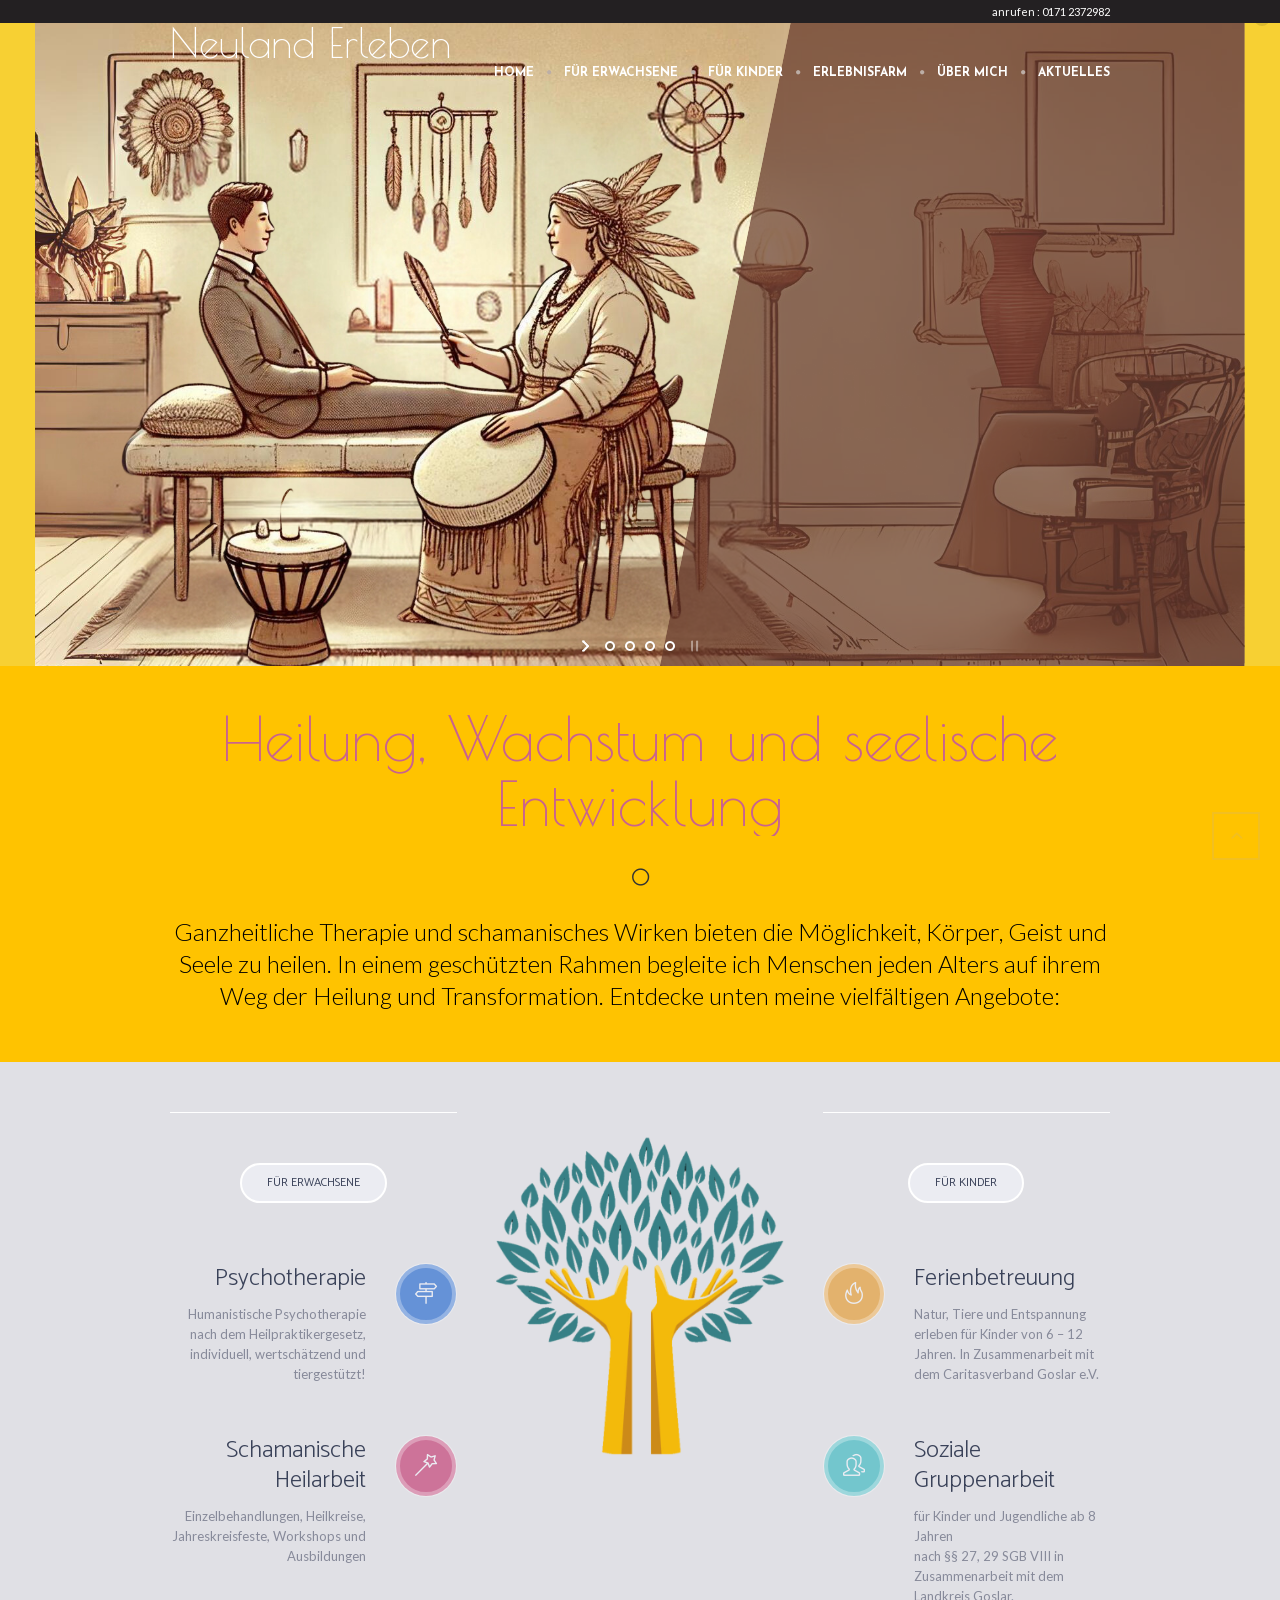
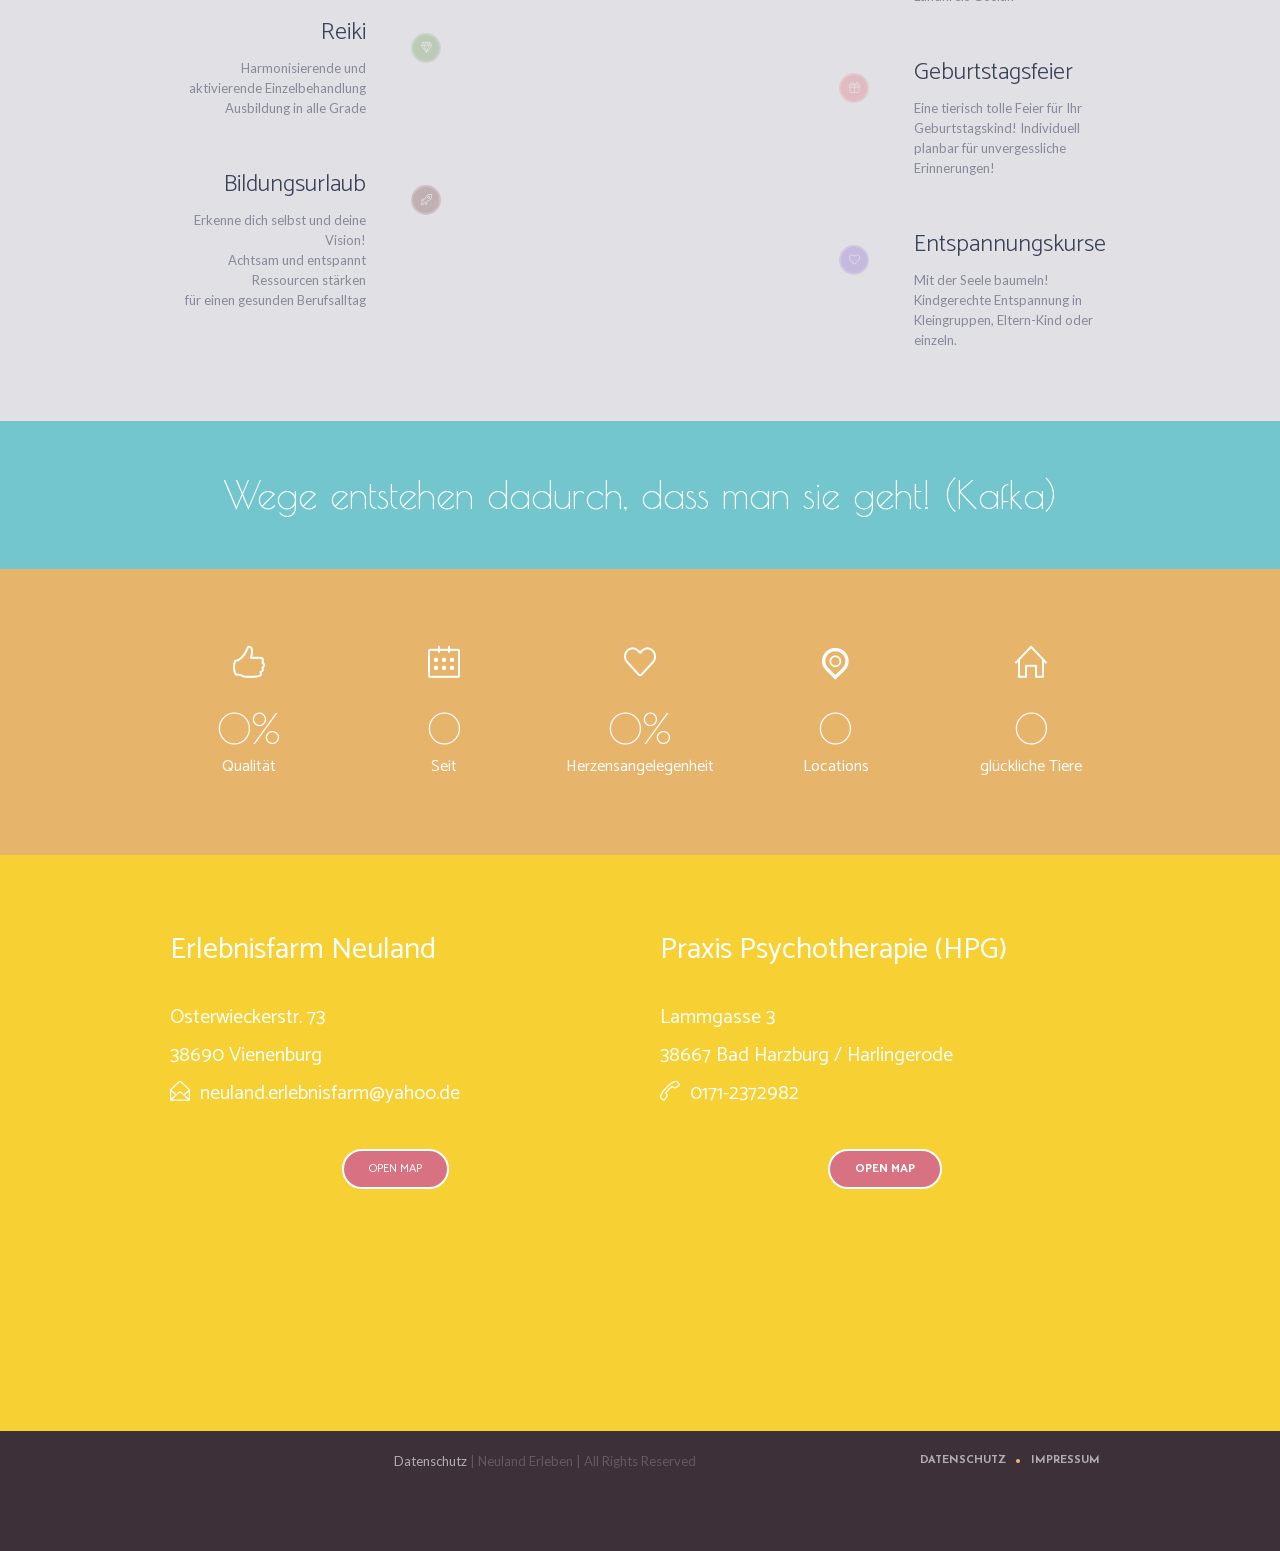
<file: index.html>
<!DOCTYPE html>
<html lang="de" class="cmsms_html">
<head>
<meta charset="UTF-8">
<meta name="viewport" content="width=device-width, initial-scale=1, maximum-scale=1">
<title>Neuland Erleben – Psychotherapie (HPG), Schamanische Heilarbeit &amp; Erlebnisfarm</title>
<meta name="description" content="Nicole Görtz: Psychotherapie nach dem Heilpraktikergesetz in Bad Harzburg, schamanische Heilarbeit, Reiki und die Erlebnisfarm Neuland in Vienenburg für Kinder und Erwachsene.">
<meta name="robots" content="index, follow">
<link rel="canonical" href="https://neuland-erleben.de/">
<meta property="og:type" content="website">
<meta property="og:locale" content="de_DE">
<meta property="og:site_name" content="Neuland Erleben">
<meta property="og:title" content="Neuland Erleben – Psychotherapie (HPG), Schamanische Heilarbeit &amp; Erlebnisfarm">
<meta property="og:description" content="Nicole Görtz: Psychotherapie nach dem Heilpraktikergesetz in Bad Harzburg, schamanische Heilarbeit, Reiki und die Erlebnisfarm Neuland in Vienenburg für Kinder und Erwachsene.">
<meta property="og:url" content="https://neuland-erleben.de/">
<meta property="og:image" content="https://neuland-erleben.de/wp-content/uploads/2024/08/Copy-of-Nicole-Website-Slider-1800-x-1000-px-1200-x-1800-px-1160x655.png">
<meta name="twitter:card" content="summary_large_image">
<script type="application/ld+json">{"@context": "https://schema.org", "@type": "LocalBusiness", "@id": "https://neuland-erleben.de/#business", "name": "Neuland Erleben – Nicole Görtz", "description": "Psychotherapie nach dem Heilpraktikergesetz, schamanische Heilarbeit, Reiki und Erlebnisfarm für Kinder und Erwachsene.", "url": "https://neuland-erleben.de/", "telephone": "+49 171 2372982", "email": "neuland.erlebnisfarm@yahoo.de", "founder": {"@type": "Person", "name": "Nicole Görtz", "jobTitle": "Heilpraktikerin, beschränkt auf das Gebiet der Psychotherapie"}, "address": {"@type": "PostalAddress", "streetAddress": "Lammgasse 3", "postalCode": "38667", "addressLocality": "Bad Harzburg", "addressCountry": "DE"}, "geo": {"@type": "GeoCoordinates", "latitude": 51.9113074, "longitude": 10.5195136}, "location": [{"@type": "Place", "name": "Praxis Psychotherapie (HPG)", "address": {"@type": "PostalAddress", "streetAddress": "Lammgasse 3", "postalCode": "38667", "addressLocality": "Bad Harzburg / Harlingerode", "addressCountry": "DE"}}, {"@type": "Place", "name": "Erlebnisfarm Neuland", "address": {"@type": "PostalAddress", "streetAddress": "Osterwieckerstr. 73", "postalCode": "38690", "addressLocality": "Vienenburg", "addressCountry": "DE"}, "geo": {"@type": "GeoCoordinates", "latitude": 51.9506136, "longitude": 10.5816297}}], "areaServed": "Goslar"}</script>
<base href="./">
<link rel="icon" href="wp-content/uploads/favicon/favicon-32x32.webp" sizes="32x32">
<link rel="icon" href="wp-content/uploads/favicon/favicon-192x192.webp" sizes="192x192">
<link rel="apple-touch-icon" href="wp-content/uploads/favicon/favicon-180x180.webp">
<link rel="stylesheet" href="fonts/fonts.css">
<link rel="stylesheet" href="wp-content/plugins/LayerSlider/assets/static/layerslider/css/layerslider.css" media="all">
<link rel="stylesheet" href="wp-content/themes/yoga-fit/style.css" media="screen, print">
<link rel="stylesheet" href="wp-content/themes/yoga-fit/css/style.css" media="screen, print">
<link rel="stylesheet" href="wp-content/themes/yoga-fit/css/adaptive.css" media="screen, print">
<link rel="stylesheet" href="wp-content/themes/yoga-fit/css/retina.css" media="screen">
<link rel="stylesheet" href="wp-content/themes/yoga-fit/css/fontello.css" media="screen">
<link rel="stylesheet" href="wp-content/themes/yoga-fit/css/cmsms-theme-icons-set.css" media="screen">
<link rel="stylesheet" href="wp-content/themes/yoga-fit/css/animate.css" media="screen">
<link rel="stylesheet" href="wp-content/themes/yoga-fit/css/ilightbox.css" media="screen">
<link rel="stylesheet" href="wp-content/themes/yoga-fit/css/ilightbox-skins/dark-skin.css" media="screen">
<link rel="stylesheet" href="wp-content/uploads/cmsms_styles/yoga-fit.css" media="screen">
<link rel="stylesheet" href="wp-content/themes/yoga-fit/gutenberg/css/frontend-style.css" media="screen">
<style id="wp-img-auto-sizes-contain-inline-css" type="text/css">
img:is([sizes=auto i],[sizes^="auto," i]){contain-intrinsic-size:3000px 1500px}
/*# sourceURL=wp-img-auto-sizes-contain-inline-css */
</style>
<style id="global-styles-inline-css" type="text/css">
:root{--wp--preset--aspect-ratio--square: 1;--wp--preset--aspect-ratio--4-3: 4/3;--wp--preset--aspect-ratio--3-4: 3/4;--wp--preset--aspect-ratio--3-2: 3/2;--wp--preset--aspect-ratio--2-3: 2/3;--wp--preset--aspect-ratio--16-9: 16/9;--wp--preset--aspect-ratio--9-16: 9/16;--wp--preset--color--black: #000000;--wp--preset--color--cyan-bluish-gray: #abb8c3;--wp--preset--color--white: #ffffff;--wp--preset--color--pale-pink: #f78da7;--wp--preset--color--vivid-red: #cf2e2e;--wp--preset--color--luminous-vivid-orange: #ff6900;--wp--preset--color--luminous-vivid-amber: #fcb900;--wp--preset--color--light-green-cyan: #7bdcb5;--wp--preset--color--vivid-green-cyan: #00d084;--wp--preset--color--pale-cyan-blue: #8ed1fc;--wp--preset--color--vivid-cyan-blue: #0693e3;--wp--preset--color--vivid-purple: #9b51e0;--wp--preset--color--color-1: #000000;--wp--preset--color--color-2: #ffffff;--wp--preset--color--color-3: #d43c18;--wp--preset--color--color-4: #5173a6;--wp--preset--color--color-5: #959595;--wp--preset--color--color-6: #c0c0c0;--wp--preset--color--color-7: #f4f4f4;--wp--preset--color--color-8: #e1e1e1;--wp--preset--gradient--vivid-cyan-blue-to-vivid-purple: linear-gradient(135deg,rgb(6,147,227) 0%,rgb(155,81,224) 100%);--wp--preset--gradient--light-green-cyan-to-vivid-green-cyan: linear-gradient(135deg,rgb(122,220,180) 0%,rgb(0,208,130) 100%);--wp--preset--gradient--luminous-vivid-amber-to-luminous-vivid-orange: linear-gradient(135deg,rgb(252,185,0) 0%,rgb(255,105,0) 100%);--wp--preset--gradient--luminous-vivid-orange-to-vivid-red: linear-gradient(135deg,rgb(255,105,0) 0%,rgb(207,46,46) 100%);--wp--preset--gradient--very-light-gray-to-cyan-bluish-gray: linear-gradient(135deg,rgb(238,238,238) 0%,rgb(169,184,195) 100%);--wp--preset--gradient--cool-to-warm-spectrum: linear-gradient(135deg,rgb(74,234,220) 0%,rgb(151,120,209) 20%,rgb(207,42,186) 40%,rgb(238,44,130) 60%,rgb(251,105,98) 80%,rgb(254,248,76) 100%);--wp--preset--gradient--blush-light-purple: linear-gradient(135deg,rgb(255,206,236) 0%,rgb(152,150,240) 100%);--wp--preset--gradient--blush-bordeaux: linear-gradient(135deg,rgb(254,205,165) 0%,rgb(254,45,45) 50%,rgb(107,0,62) 100%);--wp--preset--gradient--luminous-dusk: linear-gradient(135deg,rgb(255,203,112) 0%,rgb(199,81,192) 50%,rgb(65,88,208) 100%);--wp--preset--gradient--pale-ocean: linear-gradient(135deg,rgb(255,245,203) 0%,rgb(182,227,212) 50%,rgb(51,167,181) 100%);--wp--preset--gradient--electric-grass: linear-gradient(135deg,rgb(202,248,128) 0%,rgb(113,206,126) 100%);--wp--preset--gradient--midnight: linear-gradient(135deg,rgb(2,3,129) 0%,rgb(40,116,252) 100%);--wp--preset--font-size--small: 13px;--wp--preset--font-size--medium: 20px;--wp--preset--font-size--large: 36px;--wp--preset--font-size--x-large: 42px;--wp--preset--font-family--inter: "Inter", sans-serif;--wp--preset--font-family--cardo: Cardo;--wp--preset--spacing--20: 0.44rem;--wp--preset--spacing--30: 0.67rem;--wp--preset--spacing--40: 1rem;--wp--preset--spacing--50: 1.5rem;--wp--preset--spacing--60: 2.25rem;--wp--preset--spacing--70: 3.38rem;--wp--preset--spacing--80: 5.06rem;--wp--preset--shadow--natural: 6px 6px 9px rgba(0, 0, 0, 0.2);--wp--preset--shadow--deep: 12px 12px 50px rgba(0, 0, 0, 0.4);--wp--preset--shadow--sharp: 6px 6px 0px rgba(0, 0, 0, 0.2);--wp--preset--shadow--outlined: 6px 6px 0px -3px rgb(255, 255, 255), 6px 6px rgb(0, 0, 0);--wp--preset--shadow--crisp: 6px 6px 0px rgb(0, 0, 0);}:where(.is-layout-flex){gap: 0.5em;}:where(.is-layout-grid){gap: 0.5em;}body .is-layout-flex{display: flex;}.is-layout-flex{flex-wrap: wrap;align-items: center;}.is-layout-flex > :is(*, div){margin: 0;}body .is-layout-grid{display: grid;}.is-layout-grid > :is(*, div){margin: 0;}:where(.wp-block-columns.is-layout-flex){gap: 2em;}:where(.wp-block-columns.is-layout-grid){gap: 2em;}:where(.wp-block-post-template.is-layout-flex){gap: 1.25em;}:where(.wp-block-post-template.is-layout-grid){gap: 1.25em;}.has-black-color{color: var(--wp--preset--color--black) !important;}.has-cyan-bluish-gray-color{color: var(--wp--preset--color--cyan-bluish-gray) !important;}.has-white-color{color: var(--wp--preset--color--white) !important;}.has-pale-pink-color{color: var(--wp--preset--color--pale-pink) !important;}.has-vivid-red-color{color: var(--wp--preset--color--vivid-red) !important;}.has-luminous-vivid-orange-color{color: var(--wp--preset--color--luminous-vivid-orange) !important;}.has-luminous-vivid-amber-color{color: var(--wp--preset--color--luminous-vivid-amber) !important;}.has-light-green-cyan-color{color: var(--wp--preset--color--light-green-cyan) !important;}.has-vivid-green-cyan-color{color: var(--wp--preset--color--vivid-green-cyan) !important;}.has-pale-cyan-blue-color{color: var(--wp--preset--color--pale-cyan-blue) !important;}.has-vivid-cyan-blue-color{color: var(--wp--preset--color--vivid-cyan-blue) !important;}.has-vivid-purple-color{color: var(--wp--preset--color--vivid-purple) !important;}.has-black-background-color{background-color: var(--wp--preset--color--black) !important;}.has-cyan-bluish-gray-background-color{background-color: var(--wp--preset--color--cyan-bluish-gray) !important;}.has-white-background-color{background-color: var(--wp--preset--color--white) !important;}.has-pale-pink-background-color{background-color: var(--wp--preset--color--pale-pink) !important;}.has-vivid-red-background-color{background-color: var(--wp--preset--color--vivid-red) !important;}.has-luminous-vivid-orange-background-color{background-color: var(--wp--preset--color--luminous-vivid-orange) !important;}.has-luminous-vivid-amber-background-color{background-color: var(--wp--preset--color--luminous-vivid-amber) !important;}.has-light-green-cyan-background-color{background-color: var(--wp--preset--color--light-green-cyan) !important;}.has-vivid-green-cyan-background-color{background-color: var(--wp--preset--color--vivid-green-cyan) !important;}.has-pale-cyan-blue-background-color{background-color: var(--wp--preset--color--pale-cyan-blue) !important;}.has-vivid-cyan-blue-background-color{background-color: var(--wp--preset--color--vivid-cyan-blue) !important;}.has-vivid-purple-background-color{background-color: var(--wp--preset--color--vivid-purple) !important;}.has-black-border-color{border-color: var(--wp--preset--color--black) !important;}.has-cyan-bluish-gray-border-color{border-color: var(--wp--preset--color--cyan-bluish-gray) !important;}.has-white-border-color{border-color: var(--wp--preset--color--white) !important;}.has-pale-pink-border-color{border-color: var(--wp--preset--color--pale-pink) !important;}.has-vivid-red-border-color{border-color: var(--wp--preset--color--vivid-red) !important;}.has-luminous-vivid-orange-border-color{border-color: var(--wp--preset--color--luminous-vivid-orange) !important;}.has-luminous-vivid-amber-border-color{border-color: var(--wp--preset--color--luminous-vivid-amber) !important;}.has-light-green-cyan-border-color{border-color: var(--wp--preset--color--light-green-cyan) !important;}.has-vivid-green-cyan-border-color{border-color: var(--wp--preset--color--vivid-green-cyan) !important;}.has-pale-cyan-blue-border-color{border-color: var(--wp--preset--color--pale-cyan-blue) !important;}.has-vivid-cyan-blue-border-color{border-color: var(--wp--preset--color--vivid-cyan-blue) !important;}.has-vivid-purple-border-color{border-color: var(--wp--preset--color--vivid-purple) !important;}.has-vivid-cyan-blue-to-vivid-purple-gradient-background{background: var(--wp--preset--gradient--vivid-cyan-blue-to-vivid-purple) !important;}.has-light-green-cyan-to-vivid-green-cyan-gradient-background{background: var(--wp--preset--gradient--light-green-cyan-to-vivid-green-cyan) !important;}.has-luminous-vivid-amber-to-luminous-vivid-orange-gradient-background{background: var(--wp--preset--gradient--luminous-vivid-amber-to-luminous-vivid-orange) !important;}.has-luminous-vivid-orange-to-vivid-red-gradient-background{background: var(--wp--preset--gradient--luminous-vivid-orange-to-vivid-red) !important;}.has-very-light-gray-to-cyan-bluish-gray-gradient-background{background: var(--wp--preset--gradient--very-light-gray-to-cyan-bluish-gray) !important;}.has-cool-to-warm-spectrum-gradient-background{background: var(--wp--preset--gradient--cool-to-warm-spectrum) !important;}.has-blush-light-purple-gradient-background{background: var(--wp--preset--gradient--blush-light-purple) !important;}.has-blush-bordeaux-gradient-background{background: var(--wp--preset--gradient--blush-bordeaux) !important;}.has-luminous-dusk-gradient-background{background: var(--wp--preset--gradient--luminous-dusk) !important;}.has-pale-ocean-gradient-background{background: var(--wp--preset--gradient--pale-ocean) !important;}.has-electric-grass-gradient-background{background: var(--wp--preset--gradient--electric-grass) !important;}.has-midnight-gradient-background{background: var(--wp--preset--gradient--midnight) !important;}.has-small-font-size{font-size: var(--wp--preset--font-size--small) !important;}.has-medium-font-size{font-size: var(--wp--preset--font-size--medium) !important;}.has-large-font-size{font-size: var(--wp--preset--font-size--large) !important;}.has-x-large-font-size{font-size: var(--wp--preset--font-size--x-large) !important;}
/*# sourceURL=global-styles-inline-css */
</style>
<style id="classic-theme-styles-inline-css" type="text/css">
/*! This file is auto-generated */
.wp-block-button__link{color:#fff;background-color:#32373c;border-radius:9999px;box-shadow:none;text-decoration:none;padding:calc(.667em + 2px) calc(1.333em + 2px);font-size:1.125em}.wp-block-file__button{background:#32373c;color:#fff;text-decoration:none}
/*# sourceURL=/wp-includes/css/classic-themes.min.css */
</style>
<style type="text/css">
	.header_top,
	.header_top_outer,
	.header_top_inner, 
	.header_top_aligner {
		height : 23px;
	}
	
	.header_mid,
	.header_mid_outer,
	.header_mid .header_mid_inner .social_wrap,
	.header_mid .header_mid_inner .social_but_wrap,
	.header_mid .header_mid_inner .search_wrap_in_inner,
	.header_mid .header_mid_inner .slogan_wrap_inner,
	.header_mid .header_mid_inner .side_logo_nav_wrap,
	.header_mid .header_mid_inner .logo,
	.header_mid .header_mid_inner .resp_nav_wrap_inner {
		height : 100px;
	}
	
	.enable_logo_side #header.navi_scrolled .header_mid,
	.enable_logo_side #header.navi_scrolled .header_mid_outer,
	.enable_logo_side #header.navi_scrolled .header_mid .header_mid_inner .social_wrap,
	.enable_logo_side #header.navi_scrolled .header_mid .header_mid_inner .social_but_wrap,
	.enable_logo_side #header.navi_scrolled .header_mid .header_mid_inner .search_wrap_in_inner,
	.enable_logo_side #header.navi_scrolled .header_mid .header_mid_inner .side_logo_nav_wrap,
	
	#header.navi_scrolled .search_wrap,
	#header.navi_scrolled .logo_wrap,
	.navi_scrolled nav > div > ul,
	.navi_scrolled nav > div > ul > li,
	.navi_scrolled nav > div > ul > li > a,
	.header_bot,
	.header_line_wrap,
	.header_line,
	.search_but_align,
	.header_bot_outer,
	.enable_logo_side #header #navigation > li > a,
	.header_bot .header_bot_inner nav > div > ul,
	.header_bot .header_bot_inner nav > div > ul > li,
	.header_bot .header_bot_inner nav > div > ul > li > a {
		height : 60px;
	}
	
	.enable_logo_side #header.navi_scrolled {
		padding-top : 100px !important;
	}
	
	#page .top_img_height {
		height : 100px;
	}
	
	#page.enable_header_top .top_img_height {
		height : 123px;
	}
	
	#page.enable_header_bottom .top_img_height {
		height : 160px;
	}
	
	#page.enable_header_top.enable_header_bottom .top_img_height {
		height : 183px;
	}
	
	#page .headline.cmsms_headline_disabled {
		padding-top : 100px;
	}
	
	#page.enable_header_top .error_inner, 
	#page.enable_header_top .headline.cmsms_headline_disabled {
		padding-top : 123px;
	}
	
	#page.enable_header_bottom .error_inner, 
	#page.enable_header_bottom .headline.cmsms_headline_disabled {
		padding-top : 160px;
	}
	
	#page.enable_header_top.enable_header_bottom .error_inner, 
	#page.enable_header_top.enable_header_bottom .headline.cmsms_headline_disabled {
		padding-top : 183px;
	}@media only screen and (max-width: 1024px) {
		.header_top,
		.header_top_outer,
		.header_top_inner,
		.header_top_aligner,
		.header_mid,
		.header_mid_outer,
		.header_mid .header_mid_inner .social_wrap,
		.header_mid .header_mid_inner .social_but_wrap,
		.header_mid .header_mid_inner .search_wrap_in_inner,
		.header_mid .header_mid_inner .slogan_wrap_inner,
		.header_mid .header_mid_inner .side_logo_nav_wrap,
		.header_bot,
		.header_line_wrap,
		.header_line,
		.search_but_align,
		.header_bot_outer,
		.enable_logo_side #header #navigation > li > a,
		.header_bot .header_bot_inner nav > div > ul,
		.header_bot .header_bot_inner nav > div > ul > li,
		.header_bot .header_bot_inner nav > div > ul > li > a {
			height : auto;
		}
		
		#page.fixed_header #middle,
		#page.fixed_header.enable_header_top #middle,
		#page.fixed_header.enable_header_bottom #middle,
		#page.fixed_header.enable_header_top.enable_header_bottom #middle {
			padding-top : 0px !important;
		}
	}
	
	@media only screen and (max-width: 767px) {
		.header_mid .header_mid_inner .resp_nav_wrap_inner {
			height : auto;
		}
	}
	#footer.cmsms_footer_default .footer_inner {
		min-height:520px;
	}
	
	.fixed_footer #main {
		margin-bottom:520px;
	}
</style>
<script>var LS_Meta = {"v":"7.11.1","fixGSAP":"1"};</script>
<script src="wp-includes/js/jquery/jquery.min.js"></script>
<script src="wp-includes/js/jquery/jquery-migrate.min.js"></script>
<script src="wp-content/plugins/LayerSlider/assets/static/layerslider/js/layerslider.utils.js"></script>
<script src="wp-content/plugins/LayerSlider/assets/static/layerslider/js/layerslider.kreaturamedia.jquery.js"></script>
<script src="wp-content/plugins/LayerSlider/assets/static/layerslider/js/layerslider.transitions.js"></script>
</head>
<body class="home page-template-default page wp-theme-yoga-fit theme-yoga-fit">

<!-- _________________________ Start Page _________________________ -->
<div id="page" class="csstransition cmsms_responsive cmsms_liquid fixed_header enable_header_top enable_logo_side hfeed site">
<!-- _________________________ Start Main _________________________ -->
<div id="main">
<!-- _________________________ Start Header _________________________ -->
<header id="header">
			<div class="header_top" data-height="23">
			<div class="header_top_outer">
				<div class="header_top_inner">
				<div class="header_top_right"><div class="header_top_aligner"></div><div class="nav_wrap"><a class="responsive_top_nav cmsms_theme_icon_resp_nav" href="javascript:void(0);"></a><nav><div class="menu-top-line-navigation-container"><ul id="top_line_nav" class="top_line_nav"><li id="menu-item-8465" class="menu-item menu-item-type-custom menu-item-object-custom menu-item-8465"><a><span>anrufen : 0171 2372982</span></a></li>
</ul></div></nav></div></div>					<div class="cl"></div>
				</div>
			</div>
			<div class="cl"></div>
			<div class="header_top_but closed">
				<div class="header_top_but_arrow"></div>
			</div>
		</div>
		<div class="header_mid" data-height="100">
		<div class="header_mid_outer">
			<div class="header_mid_inner">
				<div class="logo_wrap"><a href="./" title="Neuland Erleben" class="logo">
	<span class="logo_aligner"></span><span class="logo_text_wrap"><span class="title">Neuland Erleben</span>
</span></a></div>
					<div class="resp_nav_wrap">
						<div class="resp_nav_wrap_inner">
							<a class="responsive_nav cmsms_theme_icon_resp_nav" href="javascript:void(0);"></a>
													</div>
					</div>
				<div class="resp_cl"></div><div class="side_logo_nav_wrap"><div class="side_logo_nav"><!-- _________________________ Start Navigation _________________________ -->
<nav role="navigation">	<div class="menu-main-menu-created-by-varun-container"><ul id="navigation" class="navigation"><li id="menu-item-8749" class="menu-item menu-item-type-post_type menu-item-object-page menu-item-home current-menu-item page_item page-item-20 current_page_item menu-item-8749 menu-item-depth-0"><a href="./"><span class="nav_bg_clr"></span><span>Home</span></a></li>
<li id="menu-item-8745" class="menu-item menu-item-type-post_type menu-item-object-page menu-item-8745 menu-item-depth-0"><a href="for-adults/"><span class="nav_bg_clr"></span><span>für Erwachsene</span></a></li>
<li id="menu-item-8746" class="menu-item menu-item-type-post_type menu-item-object-page menu-item-8746 menu-item-depth-0"><a href="for-children/"><span class="nav_bg_clr"></span><span>für Kinder</span></a></li>
<li id="menu-item-8840" class="menu-item menu-item-type-post_type menu-item-object-page menu-item-8840 menu-item-depth-0"><a href="the-farm/"><span class="nav_bg_clr"></span><span>Erlebnisfarm</span></a></li>
<li id="menu-item-8747" class="menu-item menu-item-type-post_type menu-item-object-page menu-item-8747 menu-item-depth-0"><a href="about/"><span class="nav_bg_clr"></span><span>über mich</span></a></li>
<li id="menu-item-9305" class="menu-item menu-item-type-post_type menu-item-object-page menu-item-9305 menu-item-depth-0"><a href="aktuelles/"><span class="nav_bg_clr"></span><span>Aktuelles</span></a></li>
</ul></div>
</nav>
<!-- _________________________ Finish Navigation _________________________ -->
</div></div>				<div class="cl"></div>
			</div>
		</div>
	</div>
	</header>
<!-- _________________________ Finish Header _________________________ -->
	<style type="text/css">
		@media only screen and (min-width: 768px) {
			.headline_inner {
				min-height:70px;
			}
		}
	</style>
<!-- _________________________ Start Middle _________________________ -->
<div id="middle">
<div class="middle_inner">
<div class="content_wrap fullwidth">
<!-- Start Content -->
<div class="middle_content entry"></div></div><style type="text/css"> 
#cmsms_row_69658d38a5a141_03391404 .cmsms_row_outer_parent { 
	padding-top: 0px; 
} 
#cmsms_row_69658d38a5a141_03391404 .cmsms_row_outer_parent { 
	padding-bottom: 0px; 
} 
#cmsms_row_69658d38a5a141_03391404 .cmsms_row_inner.cmsms_row_fullwidth { 
	padding-left:0%; 
} 
#cmsms_row_69658d38a5a141_03391404 .cmsms_row_inner.cmsms_row_fullwidth { 
	padding-right:0%; 
} 
#cmsms_row_69658d38b08200_94675054 { 
	background-color:#ffc300;
} 
#cmsms_row_69658d38b08200_94675054 .cmsms_row_outer_parent { 
	padding-top: 40px; 
} 
#cmsms_row_69658d38b08200_94675054 .cmsms_row_outer_parent { 
	padding-bottom: 30px; 
} 
#cmsms_heading_69658d38b0bf11_34539969 { 
	text-align:center; 
	margin-top:0px; 
	margin-bottom:10px; 
} 
#cmsms_heading_69658d38b0bf11_34539969 .cmsms_heading { 
	text-align:center; 
} 
#cmsms_heading_69658d38b0bf11_34539969 .cmsms_heading, #cmsms_heading_69658d38b0bf11_34539969 .cmsms_heading a { 
	font-size:60px; 
	line-height:65px; 
	font-weight:300; 
	font-style:normal; 
	color:#c9638e;
} 
#cmsms_heading_69658d38b0bf11_34539969 .cmsms_heading_divider { 
} 
#cmsms_icon_69658d38b0c4c3_75563220 { 
	display:block; 
	text-align:center; } 
#cmsms_icon_69658d38b0c4c3_75563220 .cmsms_simple_icon { 
	border-width:0px; 
	width:60px; 
	height:60px; 
	font-size:20px; 
	line-height:60px; 
	text-align:center; 
	-webkit-border-radius:50%; 
	border-radius:50%; } 
#cmsms_heading_69658d38b0d9a0_46260461 { 
	text-align:center; 
	margin-top:10px; 
	margin-bottom:20px; 
} 
#cmsms_heading_69658d38b0d9a0_46260461 .cmsms_heading { 
	text-align:center; 
} 
#cmsms_heading_69658d38b0d9a0_46260461 .cmsms_heading, #cmsms_heading_69658d38b0d9a0_46260461 .cmsms_heading a { 
	font-family:'Lato'; 
	font-size:24px; 
	line-height:32px; 
	font-weight:300; 
	font-style:normal; 
	color:242528;
} 
#cmsms_heading_69658d38b0d9a0_46260461 .cmsms_heading_divider { 
} 
#cmsms_row_69658d38b0e209_45564721 { 
	background-color:#e0e0e5;
} 
#cmsms_row_69658d38b0e209_45564721 .cmsms_row_outer_parent { 
	padding-top: 0px; 
} 
#cmsms_row_69658d38b0e209_45564721 .cmsms_row_outer_parent { 
	padding-bottom: 50px; 
} 
#cmsms_row_69658d38b0e209_45564721 .cmsms_row_overlay { 
	background-color:#e0e0e5;
} 
#cmsms_divider_69658d38b11267_21519728 { 
	border-bottom-width:1px; 
	border-bottom-style:solid; 
	padding-top:50px; 
	margin-bottom:50px; 
} 
#cmsms_button_69658d38b11648_40806819 { 
	text-align:center; 
} 
#cmsms_button_69658d38b11648_40806819 .cmsms_button:before { 
	margin-right:.5em; 
	margin-left:0; 
	vertical-align:baseline; 
} 
#cmsms_button_69658d38b11648_40806819 .cmsms_button { 
	font-weight:normal; 
	font-style:normal; 
	border-style:solid; 
} 
#cmsms_button_69658d38b11648_40806819 .cmsms_button:hover { 
} 
#cmsms_divider_69658d38b119b3_73626686 { 
	border-bottom-width:0px; 
	border-bottom-style:solid; 
	padding-top:60px; 
	margin-bottom:0px; 
} 
 #cmsms_icon_list_items_69658d38b11d41_44448670.cmsms_icon_list_pos_right .cmsms_icon_list_item:before { 
	left:auto; 
	right:29.5px; 
	top:60px; 
} 
#cmsms_icon_list_items_69658d38b11d41_44448670.cmsms_icon_list_type_block .cmsms_icon_list_item:before { 
	width:1px; 
} 
#cmsms_icon_list_items_69658d38b11d41_44448670 .cmsms_icon_list_icon { 
	width:60px; 
	height:60px; 
	-webkit-border-radius:50%; 
	border-radius:50%; 
} 
#cmsms_icon_list_items_69658d38b11d41_44448670 .cmsms_icon_list_icon:before { 
	font-size:22px; 
	line-height:60px; 
} 
#cmsms_icon_list_items_69658d38b11d41_44448670 .cmsms_icon_list_icon:after { 
	border-width:5px; 
	width:62px; 
	height:62px; 
	-webkit-border-radius:50%; 
	border-radius:50%; 
} 
.cmsms_icon_list_items.cmsms_color_type_bg #cmsms_icon_list_item_69658d38b12da1_32712779 .cmsms_icon_list_icon { 
	background-color:#6592d7;
} 
.cmsms_icon_list_items.cmsms_color_type_bg #cmsms_icon_list_item_69658d38b12da1_32712779:hover .cmsms_icon_list_icon:after { 
	border-color:transparent; 
	border-width:0; 
} 
#cmsms_divider_69658d38b13571_43517981 { 
	border-bottom-width:0px; 
	border-bottom-style:solid; 
	padding-top:10px; 
	margin-bottom:20px; 
} 
 #cmsms_icon_list_items_69658d38b13892_70811354.cmsms_icon_list_pos_right .cmsms_icon_list_item:before { 
	left:auto; 
	right:29.5px; 
	top:60px; 
} 
#cmsms_icon_list_items_69658d38b13892_70811354.cmsms_icon_list_type_block .cmsms_icon_list_item:before { 
	width:1px; 
} 
#cmsms_icon_list_items_69658d38b13892_70811354 .cmsms_icon_list_icon { 
	width:60px; 
	height:60px; 
	-webkit-border-radius:50%; 
	border-radius:50%; 
} 
#cmsms_icon_list_items_69658d38b13892_70811354 .cmsms_icon_list_icon:before { 
	font-size:22px; 
	line-height:60px; 
} 
#cmsms_icon_list_items_69658d38b13892_70811354 .cmsms_icon_list_icon:after { 
	border-width:5px; 
	width:62px; 
	height:62px; 
	-webkit-border-radius:50%; 
	border-radius:50%; 
} 
.cmsms_icon_list_items.cmsms_color_type_bg #cmsms_icon_list_item_69658d38b14198_55073581 .cmsms_icon_list_icon { 
	background-color:#cd7399;
} 
.cmsms_icon_list_items.cmsms_color_type_bg #cmsms_icon_list_item_69658d38b14198_55073581:hover .cmsms_icon_list_icon:after { 
	border-color:transparent; 
	border-width:0; 
} 
#cmsms_divider_69658d38b14799_95868146 { 
	border-bottom-width:0px; 
	border-bottom-style:solid; 
	padding-top:10px; 
	margin-bottom:20px; 
} 
 #cmsms_icon_list_items_69658d38b14a92_24947439.cmsms_icon_list_pos_right .cmsms_icon_list_item:before { 
	left:auto; 
	right:29.5px; 
	top:60px; 
} 
#cmsms_icon_list_items_69658d38b14a92_24947439.cmsms_icon_list_type_block .cmsms_icon_list_item:before { 
	width:1px; 
} 
#cmsms_icon_list_items_69658d38b14a92_24947439 .cmsms_icon_list_icon { 
	width:60px; 
	height:60px; 
	-webkit-border-radius:50%; 
	border-radius:50%; 
} 
#cmsms_icon_list_items_69658d38b14a92_24947439 .cmsms_icon_list_icon:before { 
	font-size:22px; 
	line-height:60px; 
} 
#cmsms_icon_list_items_69658d38b14a92_24947439 .cmsms_icon_list_icon:after { 
	border-width:5px; 
	width:62px; 
	height:62px; 
	-webkit-border-radius:50%; 
	border-radius:50%; 
} 
.cmsms_icon_list_items.cmsms_color_type_bg #cmsms_icon_list_item_69658d38b15262_39540949 .cmsms_icon_list_icon { 
	background-color:#6c9e4b;
} 
.cmsms_icon_list_items.cmsms_color_type_bg #cmsms_icon_list_item_69658d38b15262_39540949:hover .cmsms_icon_list_icon:after { 
	border-color:transparent; 
	border-width:0; 
} 
#cmsms_divider_69658d38b15820_47860372 { 
	border-bottom-width:0px; 
	border-bottom-style:solid; 
	padding-top:10px; 
	margin-bottom:20px; 
} 
 #cmsms_icon_list_items_69658d38b15b20_15331548.cmsms_icon_list_pos_right .cmsms_icon_list_item:before { 
	left:auto; 
	right:29.5px; 
	top:60px; 
} 
#cmsms_icon_list_items_69658d38b15b20_15331548.cmsms_icon_list_type_block .cmsms_icon_list_item:before { 
	width:1px; 
} 
#cmsms_icon_list_items_69658d38b15b20_15331548 .cmsms_icon_list_icon { 
	width:60px; 
	height:60px; 
	-webkit-border-radius:50%; 
	border-radius:50%; 
} 
#cmsms_icon_list_items_69658d38b15b20_15331548 .cmsms_icon_list_icon:before { 
	font-size:22px; 
	line-height:60px; 
} 
#cmsms_icon_list_items_69658d38b15b20_15331548 .cmsms_icon_list_icon:after { 
	border-width:5px; 
	width:62px; 
	height:62px; 
	-webkit-border-radius:50%; 
	border-radius:50%; 
} 
.cmsms_icon_list_items.cmsms_color_type_bg #cmsms_icon_list_item_69658d38b163d0_89238568 .cmsms_icon_list_icon { 
	background-color:#7c443b;
} 
.cmsms_icon_list_items.cmsms_color_type_bg #cmsms_icon_list_item_69658d38b163d0_89238568:hover .cmsms_icon_list_icon:after { 
	border-color:transparent; 
	border-width:0; 
} 
#cmsms_divider_69658d38b1e155_09912772 { 
	border-bottom-width:1px; 
	border-bottom-style:solid; 
	padding-top:50px; 
	margin-bottom:50px; 
} 
#cmsms_button_69658d38b1e4b1_07891712 { 
	text-align:center; 
} 
#cmsms_button_69658d38b1e4b1_07891712 .cmsms_button:before { 
	margin-right:.5em; 
	margin-left:0; 
	vertical-align:baseline; 
} 
#cmsms_button_69658d38b1e4b1_07891712 .cmsms_button { 
	font-weight:normal; 
	font-style:normal; 
	border-style:solid; 
} 
#cmsms_button_69658d38b1e4b1_07891712 .cmsms_button:hover { 
} 
#cmsms_divider_69658d38b1e7e9_72254014 { 
	border-bottom-width:0px; 
	border-bottom-style:solid; 
	padding-top:60px; 
	margin-bottom:0px; 
} 
#cmsms_icon_list_items_69658d38b1eb11_29090683.cmsms_icon_list_items .cmsms_icon_list_item:before { 
	left:29.5px; 
	top:60px; 
} 
#cmsms_icon_list_items_69658d38b1eb11_29090683.cmsms_icon_list_type_block .cmsms_icon_list_item:before { 
	width:1px; 
} 
#cmsms_icon_list_items_69658d38b1eb11_29090683 .cmsms_icon_list_icon { 
	width:60px; 
	height:60px; 
	-webkit-border-radius:50%; 
	border-radius:50%; 
} 
#cmsms_icon_list_items_69658d38b1eb11_29090683 .cmsms_icon_list_icon:before { 
	font-size:22px; 
	line-height:60px; 
} 
#cmsms_icon_list_items_69658d38b1eb11_29090683 .cmsms_icon_list_icon:after { 
	border-width:5px; 
	width:62px; 
	height:62px; 
	-webkit-border-radius:50%; 
	border-radius:50%; 
} 
.cmsms_icon_list_items.cmsms_color_type_bg #cmsms_icon_list_item_69658d38b1f399_31000755 .cmsms_icon_list_icon { 
	background-color:#e3b26d;
} 
.cmsms_icon_list_items.cmsms_color_type_bg #cmsms_icon_list_item_69658d38b1f399_31000755:hover .cmsms_icon_list_icon:after { 
	border-color:transparent; 
	border-width:0; 
} 
#cmsms_divider_69658d38b1fae9_01627262 { 
	border-bottom-width:0px; 
	border-bottom-style:solid; 
	padding-top:10px; 
	margin-bottom:20px; 
} 
#cmsms_icon_list_items_69658d38b1fdf6_46739923.cmsms_icon_list_items .cmsms_icon_list_item:before { 
	left:29.5px; 
	top:60px; 
} 
#cmsms_icon_list_items_69658d38b1fdf6_46739923.cmsms_icon_list_type_block .cmsms_icon_list_item:before { 
	width:1px; 
} 
#cmsms_icon_list_items_69658d38b1fdf6_46739923 .cmsms_icon_list_icon { 
	width:60px; 
	height:60px; 
	-webkit-border-radius:50%; 
	border-radius:50%; 
} 
#cmsms_icon_list_items_69658d38b1fdf6_46739923 .cmsms_icon_list_icon:before { 
	font-size:22px; 
	line-height:60px; 
} 
#cmsms_icon_list_items_69658d38b1fdf6_46739923 .cmsms_icon_list_icon:after { 
	border-width:5px; 
	width:62px; 
	height:62px; 
	-webkit-border-radius:50%; 
	border-radius:50%; 
} 
.cmsms_icon_list_items.cmsms_color_type_bg #cmsms_icon_list_item_69658d38b20619_28705144 .cmsms_icon_list_icon { 
	background-color:#73c6cd;
} 
.cmsms_icon_list_items.cmsms_color_type_bg #cmsms_icon_list_item_69658d38b20619_28705144:hover .cmsms_icon_list_icon:after { 
	border-color:transparent; 
	border-width:0; 
} 
#cmsms_divider_69658d38b20c54_29993555 { 
	border-bottom-width:0px; 
	border-bottom-style:solid; 
	padding-top:10px; 
	margin-bottom:20px; 
} 
#cmsms_icon_list_items_69658d38b20f45_62023694.cmsms_icon_list_items .cmsms_icon_list_item:before { 
	left:29.5px; 
	top:60px; 
} 
#cmsms_icon_list_items_69658d38b20f45_62023694.cmsms_icon_list_type_block .cmsms_icon_list_item:before { 
	width:1px; 
} 
#cmsms_icon_list_items_69658d38b20f45_62023694 .cmsms_icon_list_icon { 
	width:60px; 
	height:60px; 
	-webkit-border-radius:50%; 
	border-radius:50%; 
} 
#cmsms_icon_list_items_69658d38b20f45_62023694 .cmsms_icon_list_icon:before { 
	font-size:22px; 
	line-height:60px; 
} 
#cmsms_icon_list_items_69658d38b20f45_62023694 .cmsms_icon_list_icon:after { 
	border-width:5px; 
	width:62px; 
	height:62px; 
	-webkit-border-radius:50%; 
	border-radius:50%; 
} 
.cmsms_icon_list_items.cmsms_color_type_bg #cmsms_icon_list_item_69658d38b21704_06064046 .cmsms_icon_list_icon { 
	background-color:#e26872;
} 
.cmsms_icon_list_items.cmsms_color_type_bg #cmsms_icon_list_item_69658d38b21704_06064046:hover .cmsms_icon_list_icon:after { 
	border-color:transparent; 
	border-width:0; 
} 
#cmsms_divider_69658d38b21da7_23462975 { 
	border-bottom-width:0px; 
	border-bottom-style:solid; 
	padding-top:10px; 
	margin-bottom:20px; 
} 
#cmsms_icon_list_items_69658d38b220a7_12748002.cmsms_icon_list_items .cmsms_icon_list_item:before { 
	left:29.5px; 
	top:60px; 
} 
#cmsms_icon_list_items_69658d38b220a7_12748002.cmsms_icon_list_type_block .cmsms_icon_list_item:before { 
	width:1px; 
} 
#cmsms_icon_list_items_69658d38b220a7_12748002 .cmsms_icon_list_icon { 
	width:60px; 
	height:60px; 
	-webkit-border-radius:50%; 
	border-radius:50%; 
} 
#cmsms_icon_list_items_69658d38b220a7_12748002 .cmsms_icon_list_icon:before { 
	font-size:22px; 
	line-height:60px; 
} 
#cmsms_icon_list_items_69658d38b220a7_12748002 .cmsms_icon_list_icon:after { 
	border-width:5px; 
	width:62px; 
	height:62px; 
	-webkit-border-radius:50%; 
	border-radius:50%; 
} 
.cmsms_icon_list_items.cmsms_color_type_bg #cmsms_icon_list_item_69658d38b22862_06244479 .cmsms_icon_list_icon { 
	background-color:#8d60d1;
} 
.cmsms_icon_list_items.cmsms_color_type_bg #cmsms_icon_list_item_69658d38b22862_06244479:hover .cmsms_icon_list_icon:after { 
	border-color:transparent; 
	border-width:0; 
} 
#cmsms_row_69658d38b235c5_86510750 { 
	background-color:#73c6cd;
} 
#cmsms_row_69658d38b235c5_86510750 .cmsms_row_outer_parent { 
	padding-top: 50px; 
} 
#cmsms_row_69658d38b235c5_86510750 .cmsms_row_outer_parent { 
	padding-bottom: 30px; 
} 
#cmsms_heading_69658d38b267b9_97766169 { 
	text-align:center; 
	margin-top:0px; 
	margin-bottom:20px; 
} 
#cmsms_heading_69658d38b267b9_97766169 .cmsms_heading { 
	text-align:center; 
} 
#cmsms_heading_69658d38b267b9_97766169 .cmsms_heading, #cmsms_heading_69658d38b267b9_97766169 .cmsms_heading a { 
	font-family:'Poiret One'; 
	font-size:38px; 
	line-height:48px; 
	font-weight:normal; 
	font-style:normal; 
} 
#cmsms_heading_69658d38b267b9_97766169 .cmsms_heading_divider { 
} 
#cmsms_row_69658d38b26e16_26474368 { 
	background-color:#e7b46c;
} 
#cmsms_row_69658d38b26e16_26474368 .cmsms_row_outer_parent { 
	padding-top: 60px; 
} 
#cmsms_row_69658d38b26e16_26474368 .cmsms_row_outer_parent { 
	padding-bottom: 60px; 
} 
#cmsms_counters_69658d38b28d74_38504865 .cmsms_counter.counter_has_icon .cmsms_counter_inner, 
#cmsms_counters_69658d38b28d74_38504865 .cmsms_counter.counter_has_icon .cmsms_counter_inner, #cmsms_counters_69658d38b28d74_38504865 .cmsms_counter.counter_has_image .cmsms_counter_inner { 
	padding-top:80px; 
} 
#cmsms_counters_69658d38b28d74_38504865.counters_type_vertical .cmsms_counter .cmsms_counter_inner:before { 
	margin-left:-35px; 
} 
#cmsms_counters_69658d38b28d74_38504865.counters_type_horizontal .cmsms_counter .cmsms_counter_inner .cmsms_counter_counter_wrap { 
	line-height:70px; 
} 
#cmsms_counters_69658d38b28d74_38504865 .cmsms_counter .cmsms_counter_inner:before { 
	font-size:32px; 
	line-height:70px; 
	width:70px; 
	height:70px; 
	border-width:0px; 
	-webkit-border-radius:50%; 
	border-radius:50%; 
} 
#cmsms_counter_69658d38b2b316_67312798 .cmsms_counter_inner:before { 
} 
#cmsms_counter_69658d38b2c925_84898699 .cmsms_counter_inner:before { 
} 
#cmsms_counter_69658d38b2de61_90914269 .cmsms_counter_inner:before { 
} 
#cmsms_counter_69658d38b2f328_85445445 .cmsms_counter_inner:before { 
} 
#cmsms_counter_69658d38b306c2_37108955 .cmsms_counter_inner:before { 
} 
#cmsms_row_69658d38b31018_29126273 { 
	background-position: bottom center; 
	background-repeat: no-repeat; 
	background-attachment: scroll; 
	background-size: cover; 
} 
#cmsms_row_69658d38b31018_29126273 .cmsms_row_outer_parent { 
	padding-top: 80px; 
} 
#cmsms_row_69658d38b31018_29126273 .cmsms_row_outer_parent { 
	padding-bottom: 80px; 
} 
#cmsms_heading_69658d38b3a859_77788887 { 
	text-align:left; 
	margin-top:0px; 
	margin-bottom:40px; 
} 
#cmsms_heading_69658d38b3a859_77788887 .cmsms_heading { 
	text-align:left; 
} 
#cmsms_heading_69658d38b3a859_77788887 .cmsms_heading, #cmsms_heading_69658d38b3a859_77788887 .cmsms_heading a { 
	font-size:30px; 
	font-weight:normal; 
	font-style:normal; 
	color:#ffffff;
} 
#cmsms_heading_69658d38b3a859_77788887 .cmsms_heading_divider { 
} 
#cmsms_heading_69658d38b3beb9_10045500 { 
	text-align:left; 
	margin-top:0px; 
	margin-bottom:12px; 
} 
#cmsms_heading_69658d38b3beb9_10045500 .cmsms_heading { 
	text-align:left; 
} 
#cmsms_heading_69658d38b3beb9_10045500 .cmsms_heading, #cmsms_heading_69658d38b3beb9_10045500 .cmsms_heading a { 
	font-size:20px; 
	font-weight:normal; 
	font-style:normal; 
	color:#ffffff;
} 
#cmsms_heading_69658d38b3beb9_10045500 .cmsms_heading_divider { 
} 
#cmsms_heading_69658d38b3d3f0_84647925 { 
	text-align:left; 
	margin-top:0px; 
	margin-bottom:12px; 
} 
#cmsms_heading_69658d38b3d3f0_84647925 .cmsms_heading { 
	text-align:left; 
} 
#cmsms_heading_69658d38b3d3f0_84647925 .cmsms_heading, #cmsms_heading_69658d38b3d3f0_84647925 .cmsms_heading a { 
	font-size:20px; 
	font-weight:normal; 
	font-style:normal; 
	color:#ffffff;
} 
#cmsms_heading_69658d38b3d3f0_84647925 .cmsms_heading_divider { 
} 
#cmsms_heading_69658d38b3e880_41861596 { 
	text-align:left; 
	margin-top:0px; 
	margin-bottom:12px; 
} 
#cmsms_heading_69658d38b3e880_41861596 .cmsms_heading { 
	text-align:left; 
} 
#cmsms_heading_69658d38b3e880_41861596 .cmsms_heading, #cmsms_heading_69658d38b3e880_41861596 .cmsms_heading a { 
	font-size:20px; 
	font-weight:normal; 
	font-style:normal; 
	color:#ffffff;
} 
#cmsms_heading_69658d38b3e880_41861596 .cmsms_heading_divider { 
} 
#cmsms_divider_69658d38b3ed62_78468210 { 
	border-bottom-width:0px; 
	border-bottom-style:solid; 
	padding-top:20px; 
	margin-bottom:10px; 
} 
#cmsms_button_69658d38b3f127_30241144 { 
	text-align:center; 
} 
#cmsms_button_69658d38b3f127_30241144 .cmsms_button:before { 
	margin-right:.5em; 
	margin-left:0; 
	vertical-align:baseline; 
} 
#cmsms_button_69658d38b3f127_30241144 .cmsms_button { 
	font-weight:normal; 
	font-style:normal; 
	border-style:solid; 
	background-color:#d87283;
} 
#cmsms_button_69658d38b3f127_30241144 .cmsms_button:hover { 
	background-color:#ffffff;
	color:#638fd3;
} 
#cmsms_heading_69658d38b40593_29180093 { 
	text-align:left; 
	margin-top:0px; 
	margin-bottom:40px; 
} 
#cmsms_heading_69658d38b40593_29180093 .cmsms_heading { 
	text-align:left; 
} 
#cmsms_heading_69658d38b40593_29180093 .cmsms_heading, #cmsms_heading_69658d38b40593_29180093 .cmsms_heading a { 
	font-size:30px; 
	font-weight:normal; 
	font-style:normal; 
	color:#ffffff;
} 
#cmsms_heading_69658d38b40593_29180093 .cmsms_heading_divider { 
} 
#cmsms_heading_69658d38b42a84_99511853 { 
	text-align:left; 
	margin-top:0px; 
	margin-bottom:40px; 
} 
#cmsms_heading_69658d38b42a84_99511853 .cmsms_heading { 
	text-align:left; 
} 
#cmsms_heading_69658d38b42a84_99511853 .cmsms_heading, #cmsms_heading_69658d38b42a84_99511853 .cmsms_heading a { 
	font-size:30px; 
	font-weight:normal; 
	font-style:normal; 
	color:#ffffff;
} 
#cmsms_heading_69658d38b42a84_99511853 .cmsms_heading_divider { 
} 
#cmsms_heading_69658d38b43f97_95470654 { 
	text-align:left; 
	margin-top:0px; 
	margin-bottom:12px; 
} 
#cmsms_heading_69658d38b43f97_95470654 .cmsms_heading { 
	text-align:left; 
} 
#cmsms_heading_69658d38b43f97_95470654 .cmsms_heading, #cmsms_heading_69658d38b43f97_95470654 .cmsms_heading a { 
	font-size:20px; 
	font-weight:normal; 
	font-style:normal; 
	color:#ffffff;
} 
#cmsms_heading_69658d38b43f97_95470654 .cmsms_heading_divider { 
} 
#cmsms_heading_69658d38b454b9_33680870 { 
	text-align:left; 
	margin-top:0px; 
	margin-bottom:12px; 
} 
#cmsms_heading_69658d38b454b9_33680870 .cmsms_heading { 
	text-align:left; 
} 
#cmsms_heading_69658d38b454b9_33680870 .cmsms_heading, #cmsms_heading_69658d38b454b9_33680870 .cmsms_heading a { 
	font-size:20px; 
	font-weight:normal; 
	font-style:normal; 
	color:#ffffff;
} 
#cmsms_heading_69658d38b454b9_33680870 .cmsms_heading_divider { 
} 
#cmsms_heading_69658d38b46a09_81949157 { 
	text-align:left; 
	margin-top:0px; 
	margin-bottom:12px; 
} 
#cmsms_heading_69658d38b46a09_81949157 .cmsms_heading { 
	text-align:left; 
} 
#cmsms_heading_69658d38b46a09_81949157 .cmsms_heading, #cmsms_heading_69658d38b46a09_81949157 .cmsms_heading a { 
	font-size:20px; 
	font-weight:normal; 
	font-style:normal; 
	color:#ffffff;
} 
#cmsms_heading_69658d38b46a09_81949157 .cmsms_heading_divider { 
} 
#cmsms_divider_69658d38b46e34_13877686 { 
	border-bottom-width:0px; 
	border-bottom-style:solid; 
	padding-top:20px; 
	margin-bottom:10px; 
} 
#cmsms_button_69658d38b47252_14441771 { 
	text-align:center; 
} 
#cmsms_button_69658d38b47252_14441771 .cmsms_button:before { 
	margin-right:.5em; 
	margin-left:0; 
	vertical-align:baseline; 
} 
#cmsms_button_69658d38b47252_14441771 .cmsms_button { 
	font-size:12px; 
	line-height:36px; 
	font-weight:700; 
	font-style:normal; 
	padding-right:25px; 
	padding-left:25px; 
	border-style:solid; 
	background-color:#d87283;
	color:#ffffff;
	border-color:#ffffff;
} 
#cmsms_button_69658d38b47252_14441771 .cmsms_button:hover { 
	background-color:#ffffff;
	color:#638fd3;
	border-color:#ffffff;
} 
#cmsms_divider_69658d38b475d5_70750196 { 
	border-bottom-width:0px; 
	border-bottom-style:solid; 
	padding-top:20px; 
	margin-bottom:10px; 
} 
#cmsms_heading_69658d38b4a0a8_19000480 { 
	text-align:center; 
	margin-top:0px; 
	margin-bottom:40px; 
} 
#cmsms_heading_69658d38b4a0a8_19000480 .cmsms_heading { 
	text-align:center; 
} 
#cmsms_heading_69658d38b4a0a8_19000480 .cmsms_heading, #cmsms_heading_69658d38b4a0a8_19000480 .cmsms_heading a { 
	font-size:30px; 
	font-weight:normal; 
	font-style:normal; 
	color:#ffffff;
} 
#cmsms_heading_69658d38b4a0a8_19000480 .cmsms_heading_divider { 
} 
#cmsms_button_69658d38b4a6b1_96244326 { 
	text-align:center; 
} 
#cmsms_button_69658d38b4a6b1_96244326 .cmsms_button:before { 
	margin-right:.5em; 
	margin-left:0; 
	vertical-align:baseline; 
} 
#cmsms_button_69658d38b4a6b1_96244326 .cmsms_button { 
	font-size:12px; 
	line-height:36px; 
	font-weight:normal; 
	font-style:normal; 
	border-style:solid; 
	background-color:#d87283;
	color:#ffffff;
} 
#cmsms_button_69658d38b4a6b1_96244326 .cmsms_button:hover { 
	background-color:#ffffff;
	color:#638fd3;
} 
#cmsms_row_69658d38b4bd98_71966019 .cmsms_row_outer_parent { 
	padding-top: 0px; 
} 
#cmsms_row_69658d38b4bd98_71966019 .cmsms_row_outer_parent { 
	padding-bottom: 50px; 
} 
#cmsms_row_69658d38b4fdc6_34975243 .cmsms_row_outer_parent { 
	padding-top: 0px; 
} 
#cmsms_row_69658d38b4fdc6_34975243 .cmsms_row_outer_parent { 
	padding-bottom: 50px; 
} 
</style><div id="cmsms_row_69658d38a5a141_03391404" class="cmsms_row cmsms_color_scheme_default">
<div class="cmsms_row_outer_parent">
<div class="cmsms_row_outer">
<div class="cmsms_row_inner cmsms_row_fullwidth">
<div class="cmsms_row_margin cmsms_11">
<div class="cmsms_column one_first">
<div class="cmsms_slider"><script type="text/javascript">jQuery(function() { _initLayerSlider( '#layerslider_3_1l5y2tc0rah7q', {sliderVersion: '7.11.1', responsiveUnder: 0, layersContainer: 0, slideBGSize: 'auto', hideUnder: 0, hideOver: 100000, pauseOnHover: 1, skin: 'v5', sliderFadeInDuration: 350, useSrcset: true, skinsPath: 'wp-content/plugins/LayerSlider/assets/static/layerslider/skins/', performanceMode: true}); });</script><div id="layerslider_3_1l5y2tc0rah7q" class="ls-wp-container fitvidsignore ls-selectable" style="width:1903px;height:991px;margin:0 auto;margin-bottom: 0px;"><div class="ls-slide" data-ls="duration:4000;transition2d:104;"><img decoding="async" src="wp-content/uploads/2024/08/Nicole-Website-Slider-2.svg" class="ls-bg" alt="Schamanische Heilweisen"><p style="font-weight: 300;font-family:Josefin Sans;font-size:98px;line-height:100px;top:166px;left:1178px;opacity:0.95;box-shadow:0px 0px 0px 0px;text-align:right;font-weight:700;text-shadow:2px 0px 13px;color:#f5edf1;white-space:normal;" class="ls-l ls-text-layer" data-ls="delayin:200;durationout:400;parallaxlevel:0;">Schamanische<br>
Heilweisen</p><p style="font-weight: 300;font-family:Josefin Sans;font-size:28px;line-height:36px;top:853px;left:1495px;font-weight:700;text-align:right;color:#d9d9d9;font-style:italic;" class="ls-l ls-text-layer" data-ls="offsetyin:40;delayin:600;offsetyout:-40;durationout:400;parallaxlevel:0;">Thomas (Führungskraft)</p><ls-layer style="text-align:right;font-size:49px;top:471px;left:1160px;font-family:'Josefin Sans';color:#cfcbcb;font-style:italic;" class="ls-l ls-text-layer">"Vollkommen überfordert und <br>
ausgebrannt vom Leben, half<br>
mir Nicole mit schamanischen <br>
Formaten, mich wieder mit mir<br>
selbst zu verbinden und in<br>
meine Kraft zu kommen."</ls-layer></div><div class="ls-slide" data-ls="duration:4000;transition2d:104;"><img decoding="async" src="wp-content/uploads/2024/08/Nicole-Website-Slider-3.svg" class="ls-bg" alt="Tiergestützte Therapie"><p style="font-weight: 300;font-family:Josefin Sans;font-size:127px;line-height:111px;top:63px;left:85px;color:#fcf2f6;text-shadow:2px 0px 13px;font-weight:700;" class="ls-l ls-text-layer" data-ls="delayin:200;durationout:400;parallaxlevel:0;">Tierge-<br>
stützte<br>
Therapie</p><ls-layer style="top:510px;left:74px;font-size:44px;font-family:'Josefin Sans';color:#f7eded;font-style:italic;" class="ls-l ls-text-layer">"Schulangst belastete meinen<br>
Sohn sehr stark. Der Kontakt zu <br>
den Tieren und Nicole´s Unter-<br>
stützung schafften einen ruhigen<br>
Raum, in dem er lernen konnte, <br>
seine Gefühle zu managen und <br>
wieder Mut zu fassen"</ls-layer><p style="font-weight: 300;font-family:Josefin Sans;font-size:28px;line-height:36px;top:922px;left:68px;font-weight:700;text-align:right;color:#d9d9d9;font-style:italic;" class="ls-l ls-text-layer" data-ls="offsetyin:40;delayin:600;offsetyout:-40;durationout:400;parallaxlevel:0;">Maria (Mutter)</p></div><div class="ls-slide" data-ls="duration:4000;transition2d:104;"><img decoding="async" src="wp-content/uploads/2024/08/Nicole-Website-Slider-4.svg" class="ls-bg" alt="Reiki Heilung"><ls-layer style="text-align:right;font-size:53px;top:502px;left:1147px;font-family:'Josefin Sans';color:#cfcbcb;font-style:italic;" class="ls-l ls-text-layer">"Die Reiki- Sitzungen bei <br>
Nicole haben mein Energie<br>
System neu sortiert, so dass<br>
ich mich und meine Grenzen<br>
wieder bewusst wahrnehmen<br>
kann"</ls-layer><p style="font-weight: 300;font-family:Josefin Sans;font-size:28px;line-height:36px;top:884px;left:1489px;font-weight:700;text-align:right;color:#d9d9d9;font-style:italic;" class="ls-l ls-text-layer" data-ls="offsetyin:40;delayin:600;offsetyout:-40;durationout:400;parallaxlevel:0;">Sophie (Sozialarbeiterin)</p><p style="font-weight: 300;font-family:Josefin Sans;font-size:137px;line-height:140px;top:176px;left:1308px;opacity:0.95;box-shadow:0px 0px 0px 0px;text-align:right;font-weight:700;text-shadow:2px 0px 13px;color:#f5edf1;white-space:normal;" class="ls-l ls-text-layer" data-ls="delayin:200;durationout:400;parallaxlevel:0;">Reiki <br>
Heilung</p></div><div class="ls-slide" data-ls="duration:4000;transition2d:104;"><img decoding="async" src="wp-content/uploads/2024/08/Nicole-Website-Slider-5.svg" class="ls-bg" alt="Ich bin Nicole"><ls-layer style="top:312px;left:839px;font-size:118px;font-family:'Josefin Sans';font-weight:700;text-shadow:0px 0px 100px;line-height:96px;color:#fcf9dd;" class="ls-l ls-text-layer">Ich bin Nicole</ls-layer></div></div></div>
</div>
</div>
</div>
</div>
</div>
</div>
<div id="cmsms_row_69658d38b08200_94675054" class="cmsms_row cmsms_color_scheme_default">
<div class="cmsms_row_outer_parent">
<div class="cmsms_row_outer">
<div class="cmsms_row_inner">
<div class="cmsms_row_margin cmsms_11">
<div class="cmsms_column one_first">
<div id="cmsms_heading_69658d38b0bf11_34539969" class="cmsms_heading_wrap cmsms_heading_align_center">
	<h1 class="cmsms_heading">Heilung, Wachstum und seelische Entwicklung</h1>
</div>
<div id="cmsms_icon_69658d38b0c4c3_75563220" class="cmsms_icon_wrap"><span class="cmsms_simple_icon cmsms-icon-circle-thin"></span></div>
<div id="cmsms_heading_69658d38b0d9a0_46260461" class="cmsms_heading_wrap cmsms_heading_align_center">
	<h3 class="cmsms_heading">Ganzheitliche Therapie und schamanisches Wirken bieten die Möglichkeit, Körper, Geist und Seele zu heilen. In einem geschützten Rahmen begleite ich Menschen jeden Alters auf ihrem Weg der Heilung und Transformation. Entdecke unten meine vielfältigen Angebote: </h3>
</div>
</div>
</div>
</div>
</div>
</div>
</div>
<div id="cmsms_row_69658d38b0e209_45564721" class="cmsms_row cmsms_color_scheme_second">
<div class="cmsms_row_outer_parent">
<div class="cmsms_row_overlay"></div>
<div class="cmsms_row_outer">
<div class="cmsms_row_inner">
<div class="cmsms_row_margin cmsms_131313">
<div class="cmsms_column one_third">
<div id="cmsms_divider_69658d38b11267_21519728" class="cmsms_divider cmsms_divider_width_long cmsms_divider_pos_center"></div>
<div id="cmsms_button_69658d38b11648_40806819" class="button_wrap"><a href="for-adults/" class="cmsms_button"><span>Für Erwachsene</span></a></div>
<div id="cmsms_divider_69658d38b119b3_73626686" class="cl"></div>
<ul id="cmsms_icon_list_items_69658d38b11d41_44448670" class="cmsms_icon_list_items cmsms_icon_list_type_block cmsms_icon_list_pos_right cmsms_color_type_bg"><li id="cmsms_icon_list_item_69658d38b12da1_32712779" class="cmsms_icon_list_item">
<div class="cmsms_icon_list_item_inner">
<div class="cmsms_icon_list_icon_wrap">
<span class="cmsms_icon_list_icon cmsms-icon-sign-alt"></span>
</div>
<div class="cmsms_icon_list_item_content">
<h3 class="cmsms_icon_list_item_title">Psychotherapie</h3>
<div class="cmsms_icon_list_item_text">
<p><span class="Stil29">Humanistische Psychotherapie nach dem Heilpraktikergesetz,<br>
individuell, wertschätzend und tiergestützt! </span></p>
</div>
</div>
</div>
</li></ul>
<div id="cmsms_divider_69658d38b13571_43517981" class="cl"></div>
<ul id="cmsms_icon_list_items_69658d38b13892_70811354" class="cmsms_icon_list_items cmsms_icon_list_type_block cmsms_icon_list_pos_right cmsms_color_type_bg"><li id="cmsms_icon_list_item_69658d38b14198_55073581" class="cmsms_icon_list_item">
<div class="cmsms_icon_list_item_inner">
<div class="cmsms_icon_list_icon_wrap">
<span class="cmsms_icon_list_icon cmsms-icon-magic-1"></span>
</div>
<div class="cmsms_icon_list_item_content">
<h3 class="cmsms_icon_list_item_title">Schamanische Heilarbeit</h3>
<div class="cmsms_icon_list_item_text">
<p>Einzelbehandlungen, Heilkreise, Jahreskreisfeste, Workshops und<br>
Ausbildungen</p>
</div>
</div>
</div>
</li></ul>
<div id="cmsms_divider_69658d38b14799_95868146" class="cl"></div>
<ul id="cmsms_icon_list_items_69658d38b14a92_24947439" class="cmsms_icon_list_items cmsms_icon_list_type_block cmsms_icon_list_pos_right cmsms_color_type_bg"><li id="cmsms_icon_list_item_69658d38b15262_39540949" class="cmsms_icon_list_item">
<div class="cmsms_icon_list_item_inner">
<div class="cmsms_icon_list_icon_wrap">
<span class="cmsms_icon_list_icon cmsms-icon-diamond-1"></span>
</div>
<div class="cmsms_icon_list_item_content">
<h3 class="cmsms_icon_list_item_title">Reiki</h3>
<div class="cmsms_icon_list_item_text">
<p>Harmonisierende und aktivierende Einzelbehandlung<br>
Ausbildung in alle Grade</p>
</div>
</div>
</div>
</li></ul>
<div id="cmsms_divider_69658d38b15820_47860372" class="cl"></div>
<ul id="cmsms_icon_list_items_69658d38b15b20_15331548" class="cmsms_icon_list_items cmsms_icon_list_type_block cmsms_icon_list_pos_right cmsms_color_type_bg"><li id="cmsms_icon_list_item_69658d38b163d0_89238568" class="cmsms_icon_list_item">
<div class="cmsms_icon_list_item_inner">
<div class="cmsms_icon_list_icon_wrap">
<span class="cmsms_icon_list_icon cmsms-icon-rocket-2"></span>
</div>
<div class="cmsms_icon_list_item_content">
<h3 class="cmsms_icon_list_item_title">Bildungsurlaub</h3>
<div class="cmsms_icon_list_item_text">
<p>Erkenne dich selbst und deine Vision!<br>
Achtsam und entspannt Ressourcen stärken<br>
für einen gesunden Berufsalltag</p>
</div>
</div>
</div>
</li></ul>
</div>
<div class="cmsms_column one_third">
<div class="aligncenter">
<div class="cmsms_img  cmsms_image_c" data-animation="pulse" data-delay="400">
<img decoding="async" src="wp-content/uploads/2024/11/vertical-photos-Nicole-Website-683x1024.png" alt="Nicole Görtz mit Trommel und Hund">
</div>
</div>
</div>
<div class="cmsms_column one_third">
<div id="cmsms_divider_69658d38b1e155_09912772" class="cmsms_divider cmsms_divider_width_long cmsms_divider_pos_center"></div>
<div id="cmsms_button_69658d38b1e4b1_07891712" class="button_wrap"><a href="for-children/" class="cmsms_button"><span>Für Kinder</span></a></div>
<div id="cmsms_divider_69658d38b1e7e9_72254014" class="cl"></div>
<ul id="cmsms_icon_list_items_69658d38b1eb11_29090683" class="cmsms_icon_list_items cmsms_icon_list_type_block cmsms_icon_list_pos_left cmsms_color_type_bg"><li id="cmsms_icon_list_item_69658d38b1f399_31000755" class="cmsms_icon_list_item">
<div class="cmsms_icon_list_item_inner">
<div class="cmsms_icon_list_icon_wrap">
<span class="cmsms_icon_list_icon cmsms-icon-fire-4"></span>
</div>
<div class="cmsms_icon_list_item_content">
<h3 class="cmsms_icon_list_item_title">Ferienbetreuung</h3>
<div class="cmsms_icon_list_item_text">
<p><span class="Stil65">Natur, Tiere und Entspannung erleben für Kinder von 6 – 12 Jahren. In Zusammenarbeit mit dem Caritasverband Goslar e.V.<br>
</span></p>
</div>
</div>
</div>
</li></ul>
<div id="cmsms_divider_69658d38b1fae9_01627262" class="cl"></div>
<ul id="cmsms_icon_list_items_69658d38b1fdf6_46739923" class="cmsms_icon_list_items cmsms_icon_list_type_block cmsms_icon_list_pos_left cmsms_color_type_bg"><li id="cmsms_icon_list_item_69658d38b20619_28705144" class="cmsms_icon_list_item">
<div class="cmsms_icon_list_item_inner">
<div class="cmsms_icon_list_icon_wrap">
<span class="cmsms_icon_list_icon cmsms-icon-user-group"></span>
</div>
<div class="cmsms_icon_list_item_content">
<h3 class="cmsms_icon_list_item_title">Soziale Gruppenarbeit</h3>
<div class="cmsms_icon_list_item_text">
<p>für Kinder und Jugendliche<span class="Stil38"> ab 8 Jahren</span><br>
<span class="Stil38">nach §§ 27, 29 SGB VIII in Zusammenarbeit mit dem Landkreis Goslar.<br>
</span></p>
</div>
</div>
</div>
</li></ul>
<div id="cmsms_divider_69658d38b20c54_29993555" class="cl"></div>
<ul id="cmsms_icon_list_items_69658d38b20f45_62023694" class="cmsms_icon_list_items cmsms_icon_list_type_block cmsms_icon_list_pos_left cmsms_color_type_bg"><li id="cmsms_icon_list_item_69658d38b21704_06064046" class="cmsms_icon_list_item">
<div class="cmsms_icon_list_item_inner">
<div class="cmsms_icon_list_icon_wrap">
<span class="cmsms_icon_list_icon cmsms-icon-gift-3"></span>
</div>
<div class="cmsms_icon_list_item_content">
<h3 class="cmsms_icon_list_item_title">Geburtstagsfeier</h3>
<div class="cmsms_icon_list_item_text">
<p><span class="Stil45">Eine tierisch tolle Feier für Ihr Geburtstagskind</span>! Individuell planbar für unvergessliche Erinnerungen!</p>
</div>
</div>
</div>
</li></ul>
<div id="cmsms_divider_69658d38b21da7_23462975" class="cl"></div>
<ul id="cmsms_icon_list_items_69658d38b220a7_12748002" class="cmsms_icon_list_items cmsms_icon_list_type_block cmsms_icon_list_pos_left cmsms_color_type_bg"><li id="cmsms_icon_list_item_69658d38b22862_06244479" class="cmsms_icon_list_item">
<div class="cmsms_icon_list_item_inner">
<div class="cmsms_icon_list_icon_wrap">
<span class="cmsms_icon_list_icon cmsms-icon-heart-3"></span>
</div>
<div class="cmsms_icon_list_item_content">
<h3 class="cmsms_icon_list_item_title">Entspannungskurse</h3>
<div class="cmsms_icon_list_item_text">
<p><span class="Stil45">Mit der Seele baumeln! Kindgerechte Entspannung in Kleingruppen, Eltern-Kind oder einzeln.<br>
</span></p>
</div>
</div>
</div>
</li></ul>
</div>
</div>
</div>
</div>
</div>
</div>
<div id="cmsms_row_69658d38b235c5_86510750" class="cmsms_row cmsms_color_scheme_fifth">
<div class="cmsms_row_outer_parent">
<div class="cmsms_row_outer">
<div class="cmsms_row_inner">
<div class="cmsms_row_margin cmsms_11">
<div class="cmsms_column one_first">
<div id="cmsms_heading_69658d38b267b9_97766169" class="cmsms_heading_wrap cmsms_heading_align_center">
	<h1 class="cmsms_heading">Wege entstehen dadurch, dass man sie geht! (Kafka) </h1>
</div>
</div>
</div>
</div>
</div>
</div>
</div>
<div id="cmsms_row_69658d38b26e16_26474368" class="cmsms_row cmsms_color_scheme_fifth">
<div class="cmsms_row_outer_parent">
<div class="cmsms_row_outer">
<div class="cmsms_row_inner">
<div class="cmsms_row_margin cmsms_11">
<div class="cmsms_column one_first">
<div id="cmsms_counters_69658d38b28d74_38504865" class="cmsms_counters counters_type_vertical"><div class="cmsms_counter_wrap one_fifth">
<div id="cmsms_counter_69658d38b2b316_67312798" class="cmsms_counter counter_has_icon" data-percent="100">
<div class="cmsms_counter_inner cmsms-icon-thumbs-up-3">
<span class="cmsms_counter_counter_wrap">
<span class="cmsms_counter_prefix"></span><span class="cmsms_counter_counter">0</span><span class="cmsms_counter_suffix">%</span>
</span>
<span class="cmsms_counter_title">Qualität</span>
</div>
</div>
</div><div class="cmsms_counter_wrap one_fifth">
<div id="cmsms_counter_69658d38b2c925_84898699" class="cmsms_counter counter_has_icon" data-percent="2010">
<div class="cmsms_counter_inner cmsms-icon-calendar-3">
<span class="cmsms_counter_counter_wrap">
<span class="cmsms_counter_prefix"></span><span class="cmsms_counter_counter">0</span><span class="cmsms_counter_suffix"></span>
</span>
<span class="cmsms_counter_title">Seit</span>
</div>
</div>
</div><div class="cmsms_counter_wrap one_fifth">
<div id="cmsms_counter_69658d38b2de61_90914269" class="cmsms_counter counter_has_icon" data-percent="100">
<div class="cmsms_counter_inner cmsms-icon-heart-3">
<span class="cmsms_counter_counter_wrap">
<span class="cmsms_counter_prefix"></span><span class="cmsms_counter_counter">0</span><span class="cmsms_counter_suffix">%</span>
</span>
<span class="cmsms_counter_title">Herzensangelegenheit</span>
</div>
</div>
</div><div class="cmsms_counter_wrap one_fifth">
<div id="cmsms_counter_69658d38b2f328_85445445" class="cmsms_counter counter_has_icon" data-percent="2">
<div class="cmsms_counter_inner cmsms-icon-location-outline">
<span class="cmsms_counter_counter_wrap">
<span class="cmsms_counter_prefix"></span><span class="cmsms_counter_counter">0</span><span class="cmsms_counter_suffix"></span>
</span>
<span class="cmsms_counter_title">Locations</span>
</div>
</div>
</div><div class="cmsms_counter_wrap one_fifth">
<div id="cmsms_counter_69658d38b306c2_37108955" class="cmsms_counter counter_has_icon" data-percent="22">
<div class="cmsms_counter_inner cmsms-icon-home-3">
<span class="cmsms_counter_counter_wrap">
<span class="cmsms_counter_prefix"></span><span class="cmsms_counter_counter">0</span><span class="cmsms_counter_suffix"></span>
</span>
<span class="cmsms_counter_title">glückliche Tiere</span>
</div>
</div>
</div></div>
</div>
</div>
</div>
</div>
</div>
</div>
<div id="cmsms_row_69658d38b31018_29126273" class="cmsms_row cmsms_color_scheme_fifth" data-stellar-background-ratio="0.9">
<div class="cmsms_row_outer_parent">
<div class="cmsms_row_outer">
<div class="cmsms_row_inner">
<div class="cmsms_row_margin cmsms_1212">
<div class="cmsms_column one_half">
<div id="cmsms_heading_69658d38b3a859_77788887" class="cmsms_heading_wrap cmsms_heading_align_left">
	<h3 class="cmsms_heading">Erlebnisfarm Neuland</h3>
</div>
<div id="cmsms_heading_69658d38b3beb9_10045500" class="cmsms_heading_wrap cmsms_heading_align_left">
	<h4 class="cmsms_heading">Osterwieckerstr. 73</h4>
</div>
<div id="cmsms_heading_69658d38b3d3f0_84647925" class="cmsms_heading_wrap cmsms_heading_align_left">
	<h4 class="cmsms_heading">38690 Vienenburg</h4>
</div>
<div id="cmsms_heading_69658d38b3e880_41861596" class="cmsms_heading_wrap cmsms_heading_align_left">
	<h4 class="cmsms_heading cmsms-icon-envelope-empty">neuland.erlebnisfarm@yahoo.de</h4>
</div>
<div id="cmsms_divider_69658d38b3ed62_78468210" class="cl"></div>
<div id="cmsms_button_69658d38b3f127_30241144" class="button_wrap"><a href="https://www.google.com/maps/place/Erlebnisfarm+Neuland/@51.9506169,10.5790548,17z/data=!3m1!4b1!4m6!3m5!1s0x47a56b0b767e731f:0x6ad6162560645404!8m2!3d51.9506136!4d10.5816297!16s%2Fg%2F11h5mdjrp4?entry=ttu&amp;g_ep=EgoyMDI0MTExMC4wIKXMDSoASAFQAw%3D%3D" class="cmsms_button"><span>Open Map</span></a></div>
<div id="cmsms_heading_69658d38b40593_29180093" class="cmsms_heading_wrap cmsms_heading_align_left">
	<h3 class="cmsms_heading"></h3>
</div>
</div>
<div class="cmsms_column one_half">
<div id="cmsms_heading_69658d38b42a84_99511853" class="cmsms_heading_wrap cmsms_heading_align_left">
	<h3 class="cmsms_heading">Praxis Psychotherapie (HPG)</h3>
</div>
<div id="cmsms_heading_69658d38b43f97_95470654" class="cmsms_heading_wrap cmsms_heading_align_left">
	<h4 class="cmsms_heading">Lammgasse 3</h4>
</div>
<div id="cmsms_heading_69658d38b454b9_33680870" class="cmsms_heading_wrap cmsms_heading_align_left">
	<h4 class="cmsms_heading">38667 Bad Harzburg / Harlingerode</h4>
</div>
<div id="cmsms_heading_69658d38b46a09_81949157" class="cmsms_heading_wrap cmsms_heading_align_left">
	<h4 class="cmsms_heading cmsms-icon-phone-alt">0171-2372982</h4>
</div>
<div id="cmsms_divider_69658d38b46e34_13877686" class="cl"></div>
<div id="cmsms_button_69658d38b47252_14441771" class="button_wrap"><a href="https://www.google.com/maps/place/Heilpraktikerin+f%C3%BCr+Psychotherapie+Nicole+G%C3%B6rtz/@51.9113107,10.5169387,17z/data=!3m1!4b1!4m6!3m5!1s0x47a56aa2bd6e9245:0x36a21fb810f0acbd!8m2!3d51.9113074!4d10.5195136!16s%2Fg%2F11f2wcx20y?entry=ttu&amp;g_ep=EgoyMDI0MTExMC4wIKXMDSoASAFQAw%3D%3D" class="cmsms_button"><span>Open Map</span></a></div>
<div id="cmsms_divider_69658d38b475d5_70750196" class="cl"></div>
</div>
</div>
</div>
</div>
</div>
</div>
<div id="cmsms_row_69658d38b4bd98_71966019" class="cmsms_row cmsms_color_scheme_default">
<div class="cmsms_row_outer_parent">
<div class="cmsms_row_outer">
<div class="cmsms_row_inner">
<div class="cmsms_row_margin cmsms_1212">
<div class="cmsms_column one_half">
<div class="cmsms_sidebar sidebar_layout_11"><div class="cl"></div>
</div>
</div>
<div class="cmsms_column one_half">
<div class="cmsms_sidebar sidebar_layout_11"><div class="cl"></div>
</div>
</div>
</div>
</div>
</div>
</div>
</div>
<div id="cmsms_row_69658d38b4fdc6_34975243" class="cmsms_row cmsms_color_scheme_default">
<div class="cmsms_row_outer_parent">
<div class="cmsms_row_outer">
<div class="cmsms_row_inner">
<div class="cmsms_row_margin cmsms_11">
<div class="cmsms_column one_first">
</div>
</div>
</div>
</div>
</div>
</div>
<div class="cl"></div><div class="content_wrap fullwidth">
<div class="middle_content entry"></div>
<!-- Finish Content -->
</div>
</div>
</div>
<!-- _________________________ Finish Middle _________________________ -->
<a href="javascript:void(0);" id="slide_top" class="cmsms_theme_icon_slide_top" style="display: none;"></a>
<div class="cl"></div>
</div>
<!-- _________________________ Finish Main _________________________ -->
<!-- _________________________ Start Footer _________________________ -->
	<footer id="footer" role="contentinfo" class="cmsms_color_scheme_footer cmsms_footer_small">
		<div class="footer_bg">
			<div class="footer_inner">
		<nav><div class="menu-footer-navigation-container"><ul id="footer_nav" class="footer_nav"><li id="menu-item-8838" class="menu-item menu-item-type-post_type menu-item-object-page menu-item-privacy-policy menu-item-8838"><a rel="privacy-policy" href="datenschutz/">Datenschutz</a></li>
<li id="menu-item-8839" class="menu-item menu-item-type-post_type menu-item-object-page menu-item-8839"><a href="impressum/">Impressum</a></li>
</ul></div></nav><span class="footer_copyright copyright"><a class="privacy-policy-link" href="datenschutz/" rel="privacy-policy">Datenschutz</a> | Neuland Erleben | All Rights Reserved</span>
			</div>
		</div>
	</footer>
<!-- _________________________ Finish Footer _________________________ -->
</div>
<span class="cmsms_responsive_width"></span>
<script>var cmsms_script = {"theme_url":"wp-content/themes/yoga-fit","site_url":"","ajaxurl":"","nonce_ajax_like":"3b337c7930","ilightbox_skin":"dark","ilightbox_path":"vertical","ilightbox_infinite":"0","ilightbox_aspect_ratio":"1","ilightbox_mobile_optimizer":"1","ilightbox_max_scale":"1","ilightbox_min_scale":"0.2","ilightbox_inner_toolbar":"0","ilightbox_smart_recognition":"0","ilightbox_fullscreen_one_slide":"0","ilightbox_fullscreen_viewport":"center","ilightbox_controls_toolbar":"1","ilightbox_controls_arrows":"0","ilightbox_controls_fullscreen":"1","ilightbox_controls_thumbnail":"1","ilightbox_controls_keyboard":"1","ilightbox_controls_mousewheel":"1","ilightbox_controls_swipe":"1","ilightbox_controls_slideshow":"0","ilightbox_close_text":"Close","ilightbox_enter_fullscreen_text":"Enter Fullscreen (Shift+Enter)","ilightbox_exit_fullscreen_text":"Exit Fullscreen (Shift+Enter)","ilightbox_slideshow_text":"Slideshow","ilightbox_next_text":"Next","ilightbox_previous_text":"Previous","ilightbox_load_image_error":"An error occurred when trying to load photo.","ilightbox_load_contents_error":"An error occurred when trying to load contents.","ilightbox_missing_plugin_error":"The content your are attempting to view requires the \u003Ca href='{pluginspage}' target='_blank'\u003E{type} plugin\u003C\\/a\u003E."};</script>
<script src="wp-content/plugins/cmsms-mega-menu/js/jquery.megaMenu.js"></script>
<script src="wp-content/themes/yoga-fit/js/jsLibraries.min.js"></script>
<script src="wp-content/themes/yoga-fit/js/jquery.iLightBox.min.js"></script>
<script src="wp-content/themes/yoga-fit/js/jqueryLibraries.min.js"></script>
<script src="wp-content/themes/yoga-fit/js/scrollspy.js"></script>
<script src="wp-content/themes/yoga-fit/js/jquery.script.js"></script>
</body>
</html>
</file>
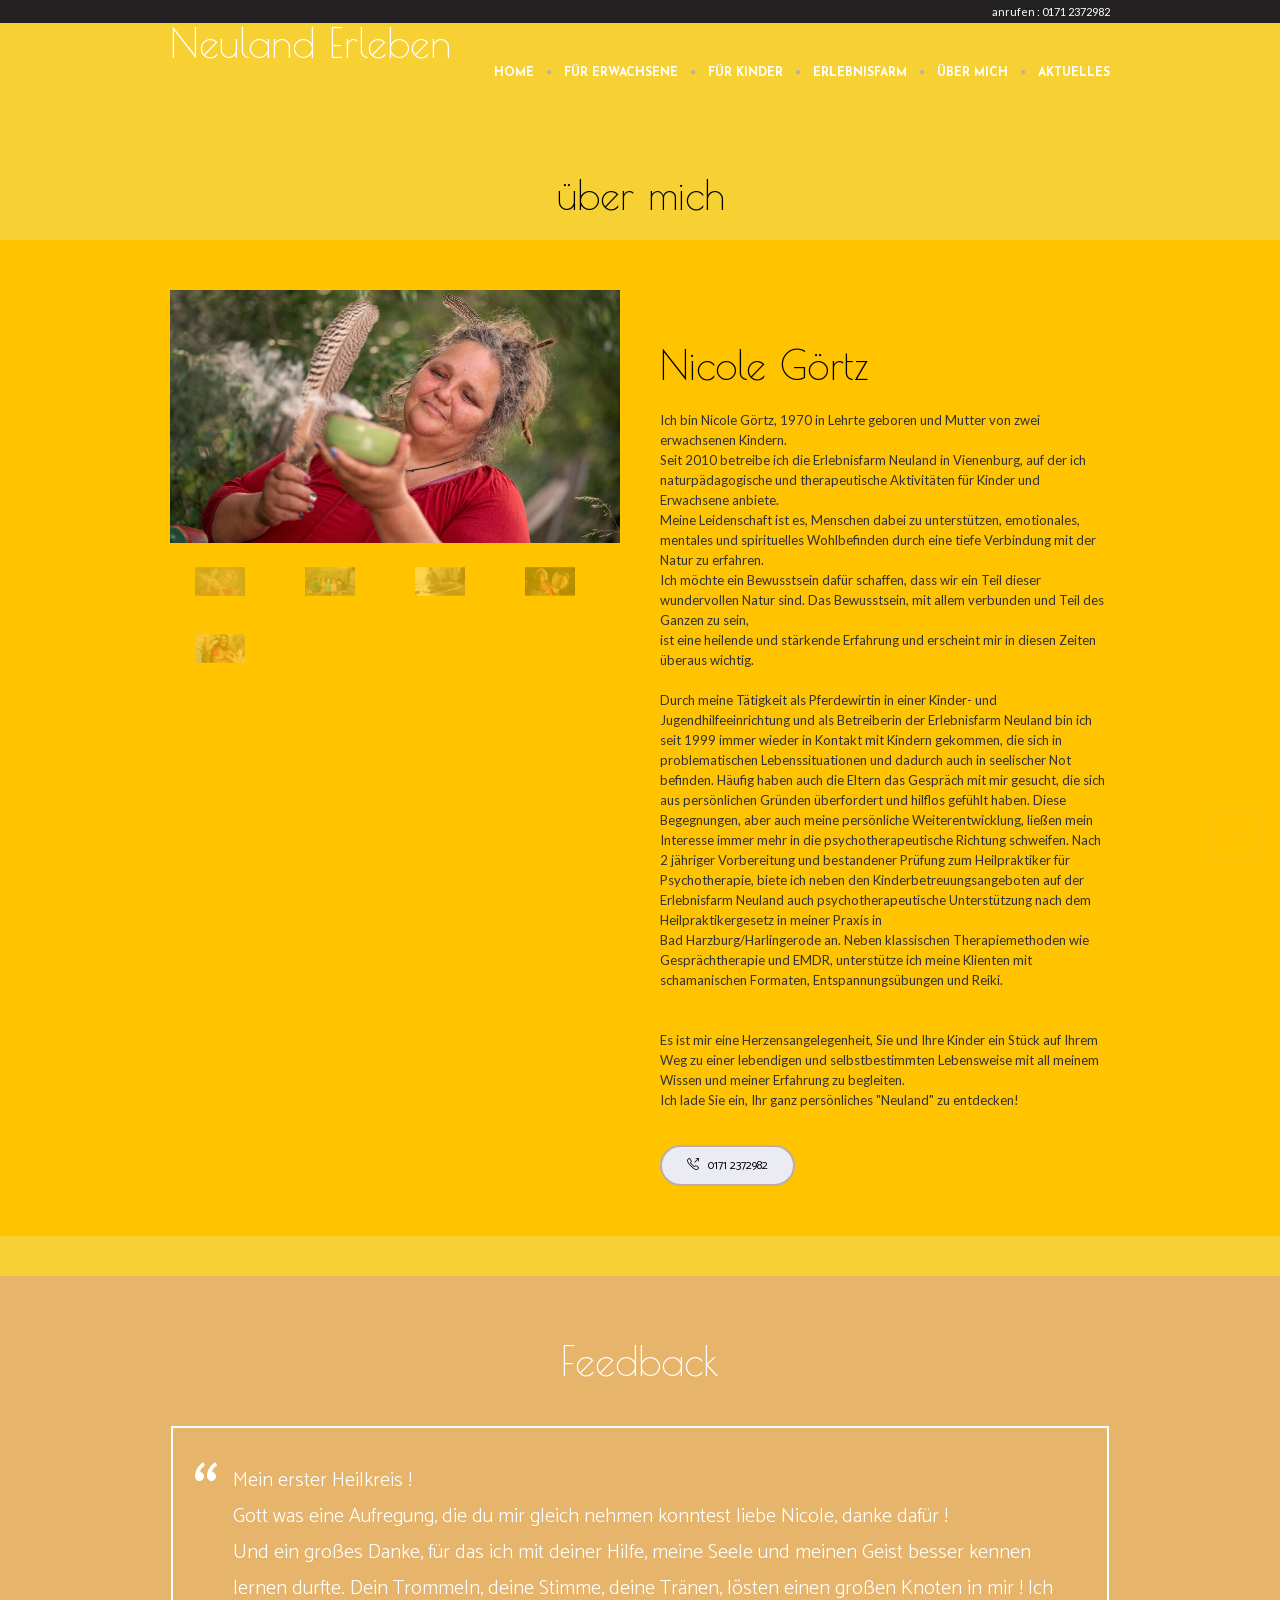
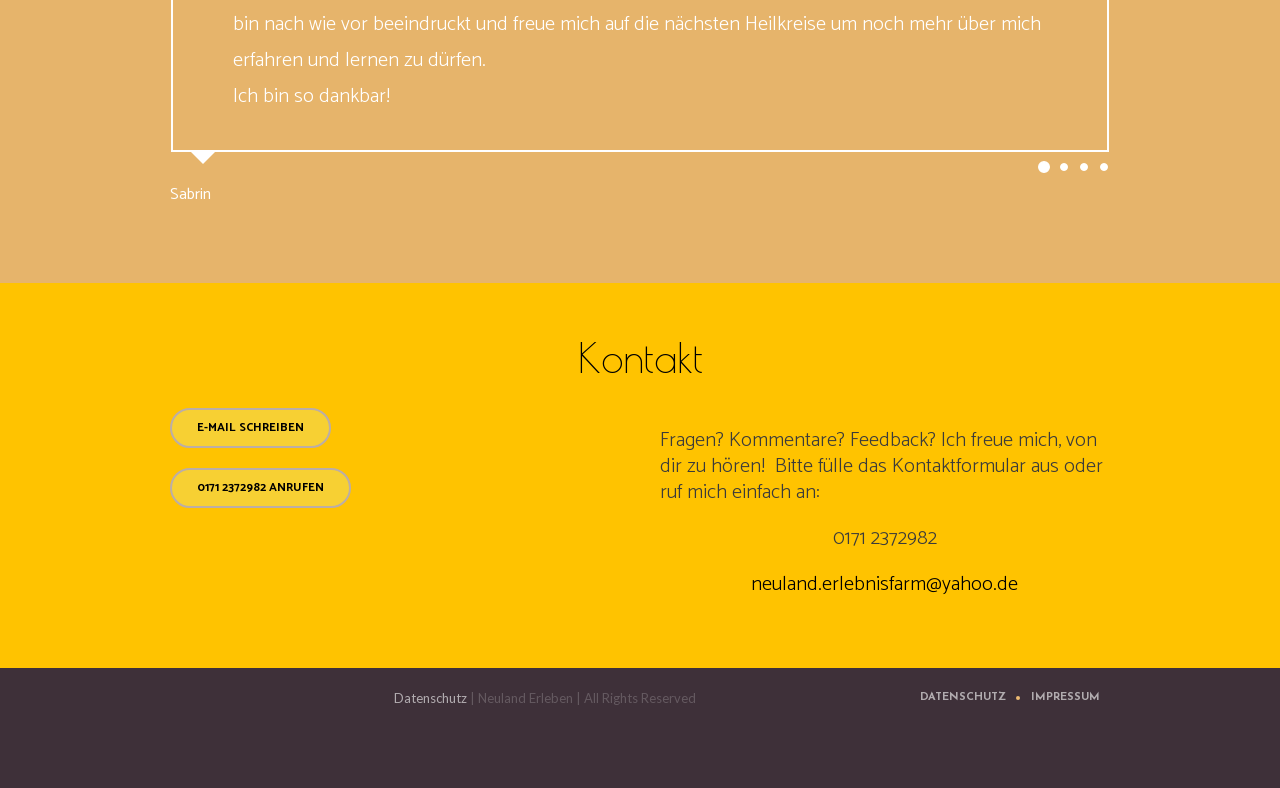
<file: about/index.html>
<!DOCTYPE html>
<html lang="de" class="cmsms_html">
<head>
<meta charset="UTF-8">
<meta name="viewport" content="width=device-width, initial-scale=1, maximum-scale=1">
<title>Über mich – Nicole Görtz, Heilpraktikerin für Psychotherapie | Neuland Erleben</title>
<meta name="description" content="Nicole Görtz, Heilpraktikerin für Psychotherapie und Betreiberin der Erlebnisfarm Neuland seit 2010: Gesprächstherapie, EMDR, schamanische Formate und Reiki.">
<meta name="robots" content="index, follow">
<link rel="canonical" href="https://neuland-erleben.de/about/">
<meta property="og:type" content="website">
<meta property="og:locale" content="de_DE">
<meta property="og:site_name" content="Neuland Erleben">
<meta property="og:title" content="Über mich – Nicole Görtz, Heilpraktikerin für Psychotherapie | Neuland Erleben">
<meta property="og:description" content="Nicole Görtz, Heilpraktikerin für Psychotherapie und Betreiberin der Erlebnisfarm Neuland seit 2010: Gesprächstherapie, EMDR, schamanische Formate und Reiki.">
<meta property="og:url" content="https://neuland-erleben.de/about/">
<meta property="og:image" content="https://neuland-erleben.de/wp-content/uploads/2024/08/Copy-of-Nicole-Website-Slider-1800-x-1000-px-1200-x-1800-px-1160x655.png">
<meta name="twitter:card" content="summary_large_image">
<base href="../">
<link rel="icon" href="wp-content/uploads/favicon/favicon-32x32.webp" sizes="32x32">
<link rel="icon" href="wp-content/uploads/favicon/favicon-192x192.webp" sizes="192x192">
<link rel="apple-touch-icon" href="wp-content/uploads/favicon/favicon-180x180.webp">
<link rel="stylesheet" href="fonts/fonts.css">
<link rel="stylesheet" href="wp-content/plugins/LayerSlider/assets/static/layerslider/css/layerslider.css" media="all">
<link rel="stylesheet" href="wp-content/themes/yoga-fit/style.css" media="screen, print">
<link rel="stylesheet" href="wp-content/themes/yoga-fit/css/style.css" media="screen, print">
<link rel="stylesheet" href="wp-content/themes/yoga-fit/css/adaptive.css" media="screen, print">
<link rel="stylesheet" href="wp-content/themes/yoga-fit/css/retina.css" media="screen">
<link rel="stylesheet" href="wp-content/themes/yoga-fit/css/fontello.css" media="screen">
<link rel="stylesheet" href="wp-content/themes/yoga-fit/css/cmsms-theme-icons-set.css" media="screen">
<link rel="stylesheet" href="wp-content/themes/yoga-fit/css/animate.css" media="screen">
<link rel="stylesheet" href="wp-content/themes/yoga-fit/css/ilightbox.css" media="screen">
<link rel="stylesheet" href="wp-content/themes/yoga-fit/css/ilightbox-skins/dark-skin.css" media="screen">
<link rel="stylesheet" href="wp-content/uploads/cmsms_styles/yoga-fit.css" media="screen">
<link rel="stylesheet" href="wp-content/themes/yoga-fit/gutenberg/css/frontend-style.css" media="screen">
<style id="wp-img-auto-sizes-contain-inline-css" type="text/css">
img:is([sizes=auto i],[sizes^="auto," i]){contain-intrinsic-size:3000px 1500px}
/*# sourceURL=wp-img-auto-sizes-contain-inline-css */
</style>
<style id="global-styles-inline-css" type="text/css">
:root{--wp--preset--aspect-ratio--square: 1;--wp--preset--aspect-ratio--4-3: 4/3;--wp--preset--aspect-ratio--3-4: 3/4;--wp--preset--aspect-ratio--3-2: 3/2;--wp--preset--aspect-ratio--2-3: 2/3;--wp--preset--aspect-ratio--16-9: 16/9;--wp--preset--aspect-ratio--9-16: 9/16;--wp--preset--color--black: #000000;--wp--preset--color--cyan-bluish-gray: #abb8c3;--wp--preset--color--white: #ffffff;--wp--preset--color--pale-pink: #f78da7;--wp--preset--color--vivid-red: #cf2e2e;--wp--preset--color--luminous-vivid-orange: #ff6900;--wp--preset--color--luminous-vivid-amber: #fcb900;--wp--preset--color--light-green-cyan: #7bdcb5;--wp--preset--color--vivid-green-cyan: #00d084;--wp--preset--color--pale-cyan-blue: #8ed1fc;--wp--preset--color--vivid-cyan-blue: #0693e3;--wp--preset--color--vivid-purple: #9b51e0;--wp--preset--color--color-1: #000000;--wp--preset--color--color-2: #ffffff;--wp--preset--color--color-3: #d43c18;--wp--preset--color--color-4: #5173a6;--wp--preset--color--color-5: #959595;--wp--preset--color--color-6: #c0c0c0;--wp--preset--color--color-7: #f4f4f4;--wp--preset--color--color-8: #e1e1e1;--wp--preset--gradient--vivid-cyan-blue-to-vivid-purple: linear-gradient(135deg,rgb(6,147,227) 0%,rgb(155,81,224) 100%);--wp--preset--gradient--light-green-cyan-to-vivid-green-cyan: linear-gradient(135deg,rgb(122,220,180) 0%,rgb(0,208,130) 100%);--wp--preset--gradient--luminous-vivid-amber-to-luminous-vivid-orange: linear-gradient(135deg,rgb(252,185,0) 0%,rgb(255,105,0) 100%);--wp--preset--gradient--luminous-vivid-orange-to-vivid-red: linear-gradient(135deg,rgb(255,105,0) 0%,rgb(207,46,46) 100%);--wp--preset--gradient--very-light-gray-to-cyan-bluish-gray: linear-gradient(135deg,rgb(238,238,238) 0%,rgb(169,184,195) 100%);--wp--preset--gradient--cool-to-warm-spectrum: linear-gradient(135deg,rgb(74,234,220) 0%,rgb(151,120,209) 20%,rgb(207,42,186) 40%,rgb(238,44,130) 60%,rgb(251,105,98) 80%,rgb(254,248,76) 100%);--wp--preset--gradient--blush-light-purple: linear-gradient(135deg,rgb(255,206,236) 0%,rgb(152,150,240) 100%);--wp--preset--gradient--blush-bordeaux: linear-gradient(135deg,rgb(254,205,165) 0%,rgb(254,45,45) 50%,rgb(107,0,62) 100%);--wp--preset--gradient--luminous-dusk: linear-gradient(135deg,rgb(255,203,112) 0%,rgb(199,81,192) 50%,rgb(65,88,208) 100%);--wp--preset--gradient--pale-ocean: linear-gradient(135deg,rgb(255,245,203) 0%,rgb(182,227,212) 50%,rgb(51,167,181) 100%);--wp--preset--gradient--electric-grass: linear-gradient(135deg,rgb(202,248,128) 0%,rgb(113,206,126) 100%);--wp--preset--gradient--midnight: linear-gradient(135deg,rgb(2,3,129) 0%,rgb(40,116,252) 100%);--wp--preset--font-size--small: 13px;--wp--preset--font-size--medium: 20px;--wp--preset--font-size--large: 36px;--wp--preset--font-size--x-large: 42px;--wp--preset--font-family--inter: "Inter", sans-serif;--wp--preset--font-family--cardo: Cardo;--wp--preset--spacing--20: 0.44rem;--wp--preset--spacing--30: 0.67rem;--wp--preset--spacing--40: 1rem;--wp--preset--spacing--50: 1.5rem;--wp--preset--spacing--60: 2.25rem;--wp--preset--spacing--70: 3.38rem;--wp--preset--spacing--80: 5.06rem;--wp--preset--shadow--natural: 6px 6px 9px rgba(0, 0, 0, 0.2);--wp--preset--shadow--deep: 12px 12px 50px rgba(0, 0, 0, 0.4);--wp--preset--shadow--sharp: 6px 6px 0px rgba(0, 0, 0, 0.2);--wp--preset--shadow--outlined: 6px 6px 0px -3px rgb(255, 255, 255), 6px 6px rgb(0, 0, 0);--wp--preset--shadow--crisp: 6px 6px 0px rgb(0, 0, 0);}:where(.is-layout-flex){gap: 0.5em;}:where(.is-layout-grid){gap: 0.5em;}body .is-layout-flex{display: flex;}.is-layout-flex{flex-wrap: wrap;align-items: center;}.is-layout-flex > :is(*, div){margin: 0;}body .is-layout-grid{display: grid;}.is-layout-grid > :is(*, div){margin: 0;}:where(.wp-block-columns.is-layout-flex){gap: 2em;}:where(.wp-block-columns.is-layout-grid){gap: 2em;}:where(.wp-block-post-template.is-layout-flex){gap: 1.25em;}:where(.wp-block-post-template.is-layout-grid){gap: 1.25em;}.has-black-color{color: var(--wp--preset--color--black) !important;}.has-cyan-bluish-gray-color{color: var(--wp--preset--color--cyan-bluish-gray) !important;}.has-white-color{color: var(--wp--preset--color--white) !important;}.has-pale-pink-color{color: var(--wp--preset--color--pale-pink) !important;}.has-vivid-red-color{color: var(--wp--preset--color--vivid-red) !important;}.has-luminous-vivid-orange-color{color: var(--wp--preset--color--luminous-vivid-orange) !important;}.has-luminous-vivid-amber-color{color: var(--wp--preset--color--luminous-vivid-amber) !important;}.has-light-green-cyan-color{color: var(--wp--preset--color--light-green-cyan) !important;}.has-vivid-green-cyan-color{color: var(--wp--preset--color--vivid-green-cyan) !important;}.has-pale-cyan-blue-color{color: var(--wp--preset--color--pale-cyan-blue) !important;}.has-vivid-cyan-blue-color{color: var(--wp--preset--color--vivid-cyan-blue) !important;}.has-vivid-purple-color{color: var(--wp--preset--color--vivid-purple) !important;}.has-black-background-color{background-color: var(--wp--preset--color--black) !important;}.has-cyan-bluish-gray-background-color{background-color: var(--wp--preset--color--cyan-bluish-gray) !important;}.has-white-background-color{background-color: var(--wp--preset--color--white) !important;}.has-pale-pink-background-color{background-color: var(--wp--preset--color--pale-pink) !important;}.has-vivid-red-background-color{background-color: var(--wp--preset--color--vivid-red) !important;}.has-luminous-vivid-orange-background-color{background-color: var(--wp--preset--color--luminous-vivid-orange) !important;}.has-luminous-vivid-amber-background-color{background-color: var(--wp--preset--color--luminous-vivid-amber) !important;}.has-light-green-cyan-background-color{background-color: var(--wp--preset--color--light-green-cyan) !important;}.has-vivid-green-cyan-background-color{background-color: var(--wp--preset--color--vivid-green-cyan) !important;}.has-pale-cyan-blue-background-color{background-color: var(--wp--preset--color--pale-cyan-blue) !important;}.has-vivid-cyan-blue-background-color{background-color: var(--wp--preset--color--vivid-cyan-blue) !important;}.has-vivid-purple-background-color{background-color: var(--wp--preset--color--vivid-purple) !important;}.has-black-border-color{border-color: var(--wp--preset--color--black) !important;}.has-cyan-bluish-gray-border-color{border-color: var(--wp--preset--color--cyan-bluish-gray) !important;}.has-white-border-color{border-color: var(--wp--preset--color--white) !important;}.has-pale-pink-border-color{border-color: var(--wp--preset--color--pale-pink) !important;}.has-vivid-red-border-color{border-color: var(--wp--preset--color--vivid-red) !important;}.has-luminous-vivid-orange-border-color{border-color: var(--wp--preset--color--luminous-vivid-orange) !important;}.has-luminous-vivid-amber-border-color{border-color: var(--wp--preset--color--luminous-vivid-amber) !important;}.has-light-green-cyan-border-color{border-color: var(--wp--preset--color--light-green-cyan) !important;}.has-vivid-green-cyan-border-color{border-color: var(--wp--preset--color--vivid-green-cyan) !important;}.has-pale-cyan-blue-border-color{border-color: var(--wp--preset--color--pale-cyan-blue) !important;}.has-vivid-cyan-blue-border-color{border-color: var(--wp--preset--color--vivid-cyan-blue) !important;}.has-vivid-purple-border-color{border-color: var(--wp--preset--color--vivid-purple) !important;}.has-vivid-cyan-blue-to-vivid-purple-gradient-background{background: var(--wp--preset--gradient--vivid-cyan-blue-to-vivid-purple) !important;}.has-light-green-cyan-to-vivid-green-cyan-gradient-background{background: var(--wp--preset--gradient--light-green-cyan-to-vivid-green-cyan) !important;}.has-luminous-vivid-amber-to-luminous-vivid-orange-gradient-background{background: var(--wp--preset--gradient--luminous-vivid-amber-to-luminous-vivid-orange) !important;}.has-luminous-vivid-orange-to-vivid-red-gradient-background{background: var(--wp--preset--gradient--luminous-vivid-orange-to-vivid-red) !important;}.has-very-light-gray-to-cyan-bluish-gray-gradient-background{background: var(--wp--preset--gradient--very-light-gray-to-cyan-bluish-gray) !important;}.has-cool-to-warm-spectrum-gradient-background{background: var(--wp--preset--gradient--cool-to-warm-spectrum) !important;}.has-blush-light-purple-gradient-background{background: var(--wp--preset--gradient--blush-light-purple) !important;}.has-blush-bordeaux-gradient-background{background: var(--wp--preset--gradient--blush-bordeaux) !important;}.has-luminous-dusk-gradient-background{background: var(--wp--preset--gradient--luminous-dusk) !important;}.has-pale-ocean-gradient-background{background: var(--wp--preset--gradient--pale-ocean) !important;}.has-electric-grass-gradient-background{background: var(--wp--preset--gradient--electric-grass) !important;}.has-midnight-gradient-background{background: var(--wp--preset--gradient--midnight) !important;}.has-small-font-size{font-size: var(--wp--preset--font-size--small) !important;}.has-medium-font-size{font-size: var(--wp--preset--font-size--medium) !important;}.has-large-font-size{font-size: var(--wp--preset--font-size--large) !important;}.has-x-large-font-size{font-size: var(--wp--preset--font-size--x-large) !important;}
/*# sourceURL=global-styles-inline-css */
</style>
<style id="classic-theme-styles-inline-css" type="text/css">
/*! This file is auto-generated */
.wp-block-button__link{color:#fff;background-color:#32373c;border-radius:9999px;box-shadow:none;text-decoration:none;padding:calc(.667em + 2px) calc(1.333em + 2px);font-size:1.125em}.wp-block-file__button{background:#32373c;color:#fff;text-decoration:none}
/*# sourceURL=/wp-includes/css/classic-themes.min.css */
</style>
<style type="text/css">
	.header_top,
	.header_top_outer,
	.header_top_inner, 
	.header_top_aligner {
		height : 23px;
	}
	
	.header_mid,
	.header_mid_outer,
	.header_mid .header_mid_inner .social_wrap,
	.header_mid .header_mid_inner .social_but_wrap,
	.header_mid .header_mid_inner .search_wrap_in_inner,
	.header_mid .header_mid_inner .slogan_wrap_inner,
	.header_mid .header_mid_inner .side_logo_nav_wrap,
	.header_mid .header_mid_inner .logo,
	.header_mid .header_mid_inner .resp_nav_wrap_inner {
		height : 100px;
	}
	
	.enable_logo_side #header.navi_scrolled .header_mid,
	.enable_logo_side #header.navi_scrolled .header_mid_outer,
	.enable_logo_side #header.navi_scrolled .header_mid .header_mid_inner .social_wrap,
	.enable_logo_side #header.navi_scrolled .header_mid .header_mid_inner .social_but_wrap,
	.enable_logo_side #header.navi_scrolled .header_mid .header_mid_inner .search_wrap_in_inner,
	.enable_logo_side #header.navi_scrolled .header_mid .header_mid_inner .side_logo_nav_wrap,
	
	#header.navi_scrolled .search_wrap,
	#header.navi_scrolled .logo_wrap,
	.navi_scrolled nav > div > ul,
	.navi_scrolled nav > div > ul > li,
	.navi_scrolled nav > div > ul > li > a,
	.header_bot,
	.header_line_wrap,
	.header_line,
	.search_but_align,
	.header_bot_outer,
	.enable_logo_side #header #navigation > li > a,
	.header_bot .header_bot_inner nav > div > ul,
	.header_bot .header_bot_inner nav > div > ul > li,
	.header_bot .header_bot_inner nav > div > ul > li > a {
		height : 60px;
	}
	
	.enable_logo_side #header.navi_scrolled {
		padding-top : 100px !important;
	}
	
	#page .top_img_height {
		height : 100px;
	}
	
	#page.enable_header_top .top_img_height {
		height : 123px;
	}
	
	#page.enable_header_bottom .top_img_height {
		height : 160px;
	}
	
	#page.enable_header_top.enable_header_bottom .top_img_height {
		height : 183px;
	}
	
	#page .headline.cmsms_headline_disabled {
		padding-top : 100px;
	}
	
	#page.enable_header_top .error_inner, 
	#page.enable_header_top .headline.cmsms_headline_disabled {
		padding-top : 123px;
	}
	
	#page.enable_header_bottom .error_inner, 
	#page.enable_header_bottom .headline.cmsms_headline_disabled {
		padding-top : 160px;
	}
	
	#page.enable_header_top.enable_header_bottom .error_inner, 
	#page.enable_header_top.enable_header_bottom .headline.cmsms_headline_disabled {
		padding-top : 183px;
	}@media only screen and (max-width: 1024px) {
		.header_top,
		.header_top_outer,
		.header_top_inner,
		.header_top_aligner,
		.header_mid,
		.header_mid_outer,
		.header_mid .header_mid_inner .social_wrap,
		.header_mid .header_mid_inner .social_but_wrap,
		.header_mid .header_mid_inner .search_wrap_in_inner,
		.header_mid .header_mid_inner .slogan_wrap_inner,
		.header_mid .header_mid_inner .side_logo_nav_wrap,
		.header_bot,
		.header_line_wrap,
		.header_line,
		.search_but_align,
		.header_bot_outer,
		.enable_logo_side #header #navigation > li > a,
		.header_bot .header_bot_inner nav > div > ul,
		.header_bot .header_bot_inner nav > div > ul > li,
		.header_bot .header_bot_inner nav > div > ul > li > a {
			height : auto;
		}
		
		#page.fixed_header #middle,
		#page.fixed_header.enable_header_top #middle,
		#page.fixed_header.enable_header_bottom #middle,
		#page.fixed_header.enable_header_top.enable_header_bottom #middle {
			padding-top : 0px !important;
		}
	}
	
	@media only screen and (max-width: 767px) {
		.header_mid .header_mid_inner .resp_nav_wrap_inner {
			height : auto;
		}
	}
	#footer.cmsms_footer_default .footer_inner {
		min-height:520px;
	}
	
	.fixed_footer #main {
		margin-bottom:520px;
	}
</style>
<script>var LS_Meta = {"v":"7.11.1","fixGSAP":"1"};</script>
<script src="wp-includes/js/jquery/jquery.min.js"></script>
<script src="wp-includes/js/jquery/jquery-migrate.min.js"></script>
<script src="wp-content/plugins/LayerSlider/assets/static/layerslider/js/layerslider.utils.js"></script>
<script src="wp-content/plugins/LayerSlider/assets/static/layerslider/js/layerslider.kreaturamedia.jquery.js"></script>
<script src="wp-content/plugins/LayerSlider/assets/static/layerslider/js/layerslider.transitions.js"></script>
</head>
<body class="page-about page-template-default page wp-theme-yoga-fit theme-yoga-fit">

<!-- _________________________ Start Page _________________________ -->
<div id="page" class="csstransition cmsms_responsive cmsms_liquid fixed_header enable_header_top enable_logo_side hfeed site">
<!-- _________________________ Start Main _________________________ -->
<div id="main">
<!-- _________________________ Start Header _________________________ -->
<header id="header">
			<div class="header_top" data-height="23">
			<div class="header_top_outer">
				<div class="header_top_inner">
				<div class="header_top_right"><div class="header_top_aligner"></div><div class="nav_wrap"><a class="responsive_top_nav cmsms_theme_icon_resp_nav" href="javascript:void(0);"></a><nav><div class="menu-top-line-navigation-container"><ul id="top_line_nav" class="top_line_nav"><li id="menu-item-8465" class="menu-item menu-item-type-custom menu-item-object-custom menu-item-8465"><a><span>anrufen : 0171 2372982</span></a></li>
</ul></div></nav></div></div>					<div class="cl"></div>
				</div>
			</div>
			<div class="cl"></div>
			<div class="header_top_but closed">
				<div class="header_top_but_arrow"></div>
			</div>
		</div>
		<div class="header_mid" data-height="100">
		<div class="header_mid_outer">
			<div class="header_mid_inner">
				<div class="logo_wrap"><a href="./" title="Neuland Erleben" class="logo">
	<span class="logo_aligner"></span><span class="logo_text_wrap"><span class="title">Neuland Erleben</span>
</span></a></div>
					<div class="resp_nav_wrap">
						<div class="resp_nav_wrap_inner">
							<a class="responsive_nav cmsms_theme_icon_resp_nav" href="javascript:void(0);"></a>
													</div>
					</div>
				<div class="resp_cl"></div><div class="side_logo_nav_wrap"><div class="side_logo_nav"><!-- _________________________ Start Navigation _________________________ -->
<nav role="navigation">	<div class="menu-main-menu-created-by-varun-container"><ul id="navigation" class="navigation"><li id="menu-item-8749" class="menu-item menu-item-type-post_type menu-item-object-page menu-item-home menu-item-8749 menu-item-depth-0"><a href="./"><span class="nav_bg_clr"></span><span>Home</span></a></li>
<li id="menu-item-8745" class="menu-item menu-item-type-post_type menu-item-object-page menu-item-8745 menu-item-depth-0"><a href="for-adults/"><span class="nav_bg_clr"></span><span>für Erwachsene</span></a></li>
<li id="menu-item-8746" class="menu-item menu-item-type-post_type menu-item-object-page menu-item-8746 menu-item-depth-0"><a href="for-children/"><span class="nav_bg_clr"></span><span>für Kinder</span></a></li>
<li id="menu-item-8840" class="menu-item menu-item-type-post_type menu-item-object-page menu-item-8840 menu-item-depth-0"><a href="the-farm/"><span class="nav_bg_clr"></span><span>Erlebnisfarm</span></a></li>
<li id="menu-item-8747" class="menu-item menu-item-type-post_type menu-item-object-page menu-item-8747 menu-item-depth-0 current-menu-item current_page_item"><a href="about/"><span class="nav_bg_clr"></span><span>über mich</span></a></li>
<li id="menu-item-9305" class="menu-item menu-item-type-post_type menu-item-object-page menu-item-9305 menu-item-depth-0"><a href="aktuelles/"><span class="nav_bg_clr"></span><span>Aktuelles</span></a></li>
</ul></div>
</nav>
<!-- _________________________ Finish Navigation _________________________ -->
</div></div>				<div class="cl"></div>
			</div>
		</div>
	</div>
	</header>
<!-- _________________________ Finish Header _________________________ -->
	<style type="text/css">
		@media only screen and (min-width: 768px) {
			.headline_inner {
				min-height:70px;
			}
		}
	</style>
<!-- _________________________ Start Middle _________________________ -->
<div id="middle">
<div class="middle_inner">
<div class="content_wrap fullwidth">
<!-- Start Content -->
<div class="middle_content entry">
</div></div>
<div class="cmsms_row cmsms_color_scheme_default page_title_row">
<div class="cmsms_row_outer_parent" style="padding-top:50px; padding-bottom:20px;">
<div class="cmsms_row_outer">
<div class="cmsms_row_inner">
<div class="cmsms_row_margin">
<div class="cmsms_column one_first">
<div class="cmsms_heading_wrap cmsms_heading_align_center" style="text-align:center;">
	<h1 class="cmsms_heading" style="font-weight:normal;">über mich</h1>
</div>
</div>
</div>
</div>
</div>
</div>
</div>
<style type="text/css"> 
#cmsms_row_0000000000002_00000002 { 
	background-color:#ffc300;
} 

#cmsms_row_0000000000002_00000002 .cmsms_row_outer_parent { 
	padding-top: 30px; 
} 

#cmsms_row_0000000000002_00000002 .cmsms_row_outer_parent { 
	padding-bottom: 50px; 
} 

</style><div id="cmsms_row_0000000000002_00000002" class="cmsms_row cmsms_color_scheme_default">
<div class="cmsms_row_outer_parent">
<div class="cmsms_row_outer">
<div class="cmsms_row_inner">
<div class="cmsms_row_margin">
<div class="cmsms_column one_half">
<p><script type="text/javascript">jQuery(document).ready(function () { jQuery("#cmsms_hover_slider_0000000000003_00000003").cmsmsHoverSlider( { sliderBlock : "#cmsms_hover_slider_0000000000003_00000003", sliderItems : ".cmsms_hover_slider_items", thumbWidth : "100", thumbHeight : "60", activeSlide : 1, pauseTime : 5000, pauseOnHover : true } );} );</script><div id="cmsms_hover_slider_0000000000003_00000003" class="cmsms_hover_slider">
<ul class="cmsms_hover_slider_items">
<li><figure class="cmsms_hover_slider_full_img"><img width="820" height="466" src="wp-content/uploads/2024/11/ng_farm_web_res_-18-820x466.jpg" class="attachment-post-thumbnail size-post-thumbnail" decoding="async" loading="lazy" alt="Nicole Görtz auf der Erlebnisfarm" /></figure></li><li><figure class="cmsms_hover_slider_full_img"><img width="820" height="466" src="wp-content/uploads/2024/08/20240404_085606-820x466.jpg" class="attachment-post-thumbnail size-post-thumbnail" decoding="async" loading="lazy" alt="Erlebnisfarm Neuland in Vienenburg" /></figure></li><li><figure class="cmsms_hover_slider_full_img"><img width="820" height="466" src="wp-content/uploads/2024/09/IMG-20240314-WA0001-820x466.jpg" class="attachment-post-thumbnail size-post-thumbnail" decoding="async" loading="lazy" alt="Reiki-Behandlung" /></figure></li><li><figure class="cmsms_hover_slider_full_img"><img width="820" height="466" src="wp-content/uploads/2024/08/1-396-820x466.jpg" class="attachment-post-thumbnail size-post-thumbnail" decoding="async" loading="lazy" alt="Erlebnisfarm Neuland" /></figure></li><li><figure class="cmsms_hover_slider_full_img"><img width="820" height="466" src="wp-content/uploads/2024/08/1-123-820x466.jpg" class="attachment-post-thumbnail size-post-thumbnail" decoding="async" loading="lazy" alt="Tiere auf der Erlebnisfarm Neuland" /></figure></li></ul>
</div>
</div>
<div class="cmsms_column one_half">
<style type="text/css"> 
#cmsms_heading_0000000000004_00000004 { 
	text-align:left; 
	margin-top:70px; 
	margin-bottom:20px; 
} 

#cmsms_heading_0000000000004_00000004 .cmsms_heading { 
	text-align:left; 
} 

#cmsms_heading_0000000000004_00000004 .cmsms_heading, #cmsms_heading_0000000000004_00000004 .cmsms_heading a { 
	font-weight:300; 
	font-style:normal; 
} 

</style>
<div id="cmsms_heading_0000000000004_00000004" class="cmsms_heading_wrap cmsms_heading_align_left">
	<h1 class="cmsms_heading">Nicole Görtz</h1>
</div><div class="cmsms_text">
<p>Ich bin Nicole Görtz, 1970 in Lehrte geboren und Mutter von zwei erwachsenen Kindern.<br />
Seit 2010 betreibe ich die Erlebnisfarm Neuland in Vienenburg, auf der ich naturpädagogische und therapeutische Aktivitäten für Kinder und Erwachsene anbiete.<br />
Meine Leidenschaft ist es, Menschen dabei zu unterstützen, emotionales, mentales und spirituelles Wohlbefinden durch eine tiefe Verbindung mit der Natur zu erfahren.<br />
Ich möchte ein Bewusstsein dafür schaffen, dass wir ein Teil dieser wundervollen Natur sind. Das Bewusstsein, mit allem verbunden und Teil des Ganzen zu sein,<br />
ist eine heilende und stärkende Erfahrung und erscheint mir in diesen Zeiten überaus wichtig.</p>
<p><span class="Stil35">Durch meine Tätigkeit als Pferdewirtin in einer Kinder- und Jugendhilfeeinrichtung und als Betreiberin der Erlebnisfarm Neuland bin ich seit 1999 immer wieder in Kontakt mit Kindern gekommen, die sich in problematischen Lebenssituationen und dadurch auch in seelischer Not befinden. Häufig haben auch die Eltern das Gespräch mit mir gesucht, die sich aus persönlichen Gründen überfordert und hilflos gefühlt haben. Diese Begegnungen, aber auch meine persönliche Weiterentwicklung, ließen mein Interesse immer mehr in die psychotherapeutische Richtung schweifen. Nach 2 jähriger Vorbereitung und bestandener Prüfung zum Heilpraktiker für Psychotherapie, biete ich neben den Kinderbetreuungsangeboten auf der Erlebnisfarm Neuland auch psychotherapeutische Unterstützung nach dem Heilpraktikergesetz in meiner Praxis in<br />
Bad Harzburg/Harlingerode an. Neben klassischen Therapiemethoden wie Gesprächtherapie und EMDR, unterstütze ich meine Klienten mit schamanischen Formaten, Entspannungsübungen und Reiki.</span></p>
<p><span class="Stil35"><br />
Es ist mir eine Herzensangelegenheit, Sie und Ihre Kinder ein Stück auf Ihrem Weg zu einer lebendigen und selbstbestimmten Lebensweise mit all meinem Wissen und meiner Erfahrung zu begleiten.<br />
Ich lade Sie ein, Ihr ganz persönliches "Neuland" zu entdecken!<br />
</span></p>
</div>
<style type="text/css"> 
#cmsms_divider_0000000000005_00000005 { 
	border-bottom-width:0px; 
	border-bottom-style:solid; 
	padding-top:15px; 
	margin-bottom:0px; 
} 
</style>
<div id="cmsms_divider_0000000000005_00000005" class="cl"></div>
<style type="text/css">
#cmsms_button_0000000000006_00000006 { 
	float:left; 
} 

#cmsms_button_0000000000006_00000006 .cmsms_button:before { 
	margin-right:.5em; 
	margin-left:0; 
	vertical-align:baseline; 
} 

#cmsms_button_0000000000006_00000006 .cmsms_button { 
	font-weight:normal; 
	font-style:normal; 
	border-style:solid; 
	background-color:#ebebf3;
} 
#cmsms_button_0000000000006_00000006 .cmsms_button:hover { 
	background-color:#cd7399;
	color:#ffffff;
} 
</style>
<div id="cmsms_button_0000000000006_00000006" class="button_wrap"><a href="#" class="cmsms_button cmsms-icon-call-out"><span> 0171 2372982</span></a></div>
</div>
</div>
</div>
</div>
</div>
</div>
<div id="cmsms_row_0000000000007_00000007" class="cmsms_row cmsms_color_scheme_default">
<div class="cmsms_row_outer_parent">
<div class="cmsms_row_outer">
<div class="cmsms_row_inner">
<div class="cmsms_row_margin">
<div class="cmsms_column one_first">
<div class="cmsms_text">
<p>&nbsp;</p>
</div>
</div>
</div>
</div>
</div>
</div>
</div>
<style type="text/css"> 
#cmsms_row_0000000000008_00000008 { 
	background-color:#e6b46b;
} 

#cmsms_row_0000000000008_00000008 .cmsms_row_outer_parent { 
	padding-top: 60px; 
} 

#cmsms_row_0000000000008_00000008 .cmsms_row_outer_parent { 
	padding-bottom: 20px; 
} 

</style><div id="cmsms_row_0000000000008_00000008" class="cmsms_row cmsms_color_scheme_default">
<div class="cmsms_row_outer_parent">
<div class="cmsms_row_outer">
<div class="cmsms_row_inner">
<div class="cmsms_row_margin">
<div class="cmsms_column one_first">
<style type="text/css"> 
#cmsms_heading_0000000000009_00000009 { 
	text-align:center; 
	margin-top:0px; 
	margin-bottom:0px; 
} 

#cmsms_heading_0000000000009_00000009 .cmsms_heading { 
	text-align:center; 
} 

#cmsms_heading_0000000000009_00000009 .cmsms_heading, #cmsms_heading_0000000000009_00000009 .cmsms_heading a { 
	font-weight:300; 
	font-style:normal; 
	color:#ffffff;
} 

</style>
<div id="cmsms_heading_0000000000009_00000009" class="cmsms_heading_wrap cmsms_heading_align_center">
	<h1 class="cmsms_heading">Feedback</h1>
</div>
</div>
</div>
</div>
</div>
</div>
</div>
<style type="text/css"> 
#cmsms_row_000000000000a_00000010 { 
	background-color:#e6b46b;
} 

#cmsms_row_000000000000a_00000010 .cmsms_row_outer_parent { 
	padding-top: 0px; 
} 

#cmsms_row_000000000000a_00000010 .cmsms_row_outer_parent { 
	padding-bottom: 60px; 
} 

</style><div id="cmsms_row_000000000000a_00000010" class="cmsms_row cmsms_color_scheme_fifth">
<div class="cmsms_row_outer_parent">
<div class="cmsms_row_outer">
<div class="cmsms_row_inner">
<div class="cmsms_row_margin">
<div class="cmsms_column one_first">
<div class="cmsms_quotes_slider_wrap">
<script type="text/javascript">jQuery(document).ready(function () { jQuery("#cmsms_quotes_slider_000000000000b_00000011").owlCarousel( { singleItem : true, autoPlay : 5000,stopOnHover: true, pagination: true, autoHeight : true, navigation : false, navigationText : 	[ "<span class=\"cmsms_prev_arrow\"><span></span></span>", "<span class=\"cmsms_next_arrow\"><span></span></span>" ] } );} );</script>
<div id="cmsms_quotes_slider_000000000000b_00000011" class="cmsms_quotes cmsms_quotes_slider owl-carousel">
<div class="cmsms_quote">
<!--_________________________ Start Slider Article _________________________ -->
<article class="cmsms_quote_inner">
	<div class="quote_content">
<div class="quote_content_inner">
<p>Mein erster Heilkreis !<br />
Gott was eine Aufregung, die du mir gleich nehmen konntest liebe Nicole, danke dafür !<br />
Und ein großes Danke, für das ich mit deiner Hilfe, meine Seele und meinen Geist besser kennen lernen durfte. Dein Trommeln, deine Stimme, deine Tränen, lösten einen großen Knoten in mir ! Ich bin nach wie vor beeindruckt und freue mich auf die nächsten Heilkreise um noch mehr über mich erfahren und lernen zu dürfen.</p>
<p>Ich bin so dankbar!</p>
</div>
</div>
	<div class="wrap_quote_title">
<h5 class="quote_title">Sabrin</h5>
	</div>
</article>
</div>
<div class="cmsms_quote">
<!--_________________________ Start Slider Article _________________________ -->
<article class="cmsms_quote_inner">
	<div class="quote_content">
<div class="quote_content_inner">
<p>Ein toller Ort für Kinder, sie sind immer so begeistern da zu sein. Auf der Farm gibt es zwei Esel, ein Pony, Hühner, Enten und zwei Katzen. Öfter ist auch der Hund da. Es kann gebastelt und gemalt werden und es gibt viele Möglichkeiten zu spielen.<br />
Hier wird den Kindern noch die Natur und Respekt voreinander beigebracht</p>
</div>
</div>
	<div class="wrap_quote_title">
<h5 class="quote_title">TS</h5>
	</div>
</article>
</div>
<div class="cmsms_quote">
<!--_________________________ Start Slider Article _________________________ -->
<article class="cmsms_quote_inner">
	<div class="quote_content">
<div class="quote_content_inner">
<p>Die Ferienbetreuung für Kinder ist hier absolut toll. Die Kinder haben viel Platz zum Toben und können naturnah spielen. Es gibt einige Tiere, die dort ein ruhiges und gutes Leben führen dürfen. Es wird ein sehr respektvolles Miteinander zwischen allen Lebewesen gefördert.<br />
In der Ferienbetreuung stehen abwechslungsreiche Angebote auf dem Plan: basteln, Esel striegeln, Stockbrot, Wissensvermittlung etc.Wenn dort noch etwas verbessert werden könnte, dann die Abholzeit für die Kinder. Diese ist aktuell um 14 Uhr und nicht ganz leicht in den Berufsalltag vieler Eltern zu integrieren.Wir kommen sehr gerne in den nächsten Ferien wieder!<br />
Ganz lieben Dank an alle Beteiligten, speziell Nicole! 🌻💚</p>
</div>
</div>
	<div class="wrap_quote_title">
<h5 class="quote_title">Marina</h5>
<span class="quote_subtitle">Mutter</span>
	</div>
</article>
</div>
<div class="cmsms_quote">
<!--_________________________ Start Slider Article _________________________ -->
<article class="cmsms_quote_inner">
	<div class="quote_content">
<div class="quote_content_inner">
<p>Nicole hat mich bei meinen ersten schamanischen Reisen geführt, wodurch ich sehr spannende Begegnungen hatte und wichtige Themen lösen konnte. Darüber hinaus hat sie mir auch mit energetischer Körperarbeit geholfen, alte, blockierende Bindungen zu lösen. Ich bin ihr für ihre Arbeit sehr dankbar und nehme sie gerne wieder in Anspruch. Auch ihre Heilkreise sind eine tolle Initiative; sie führen Menschen zusammen und eröffnen einen besonders schönen Raum der Heilung:</p>
</div>
</div>
	<div class="wrap_quote_title">
<h5 class="quote_title">Viviane</h5>
	</div>
</article>
</div>
</div>
</div>
</div>
</div>
</div>
</div>
</div>
</div>
<style type="text/css"> 
#cmsms_row_000000000000c_00000012 { 
	background-color:#ffc300;
} 

#cmsms_row_000000000000c_00000012 .cmsms_row_outer_parent { 
	padding-top: 50px; 
} 

#cmsms_row_000000000000c_00000012 .cmsms_row_outer_parent { 
	padding-bottom: 25px; 
} 

</style><div id="cmsms_row_000000000000c_00000012" class="cmsms_row cmsms_color_scheme_default">
<div class="cmsms_row_outer_parent">
<div class="cmsms_row_outer">
<div class="cmsms_row_inner">
<div class="cmsms_row_margin">
<div class="cmsms_column one_first">
<style type="text/css"> 
#cmsms_heading_000000000000d_00000013 { 
	text-align:center; 
	margin-top:0px; 
	margin-bottom:0px; 
} 

#cmsms_heading_000000000000d_00000013 .cmsms_heading { 
	text-align:center; 
} 

#cmsms_heading_000000000000d_00000013 .cmsms_heading, #cmsms_heading_000000000000d_00000013 .cmsms_heading a { 
	font-weight:300; 
	font-style:normal; 
} 

</style>
<div id="cmsms_heading_000000000000d_00000013" class="cmsms_heading_wrap cmsms_heading_align_center">
	<h1 class="cmsms_heading">Kontakt</h1>
</div>
</div>
</div>
</div>
</div>
</div>
</div>
<style type="text/css"> 
#cmsms_row_000000000000e_00000014 { 
	background-color:#ffc300;
} 

#cmsms_row_000000000000e_00000014 .cmsms_row_outer_parent { 
	padding-bottom: 50px; 
} 

</style><div id="cmsms_row_000000000000e_00000014" class="cmsms_row cmsms_color_scheme_default">
<div class="cmsms_row_outer_parent">
<div class="cmsms_row_outer">
<div class="cmsms_row_inner">
<div class="cmsms_row_margin">
<div class="cmsms_column one_half">
<div class="cmsms_contact_static">
<p><a class="cmsms_button" href="mailto:neuland.erlebnisfarm@yahoo.de"><span>E-Mail schreiben</span></a></p>
<p><a class="cmsms_button" href="tel:+491712372982"><span>0171 2372982 anrufen</span></a></p>
</div>
</div>
<div class="cmsms_column one_half">
<style type="text/css"> 
#cmsms_divider_000000000000f_00000015 { 
	border-bottom-width:0px; 
	border-bottom-style:solid; 
	padding-top:20px; 
	margin-bottom:0px; 
} 
</style>
<div id="cmsms_divider_000000000000f_00000015" class="cl"></div>
<div class="cmsms_text">
<h4><span style="color: #3b3b3b;">Fragen? Kommentare? Feedback? Ich freue mich, von dir zu hören!  Bitte fülle das Kontaktformular aus oder ruf mich einfach an: </span></h4>
<h4 style="text-align: center;"><span style="color: #3b3b3b;">0171 2372982</span></h4>
<h4 style="text-align: center;">neuland.erlebnisfarm@yahoo.de</h4>
</div>
</div>
</div>
</div>
</div>
</div>
</div>

<div class="cl"></div><div class="content_wrap fullwidth">
<div class="middle_content entry"></div>
<!-- Finish Content -->
</div>
</div>
</div>
<!-- _________________________ Finish Middle _________________________ -->
<a href="javascript:void(0);" id="slide_top" class="cmsms_theme_icon_slide_top" style="display: none;"></a>
<div class="cl"></div>
</div>
<!-- _________________________ Finish Main _________________________ -->
<!-- _________________________ Start Footer _________________________ -->
	<footer id="footer" role="contentinfo" class="cmsms_color_scheme_footer cmsms_footer_small">
		<div class="footer_bg">
			<div class="footer_inner">
		<nav><div class="menu-footer-navigation-container"><ul id="footer_nav" class="footer_nav"><li id="menu-item-8838" class="menu-item menu-item-type-post_type menu-item-object-page menu-item-privacy-policy menu-item-8838"><a rel="privacy-policy" href="datenschutz/">Datenschutz</a></li>
<li id="menu-item-8839" class="menu-item menu-item-type-post_type menu-item-object-page menu-item-8839"><a href="impressum/">Impressum</a></li>
</ul></div></nav><span class="footer_copyright copyright"><a class="privacy-policy-link" href="datenschutz/" rel="privacy-policy">Datenschutz</a> | Neuland Erleben | All Rights Reserved</span>
			</div>
		</div>
	</footer>
<!-- _________________________ Finish Footer _________________________ -->
</div>
<span class="cmsms_responsive_width"></span>
<script>var cmsms_script = {"theme_url":"wp-content/themes/yoga-fit","site_url":"","ajaxurl":"","nonce_ajax_like":"3b337c7930","ilightbox_skin":"dark","ilightbox_path":"vertical","ilightbox_infinite":"0","ilightbox_aspect_ratio":"1","ilightbox_mobile_optimizer":"1","ilightbox_max_scale":"1","ilightbox_min_scale":"0.2","ilightbox_inner_toolbar":"0","ilightbox_smart_recognition":"0","ilightbox_fullscreen_one_slide":"0","ilightbox_fullscreen_viewport":"center","ilightbox_controls_toolbar":"1","ilightbox_controls_arrows":"0","ilightbox_controls_fullscreen":"1","ilightbox_controls_thumbnail":"1","ilightbox_controls_keyboard":"1","ilightbox_controls_mousewheel":"1","ilightbox_controls_swipe":"1","ilightbox_controls_slideshow":"0","ilightbox_close_text":"Close","ilightbox_enter_fullscreen_text":"Enter Fullscreen (Shift+Enter)","ilightbox_exit_fullscreen_text":"Exit Fullscreen (Shift+Enter)","ilightbox_slideshow_text":"Slideshow","ilightbox_next_text":"Next","ilightbox_previous_text":"Previous","ilightbox_load_image_error":"An error occurred when trying to load photo.","ilightbox_load_contents_error":"An error occurred when trying to load contents.","ilightbox_missing_plugin_error":"The content your are attempting to view requires the \u003Ca href='{pluginspage}' target='_blank'\u003E{type} plugin\u003C\\/a\u003E."};</script>
<script src="wp-content/plugins/cmsms-mega-menu/js/jquery.megaMenu.js"></script>
<script src="wp-content/themes/yoga-fit/js/jsLibraries.min.js"></script>
<script src="wp-content/themes/yoga-fit/js/jquery.iLightBox.min.js"></script>
<script src="wp-content/themes/yoga-fit/js/jqueryLibraries.min.js"></script>
<script src="wp-content/themes/yoga-fit/js/scrollspy.js"></script>
<script src="wp-content/themes/yoga-fit/js/jquery.script.js"></script>
</body>
</html>
</file>
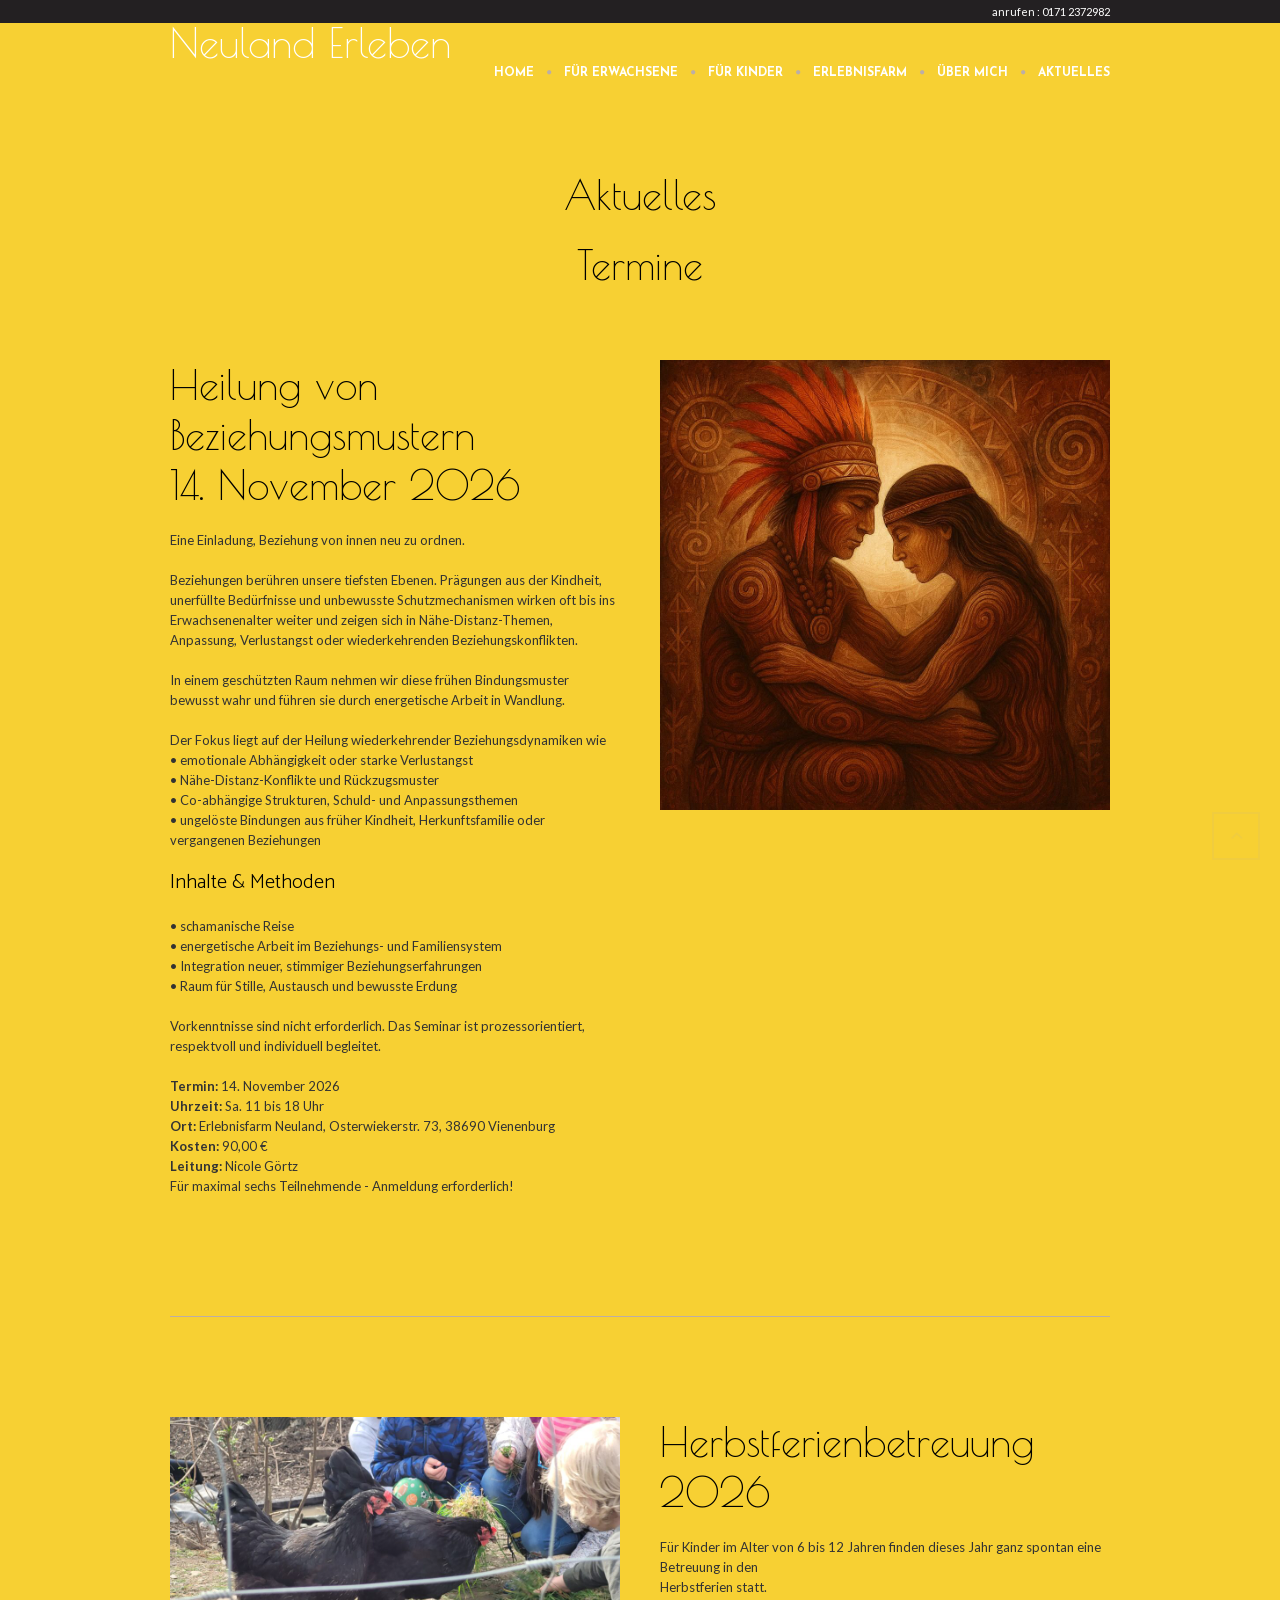
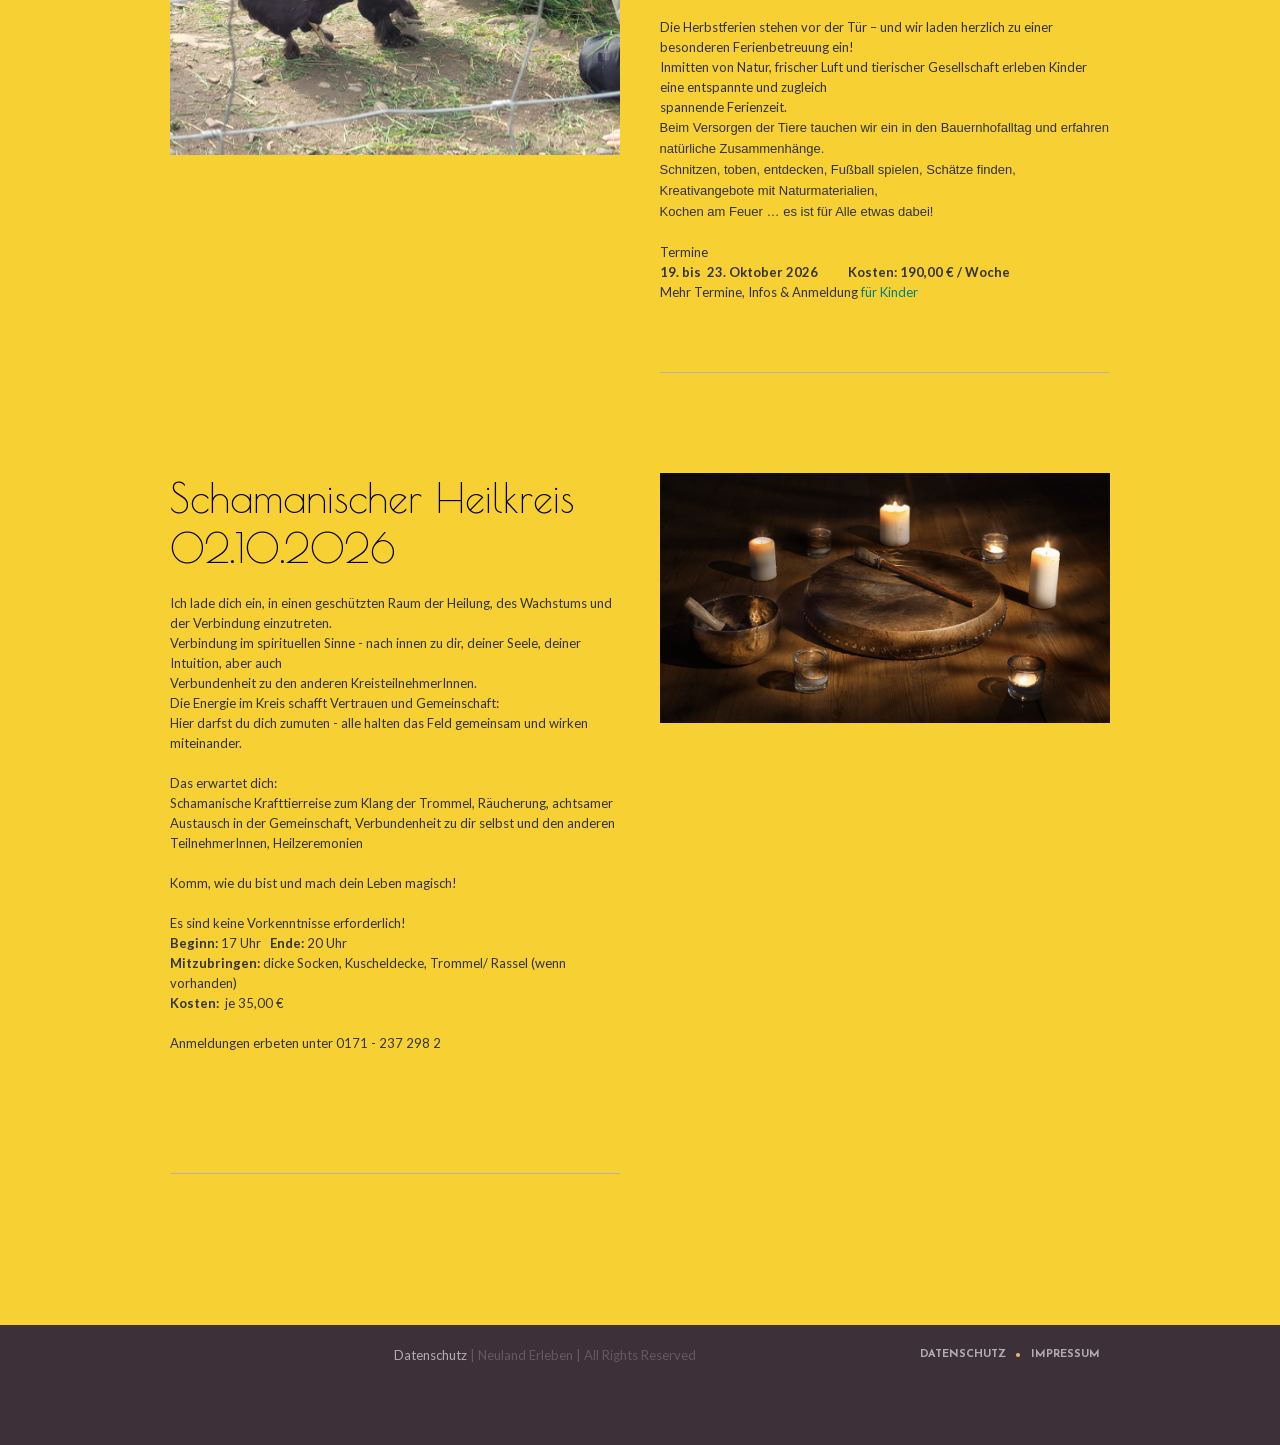
<file: aktuelles/index.html>
<!DOCTYPE html>
<html lang="de" class="cmsms_html">
<head>
<meta charset="UTF-8">
<meta name="viewport" content="width=device-width, initial-scale=1, maximum-scale=1">
<title>Aktuelles &amp; Termine – Seminare, Heilkreise und Ferienbetreuung | Neuland Erleben</title>
<meta name="description" content="Aktuelle Termine von Neuland Erleben: schamanische Heilkreise, Seminare und Ferienbetreuung für Kinder auf der Erlebnisfarm Neuland in Vienenburg.">
<meta name="robots" content="index, follow">
<link rel="canonical" href="https://neuland-erleben.de/aktuelles/">
<meta property="og:type" content="website">
<meta property="og:locale" content="de_DE">
<meta property="og:site_name" content="Neuland Erleben">
<meta property="og:title" content="Aktuelles &amp; Termine – Seminare, Heilkreise und Ferienbetreuung | Neuland Erleben">
<meta property="og:description" content="Aktuelle Termine von Neuland Erleben: schamanische Heilkreise, Seminare und Ferienbetreuung für Kinder auf der Erlebnisfarm Neuland in Vienenburg.">
<meta property="og:url" content="https://neuland-erleben.de/aktuelles/">
<meta property="og:image" content="https://neuland-erleben.de/wp-content/uploads/2024/08/Copy-of-Nicole-Website-Slider-1800-x-1000-px-1200-x-1800-px-1160x655.png">
<meta name="twitter:card" content="summary_large_image">
<base href="../">
<link rel="icon" href="wp-content/uploads/favicon/favicon-32x32.webp" sizes="32x32">
<link rel="icon" href="wp-content/uploads/favicon/favicon-192x192.webp" sizes="192x192">
<link rel="apple-touch-icon" href="wp-content/uploads/favicon/favicon-180x180.webp">
<link rel="stylesheet" href="fonts/fonts.css">
<link rel="stylesheet" href="wp-content/plugins/LayerSlider/assets/static/layerslider/css/layerslider.css" media="all">
<link rel="stylesheet" href="wp-content/themes/yoga-fit/style.css" media="screen, print">
<link rel="stylesheet" href="wp-content/themes/yoga-fit/css/style.css" media="screen, print">
<link rel="stylesheet" href="wp-content/themes/yoga-fit/css/adaptive.css" media="screen, print">
<link rel="stylesheet" href="wp-content/themes/yoga-fit/css/retina.css" media="screen">
<link rel="stylesheet" href="wp-content/themes/yoga-fit/css/fontello.css" media="screen">
<link rel="stylesheet" href="wp-content/themes/yoga-fit/css/cmsms-theme-icons-set.css" media="screen">
<link rel="stylesheet" href="wp-content/themes/yoga-fit/css/animate.css" media="screen">
<link rel="stylesheet" href="wp-content/themes/yoga-fit/css/ilightbox.css" media="screen">
<link rel="stylesheet" href="wp-content/themes/yoga-fit/css/ilightbox-skins/dark-skin.css" media="screen">
<link rel="stylesheet" href="wp-content/uploads/cmsms_styles/yoga-fit.css" media="screen">
<link rel="stylesheet" href="wp-content/themes/yoga-fit/gutenberg/css/frontend-style.css" media="screen">
<style id="wp-img-auto-sizes-contain-inline-css" type="text/css">
img:is([sizes=auto i],[sizes^="auto," i]){contain-intrinsic-size:3000px 1500px}
/*# sourceURL=wp-img-auto-sizes-contain-inline-css */
</style>
<style id="global-styles-inline-css" type="text/css">
:root{--wp--preset--aspect-ratio--square: 1;--wp--preset--aspect-ratio--4-3: 4/3;--wp--preset--aspect-ratio--3-4: 3/4;--wp--preset--aspect-ratio--3-2: 3/2;--wp--preset--aspect-ratio--2-3: 2/3;--wp--preset--aspect-ratio--16-9: 16/9;--wp--preset--aspect-ratio--9-16: 9/16;--wp--preset--color--black: #000000;--wp--preset--color--cyan-bluish-gray: #abb8c3;--wp--preset--color--white: #ffffff;--wp--preset--color--pale-pink: #f78da7;--wp--preset--color--vivid-red: #cf2e2e;--wp--preset--color--luminous-vivid-orange: #ff6900;--wp--preset--color--luminous-vivid-amber: #fcb900;--wp--preset--color--light-green-cyan: #7bdcb5;--wp--preset--color--vivid-green-cyan: #00d084;--wp--preset--color--pale-cyan-blue: #8ed1fc;--wp--preset--color--vivid-cyan-blue: #0693e3;--wp--preset--color--vivid-purple: #9b51e0;--wp--preset--color--color-1: #000000;--wp--preset--color--color-2: #ffffff;--wp--preset--color--color-3: #d43c18;--wp--preset--color--color-4: #5173a6;--wp--preset--color--color-5: #959595;--wp--preset--color--color-6: #c0c0c0;--wp--preset--color--color-7: #f4f4f4;--wp--preset--color--color-8: #e1e1e1;--wp--preset--gradient--vivid-cyan-blue-to-vivid-purple: linear-gradient(135deg,rgb(6,147,227) 0%,rgb(155,81,224) 100%);--wp--preset--gradient--light-green-cyan-to-vivid-green-cyan: linear-gradient(135deg,rgb(122,220,180) 0%,rgb(0,208,130) 100%);--wp--preset--gradient--luminous-vivid-amber-to-luminous-vivid-orange: linear-gradient(135deg,rgb(252,185,0) 0%,rgb(255,105,0) 100%);--wp--preset--gradient--luminous-vivid-orange-to-vivid-red: linear-gradient(135deg,rgb(255,105,0) 0%,rgb(207,46,46) 100%);--wp--preset--gradient--very-light-gray-to-cyan-bluish-gray: linear-gradient(135deg,rgb(238,238,238) 0%,rgb(169,184,195) 100%);--wp--preset--gradient--cool-to-warm-spectrum: linear-gradient(135deg,rgb(74,234,220) 0%,rgb(151,120,209) 20%,rgb(207,42,186) 40%,rgb(238,44,130) 60%,rgb(251,105,98) 80%,rgb(254,248,76) 100%);--wp--preset--gradient--blush-light-purple: linear-gradient(135deg,rgb(255,206,236) 0%,rgb(152,150,240) 100%);--wp--preset--gradient--blush-bordeaux: linear-gradient(135deg,rgb(254,205,165) 0%,rgb(254,45,45) 50%,rgb(107,0,62) 100%);--wp--preset--gradient--luminous-dusk: linear-gradient(135deg,rgb(255,203,112) 0%,rgb(199,81,192) 50%,rgb(65,88,208) 100%);--wp--preset--gradient--pale-ocean: linear-gradient(135deg,rgb(255,245,203) 0%,rgb(182,227,212) 50%,rgb(51,167,181) 100%);--wp--preset--gradient--electric-grass: linear-gradient(135deg,rgb(202,248,128) 0%,rgb(113,206,126) 100%);--wp--preset--gradient--midnight: linear-gradient(135deg,rgb(2,3,129) 0%,rgb(40,116,252) 100%);--wp--preset--font-size--small: 13px;--wp--preset--font-size--medium: 20px;--wp--preset--font-size--large: 36px;--wp--preset--font-size--x-large: 42px;--wp--preset--font-family--inter: "Inter", sans-serif;--wp--preset--font-family--cardo: Cardo;--wp--preset--spacing--20: 0.44rem;--wp--preset--spacing--30: 0.67rem;--wp--preset--spacing--40: 1rem;--wp--preset--spacing--50: 1.5rem;--wp--preset--spacing--60: 2.25rem;--wp--preset--spacing--70: 3.38rem;--wp--preset--spacing--80: 5.06rem;--wp--preset--shadow--natural: 6px 6px 9px rgba(0, 0, 0, 0.2);--wp--preset--shadow--deep: 12px 12px 50px rgba(0, 0, 0, 0.4);--wp--preset--shadow--sharp: 6px 6px 0px rgba(0, 0, 0, 0.2);--wp--preset--shadow--outlined: 6px 6px 0px -3px rgb(255, 255, 255), 6px 6px rgb(0, 0, 0);--wp--preset--shadow--crisp: 6px 6px 0px rgb(0, 0, 0);}:where(.is-layout-flex){gap: 0.5em;}:where(.is-layout-grid){gap: 0.5em;}body .is-layout-flex{display: flex;}.is-layout-flex{flex-wrap: wrap;align-items: center;}.is-layout-flex > :is(*, div){margin: 0;}body .is-layout-grid{display: grid;}.is-layout-grid > :is(*, div){margin: 0;}:where(.wp-block-columns.is-layout-flex){gap: 2em;}:where(.wp-block-columns.is-layout-grid){gap: 2em;}:where(.wp-block-post-template.is-layout-flex){gap: 1.25em;}:where(.wp-block-post-template.is-layout-grid){gap: 1.25em;}.has-black-color{color: var(--wp--preset--color--black) !important;}.has-cyan-bluish-gray-color{color: var(--wp--preset--color--cyan-bluish-gray) !important;}.has-white-color{color: var(--wp--preset--color--white) !important;}.has-pale-pink-color{color: var(--wp--preset--color--pale-pink) !important;}.has-vivid-red-color{color: var(--wp--preset--color--vivid-red) !important;}.has-luminous-vivid-orange-color{color: var(--wp--preset--color--luminous-vivid-orange) !important;}.has-luminous-vivid-amber-color{color: var(--wp--preset--color--luminous-vivid-amber) !important;}.has-light-green-cyan-color{color: var(--wp--preset--color--light-green-cyan) !important;}.has-vivid-green-cyan-color{color: var(--wp--preset--color--vivid-green-cyan) !important;}.has-pale-cyan-blue-color{color: var(--wp--preset--color--pale-cyan-blue) !important;}.has-vivid-cyan-blue-color{color: var(--wp--preset--color--vivid-cyan-blue) !important;}.has-vivid-purple-color{color: var(--wp--preset--color--vivid-purple) !important;}.has-black-background-color{background-color: var(--wp--preset--color--black) !important;}.has-cyan-bluish-gray-background-color{background-color: var(--wp--preset--color--cyan-bluish-gray) !important;}.has-white-background-color{background-color: var(--wp--preset--color--white) !important;}.has-pale-pink-background-color{background-color: var(--wp--preset--color--pale-pink) !important;}.has-vivid-red-background-color{background-color: var(--wp--preset--color--vivid-red) !important;}.has-luminous-vivid-orange-background-color{background-color: var(--wp--preset--color--luminous-vivid-orange) !important;}.has-luminous-vivid-amber-background-color{background-color: var(--wp--preset--color--luminous-vivid-amber) !important;}.has-light-green-cyan-background-color{background-color: var(--wp--preset--color--light-green-cyan) !important;}.has-vivid-green-cyan-background-color{background-color: var(--wp--preset--color--vivid-green-cyan) !important;}.has-pale-cyan-blue-background-color{background-color: var(--wp--preset--color--pale-cyan-blue) !important;}.has-vivid-cyan-blue-background-color{background-color: var(--wp--preset--color--vivid-cyan-blue) !important;}.has-vivid-purple-background-color{background-color: var(--wp--preset--color--vivid-purple) !important;}.has-black-border-color{border-color: var(--wp--preset--color--black) !important;}.has-cyan-bluish-gray-border-color{border-color: var(--wp--preset--color--cyan-bluish-gray) !important;}.has-white-border-color{border-color: var(--wp--preset--color--white) !important;}.has-pale-pink-border-color{border-color: var(--wp--preset--color--pale-pink) !important;}.has-vivid-red-border-color{border-color: var(--wp--preset--color--vivid-red) !important;}.has-luminous-vivid-orange-border-color{border-color: var(--wp--preset--color--luminous-vivid-orange) !important;}.has-luminous-vivid-amber-border-color{border-color: var(--wp--preset--color--luminous-vivid-amber) !important;}.has-light-green-cyan-border-color{border-color: var(--wp--preset--color--light-green-cyan) !important;}.has-vivid-green-cyan-border-color{border-color: var(--wp--preset--color--vivid-green-cyan) !important;}.has-pale-cyan-blue-border-color{border-color: var(--wp--preset--color--pale-cyan-blue) !important;}.has-vivid-cyan-blue-border-color{border-color: var(--wp--preset--color--vivid-cyan-blue) !important;}.has-vivid-purple-border-color{border-color: var(--wp--preset--color--vivid-purple) !important;}.has-vivid-cyan-blue-to-vivid-purple-gradient-background{background: var(--wp--preset--gradient--vivid-cyan-blue-to-vivid-purple) !important;}.has-light-green-cyan-to-vivid-green-cyan-gradient-background{background: var(--wp--preset--gradient--light-green-cyan-to-vivid-green-cyan) !important;}.has-luminous-vivid-amber-to-luminous-vivid-orange-gradient-background{background: var(--wp--preset--gradient--luminous-vivid-amber-to-luminous-vivid-orange) !important;}.has-luminous-vivid-orange-to-vivid-red-gradient-background{background: var(--wp--preset--gradient--luminous-vivid-orange-to-vivid-red) !important;}.has-very-light-gray-to-cyan-bluish-gray-gradient-background{background: var(--wp--preset--gradient--very-light-gray-to-cyan-bluish-gray) !important;}.has-cool-to-warm-spectrum-gradient-background{background: var(--wp--preset--gradient--cool-to-warm-spectrum) !important;}.has-blush-light-purple-gradient-background{background: var(--wp--preset--gradient--blush-light-purple) !important;}.has-blush-bordeaux-gradient-background{background: var(--wp--preset--gradient--blush-bordeaux) !important;}.has-luminous-dusk-gradient-background{background: var(--wp--preset--gradient--luminous-dusk) !important;}.has-pale-ocean-gradient-background{background: var(--wp--preset--gradient--pale-ocean) !important;}.has-electric-grass-gradient-background{background: var(--wp--preset--gradient--electric-grass) !important;}.has-midnight-gradient-background{background: var(--wp--preset--gradient--midnight) !important;}.has-small-font-size{font-size: var(--wp--preset--font-size--small) !important;}.has-medium-font-size{font-size: var(--wp--preset--font-size--medium) !important;}.has-large-font-size{font-size: var(--wp--preset--font-size--large) !important;}.has-x-large-font-size{font-size: var(--wp--preset--font-size--x-large) !important;}
/*# sourceURL=global-styles-inline-css */
</style>
<style id="classic-theme-styles-inline-css" type="text/css">
/*! This file is auto-generated */
.wp-block-button__link{color:#fff;background-color:#32373c;border-radius:9999px;box-shadow:none;text-decoration:none;padding:calc(.667em + 2px) calc(1.333em + 2px);font-size:1.125em}.wp-block-file__button{background:#32373c;color:#fff;text-decoration:none}
/*# sourceURL=/wp-includes/css/classic-themes.min.css */
</style>
<style type="text/css">
	.header_top,
	.header_top_outer,
	.header_top_inner, 
	.header_top_aligner {
		height : 23px;
	}
	
	.header_mid,
	.header_mid_outer,
	.header_mid .header_mid_inner .social_wrap,
	.header_mid .header_mid_inner .social_but_wrap,
	.header_mid .header_mid_inner .search_wrap_in_inner,
	.header_mid .header_mid_inner .slogan_wrap_inner,
	.header_mid .header_mid_inner .side_logo_nav_wrap,
	.header_mid .header_mid_inner .logo,
	.header_mid .header_mid_inner .resp_nav_wrap_inner {
		height : 100px;
	}
	
	.enable_logo_side #header.navi_scrolled .header_mid,
	.enable_logo_side #header.navi_scrolled .header_mid_outer,
	.enable_logo_side #header.navi_scrolled .header_mid .header_mid_inner .social_wrap,
	.enable_logo_side #header.navi_scrolled .header_mid .header_mid_inner .social_but_wrap,
	.enable_logo_side #header.navi_scrolled .header_mid .header_mid_inner .search_wrap_in_inner,
	.enable_logo_side #header.navi_scrolled .header_mid .header_mid_inner .side_logo_nav_wrap,
	
	#header.navi_scrolled .search_wrap,
	#header.navi_scrolled .logo_wrap,
	.navi_scrolled nav > div > ul,
	.navi_scrolled nav > div > ul > li,
	.navi_scrolled nav > div > ul > li > a,
	.header_bot,
	.header_line_wrap,
	.header_line,
	.search_but_align,
	.header_bot_outer,
	.enable_logo_side #header #navigation > li > a,
	.header_bot .header_bot_inner nav > div > ul,
	.header_bot .header_bot_inner nav > div > ul > li,
	.header_bot .header_bot_inner nav > div > ul > li > a {
		height : 60px;
	}
	
	.enable_logo_side #header.navi_scrolled {
		padding-top : 100px !important;
	}
	
	#page .top_img_height {
		height : 100px;
	}
	
	#page.enable_header_top .top_img_height {
		height : 123px;
	}
	
	#page.enable_header_bottom .top_img_height {
		height : 160px;
	}
	
	#page.enable_header_top.enable_header_bottom .top_img_height {
		height : 183px;
	}
	
	#page .headline.cmsms_headline_disabled {
		padding-top : 100px;
	}
	
	#page.enable_header_top .error_inner, 
	#page.enable_header_top .headline.cmsms_headline_disabled {
		padding-top : 123px;
	}
	
	#page.enable_header_bottom .error_inner, 
	#page.enable_header_bottom .headline.cmsms_headline_disabled {
		padding-top : 160px;
	}
	
	#page.enable_header_top.enable_header_bottom .error_inner, 
	#page.enable_header_top.enable_header_bottom .headline.cmsms_headline_disabled {
		padding-top : 183px;
	}@media only screen and (max-width: 1024px) {
		.header_top,
		.header_top_outer,
		.header_top_inner,
		.header_top_aligner,
		.header_mid,
		.header_mid_outer,
		.header_mid .header_mid_inner .social_wrap,
		.header_mid .header_mid_inner .social_but_wrap,
		.header_mid .header_mid_inner .search_wrap_in_inner,
		.header_mid .header_mid_inner .slogan_wrap_inner,
		.header_mid .header_mid_inner .side_logo_nav_wrap,
		.header_bot,
		.header_line_wrap,
		.header_line,
		.search_but_align,
		.header_bot_outer,
		.enable_logo_side #header #navigation > li > a,
		.header_bot .header_bot_inner nav > div > ul,
		.header_bot .header_bot_inner nav > div > ul > li,
		.header_bot .header_bot_inner nav > div > ul > li > a {
			height : auto;
		}
		
		#page.fixed_header #middle,
		#page.fixed_header.enable_header_top #middle,
		#page.fixed_header.enable_header_bottom #middle,
		#page.fixed_header.enable_header_top.enable_header_bottom #middle {
			padding-top : 0px !important;
		}
	}
	
	@media only screen and (max-width: 767px) {
		.header_mid .header_mid_inner .resp_nav_wrap_inner {
			height : auto;
		}
	}
	#footer.cmsms_footer_default .footer_inner {
		min-height:520px;
	}
	
	.fixed_footer #main {
		margin-bottom:520px;
	}
</style>
<script>var LS_Meta = {"v":"7.11.1","fixGSAP":"1"};</script>
<script src="wp-includes/js/jquery/jquery.min.js"></script>
<script src="wp-includes/js/jquery/jquery-migrate.min.js"></script>
<script src="wp-content/plugins/LayerSlider/assets/static/layerslider/js/layerslider.utils.js"></script>
<script src="wp-content/plugins/LayerSlider/assets/static/layerslider/js/layerslider.kreaturamedia.jquery.js"></script>
<script src="wp-content/plugins/LayerSlider/assets/static/layerslider/js/layerslider.transitions.js"></script>
</head>
<body class="page-aktuelles page-template-default page wp-theme-yoga-fit theme-yoga-fit">

<!-- _________________________ Start Page _________________________ -->
<div id="page" class="csstransition cmsms_responsive cmsms_liquid fixed_header enable_header_top enable_logo_side hfeed site">
<!-- _________________________ Start Main _________________________ -->
<div id="main">
<!-- _________________________ Start Header _________________________ -->
<header id="header">
			<div class="header_top" data-height="23">
			<div class="header_top_outer">
				<div class="header_top_inner">
				<div class="header_top_right"><div class="header_top_aligner"></div><div class="nav_wrap"><a class="responsive_top_nav cmsms_theme_icon_resp_nav" href="javascript:void(0);"></a><nav><div class="menu-top-line-navigation-container"><ul id="top_line_nav" class="top_line_nav"><li id="menu-item-8465" class="menu-item menu-item-type-custom menu-item-object-custom menu-item-8465"><a><span>anrufen : 0171 2372982</span></a></li>
</ul></div></nav></div></div>					<div class="cl"></div>
				</div>
			</div>
			<div class="cl"></div>
			<div class="header_top_but closed">
				<div class="header_top_but_arrow"></div>
			</div>
		</div>
		<div class="header_mid" data-height="100">
		<div class="header_mid_outer">
			<div class="header_mid_inner">
				<div class="logo_wrap"><a href="./" title="Neuland Erleben" class="logo">
	<span class="logo_aligner"></span><span class="logo_text_wrap"><span class="title">Neuland Erleben</span>
</span></a></div>
					<div class="resp_nav_wrap">
						<div class="resp_nav_wrap_inner">
							<a class="responsive_nav cmsms_theme_icon_resp_nav" href="javascript:void(0);"></a>
													</div>
					</div>
				<div class="resp_cl"></div><div class="side_logo_nav_wrap"><div class="side_logo_nav"><!-- _________________________ Start Navigation _________________________ -->
<nav role="navigation">	<div class="menu-main-menu-created-by-varun-container"><ul id="navigation" class="navigation"><li id="menu-item-8749" class="menu-item menu-item-type-post_type menu-item-object-page menu-item-home menu-item-8749 menu-item-depth-0"><a href="./"><span class="nav_bg_clr"></span><span>Home</span></a></li>
<li id="menu-item-8745" class="menu-item menu-item-type-post_type menu-item-object-page menu-item-8745 menu-item-depth-0"><a href="for-adults/"><span class="nav_bg_clr"></span><span>für Erwachsene</span></a></li>
<li id="menu-item-8746" class="menu-item menu-item-type-post_type menu-item-object-page menu-item-8746 menu-item-depth-0"><a href="for-children/"><span class="nav_bg_clr"></span><span>für Kinder</span></a></li>
<li id="menu-item-8840" class="menu-item menu-item-type-post_type menu-item-object-page menu-item-8840 menu-item-depth-0"><a href="the-farm/"><span class="nav_bg_clr"></span><span>Erlebnisfarm</span></a></li>
<li id="menu-item-8747" class="menu-item menu-item-type-post_type menu-item-object-page menu-item-8747 menu-item-depth-0"><a href="about/"><span class="nav_bg_clr"></span><span>über mich</span></a></li>
<li id="menu-item-9305" class="menu-item menu-item-type-post_type menu-item-object-page menu-item-9305 menu-item-depth-0 current-menu-item current_page_item"><a href="aktuelles/"><span class="nav_bg_clr"></span><span>Aktuelles</span></a></li>
</ul></div>
</nav>
<!-- _________________________ Finish Navigation _________________________ -->
</div></div>				<div class="cl"></div>
			</div>
		</div>
	</div>
	</header>
<!-- _________________________ Finish Header _________________________ -->
	<style type="text/css">
		@media only screen and (min-width: 768px) {
			.headline_inner {
				min-height:70px;
			}
		}
	</style>
<!-- _________________________ Start Middle _________________________ -->
<div id="middle">
<div class="middle_inner">
<div class="content_wrap fullwidth">
<!-- Start Content -->
<div class="middle_content entry">
</div></div>
<div class="cmsms_row cmsms_color_scheme_default page_title_row">
<div class="cmsms_row_outer_parent" style="padding-top:50px; padding-bottom:20px;">
<div class="cmsms_row_outer">
<div class="cmsms_row_inner">
<div class="cmsms_row_margin">
<div class="cmsms_column one_first">
<div class="cmsms_heading_wrap cmsms_heading_align_center" style="text-align:center;">
	<h1 class="cmsms_heading" style="font-weight:normal;">Aktuelles</h1>
</div>
</div>
</div>
</div>
</div>
</div>
</div>
<style type="text/css"> 
#cmsms_row_000000000005c_00000092 .cmsms_row_outer_parent { 
	padding-top: 0px; 
} 

#cmsms_row_000000000005c_00000092 .cmsms_row_outer_parent { 
	padding-bottom: 50px; 
} 

</style><div id="cmsms_row_000000000005c_00000092" class="cmsms_row cmsms_color_scheme_default">
<div class="cmsms_row_outer_parent">
<div class="cmsms_row_outer">
<div class="cmsms_row_inner">
<div class="cmsms_row_margin">
<div class="cmsms_column one_first">
<div class="cmsms_text">
<h1 style="text-align: center;">Termine</h1>
</div>
</div>
</div>
</div>
</div>
</div>
</div>
<style type="text/css"> 
#cmsms_row_000000000005d_00000093 .cmsms_row_outer_parent { 
	padding-top: 0px; 
} 

#cmsms_row_000000000005d_00000093 .cmsms_row_outer_parent { 
	padding-bottom: 50px; 
} 

</style><div id="cmsms_row_000000000005d_00000093" class="cmsms_row cmsms_color_scheme_default">
<div class="cmsms_row_outer_parent">
<div class="cmsms_row_outer">
<div class="cmsms_row_inner">
<div class="cmsms_row_margin">
<div class="cmsms_column one_half">
<div class="cmsms_text">
<h1 class="western">Heilung von Beziehungsmustern<br />
14. November 2026</h1>
<p class="western">Eine Einladung, Beziehung von innen neu zu ordnen.</p>
</div>
<div class="cmsms_text">
<p>Beziehungen berühren unsere tiefsten Ebenen. Prägungen aus der Kindheit, unerfüllte Bedürfnisse und unbewusste Schutzmechanismen wirken oft bis ins Erwachsenenalter weiter und zeigen sich in Nähe-Distanz-Themen, Anpassung, Verlustangst oder wiederkehrenden Beziehungskonflikten.</p>
<p>In einem geschützten Raum nehmen wir diese frühen Bindungsmuster bewusst wahr und führen sie durch energetische Arbeit in Wandlung.</p>
<p>Der Fokus liegt auf der Heilung wiederkehrender Beziehungsdynamiken wie<br />
• emotionale Abhängigkeit oder starke Verlustangst<br />
• Nähe-Distanz-Konflikte und Rückzugsmuster<br />
• Co-abhängige Strukturen, Schuld- und Anpassungsthemen<br />
• ungelöste Bindungen aus früher Kindheit, Herkunftsfamilie oder vergangenen Beziehungen</p>
<h4 class="western">Inhalte &amp; Methoden</h4>
<p class="western">• schamanische Reise<br />
• energetische Arbeit im Beziehungs- und Familiensystem<br />
• Integration neuer, stimmiger Beziehungserfahrungen<br />
• Raum für Stille, Austausch und bewusste Erdung</p>
<p>Vorkenntnisse sind nicht erforderlich. Das Seminar ist prozessorientiert, respektvoll und individuell begleitet.</p>
<p><strong>Termin:</strong> 14. November 2026<br />
<strong>Uhrzeit: </strong>Sa. 11 bis 18 Uhr<br />
<strong>Ort:</strong> Erlebnisfarm Neuland, Osterwiekerstr. 73, 38690 Vienenburg<br />
<strong>Kosten:</strong> 90,00 €<br />
<strong>Leitung: </strong>Nicole Görtz<br />
Für maximal sechs Teilnehmende - Anmeldung erforderlich!</p>
</div>
</div>
<div class="cmsms_column one_half">
<div class="aligncenter">
<div class="cmsms_img  cmsms_image_c">
<img src="wp-content/uploads/2025/12/707537e0-a8d2-4b66-8fbe-e541aa004722.jpg" alt="Seminar Heilung von Beziehungsmustern" />
</div>
</div>
</div>
</div>
</div>
</div>
</div>
</div>
<style type="text/css"> 
#cmsms_row_000000000005e_00000094 .cmsms_row_outer_parent { 
	padding-top: 0px; 
} 

#cmsms_row_000000000005e_00000094 .cmsms_row_outer_parent { 
	padding-bottom: 50px; 
} 

</style><div id="cmsms_row_000000000005e_00000094" class="cmsms_row cmsms_color_scheme_default">
<div class="cmsms_row_outer_parent">
<div class="cmsms_row_outer">
<div class="cmsms_row_inner">
<div class="cmsms_row_margin">
<div class="cmsms_column one_first">
<style type="text/css"> 
#cmsms_divider_000000000005f_00000095 { 
	border-bottom-width:1px; 
	border-bottom-style:solid; 
	padding-top:50px; 
	margin-bottom:50px; 
} 
</style>
<div id="cmsms_divider_000000000005f_00000095" class="cmsms_divider cmsms_divider_width_long cmsms_divider_pos_center"></div>
</div>
</div>
</div>
</div>
</div>
</div>
<style type="text/css"> 
#cmsms_row_0000000000060_00000096 .cmsms_row_outer_parent { 
	padding-top: 0px; 
} 

#cmsms_row_0000000000060_00000096 .cmsms_row_outer_parent { 
	padding-bottom: 50px; 
} 

</style><div id="cmsms_row_0000000000060_00000096" class="cmsms_row cmsms_color_scheme_default">
<div class="cmsms_row_outer_parent">
<div class="cmsms_row_outer">
<div class="cmsms_row_inner">
<div class="cmsms_row_margin">
<div class="cmsms_column one_half">
<div class="aligncenter">
<div class="cmsms_img  cmsms_image_c">
<img src="wp-content/uploads/2024/09/20240319_105247-1024x768.jpg" alt="Ferienbetreuung für Kinder auf der Erlebnisfarm" />
</div>
</div>
</div>
<div class="cmsms_column one_half">
<div class="cmsms_text">
<h1>Herbstferienbetreuung 2026</h1>
<p>Für Kinder im Alter von 6 bis 12 Jahren finden dieses Jahr ganz spontan eine Betreuung in den<br />
Herbstferien statt.</p>
<p>Die Herbstferien stehen vor der Tür – und wir laden herzlich zu einer besonderen Ferienbetreuung ein!<br />
Inmitten von Natur, frischer Luft und tierischer Gesellschaft erleben Kinder eine entspannte und zugleich<br />
spannende Ferienzeit.<br />
<span style="font-family: Arial, sans-serif;">Beim Versorgen der Tiere tauchen wir ein in den Bauernhofalltag und erfahren natürliche Zusammenhänge.<br />
Schnitzen, toben, entdecken, Fußball spielen, Schätze finden, Kreativangebote mit Naturmaterialien,<br />
</span><span style="font-family: Arial, sans-serif;">Kochen am Feuer</span><span style="font-family: Arial, sans-serif;"> … es ist für Alle etwas dabei!</span></p>
<p>Termine<br />
<strong>19. bis  23. Oktober 2026          Kosten: 190,00 € / Woche</strong><br />
Mehr Termine, Infos &amp; Anmeldung <a href="for-children/" data-type="page" data-id="8594">für Kinder</a></p>
</div>
<style type="text/css"> 
#cmsms_divider_0000000000061_00000097 { 
	border-bottom-width:1px; 
	border-bottom-style:solid; 
	padding-top:50px; 
	margin-bottom:50px; 
} 
</style>
<div id="cmsms_divider_0000000000061_00000097" class="cmsms_divider cmsms_divider_width_long cmsms_divider_pos_center"></div>
</div>
</div>
</div>
</div>
</div>
</div>
<style type="text/css"> 
#cmsms_row_0000000000062_00000098 .cmsms_row_outer_parent { 
	padding-top: 0px; 
} 

#cmsms_row_0000000000062_00000098 .cmsms_row_outer_parent { 
	padding-bottom: 50px; 
} 

</style><div id="cmsms_row_0000000000062_00000098" class="cmsms_row cmsms_color_scheme_default">
<div class="cmsms_row_outer_parent">
<div class="cmsms_row_outer">
<div class="cmsms_row_inner">
<div class="cmsms_row_margin">
<div class="cmsms_column one_half">
<div class="cmsms_text">
<h1>Schamanischer Heilkreis<br />
02.10.2026</h1>
<p>Ich lade dich ein, in einen geschützten Raum der Heilung, des Wachstums und der Verbindung einzutreten.<br />
Verbindung im spirituellen Sinne - nach innen zu dir, deiner Seele, deiner Intuition, aber auch<br />
Verbundenheit zu den anderen KreisteilnehmerInnen.<br />
Die Energie im Kreis schafft Vertrauen und Gemeinschaft:<br />
Hier darfst du dich zumuten - alle halten das Feld gemeinsam und wirken miteinander.</p>
<p>Das erwartet dich:<br />
Schamanische Krafttierreise zum Klang der Trommel, Räucherung, achtsamer Austausch in der Gemeinschaft, Verbundenheit zu dir selbst und den anderen TeilnehmerInnen, Heilzeremonien</p>
<p>Komm, wie du bist und mach dein Leben magisch!</p>
<p>Es sind keine Vorkenntnisse erforderlich!<br />
<strong>Beginn:</strong> 17 Uhr   <strong>Ende:</strong> 20 Uhr<br />
<strong>Mitzubringen:</strong> dicke Socken, Kuscheldecke, Trommel/ Rassel (wenn vorhanden)<br />
<strong>Kosten:</strong>  je 35,00 €</p>
<p>Anmeldungen erbeten unter 0171 - 237 298 2</p>
</div>
</div>
<div class="cmsms_column one_half">
<div class="aligncenter">
<div class="cmsms_img  cmsms_image_c">
<img src="wp-content/uploads/2024/08/shamanic-heilkreise-2-1024x569.png" alt="Schamanischer Heilkreis" />
</div>
</div>
</div>
</div>
</div>
</div>
</div>
</div>
<style type="text/css"> 
#cmsms_row_0000000000063_00000099 .cmsms_row_outer_parent { 
	padding-top: 0px; 
} 

#cmsms_row_0000000000063_00000099 .cmsms_row_outer_parent { 
	padding-bottom: 50px; 
} 

</style><div id="cmsms_row_0000000000063_00000099" class="cmsms_row cmsms_color_scheme_default">
<div class="cmsms_row_outer_parent">
<div class="cmsms_row_outer">
<div class="cmsms_row_inner">
<div class="cmsms_row_margin">
<div class="cmsms_column one_half">
<p></p>
<style type="text/css"> 
#cmsms_divider_0000000000064_00000100 { 
	border-bottom-width:1px; 
	border-bottom-style:solid; 
	padding-top:50px; 
	margin-bottom:50px; 
} 
</style>
<div id="cmsms_divider_0000000000064_00000100" class="cmsms_divider cmsms_divider_width_long cmsms_divider_pos_center"></div>
<p></p>
</div>
<div class="cmsms_column one_half">
<div class="cmsms_text">
<p></p>
</div>
</div>
</div>
</div>
</div>
</div>
</div>
<style type="text/css"> 
#cmsms_row_0000000000065_00000101 .cmsms_row_outer_parent { 
	padding-top: 0px; 
} 

#cmsms_row_0000000000065_00000101 .cmsms_row_outer_parent { 
	padding-bottom: 50px; 
} 

</style><div id="cmsms_row_0000000000065_00000101" class="cmsms_row cmsms_color_scheme_default">
<div class="cmsms_row_outer_parent">
<div class="cmsms_row_outer">
<div class="cmsms_row_inner">
<div class="cmsms_row_margin">
<div class="cmsms_column one_first">
</div>
</div>
</div>
</div>
</div>
</div>

<div class="cl"></div><div class="content_wrap fullwidth">
<div class="middle_content entry"></div>
<!-- Finish Content -->
</div>
</div>
</div>
<!-- _________________________ Finish Middle _________________________ -->
<a href="javascript:void(0);" id="slide_top" class="cmsms_theme_icon_slide_top" style="display: none;"></a>
<div class="cl"></div>
</div>
<!-- _________________________ Finish Main _________________________ -->
<!-- _________________________ Start Footer _________________________ -->
	<footer id="footer" role="contentinfo" class="cmsms_color_scheme_footer cmsms_footer_small">
		<div class="footer_bg">
			<div class="footer_inner">
		<nav><div class="menu-footer-navigation-container"><ul id="footer_nav" class="footer_nav"><li id="menu-item-8838" class="menu-item menu-item-type-post_type menu-item-object-page menu-item-privacy-policy menu-item-8838"><a rel="privacy-policy" href="datenschutz/">Datenschutz</a></li>
<li id="menu-item-8839" class="menu-item menu-item-type-post_type menu-item-object-page menu-item-8839"><a href="impressum/">Impressum</a></li>
</ul></div></nav><span class="footer_copyright copyright"><a class="privacy-policy-link" href="datenschutz/" rel="privacy-policy">Datenschutz</a> | Neuland Erleben | All Rights Reserved</span>
			</div>
		</div>
	</footer>
<!-- _________________________ Finish Footer _________________________ -->
</div>
<span class="cmsms_responsive_width"></span>
<script>var cmsms_script = {"theme_url":"wp-content/themes/yoga-fit","site_url":"","ajaxurl":"","nonce_ajax_like":"3b337c7930","ilightbox_skin":"dark","ilightbox_path":"vertical","ilightbox_infinite":"0","ilightbox_aspect_ratio":"1","ilightbox_mobile_optimizer":"1","ilightbox_max_scale":"1","ilightbox_min_scale":"0.2","ilightbox_inner_toolbar":"0","ilightbox_smart_recognition":"0","ilightbox_fullscreen_one_slide":"0","ilightbox_fullscreen_viewport":"center","ilightbox_controls_toolbar":"1","ilightbox_controls_arrows":"0","ilightbox_controls_fullscreen":"1","ilightbox_controls_thumbnail":"1","ilightbox_controls_keyboard":"1","ilightbox_controls_mousewheel":"1","ilightbox_controls_swipe":"1","ilightbox_controls_slideshow":"0","ilightbox_close_text":"Close","ilightbox_enter_fullscreen_text":"Enter Fullscreen (Shift+Enter)","ilightbox_exit_fullscreen_text":"Exit Fullscreen (Shift+Enter)","ilightbox_slideshow_text":"Slideshow","ilightbox_next_text":"Next","ilightbox_previous_text":"Previous","ilightbox_load_image_error":"An error occurred when trying to load photo.","ilightbox_load_contents_error":"An error occurred when trying to load contents.","ilightbox_missing_plugin_error":"The content your are attempting to view requires the \u003Ca href='{pluginspage}' target='_blank'\u003E{type} plugin\u003C\\/a\u003E."};</script>
<script src="wp-content/plugins/cmsms-mega-menu/js/jquery.megaMenu.js"></script>
<script src="wp-content/themes/yoga-fit/js/jsLibraries.min.js"></script>
<script src="wp-content/themes/yoga-fit/js/jquery.iLightBox.min.js"></script>
<script src="wp-content/themes/yoga-fit/js/jqueryLibraries.min.js"></script>
<script src="wp-content/themes/yoga-fit/js/scrollspy.js"></script>
<script src="wp-content/themes/yoga-fit/js/jquery.script.js"></script>
</body>
</html>
</file>
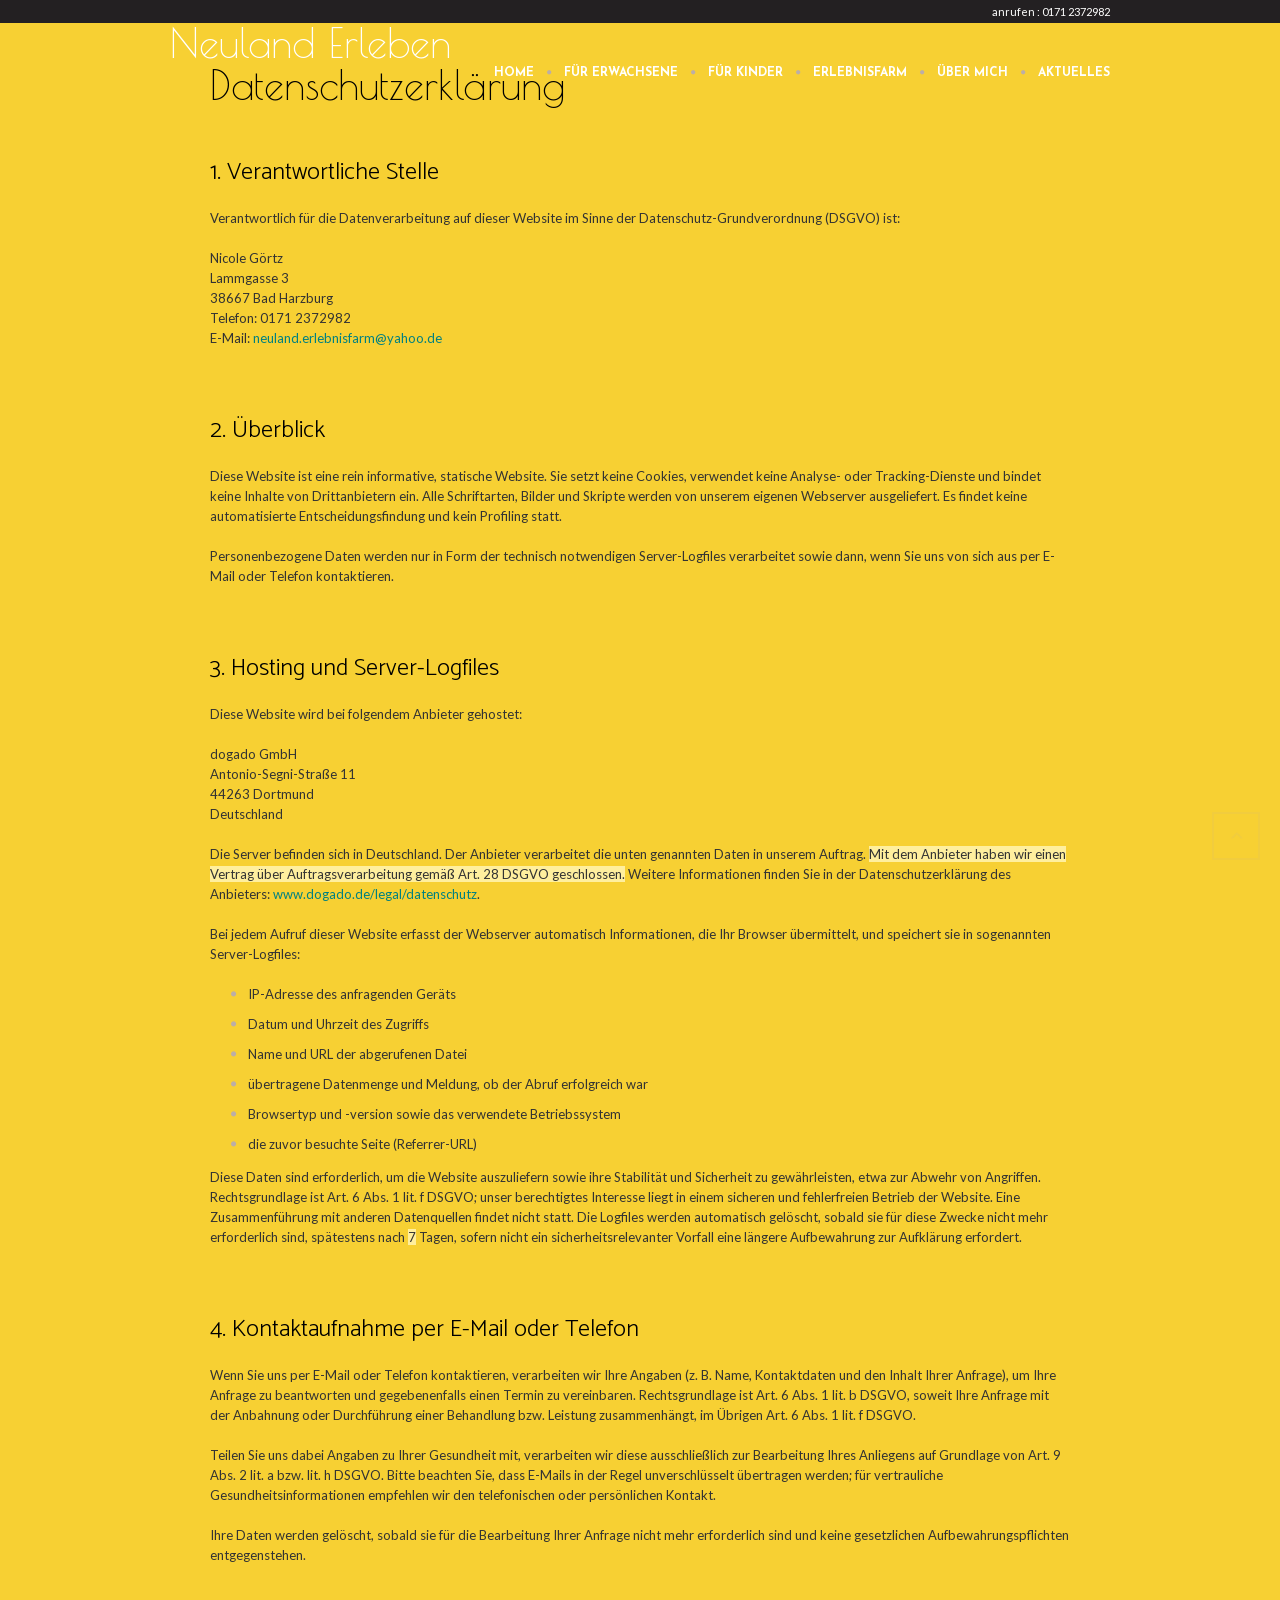
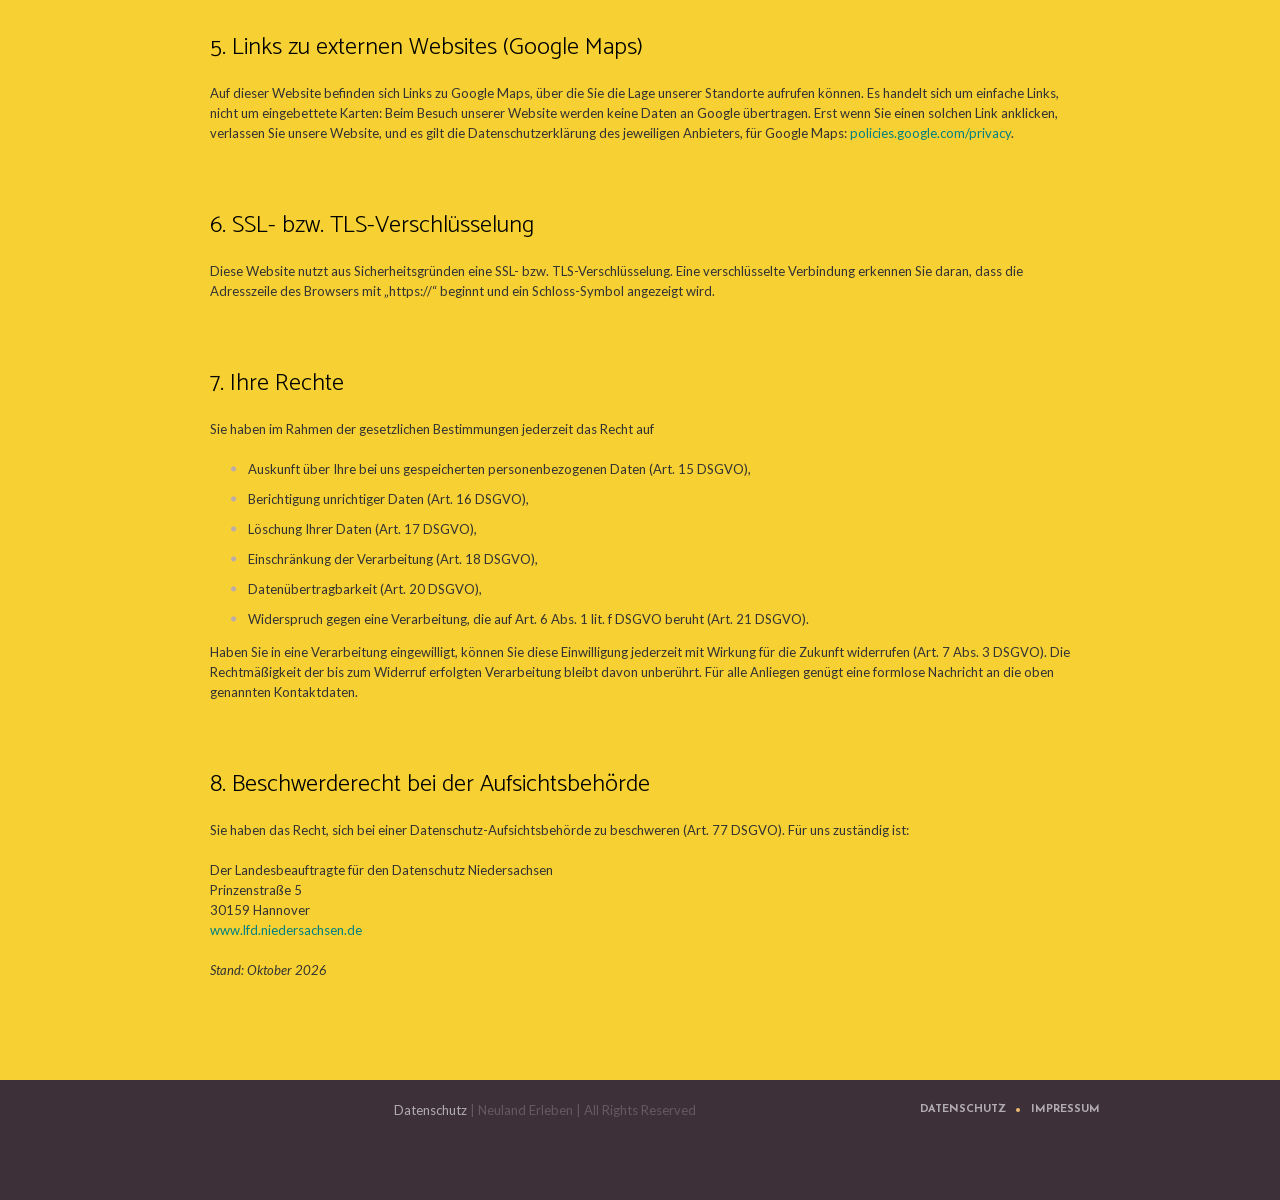
<file: datenschutz/index.html>
<!DOCTYPE html>
<html lang="de" class="cmsms_html">
<head>
<meta charset="UTF-8">
<meta name="viewport" content="width=device-width, initial-scale=1, maximum-scale=1">
<title>Datenschutzerklärung | Neuland Erleben</title>
<meta name="description" content="Datenschutzerklärung von Neuland Erleben: keine Cookies, kein Tracking – Informationen zu Server-Logfiles, Kontaktaufnahme und Ihren Rechten.">
<meta name="robots" content="index, follow">
<link rel="canonical" href="https://neuland-erleben.de/datenschutz/">
<meta property="og:type" content="website">
<meta property="og:locale" content="de_DE">
<meta property="og:site_name" content="Neuland Erleben">
<meta property="og:title" content="Datenschutzerklärung | Neuland Erleben">
<meta property="og:description" content="Datenschutzerklärung von Neuland Erleben: keine Cookies, kein Tracking – Informationen zu Server-Logfiles, Kontaktaufnahme und Ihren Rechten.">
<meta property="og:url" content="https://neuland-erleben.de/datenschutz/">
<meta property="og:image" content="https://neuland-erleben.de/wp-content/uploads/2024/08/Copy-of-Nicole-Website-Slider-1800-x-1000-px-1200-x-1800-px-1160x655.png">
<meta name="twitter:card" content="summary_large_image">
<base href="../">
<link rel="icon" href="wp-content/uploads/favicon/favicon-32x32.webp" sizes="32x32">
<link rel="icon" href="wp-content/uploads/favicon/favicon-192x192.webp" sizes="192x192">
<link rel="apple-touch-icon" href="wp-content/uploads/favicon/favicon-180x180.webp">
<link rel="stylesheet" href="fonts/fonts.css">
<link rel="stylesheet" href="wp-content/plugins/LayerSlider/assets/static/layerslider/css/layerslider.css" media="all">
<link rel="stylesheet" href="wp-content/themes/yoga-fit/style.css" media="screen, print">
<link rel="stylesheet" href="wp-content/themes/yoga-fit/css/style.css" media="screen, print">
<link rel="stylesheet" href="wp-content/themes/yoga-fit/css/adaptive.css" media="screen, print">
<link rel="stylesheet" href="wp-content/themes/yoga-fit/css/retina.css" media="screen">
<link rel="stylesheet" href="wp-content/themes/yoga-fit/css/fontello.css" media="screen">
<link rel="stylesheet" href="wp-content/themes/yoga-fit/css/cmsms-theme-icons-set.css" media="screen">
<link rel="stylesheet" href="wp-content/themes/yoga-fit/css/animate.css" media="screen">
<link rel="stylesheet" href="wp-content/themes/yoga-fit/css/ilightbox.css" media="screen">
<link rel="stylesheet" href="wp-content/themes/yoga-fit/css/ilightbox-skins/dark-skin.css" media="screen">
<link rel="stylesheet" href="wp-content/uploads/cmsms_styles/yoga-fit.css" media="screen">
<link rel="stylesheet" href="wp-content/themes/yoga-fit/gutenberg/css/frontend-style.css" media="screen">
<style id="wp-img-auto-sizes-contain-inline-css" type="text/css">
img:is([sizes=auto i],[sizes^="auto," i]){contain-intrinsic-size:3000px 1500px}
/*# sourceURL=wp-img-auto-sizes-contain-inline-css */
</style>
<style id="global-styles-inline-css" type="text/css">
:root{--wp--preset--aspect-ratio--square: 1;--wp--preset--aspect-ratio--4-3: 4/3;--wp--preset--aspect-ratio--3-4: 3/4;--wp--preset--aspect-ratio--3-2: 3/2;--wp--preset--aspect-ratio--2-3: 2/3;--wp--preset--aspect-ratio--16-9: 16/9;--wp--preset--aspect-ratio--9-16: 9/16;--wp--preset--color--black: #000000;--wp--preset--color--cyan-bluish-gray: #abb8c3;--wp--preset--color--white: #ffffff;--wp--preset--color--pale-pink: #f78da7;--wp--preset--color--vivid-red: #cf2e2e;--wp--preset--color--luminous-vivid-orange: #ff6900;--wp--preset--color--luminous-vivid-amber: #fcb900;--wp--preset--color--light-green-cyan: #7bdcb5;--wp--preset--color--vivid-green-cyan: #00d084;--wp--preset--color--pale-cyan-blue: #8ed1fc;--wp--preset--color--vivid-cyan-blue: #0693e3;--wp--preset--color--vivid-purple: #9b51e0;--wp--preset--color--color-1: #000000;--wp--preset--color--color-2: #ffffff;--wp--preset--color--color-3: #d43c18;--wp--preset--color--color-4: #5173a6;--wp--preset--color--color-5: #959595;--wp--preset--color--color-6: #c0c0c0;--wp--preset--color--color-7: #f4f4f4;--wp--preset--color--color-8: #e1e1e1;--wp--preset--gradient--vivid-cyan-blue-to-vivid-purple: linear-gradient(135deg,rgb(6,147,227) 0%,rgb(155,81,224) 100%);--wp--preset--gradient--light-green-cyan-to-vivid-green-cyan: linear-gradient(135deg,rgb(122,220,180) 0%,rgb(0,208,130) 100%);--wp--preset--gradient--luminous-vivid-amber-to-luminous-vivid-orange: linear-gradient(135deg,rgb(252,185,0) 0%,rgb(255,105,0) 100%);--wp--preset--gradient--luminous-vivid-orange-to-vivid-red: linear-gradient(135deg,rgb(255,105,0) 0%,rgb(207,46,46) 100%);--wp--preset--gradient--very-light-gray-to-cyan-bluish-gray: linear-gradient(135deg,rgb(238,238,238) 0%,rgb(169,184,195) 100%);--wp--preset--gradient--cool-to-warm-spectrum: linear-gradient(135deg,rgb(74,234,220) 0%,rgb(151,120,209) 20%,rgb(207,42,186) 40%,rgb(238,44,130) 60%,rgb(251,105,98) 80%,rgb(254,248,76) 100%);--wp--preset--gradient--blush-light-purple: linear-gradient(135deg,rgb(255,206,236) 0%,rgb(152,150,240) 100%);--wp--preset--gradient--blush-bordeaux: linear-gradient(135deg,rgb(254,205,165) 0%,rgb(254,45,45) 50%,rgb(107,0,62) 100%);--wp--preset--gradient--luminous-dusk: linear-gradient(135deg,rgb(255,203,112) 0%,rgb(199,81,192) 50%,rgb(65,88,208) 100%);--wp--preset--gradient--pale-ocean: linear-gradient(135deg,rgb(255,245,203) 0%,rgb(182,227,212) 50%,rgb(51,167,181) 100%);--wp--preset--gradient--electric-grass: linear-gradient(135deg,rgb(202,248,128) 0%,rgb(113,206,126) 100%);--wp--preset--gradient--midnight: linear-gradient(135deg,rgb(2,3,129) 0%,rgb(40,116,252) 100%);--wp--preset--font-size--small: 13px;--wp--preset--font-size--medium: 20px;--wp--preset--font-size--large: 36px;--wp--preset--font-size--x-large: 42px;--wp--preset--font-family--inter: "Inter", sans-serif;--wp--preset--font-family--cardo: Cardo;--wp--preset--spacing--20: 0.44rem;--wp--preset--spacing--30: 0.67rem;--wp--preset--spacing--40: 1rem;--wp--preset--spacing--50: 1.5rem;--wp--preset--spacing--60: 2.25rem;--wp--preset--spacing--70: 3.38rem;--wp--preset--spacing--80: 5.06rem;--wp--preset--shadow--natural: 6px 6px 9px rgba(0, 0, 0, 0.2);--wp--preset--shadow--deep: 12px 12px 50px rgba(0, 0, 0, 0.4);--wp--preset--shadow--sharp: 6px 6px 0px rgba(0, 0, 0, 0.2);--wp--preset--shadow--outlined: 6px 6px 0px -3px rgb(255, 255, 255), 6px 6px rgb(0, 0, 0);--wp--preset--shadow--crisp: 6px 6px 0px rgb(0, 0, 0);}:where(.is-layout-flex){gap: 0.5em;}:where(.is-layout-grid){gap: 0.5em;}body .is-layout-flex{display: flex;}.is-layout-flex{flex-wrap: wrap;align-items: center;}.is-layout-flex > :is(*, div){margin: 0;}body .is-layout-grid{display: grid;}.is-layout-grid > :is(*, div){margin: 0;}:where(.wp-block-columns.is-layout-flex){gap: 2em;}:where(.wp-block-columns.is-layout-grid){gap: 2em;}:where(.wp-block-post-template.is-layout-flex){gap: 1.25em;}:where(.wp-block-post-template.is-layout-grid){gap: 1.25em;}.has-black-color{color: var(--wp--preset--color--black) !important;}.has-cyan-bluish-gray-color{color: var(--wp--preset--color--cyan-bluish-gray) !important;}.has-white-color{color: var(--wp--preset--color--white) !important;}.has-pale-pink-color{color: var(--wp--preset--color--pale-pink) !important;}.has-vivid-red-color{color: var(--wp--preset--color--vivid-red) !important;}.has-luminous-vivid-orange-color{color: var(--wp--preset--color--luminous-vivid-orange) !important;}.has-luminous-vivid-amber-color{color: var(--wp--preset--color--luminous-vivid-amber) !important;}.has-light-green-cyan-color{color: var(--wp--preset--color--light-green-cyan) !important;}.has-vivid-green-cyan-color{color: var(--wp--preset--color--vivid-green-cyan) !important;}.has-pale-cyan-blue-color{color: var(--wp--preset--color--pale-cyan-blue) !important;}.has-vivid-cyan-blue-color{color: var(--wp--preset--color--vivid-cyan-blue) !important;}.has-vivid-purple-color{color: var(--wp--preset--color--vivid-purple) !important;}.has-black-background-color{background-color: var(--wp--preset--color--black) !important;}.has-cyan-bluish-gray-background-color{background-color: var(--wp--preset--color--cyan-bluish-gray) !important;}.has-white-background-color{background-color: var(--wp--preset--color--white) !important;}.has-pale-pink-background-color{background-color: var(--wp--preset--color--pale-pink) !important;}.has-vivid-red-background-color{background-color: var(--wp--preset--color--vivid-red) !important;}.has-luminous-vivid-orange-background-color{background-color: var(--wp--preset--color--luminous-vivid-orange) !important;}.has-luminous-vivid-amber-background-color{background-color: var(--wp--preset--color--luminous-vivid-amber) !important;}.has-light-green-cyan-background-color{background-color: var(--wp--preset--color--light-green-cyan) !important;}.has-vivid-green-cyan-background-color{background-color: var(--wp--preset--color--vivid-green-cyan) !important;}.has-pale-cyan-blue-background-color{background-color: var(--wp--preset--color--pale-cyan-blue) !important;}.has-vivid-cyan-blue-background-color{background-color: var(--wp--preset--color--vivid-cyan-blue) !important;}.has-vivid-purple-background-color{background-color: var(--wp--preset--color--vivid-purple) !important;}.has-black-border-color{border-color: var(--wp--preset--color--black) !important;}.has-cyan-bluish-gray-border-color{border-color: var(--wp--preset--color--cyan-bluish-gray) !important;}.has-white-border-color{border-color: var(--wp--preset--color--white) !important;}.has-pale-pink-border-color{border-color: var(--wp--preset--color--pale-pink) !important;}.has-vivid-red-border-color{border-color: var(--wp--preset--color--vivid-red) !important;}.has-luminous-vivid-orange-border-color{border-color: var(--wp--preset--color--luminous-vivid-orange) !important;}.has-luminous-vivid-amber-border-color{border-color: var(--wp--preset--color--luminous-vivid-amber) !important;}.has-light-green-cyan-border-color{border-color: var(--wp--preset--color--light-green-cyan) !important;}.has-vivid-green-cyan-border-color{border-color: var(--wp--preset--color--vivid-green-cyan) !important;}.has-pale-cyan-blue-border-color{border-color: var(--wp--preset--color--pale-cyan-blue) !important;}.has-vivid-cyan-blue-border-color{border-color: var(--wp--preset--color--vivid-cyan-blue) !important;}.has-vivid-purple-border-color{border-color: var(--wp--preset--color--vivid-purple) !important;}.has-vivid-cyan-blue-to-vivid-purple-gradient-background{background: var(--wp--preset--gradient--vivid-cyan-blue-to-vivid-purple) !important;}.has-light-green-cyan-to-vivid-green-cyan-gradient-background{background: var(--wp--preset--gradient--light-green-cyan-to-vivid-green-cyan) !important;}.has-luminous-vivid-amber-to-luminous-vivid-orange-gradient-background{background: var(--wp--preset--gradient--luminous-vivid-amber-to-luminous-vivid-orange) !important;}.has-luminous-vivid-orange-to-vivid-red-gradient-background{background: var(--wp--preset--gradient--luminous-vivid-orange-to-vivid-red) !important;}.has-very-light-gray-to-cyan-bluish-gray-gradient-background{background: var(--wp--preset--gradient--very-light-gray-to-cyan-bluish-gray) !important;}.has-cool-to-warm-spectrum-gradient-background{background: var(--wp--preset--gradient--cool-to-warm-spectrum) !important;}.has-blush-light-purple-gradient-background{background: var(--wp--preset--gradient--blush-light-purple) !important;}.has-blush-bordeaux-gradient-background{background: var(--wp--preset--gradient--blush-bordeaux) !important;}.has-luminous-dusk-gradient-background{background: var(--wp--preset--gradient--luminous-dusk) !important;}.has-pale-ocean-gradient-background{background: var(--wp--preset--gradient--pale-ocean) !important;}.has-electric-grass-gradient-background{background: var(--wp--preset--gradient--electric-grass) !important;}.has-midnight-gradient-background{background: var(--wp--preset--gradient--midnight) !important;}.has-small-font-size{font-size: var(--wp--preset--font-size--small) !important;}.has-medium-font-size{font-size: var(--wp--preset--font-size--medium) !important;}.has-large-font-size{font-size: var(--wp--preset--font-size--large) !important;}.has-x-large-font-size{font-size: var(--wp--preset--font-size--x-large) !important;}
/*# sourceURL=global-styles-inline-css */
</style>
<style id="classic-theme-styles-inline-css" type="text/css">
/*! This file is auto-generated */
.wp-block-button__link{color:#fff;background-color:#32373c;border-radius:9999px;box-shadow:none;text-decoration:none;padding:calc(.667em + 2px) calc(1.333em + 2px);font-size:1.125em}.wp-block-file__button{background:#32373c;color:#fff;text-decoration:none}
/*# sourceURL=/wp-includes/css/classic-themes.min.css */
</style>
<style type="text/css">
	.header_top,
	.header_top_outer,
	.header_top_inner, 
	.header_top_aligner {
		height : 23px;
	}
	
	.header_mid,
	.header_mid_outer,
	.header_mid .header_mid_inner .social_wrap,
	.header_mid .header_mid_inner .social_but_wrap,
	.header_mid .header_mid_inner .search_wrap_in_inner,
	.header_mid .header_mid_inner .slogan_wrap_inner,
	.header_mid .header_mid_inner .side_logo_nav_wrap,
	.header_mid .header_mid_inner .logo,
	.header_mid .header_mid_inner .resp_nav_wrap_inner {
		height : 100px;
	}
	
	.enable_logo_side #header.navi_scrolled .header_mid,
	.enable_logo_side #header.navi_scrolled .header_mid_outer,
	.enable_logo_side #header.navi_scrolled .header_mid .header_mid_inner .social_wrap,
	.enable_logo_side #header.navi_scrolled .header_mid .header_mid_inner .social_but_wrap,
	.enable_logo_side #header.navi_scrolled .header_mid .header_mid_inner .search_wrap_in_inner,
	.enable_logo_side #header.navi_scrolled .header_mid .header_mid_inner .side_logo_nav_wrap,
	
	#header.navi_scrolled .search_wrap,
	#header.navi_scrolled .logo_wrap,
	.navi_scrolled nav > div > ul,
	.navi_scrolled nav > div > ul > li,
	.navi_scrolled nav > div > ul > li > a,
	.header_bot,
	.header_line_wrap,
	.header_line,
	.search_but_align,
	.header_bot_outer,
	.enable_logo_side #header #navigation > li > a,
	.header_bot .header_bot_inner nav > div > ul,
	.header_bot .header_bot_inner nav > div > ul > li,
	.header_bot .header_bot_inner nav > div > ul > li > a {
		height : 60px;
	}
	
	.enable_logo_side #header.navi_scrolled {
		padding-top : 100px !important;
	}
	
	#page .top_img_height {
		height : 100px;
	}
	
	#page.enable_header_top .top_img_height {
		height : 123px;
	}
	
	#page.enable_header_bottom .top_img_height {
		height : 160px;
	}
	
	#page.enable_header_top.enable_header_bottom .top_img_height {
		height : 183px;
	}
	
	#page .headline.cmsms_headline_disabled {
		padding-top : 100px;
	}
	
	#page.enable_header_top .error_inner, 
	#page.enable_header_top .headline.cmsms_headline_disabled {
		padding-top : 123px;
	}
	
	#page.enable_header_bottom .error_inner, 
	#page.enable_header_bottom .headline.cmsms_headline_disabled {
		padding-top : 160px;
	}
	
	#page.enable_header_top.enable_header_bottom .error_inner, 
	#page.enable_header_top.enable_header_bottom .headline.cmsms_headline_disabled {
		padding-top : 183px;
	}@media only screen and (max-width: 1024px) {
		.header_top,
		.header_top_outer,
		.header_top_inner,
		.header_top_aligner,
		.header_mid,
		.header_mid_outer,
		.header_mid .header_mid_inner .social_wrap,
		.header_mid .header_mid_inner .social_but_wrap,
		.header_mid .header_mid_inner .search_wrap_in_inner,
		.header_mid .header_mid_inner .slogan_wrap_inner,
		.header_mid .header_mid_inner .side_logo_nav_wrap,
		.header_bot,
		.header_line_wrap,
		.header_line,
		.search_but_align,
		.header_bot_outer,
		.enable_logo_side #header #navigation > li > a,
		.header_bot .header_bot_inner nav > div > ul,
		.header_bot .header_bot_inner nav > div > ul > li,
		.header_bot .header_bot_inner nav > div > ul > li > a {
			height : auto;
		}
		
		#page.fixed_header #middle,
		#page.fixed_header.enable_header_top #middle,
		#page.fixed_header.enable_header_bottom #middle,
		#page.fixed_header.enable_header_top.enable_header_bottom #middle {
			padding-top : 0px !important;
		}
	}
	
	@media only screen and (max-width: 767px) {
		.header_mid .header_mid_inner .resp_nav_wrap_inner {
			height : auto;
		}
	}
	#footer.cmsms_footer_default .footer_inner {
		min-height:520px;
	}
	
	.fixed_footer #main {
		margin-bottom:520px;
	}
</style>
<script>var LS_Meta = {"v":"7.11.1","fixGSAP":"1"};</script>
<script src="wp-includes/js/jquery/jquery.min.js"></script>
<script src="wp-includes/js/jquery/jquery-migrate.min.js"></script>
<script src="wp-content/plugins/LayerSlider/assets/static/layerslider/js/layerslider.utils.js"></script>
<script src="wp-content/plugins/LayerSlider/assets/static/layerslider/js/layerslider.kreaturamedia.jquery.js"></script>
<script src="wp-content/plugins/LayerSlider/assets/static/layerslider/js/layerslider.transitions.js"></script>
</head>
<body class="page-datenschutz page-template-default page wp-theme-yoga-fit theme-yoga-fit">

<!-- _________________________ Start Page _________________________ -->
<div id="page" class="csstransition cmsms_responsive cmsms_liquid fixed_header enable_header_top enable_logo_side hfeed site">
<!-- _________________________ Start Main _________________________ -->
<div id="main">
<!-- _________________________ Start Header _________________________ -->
<header id="header">
			<div class="header_top" data-height="23">
			<div class="header_top_outer">
				<div class="header_top_inner">
				<div class="header_top_right"><div class="header_top_aligner"></div><div class="nav_wrap"><a class="responsive_top_nav cmsms_theme_icon_resp_nav" href="javascript:void(0);"></a><nav><div class="menu-top-line-navigation-container"><ul id="top_line_nav" class="top_line_nav"><li id="menu-item-8465" class="menu-item menu-item-type-custom menu-item-object-custom menu-item-8465"><a><span>anrufen : 0171 2372982</span></a></li>
</ul></div></nav></div></div>					<div class="cl"></div>
				</div>
			</div>
			<div class="cl"></div>
			<div class="header_top_but closed">
				<div class="header_top_but_arrow"></div>
			</div>
		</div>
		<div class="header_mid" data-height="100">
		<div class="header_mid_outer">
			<div class="header_mid_inner">
				<div class="logo_wrap"><a href="./" title="Neuland Erleben" class="logo">
	<span class="logo_aligner"></span><span class="logo_text_wrap"><span class="title">Neuland Erleben</span>
</span></a></div>
					<div class="resp_nav_wrap">
						<div class="resp_nav_wrap_inner">
							<a class="responsive_nav cmsms_theme_icon_resp_nav" href="javascript:void(0);"></a>
													</div>
					</div>
				<div class="resp_cl"></div><div class="side_logo_nav_wrap"><div class="side_logo_nav"><!-- _________________________ Start Navigation _________________________ -->
<nav role="navigation">	<div class="menu-main-menu-created-by-varun-container"><ul id="navigation" class="navigation"><li id="menu-item-8749" class="menu-item menu-item-type-post_type menu-item-object-page menu-item-home menu-item-8749 menu-item-depth-0"><a href="./"><span class="nav_bg_clr"></span><span>Home</span></a></li>
<li id="menu-item-8745" class="menu-item menu-item-type-post_type menu-item-object-page menu-item-8745 menu-item-depth-0"><a href="for-adults/"><span class="nav_bg_clr"></span><span>für Erwachsene</span></a></li>
<li id="menu-item-8746" class="menu-item menu-item-type-post_type menu-item-object-page menu-item-8746 menu-item-depth-0"><a href="for-children/"><span class="nav_bg_clr"></span><span>für Kinder</span></a></li>
<li id="menu-item-8840" class="menu-item menu-item-type-post_type menu-item-object-page menu-item-8840 menu-item-depth-0"><a href="the-farm/"><span class="nav_bg_clr"></span><span>Erlebnisfarm</span></a></li>
<li id="menu-item-8747" class="menu-item menu-item-type-post_type menu-item-object-page menu-item-8747 menu-item-depth-0"><a href="about/"><span class="nav_bg_clr"></span><span>über mich</span></a></li>
<li id="menu-item-9305" class="menu-item menu-item-type-post_type menu-item-object-page menu-item-9305 menu-item-depth-0"><a href="aktuelles/"><span class="nav_bg_clr"></span><span>Aktuelles</span></a></li>
</ul></div>
</nav>
<!-- _________________________ Finish Navigation _________________________ -->
</div></div>				<div class="cl"></div>
			</div>
		</div>
	</div>
	</header>
<!-- _________________________ Finish Header _________________________ -->
	<style type="text/css">
		@media only screen and (min-width: 768px) {
			.headline_inner {
				min-height:70px;
			}
		}
	</style>
<!-- _________________________ Start Middle _________________________ -->
<div id="middle">
<div class="middle_inner">
<div class="content_wrap fullwidth">
<!-- Start Content -->
<div class="middle_content entry">
<style>
.middle_content.entry { padding: 60px 0 80px; max-width: 860px; margin: 0 auto; }
.middle_content.entry h3 { margin-top: 2em; }
.middle_content.entry ul { margin: 0 0 1em 1.5em; list-style: disc; }
.todo { background: #ffef9e; }
</style>
<h1>Datenschutzerklärung</h1>

<h3>1. Verantwortliche Stelle</h3>
<p>Verantwortlich für die Datenverarbeitung auf dieser Website im Sinne der Datenschutz-Grundverordnung (DSGVO) ist:</p>
<p>Nicole Görtz<br>
Lammgasse 3<br>
38667 Bad Harzburg<br>
Telefon: 0171 2372982<br>
E-Mail: <a href="mailto:neuland.erlebnisfarm@yahoo.de">neuland.erlebnisfarm@yahoo.de</a></p>

<h3>2. Überblick</h3>
<p>Diese Website ist eine rein informative, statische Website. Sie setzt keine Cookies, verwendet keine
Analyse- oder Tracking-Dienste und bindet keine Inhalte von Drittanbietern ein. Alle Schriftarten, Bilder
und Skripte werden von unserem eigenen Webserver ausgeliefert. Es findet keine automatisierte
Entscheidungsfindung und kein Profiling statt.</p>
<p>Personenbezogene Daten werden nur in Form der technisch notwendigen Server-Logfiles verarbeitet sowie dann,
wenn Sie uns von sich aus per E-Mail oder Telefon kontaktieren.</p>

<h3>3. Hosting und Server-Logfiles</h3>
<p>Diese Website wird bei folgendem Anbieter gehostet:</p>
<p>dogado GmbH<br>
Antonio-Segni-Straße 11<br>
44263 Dortmund<br>
Deutschland</p>
<p>Die Server befinden sich in Deutschland. Der Anbieter verarbeitet die unten genannten Daten in unserem Auftrag.
<span class="todo">Mit dem Anbieter haben wir einen Vertrag über Auftragsverarbeitung gemäß Art. 28 DSGVO geschlossen.</span>
Weitere Informationen finden Sie in der Datenschutzerklärung des Anbieters:
<a href="https://www.dogado.de/legal/datenschutz" target="_blank" rel="noopener">www.dogado.de/legal/datenschutz</a>.</p>
<p>Bei jedem Aufruf dieser Website erfasst der Webserver automatisch Informationen, die Ihr Browser übermittelt,
und speichert sie in sogenannten Server-Logfiles:</p>
<ul>
<li>IP-Adresse des anfragenden Geräts</li>
<li>Datum und Uhrzeit des Zugriffs</li>
<li>Name und URL der abgerufenen Datei</li>
<li>übertragene Datenmenge und Meldung, ob der Abruf erfolgreich war</li>
<li>Browsertyp und -version sowie das verwendete Betriebssystem</li>
<li>die zuvor besuchte Seite (Referrer-URL)</li>
</ul>
<p>Diese Daten sind erforderlich, um die Website auszuliefern sowie ihre Stabilität und Sicherheit zu gewährleisten,
etwa zur Abwehr von Angriffen. Rechtsgrundlage ist Art. 6 Abs. 1 lit. f DSGVO; unser berechtigtes Interesse liegt in
einem sicheren und fehlerfreien Betrieb der Website. Eine Zusammenführung mit anderen Datenquellen findet nicht statt.
Die Logfiles werden automatisch gelöscht, sobald sie für diese Zwecke nicht mehr erforderlich sind, spätestens
nach <span class="todo">7</span> Tagen, sofern nicht ein sicherheitsrelevanter Vorfall eine längere Aufbewahrung
zur Aufklärung erfordert.</p>

<h3>4. Kontaktaufnahme per E-Mail oder Telefon</h3>
<p>Wenn Sie uns per E-Mail oder Telefon kontaktieren, verarbeiten wir Ihre Angaben (z.&nbsp;B. Name, Kontaktdaten
und den Inhalt Ihrer Anfrage), um Ihre Anfrage zu beantworten und gegebenenfalls einen Termin zu vereinbaren.
Rechtsgrundlage ist Art. 6 Abs. 1 lit. b DSGVO, soweit Ihre Anfrage mit der Anbahnung oder Durchführung einer
Behandlung bzw. Leistung zusammenhängt, im Übrigen Art. 6 Abs. 1 lit. f DSGVO.</p>
<p>Teilen Sie uns dabei Angaben zu Ihrer Gesundheit mit, verarbeiten wir diese ausschließlich zur Bearbeitung Ihres
Anliegens auf Grundlage von Art. 9 Abs. 2 lit. a bzw. lit. h DSGVO. Bitte beachten Sie, dass E-Mails in der Regel
unverschlüsselt übertragen werden; für vertrauliche Gesundheitsinformationen empfehlen wir den telefonischen
oder persönlichen Kontakt.</p>
<p>Ihre Daten werden gelöscht, sobald sie für die Bearbeitung Ihrer Anfrage nicht mehr erforderlich sind und keine
gesetzlichen Aufbewahrungspflichten entgegenstehen.</p>

<h3>5. Links zu externen Websites (Google Maps)</h3>
<p>Auf dieser Website befinden sich Links zu Google Maps, über die Sie die Lage unserer Standorte aufrufen können.
Es handelt sich um einfache Links, nicht um eingebettete Karten: Beim Besuch unserer Website werden keine Daten an
Google übertragen. Erst wenn Sie einen solchen Link anklicken, verlassen Sie unsere Website, und es gilt die
Datenschutzerklärung des jeweiligen Anbieters, für Google Maps:
<a href="https://policies.google.com/privacy?hl=de" target="_blank" rel="noopener">policies.google.com/privacy</a>.</p>

<h3>6. SSL- bzw. TLS-Verschlüsselung</h3>
<p>Diese Website nutzt aus Sicherheitsgründen eine SSL- bzw. TLS-Verschlüsselung. Eine verschlüsselte Verbindung
erkennen Sie daran, dass die Adresszeile des Browsers mit „https://“ beginnt und ein Schloss-Symbol angezeigt wird.</p>

<h3>7. Ihre Rechte</h3>
<p>Sie haben im Rahmen der gesetzlichen Bestimmungen jederzeit das Recht auf</p>
<ul>
<li>Auskunft über Ihre bei uns gespeicherten personenbezogenen Daten (Art. 15 DSGVO),</li>
<li>Berichtigung unrichtiger Daten (Art. 16 DSGVO),</li>
<li>Löschung Ihrer Daten (Art. 17 DSGVO),</li>
<li>Einschränkung der Verarbeitung (Art. 18 DSGVO),</li>
<li>Datenübertragbarkeit (Art. 20 DSGVO),</li>
<li>Widerspruch gegen eine Verarbeitung, die auf Art. 6 Abs. 1 lit. f DSGVO beruht (Art. 21 DSGVO).</li>
</ul>
<p>Haben Sie in eine Verarbeitung eingewilligt, können Sie diese Einwilligung jederzeit mit Wirkung für die Zukunft
widerrufen (Art. 7 Abs. 3 DSGVO). Die Rechtmäßigkeit der bis zum Widerruf erfolgten Verarbeitung bleibt davon
unberührt. Für alle Anliegen genügt eine formlose Nachricht an die oben genannten Kontaktdaten.</p>

<h3>8. Beschwerderecht bei der Aufsichtsbehörde</h3>
<p>Sie haben das Recht, sich bei einer Datenschutz-Aufsichtsbehörde zu beschweren (Art. 77 DSGVO). Für uns
zuständig ist:</p>
<p>Der Landesbeauftragte für den Datenschutz Niedersachsen<br>
Prinzenstraße 5<br>
30159 Hannover<br>
<a href="https://www.lfd.niedersachsen.de" target="_blank" rel="noopener">www.lfd.niedersachsen.de</a></p>

<p><em>Stand: Oktober 2026</em></p>

</div></div>
<div class="cl"></div><div class="content_wrap fullwidth">
<div class="middle_content entry"></div>
<!-- Finish Content -->
</div>
</div>
</div>
<!-- _________________________ Finish Middle _________________________ -->
<a href="javascript:void(0);" id="slide_top" class="cmsms_theme_icon_slide_top" style="display: none;"></a>
<div class="cl"></div>
</div>
<!-- _________________________ Finish Main _________________________ -->
<!-- _________________________ Start Footer _________________________ -->
	<footer id="footer" role="contentinfo" class="cmsms_color_scheme_footer cmsms_footer_small">
		<div class="footer_bg">
			<div class="footer_inner">
		<nav><div class="menu-footer-navigation-container"><ul id="footer_nav" class="footer_nav"><li id="menu-item-8838" class="menu-item menu-item-type-post_type menu-item-object-page menu-item-privacy-policy menu-item-8838"><a rel="privacy-policy" href="datenschutz/">Datenschutz</a></li>
<li id="menu-item-8839" class="menu-item menu-item-type-post_type menu-item-object-page menu-item-8839"><a href="impressum/">Impressum</a></li>
</ul></div></nav><span class="footer_copyright copyright"><a class="privacy-policy-link" href="datenschutz/" rel="privacy-policy">Datenschutz</a> | Neuland Erleben | All Rights Reserved</span>
			</div>
		</div>
	</footer>
<!-- _________________________ Finish Footer _________________________ -->
</div>
<span class="cmsms_responsive_width"></span>
<script>var cmsms_script = {"theme_url":"wp-content/themes/yoga-fit","site_url":"","ajaxurl":"","nonce_ajax_like":"3b337c7930","ilightbox_skin":"dark","ilightbox_path":"vertical","ilightbox_infinite":"0","ilightbox_aspect_ratio":"1","ilightbox_mobile_optimizer":"1","ilightbox_max_scale":"1","ilightbox_min_scale":"0.2","ilightbox_inner_toolbar":"0","ilightbox_smart_recognition":"0","ilightbox_fullscreen_one_slide":"0","ilightbox_fullscreen_viewport":"center","ilightbox_controls_toolbar":"1","ilightbox_controls_arrows":"0","ilightbox_controls_fullscreen":"1","ilightbox_controls_thumbnail":"1","ilightbox_controls_keyboard":"1","ilightbox_controls_mousewheel":"1","ilightbox_controls_swipe":"1","ilightbox_controls_slideshow":"0","ilightbox_close_text":"Close","ilightbox_enter_fullscreen_text":"Enter Fullscreen (Shift+Enter)","ilightbox_exit_fullscreen_text":"Exit Fullscreen (Shift+Enter)","ilightbox_slideshow_text":"Slideshow","ilightbox_next_text":"Next","ilightbox_previous_text":"Previous","ilightbox_load_image_error":"An error occurred when trying to load photo.","ilightbox_load_contents_error":"An error occurred when trying to load contents.","ilightbox_missing_plugin_error":"The content your are attempting to view requires the \u003Ca href='{pluginspage}' target='_blank'\u003E{type} plugin\u003C\\/a\u003E."};</script>
<script src="wp-content/plugins/cmsms-mega-menu/js/jquery.megaMenu.js"></script>
<script src="wp-content/themes/yoga-fit/js/jsLibraries.min.js"></script>
<script src="wp-content/themes/yoga-fit/js/jquery.iLightBox.min.js"></script>
<script src="wp-content/themes/yoga-fit/js/jqueryLibraries.min.js"></script>
<script src="wp-content/themes/yoga-fit/js/scrollspy.js"></script>
<script src="wp-content/themes/yoga-fit/js/jquery.script.js"></script>
</body>
</html>
</file>
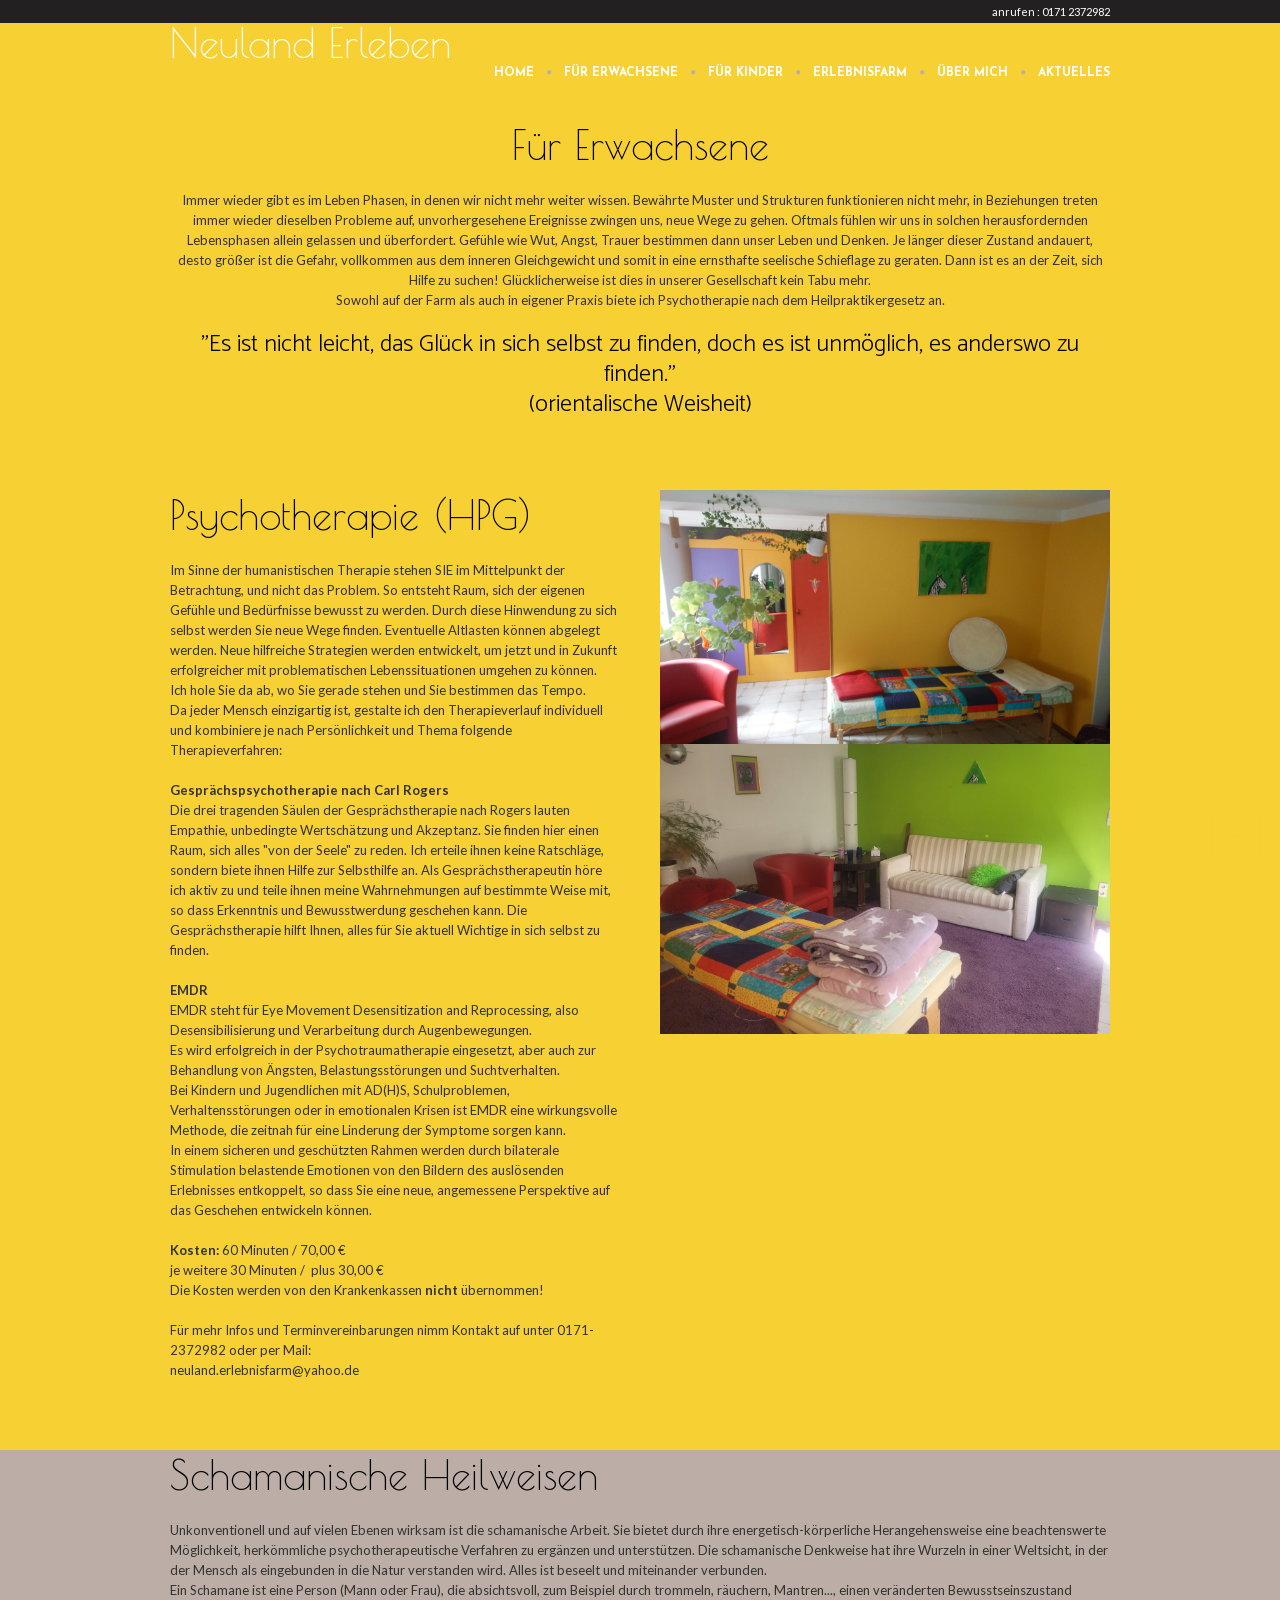
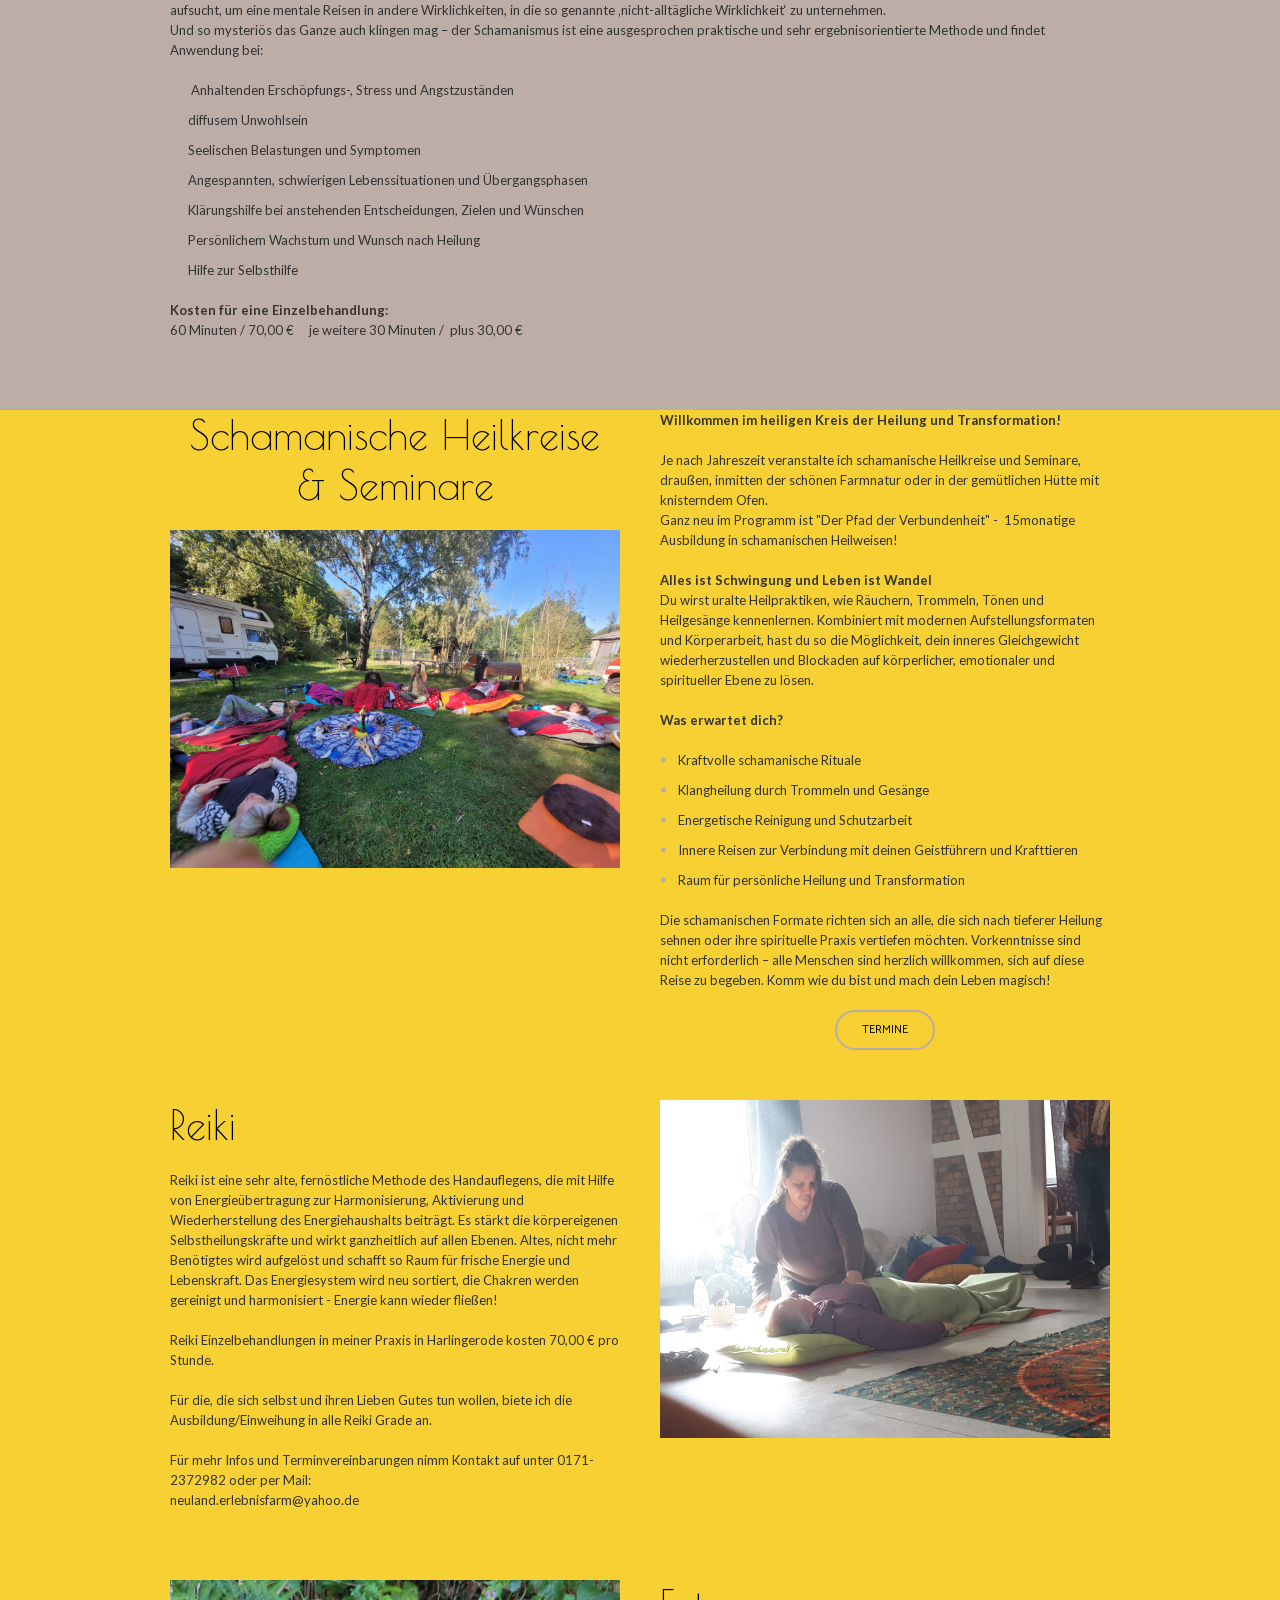
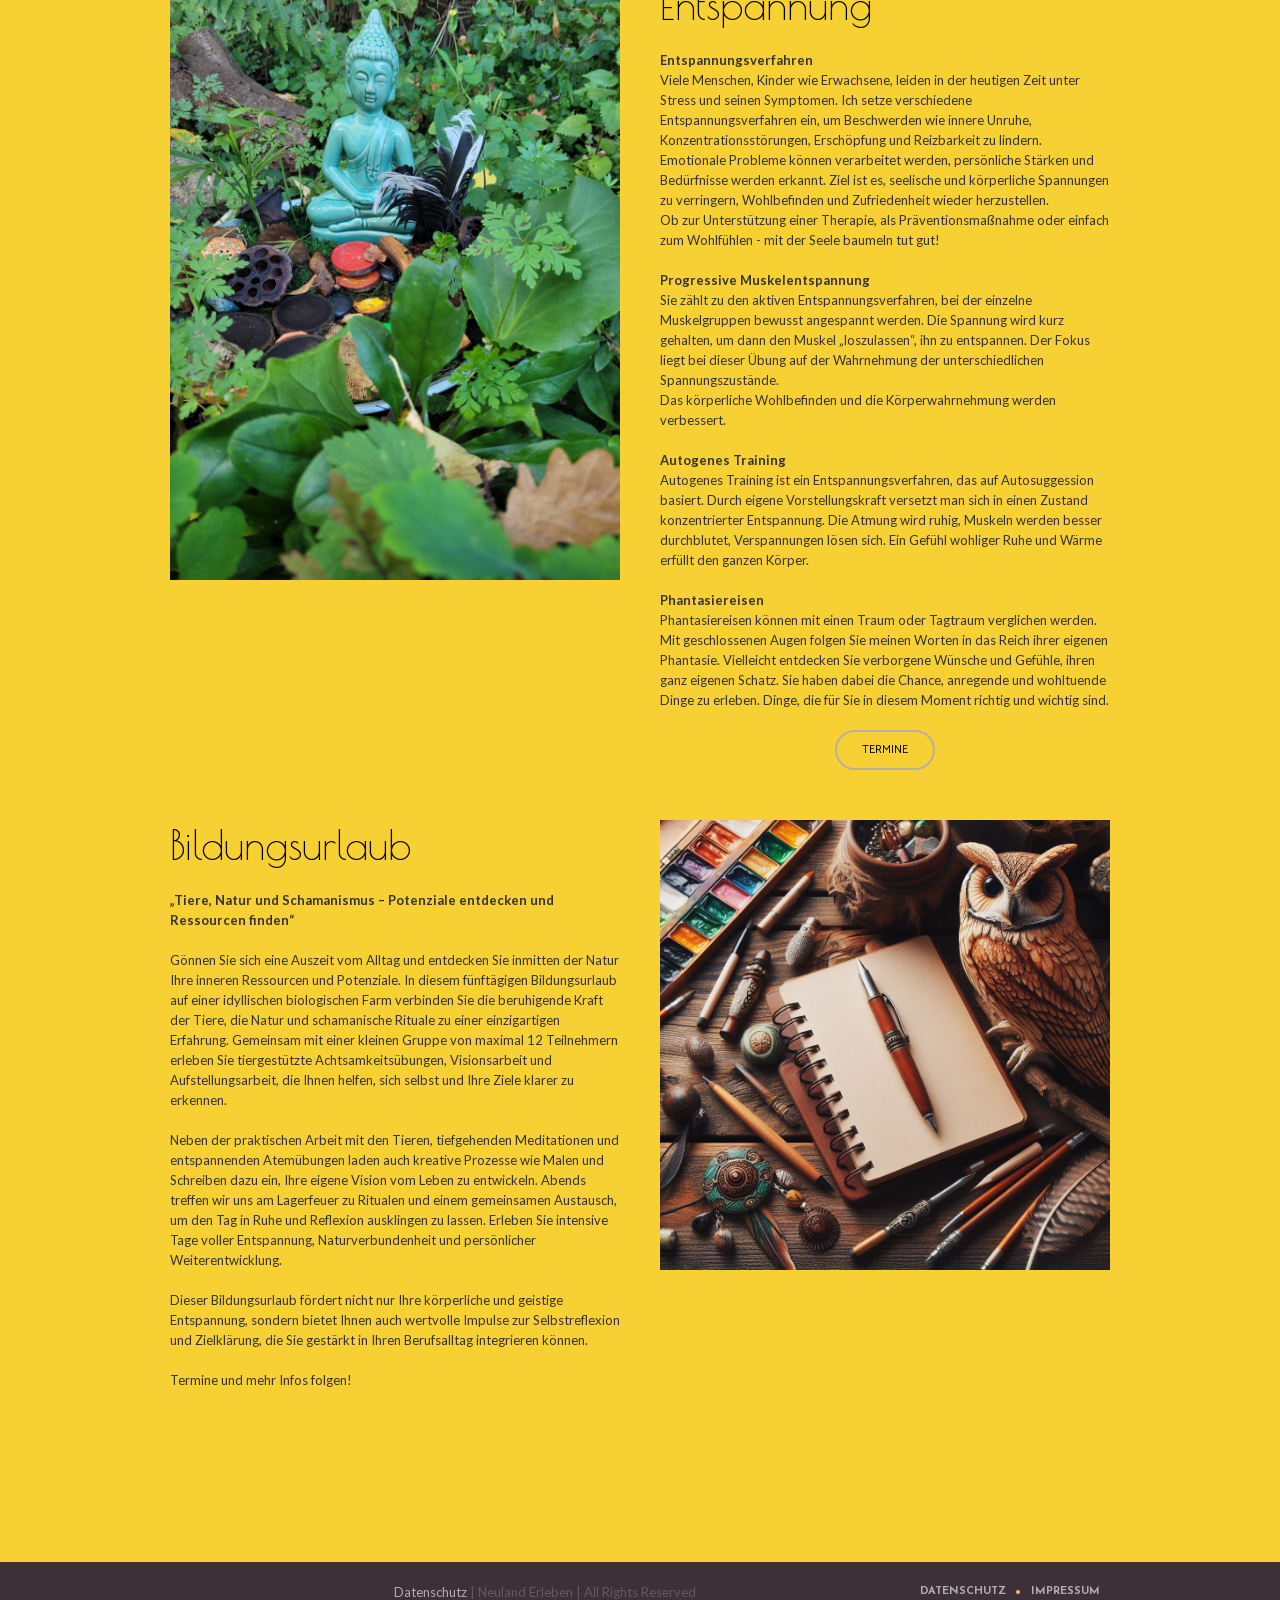
<file: for-adults/index.html>
<!DOCTYPE html>
<html lang="de" class="cmsms_html">
<head>
<meta charset="UTF-8">
<meta name="viewport" content="width=device-width, initial-scale=1, maximum-scale=1">
<title>Für Erwachsene – Psychotherapie, Schamanische Heilweisen &amp; Reiki | Neuland Erleben</title>
<meta name="description" content="Humanistische Psychotherapie (HPG), EMDR, schamanische Heilweisen, Heilkreise, Reiki, Entspannung und Bildungsurlaub bei Nicole Görtz in Bad Harzburg und Vienenburg.">
<meta name="robots" content="index, follow">
<link rel="canonical" href="https://neuland-erleben.de/for-adults/">
<meta property="og:type" content="website">
<meta property="og:locale" content="de_DE">
<meta property="og:site_name" content="Neuland Erleben">
<meta property="og:title" content="Für Erwachsene – Psychotherapie, Schamanische Heilweisen &amp; Reiki | Neuland Erleben">
<meta property="og:description" content="Humanistische Psychotherapie (HPG), EMDR, schamanische Heilweisen, Heilkreise, Reiki, Entspannung und Bildungsurlaub bei Nicole Görtz in Bad Harzburg und Vienenburg.">
<meta property="og:url" content="https://neuland-erleben.de/for-adults/">
<meta property="og:image" content="https://neuland-erleben.de/wp-content/uploads/2024/08/Copy-of-Nicole-Website-Slider-1800-x-1000-px-1200-x-1800-px-1160x655.png">
<meta name="twitter:card" content="summary_large_image">
<base href="../">
<link rel="icon" href="wp-content/uploads/favicon/favicon-32x32.webp" sizes="32x32">
<link rel="icon" href="wp-content/uploads/favicon/favicon-192x192.webp" sizes="192x192">
<link rel="apple-touch-icon" href="wp-content/uploads/favicon/favicon-180x180.webp">
<link rel="stylesheet" href="fonts/fonts.css">
<link rel="stylesheet" href="wp-content/plugins/LayerSlider/assets/static/layerslider/css/layerslider.css" media="all">
<link rel="stylesheet" href="wp-content/themes/yoga-fit/style.css" media="screen, print">
<link rel="stylesheet" href="wp-content/themes/yoga-fit/css/style.css" media="screen, print">
<link rel="stylesheet" href="wp-content/themes/yoga-fit/css/adaptive.css" media="screen, print">
<link rel="stylesheet" href="wp-content/themes/yoga-fit/css/retina.css" media="screen">
<link rel="stylesheet" href="wp-content/themes/yoga-fit/css/fontello.css" media="screen">
<link rel="stylesheet" href="wp-content/themes/yoga-fit/css/cmsms-theme-icons-set.css" media="screen">
<link rel="stylesheet" href="wp-content/themes/yoga-fit/css/animate.css" media="screen">
<link rel="stylesheet" href="wp-content/themes/yoga-fit/css/ilightbox.css" media="screen">
<link rel="stylesheet" href="wp-content/themes/yoga-fit/css/ilightbox-skins/dark-skin.css" media="screen">
<link rel="stylesheet" href="wp-content/uploads/cmsms_styles/yoga-fit.css" media="screen">
<link rel="stylesheet" href="wp-content/themes/yoga-fit/gutenberg/css/frontend-style.css" media="screen">
<style id="wp-img-auto-sizes-contain-inline-css" type="text/css">
img:is([sizes=auto i],[sizes^="auto," i]){contain-intrinsic-size:3000px 1500px}
/*# sourceURL=wp-img-auto-sizes-contain-inline-css */
</style>
<style id="global-styles-inline-css" type="text/css">
:root{--wp--preset--aspect-ratio--square: 1;--wp--preset--aspect-ratio--4-3: 4/3;--wp--preset--aspect-ratio--3-4: 3/4;--wp--preset--aspect-ratio--3-2: 3/2;--wp--preset--aspect-ratio--2-3: 2/3;--wp--preset--aspect-ratio--16-9: 16/9;--wp--preset--aspect-ratio--9-16: 9/16;--wp--preset--color--black: #000000;--wp--preset--color--cyan-bluish-gray: #abb8c3;--wp--preset--color--white: #ffffff;--wp--preset--color--pale-pink: #f78da7;--wp--preset--color--vivid-red: #cf2e2e;--wp--preset--color--luminous-vivid-orange: #ff6900;--wp--preset--color--luminous-vivid-amber: #fcb900;--wp--preset--color--light-green-cyan: #7bdcb5;--wp--preset--color--vivid-green-cyan: #00d084;--wp--preset--color--pale-cyan-blue: #8ed1fc;--wp--preset--color--vivid-cyan-blue: #0693e3;--wp--preset--color--vivid-purple: #9b51e0;--wp--preset--color--color-1: #000000;--wp--preset--color--color-2: #ffffff;--wp--preset--color--color-3: #d43c18;--wp--preset--color--color-4: #5173a6;--wp--preset--color--color-5: #959595;--wp--preset--color--color-6: #c0c0c0;--wp--preset--color--color-7: #f4f4f4;--wp--preset--color--color-8: #e1e1e1;--wp--preset--gradient--vivid-cyan-blue-to-vivid-purple: linear-gradient(135deg,rgb(6,147,227) 0%,rgb(155,81,224) 100%);--wp--preset--gradient--light-green-cyan-to-vivid-green-cyan: linear-gradient(135deg,rgb(122,220,180) 0%,rgb(0,208,130) 100%);--wp--preset--gradient--luminous-vivid-amber-to-luminous-vivid-orange: linear-gradient(135deg,rgb(252,185,0) 0%,rgb(255,105,0) 100%);--wp--preset--gradient--luminous-vivid-orange-to-vivid-red: linear-gradient(135deg,rgb(255,105,0) 0%,rgb(207,46,46) 100%);--wp--preset--gradient--very-light-gray-to-cyan-bluish-gray: linear-gradient(135deg,rgb(238,238,238) 0%,rgb(169,184,195) 100%);--wp--preset--gradient--cool-to-warm-spectrum: linear-gradient(135deg,rgb(74,234,220) 0%,rgb(151,120,209) 20%,rgb(207,42,186) 40%,rgb(238,44,130) 60%,rgb(251,105,98) 80%,rgb(254,248,76) 100%);--wp--preset--gradient--blush-light-purple: linear-gradient(135deg,rgb(255,206,236) 0%,rgb(152,150,240) 100%);--wp--preset--gradient--blush-bordeaux: linear-gradient(135deg,rgb(254,205,165) 0%,rgb(254,45,45) 50%,rgb(107,0,62) 100%);--wp--preset--gradient--luminous-dusk: linear-gradient(135deg,rgb(255,203,112) 0%,rgb(199,81,192) 50%,rgb(65,88,208) 100%);--wp--preset--gradient--pale-ocean: linear-gradient(135deg,rgb(255,245,203) 0%,rgb(182,227,212) 50%,rgb(51,167,181) 100%);--wp--preset--gradient--electric-grass: linear-gradient(135deg,rgb(202,248,128) 0%,rgb(113,206,126) 100%);--wp--preset--gradient--midnight: linear-gradient(135deg,rgb(2,3,129) 0%,rgb(40,116,252) 100%);--wp--preset--font-size--small: 13px;--wp--preset--font-size--medium: 20px;--wp--preset--font-size--large: 36px;--wp--preset--font-size--x-large: 42px;--wp--preset--font-family--inter: "Inter", sans-serif;--wp--preset--font-family--cardo: Cardo;--wp--preset--spacing--20: 0.44rem;--wp--preset--spacing--30: 0.67rem;--wp--preset--spacing--40: 1rem;--wp--preset--spacing--50: 1.5rem;--wp--preset--spacing--60: 2.25rem;--wp--preset--spacing--70: 3.38rem;--wp--preset--spacing--80: 5.06rem;--wp--preset--shadow--natural: 6px 6px 9px rgba(0, 0, 0, 0.2);--wp--preset--shadow--deep: 12px 12px 50px rgba(0, 0, 0, 0.4);--wp--preset--shadow--sharp: 6px 6px 0px rgba(0, 0, 0, 0.2);--wp--preset--shadow--outlined: 6px 6px 0px -3px rgb(255, 255, 255), 6px 6px rgb(0, 0, 0);--wp--preset--shadow--crisp: 6px 6px 0px rgb(0, 0, 0);}:where(.is-layout-flex){gap: 0.5em;}:where(.is-layout-grid){gap: 0.5em;}body .is-layout-flex{display: flex;}.is-layout-flex{flex-wrap: wrap;align-items: center;}.is-layout-flex > :is(*, div){margin: 0;}body .is-layout-grid{display: grid;}.is-layout-grid > :is(*, div){margin: 0;}:where(.wp-block-columns.is-layout-flex){gap: 2em;}:where(.wp-block-columns.is-layout-grid){gap: 2em;}:where(.wp-block-post-template.is-layout-flex){gap: 1.25em;}:where(.wp-block-post-template.is-layout-grid){gap: 1.25em;}.has-black-color{color: var(--wp--preset--color--black) !important;}.has-cyan-bluish-gray-color{color: var(--wp--preset--color--cyan-bluish-gray) !important;}.has-white-color{color: var(--wp--preset--color--white) !important;}.has-pale-pink-color{color: var(--wp--preset--color--pale-pink) !important;}.has-vivid-red-color{color: var(--wp--preset--color--vivid-red) !important;}.has-luminous-vivid-orange-color{color: var(--wp--preset--color--luminous-vivid-orange) !important;}.has-luminous-vivid-amber-color{color: var(--wp--preset--color--luminous-vivid-amber) !important;}.has-light-green-cyan-color{color: var(--wp--preset--color--light-green-cyan) !important;}.has-vivid-green-cyan-color{color: var(--wp--preset--color--vivid-green-cyan) !important;}.has-pale-cyan-blue-color{color: var(--wp--preset--color--pale-cyan-blue) !important;}.has-vivid-cyan-blue-color{color: var(--wp--preset--color--vivid-cyan-blue) !important;}.has-vivid-purple-color{color: var(--wp--preset--color--vivid-purple) !important;}.has-black-background-color{background-color: var(--wp--preset--color--black) !important;}.has-cyan-bluish-gray-background-color{background-color: var(--wp--preset--color--cyan-bluish-gray) !important;}.has-white-background-color{background-color: var(--wp--preset--color--white) !important;}.has-pale-pink-background-color{background-color: var(--wp--preset--color--pale-pink) !important;}.has-vivid-red-background-color{background-color: var(--wp--preset--color--vivid-red) !important;}.has-luminous-vivid-orange-background-color{background-color: var(--wp--preset--color--luminous-vivid-orange) !important;}.has-luminous-vivid-amber-background-color{background-color: var(--wp--preset--color--luminous-vivid-amber) !important;}.has-light-green-cyan-background-color{background-color: var(--wp--preset--color--light-green-cyan) !important;}.has-vivid-green-cyan-background-color{background-color: var(--wp--preset--color--vivid-green-cyan) !important;}.has-pale-cyan-blue-background-color{background-color: var(--wp--preset--color--pale-cyan-blue) !important;}.has-vivid-cyan-blue-background-color{background-color: var(--wp--preset--color--vivid-cyan-blue) !important;}.has-vivid-purple-background-color{background-color: var(--wp--preset--color--vivid-purple) !important;}.has-black-border-color{border-color: var(--wp--preset--color--black) !important;}.has-cyan-bluish-gray-border-color{border-color: var(--wp--preset--color--cyan-bluish-gray) !important;}.has-white-border-color{border-color: var(--wp--preset--color--white) !important;}.has-pale-pink-border-color{border-color: var(--wp--preset--color--pale-pink) !important;}.has-vivid-red-border-color{border-color: var(--wp--preset--color--vivid-red) !important;}.has-luminous-vivid-orange-border-color{border-color: var(--wp--preset--color--luminous-vivid-orange) !important;}.has-luminous-vivid-amber-border-color{border-color: var(--wp--preset--color--luminous-vivid-amber) !important;}.has-light-green-cyan-border-color{border-color: var(--wp--preset--color--light-green-cyan) !important;}.has-vivid-green-cyan-border-color{border-color: var(--wp--preset--color--vivid-green-cyan) !important;}.has-pale-cyan-blue-border-color{border-color: var(--wp--preset--color--pale-cyan-blue) !important;}.has-vivid-cyan-blue-border-color{border-color: var(--wp--preset--color--vivid-cyan-blue) !important;}.has-vivid-purple-border-color{border-color: var(--wp--preset--color--vivid-purple) !important;}.has-vivid-cyan-blue-to-vivid-purple-gradient-background{background: var(--wp--preset--gradient--vivid-cyan-blue-to-vivid-purple) !important;}.has-light-green-cyan-to-vivid-green-cyan-gradient-background{background: var(--wp--preset--gradient--light-green-cyan-to-vivid-green-cyan) !important;}.has-luminous-vivid-amber-to-luminous-vivid-orange-gradient-background{background: var(--wp--preset--gradient--luminous-vivid-amber-to-luminous-vivid-orange) !important;}.has-luminous-vivid-orange-to-vivid-red-gradient-background{background: var(--wp--preset--gradient--luminous-vivid-orange-to-vivid-red) !important;}.has-very-light-gray-to-cyan-bluish-gray-gradient-background{background: var(--wp--preset--gradient--very-light-gray-to-cyan-bluish-gray) !important;}.has-cool-to-warm-spectrum-gradient-background{background: var(--wp--preset--gradient--cool-to-warm-spectrum) !important;}.has-blush-light-purple-gradient-background{background: var(--wp--preset--gradient--blush-light-purple) !important;}.has-blush-bordeaux-gradient-background{background: var(--wp--preset--gradient--blush-bordeaux) !important;}.has-luminous-dusk-gradient-background{background: var(--wp--preset--gradient--luminous-dusk) !important;}.has-pale-ocean-gradient-background{background: var(--wp--preset--gradient--pale-ocean) !important;}.has-electric-grass-gradient-background{background: var(--wp--preset--gradient--electric-grass) !important;}.has-midnight-gradient-background{background: var(--wp--preset--gradient--midnight) !important;}.has-small-font-size{font-size: var(--wp--preset--font-size--small) !important;}.has-medium-font-size{font-size: var(--wp--preset--font-size--medium) !important;}.has-large-font-size{font-size: var(--wp--preset--font-size--large) !important;}.has-x-large-font-size{font-size: var(--wp--preset--font-size--x-large) !important;}
/*# sourceURL=global-styles-inline-css */
</style>
<style id="classic-theme-styles-inline-css" type="text/css">
/*! This file is auto-generated */
.wp-block-button__link{color:#fff;background-color:#32373c;border-radius:9999px;box-shadow:none;text-decoration:none;padding:calc(.667em + 2px) calc(1.333em + 2px);font-size:1.125em}.wp-block-file__button{background:#32373c;color:#fff;text-decoration:none}
/*# sourceURL=/wp-includes/css/classic-themes.min.css */
</style>
<style type="text/css">
	.header_top,
	.header_top_outer,
	.header_top_inner, 
	.header_top_aligner {
		height : 23px;
	}
	
	.header_mid,
	.header_mid_outer,
	.header_mid .header_mid_inner .social_wrap,
	.header_mid .header_mid_inner .social_but_wrap,
	.header_mid .header_mid_inner .search_wrap_in_inner,
	.header_mid .header_mid_inner .slogan_wrap_inner,
	.header_mid .header_mid_inner .side_logo_nav_wrap,
	.header_mid .header_mid_inner .logo,
	.header_mid .header_mid_inner .resp_nav_wrap_inner {
		height : 100px;
	}
	
	.enable_logo_side #header.navi_scrolled .header_mid,
	.enable_logo_side #header.navi_scrolled .header_mid_outer,
	.enable_logo_side #header.navi_scrolled .header_mid .header_mid_inner .social_wrap,
	.enable_logo_side #header.navi_scrolled .header_mid .header_mid_inner .social_but_wrap,
	.enable_logo_side #header.navi_scrolled .header_mid .header_mid_inner .search_wrap_in_inner,
	.enable_logo_side #header.navi_scrolled .header_mid .header_mid_inner .side_logo_nav_wrap,
	
	#header.navi_scrolled .search_wrap,
	#header.navi_scrolled .logo_wrap,
	.navi_scrolled nav > div > ul,
	.navi_scrolled nav > div > ul > li,
	.navi_scrolled nav > div > ul > li > a,
	.header_bot,
	.header_line_wrap,
	.header_line,
	.search_but_align,
	.header_bot_outer,
	.enable_logo_side #header #navigation > li > a,
	.header_bot .header_bot_inner nav > div > ul,
	.header_bot .header_bot_inner nav > div > ul > li,
	.header_bot .header_bot_inner nav > div > ul > li > a {
		height : 60px;
	}
	
	.enable_logo_side #header.navi_scrolled {
		padding-top : 100px !important;
	}
	
	#page .top_img_height {
		height : 100px;
	}
	
	#page.enable_header_top .top_img_height {
		height : 123px;
	}
	
	#page.enable_header_bottom .top_img_height {
		height : 160px;
	}
	
	#page.enable_header_top.enable_header_bottom .top_img_height {
		height : 183px;
	}
	
	#page .headline.cmsms_headline_disabled {
		padding-top : 100px;
	}
	
	#page.enable_header_top .error_inner, 
	#page.enable_header_top .headline.cmsms_headline_disabled {
		padding-top : 123px;
	}
	
	#page.enable_header_bottom .error_inner, 
	#page.enable_header_bottom .headline.cmsms_headline_disabled {
		padding-top : 160px;
	}
	
	#page.enable_header_top.enable_header_bottom .error_inner, 
	#page.enable_header_top.enable_header_bottom .headline.cmsms_headline_disabled {
		padding-top : 183px;
	}@media only screen and (max-width: 1024px) {
		.header_top,
		.header_top_outer,
		.header_top_inner,
		.header_top_aligner,
		.header_mid,
		.header_mid_outer,
		.header_mid .header_mid_inner .social_wrap,
		.header_mid .header_mid_inner .social_but_wrap,
		.header_mid .header_mid_inner .search_wrap_in_inner,
		.header_mid .header_mid_inner .slogan_wrap_inner,
		.header_mid .header_mid_inner .side_logo_nav_wrap,
		.header_bot,
		.header_line_wrap,
		.header_line,
		.search_but_align,
		.header_bot_outer,
		.enable_logo_side #header #navigation > li > a,
		.header_bot .header_bot_inner nav > div > ul,
		.header_bot .header_bot_inner nav > div > ul > li,
		.header_bot .header_bot_inner nav > div > ul > li > a {
			height : auto;
		}
		
		#page.fixed_header #middle,
		#page.fixed_header.enable_header_top #middle,
		#page.fixed_header.enable_header_bottom #middle,
		#page.fixed_header.enable_header_top.enable_header_bottom #middle {
			padding-top : 0px !important;
		}
	}
	
	@media only screen and (max-width: 767px) {
		.header_mid .header_mid_inner .resp_nav_wrap_inner {
			height : auto;
		}
	}
	#footer.cmsms_footer_default .footer_inner {
		min-height:520px;
	}
	
	.fixed_footer #main {
		margin-bottom:520px;
	}
</style>
<script>var LS_Meta = {"v":"7.11.1","fixGSAP":"1"};</script>
<script src="wp-includes/js/jquery/jquery.min.js"></script>
<script src="wp-includes/js/jquery/jquery-migrate.min.js"></script>
<script src="wp-content/plugins/LayerSlider/assets/static/layerslider/js/layerslider.utils.js"></script>
<script src="wp-content/plugins/LayerSlider/assets/static/layerslider/js/layerslider.kreaturamedia.jquery.js"></script>
<script src="wp-content/plugins/LayerSlider/assets/static/layerslider/js/layerslider.transitions.js"></script>
</head>
<body class="page-for-adults page-template-default page wp-theme-yoga-fit theme-yoga-fit">

<!-- _________________________ Start Page _________________________ -->
<div id="page" class="csstransition cmsms_responsive cmsms_liquid fixed_header enable_header_top enable_logo_side hfeed site">
<!-- _________________________ Start Main _________________________ -->
<div id="main">
<!-- _________________________ Start Header _________________________ -->
<header id="header">
			<div class="header_top" data-height="23">
			<div class="header_top_outer">
				<div class="header_top_inner">
				<div class="header_top_right"><div class="header_top_aligner"></div><div class="nav_wrap"><a class="responsive_top_nav cmsms_theme_icon_resp_nav" href="javascript:void(0);"></a><nav><div class="menu-top-line-navigation-container"><ul id="top_line_nav" class="top_line_nav"><li id="menu-item-8465" class="menu-item menu-item-type-custom menu-item-object-custom menu-item-8465"><a><span>anrufen : 0171 2372982</span></a></li>
</ul></div></nav></div></div>					<div class="cl"></div>
				</div>
			</div>
			<div class="cl"></div>
			<div class="header_top_but closed">
				<div class="header_top_but_arrow"></div>
			</div>
		</div>
		<div class="header_mid" data-height="100">
		<div class="header_mid_outer">
			<div class="header_mid_inner">
				<div class="logo_wrap"><a href="./" title="Neuland Erleben" class="logo">
	<span class="logo_aligner"></span><span class="logo_text_wrap"><span class="title">Neuland Erleben</span>
</span></a></div>
					<div class="resp_nav_wrap">
						<div class="resp_nav_wrap_inner">
							<a class="responsive_nav cmsms_theme_icon_resp_nav" href="javascript:void(0);"></a>
													</div>
					</div>
				<div class="resp_cl"></div><div class="side_logo_nav_wrap"><div class="side_logo_nav"><!-- _________________________ Start Navigation _________________________ -->
<nav role="navigation">	<div class="menu-main-menu-created-by-varun-container"><ul id="navigation" class="navigation"><li id="menu-item-8749" class="menu-item menu-item-type-post_type menu-item-object-page menu-item-home menu-item-8749 menu-item-depth-0"><a href="./"><span class="nav_bg_clr"></span><span>Home</span></a></li>
<li id="menu-item-8745" class="menu-item menu-item-type-post_type menu-item-object-page menu-item-8745 menu-item-depth-0 current-menu-item current_page_item"><a href="for-adults/"><span class="nav_bg_clr"></span><span>für Erwachsene</span></a></li>
<li id="menu-item-8746" class="menu-item menu-item-type-post_type menu-item-object-page menu-item-8746 menu-item-depth-0"><a href="for-children/"><span class="nav_bg_clr"></span><span>für Kinder</span></a></li>
<li id="menu-item-8840" class="menu-item menu-item-type-post_type menu-item-object-page menu-item-8840 menu-item-depth-0"><a href="the-farm/"><span class="nav_bg_clr"></span><span>Erlebnisfarm</span></a></li>
<li id="menu-item-8747" class="menu-item menu-item-type-post_type menu-item-object-page menu-item-8747 menu-item-depth-0"><a href="about/"><span class="nav_bg_clr"></span><span>über mich</span></a></li>
<li id="menu-item-9305" class="menu-item menu-item-type-post_type menu-item-object-page menu-item-9305 menu-item-depth-0"><a href="aktuelles/"><span class="nav_bg_clr"></span><span>Aktuelles</span></a></li>
</ul></div>
</nav>
<!-- _________________________ Finish Navigation _________________________ -->
</div></div>				<div class="cl"></div>
			</div>
		</div>
	</div>
	</header>
<!-- _________________________ Finish Header _________________________ -->
	<style type="text/css">
		@media only screen and (min-width: 768px) {
			.headline_inner {
				min-height:70px;
			}
		}
	</style>
<!-- _________________________ Start Middle _________________________ -->
<div id="middle">
<div class="middle_inner">
<div class="content_wrap fullwidth">
<!-- Start Content -->
<div class="middle_content entry">
</div></div>
<style type="text/css"> 
#cmsms_row_0000000000021_00000033 { 
	background-color:#f7d033;
} 

#cmsms_row_0000000000021_00000033 .cmsms_row_outer_parent { 
	padding-top: 0px; 
} 

#cmsms_row_0000000000021_00000033 .cmsms_row_outer_parent { 
	padding-bottom: 50px; 
} 

</style><div id="cmsms_row_0000000000021_00000033" class="cmsms_row cmsms_color_scheme_default">
<div class="cmsms_row_outer_parent">
<div class="cmsms_row_outer">
<div class="cmsms_row_inner">
<div class="cmsms_row_margin">
<div class="cmsms_column one_first">
<style type="text/css"> 
#cmsms_heading_0000000000022_00000034 { 
	text-align:center; 
	margin-top:0px; 
	margin-bottom:20px; 
} 

#cmsms_heading_0000000000022_00000034 .cmsms_heading { 
	text-align:center; 
} 

#cmsms_heading_0000000000022_00000034 .cmsms_heading, #cmsms_heading_0000000000022_00000034 .cmsms_heading a { 
	font-weight:normal; 
	font-style:normal; 
} 

</style>
<div id="cmsms_heading_0000000000022_00000034" class="cmsms_heading_wrap cmsms_heading_align_center">
	<h1 class="cmsms_heading">Für Erwachsene</h1>
</div><div class="cmsms_text">
<p style="text-align: center;"><span class="Stil29">Immer wieder gibt es im Leben Phasen, in denen wir nicht mehr weiter wissen. Bewährte Muster und Strukturen funktionieren nicht mehr, in Beziehungen treten immer wieder dieselben Probleme auf, unvorhergesehene Ereignisse zwingen uns, neue Wege zu gehen. Oftmals fühlen wir uns in solchen herausfordernden Lebensphasen allein gelassen und überfordert. Gefühle wie Wut, Angst, Trauer bestimmen dann unser Leben und Denken. Je länger dieser Zustand andauert, desto größer ist die Gefahr, vollkommen aus dem inneren Gleichgewicht und somit in eine ernsthafte seelische Schieflage zu geraten. Dann ist es an der Zeit, sich Hilfe zu suchen! </span><span class="Stil29">Glücklicherweise ist dies in unserer Gesellschaft kein Tabu mehr.<br />
</span><span class="Stil29">Sowohl auf der Farm als auch in eigener Praxis biete ich Psychotherapie nach dem Heilpraktikergesetz an.<br />
</span></p>
</div>
<div class="cmsms_text">
<h3 style="text-align: center;">"Es ist nicht leicht, das Glück in sich selbst zu finden, doch es ist unmöglich, es anderswo zu finden."<br />
<span class="Stil34">(orientalische Weisheit)</span></h3>
</div>
</div>
</div>
</div>
</div>
</div>
</div>
<style type="text/css"> 
#cmsms_row_0000000000023_00000035 { 
	background-color:#f7d033;
} 

#cmsms_row_0000000000023_00000035 .cmsms_row_outer_parent { 
	padding-top: 0px; 
} 

#cmsms_row_0000000000023_00000035 .cmsms_row_outer_parent { 
	padding-bottom: 50px; 
} 

</style><div id="cmsms_row_0000000000023_00000035" class="cmsms_row cmsms_color_scheme_default">
<div class="cmsms_row_outer_parent">
<div class="cmsms_row_outer">
<div class="cmsms_row_inner">
<div class="cmsms_row_margin">
<div class="cmsms_column one_half">
<style type="text/css"> 
#cmsms_heading_0000000000024_00000036 { 
	text-align:left; 
	margin-top:0px; 
	margin-bottom:20px; 
} 

#cmsms_heading_0000000000024_00000036 .cmsms_heading { 
	text-align:left; 
} 

#cmsms_heading_0000000000024_00000036 .cmsms_heading, #cmsms_heading_0000000000024_00000036 .cmsms_heading a { 
	font-weight:normal; 
	font-style:normal; 
} 

</style>
<div id="cmsms_heading_0000000000024_00000036" class="cmsms_heading_wrap cmsms_heading_align_left">
	<h1 class="cmsms_heading">Psychotherapie (HPG)</h1>
</div><div class="cmsms_text">
<p>Im Sinne der humanistischen Therapie stehen SIE im Mittelpunkt der Betrachtung, und nicht das Problem. So entsteht Raum, sich der eigenen Gefühle und Bedürfnisse bewusst zu werden. Durch diese Hinwendung zu sich selbst werden Sie neue Wege finden. Eventuelle Altlasten können abgelegt werden. Neue hilfreiche Strategien werden entwickelt, um jetzt und in Zukunft erfolgreicher mit problematischen Lebenssituationen umgehen zu können.<br />
Ich hole Sie da ab, wo Sie gerade stehen und Sie bestimmen das Tempo.<br />
Da jeder Mensch einzigartig ist, gestalte ich den Therapieverlauf individuell und kombiniere je nach Persönlichkeit und Thema folgende Therapieverfahren:</p>
<p><strong>Gesprächspsychotherapie nach Carl Rogers</strong><br />
<span class="Stil34">Die drei tragenden Säulen der Gesprächstherapie nach Rogers lauten Empathie, unbedingte Wertschätzung und Akzeptanz. Sie finden hier einen Raum, sich alles "von der Seele" zu reden. Ich erteile ihnen keine Ratschläge, sondern biete ihnen Hilfe zur Selbsthilfe an. Als Gesprächstherapeutin höre ich aktiv zu und teile ihnen meine Wahrnehmungen auf bestimmte Weise mit, so dass Erkenntnis und Bewusstwerdung geschehen kann. Die Gesprächstherapie hilft Ihnen, alles für Sie aktuell Wichtige in sich selbst zu finden.</span></p>
<p><strong>EMDR</strong><br />
<span class="Stil34">EMDR steht für Eye Movement Desensitization and Reprocessing, also Desensibilisierung und Verarbeitung durch Augenbewegungen.<br />
Es wird erfolgreich in der Psychotraumatherapie eingesetzt, aber auch zur Behandlung von Ängsten, Belastungsstörungen und Suchtverhalten.<br />
Bei Kindern und Jugendlichen mit AD(H)S, Schulproblemen, Verhaltensstörungen oder in emotionalen Krisen ist EMDR eine wirkungsvolle Methode, die zeitnah für eine Linderung der Symptome sorgen kann.<br />
In einem sicheren und geschützten Rahmen werden durch bilaterale Stimulation belastende Emotionen von den Bildern des auslösenden Erlebnisses entkoppelt, so dass Sie eine neue, angemessene Perspektive auf das Geschehen entwickeln können.</span></p>
<p><strong>Kosten:</strong> 60 Minuten / 70,00 €<br />
je weitere 30 Minuten /  plus 30,00 €<br />
Die Kosten werden von den Krankenkassen <strong>nicht</strong> übernommen!</p>
<p>Für mehr Infos und Terminvereinbarungen nimm Kontakt auf unter 0171-2372982 oder per Mail:<br />
neuland.erlebnisfarm@yahoo.de</p>
</div>
</div>
<div class="cmsms_column one_half">
<div class="cmsms_img  cmsms_image_n" data-animation="bounceIn" data-delay="0">
<img src="wp-content/uploads/2024/09/DSC_0899-scaled.jpg" alt="Psychotherapie (HPG) bei Nicole Görtz" />
</div>
<div class="cmsms_img  cmsms_image_n" data-animation="bounceIn" data-delay="0">
<img src="wp-content/uploads/2024/09/20240417_151858-scaled.jpg" alt="Praxis für Psychotherapie in Bad Harzburg" />
</div>
</div>
</div>
</div>
</div>
</div>
</div>
<style type="text/css"> 
#cmsms_row_0000000000025_00000037 { 
	background-color:#bcaea6;
} 

#cmsms_row_0000000000025_00000037 .cmsms_row_outer_parent { 
	padding-top: 0px; 
} 

#cmsms_row_0000000000025_00000037 .cmsms_row_outer_parent { 
	padding-bottom: 50px; 
} 

</style><div id="cmsms_row_0000000000025_00000037" class="cmsms_row cmsms_color_scheme_default">
<div class="cmsms_row_outer_parent">
<div class="cmsms_row_outer">
<div class="cmsms_row_inner">
<div class="cmsms_row_margin">
<div class="cmsms_column one_first">
<style type="text/css"> 
#cmsms_heading_0000000000026_00000038 { 
	text-align:left; 
	margin-top:0px; 
	margin-bottom:20px; 
} 

#cmsms_heading_0000000000026_00000038 .cmsms_heading { 
	text-align:left; 
} 

#cmsms_heading_0000000000026_00000038 .cmsms_heading, #cmsms_heading_0000000000026_00000038 .cmsms_heading a { 
	font-weight:normal; 
	font-style:normal; 
} 

</style>
<div id="cmsms_heading_0000000000026_00000038" class="cmsms_heading_wrap cmsms_heading_align_left">
	<h1 class="cmsms_heading">Schamanische Heilweisen</h1>
</div><div class="cmsms_text">
<p>Unkonventionell und auf vielen Ebenen wirksam ist die schamanische Arbeit. Sie bietet durch ihre energetisch-körperliche Herangehensweise eine beachtenswerte Möglichkeit, herkömmliche psychotherapeutische Verfahren zu ergänzen und unterstützen. Die schamanische Denkweise hat ihre Wurzeln in einer Weltsicht, in der der Mensch als eingebunden in die Natur verstanden wird. Alles ist beseelt und miteinander verbunden.<br />
Ein Schamane ist eine Person (Mann oder Frau), die absichtsvoll, zum Beispiel durch trommeln, räuchern, Mantren..., einen veränderten Bewusstseinszustand aufsucht, um eine mentale Reisen in andere Wirklichkeiten, in die so genannte ‚nicht-alltägliche Wirklichkeit‘ zu unternehmen.<br />
Und so mysteriös das Ganze auch klingen mag – der Schamanismus ist eine ausgesprochen praktische und sehr ergebnisorientierte Methode und findet Anwendung bei:</p>
<ul>
<li class="Stil30" style="text-align: left;"> Anhaltenden Erschöpfungs-, Stress und Angstzuständen</li>
<li class="Stil30" style="text-align: left;">diffusem Unwohlsein</li>
<li class="Stil30" style="text-align: left;">Seelischen Belastungen und Symptomen</li>
<li class="Stil30" style="text-align: left;">Angespannten, schwierigen Lebenssituationen und Übergangsphasen</li>
<li class="Stil30" style="text-align: left;">Klärungshilfe bei anstehenden Entscheidungen, Zielen und Wünschen</li>
<li class="Stil30" style="text-align: left;">Persönlichem Wachstum und Wunsch nach Heilung</li>
<li class="Stil30" style="text-align: left;">Hilfe zur Selbsthilfe</li>
</ul>
<p><span class="Stil34"><strong>Kosten für eine Einzelbehandlung:</strong><br />
60 Minuten / 70,00 €     je weitere 30 Minuten /  plus 30,00 €</span></p>
</div>
</div>
</div>
</div>
</div>
</div>
</div>
<style type="text/css"> 
#cmsms_row_0000000000027_00000039 { 
	background-color:#f7d033;
} 

#cmsms_row_0000000000027_00000039 .cmsms_row_outer_parent { 
	padding-top: 0px; 
} 

#cmsms_row_0000000000027_00000039 .cmsms_row_outer_parent { 
	padding-bottom: 50px; 
} 

</style><div id="cmsms_row_0000000000027_00000039" class="cmsms_row cmsms_color_scheme_default">
<div class="cmsms_row_outer_parent">
<div class="cmsms_row_outer">
<div class="cmsms_row_inner">
<div class="cmsms_row_margin">
<div class="cmsms_column one_half">
<style type="text/css"> 
#cmsms_heading_0000000000028_00000040 { 
	text-align:center; 
	margin-top:0px; 
	margin-bottom:20px; 
} 

#cmsms_heading_0000000000028_00000040 .cmsms_heading { 
	text-align:center; 
} 

#cmsms_heading_0000000000028_00000040 .cmsms_heading, #cmsms_heading_0000000000028_00000040 .cmsms_heading a { 
	font-weight:normal; 
	font-style:normal; 
} 

</style>
<div id="cmsms_heading_0000000000028_00000040" class="cmsms_heading_wrap cmsms_heading_align_center">
	<h1 class="cmsms_heading">Schamanische Heilkreise &amp; Seminare</h1>
</div><div class="cmsms_img  cmsms_image_n" data-animation="bounceIn" data-delay="0">
<img src="wp-content/uploads/2024/09/20240921_122035-scaled.jpg" alt="Schamanischer Heilkreis" />
</div>
</div>
<div class="cmsms_column one_half">
<div class="cmsms_text">
<p><strong>Willkommen im heiligen Kreis der Heilung und Transformation!</strong></p>
<p>Je nach Jahreszeit veranstalte ich schamanische Heilkreise und Seminare, draußen, inmitten der schönen Farmnatur oder in der gemütlichen Hütte mit knisterndem Ofen.<br />
Ganz neu im Programm ist "Der Pfad der Verbundenheit" -  15monatige Ausbildung in schamanischen Heilweisen!</p>
<p><strong>Alles ist Schwingung und Leben ist Wandel</strong><br />
Du wirst uralte Heilpraktiken, wie Räuchern, Trommeln, Tönen und Heilgesänge kennenlernen. Kombiniert mit modernen Aufstellungsformaten und Körperarbeit, hast du so die Möglichkeit, dein inneres Gleichgewicht wiederherzustellen und Blockaden auf körperlicher, emotionaler und spiritueller Ebene zu lösen.</p>
<p><strong>Was erwartet dich?</strong></p>
<ul>
<li>Kraftvolle schamanische Rituale</li>
<li>Klangheilung durch Trommeln und Gesänge</li>
<li>Energetische Reinigung und Schutzarbeit</li>
<li>Innere Reisen zur Verbindung mit deinen Geistführern und Krafttieren</li>
<li>Raum für persönliche Heilung und Transformation</li>
</ul>
<p>Die schamanischen Formate richten sich an alle, die sich nach tieferer Heilung sehnen oder ihre spirituelle Praxis vertiefen möchten. Vorkenntnisse sind nicht erforderlich – alle Menschen sind herzlich willkommen, sich auf diese Reise zu begeben. Komm wie du bist und mach dein Leben magisch!</p>
</div>
<style type="text/css">
#cmsms_button_0000000000029_00000041 { 
	text-align:center; 
} 

#cmsms_button_0000000000029_00000041 .cmsms_button:before { 
	margin-right:.5em; 
	margin-left:0; 
	vertical-align:baseline; 
} 

#cmsms_button_0000000000029_00000041 .cmsms_button { 
	font-weight:normal; 
	font-style:normal; 
	border-style:solid; 
} 
#cmsms_button_0000000000029_00000041 .cmsms_button:hover { 
} 
</style>
<div id="cmsms_button_0000000000029_00000041" class="button_wrap"><a href="aktuelles/" class="cmsms_button"><span>Termine</span></a></div>
</div>
</div>
</div>
</div>
</div>
</div>
<style type="text/css"> 
#cmsms_row_000000000002a_00000042 { 
	background-color:#f7d033;
} 

#cmsms_row_000000000002a_00000042 .cmsms_row_outer_parent { 
	padding-top: 0px; 
} 

#cmsms_row_000000000002a_00000042 .cmsms_row_outer_parent { 
	padding-bottom: 50px; 
} 

</style><div id="cmsms_row_000000000002a_00000042" class="cmsms_row cmsms_color_scheme_default">
<div class="cmsms_row_outer_parent">
<div class="cmsms_row_outer">
<div class="cmsms_row_inner">
<div class="cmsms_row_margin">
<div class="cmsms_column one_half">
<style type="text/css"> 
#cmsms_heading_000000000002b_00000043 { 
	text-align:left; 
	margin-top:0px; 
	margin-bottom:20px; 
} 

#cmsms_heading_000000000002b_00000043 .cmsms_heading { 
	text-align:left; 
} 

#cmsms_heading_000000000002b_00000043 .cmsms_heading, #cmsms_heading_000000000002b_00000043 .cmsms_heading a { 
	font-weight:normal; 
	font-style:normal; 
} 

</style>
<div id="cmsms_heading_000000000002b_00000043" class="cmsms_heading_wrap cmsms_heading_align_left">
	<h1 class="cmsms_heading">Reiki</h1>
</div><div class="cmsms_text">
<p><span class="Stil30">Reiki ist eine sehr alte, fernöstliche Methode des Handauflegens, die mit Hilfe von Energieübertragung zur Harmonisierung, Aktivierung und Wiederherstellung des Energiehaushalts beiträgt. Es stärkt die körpereigenen Selbstheilungskräfte und wirkt ganzheitlich auf allen Ebenen. Altes, nicht mehr Benötigtes wird aufgelöst und schafft so Raum für frische Energie und Lebenskraft. Das Energiesystem wird neu sortiert, die Chakren werden gereinigt und harmonisiert - Energie kann wieder fließen!<br />
</span></p>
<p>Reiki Einzelbehandlungen in meiner Praxis in Harlingerode kosten 70,00 € pro Stunde.</p>
<p><span class="Stil30"><span class="Stil35">Für die, die sich selbst und ihren Lieben Gutes tun wollen, biete ich die Ausbildung/Einweihung in alle Reiki Grade an.</span></span></p>
<p>Für mehr Infos und Terminvereinbarungen nimm Kontakt auf unter 0171-2372982 oder per Mail:<br />
neuland.erlebnisfarm@yahoo.de</p>
</div>
</div>
<div class="cmsms_column one_half">
<div class="cmsms_img  cmsms_image_n" data-animation="bounceIn" data-delay="0">
<img src="wp-content/uploads/2024/09/IMG-20240314-WA0001.jpg" alt="Reiki-Behandlung" />
</div>
</div>
</div>
</div>
</div>
</div>
</div>
<style type="text/css"> 
#cmsms_row_000000000002c_00000044 { 
	background-color:#f7d033;
} 

#cmsms_row_000000000002c_00000044 .cmsms_row_outer_parent { 
	padding-top: 0px; 
} 

#cmsms_row_000000000002c_00000044 .cmsms_row_outer_parent { 
	padding-bottom: 50px; 
} 

</style><div id="cmsms_row_000000000002c_00000044" class="cmsms_row cmsms_color_scheme_default">
<div class="cmsms_row_outer_parent">
<div class="cmsms_row_outer">
<div class="cmsms_row_inner">
<div class="cmsms_row_margin">
<div class="cmsms_column one_half">
<div class="cmsms_img  cmsms_image_n" data-animation="bounceIn" data-delay="0">
<img src="wp-content/uploads/2024/09/20230914_134813-scaled.jpg" alt="Entspannung in der Natur" />
</div>
</div>
<div class="cmsms_column one_half">
<style type="text/css"> 
#cmsms_heading_000000000002d_00000045 { 
	text-align:left; 
	margin-top:0px; 
	margin-bottom:20px; 
} 

#cmsms_heading_000000000002d_00000045 .cmsms_heading { 
	text-align:left; 
} 

#cmsms_heading_000000000002d_00000045 .cmsms_heading, #cmsms_heading_000000000002d_00000045 .cmsms_heading a { 
	font-weight:normal; 
	font-style:normal; 
} 

</style>
<div id="cmsms_heading_000000000002d_00000045" class="cmsms_heading_wrap cmsms_heading_align_left">
	<h1 class="cmsms_heading">Entspannung</h1>
</div><div class="cmsms_text">
<p><span class="Stil19"><strong>Entspannungsverfahren</strong><br />
<span class="Stil29">Viele Menschen, Kinder wie Erwachsene, leiden in der heutigen Zeit unter Stress und seinen Symptomen. Ich setze verschiedene Entspannungsverfahren ein, um Beschwerden wie innere Unruhe, Konzentrationsstörungen, Erschöpfung und Reizbarkeit zu lindern. Emotionale Probleme können verarbeitet werden, persönliche Stärken und Bedürfnisse werden erkannt. Ziel ist es, seelische und körperliche Spannungen zu verringern, Wohlbefinden und Zufriedenheit wieder herzustellen.<br />
Ob zur Unterstützung einer Therapie, als Präventionsmaßnahme oder einfach zum Wohlfühlen - mit der Seele baumeln tut gut! </span></span></p>
<p><span class="Stil19"><span class="Stil29"><strong>Progressive Muskelentspannung</strong><br />
Sie zählt zu den aktiven Entspannungsverfahren, bei der einzelne Muskelgruppen bewusst angespannt werden. Die Spannung wird kurz gehalten, um dann den Muskel „loszulassen“, ihn zu entspannen. Der Fokus liegt bei dieser Übung auf der Wahrnehmung der unterschiedlichen Spannungszustände.<br />
Das körperliche Wohlbefinden und die Körperwahrnehmung werden verbessert.</span></span></p>
<p><strong>Autogenes Training</strong><br />
Autogenes Training ist ein Entspannungsverfahren, das auf Autosuggession basiert. Durch eigene Vorstellungskraft versetzt man sich in einen Zustand konzentrierter Entspannung. Die Atmung wird ruhig, Muskeln werden besser durchblutet, Verspannungen lösen sich. Ein Gefühl wohliger Ruhe und Wärme erfüllt den ganzen Körper.</p>
<p><strong>Phantasiereisen</strong><br />
Phantasiereisen können mit einen Traum oder Tagtraum verglichen werden.<br />
Mit geschlossenen Augen folgen Sie meinen Worten in das Reich ihrer eigenen Phantasie. Vielleicht entdecken Sie verborgene Wünsche und Gefühle, ihren ganz eigenen Schatz. Sie haben dabei die Chance, anregende und wohltuende Dinge zu erleben. Dinge, die für Sie in diesem Moment richtig und wichtig sind.</p>
</div>
<style type="text/css">
#cmsms_button_000000000002e_00000046 { 
	text-align:center; 
} 

#cmsms_button_000000000002e_00000046 .cmsms_button:before { 
	margin-right:.5em; 
	margin-left:0; 
	vertical-align:baseline; 
} 

#cmsms_button_000000000002e_00000046 .cmsms_button { 
	font-weight:normal; 
	font-style:normal; 
	border-style:solid; 
} 
#cmsms_button_000000000002e_00000046 .cmsms_button:hover { 
} 
</style>
<div id="cmsms_button_000000000002e_00000046" class="button_wrap"><a href="aktuelles/" class="cmsms_button"><span>Termine</span></a></div>
</div>
</div>
</div>
</div>
</div>
</div>
<style type="text/css"> 
#cmsms_row_000000000002f_00000047 { 
	background-color:#f7d033;
} 

#cmsms_row_000000000002f_00000047 .cmsms_row_outer_parent { 
	padding-top: 0px; 
} 

#cmsms_row_000000000002f_00000047 .cmsms_row_outer_parent { 
	padding-bottom: 50px; 
} 

</style><div id="cmsms_row_000000000002f_00000047" class="cmsms_row cmsms_color_scheme_default">
<div class="cmsms_row_outer_parent">
<div class="cmsms_row_outer">
<div class="cmsms_row_inner">
<div class="cmsms_row_margin">
<div class="cmsms_column one_half">
<style type="text/css"> 
#cmsms_heading_0000000000030_00000048 { 
	text-align:left; 
	margin-top:0px; 
	margin-bottom:20px; 
} 

#cmsms_heading_0000000000030_00000048 .cmsms_heading { 
	text-align:left; 
} 

#cmsms_heading_0000000000030_00000048 .cmsms_heading, #cmsms_heading_0000000000030_00000048 .cmsms_heading a { 
	font-weight:normal; 
	font-style:normal; 
} 

</style>
<div id="cmsms_heading_0000000000030_00000048" class="cmsms_heading_wrap cmsms_heading_align_left">
	<h1 class="cmsms_heading">Bildungsurlaub</h1>
</div><div class="cmsms_text">
<div class="innerContent">
<div>
<p><strong>„Tiere, Natur und Schamanismus – Potenziale entdecken und Ressourcen finden“</strong></p>
<p>Gönnen Sie sich eine Auszeit vom Alltag und entdecken Sie inmitten der Natur Ihre inneren Ressourcen und Potenziale. In diesem fünftägigen Bildungsurlaub auf einer idyllischen biologischen Farm verbinden Sie die beruhigende Kraft der Tiere, die Natur und schamanische Rituale zu einer einzigartigen Erfahrung. Gemeinsam mit einer kleinen Gruppe von maximal 12 Teilnehmern erleben Sie tiergestützte Achtsamkeitsübungen, Visionsarbeit und Aufstellungsarbeit, die Ihnen helfen, sich selbst und Ihre Ziele klarer zu erkennen.</p>
<p>Neben der praktischen Arbeit mit den Tieren, tiefgehenden Meditationen und entspannenden Atemübungen laden auch kreative Prozesse wie Malen und Schreiben dazu ein, Ihre eigene Vision vom Leben zu entwickeln. Abends treffen wir uns am Lagerfeuer zu Ritualen und einem gemeinsamen Austausch, um den Tag in Ruhe und Reflexion ausklingen zu lassen. Erleben Sie intensive Tage voller Entspannung, Naturverbundenheit und persönlicher Weiterentwicklung.</p>
<p>Dieser Bildungsurlaub fördert nicht nur Ihre körperliche und geistige Entspannung, sondern bietet Ihnen auch wertvolle Impulse zur Selbstreflexion und Zielklärung, die Sie gestärkt in Ihren Berufsalltag integrieren können.</p>
<p>Termine und mehr Infos folgen!</p>
</div>
</div>
</div>
</div>
<div class="cmsms_column one_half">
<div class="cmsms_img  cmsms_image_n" data-animation="bounceIn" data-delay="0">
<img src="wp-content/uploads/2024/08/Bildungsurlaub-Eule.jpg" alt="Bildungsurlaub" />
</div>
</div>
</div>
</div>
</div>
</div>
</div>
<style type="text/css"> 
#cmsms_row_0000000000031_00000049 { 
	background-color:#f7d033;
} 

#cmsms_row_0000000000031_00000049 .cmsms_row_outer_parent { 
	padding-top: 0px; 
} 

#cmsms_row_0000000000031_00000049 .cmsms_row_outer_parent { 
	padding-bottom: 50px; 
} 

</style><div id="cmsms_row_0000000000031_00000049" class="cmsms_row cmsms_color_scheme_default">
<div class="cmsms_row_outer_parent">
<div class="cmsms_row_outer">
<div class="cmsms_row_inner">
<div class="cmsms_row_margin">
<div class="cmsms_column one_half">
<div class="cmsms_text">
<p></p>
</div>
</div>
<div class="cmsms_column one_half">
</div>
</div>
</div>
</div>
</div>
</div>
<style type="text/css"> 
#cmsms_row_0000000000032_00000050 .cmsms_row_outer_parent { 
	padding-top: 0px; 
} 

#cmsms_row_0000000000032_00000050 .cmsms_row_outer_parent { 
	padding-bottom: 50px; 
} 

</style><div id="cmsms_row_0000000000032_00000050" class="cmsms_row cmsms_color_scheme_default">
<div class="cmsms_row_outer_parent">
<div class="cmsms_row_outer">
<div class="cmsms_row_inner">
<div class="cmsms_row_margin">
<div class="cmsms_column one_first">
</div>
</div>
</div>
</div>
</div>
</div>

<div class="cl"></div><div class="content_wrap fullwidth">
<div class="middle_content entry"></div>
<!-- Finish Content -->
</div>
</div>
</div>
<!-- _________________________ Finish Middle _________________________ -->
<a href="javascript:void(0);" id="slide_top" class="cmsms_theme_icon_slide_top" style="display: none;"></a>
<div class="cl"></div>
</div>
<!-- _________________________ Finish Main _________________________ -->
<!-- _________________________ Start Footer _________________________ -->
	<footer id="footer" role="contentinfo" class="cmsms_color_scheme_footer cmsms_footer_small">
		<div class="footer_bg">
			<div class="footer_inner">
		<nav><div class="menu-footer-navigation-container"><ul id="footer_nav" class="footer_nav"><li id="menu-item-8838" class="menu-item menu-item-type-post_type menu-item-object-page menu-item-privacy-policy menu-item-8838"><a rel="privacy-policy" href="datenschutz/">Datenschutz</a></li>
<li id="menu-item-8839" class="menu-item menu-item-type-post_type menu-item-object-page menu-item-8839"><a href="impressum/">Impressum</a></li>
</ul></div></nav><span class="footer_copyright copyright"><a class="privacy-policy-link" href="datenschutz/" rel="privacy-policy">Datenschutz</a> | Neuland Erleben | All Rights Reserved</span>
			</div>
		</div>
	</footer>
<!-- _________________________ Finish Footer _________________________ -->
</div>
<span class="cmsms_responsive_width"></span>
<script>var cmsms_script = {"theme_url":"wp-content/themes/yoga-fit","site_url":"","ajaxurl":"","nonce_ajax_like":"3b337c7930","ilightbox_skin":"dark","ilightbox_path":"vertical","ilightbox_infinite":"0","ilightbox_aspect_ratio":"1","ilightbox_mobile_optimizer":"1","ilightbox_max_scale":"1","ilightbox_min_scale":"0.2","ilightbox_inner_toolbar":"0","ilightbox_smart_recognition":"0","ilightbox_fullscreen_one_slide":"0","ilightbox_fullscreen_viewport":"center","ilightbox_controls_toolbar":"1","ilightbox_controls_arrows":"0","ilightbox_controls_fullscreen":"1","ilightbox_controls_thumbnail":"1","ilightbox_controls_keyboard":"1","ilightbox_controls_mousewheel":"1","ilightbox_controls_swipe":"1","ilightbox_controls_slideshow":"0","ilightbox_close_text":"Close","ilightbox_enter_fullscreen_text":"Enter Fullscreen (Shift+Enter)","ilightbox_exit_fullscreen_text":"Exit Fullscreen (Shift+Enter)","ilightbox_slideshow_text":"Slideshow","ilightbox_next_text":"Next","ilightbox_previous_text":"Previous","ilightbox_load_image_error":"An error occurred when trying to load photo.","ilightbox_load_contents_error":"An error occurred when trying to load contents.","ilightbox_missing_plugin_error":"The content your are attempting to view requires the \u003Ca href='{pluginspage}' target='_blank'\u003E{type} plugin\u003C\\/a\u003E."};</script>
<script src="wp-content/plugins/cmsms-mega-menu/js/jquery.megaMenu.js"></script>
<script src="wp-content/themes/yoga-fit/js/jsLibraries.min.js"></script>
<script src="wp-content/themes/yoga-fit/js/jquery.iLightBox.min.js"></script>
<script src="wp-content/themes/yoga-fit/js/jqueryLibraries.min.js"></script>
<script src="wp-content/themes/yoga-fit/js/scrollspy.js"></script>
<script src="wp-content/themes/yoga-fit/js/jquery.script.js"></script>
</body>
</html>
</file>
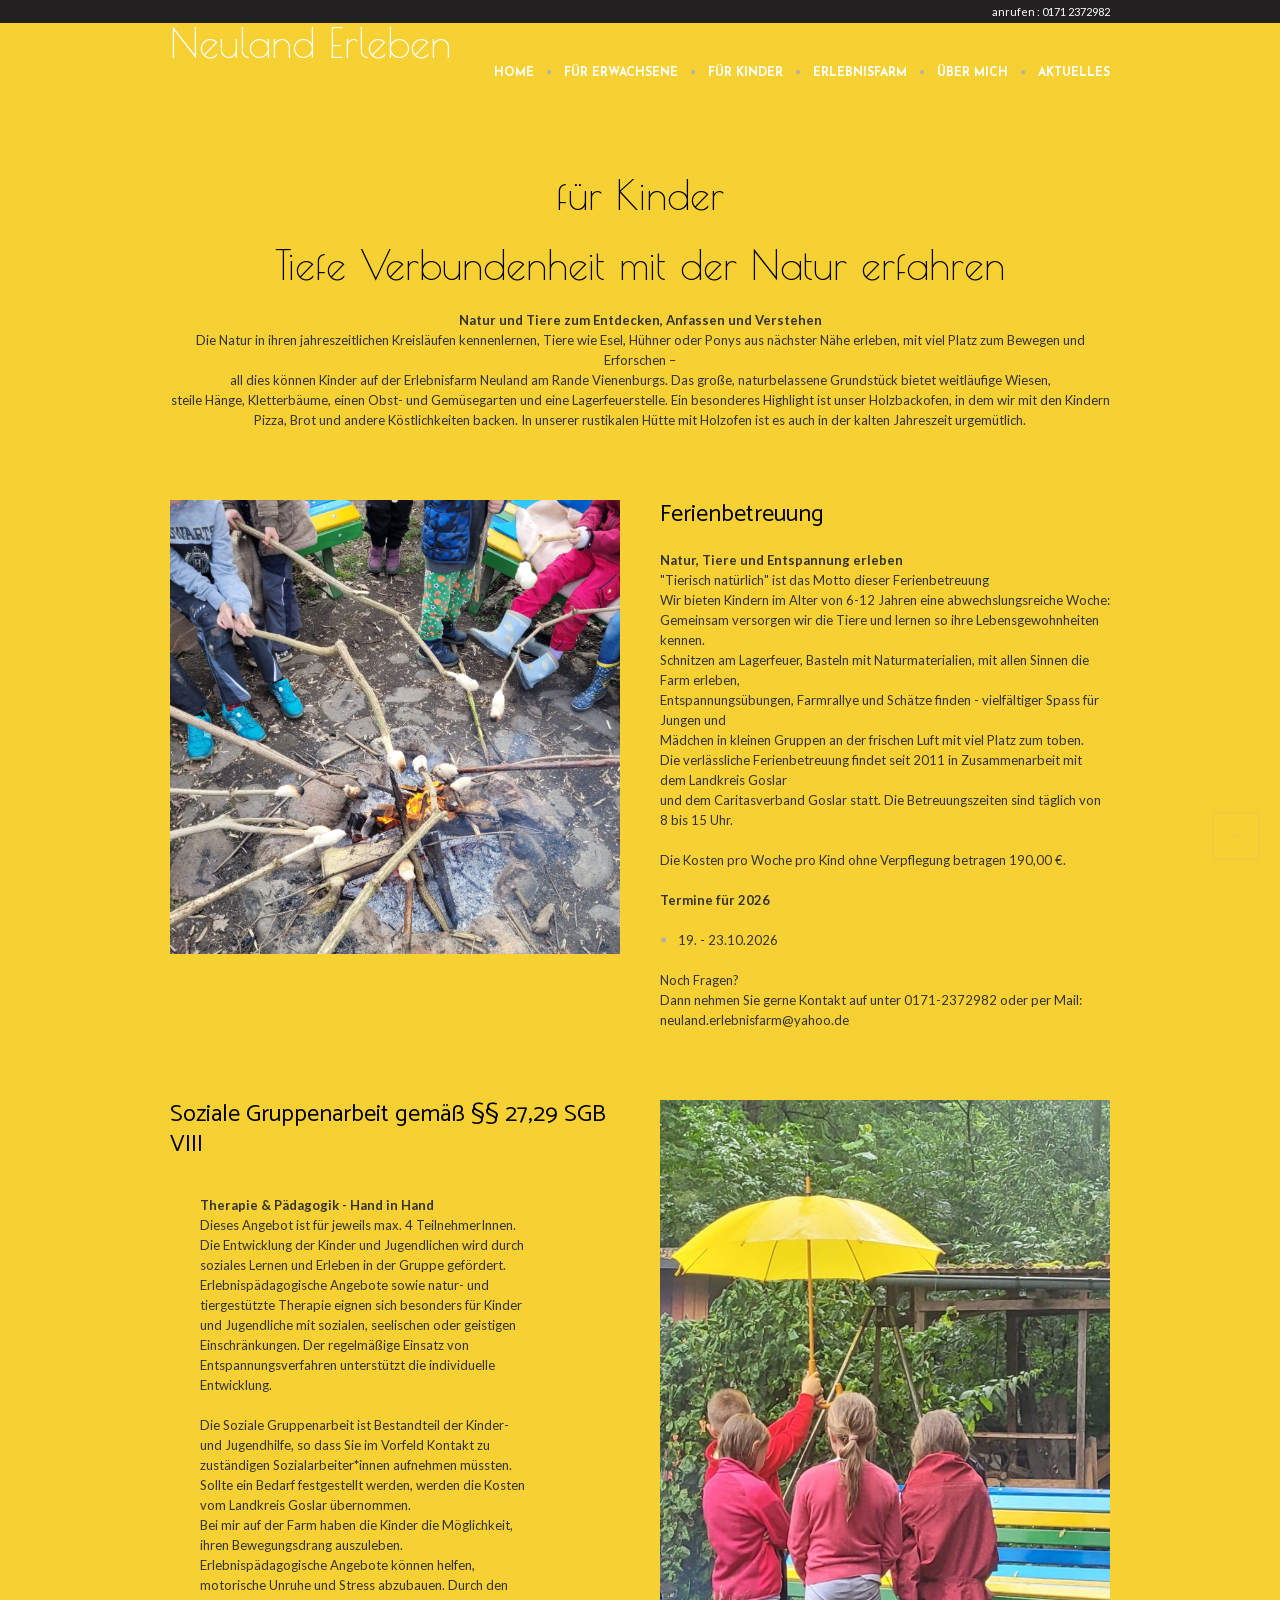
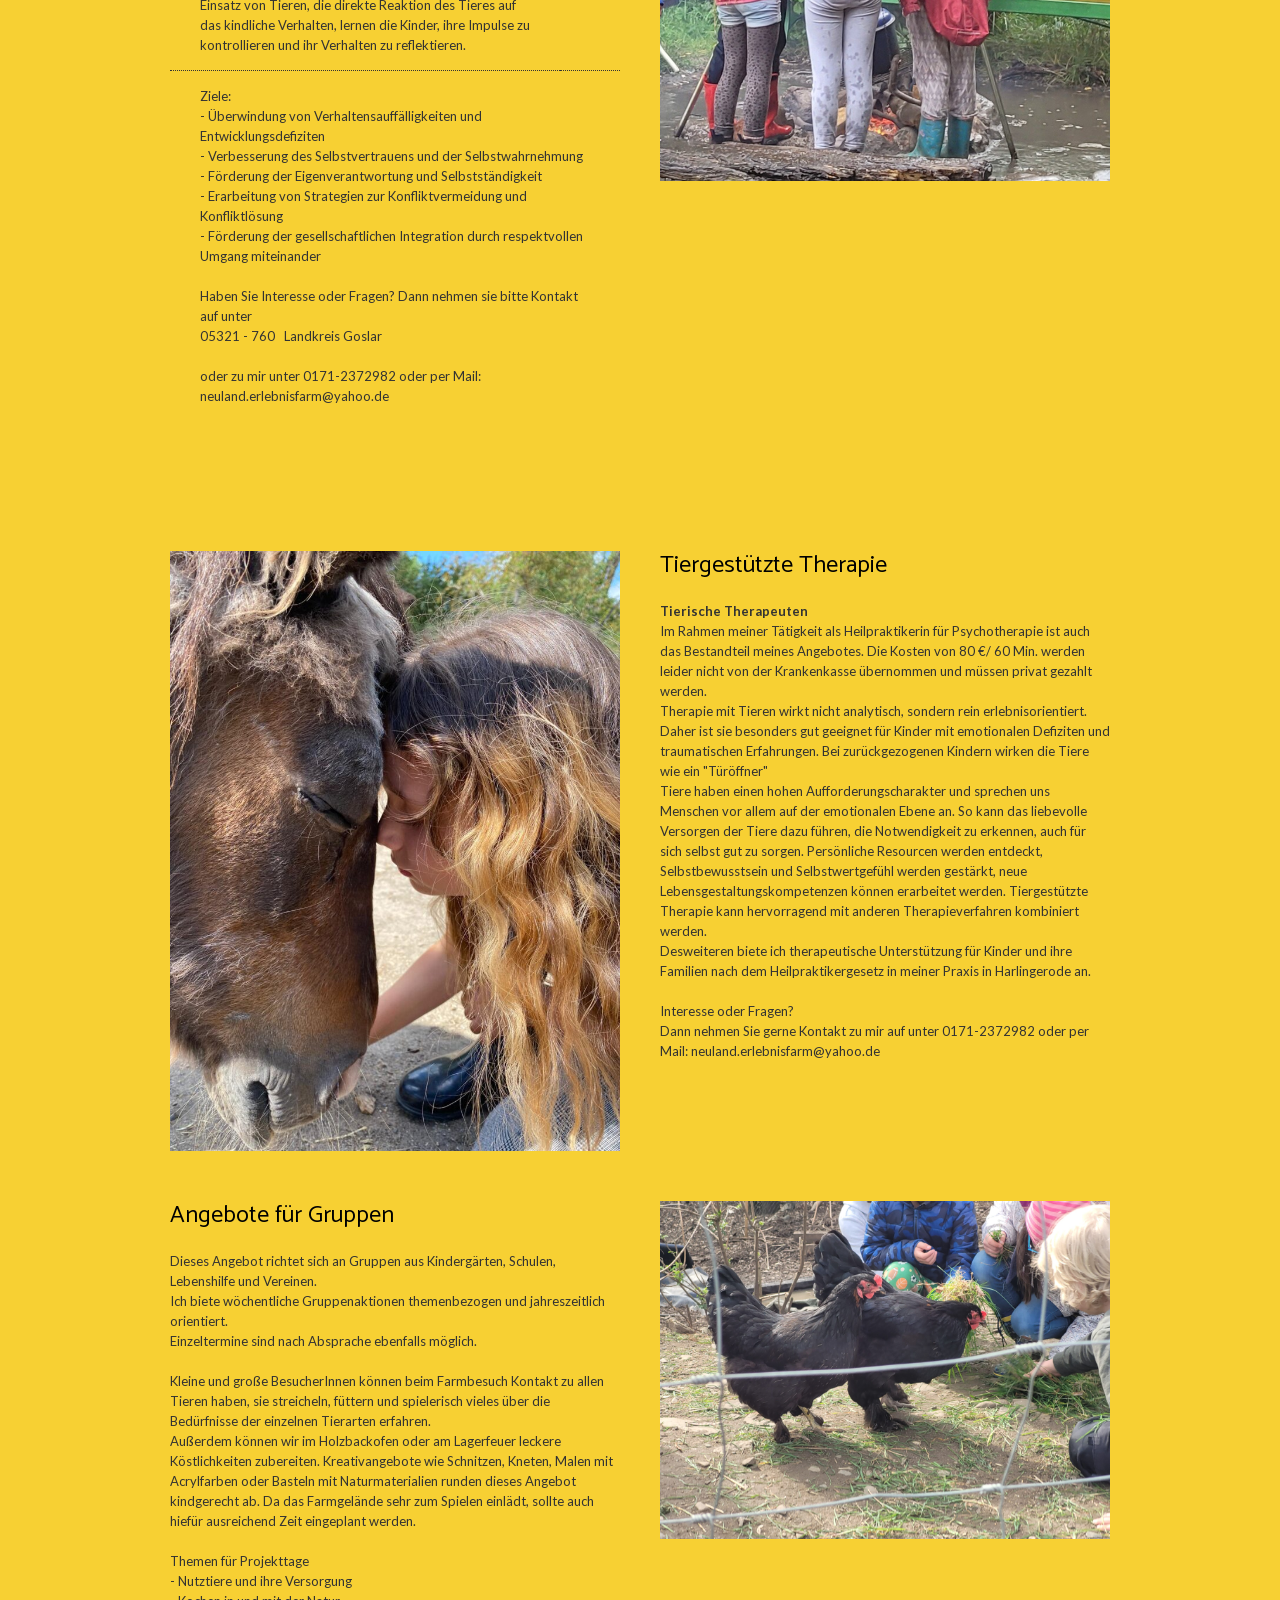
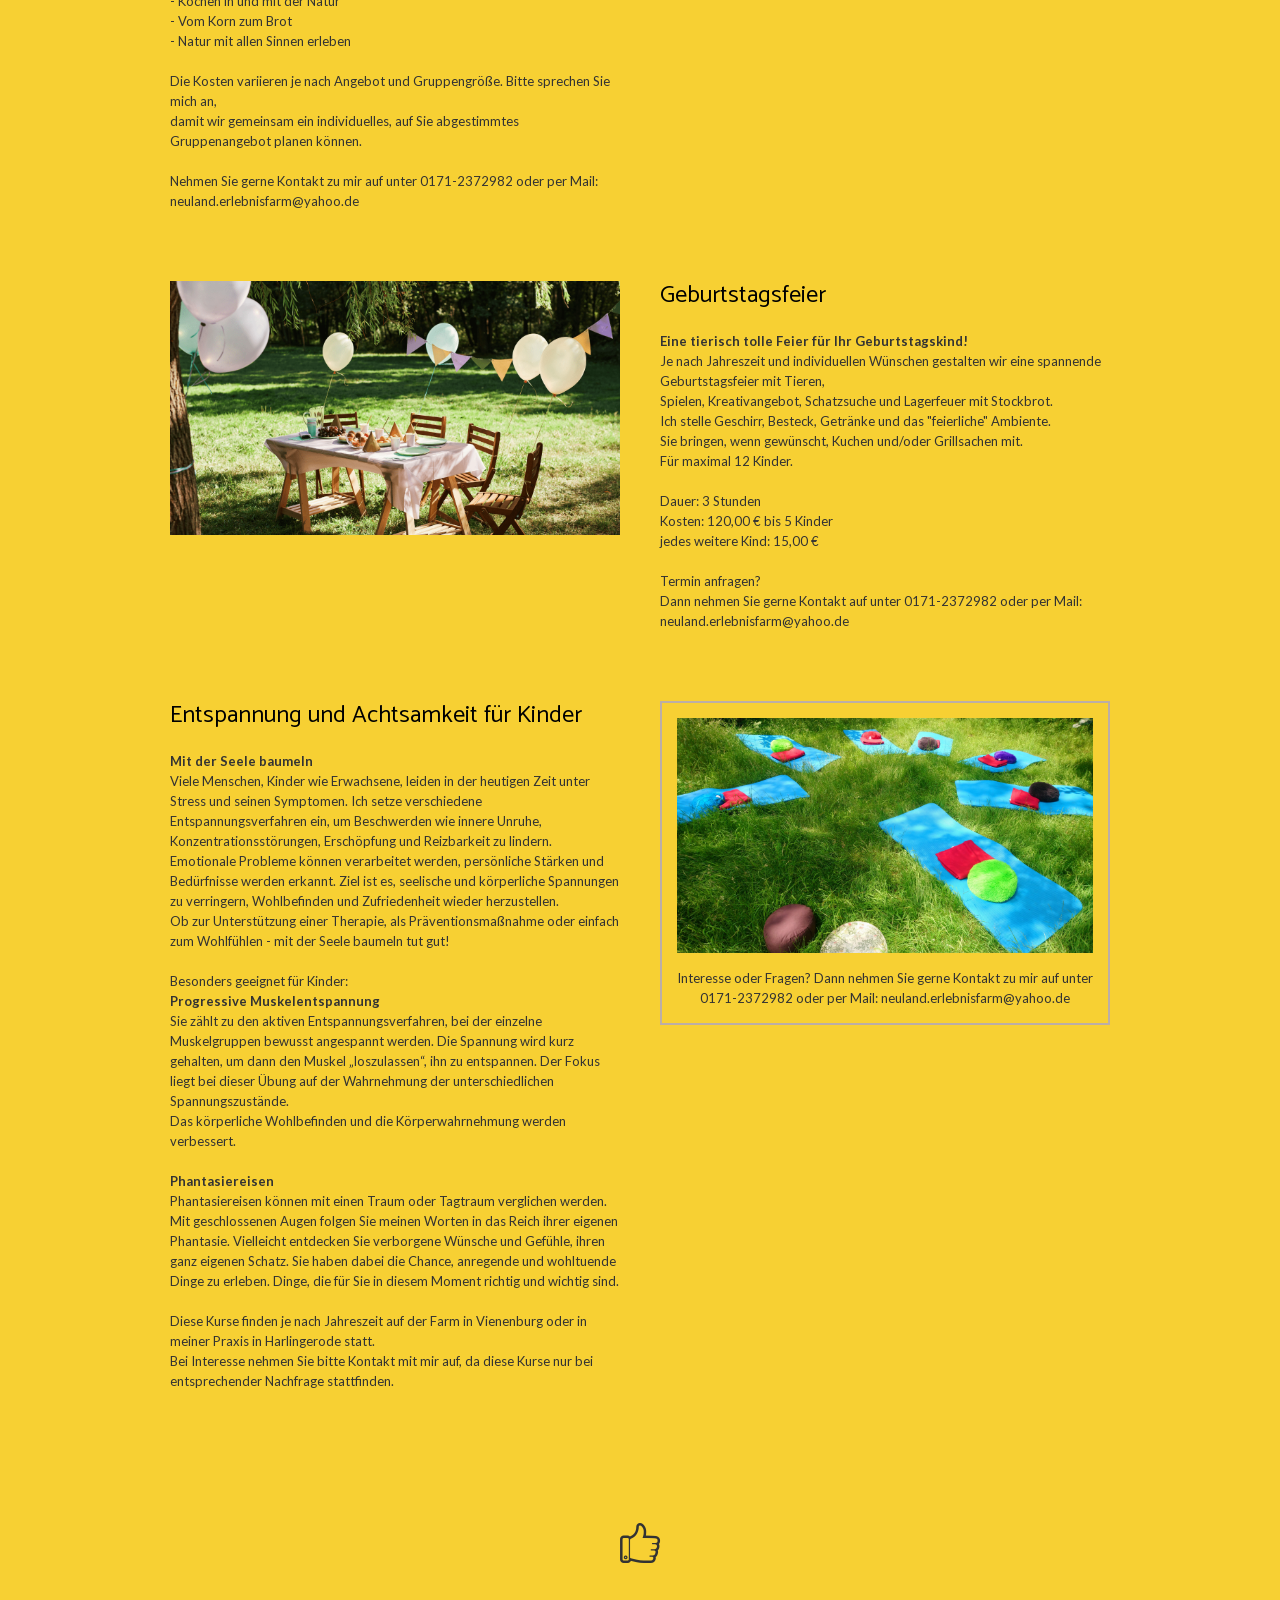
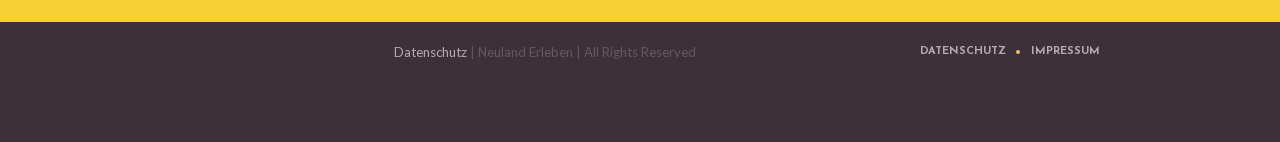
<file: for-children/index.html>
<!DOCTYPE html>
<html lang="de" class="cmsms_html">
<head>
<meta charset="UTF-8">
<meta name="viewport" content="width=device-width, initial-scale=1, maximum-scale=1">
<title>Für Kinder – Ferienbetreuung &amp; tiergestützte Therapie | Neuland Erleben</title>
<meta name="description" content="Ferienbetreuung, soziale Gruppenarbeit, tiergestützte Therapie, Geburtstagsfeiern und Entspannungskurse für Kinder auf der Erlebnisfarm Neuland in Vienenburg.">
<meta name="robots" content="index, follow">
<link rel="canonical" href="https://neuland-erleben.de/for-children/">
<meta property="og:type" content="website">
<meta property="og:locale" content="de_DE">
<meta property="og:site_name" content="Neuland Erleben">
<meta property="og:title" content="Für Kinder – Ferienbetreuung &amp; tiergestützte Therapie | Neuland Erleben">
<meta property="og:description" content="Ferienbetreuung, soziale Gruppenarbeit, tiergestützte Therapie, Geburtstagsfeiern und Entspannungskurse für Kinder auf der Erlebnisfarm Neuland in Vienenburg.">
<meta property="og:url" content="https://neuland-erleben.de/for-children/">
<meta property="og:image" content="https://neuland-erleben.de/wp-content/uploads/2024/08/Copy-of-Nicole-Website-Slider-1800-x-1000-px-1200-x-1800-px-1160x655.png">
<meta name="twitter:card" content="summary_large_image">
<base href="../">
<link rel="icon" href="wp-content/uploads/favicon/favicon-32x32.webp" sizes="32x32">
<link rel="icon" href="wp-content/uploads/favicon/favicon-192x192.webp" sizes="192x192">
<link rel="apple-touch-icon" href="wp-content/uploads/favicon/favicon-180x180.webp">
<link rel="stylesheet" href="fonts/fonts.css">
<link rel="stylesheet" href="wp-content/plugins/LayerSlider/assets/static/layerslider/css/layerslider.css" media="all">
<link rel="stylesheet" href="wp-content/themes/yoga-fit/style.css" media="screen, print">
<link rel="stylesheet" href="wp-content/themes/yoga-fit/css/style.css" media="screen, print">
<link rel="stylesheet" href="wp-content/themes/yoga-fit/css/adaptive.css" media="screen, print">
<link rel="stylesheet" href="wp-content/themes/yoga-fit/css/retina.css" media="screen">
<link rel="stylesheet" href="wp-content/themes/yoga-fit/css/fontello.css" media="screen">
<link rel="stylesheet" href="wp-content/themes/yoga-fit/css/cmsms-theme-icons-set.css" media="screen">
<link rel="stylesheet" href="wp-content/themes/yoga-fit/css/animate.css" media="screen">
<link rel="stylesheet" href="wp-content/themes/yoga-fit/css/ilightbox.css" media="screen">
<link rel="stylesheet" href="wp-content/themes/yoga-fit/css/ilightbox-skins/dark-skin.css" media="screen">
<link rel="stylesheet" href="wp-content/uploads/cmsms_styles/yoga-fit.css" media="screen">
<link rel="stylesheet" href="wp-content/themes/yoga-fit/gutenberg/css/frontend-style.css" media="screen">
<style id="wp-img-auto-sizes-contain-inline-css" type="text/css">
img:is([sizes=auto i],[sizes^="auto," i]){contain-intrinsic-size:3000px 1500px}
/*# sourceURL=wp-img-auto-sizes-contain-inline-css */
</style>
<style id="global-styles-inline-css" type="text/css">
:root{--wp--preset--aspect-ratio--square: 1;--wp--preset--aspect-ratio--4-3: 4/3;--wp--preset--aspect-ratio--3-4: 3/4;--wp--preset--aspect-ratio--3-2: 3/2;--wp--preset--aspect-ratio--2-3: 2/3;--wp--preset--aspect-ratio--16-9: 16/9;--wp--preset--aspect-ratio--9-16: 9/16;--wp--preset--color--black: #000000;--wp--preset--color--cyan-bluish-gray: #abb8c3;--wp--preset--color--white: #ffffff;--wp--preset--color--pale-pink: #f78da7;--wp--preset--color--vivid-red: #cf2e2e;--wp--preset--color--luminous-vivid-orange: #ff6900;--wp--preset--color--luminous-vivid-amber: #fcb900;--wp--preset--color--light-green-cyan: #7bdcb5;--wp--preset--color--vivid-green-cyan: #00d084;--wp--preset--color--pale-cyan-blue: #8ed1fc;--wp--preset--color--vivid-cyan-blue: #0693e3;--wp--preset--color--vivid-purple: #9b51e0;--wp--preset--color--color-1: #000000;--wp--preset--color--color-2: #ffffff;--wp--preset--color--color-3: #d43c18;--wp--preset--color--color-4: #5173a6;--wp--preset--color--color-5: #959595;--wp--preset--color--color-6: #c0c0c0;--wp--preset--color--color-7: #f4f4f4;--wp--preset--color--color-8: #e1e1e1;--wp--preset--gradient--vivid-cyan-blue-to-vivid-purple: linear-gradient(135deg,rgb(6,147,227) 0%,rgb(155,81,224) 100%);--wp--preset--gradient--light-green-cyan-to-vivid-green-cyan: linear-gradient(135deg,rgb(122,220,180) 0%,rgb(0,208,130) 100%);--wp--preset--gradient--luminous-vivid-amber-to-luminous-vivid-orange: linear-gradient(135deg,rgb(252,185,0) 0%,rgb(255,105,0) 100%);--wp--preset--gradient--luminous-vivid-orange-to-vivid-red: linear-gradient(135deg,rgb(255,105,0) 0%,rgb(207,46,46) 100%);--wp--preset--gradient--very-light-gray-to-cyan-bluish-gray: linear-gradient(135deg,rgb(238,238,238) 0%,rgb(169,184,195) 100%);--wp--preset--gradient--cool-to-warm-spectrum: linear-gradient(135deg,rgb(74,234,220) 0%,rgb(151,120,209) 20%,rgb(207,42,186) 40%,rgb(238,44,130) 60%,rgb(251,105,98) 80%,rgb(254,248,76) 100%);--wp--preset--gradient--blush-light-purple: linear-gradient(135deg,rgb(255,206,236) 0%,rgb(152,150,240) 100%);--wp--preset--gradient--blush-bordeaux: linear-gradient(135deg,rgb(254,205,165) 0%,rgb(254,45,45) 50%,rgb(107,0,62) 100%);--wp--preset--gradient--luminous-dusk: linear-gradient(135deg,rgb(255,203,112) 0%,rgb(199,81,192) 50%,rgb(65,88,208) 100%);--wp--preset--gradient--pale-ocean: linear-gradient(135deg,rgb(255,245,203) 0%,rgb(182,227,212) 50%,rgb(51,167,181) 100%);--wp--preset--gradient--electric-grass: linear-gradient(135deg,rgb(202,248,128) 0%,rgb(113,206,126) 100%);--wp--preset--gradient--midnight: linear-gradient(135deg,rgb(2,3,129) 0%,rgb(40,116,252) 100%);--wp--preset--font-size--small: 13px;--wp--preset--font-size--medium: 20px;--wp--preset--font-size--large: 36px;--wp--preset--font-size--x-large: 42px;--wp--preset--font-family--inter: "Inter", sans-serif;--wp--preset--font-family--cardo: Cardo;--wp--preset--spacing--20: 0.44rem;--wp--preset--spacing--30: 0.67rem;--wp--preset--spacing--40: 1rem;--wp--preset--spacing--50: 1.5rem;--wp--preset--spacing--60: 2.25rem;--wp--preset--spacing--70: 3.38rem;--wp--preset--spacing--80: 5.06rem;--wp--preset--shadow--natural: 6px 6px 9px rgba(0, 0, 0, 0.2);--wp--preset--shadow--deep: 12px 12px 50px rgba(0, 0, 0, 0.4);--wp--preset--shadow--sharp: 6px 6px 0px rgba(0, 0, 0, 0.2);--wp--preset--shadow--outlined: 6px 6px 0px -3px rgb(255, 255, 255), 6px 6px rgb(0, 0, 0);--wp--preset--shadow--crisp: 6px 6px 0px rgb(0, 0, 0);}:where(.is-layout-flex){gap: 0.5em;}:where(.is-layout-grid){gap: 0.5em;}body .is-layout-flex{display: flex;}.is-layout-flex{flex-wrap: wrap;align-items: center;}.is-layout-flex > :is(*, div){margin: 0;}body .is-layout-grid{display: grid;}.is-layout-grid > :is(*, div){margin: 0;}:where(.wp-block-columns.is-layout-flex){gap: 2em;}:where(.wp-block-columns.is-layout-grid){gap: 2em;}:where(.wp-block-post-template.is-layout-flex){gap: 1.25em;}:where(.wp-block-post-template.is-layout-grid){gap: 1.25em;}.has-black-color{color: var(--wp--preset--color--black) !important;}.has-cyan-bluish-gray-color{color: var(--wp--preset--color--cyan-bluish-gray) !important;}.has-white-color{color: var(--wp--preset--color--white) !important;}.has-pale-pink-color{color: var(--wp--preset--color--pale-pink) !important;}.has-vivid-red-color{color: var(--wp--preset--color--vivid-red) !important;}.has-luminous-vivid-orange-color{color: var(--wp--preset--color--luminous-vivid-orange) !important;}.has-luminous-vivid-amber-color{color: var(--wp--preset--color--luminous-vivid-amber) !important;}.has-light-green-cyan-color{color: var(--wp--preset--color--light-green-cyan) !important;}.has-vivid-green-cyan-color{color: var(--wp--preset--color--vivid-green-cyan) !important;}.has-pale-cyan-blue-color{color: var(--wp--preset--color--pale-cyan-blue) !important;}.has-vivid-cyan-blue-color{color: var(--wp--preset--color--vivid-cyan-blue) !important;}.has-vivid-purple-color{color: var(--wp--preset--color--vivid-purple) !important;}.has-black-background-color{background-color: var(--wp--preset--color--black) !important;}.has-cyan-bluish-gray-background-color{background-color: var(--wp--preset--color--cyan-bluish-gray) !important;}.has-white-background-color{background-color: var(--wp--preset--color--white) !important;}.has-pale-pink-background-color{background-color: var(--wp--preset--color--pale-pink) !important;}.has-vivid-red-background-color{background-color: var(--wp--preset--color--vivid-red) !important;}.has-luminous-vivid-orange-background-color{background-color: var(--wp--preset--color--luminous-vivid-orange) !important;}.has-luminous-vivid-amber-background-color{background-color: var(--wp--preset--color--luminous-vivid-amber) !important;}.has-light-green-cyan-background-color{background-color: var(--wp--preset--color--light-green-cyan) !important;}.has-vivid-green-cyan-background-color{background-color: var(--wp--preset--color--vivid-green-cyan) !important;}.has-pale-cyan-blue-background-color{background-color: var(--wp--preset--color--pale-cyan-blue) !important;}.has-vivid-cyan-blue-background-color{background-color: var(--wp--preset--color--vivid-cyan-blue) !important;}.has-vivid-purple-background-color{background-color: var(--wp--preset--color--vivid-purple) !important;}.has-black-border-color{border-color: var(--wp--preset--color--black) !important;}.has-cyan-bluish-gray-border-color{border-color: var(--wp--preset--color--cyan-bluish-gray) !important;}.has-white-border-color{border-color: var(--wp--preset--color--white) !important;}.has-pale-pink-border-color{border-color: var(--wp--preset--color--pale-pink) !important;}.has-vivid-red-border-color{border-color: var(--wp--preset--color--vivid-red) !important;}.has-luminous-vivid-orange-border-color{border-color: var(--wp--preset--color--luminous-vivid-orange) !important;}.has-luminous-vivid-amber-border-color{border-color: var(--wp--preset--color--luminous-vivid-amber) !important;}.has-light-green-cyan-border-color{border-color: var(--wp--preset--color--light-green-cyan) !important;}.has-vivid-green-cyan-border-color{border-color: var(--wp--preset--color--vivid-green-cyan) !important;}.has-pale-cyan-blue-border-color{border-color: var(--wp--preset--color--pale-cyan-blue) !important;}.has-vivid-cyan-blue-border-color{border-color: var(--wp--preset--color--vivid-cyan-blue) !important;}.has-vivid-purple-border-color{border-color: var(--wp--preset--color--vivid-purple) !important;}.has-vivid-cyan-blue-to-vivid-purple-gradient-background{background: var(--wp--preset--gradient--vivid-cyan-blue-to-vivid-purple) !important;}.has-light-green-cyan-to-vivid-green-cyan-gradient-background{background: var(--wp--preset--gradient--light-green-cyan-to-vivid-green-cyan) !important;}.has-luminous-vivid-amber-to-luminous-vivid-orange-gradient-background{background: var(--wp--preset--gradient--luminous-vivid-amber-to-luminous-vivid-orange) !important;}.has-luminous-vivid-orange-to-vivid-red-gradient-background{background: var(--wp--preset--gradient--luminous-vivid-orange-to-vivid-red) !important;}.has-very-light-gray-to-cyan-bluish-gray-gradient-background{background: var(--wp--preset--gradient--very-light-gray-to-cyan-bluish-gray) !important;}.has-cool-to-warm-spectrum-gradient-background{background: var(--wp--preset--gradient--cool-to-warm-spectrum) !important;}.has-blush-light-purple-gradient-background{background: var(--wp--preset--gradient--blush-light-purple) !important;}.has-blush-bordeaux-gradient-background{background: var(--wp--preset--gradient--blush-bordeaux) !important;}.has-luminous-dusk-gradient-background{background: var(--wp--preset--gradient--luminous-dusk) !important;}.has-pale-ocean-gradient-background{background: var(--wp--preset--gradient--pale-ocean) !important;}.has-electric-grass-gradient-background{background: var(--wp--preset--gradient--electric-grass) !important;}.has-midnight-gradient-background{background: var(--wp--preset--gradient--midnight) !important;}.has-small-font-size{font-size: var(--wp--preset--font-size--small) !important;}.has-medium-font-size{font-size: var(--wp--preset--font-size--medium) !important;}.has-large-font-size{font-size: var(--wp--preset--font-size--large) !important;}.has-x-large-font-size{font-size: var(--wp--preset--font-size--x-large) !important;}
/*# sourceURL=global-styles-inline-css */
</style>
<style id="classic-theme-styles-inline-css" type="text/css">
/*! This file is auto-generated */
.wp-block-button__link{color:#fff;background-color:#32373c;border-radius:9999px;box-shadow:none;text-decoration:none;padding:calc(.667em + 2px) calc(1.333em + 2px);font-size:1.125em}.wp-block-file__button{background:#32373c;color:#fff;text-decoration:none}
/*# sourceURL=/wp-includes/css/classic-themes.min.css */
</style>
<style type="text/css">
	.header_top,
	.header_top_outer,
	.header_top_inner, 
	.header_top_aligner {
		height : 23px;
	}
	
	.header_mid,
	.header_mid_outer,
	.header_mid .header_mid_inner .social_wrap,
	.header_mid .header_mid_inner .social_but_wrap,
	.header_mid .header_mid_inner .search_wrap_in_inner,
	.header_mid .header_mid_inner .slogan_wrap_inner,
	.header_mid .header_mid_inner .side_logo_nav_wrap,
	.header_mid .header_mid_inner .logo,
	.header_mid .header_mid_inner .resp_nav_wrap_inner {
		height : 100px;
	}
	
	.enable_logo_side #header.navi_scrolled .header_mid,
	.enable_logo_side #header.navi_scrolled .header_mid_outer,
	.enable_logo_side #header.navi_scrolled .header_mid .header_mid_inner .social_wrap,
	.enable_logo_side #header.navi_scrolled .header_mid .header_mid_inner .social_but_wrap,
	.enable_logo_side #header.navi_scrolled .header_mid .header_mid_inner .search_wrap_in_inner,
	.enable_logo_side #header.navi_scrolled .header_mid .header_mid_inner .side_logo_nav_wrap,
	
	#header.navi_scrolled .search_wrap,
	#header.navi_scrolled .logo_wrap,
	.navi_scrolled nav > div > ul,
	.navi_scrolled nav > div > ul > li,
	.navi_scrolled nav > div > ul > li > a,
	.header_bot,
	.header_line_wrap,
	.header_line,
	.search_but_align,
	.header_bot_outer,
	.enable_logo_side #header #navigation > li > a,
	.header_bot .header_bot_inner nav > div > ul,
	.header_bot .header_bot_inner nav > div > ul > li,
	.header_bot .header_bot_inner nav > div > ul > li > a {
		height : 60px;
	}
	
	.enable_logo_side #header.navi_scrolled {
		padding-top : 100px !important;
	}
	
	#page .top_img_height {
		height : 100px;
	}
	
	#page.enable_header_top .top_img_height {
		height : 123px;
	}
	
	#page.enable_header_bottom .top_img_height {
		height : 160px;
	}
	
	#page.enable_header_top.enable_header_bottom .top_img_height {
		height : 183px;
	}
	
	#page .headline.cmsms_headline_disabled {
		padding-top : 100px;
	}
	
	#page.enable_header_top .error_inner, 
	#page.enable_header_top .headline.cmsms_headline_disabled {
		padding-top : 123px;
	}
	
	#page.enable_header_bottom .error_inner, 
	#page.enable_header_bottom .headline.cmsms_headline_disabled {
		padding-top : 160px;
	}
	
	#page.enable_header_top.enable_header_bottom .error_inner, 
	#page.enable_header_top.enable_header_bottom .headline.cmsms_headline_disabled {
		padding-top : 183px;
	}@media only screen and (max-width: 1024px) {
		.header_top,
		.header_top_outer,
		.header_top_inner,
		.header_top_aligner,
		.header_mid,
		.header_mid_outer,
		.header_mid .header_mid_inner .social_wrap,
		.header_mid .header_mid_inner .social_but_wrap,
		.header_mid .header_mid_inner .search_wrap_in_inner,
		.header_mid .header_mid_inner .slogan_wrap_inner,
		.header_mid .header_mid_inner .side_logo_nav_wrap,
		.header_bot,
		.header_line_wrap,
		.header_line,
		.search_but_align,
		.header_bot_outer,
		.enable_logo_side #header #navigation > li > a,
		.header_bot .header_bot_inner nav > div > ul,
		.header_bot .header_bot_inner nav > div > ul > li,
		.header_bot .header_bot_inner nav > div > ul > li > a {
			height : auto;
		}
		
		#page.fixed_header #middle,
		#page.fixed_header.enable_header_top #middle,
		#page.fixed_header.enable_header_bottom #middle,
		#page.fixed_header.enable_header_top.enable_header_bottom #middle {
			padding-top : 0px !important;
		}
	}
	
	@media only screen and (max-width: 767px) {
		.header_mid .header_mid_inner .resp_nav_wrap_inner {
			height : auto;
		}
	}
	#footer.cmsms_footer_default .footer_inner {
		min-height:520px;
	}
	
	.fixed_footer #main {
		margin-bottom:520px;
	}
</style>
<script>var LS_Meta = {"v":"7.11.1","fixGSAP":"1"};</script>
<script src="wp-includes/js/jquery/jquery.min.js"></script>
<script src="wp-includes/js/jquery/jquery-migrate.min.js"></script>
<script src="wp-content/plugins/LayerSlider/assets/static/layerslider/js/layerslider.utils.js"></script>
<script src="wp-content/plugins/LayerSlider/assets/static/layerslider/js/layerslider.kreaturamedia.jquery.js"></script>
<script src="wp-content/plugins/LayerSlider/assets/static/layerslider/js/layerslider.transitions.js"></script>
</head>
<body class="page-for-children page-template-default page wp-theme-yoga-fit theme-yoga-fit">

<!-- _________________________ Start Page _________________________ -->
<div id="page" class="csstransition cmsms_responsive cmsms_liquid fixed_header enable_header_top enable_logo_side hfeed site">
<!-- _________________________ Start Main _________________________ -->
<div id="main">
<!-- _________________________ Start Header _________________________ -->
<header id="header">
			<div class="header_top" data-height="23">
			<div class="header_top_outer">
				<div class="header_top_inner">
				<div class="header_top_right"><div class="header_top_aligner"></div><div class="nav_wrap"><a class="responsive_top_nav cmsms_theme_icon_resp_nav" href="javascript:void(0);"></a><nav><div class="menu-top-line-navigation-container"><ul id="top_line_nav" class="top_line_nav"><li id="menu-item-8465" class="menu-item menu-item-type-custom menu-item-object-custom menu-item-8465"><a><span>anrufen : 0171 2372982</span></a></li>
</ul></div></nav></div></div>					<div class="cl"></div>
				</div>
			</div>
			<div class="cl"></div>
			<div class="header_top_but closed">
				<div class="header_top_but_arrow"></div>
			</div>
		</div>
		<div class="header_mid" data-height="100">
		<div class="header_mid_outer">
			<div class="header_mid_inner">
				<div class="logo_wrap"><a href="./" title="Neuland Erleben" class="logo">
	<span class="logo_aligner"></span><span class="logo_text_wrap"><span class="title">Neuland Erleben</span>
</span></a></div>
					<div class="resp_nav_wrap">
						<div class="resp_nav_wrap_inner">
							<a class="responsive_nav cmsms_theme_icon_resp_nav" href="javascript:void(0);"></a>
													</div>
					</div>
				<div class="resp_cl"></div><div class="side_logo_nav_wrap"><div class="side_logo_nav"><!-- _________________________ Start Navigation _________________________ -->
<nav role="navigation">	<div class="menu-main-menu-created-by-varun-container"><ul id="navigation" class="navigation"><li id="menu-item-8749" class="menu-item menu-item-type-post_type menu-item-object-page menu-item-home menu-item-8749 menu-item-depth-0"><a href="./"><span class="nav_bg_clr"></span><span>Home</span></a></li>
<li id="menu-item-8745" class="menu-item menu-item-type-post_type menu-item-object-page menu-item-8745 menu-item-depth-0"><a href="for-adults/"><span class="nav_bg_clr"></span><span>für Erwachsene</span></a></li>
<li id="menu-item-8746" class="menu-item menu-item-type-post_type menu-item-object-page menu-item-8746 menu-item-depth-0 current-menu-item current_page_item"><a href="for-children/"><span class="nav_bg_clr"></span><span>für Kinder</span></a></li>
<li id="menu-item-8840" class="menu-item menu-item-type-post_type menu-item-object-page menu-item-8840 menu-item-depth-0"><a href="the-farm/"><span class="nav_bg_clr"></span><span>Erlebnisfarm</span></a></li>
<li id="menu-item-8747" class="menu-item menu-item-type-post_type menu-item-object-page menu-item-8747 menu-item-depth-0"><a href="about/"><span class="nav_bg_clr"></span><span>über mich</span></a></li>
<li id="menu-item-9305" class="menu-item menu-item-type-post_type menu-item-object-page menu-item-9305 menu-item-depth-0"><a href="aktuelles/"><span class="nav_bg_clr"></span><span>Aktuelles</span></a></li>
</ul></div>
</nav>
<!-- _________________________ Finish Navigation _________________________ -->
</div></div>				<div class="cl"></div>
			</div>
		</div>
	</div>
	</header>
<!-- _________________________ Finish Header _________________________ -->
	<style type="text/css">
		@media only screen and (min-width: 768px) {
			.headline_inner {
				min-height:70px;
			}
		}
	</style>
<!-- _________________________ Start Middle _________________________ -->
<div id="middle">
<div class="middle_inner">
<div class="content_wrap fullwidth">
<!-- Start Content -->
<div class="middle_content entry">
</div></div>
<div class="cmsms_row cmsms_color_scheme_default page_title_row">
<div class="cmsms_row_outer_parent" style="padding-top:50px; padding-bottom:20px;">
<div class="cmsms_row_outer">
<div class="cmsms_row_inner">
<div class="cmsms_row_margin">
<div class="cmsms_column one_first">
<div class="cmsms_heading_wrap cmsms_heading_align_center" style="text-align:center;">
	<h1 class="cmsms_heading" style="font-weight:normal;">für Kinder</h1>
</div>
</div>
</div>
</div>
</div>
</div>
</div>
<style type="text/css"> 
#cmsms_row_0000000000010_00000016 .cmsms_row_outer_parent { 
	padding-top: 0px; 
} 

#cmsms_row_0000000000010_00000016 .cmsms_row_outer_parent { 
	padding-bottom: 50px; 
} 

</style><div id="cmsms_row_0000000000010_00000016" class="cmsms_row cmsms_color_scheme_default">
<div class="cmsms_row_outer_parent">
<div class="cmsms_row_outer">
<div class="cmsms_row_inner">
<div class="cmsms_row_margin">
<div class="cmsms_column one_first">
<style type="text/css"> 
#cmsms_heading_0000000000011_00000017 { 
	text-align:center; 
	margin-top:0px; 
	margin-bottom:20px; 
} 

#cmsms_heading_0000000000011_00000017 .cmsms_heading { 
	text-align:center; 
} 

#cmsms_heading_0000000000011_00000017 .cmsms_heading, #cmsms_heading_0000000000011_00000017 .cmsms_heading a { 
	font-weight:normal; 
	font-style:normal; 
} 

</style>
<div id="cmsms_heading_0000000000011_00000017" class="cmsms_heading_wrap cmsms_heading_align_center" data-animation="bounceIn" data-delay="0">
	<h1 class="cmsms_heading">Tiefe Verbundenheit mit der Natur erfahren</h1>
</div><div class="cmsms_text" data-animation="bounceIn" data-delay="0">
<p class="Stil29" style="text-align: center;" align="center"><span class="Stil32"><strong>Natur und Tiere zum Entdecken, Anfassen und Verstehen</strong> </span><br />
<span class="Stil32">Die Natur in ihren jahreszeitlichen Kreisläufen kennenlernen, Tiere wie Esel, Hühner oder </span><span class="Stil32">Ponys aus nächster Nähe erleben, mit viel Platz zum Bewegen und Erforschen –<br />
all dies können Kinder auf der Erlebnisfarm Neuland am Rande Vienenburgs. Das große, naturbelassene Grundstück bietet weitläufige Wiesen,<br />
steile Hänge, Kletterbäume, einen Obst- und Gemüsegarten und eine Lagerfeuerstelle. Ein besonderes Highlight ist unser Holzbackofen, in dem wir mit den Kindern Pizza, Brot und andere Köstlichkeiten backen. In unserer rustikalen Hütte mit Holzofen ist es auch in der kalten Jahreszeit urgemütlich.</span></p>
</div>
</div>
</div>
</div>
</div>
</div>
</div>
<style type="text/css"> 
#cmsms_row_0000000000012_00000018 .cmsms_row_outer_parent { 
	padding-top: 0px; 
} 

#cmsms_row_0000000000012_00000018 .cmsms_row_outer_parent { 
	padding-bottom: 50px; 
} 

</style><div id="cmsms_row_0000000000012_00000018" class="cmsms_row cmsms_color_scheme_default">
<div class="cmsms_row_outer_parent">
<div class="cmsms_row_outer">
<div class="cmsms_row_inner">
<div class="cmsms_row_margin">
<div class="cmsms_column one_half">
<div class="cmsms_img  cmsms_image_n" data-animation="bounceIn" data-delay="0">
<img src="wp-content/uploads/2024/09/20240318_120339-scaled.jpg" alt="Ferienbetreuung auf der Erlebnisfarm" />
</div>
</div>
<div class="cmsms_column one_half">
<style type="text/css"> 
#cmsms_heading_0000000000013_00000019 { 
	text-align:left; 
	margin-top:0px; 
	margin-bottom:20px; 
} 

#cmsms_heading_0000000000013_00000019 .cmsms_heading { 
	text-align:left; 
} 

#cmsms_heading_0000000000013_00000019 .cmsms_heading, #cmsms_heading_0000000000013_00000019 .cmsms_heading a { 
	font-weight:normal; 
	font-style:normal; 
} 

</style>
<div id="cmsms_heading_0000000000013_00000019" class="cmsms_heading_wrap cmsms_heading_align_left" data-animation="bounceIn" data-delay="0">
	<h3 class="cmsms_heading">Ferienbetreuung</h3>
</div><div class="cmsms_text" data-animation="bounceIn" data-delay="0">
<p><strong><span class="Stil65">Natur, Tiere und Entspannung erleben</span></strong><br />
"Tierisch natürlich" ist das Motto dieser Ferienbetreuung<br />
Wir bieten Kindern im Alter von 6-12 Jahren eine abwechslungsreiche Woche:<br />
Gemeinsam versorgen wir die Tiere und lernen so ihre Lebensgewohnheiten kennen.<br />
Schnitzen am Lagerfeuer, Basteln mit Naturmaterialien, mit allen Sinnen die Farm erleben,<br />
Entspannungsübungen, Farmrallye und Schätze finden - vielfältiger Spass für Jungen und<br />
Mädchen in kleinen Gruppen an der frischen Luft mit viel Platz zum toben.<br />
Die verlässliche Ferienbetreuung findet seit 2011 in Zusammenarbeit mit dem Landkreis Goslar<br />
und dem Caritasverband Goslar statt. Die Betreuungszeiten sind täglich von 8 bis 15 Uhr.</p>
<p>Die Kosten pro Woche pro Kind ohne Verpflegung betragen 190,00 €.</p>
<p><strong>Termine für 2026</strong></p>
<ul>
<li>19. - 23.10.2026</li>
</ul>
<p>Noch Fragen?<br />
Dann nehmen Sie gerne Kontakt auf unter 0171-2372982 oder per Mail: neuland.erlebnisfarm@yahoo.de</p>
</div>
</div>
</div>
</div>
</div>
</div>
</div>
<style type="text/css"> 
#cmsms_row_0000000000014_00000020 .cmsms_row_outer_parent { 
	padding-top: 0px; 
} 

#cmsms_row_0000000000014_00000020 .cmsms_row_outer_parent { 
	padding-bottom: 50px; 
} 

</style><div id="cmsms_row_0000000000014_00000020" class="cmsms_row cmsms_color_scheme_default">
<div class="cmsms_row_outer_parent">
<div class="cmsms_row_outer">
<div class="cmsms_row_inner">
<div class="cmsms_row_margin">
<div class="cmsms_column one_half">
<style type="text/css"> 
#cmsms_heading_0000000000015_00000021 { 
	text-align:left; 
	margin-top:0px; 
	margin-bottom:20px; 
} 

#cmsms_heading_0000000000015_00000021 .cmsms_heading { 
	text-align:left; 
} 

#cmsms_heading_0000000000015_00000021 .cmsms_heading, #cmsms_heading_0000000000015_00000021 .cmsms_heading a { 
	font-weight:normal; 
	font-style:normal; 
} 

</style>
<div id="cmsms_heading_0000000000015_00000021" class="cmsms_heading_wrap cmsms_heading_align_left" data-animation="bounceIn" data-delay="0">
	<h3 class="cmsms_heading">Soziale Gruppenarbeit gemäß §§ 27,29 SGB VIII</h3>
</div><div class="cmsms_text" data-animation="bounceIn" data-delay="0">
<table id="table9" border="0" width="92%">
<tbody>
<tr>
<td height="7">
<p class="Stil41" style="text-align: left;" align="center"><strong>Therapie &amp; Pädagogik - Hand in Hand</strong><br />
<span class="Stil39">Dieses Angebot ist für jeweils max. 4 TeilnehmerInnen. Die Entwicklung der Kinder und Jugendlichen wird durch soziales Lernen und Erleben in der Gruppe gefördert. Erlebnispädagogische Angebote sowie natur- und tiergestützte Therapie eignen sich besonders für Kinder und Jugendliche mit sozialen, seelischen oder geistigen Einschränkungen. Der regelmäßige Einsatz von Entspannungsverfahren unterstützt die individuelle Entwicklung. </span></p>
<div dir="ltr">Die Soziale Gruppenarbeit ist Bestandteil der Kinder- und Jugendhilfe, so dass Sie im Vorfeld Kontakt zu zuständigen Sozialarbeiter*innen aufnehmen müssten. Sollte ein Bedarf festgestellt werden, werden die Kosten vom Landkreis Goslar übernommen.</div>
<div dir="ltr">Bei mir auf der Farm haben die Kinder die Möglichkeit, ihren Bewegungsdrang auszuleben. Erlebnispädagogische Angebote können helfen, motorische Unruhe und Stress abzubauen. Durch den Einsatz von Tieren, die direkte Reaktion des Tieres auf das kindliche Verhalten, lernen die Kinder, ihre Impulse zu kontrollieren und ihr Verhalten zu reflektieren.</div>
</td>
<td height="7">
<div style="text-align: left;" align="center"></div>
</td>
</tr>
<tr>
<td class="Stil41" colspan="2" height="7">
<p class="Stil39"><span class="Stil41">Ziele:</span><br />
- Überwindung von Verhaltensauffälligkeiten und Entwicklungsdefiziten<br />
- Verbesserung des Selbstvertrauens und der Selbstwahrnehmung<br />
- Förderung der Eigenverantwortung und Selbstständigkeit<br />
- Erarbeitung von Strategien zur Konfliktvermeidung und Konfliktlösung<br />
- Förderung der gesellschaftlichen Integration durch respektvollen Umgang miteinander</p>
<p>Haben Sie Interesse oder Fragen? Dann nehmen sie bitte Kontakt auf unter<br />
05321 - 760   Landkreis Goslar</p>
<p>oder zu mir unter 0171-2372982 oder per Mail: neuland.erlebnisfarm@yahoo.de</td>
</tr>
</tbody>
</table>
<p><span style="font-weight: 400;"> </span></p>
</div>
</div>
<div class="cmsms_column one_half">
<div class="cmsms_img  cmsms_image_n" data-animation="bounceIn" data-delay="0">
<img src="wp-content/uploads/2024/09/20240712_115245.jpg" alt="Tiergestützte Therapie mit Kindern" />
</div>
</div>
</div>
</div>
</div>
</div>
</div>
<style type="text/css"> 
#cmsms_row_0000000000016_00000022 .cmsms_row_outer_parent { 
	padding-top: 0px; 
} 

#cmsms_row_0000000000016_00000022 .cmsms_row_outer_parent { 
	padding-bottom: 50px; 
} 

</style><div id="cmsms_row_0000000000016_00000022" class="cmsms_row cmsms_color_scheme_default">
<div class="cmsms_row_outer_parent">
<div class="cmsms_row_outer">
<div class="cmsms_row_inner">
<div class="cmsms_row_margin">
<div class="cmsms_column one_half">
<div class="aligncenter">
<div class="cmsms_img  cmsms_image_c" data-animation="bounceIn" data-delay="0">
<img src="wp-content/uploads/2024/11/IMG-20200729-WA0040-768x1024.jpg" alt="Kind mit Tier auf der Erlebnisfarm" />
</div>
</div>
</div>
<div class="cmsms_column one_half">
<style type="text/css"> 
#cmsms_heading_0000000000017_00000023 { 
	text-align:left; 
	margin-top:0px; 
	margin-bottom:20px; 
} 

#cmsms_heading_0000000000017_00000023 .cmsms_heading { 
	text-align:left; 
} 

#cmsms_heading_0000000000017_00000023 .cmsms_heading, #cmsms_heading_0000000000017_00000023 .cmsms_heading a { 
	font-weight:normal; 
	font-style:normal; 
} 

</style>
<div id="cmsms_heading_0000000000017_00000023" class="cmsms_heading_wrap cmsms_heading_align_left" data-animation="bounceIn" data-delay="0">
	<h3 class="cmsms_heading">Tiergestützte Therapie</h3>
</div><div class="cmsms_text" data-animation="bounceIn" data-delay="0">
<p><span style="font-weight: 400;"><strong>Tierische Therapeuten</strong><br />
<span class="Stil34"> Im Rahmen meiner Tätigkeit als Heilpraktikerin für Psychotherapie ist auch das Bestandteil meines Angebotes. Die Kosten von 80 €/ 60 Min. werden leider nicht von der Krankenkasse übernommen und müssen privat gezahlt werden.<br />
Therapie mit Tieren wirkt nicht analytisch, sondern rein erlebnisorientiert. Daher ist sie besonders gut geeignet für Kinder mit emotionalen Defiziten und traumatischen Erfahrungen. Bei zurückgezogenen Kindern wirken die Tiere wie ein "Türöffner"<br />
Tiere haben einen hohen Aufforderungscharakter und sprechen uns Menschen vor allem auf der emotionalen Ebene an. So kann das liebevolle Versorgen der Tiere dazu führen, die Notwendigkeit zu erkennen, auch für sich selbst gut zu sorgen. Persönliche Resourcen werden entdeckt, Selbstbewusstsein und Selbstwertgefühl werden gestärkt, neue Lebensgestaltungskompetenzen können erarbeitet werden. Tiergestützte Therapie kann hervorragend mit anderen Therapieverfahren kombiniert werden.<br />
Desweiteren biete ich therapeutische Unterstützung für Kinder und ihre Familien nach dem Heilpraktikergesetz in meiner Praxis in Harlingerode an.<br />
</span></span></p>
<p>Interesse oder Fragen?<br />
Dann nehmen Sie gerne Kontakt zu mir auf unter 0171-2372982 oder per Mail: neuland.erlebnisfarm@yahoo.de</p>
</div>
</div>
</div>
</div>
</div>
</div>
</div>
<style type="text/css"> 
#cmsms_row_0000000000018_00000024 .cmsms_row_outer_parent { 
	padding-top: 0px; 
} 

#cmsms_row_0000000000018_00000024 .cmsms_row_outer_parent { 
	padding-bottom: 50px; 
} 

</style><div id="cmsms_row_0000000000018_00000024" class="cmsms_row cmsms_color_scheme_default">
<div class="cmsms_row_outer_parent">
<div class="cmsms_row_outer">
<div class="cmsms_row_inner">
<div class="cmsms_row_margin">
<div class="cmsms_column one_half">
<style type="text/css"> 
#cmsms_heading_0000000000019_00000025 { 
	text-align:left; 
	margin-top:0px; 
	margin-bottom:20px; 
} 

#cmsms_heading_0000000000019_00000025 .cmsms_heading { 
	text-align:left; 
} 

#cmsms_heading_0000000000019_00000025 .cmsms_heading, #cmsms_heading_0000000000019_00000025 .cmsms_heading a { 
	font-weight:normal; 
	font-style:normal; 
} 

</style>
<div id="cmsms_heading_0000000000019_00000025" class="cmsms_heading_wrap cmsms_heading_align_left" data-animation="bounceIn" data-delay="0">
	<h3 class="cmsms_heading">Angebote für Gruppen</h3>
</div><div class="cmsms_text" data-animation="bounceIn" data-delay="0">
<p>Dieses Angebot richtet sich an Gruppen aus Kindergärten, Schulen, Lebenshilfe und Vereinen.<br />
Ich biete wöchentliche Gruppenaktionen themenbezogen und jahreszeitlich orientiert.<br />
Einzeltermine sind nach Absprache ebenfalls möglich.</p>
<p>Kleine und große BesucherInnen können beim Farmbesuch Kontakt zu allen Tieren haben, sie streicheln, füttern und spielerisch vieles über die Bedürfnisse der einzelnen Tierarten erfahren.<br />
Außerdem können wir im Holzbackofen oder am Lagerfeuer leckere Köstlichkeiten zubereiten. Kreativangebote wie Schnitzen, Kneten, Malen mit Acrylfarben oder Basteln mit Naturmaterialien runden dieses Angebot kindgerecht ab. Da das Farmgelände sehr zum Spielen einlädt, sollte auch hiefür ausreichend Zeit eingeplant werden.</p>
<p><span class="Stil49">Themen für Projekttage </span><br />
- Nutztiere und ihre Versorgung<br />
- Kochen in und mit der Natur<br />
- Vom Korn zum Brot<br />
- Natur mit allen Sinnen erleben</p>
<p>Die Kosten variieren je nach Angebot und Gruppengröße. Bitte sprechen Sie mich an,<br />
damit wir gemeinsam ein individuelles, auf Sie abgestimmtes Gruppenangebot planen können.</p>
<p>Nehmen Sie gerne Kontakt zu mir auf unter 0171-2372982 oder per Mail: neuland.erlebnisfarm@yahoo.de</p>
</div>
</div>
<div class="cmsms_column one_half">
<div class="cmsms_img  cmsms_image_n" data-animation="bounceIn" data-delay="0">
<img src="wp-content/uploads/2024/09/20240319_105247-scaled.jpg" alt="Ferienbetreuung für Kinder auf der Erlebnisfarm" />
</div>
</div>
</div>
</div>
</div>
</div>
</div>
<style type="text/css"> 
#cmsms_row_000000000001a_00000026 .cmsms_row_outer_parent { 
	padding-top: 0px; 
} 

#cmsms_row_000000000001a_00000026 .cmsms_row_outer_parent { 
	padding-bottom: 50px; 
} 

</style><div id="cmsms_row_000000000001a_00000026" class="cmsms_row cmsms_color_scheme_default">
<div class="cmsms_row_outer_parent">
<div class="cmsms_row_outer">
<div class="cmsms_row_inner">
<div class="cmsms_row_margin">
<div class="cmsms_column one_half">
<div class="cmsms_img  cmsms_image_n" data-animation="bounceIn" data-delay="0">
<img src="wp-content/uploads/2024/08/2-children-birthday-party.png" alt="Kindergeburtstag auf der Erlebnisfarm" />
</div>
</div>
<div class="cmsms_column one_half">
<style type="text/css"> 
#cmsms_heading_000000000001b_00000027 { 
	text-align:left; 
	margin-top:0px; 
	margin-bottom:20px; 
} 

#cmsms_heading_000000000001b_00000027 .cmsms_heading { 
	text-align:left; 
} 

#cmsms_heading_000000000001b_00000027 .cmsms_heading, #cmsms_heading_000000000001b_00000027 .cmsms_heading a { 
	font-weight:normal; 
	font-style:normal; 
} 

</style>
<div id="cmsms_heading_000000000001b_00000027" class="cmsms_heading_wrap cmsms_heading_align_left" data-animation="bounceIn" data-delay="0">
	<h3 class="cmsms_heading">Geburtstagsfeier</h3>
</div><div class="cmsms_text" data-animation="bounceIn" data-delay="0">
<p><span style="font-weight: 400;"><strong><span class="Stil45">Eine tierisch tolle Feier für Ihr Geburtstagskind</span>!</strong><br />
Je nach Jahreszeit und individuellen Wünschen gestalten wir eine spannende Geburtstagsfeier mit Tieren,<br />
Spielen, Kreativangebot, Schatzsuche und Lagerfeuer mit Stockbrot.<br />
Ich stelle Geschirr, Besteck, Getränke und das "feierliche" Ambiente.<br />
Sie bringen, wenn gewünscht, Kuchen und/oder Grillsachen mit.<br />
Für maximal 12 Kinder. </span></p>
<p>Dauer: 3 Stunden<br />
Kosten: 120,00 € bis 5 Kinder<br />
jedes weitere Kind: 15,00 €</p>
<p>Termin anfragen?<br />
Dann nehmen Sie gerne Kontakt auf unter 0171-2372982 oder per Mail: neuland.erlebnisfarm@yahoo.de</p>
</div>
</div>
</div>
</div>
</div>
</div>
</div>
<style type="text/css"> 
#cmsms_row_000000000001c_00000028 .cmsms_row_outer_parent { 
	padding-top: 0px; 
} 

#cmsms_row_000000000001c_00000028 .cmsms_row_outer_parent { 
	padding-bottom: 50px; 
} 

</style><div id="cmsms_row_000000000001c_00000028" class="cmsms_row cmsms_color_scheme_default">
<div class="cmsms_row_outer_parent">
<div class="cmsms_row_outer">
<div class="cmsms_row_inner">
<div class="cmsms_row_margin">
<div class="cmsms_column one_half">
<style type="text/css"> 
#cmsms_heading_000000000001d_00000029 { 
	text-align:left; 
	margin-top:0px; 
	margin-bottom:20px; 
} 

#cmsms_heading_000000000001d_00000029 .cmsms_heading { 
	text-align:left; 
} 

#cmsms_heading_000000000001d_00000029 .cmsms_heading, #cmsms_heading_000000000001d_00000029 .cmsms_heading a { 
	font-weight:normal; 
	font-style:normal; 
} 

</style>
<div id="cmsms_heading_000000000001d_00000029" class="cmsms_heading_wrap cmsms_heading_align_left" data-animation="bounceIn" data-delay="0">
	<h3 class="cmsms_heading">Entspannung und Achtsamkeit für Kinder</h3>
</div><div class="cmsms_text">
<p><span style="font-weight: 400;"><span class="Stil19"><span class="Stil29"><strong>Mit der Seele baumeln</strong><br />
Viele Menschen, Kinder wie Erwachsene, leiden in der heutigen Zeit unter Stress und seinen Symptomen. Ich setze verschiedene Entspannungsverfahren ein, um Beschwerden wie innere Unruhe, Konzentrationsstörungen, Erschöpfung und Reizbarkeit zu lindern. Emotionale Probleme können verarbeitet werden, persönliche Stärken und Bedürfnisse werden erkannt. Ziel ist es, seelische und körperliche Spannungen zu verringern, Wohlbefinden und Zufriedenheit wieder herzustellen.<br />
Ob zur Unterstützung einer Therapie, als Präventionsmaßnahme oder einfach zum Wohlfühlen - mit der Seele baumeln tut gut! </span></span></span></p>
<p>Besonders geeignet für Kinder:<br />
<strong>Progressive Muskelentspannung</strong><br />
<span class="Stil29">Sie zählt zu den aktiven Entspannungsverfahren, bei der einzelne Muskelgruppen bewusst angespannt werden. Die Spannung wird kurz gehalten, um dann den Muskel „loszulassen“, ihn zu entspannen. Der Fokus liegt bei dieser Übung auf der Wahrnehmung der unterschiedlichen Spannungszustände.<br />
Das körperliche Wohlbefinden und die Körperwahrnehmung werden verbessert.</span></p>
<p><strong>Phantasiereisen</strong><span class="Stil29"><br />
Phantasiereisen können mit einen Traum oder Tagtraum verglichen werden.<br />
Mit geschlossenen Augen folgen Sie meinen Worten in das Reich ihrer eigenen Phantasie. Vielleicht entdecken Sie verborgene Wünsche und Gefühle, ihren ganz eigenen Schatz. Sie haben dabei die Chance, anregende und wohltuende Dinge zu erleben. Dinge, die für Sie in diesem Moment richtig und wichtig sind.</span></p>
<p>Diese Kurse finden je nach Jahreszeit auf der Farm in Vienenburg oder in meiner Praxis in Harlingerode statt.<br />
Bei Interesse nehmen Sie bitte Kontakt mit mir auf, da diese Kurse nur bei entsprechender Nachfrage stattfinden.</p>
</div>
</div>
<div class="cmsms_column one_half">
<div class="cmsms_img  cmsms_image_n with_caption" data-animation="bounceIn" data-delay="0">
<img src="wp-content/uploads/2024/08/DSC_2445-scaled.jpg" alt="Kinder auf der Erlebnisfarm Neuland" />
<p class="cmsms_img_caption">Interesse oder Fragen? Dann nehmen Sie gerne Kontakt zu mir auf unter 0171-2372982 oder per Mail: neuland.erlebnisfarm@yahoo.de</p></div>
</div>
</div>
</div>
</div>
</div>
</div>
<style type="text/css"> 
#cmsms_row_000000000001e_00000030 .cmsms_row_outer_parent { 
	padding-top: 0px; 
} 

#cmsms_row_000000000001e_00000030 .cmsms_row_outer_parent { 
	padding-bottom: 50px; 
} 

</style><div id="cmsms_row_000000000001e_00000030" class="cmsms_row cmsms_color_scheme_default">
<div class="cmsms_row_outer_parent">
<div class="cmsms_row_outer">
<div class="cmsms_row_inner">
<div class="cmsms_row_margin">
<div class="cmsms_column one_first">
</div>
</div>
</div>
</div>
</div>
</div>
<style type="text/css"> 
#cmsms_row_000000000001f_00000031 .cmsms_row_outer_parent { 
	padding-top: 0px; 
} 

#cmsms_row_000000000001f_00000031 .cmsms_row_outer_parent { 
	padding-bottom: 50px; 
} 

</style><div id="cmsms_row_000000000001f_00000031" class="cmsms_row cmsms_color_scheme_default">
<div class="cmsms_row_outer_parent">
<div class="cmsms_row_outer">
<div class="cmsms_row_inner">
<div class="cmsms_row_margin">
<div class="cmsms_column one_first">
<style type="text/css"> 
#cmsms_icon_0000000000020_00000032 { 
	display:block; 
	text-align:center; } 

#cmsms_icon_0000000000020_00000032 .cmsms_simple_icon { 
	border-width:0px; 
	width:60px; 
	height:60px; 
	font-size:40px; 
	line-height:60px; 
	text-align:center; 
	-webkit-border-radius:50%; 
	border-radius:50%; } 
</style>
<div id="cmsms_icon_0000000000020_00000032" class="cmsms_icon_wrap"><span class="cmsms_simple_icon cmsms-icon-thumbs-up-5"></span></div>
</div>
</div>
</div>
</div>
</div>
</div>

<div class="cl"></div><div class="content_wrap fullwidth">
<div class="middle_content entry"></div>
<!-- Finish Content -->
</div>
</div>
</div>
<!-- _________________________ Finish Middle _________________________ -->
<a href="javascript:void(0);" id="slide_top" class="cmsms_theme_icon_slide_top" style="display: none;"></a>
<div class="cl"></div>
</div>
<!-- _________________________ Finish Main _________________________ -->
<!-- _________________________ Start Footer _________________________ -->
	<footer id="footer" role="contentinfo" class="cmsms_color_scheme_footer cmsms_footer_small">
		<div class="footer_bg">
			<div class="footer_inner">
		<nav><div class="menu-footer-navigation-container"><ul id="footer_nav" class="footer_nav"><li id="menu-item-8838" class="menu-item menu-item-type-post_type menu-item-object-page menu-item-privacy-policy menu-item-8838"><a rel="privacy-policy" href="datenschutz/">Datenschutz</a></li>
<li id="menu-item-8839" class="menu-item menu-item-type-post_type menu-item-object-page menu-item-8839"><a href="impressum/">Impressum</a></li>
</ul></div></nav><span class="footer_copyright copyright"><a class="privacy-policy-link" href="datenschutz/" rel="privacy-policy">Datenschutz</a> | Neuland Erleben | All Rights Reserved</span>
			</div>
		</div>
	</footer>
<!-- _________________________ Finish Footer _________________________ -->
</div>
<span class="cmsms_responsive_width"></span>
<script>var cmsms_script = {"theme_url":"wp-content/themes/yoga-fit","site_url":"","ajaxurl":"","nonce_ajax_like":"3b337c7930","ilightbox_skin":"dark","ilightbox_path":"vertical","ilightbox_infinite":"0","ilightbox_aspect_ratio":"1","ilightbox_mobile_optimizer":"1","ilightbox_max_scale":"1","ilightbox_min_scale":"0.2","ilightbox_inner_toolbar":"0","ilightbox_smart_recognition":"0","ilightbox_fullscreen_one_slide":"0","ilightbox_fullscreen_viewport":"center","ilightbox_controls_toolbar":"1","ilightbox_controls_arrows":"0","ilightbox_controls_fullscreen":"1","ilightbox_controls_thumbnail":"1","ilightbox_controls_keyboard":"1","ilightbox_controls_mousewheel":"1","ilightbox_controls_swipe":"1","ilightbox_controls_slideshow":"0","ilightbox_close_text":"Close","ilightbox_enter_fullscreen_text":"Enter Fullscreen (Shift+Enter)","ilightbox_exit_fullscreen_text":"Exit Fullscreen (Shift+Enter)","ilightbox_slideshow_text":"Slideshow","ilightbox_next_text":"Next","ilightbox_previous_text":"Previous","ilightbox_load_image_error":"An error occurred when trying to load photo.","ilightbox_load_contents_error":"An error occurred when trying to load contents.","ilightbox_missing_plugin_error":"The content your are attempting to view requires the \u003Ca href='{pluginspage}' target='_blank'\u003E{type} plugin\u003C\\/a\u003E."};</script>
<script src="wp-content/plugins/cmsms-mega-menu/js/jquery.megaMenu.js"></script>
<script src="wp-content/themes/yoga-fit/js/jsLibraries.min.js"></script>
<script src="wp-content/themes/yoga-fit/js/jquery.iLightBox.min.js"></script>
<script src="wp-content/themes/yoga-fit/js/jqueryLibraries.min.js"></script>
<script src="wp-content/themes/yoga-fit/js/scrollspy.js"></script>
<script src="wp-content/themes/yoga-fit/js/jquery.script.js"></script>
</body>
</html>
</file>
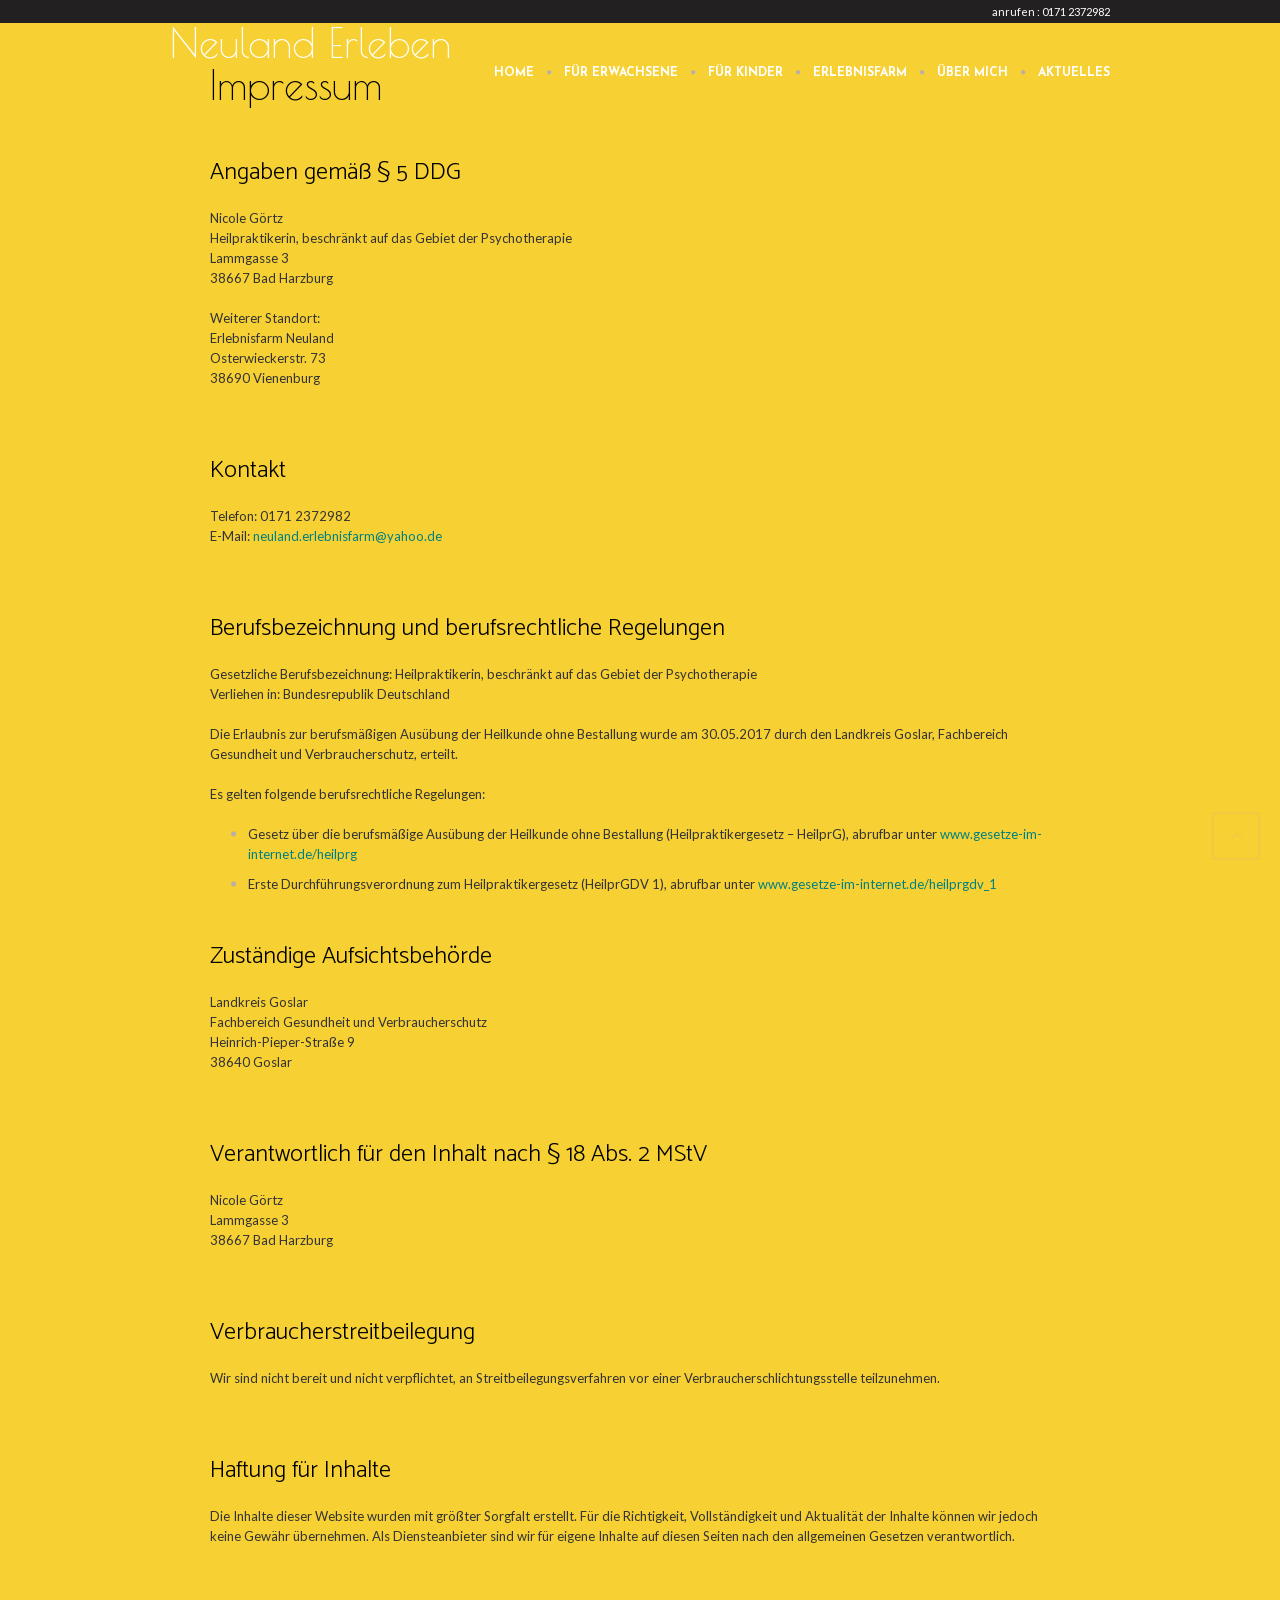
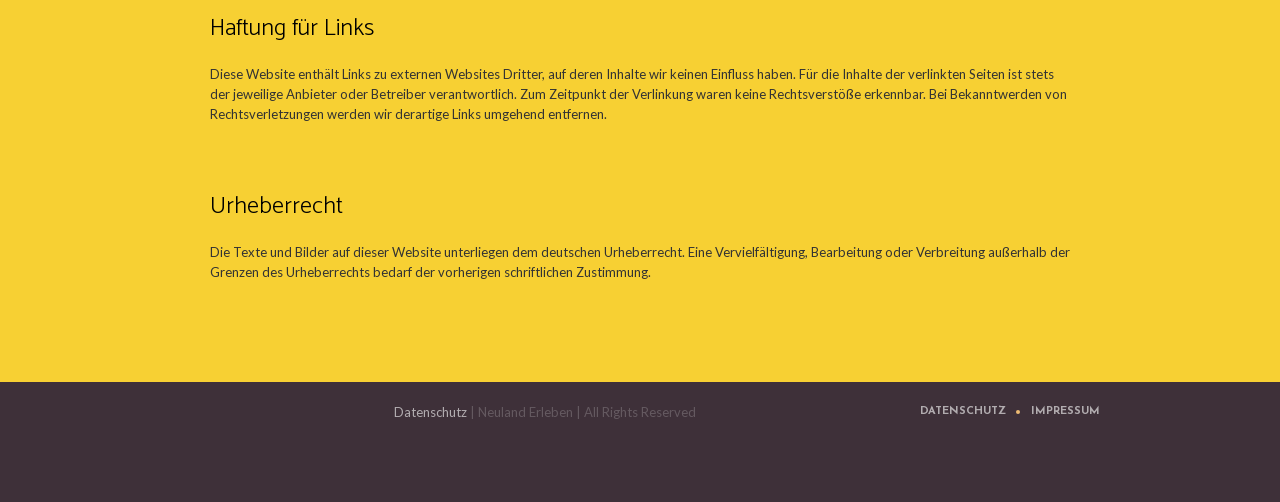
<file: impressum/index.html>
<!DOCTYPE html>
<html lang="de" class="cmsms_html">
<head>
<meta charset="UTF-8">
<meta name="viewport" content="width=device-width, initial-scale=1, maximum-scale=1">
<title>Impressum | Neuland Erleben</title>
<meta name="description" content="Impressum von Neuland Erleben – Nicole Görtz, Heilpraktikerin beschränkt auf das Gebiet der Psychotherapie, Lammgasse 3, 38667 Bad Harzburg.">
<meta name="robots" content="index, follow">
<link rel="canonical" href="https://neuland-erleben.de/impressum/">
<meta property="og:type" content="website">
<meta property="og:locale" content="de_DE">
<meta property="og:site_name" content="Neuland Erleben">
<meta property="og:title" content="Impressum | Neuland Erleben">
<meta property="og:description" content="Impressum von Neuland Erleben – Nicole Görtz, Heilpraktikerin beschränkt auf das Gebiet der Psychotherapie, Lammgasse 3, 38667 Bad Harzburg.">
<meta property="og:url" content="https://neuland-erleben.de/impressum/">
<meta property="og:image" content="https://neuland-erleben.de/wp-content/uploads/2024/08/Copy-of-Nicole-Website-Slider-1800-x-1000-px-1200-x-1800-px-1160x655.png">
<meta name="twitter:card" content="summary_large_image">
<base href="../">
<link rel="icon" href="wp-content/uploads/favicon/favicon-32x32.webp" sizes="32x32">
<link rel="icon" href="wp-content/uploads/favicon/favicon-192x192.webp" sizes="192x192">
<link rel="apple-touch-icon" href="wp-content/uploads/favicon/favicon-180x180.webp">
<link rel="stylesheet" href="fonts/fonts.css">
<link rel="stylesheet" href="wp-content/plugins/LayerSlider/assets/static/layerslider/css/layerslider.css" media="all">
<link rel="stylesheet" href="wp-content/themes/yoga-fit/style.css" media="screen, print">
<link rel="stylesheet" href="wp-content/themes/yoga-fit/css/style.css" media="screen, print">
<link rel="stylesheet" href="wp-content/themes/yoga-fit/css/adaptive.css" media="screen, print">
<link rel="stylesheet" href="wp-content/themes/yoga-fit/css/retina.css" media="screen">
<link rel="stylesheet" href="wp-content/themes/yoga-fit/css/fontello.css" media="screen">
<link rel="stylesheet" href="wp-content/themes/yoga-fit/css/cmsms-theme-icons-set.css" media="screen">
<link rel="stylesheet" href="wp-content/themes/yoga-fit/css/animate.css" media="screen">
<link rel="stylesheet" href="wp-content/themes/yoga-fit/css/ilightbox.css" media="screen">
<link rel="stylesheet" href="wp-content/themes/yoga-fit/css/ilightbox-skins/dark-skin.css" media="screen">
<link rel="stylesheet" href="wp-content/uploads/cmsms_styles/yoga-fit.css" media="screen">
<link rel="stylesheet" href="wp-content/themes/yoga-fit/gutenberg/css/frontend-style.css" media="screen">
<style id="wp-img-auto-sizes-contain-inline-css" type="text/css">
img:is([sizes=auto i],[sizes^="auto," i]){contain-intrinsic-size:3000px 1500px}
/*# sourceURL=wp-img-auto-sizes-contain-inline-css */
</style>
<style id="global-styles-inline-css" type="text/css">
:root{--wp--preset--aspect-ratio--square: 1;--wp--preset--aspect-ratio--4-3: 4/3;--wp--preset--aspect-ratio--3-4: 3/4;--wp--preset--aspect-ratio--3-2: 3/2;--wp--preset--aspect-ratio--2-3: 2/3;--wp--preset--aspect-ratio--16-9: 16/9;--wp--preset--aspect-ratio--9-16: 9/16;--wp--preset--color--black: #000000;--wp--preset--color--cyan-bluish-gray: #abb8c3;--wp--preset--color--white: #ffffff;--wp--preset--color--pale-pink: #f78da7;--wp--preset--color--vivid-red: #cf2e2e;--wp--preset--color--luminous-vivid-orange: #ff6900;--wp--preset--color--luminous-vivid-amber: #fcb900;--wp--preset--color--light-green-cyan: #7bdcb5;--wp--preset--color--vivid-green-cyan: #00d084;--wp--preset--color--pale-cyan-blue: #8ed1fc;--wp--preset--color--vivid-cyan-blue: #0693e3;--wp--preset--color--vivid-purple: #9b51e0;--wp--preset--color--color-1: #000000;--wp--preset--color--color-2: #ffffff;--wp--preset--color--color-3: #d43c18;--wp--preset--color--color-4: #5173a6;--wp--preset--color--color-5: #959595;--wp--preset--color--color-6: #c0c0c0;--wp--preset--color--color-7: #f4f4f4;--wp--preset--color--color-8: #e1e1e1;--wp--preset--gradient--vivid-cyan-blue-to-vivid-purple: linear-gradient(135deg,rgb(6,147,227) 0%,rgb(155,81,224) 100%);--wp--preset--gradient--light-green-cyan-to-vivid-green-cyan: linear-gradient(135deg,rgb(122,220,180) 0%,rgb(0,208,130) 100%);--wp--preset--gradient--luminous-vivid-amber-to-luminous-vivid-orange: linear-gradient(135deg,rgb(252,185,0) 0%,rgb(255,105,0) 100%);--wp--preset--gradient--luminous-vivid-orange-to-vivid-red: linear-gradient(135deg,rgb(255,105,0) 0%,rgb(207,46,46) 100%);--wp--preset--gradient--very-light-gray-to-cyan-bluish-gray: linear-gradient(135deg,rgb(238,238,238) 0%,rgb(169,184,195) 100%);--wp--preset--gradient--cool-to-warm-spectrum: linear-gradient(135deg,rgb(74,234,220) 0%,rgb(151,120,209) 20%,rgb(207,42,186) 40%,rgb(238,44,130) 60%,rgb(251,105,98) 80%,rgb(254,248,76) 100%);--wp--preset--gradient--blush-light-purple: linear-gradient(135deg,rgb(255,206,236) 0%,rgb(152,150,240) 100%);--wp--preset--gradient--blush-bordeaux: linear-gradient(135deg,rgb(254,205,165) 0%,rgb(254,45,45) 50%,rgb(107,0,62) 100%);--wp--preset--gradient--luminous-dusk: linear-gradient(135deg,rgb(255,203,112) 0%,rgb(199,81,192) 50%,rgb(65,88,208) 100%);--wp--preset--gradient--pale-ocean: linear-gradient(135deg,rgb(255,245,203) 0%,rgb(182,227,212) 50%,rgb(51,167,181) 100%);--wp--preset--gradient--electric-grass: linear-gradient(135deg,rgb(202,248,128) 0%,rgb(113,206,126) 100%);--wp--preset--gradient--midnight: linear-gradient(135deg,rgb(2,3,129) 0%,rgb(40,116,252) 100%);--wp--preset--font-size--small: 13px;--wp--preset--font-size--medium: 20px;--wp--preset--font-size--large: 36px;--wp--preset--font-size--x-large: 42px;--wp--preset--font-family--inter: "Inter", sans-serif;--wp--preset--font-family--cardo: Cardo;--wp--preset--spacing--20: 0.44rem;--wp--preset--spacing--30: 0.67rem;--wp--preset--spacing--40: 1rem;--wp--preset--spacing--50: 1.5rem;--wp--preset--spacing--60: 2.25rem;--wp--preset--spacing--70: 3.38rem;--wp--preset--spacing--80: 5.06rem;--wp--preset--shadow--natural: 6px 6px 9px rgba(0, 0, 0, 0.2);--wp--preset--shadow--deep: 12px 12px 50px rgba(0, 0, 0, 0.4);--wp--preset--shadow--sharp: 6px 6px 0px rgba(0, 0, 0, 0.2);--wp--preset--shadow--outlined: 6px 6px 0px -3px rgb(255, 255, 255), 6px 6px rgb(0, 0, 0);--wp--preset--shadow--crisp: 6px 6px 0px rgb(0, 0, 0);}:where(.is-layout-flex){gap: 0.5em;}:where(.is-layout-grid){gap: 0.5em;}body .is-layout-flex{display: flex;}.is-layout-flex{flex-wrap: wrap;align-items: center;}.is-layout-flex > :is(*, div){margin: 0;}body .is-layout-grid{display: grid;}.is-layout-grid > :is(*, div){margin: 0;}:where(.wp-block-columns.is-layout-flex){gap: 2em;}:where(.wp-block-columns.is-layout-grid){gap: 2em;}:where(.wp-block-post-template.is-layout-flex){gap: 1.25em;}:where(.wp-block-post-template.is-layout-grid){gap: 1.25em;}.has-black-color{color: var(--wp--preset--color--black) !important;}.has-cyan-bluish-gray-color{color: var(--wp--preset--color--cyan-bluish-gray) !important;}.has-white-color{color: var(--wp--preset--color--white) !important;}.has-pale-pink-color{color: var(--wp--preset--color--pale-pink) !important;}.has-vivid-red-color{color: var(--wp--preset--color--vivid-red) !important;}.has-luminous-vivid-orange-color{color: var(--wp--preset--color--luminous-vivid-orange) !important;}.has-luminous-vivid-amber-color{color: var(--wp--preset--color--luminous-vivid-amber) !important;}.has-light-green-cyan-color{color: var(--wp--preset--color--light-green-cyan) !important;}.has-vivid-green-cyan-color{color: var(--wp--preset--color--vivid-green-cyan) !important;}.has-pale-cyan-blue-color{color: var(--wp--preset--color--pale-cyan-blue) !important;}.has-vivid-cyan-blue-color{color: var(--wp--preset--color--vivid-cyan-blue) !important;}.has-vivid-purple-color{color: var(--wp--preset--color--vivid-purple) !important;}.has-black-background-color{background-color: var(--wp--preset--color--black) !important;}.has-cyan-bluish-gray-background-color{background-color: var(--wp--preset--color--cyan-bluish-gray) !important;}.has-white-background-color{background-color: var(--wp--preset--color--white) !important;}.has-pale-pink-background-color{background-color: var(--wp--preset--color--pale-pink) !important;}.has-vivid-red-background-color{background-color: var(--wp--preset--color--vivid-red) !important;}.has-luminous-vivid-orange-background-color{background-color: var(--wp--preset--color--luminous-vivid-orange) !important;}.has-luminous-vivid-amber-background-color{background-color: var(--wp--preset--color--luminous-vivid-amber) !important;}.has-light-green-cyan-background-color{background-color: var(--wp--preset--color--light-green-cyan) !important;}.has-vivid-green-cyan-background-color{background-color: var(--wp--preset--color--vivid-green-cyan) !important;}.has-pale-cyan-blue-background-color{background-color: var(--wp--preset--color--pale-cyan-blue) !important;}.has-vivid-cyan-blue-background-color{background-color: var(--wp--preset--color--vivid-cyan-blue) !important;}.has-vivid-purple-background-color{background-color: var(--wp--preset--color--vivid-purple) !important;}.has-black-border-color{border-color: var(--wp--preset--color--black) !important;}.has-cyan-bluish-gray-border-color{border-color: var(--wp--preset--color--cyan-bluish-gray) !important;}.has-white-border-color{border-color: var(--wp--preset--color--white) !important;}.has-pale-pink-border-color{border-color: var(--wp--preset--color--pale-pink) !important;}.has-vivid-red-border-color{border-color: var(--wp--preset--color--vivid-red) !important;}.has-luminous-vivid-orange-border-color{border-color: var(--wp--preset--color--luminous-vivid-orange) !important;}.has-luminous-vivid-amber-border-color{border-color: var(--wp--preset--color--luminous-vivid-amber) !important;}.has-light-green-cyan-border-color{border-color: var(--wp--preset--color--light-green-cyan) !important;}.has-vivid-green-cyan-border-color{border-color: var(--wp--preset--color--vivid-green-cyan) !important;}.has-pale-cyan-blue-border-color{border-color: var(--wp--preset--color--pale-cyan-blue) !important;}.has-vivid-cyan-blue-border-color{border-color: var(--wp--preset--color--vivid-cyan-blue) !important;}.has-vivid-purple-border-color{border-color: var(--wp--preset--color--vivid-purple) !important;}.has-vivid-cyan-blue-to-vivid-purple-gradient-background{background: var(--wp--preset--gradient--vivid-cyan-blue-to-vivid-purple) !important;}.has-light-green-cyan-to-vivid-green-cyan-gradient-background{background: var(--wp--preset--gradient--light-green-cyan-to-vivid-green-cyan) !important;}.has-luminous-vivid-amber-to-luminous-vivid-orange-gradient-background{background: var(--wp--preset--gradient--luminous-vivid-amber-to-luminous-vivid-orange) !important;}.has-luminous-vivid-orange-to-vivid-red-gradient-background{background: var(--wp--preset--gradient--luminous-vivid-orange-to-vivid-red) !important;}.has-very-light-gray-to-cyan-bluish-gray-gradient-background{background: var(--wp--preset--gradient--very-light-gray-to-cyan-bluish-gray) !important;}.has-cool-to-warm-spectrum-gradient-background{background: var(--wp--preset--gradient--cool-to-warm-spectrum) !important;}.has-blush-light-purple-gradient-background{background: var(--wp--preset--gradient--blush-light-purple) !important;}.has-blush-bordeaux-gradient-background{background: var(--wp--preset--gradient--blush-bordeaux) !important;}.has-luminous-dusk-gradient-background{background: var(--wp--preset--gradient--luminous-dusk) !important;}.has-pale-ocean-gradient-background{background: var(--wp--preset--gradient--pale-ocean) !important;}.has-electric-grass-gradient-background{background: var(--wp--preset--gradient--electric-grass) !important;}.has-midnight-gradient-background{background: var(--wp--preset--gradient--midnight) !important;}.has-small-font-size{font-size: var(--wp--preset--font-size--small) !important;}.has-medium-font-size{font-size: var(--wp--preset--font-size--medium) !important;}.has-large-font-size{font-size: var(--wp--preset--font-size--large) !important;}.has-x-large-font-size{font-size: var(--wp--preset--font-size--x-large) !important;}
/*# sourceURL=global-styles-inline-css */
</style>
<style id="classic-theme-styles-inline-css" type="text/css">
/*! This file is auto-generated */
.wp-block-button__link{color:#fff;background-color:#32373c;border-radius:9999px;box-shadow:none;text-decoration:none;padding:calc(.667em + 2px) calc(1.333em + 2px);font-size:1.125em}.wp-block-file__button{background:#32373c;color:#fff;text-decoration:none}
/*# sourceURL=/wp-includes/css/classic-themes.min.css */
</style>
<style type="text/css">
	.header_top,
	.header_top_outer,
	.header_top_inner, 
	.header_top_aligner {
		height : 23px;
	}
	
	.header_mid,
	.header_mid_outer,
	.header_mid .header_mid_inner .social_wrap,
	.header_mid .header_mid_inner .social_but_wrap,
	.header_mid .header_mid_inner .search_wrap_in_inner,
	.header_mid .header_mid_inner .slogan_wrap_inner,
	.header_mid .header_mid_inner .side_logo_nav_wrap,
	.header_mid .header_mid_inner .logo,
	.header_mid .header_mid_inner .resp_nav_wrap_inner {
		height : 100px;
	}
	
	.enable_logo_side #header.navi_scrolled .header_mid,
	.enable_logo_side #header.navi_scrolled .header_mid_outer,
	.enable_logo_side #header.navi_scrolled .header_mid .header_mid_inner .social_wrap,
	.enable_logo_side #header.navi_scrolled .header_mid .header_mid_inner .social_but_wrap,
	.enable_logo_side #header.navi_scrolled .header_mid .header_mid_inner .search_wrap_in_inner,
	.enable_logo_side #header.navi_scrolled .header_mid .header_mid_inner .side_logo_nav_wrap,
	
	#header.navi_scrolled .search_wrap,
	#header.navi_scrolled .logo_wrap,
	.navi_scrolled nav > div > ul,
	.navi_scrolled nav > div > ul > li,
	.navi_scrolled nav > div > ul > li > a,
	.header_bot,
	.header_line_wrap,
	.header_line,
	.search_but_align,
	.header_bot_outer,
	.enable_logo_side #header #navigation > li > a,
	.header_bot .header_bot_inner nav > div > ul,
	.header_bot .header_bot_inner nav > div > ul > li,
	.header_bot .header_bot_inner nav > div > ul > li > a {
		height : 60px;
	}
	
	.enable_logo_side #header.navi_scrolled {
		padding-top : 100px !important;
	}
	
	#page .top_img_height {
		height : 100px;
	}
	
	#page.enable_header_top .top_img_height {
		height : 123px;
	}
	
	#page.enable_header_bottom .top_img_height {
		height : 160px;
	}
	
	#page.enable_header_top.enable_header_bottom .top_img_height {
		height : 183px;
	}
	
	#page .headline.cmsms_headline_disabled {
		padding-top : 100px;
	}
	
	#page.enable_header_top .error_inner, 
	#page.enable_header_top .headline.cmsms_headline_disabled {
		padding-top : 123px;
	}
	
	#page.enable_header_bottom .error_inner, 
	#page.enable_header_bottom .headline.cmsms_headline_disabled {
		padding-top : 160px;
	}
	
	#page.enable_header_top.enable_header_bottom .error_inner, 
	#page.enable_header_top.enable_header_bottom .headline.cmsms_headline_disabled {
		padding-top : 183px;
	}@media only screen and (max-width: 1024px) {
		.header_top,
		.header_top_outer,
		.header_top_inner,
		.header_top_aligner,
		.header_mid,
		.header_mid_outer,
		.header_mid .header_mid_inner .social_wrap,
		.header_mid .header_mid_inner .social_but_wrap,
		.header_mid .header_mid_inner .search_wrap_in_inner,
		.header_mid .header_mid_inner .slogan_wrap_inner,
		.header_mid .header_mid_inner .side_logo_nav_wrap,
		.header_bot,
		.header_line_wrap,
		.header_line,
		.search_but_align,
		.header_bot_outer,
		.enable_logo_side #header #navigation > li > a,
		.header_bot .header_bot_inner nav > div > ul,
		.header_bot .header_bot_inner nav > div > ul > li,
		.header_bot .header_bot_inner nav > div > ul > li > a {
			height : auto;
		}
		
		#page.fixed_header #middle,
		#page.fixed_header.enable_header_top #middle,
		#page.fixed_header.enable_header_bottom #middle,
		#page.fixed_header.enable_header_top.enable_header_bottom #middle {
			padding-top : 0px !important;
		}
	}
	
	@media only screen and (max-width: 767px) {
		.header_mid .header_mid_inner .resp_nav_wrap_inner {
			height : auto;
		}
	}
	#footer.cmsms_footer_default .footer_inner {
		min-height:520px;
	}
	
	.fixed_footer #main {
		margin-bottom:520px;
	}
</style>
<script>var LS_Meta = {"v":"7.11.1","fixGSAP":"1"};</script>
<script src="wp-includes/js/jquery/jquery.min.js"></script>
<script src="wp-includes/js/jquery/jquery-migrate.min.js"></script>
<script src="wp-content/plugins/LayerSlider/assets/static/layerslider/js/layerslider.utils.js"></script>
<script src="wp-content/plugins/LayerSlider/assets/static/layerslider/js/layerslider.kreaturamedia.jquery.js"></script>
<script src="wp-content/plugins/LayerSlider/assets/static/layerslider/js/layerslider.transitions.js"></script>
</head>
<body class="page-impressum page-template-default page wp-theme-yoga-fit theme-yoga-fit">

<!-- _________________________ Start Page _________________________ -->
<div id="page" class="csstransition cmsms_responsive cmsms_liquid fixed_header enable_header_top enable_logo_side hfeed site">
<!-- _________________________ Start Main _________________________ -->
<div id="main">
<!-- _________________________ Start Header _________________________ -->
<header id="header">
			<div class="header_top" data-height="23">
			<div class="header_top_outer">
				<div class="header_top_inner">
				<div class="header_top_right"><div class="header_top_aligner"></div><div class="nav_wrap"><a class="responsive_top_nav cmsms_theme_icon_resp_nav" href="javascript:void(0);"></a><nav><div class="menu-top-line-navigation-container"><ul id="top_line_nav" class="top_line_nav"><li id="menu-item-8465" class="menu-item menu-item-type-custom menu-item-object-custom menu-item-8465"><a><span>anrufen : 0171 2372982</span></a></li>
</ul></div></nav></div></div>					<div class="cl"></div>
				</div>
			</div>
			<div class="cl"></div>
			<div class="header_top_but closed">
				<div class="header_top_but_arrow"></div>
			</div>
		</div>
		<div class="header_mid" data-height="100">
		<div class="header_mid_outer">
			<div class="header_mid_inner">
				<div class="logo_wrap"><a href="./" title="Neuland Erleben" class="logo">
	<span class="logo_aligner"></span><span class="logo_text_wrap"><span class="title">Neuland Erleben</span>
</span></a></div>
					<div class="resp_nav_wrap">
						<div class="resp_nav_wrap_inner">
							<a class="responsive_nav cmsms_theme_icon_resp_nav" href="javascript:void(0);"></a>
													</div>
					</div>
				<div class="resp_cl"></div><div class="side_logo_nav_wrap"><div class="side_logo_nav"><!-- _________________________ Start Navigation _________________________ -->
<nav role="navigation">	<div class="menu-main-menu-created-by-varun-container"><ul id="navigation" class="navigation"><li id="menu-item-8749" class="menu-item menu-item-type-post_type menu-item-object-page menu-item-home menu-item-8749 menu-item-depth-0"><a href="./"><span class="nav_bg_clr"></span><span>Home</span></a></li>
<li id="menu-item-8745" class="menu-item menu-item-type-post_type menu-item-object-page menu-item-8745 menu-item-depth-0"><a href="for-adults/"><span class="nav_bg_clr"></span><span>für Erwachsene</span></a></li>
<li id="menu-item-8746" class="menu-item menu-item-type-post_type menu-item-object-page menu-item-8746 menu-item-depth-0"><a href="for-children/"><span class="nav_bg_clr"></span><span>für Kinder</span></a></li>
<li id="menu-item-8840" class="menu-item menu-item-type-post_type menu-item-object-page menu-item-8840 menu-item-depth-0"><a href="the-farm/"><span class="nav_bg_clr"></span><span>Erlebnisfarm</span></a></li>
<li id="menu-item-8747" class="menu-item menu-item-type-post_type menu-item-object-page menu-item-8747 menu-item-depth-0"><a href="about/"><span class="nav_bg_clr"></span><span>über mich</span></a></li>
<li id="menu-item-9305" class="menu-item menu-item-type-post_type menu-item-object-page menu-item-9305 menu-item-depth-0"><a href="aktuelles/"><span class="nav_bg_clr"></span><span>Aktuelles</span></a></li>
</ul></div>
</nav>
<!-- _________________________ Finish Navigation _________________________ -->
</div></div>				<div class="cl"></div>
			</div>
		</div>
	</div>
	</header>
<!-- _________________________ Finish Header _________________________ -->
	<style type="text/css">
		@media only screen and (min-width: 768px) {
			.headline_inner {
				min-height:70px;
			}
		}
	</style>
<!-- _________________________ Start Middle _________________________ -->
<div id="middle">
<div class="middle_inner">
<div class="content_wrap fullwidth">
<!-- Start Content -->
<div class="middle_content entry">
<style>
.middle_content.entry { padding: 60px 0 80px; max-width: 860px; margin: 0 auto; }
.middle_content.entry h3 { margin-top: 2em; }
.middle_content.entry ul { margin: 0 0 1em 1.5em; list-style: disc; }
.todo { background: #ffef9e; }
</style>
<h1>Impressum</h1>

<h3>Angaben gemäß § 5 DDG</h3>
<p>Nicole Görtz<br>
Heilpraktikerin, beschränkt auf das Gebiet der Psychotherapie<br>
Lammgasse 3<br>
38667 Bad Harzburg</p>

<p>Weiterer Standort:<br>
Erlebnisfarm Neuland<br>
Osterwieckerstr. 73<br>
38690 Vienenburg</p>

<h3>Kontakt</h3>
<p>Telefon: 0171 2372982<br>
E-Mail: <a href="mailto:neuland.erlebnisfarm@yahoo.de">neuland.erlebnisfarm@yahoo.de</a></p>

<h3>Berufsbezeichnung und berufsrechtliche Regelungen</h3>
<p>Gesetzliche Berufsbezeichnung: Heilpraktikerin, beschränkt auf das Gebiet der Psychotherapie<br>
Verliehen in: Bundesrepublik Deutschland</p>
<p>Die Erlaubnis zur berufsmäßigen Ausübung der Heilkunde ohne Bestallung wurde am 30.05.2017 durch den
Landkreis Goslar, Fachbereich Gesundheit und Verbraucherschutz, erteilt.</p>
<p>Es gelten folgende berufsrechtliche Regelungen:</p>
<ul>
<li>Gesetz über die berufsmäßige Ausübung der Heilkunde ohne Bestallung (Heilpraktikergesetz – HeilprG),
abrufbar unter <a href="https://www.gesetze-im-internet.de/heilprg/" target="_blank" rel="noopener">www.gesetze-im-internet.de/heilprg</a></li>
<li>Erste Durchführungsverordnung zum Heilpraktikergesetz (HeilprGDV 1),
abrufbar unter <a href="https://www.gesetze-im-internet.de/heilprgdv_1/" target="_blank" rel="noopener">www.gesetze-im-internet.de/heilprgdv_1</a></li>
</ul>

<h3>Zuständige Aufsichtsbehörde</h3>
<p>Landkreis Goslar<br>
Fachbereich Gesundheit und Verbraucherschutz<br>
Heinrich-Pieper-Straße 9<br>
38640 Goslar</p>

<h3>Verantwortlich für den Inhalt nach § 18 Abs. 2 MStV</h3>
<p>Nicole Görtz<br>
Lammgasse 3<br>
38667 Bad Harzburg</p>

<h3>Verbraucherstreitbeilegung</h3>
<p>Wir sind nicht bereit und nicht verpflichtet, an Streitbeilegungsverfahren vor einer
Verbraucherschlichtungsstelle teilzunehmen.</p>

<h3>Haftung für Inhalte</h3>
<p>Die Inhalte dieser Website wurden mit größter Sorgfalt erstellt. Für die Richtigkeit, Vollständigkeit und
Aktualität der Inhalte können wir jedoch keine Gewähr übernehmen. Als Diensteanbieter sind wir für eigene
Inhalte auf diesen Seiten nach den allgemeinen Gesetzen verantwortlich.</p>

<h3>Haftung für Links</h3>
<p>Diese Website enthält Links zu externen Websites Dritter, auf deren Inhalte wir keinen Einfluss haben.
Für die Inhalte der verlinkten Seiten ist stets der jeweilige Anbieter oder Betreiber verantwortlich.
Zum Zeitpunkt der Verlinkung waren keine Rechtsverstöße erkennbar. Bei Bekanntwerden von Rechtsverletzungen
werden wir derartige Links umgehend entfernen.</p>

<h3>Urheberrecht</h3>
<p>Die Texte und Bilder auf dieser Website unterliegen dem deutschen Urheberrecht. Eine Vervielfältigung,
Bearbeitung oder Verbreitung außerhalb der Grenzen des Urheberrechts bedarf der vorherigen schriftlichen
Zustimmung.</p>

</div></div>
<div class="cl"></div><div class="content_wrap fullwidth">
<div class="middle_content entry"></div>
<!-- Finish Content -->
</div>
</div>
</div>
<!-- _________________________ Finish Middle _________________________ -->
<a href="javascript:void(0);" id="slide_top" class="cmsms_theme_icon_slide_top" style="display: none;"></a>
<div class="cl"></div>
</div>
<!-- _________________________ Finish Main _________________________ -->
<!-- _________________________ Start Footer _________________________ -->
	<footer id="footer" role="contentinfo" class="cmsms_color_scheme_footer cmsms_footer_small">
		<div class="footer_bg">
			<div class="footer_inner">
		<nav><div class="menu-footer-navigation-container"><ul id="footer_nav" class="footer_nav"><li id="menu-item-8838" class="menu-item menu-item-type-post_type menu-item-object-page menu-item-privacy-policy menu-item-8838"><a rel="privacy-policy" href="datenschutz/">Datenschutz</a></li>
<li id="menu-item-8839" class="menu-item menu-item-type-post_type menu-item-object-page menu-item-8839"><a href="impressum/">Impressum</a></li>
</ul></div></nav><span class="footer_copyright copyright"><a class="privacy-policy-link" href="datenschutz/" rel="privacy-policy">Datenschutz</a> | Neuland Erleben | All Rights Reserved</span>
			</div>
		</div>
	</footer>
<!-- _________________________ Finish Footer _________________________ -->
</div>
<span class="cmsms_responsive_width"></span>
<script>var cmsms_script = {"theme_url":"wp-content/themes/yoga-fit","site_url":"","ajaxurl":"","nonce_ajax_like":"3b337c7930","ilightbox_skin":"dark","ilightbox_path":"vertical","ilightbox_infinite":"0","ilightbox_aspect_ratio":"1","ilightbox_mobile_optimizer":"1","ilightbox_max_scale":"1","ilightbox_min_scale":"0.2","ilightbox_inner_toolbar":"0","ilightbox_smart_recognition":"0","ilightbox_fullscreen_one_slide":"0","ilightbox_fullscreen_viewport":"center","ilightbox_controls_toolbar":"1","ilightbox_controls_arrows":"0","ilightbox_controls_fullscreen":"1","ilightbox_controls_thumbnail":"1","ilightbox_controls_keyboard":"1","ilightbox_controls_mousewheel":"1","ilightbox_controls_swipe":"1","ilightbox_controls_slideshow":"0","ilightbox_close_text":"Close","ilightbox_enter_fullscreen_text":"Enter Fullscreen (Shift+Enter)","ilightbox_exit_fullscreen_text":"Exit Fullscreen (Shift+Enter)","ilightbox_slideshow_text":"Slideshow","ilightbox_next_text":"Next","ilightbox_previous_text":"Previous","ilightbox_load_image_error":"An error occurred when trying to load photo.","ilightbox_load_contents_error":"An error occurred when trying to load contents.","ilightbox_missing_plugin_error":"The content your are attempting to view requires the \u003Ca href='{pluginspage}' target='_blank'\u003E{type} plugin\u003C\\/a\u003E."};</script>
<script src="wp-content/plugins/cmsms-mega-menu/js/jquery.megaMenu.js"></script>
<script src="wp-content/themes/yoga-fit/js/jsLibraries.min.js"></script>
<script src="wp-content/themes/yoga-fit/js/jquery.iLightBox.min.js"></script>
<script src="wp-content/themes/yoga-fit/js/jqueryLibraries.min.js"></script>
<script src="wp-content/themes/yoga-fit/js/scrollspy.js"></script>
<script src="wp-content/themes/yoga-fit/js/jquery.script.js"></script>
</body>
</html>
</file>
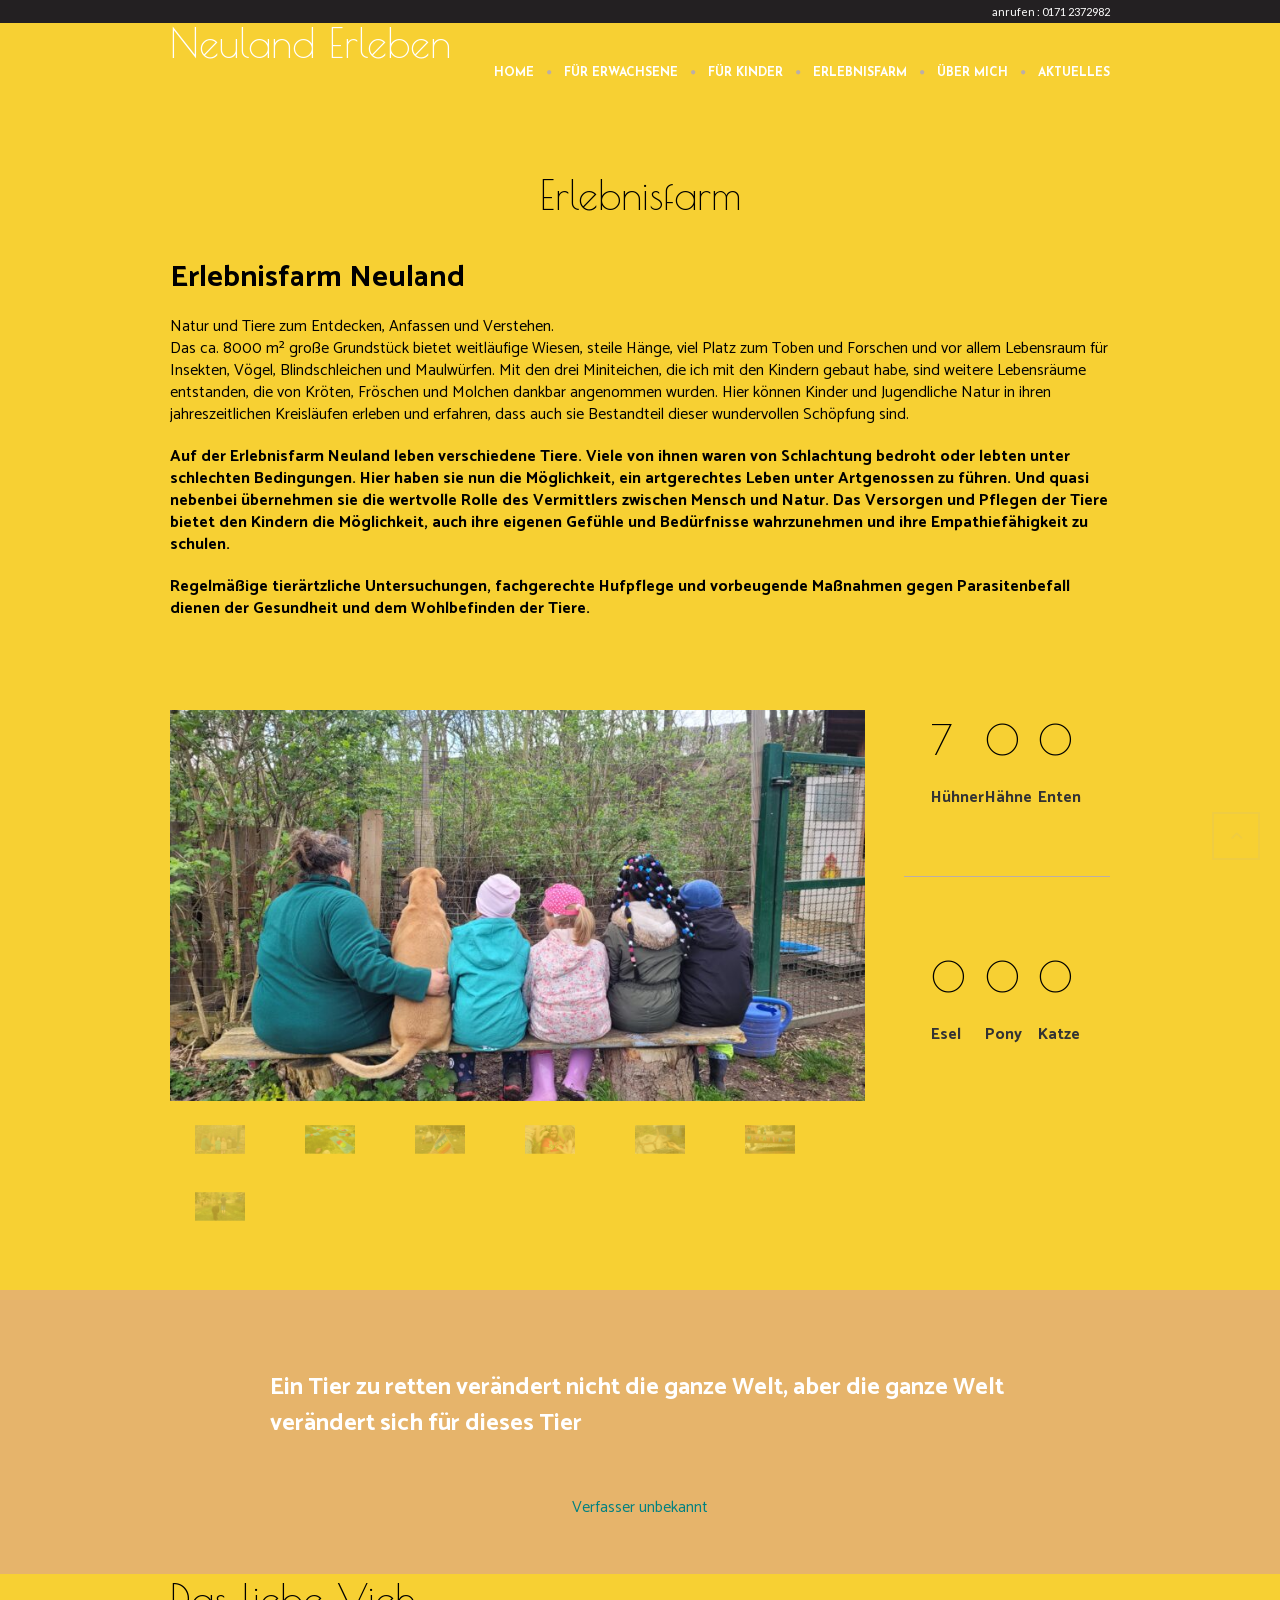
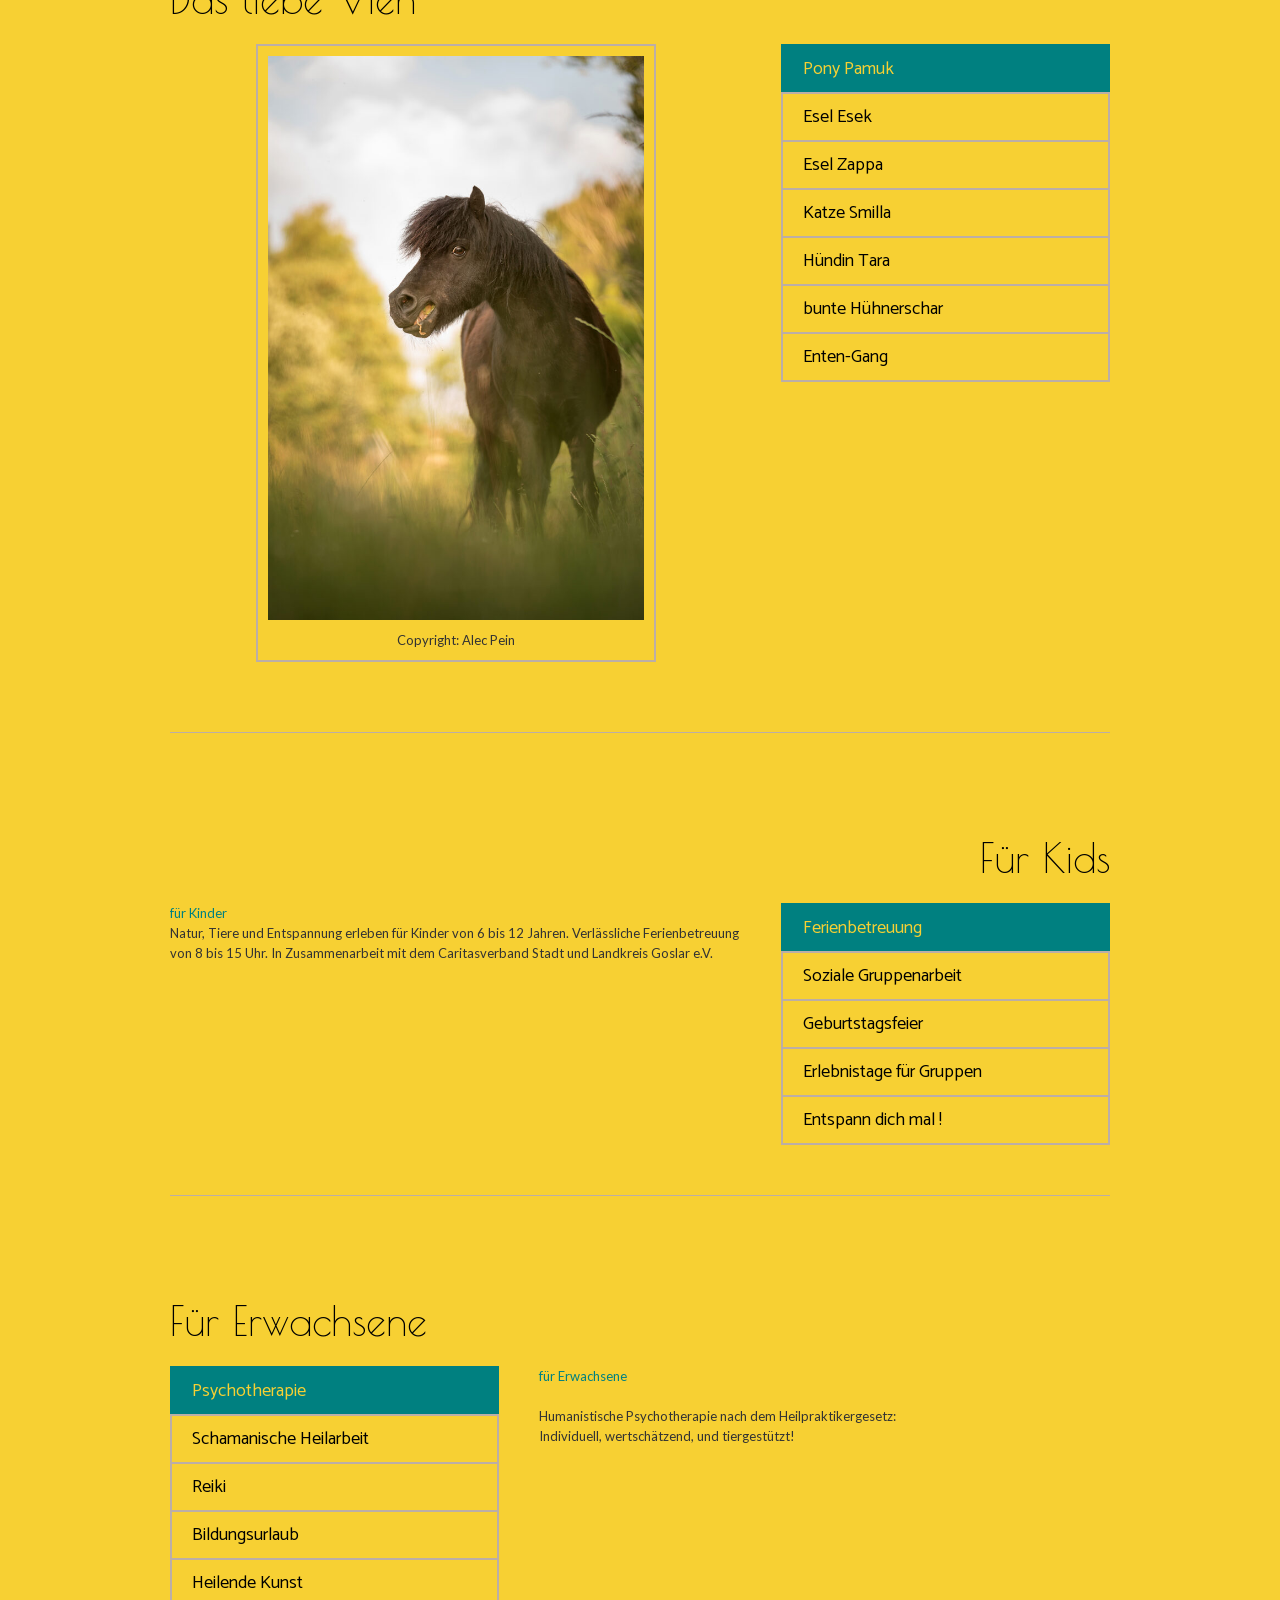
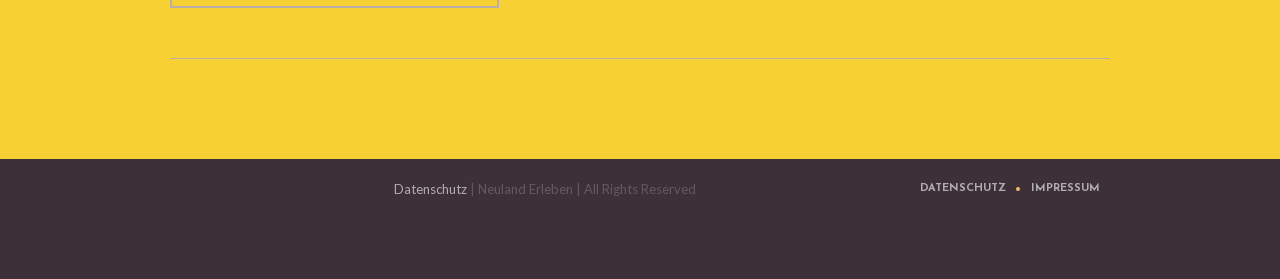
<file: the-farm/index.html>
<!DOCTYPE html>
<html lang="de" class="cmsms_html">
<head>
<meta charset="UTF-8">
<meta name="viewport" content="width=device-width, initial-scale=1, maximum-scale=1">
<title>Erlebnisfarm Neuland in Vienenburg – Natur und Tiere erleben</title>
<meta name="description" content="Die Erlebnisfarm Neuland: 8000 m² Natur mit Eseln, Pony, Hühnern, Enten und Katzen – ein Ort zum Entdecken, Anfassen und Verstehen für Kinder und Erwachsene.">
<meta name="robots" content="index, follow">
<link rel="canonical" href="https://neuland-erleben.de/the-farm/">
<meta property="og:type" content="website">
<meta property="og:locale" content="de_DE">
<meta property="og:site_name" content="Neuland Erleben">
<meta property="og:title" content="Erlebnisfarm Neuland in Vienenburg – Natur und Tiere erleben">
<meta property="og:description" content="Die Erlebnisfarm Neuland: 8000 m² Natur mit Eseln, Pony, Hühnern, Enten und Katzen – ein Ort zum Entdecken, Anfassen und Verstehen für Kinder und Erwachsene.">
<meta property="og:url" content="https://neuland-erleben.de/the-farm/">
<meta property="og:image" content="https://neuland-erleben.de/wp-content/uploads/2024/08/Copy-of-Nicole-Website-Slider-1800-x-1000-px-1200-x-1800-px-1160x655.png">
<meta name="twitter:card" content="summary_large_image">
<base href="../">
<link rel="icon" href="wp-content/uploads/favicon/favicon-32x32.webp" sizes="32x32">
<link rel="icon" href="wp-content/uploads/favicon/favicon-192x192.webp" sizes="192x192">
<link rel="apple-touch-icon" href="wp-content/uploads/favicon/favicon-180x180.webp">
<link rel="stylesheet" href="fonts/fonts.css">
<link rel="stylesheet" href="wp-content/plugins/LayerSlider/assets/static/layerslider/css/layerslider.css" media="all">
<link rel="stylesheet" href="wp-content/themes/yoga-fit/style.css" media="screen, print">
<link rel="stylesheet" href="wp-content/themes/yoga-fit/css/style.css" media="screen, print">
<link rel="stylesheet" href="wp-content/themes/yoga-fit/css/adaptive.css" media="screen, print">
<link rel="stylesheet" href="wp-content/themes/yoga-fit/css/retina.css" media="screen">
<link rel="stylesheet" href="wp-content/themes/yoga-fit/css/fontello.css" media="screen">
<link rel="stylesheet" href="wp-content/themes/yoga-fit/css/cmsms-theme-icons-set.css" media="screen">
<link rel="stylesheet" href="wp-content/themes/yoga-fit/css/animate.css" media="screen">
<link rel="stylesheet" href="wp-content/themes/yoga-fit/css/ilightbox.css" media="screen">
<link rel="stylesheet" href="wp-content/themes/yoga-fit/css/ilightbox-skins/dark-skin.css" media="screen">
<link rel="stylesheet" href="wp-content/uploads/cmsms_styles/yoga-fit.css" media="screen">
<link rel="stylesheet" href="wp-content/themes/yoga-fit/gutenberg/css/frontend-style.css" media="screen">
<style id="wp-img-auto-sizes-contain-inline-css" type="text/css">
img:is([sizes=auto i],[sizes^="auto," i]){contain-intrinsic-size:3000px 1500px}
/*# sourceURL=wp-img-auto-sizes-contain-inline-css */
</style>
<style id="global-styles-inline-css" type="text/css">
:root{--wp--preset--aspect-ratio--square: 1;--wp--preset--aspect-ratio--4-3: 4/3;--wp--preset--aspect-ratio--3-4: 3/4;--wp--preset--aspect-ratio--3-2: 3/2;--wp--preset--aspect-ratio--2-3: 2/3;--wp--preset--aspect-ratio--16-9: 16/9;--wp--preset--aspect-ratio--9-16: 9/16;--wp--preset--color--black: #000000;--wp--preset--color--cyan-bluish-gray: #abb8c3;--wp--preset--color--white: #ffffff;--wp--preset--color--pale-pink: #f78da7;--wp--preset--color--vivid-red: #cf2e2e;--wp--preset--color--luminous-vivid-orange: #ff6900;--wp--preset--color--luminous-vivid-amber: #fcb900;--wp--preset--color--light-green-cyan: #7bdcb5;--wp--preset--color--vivid-green-cyan: #00d084;--wp--preset--color--pale-cyan-blue: #8ed1fc;--wp--preset--color--vivid-cyan-blue: #0693e3;--wp--preset--color--vivid-purple: #9b51e0;--wp--preset--color--color-1: #000000;--wp--preset--color--color-2: #ffffff;--wp--preset--color--color-3: #d43c18;--wp--preset--color--color-4: #5173a6;--wp--preset--color--color-5: #959595;--wp--preset--color--color-6: #c0c0c0;--wp--preset--color--color-7: #f4f4f4;--wp--preset--color--color-8: #e1e1e1;--wp--preset--gradient--vivid-cyan-blue-to-vivid-purple: linear-gradient(135deg,rgb(6,147,227) 0%,rgb(155,81,224) 100%);--wp--preset--gradient--light-green-cyan-to-vivid-green-cyan: linear-gradient(135deg,rgb(122,220,180) 0%,rgb(0,208,130) 100%);--wp--preset--gradient--luminous-vivid-amber-to-luminous-vivid-orange: linear-gradient(135deg,rgb(252,185,0) 0%,rgb(255,105,0) 100%);--wp--preset--gradient--luminous-vivid-orange-to-vivid-red: linear-gradient(135deg,rgb(255,105,0) 0%,rgb(207,46,46) 100%);--wp--preset--gradient--very-light-gray-to-cyan-bluish-gray: linear-gradient(135deg,rgb(238,238,238) 0%,rgb(169,184,195) 100%);--wp--preset--gradient--cool-to-warm-spectrum: linear-gradient(135deg,rgb(74,234,220) 0%,rgb(151,120,209) 20%,rgb(207,42,186) 40%,rgb(238,44,130) 60%,rgb(251,105,98) 80%,rgb(254,248,76) 100%);--wp--preset--gradient--blush-light-purple: linear-gradient(135deg,rgb(255,206,236) 0%,rgb(152,150,240) 100%);--wp--preset--gradient--blush-bordeaux: linear-gradient(135deg,rgb(254,205,165) 0%,rgb(254,45,45) 50%,rgb(107,0,62) 100%);--wp--preset--gradient--luminous-dusk: linear-gradient(135deg,rgb(255,203,112) 0%,rgb(199,81,192) 50%,rgb(65,88,208) 100%);--wp--preset--gradient--pale-ocean: linear-gradient(135deg,rgb(255,245,203) 0%,rgb(182,227,212) 50%,rgb(51,167,181) 100%);--wp--preset--gradient--electric-grass: linear-gradient(135deg,rgb(202,248,128) 0%,rgb(113,206,126) 100%);--wp--preset--gradient--midnight: linear-gradient(135deg,rgb(2,3,129) 0%,rgb(40,116,252) 100%);--wp--preset--font-size--small: 13px;--wp--preset--font-size--medium: 20px;--wp--preset--font-size--large: 36px;--wp--preset--font-size--x-large: 42px;--wp--preset--font-family--inter: "Inter", sans-serif;--wp--preset--font-family--cardo: Cardo;--wp--preset--spacing--20: 0.44rem;--wp--preset--spacing--30: 0.67rem;--wp--preset--spacing--40: 1rem;--wp--preset--spacing--50: 1.5rem;--wp--preset--spacing--60: 2.25rem;--wp--preset--spacing--70: 3.38rem;--wp--preset--spacing--80: 5.06rem;--wp--preset--shadow--natural: 6px 6px 9px rgba(0, 0, 0, 0.2);--wp--preset--shadow--deep: 12px 12px 50px rgba(0, 0, 0, 0.4);--wp--preset--shadow--sharp: 6px 6px 0px rgba(0, 0, 0, 0.2);--wp--preset--shadow--outlined: 6px 6px 0px -3px rgb(255, 255, 255), 6px 6px rgb(0, 0, 0);--wp--preset--shadow--crisp: 6px 6px 0px rgb(0, 0, 0);}:where(.is-layout-flex){gap: 0.5em;}:where(.is-layout-grid){gap: 0.5em;}body .is-layout-flex{display: flex;}.is-layout-flex{flex-wrap: wrap;align-items: center;}.is-layout-flex > :is(*, div){margin: 0;}body .is-layout-grid{display: grid;}.is-layout-grid > :is(*, div){margin: 0;}:where(.wp-block-columns.is-layout-flex){gap: 2em;}:where(.wp-block-columns.is-layout-grid){gap: 2em;}:where(.wp-block-post-template.is-layout-flex){gap: 1.25em;}:where(.wp-block-post-template.is-layout-grid){gap: 1.25em;}.has-black-color{color: var(--wp--preset--color--black) !important;}.has-cyan-bluish-gray-color{color: var(--wp--preset--color--cyan-bluish-gray) !important;}.has-white-color{color: var(--wp--preset--color--white) !important;}.has-pale-pink-color{color: var(--wp--preset--color--pale-pink) !important;}.has-vivid-red-color{color: var(--wp--preset--color--vivid-red) !important;}.has-luminous-vivid-orange-color{color: var(--wp--preset--color--luminous-vivid-orange) !important;}.has-luminous-vivid-amber-color{color: var(--wp--preset--color--luminous-vivid-amber) !important;}.has-light-green-cyan-color{color: var(--wp--preset--color--light-green-cyan) !important;}.has-vivid-green-cyan-color{color: var(--wp--preset--color--vivid-green-cyan) !important;}.has-pale-cyan-blue-color{color: var(--wp--preset--color--pale-cyan-blue) !important;}.has-vivid-cyan-blue-color{color: var(--wp--preset--color--vivid-cyan-blue) !important;}.has-vivid-purple-color{color: var(--wp--preset--color--vivid-purple) !important;}.has-black-background-color{background-color: var(--wp--preset--color--black) !important;}.has-cyan-bluish-gray-background-color{background-color: var(--wp--preset--color--cyan-bluish-gray) !important;}.has-white-background-color{background-color: var(--wp--preset--color--white) !important;}.has-pale-pink-background-color{background-color: var(--wp--preset--color--pale-pink) !important;}.has-vivid-red-background-color{background-color: var(--wp--preset--color--vivid-red) !important;}.has-luminous-vivid-orange-background-color{background-color: var(--wp--preset--color--luminous-vivid-orange) !important;}.has-luminous-vivid-amber-background-color{background-color: var(--wp--preset--color--luminous-vivid-amber) !important;}.has-light-green-cyan-background-color{background-color: var(--wp--preset--color--light-green-cyan) !important;}.has-vivid-green-cyan-background-color{background-color: var(--wp--preset--color--vivid-green-cyan) !important;}.has-pale-cyan-blue-background-color{background-color: var(--wp--preset--color--pale-cyan-blue) !important;}.has-vivid-cyan-blue-background-color{background-color: var(--wp--preset--color--vivid-cyan-blue) !important;}.has-vivid-purple-background-color{background-color: var(--wp--preset--color--vivid-purple) !important;}.has-black-border-color{border-color: var(--wp--preset--color--black) !important;}.has-cyan-bluish-gray-border-color{border-color: var(--wp--preset--color--cyan-bluish-gray) !important;}.has-white-border-color{border-color: var(--wp--preset--color--white) !important;}.has-pale-pink-border-color{border-color: var(--wp--preset--color--pale-pink) !important;}.has-vivid-red-border-color{border-color: var(--wp--preset--color--vivid-red) !important;}.has-luminous-vivid-orange-border-color{border-color: var(--wp--preset--color--luminous-vivid-orange) !important;}.has-luminous-vivid-amber-border-color{border-color: var(--wp--preset--color--luminous-vivid-amber) !important;}.has-light-green-cyan-border-color{border-color: var(--wp--preset--color--light-green-cyan) !important;}.has-vivid-green-cyan-border-color{border-color: var(--wp--preset--color--vivid-green-cyan) !important;}.has-pale-cyan-blue-border-color{border-color: var(--wp--preset--color--pale-cyan-blue) !important;}.has-vivid-cyan-blue-border-color{border-color: var(--wp--preset--color--vivid-cyan-blue) !important;}.has-vivid-purple-border-color{border-color: var(--wp--preset--color--vivid-purple) !important;}.has-vivid-cyan-blue-to-vivid-purple-gradient-background{background: var(--wp--preset--gradient--vivid-cyan-blue-to-vivid-purple) !important;}.has-light-green-cyan-to-vivid-green-cyan-gradient-background{background: var(--wp--preset--gradient--light-green-cyan-to-vivid-green-cyan) !important;}.has-luminous-vivid-amber-to-luminous-vivid-orange-gradient-background{background: var(--wp--preset--gradient--luminous-vivid-amber-to-luminous-vivid-orange) !important;}.has-luminous-vivid-orange-to-vivid-red-gradient-background{background: var(--wp--preset--gradient--luminous-vivid-orange-to-vivid-red) !important;}.has-very-light-gray-to-cyan-bluish-gray-gradient-background{background: var(--wp--preset--gradient--very-light-gray-to-cyan-bluish-gray) !important;}.has-cool-to-warm-spectrum-gradient-background{background: var(--wp--preset--gradient--cool-to-warm-spectrum) !important;}.has-blush-light-purple-gradient-background{background: var(--wp--preset--gradient--blush-light-purple) !important;}.has-blush-bordeaux-gradient-background{background: var(--wp--preset--gradient--blush-bordeaux) !important;}.has-luminous-dusk-gradient-background{background: var(--wp--preset--gradient--luminous-dusk) !important;}.has-pale-ocean-gradient-background{background: var(--wp--preset--gradient--pale-ocean) !important;}.has-electric-grass-gradient-background{background: var(--wp--preset--gradient--electric-grass) !important;}.has-midnight-gradient-background{background: var(--wp--preset--gradient--midnight) !important;}.has-small-font-size{font-size: var(--wp--preset--font-size--small) !important;}.has-medium-font-size{font-size: var(--wp--preset--font-size--medium) !important;}.has-large-font-size{font-size: var(--wp--preset--font-size--large) !important;}.has-x-large-font-size{font-size: var(--wp--preset--font-size--x-large) !important;}
/*# sourceURL=global-styles-inline-css */
</style>
<style id="classic-theme-styles-inline-css" type="text/css">
/*! This file is auto-generated */
.wp-block-button__link{color:#fff;background-color:#32373c;border-radius:9999px;box-shadow:none;text-decoration:none;padding:calc(.667em + 2px) calc(1.333em + 2px);font-size:1.125em}.wp-block-file__button{background:#32373c;color:#fff;text-decoration:none}
/*# sourceURL=/wp-includes/css/classic-themes.min.css */
</style>
<style type="text/css">
	.header_top,
	.header_top_outer,
	.header_top_inner, 
	.header_top_aligner {
		height : 23px;
	}
	
	.header_mid,
	.header_mid_outer,
	.header_mid .header_mid_inner .social_wrap,
	.header_mid .header_mid_inner .social_but_wrap,
	.header_mid .header_mid_inner .search_wrap_in_inner,
	.header_mid .header_mid_inner .slogan_wrap_inner,
	.header_mid .header_mid_inner .side_logo_nav_wrap,
	.header_mid .header_mid_inner .logo,
	.header_mid .header_mid_inner .resp_nav_wrap_inner {
		height : 100px;
	}
	
	.enable_logo_side #header.navi_scrolled .header_mid,
	.enable_logo_side #header.navi_scrolled .header_mid_outer,
	.enable_logo_side #header.navi_scrolled .header_mid .header_mid_inner .social_wrap,
	.enable_logo_side #header.navi_scrolled .header_mid .header_mid_inner .social_but_wrap,
	.enable_logo_side #header.navi_scrolled .header_mid .header_mid_inner .search_wrap_in_inner,
	.enable_logo_side #header.navi_scrolled .header_mid .header_mid_inner .side_logo_nav_wrap,
	
	#header.navi_scrolled .search_wrap,
	#header.navi_scrolled .logo_wrap,
	.navi_scrolled nav > div > ul,
	.navi_scrolled nav > div > ul > li,
	.navi_scrolled nav > div > ul > li > a,
	.header_bot,
	.header_line_wrap,
	.header_line,
	.search_but_align,
	.header_bot_outer,
	.enable_logo_side #header #navigation > li > a,
	.header_bot .header_bot_inner nav > div > ul,
	.header_bot .header_bot_inner nav > div > ul > li,
	.header_bot .header_bot_inner nav > div > ul > li > a {
		height : 60px;
	}
	
	.enable_logo_side #header.navi_scrolled {
		padding-top : 100px !important;
	}
	
	#page .top_img_height {
		height : 100px;
	}
	
	#page.enable_header_top .top_img_height {
		height : 123px;
	}
	
	#page.enable_header_bottom .top_img_height {
		height : 160px;
	}
	
	#page.enable_header_top.enable_header_bottom .top_img_height {
		height : 183px;
	}
	
	#page .headline.cmsms_headline_disabled {
		padding-top : 100px;
	}
	
	#page.enable_header_top .error_inner, 
	#page.enable_header_top .headline.cmsms_headline_disabled {
		padding-top : 123px;
	}
	
	#page.enable_header_bottom .error_inner, 
	#page.enable_header_bottom .headline.cmsms_headline_disabled {
		padding-top : 160px;
	}
	
	#page.enable_header_top.enable_header_bottom .error_inner, 
	#page.enable_header_top.enable_header_bottom .headline.cmsms_headline_disabled {
		padding-top : 183px;
	}@media only screen and (max-width: 1024px) {
		.header_top,
		.header_top_outer,
		.header_top_inner,
		.header_top_aligner,
		.header_mid,
		.header_mid_outer,
		.header_mid .header_mid_inner .social_wrap,
		.header_mid .header_mid_inner .social_but_wrap,
		.header_mid .header_mid_inner .search_wrap_in_inner,
		.header_mid .header_mid_inner .slogan_wrap_inner,
		.header_mid .header_mid_inner .side_logo_nav_wrap,
		.header_bot,
		.header_line_wrap,
		.header_line,
		.search_but_align,
		.header_bot_outer,
		.enable_logo_side #header #navigation > li > a,
		.header_bot .header_bot_inner nav > div > ul,
		.header_bot .header_bot_inner nav > div > ul > li,
		.header_bot .header_bot_inner nav > div > ul > li > a {
			height : auto;
		}
		
		#page.fixed_header #middle,
		#page.fixed_header.enable_header_top #middle,
		#page.fixed_header.enable_header_bottom #middle,
		#page.fixed_header.enable_header_top.enable_header_bottom #middle {
			padding-top : 0px !important;
		}
	}
	
	@media only screen and (max-width: 767px) {
		.header_mid .header_mid_inner .resp_nav_wrap_inner {
			height : auto;
		}
	}
	#footer.cmsms_footer_default .footer_inner {
		min-height:520px;
	}
	
	.fixed_footer #main {
		margin-bottom:520px;
	}
</style>
<script>var LS_Meta = {"v":"7.11.1","fixGSAP":"1"};</script>
<script src="wp-includes/js/jquery/jquery.min.js"></script>
<script src="wp-includes/js/jquery/jquery-migrate.min.js"></script>
<script src="wp-content/plugins/LayerSlider/assets/static/layerslider/js/layerslider.utils.js"></script>
<script src="wp-content/plugins/LayerSlider/assets/static/layerslider/js/layerslider.kreaturamedia.jquery.js"></script>
<script src="wp-content/plugins/LayerSlider/assets/static/layerslider/js/layerslider.transitions.js"></script>
</head>
<body class="page-the-farm page-template-default page wp-theme-yoga-fit theme-yoga-fit">

<!-- _________________________ Start Page _________________________ -->
<div id="page" class="csstransition cmsms_responsive cmsms_liquid fixed_header enable_header_top enable_logo_side hfeed site">
<!-- _________________________ Start Main _________________________ -->
<div id="main">
<!-- _________________________ Start Header _________________________ -->
<header id="header">
			<div class="header_top" data-height="23">
			<div class="header_top_outer">
				<div class="header_top_inner">
				<div class="header_top_right"><div class="header_top_aligner"></div><div class="nav_wrap"><a class="responsive_top_nav cmsms_theme_icon_resp_nav" href="javascript:void(0);"></a><nav><div class="menu-top-line-navigation-container"><ul id="top_line_nav" class="top_line_nav"><li id="menu-item-8465" class="menu-item menu-item-type-custom menu-item-object-custom menu-item-8465"><a><span>anrufen : 0171 2372982</span></a></li>
</ul></div></nav></div></div>					<div class="cl"></div>
				</div>
			</div>
			<div class="cl"></div>
			<div class="header_top_but closed">
				<div class="header_top_but_arrow"></div>
			</div>
		</div>
		<div class="header_mid" data-height="100">
		<div class="header_mid_outer">
			<div class="header_mid_inner">
				<div class="logo_wrap"><a href="./" title="Neuland Erleben" class="logo">
	<span class="logo_aligner"></span><span class="logo_text_wrap"><span class="title">Neuland Erleben</span>
</span></a></div>
					<div class="resp_nav_wrap">
						<div class="resp_nav_wrap_inner">
							<a class="responsive_nav cmsms_theme_icon_resp_nav" href="javascript:void(0);"></a>
													</div>
					</div>
				<div class="resp_cl"></div><div class="side_logo_nav_wrap"><div class="side_logo_nav"><!-- _________________________ Start Navigation _________________________ -->
<nav role="navigation">	<div class="menu-main-menu-created-by-varun-container"><ul id="navigation" class="navigation"><li id="menu-item-8749" class="menu-item menu-item-type-post_type menu-item-object-page menu-item-home menu-item-8749 menu-item-depth-0"><a href="./"><span class="nav_bg_clr"></span><span>Home</span></a></li>
<li id="menu-item-8745" class="menu-item menu-item-type-post_type menu-item-object-page menu-item-8745 menu-item-depth-0"><a href="for-adults/"><span class="nav_bg_clr"></span><span>für Erwachsene</span></a></li>
<li id="menu-item-8746" class="menu-item menu-item-type-post_type menu-item-object-page menu-item-8746 menu-item-depth-0"><a href="for-children/"><span class="nav_bg_clr"></span><span>für Kinder</span></a></li>
<li id="menu-item-8840" class="menu-item menu-item-type-post_type menu-item-object-page menu-item-8840 menu-item-depth-0 current-menu-item current_page_item"><a href="the-farm/"><span class="nav_bg_clr"></span><span>Erlebnisfarm</span></a></li>
<li id="menu-item-8747" class="menu-item menu-item-type-post_type menu-item-object-page menu-item-8747 menu-item-depth-0"><a href="about/"><span class="nav_bg_clr"></span><span>über mich</span></a></li>
<li id="menu-item-9305" class="menu-item menu-item-type-post_type menu-item-object-page menu-item-9305 menu-item-depth-0"><a href="aktuelles/"><span class="nav_bg_clr"></span><span>Aktuelles</span></a></li>
</ul></div>
</nav>
<!-- _________________________ Finish Navigation _________________________ -->
</div></div>				<div class="cl"></div>
			</div>
		</div>
	</div>
	</header>
<!-- _________________________ Finish Header _________________________ -->
	<style type="text/css">
		@media only screen and (min-width: 768px) {
			.headline_inner {
				min-height:70px;
			}
		}
	</style>
<!-- _________________________ Start Middle _________________________ -->
<div id="middle">
<div class="middle_inner">
<div class="content_wrap fullwidth">
<!-- Start Content -->
<div class="middle_content entry">
</div></div>
<div class="cmsms_row cmsms_color_scheme_default page_title_row">
<div class="cmsms_row_outer_parent" style="padding-top:50px; padding-bottom:20px;">
<div class="cmsms_row_outer">
<div class="cmsms_row_inner">
<div class="cmsms_row_margin">
<div class="cmsms_column one_first">
<div class="cmsms_heading_wrap cmsms_heading_align_center" style="text-align:center;">
	<h1 class="cmsms_heading" style="font-weight:normal;">Erlebnisfarm</h1>
</div>
</div>
</div>
</div>
</div>
</div>
</div>
<style type="text/css"> 
#cmsms_row_0000000000033_00000051 .cmsms_row_outer_parent { 
	padding-top: 0px; 
} 

#cmsms_row_0000000000033_00000051 .cmsms_row_outer_parent { 
	padding-bottom: 50px; 
} 

</style><div id="cmsms_row_0000000000033_00000051" class="cmsms_row cmsms_color_scheme_default">
<div class="cmsms_row_outer_parent">
<div class="cmsms_row_outer">
<div class="cmsms_row_inner">
<div class="cmsms_row_margin">
<div class="cmsms_column one_first">
<div class="cmsms_text">
<h2></h2>
<h2><strong>Erlebnisfarm Neuland</strong><strong><br />
</strong></h2>
<h5>Natur und Tiere zum Entdecken, Anfassen und Verstehen.<br />
Das ca. 8000 m² große Grundstück bietet weitläufige Wiesen, steile Hänge, viel Platz zum Toben und Forschen und vor allem Lebensraum für Insekten, Vögel, Blindschleichen und Maulwürfen. Mit den drei Miniteichen, die ich mit den Kindern gebaut habe, sind weitere Lebensräume entstanden, die von Kröten, Fröschen und Molchen dankbar angenommen wurden. Hier können Kinder und Jugendliche Natur in ihren jahreszeitlichen Kreisläufen erleben und erfahren, dass auch sie Bestandteil dieser wundervollen Schöpfung sind.</h5>
<h5 style="text-align: left;"><strong>Auf der Erlebnisfarm Neuland leben verschiedene Tiere. Viele von ihnen waren von Schlachtung bedroht oder lebten unter schlechten Bedingungen. Hier haben sie nun die Möglichkeit, ein artgerechtes Leben unter Artgenossen zu führen. Und quasi nebenbei übernehmen sie die wertvolle Rolle des Vermittlers zwischen Mensch und Natur. Das Versorgen und Pflegen der Tiere bietet den Kindern die Möglichkeit, auch ihre eigenen Gefühle und Bedürfnisse wahrzunehmen und ihre Empathiefähigkeit zu schulen.<br />
</strong></h5>
<h5 style="text-align: left;"><strong>Regelmäßige tierärtzliche Untersuchungen, fachgerechte Hufpflege und vorbeugende Maßnahmen gegen Parasitenbefall dienen der Gesundheit und dem Wohlbefinden der Tiere.</strong></h5>
</div>
</div>
</div>
</div>
</div>
</div>
</div>
<style type="text/css"> 
#cmsms_row_0000000000034_00000052 .cmsms_row_outer_parent { 
	padding-top: 0px; 
} 

#cmsms_row_0000000000034_00000052 .cmsms_row_outer_parent { 
	padding-bottom: 50px; 
} 

</style><div id="cmsms_row_0000000000034_00000052" class="cmsms_row cmsms_color_scheme_default">
<div class="cmsms_row_outer_parent">
<div class="cmsms_row_outer">
<div class="cmsms_row_inner">
<div class="cmsms_row_margin">
<div class="cmsms_column three_fourth">
<p><script type="text/javascript">jQuery(document).ready(function () { jQuery("#cmsms_hover_slider_0000000000035_00000053").cmsmsHoverSlider( { sliderBlock : "#cmsms_hover_slider_0000000000035_00000053", sliderItems : ".cmsms_hover_slider_items", thumbWidth : "100", thumbHeight : "60", activeSlide : 1, pauseTime : 5000, pauseOnHover : true } );} );</script><div id="cmsms_hover_slider_0000000000035_00000053" class="cmsms_hover_slider">
<ul class="cmsms_hover_slider_items">
<li><figure class="cmsms_hover_slider_full_img"><img width="820" height="466" src="wp-content/uploads/2024/08/20240404_085606-820x466.jpg" class="attachment-post-thumbnail size-post-thumbnail" decoding="async" loading="lazy" alt="Erlebnisfarm Neuland in Vienenburg" /></figure></li><li><figure class="cmsms_hover_slider_full_img"><img width="820" height="466" src="wp-content/uploads/2024/08/DSC_2445-820x466.jpg" class="attachment-post-thumbnail size-post-thumbnail" decoding="async" loading="lazy" alt="Kinder auf der Erlebnisfarm Neuland" /></figure></li><li><figure class="cmsms_hover_slider_full_img"><img width="820" height="466" src="wp-content/uploads/2024/08/Indianer-Camp2-820x466.jpg" class="attachment-post-thumbnail size-post-thumbnail" decoding="async" loading="lazy" alt="Indianer-Camp auf der Erlebnisfarm" /></figure></li><li><figure class="cmsms_hover_slider_full_img"><img width="820" height="466" src="wp-content/uploads/2024/08/1-123-820x466.jpg" class="attachment-post-thumbnail size-post-thumbnail" decoding="async" loading="lazy" alt="Tiere auf der Erlebnisfarm Neuland" /></figure></li><li><figure class="cmsms_hover_slider_full_img"><img width="820" height="466" src="wp-content/uploads/2024/09/20240903_103831-820x466.jpg" class="attachment-post-thumbnail size-post-thumbnail" decoding="async" loading="lazy" alt="Erlebnisfarm Neuland" /></figure></li><li><figure class="cmsms_hover_slider_full_img"><img width="820" height="466" src="wp-content/uploads/2024/08/DSC_0422-820x466.jpg" class="attachment-post-thumbnail size-post-thumbnail" decoding="async" loading="lazy" alt="Erlebnisfarm Neuland" /></figure></li><li><figure class="cmsms_hover_slider_full_img"><img width="820" height="466" src="wp-content/uploads/2024/09/20240903_103533-820x466.jpg" class="attachment-post-thumbnail size-post-thumbnail" decoding="async" loading="lazy" alt="Erlebnisfarm Neuland" /></figure></li></ul>
</div>
</div>
<div class="cmsms_column one_fourth">
<style type="text/css"> 
#cmsms_counters_0000000000036_00000054 .cmsms_counter.counter_has_icon .cmsms_counter_inner, 
#cmsms_counters_0000000000036_00000054 .cmsms_counter.counter_has_icon .cmsms_counter_inner, #cmsms_counters_0000000000036_00000054 .cmsms_counter.counter_has_image .cmsms_counter_inner { 
	padding-left:110px; 
} 

#cmsms_counters_0000000000036_00000054.counters_type_vertical .cmsms_counter .cmsms_counter_inner:before { 
	margin-left:-50px; 
} 

#cmsms_counters_0000000000036_00000054.counters_type_horizontal .cmsms_counter .cmsms_counter_inner .cmsms_counter_counter_wrap { 
	line-height:100px; 
} 

#cmsms_counters_0000000000036_00000054 .cmsms_counter .cmsms_counter_inner:before { 
	font-size:50px; 
	line-height:100px; 
	width:100px; 
	height:100px; 
	border-width:0px; 
	-webkit-border-radius:50%; 
	border-radius:50%; 
} 


#cmsms_counter_0000000000037_00000055 .cmsms_counter_title { 
	font-weight:bold; 
	font-style:normal; 
} 


#cmsms_counter_0000000000038_00000056 .cmsms_counter_title { 
	font-weight:bold; 
	font-style:normal; 
} 


#cmsms_counter_0000000000039_00000057 .cmsms_counter_title { 
	font-weight:bold; 
	font-style:normal; 
} 

</style> 
<div id="cmsms_counters_0000000000036_00000054" class="cmsms_counters counters_type_horizontal"><div class="cmsms_counter_wrap one_fourth">
<div id="cmsms_counter_0000000000037_00000055" class="cmsms_counter" data-percent="12">
<div class="cmsms_counter_inner">
<span class="cmsms_counter_counter_wrap">
<span class="cmsms_counter_prefix"></span><span class="cmsms_counter_counter">0</span><span class="cmsms_counter_suffix"></span>
</span>
<span class="cmsms_counter_title">Hühner</span>
</div>
</div>
</div><div class="cmsms_counter_wrap one_fourth">
<div id="cmsms_counter_0000000000038_00000056" class="cmsms_counter" data-percent="2">
<div class="cmsms_counter_inner">
<span class="cmsms_counter_counter_wrap">
<span class="cmsms_counter_prefix"></span><span class="cmsms_counter_counter">0</span><span class="cmsms_counter_suffix"></span>
</span>
<span class="cmsms_counter_title">Hähne</span>
</div>
</div>
</div><div class="cmsms_counter_wrap one_fourth">
<div id="cmsms_counter_0000000000039_00000057" class="cmsms_counter" data-percent="3">
<div class="cmsms_counter_inner">
<span class="cmsms_counter_counter_wrap">
<span class="cmsms_counter_prefix"></span><span class="cmsms_counter_counter">0</span><span class="cmsms_counter_suffix"></span>
</span>
<span class="cmsms_counter_title">Enten</span>
</div>
</div>
</div></div>
<style type="text/css"> 
#cmsms_divider_000000000003a_00000058 { 
	border-bottom-width:1px; 
	border-bottom-style:solid; 
	padding-top:50px; 
	margin-bottom:50px; 
} 
</style>
<div id="cmsms_divider_000000000003a_00000058" class="cmsms_divider cmsms_divider_width_long cmsms_divider_pos_center"></div>
<style type="text/css"> 
#cmsms_counters_000000000003b_00000059 .cmsms_counter.counter_has_icon .cmsms_counter_inner, 
#cmsms_counters_000000000003b_00000059 .cmsms_counter.counter_has_icon .cmsms_counter_inner, #cmsms_counters_000000000003b_00000059 .cmsms_counter.counter_has_image .cmsms_counter_inner { 
	padding-left:110px; 
} 

#cmsms_counters_000000000003b_00000059.counters_type_vertical .cmsms_counter .cmsms_counter_inner:before { 
	margin-left:-50px; 
} 

#cmsms_counters_000000000003b_00000059.counters_type_horizontal .cmsms_counter .cmsms_counter_inner .cmsms_counter_counter_wrap { 
	line-height:100px; 
} 

#cmsms_counters_000000000003b_00000059 .cmsms_counter .cmsms_counter_inner:before { 
	font-size:50px; 
	line-height:100px; 
	width:100px; 
	height:100px; 
	border-width:0px; 
	-webkit-border-radius:50%; 
	border-radius:50%; 
} 


#cmsms_counter_000000000003c_00000060 .cmsms_counter_title { 
	font-weight:bold; 
	font-style:normal; 
} 


#cmsms_counter_000000000003d_00000061 .cmsms_counter_title { 
	font-weight:bold; 
	font-style:normal; 
} 


#cmsms_counter_000000000003e_00000062 .cmsms_counter_title { 
	font-weight:bold; 
	font-style:normal; 
} 

</style> 
<div id="cmsms_counters_000000000003b_00000059" class="cmsms_counters counters_type_horizontal"><div class="cmsms_counter_wrap one_fourth">
<div id="cmsms_counter_000000000003c_00000060" class="cmsms_counter" data-percent="2">
<div class="cmsms_counter_inner">
<span class="cmsms_counter_counter_wrap">
<span class="cmsms_counter_prefix"></span><span class="cmsms_counter_counter">0</span><span class="cmsms_counter_suffix"></span>
</span>
<span class="cmsms_counter_title">Esel</span>
</div>
</div>
</div><div class="cmsms_counter_wrap one_fourth">
<div id="cmsms_counter_000000000003d_00000061" class="cmsms_counter" data-percent="1">
<div class="cmsms_counter_inner">
<span class="cmsms_counter_counter_wrap">
<span class="cmsms_counter_prefix"></span><span class="cmsms_counter_counter">0</span><span class="cmsms_counter_suffix"></span>
</span>
<span class="cmsms_counter_title">Pony</span>
</div>
</div>
</div><div class="cmsms_counter_wrap one_fourth">
<div id="cmsms_counter_000000000003e_00000062" class="cmsms_counter" data-percent="1">
<div class="cmsms_counter_inner">
<span class="cmsms_counter_counter_wrap">
<span class="cmsms_counter_prefix"></span><span class="cmsms_counter_counter">0</span><span class="cmsms_counter_suffix"></span>
</span>
<span class="cmsms_counter_title">Katze</span>
</div>
</div>
</div></div>
</div>
</div>
</div>
</div>
</div>
</div>
<style type="text/css"> 
#cmsms_row_000000000003f_00000063 { 
	background-color:#e6b46b;
} 

#cmsms_row_000000000003f_00000063 .cmsms_row_outer_parent { 
	padding-top: 0px; 
} 

#cmsms_row_000000000003f_00000063 .cmsms_row_outer_parent { 
	padding-bottom: 50px; 
} 

</style><div id="cmsms_row_000000000003f_00000063" class="cmsms_row cmsms_color_scheme_default">
<div class="cmsms_row_outer_parent">
<div class="cmsms_row_outer">
<div class="cmsms_row_inner">
<div class="cmsms_row_margin">
<div class="cmsms_column one_first">
<div class="cmsms_quotes_slider_full_wrap">
<script type="text/javascript">jQuery(document).ready(function () { jQuery("#cmsms_quotes_slider_0000000000040_00000064").owlCarousel( { singleItem : true, autoPlay : 5000,stopOnHover: true, pagination: true, transitionStyle:"fade", navigation : true, navigationText : 	[ "<span class=\"cmsms_prev_arrow\"><span></span></span>", "<span class=\"cmsms_next_arrow\"><span></span></span>" ] } );} );</script>
<div id="cmsms_quotes_slider_0000000000040_00000064" class="cmsms_quotes cmsms_quotes_slider_full owl-carousel">
<div class="cmsms_quote">
<!--_________________________ Start Slider Article _________________________ -->
<article class="cmsms_quote_inner">
	<div class="quote_content">
<div class="quote_content_inner">
<p><span style="color: #ffffff;"><strong>Ein Tier zu retten verändert nicht die ganze Welt, aber die ganze Welt verändert sich für dieses Tier</strong></span></p>
</div>
</div>
	<div class="wrap_quote_title">
<h5 class="quote_title">Verfasser unbekannt</h5>
	</div>
</article>
</div>
</div>
</div>
</div>
</div>
</div>
</div>
</div>
</div>
<style type="text/css"> 
#cmsms_row_0000000000041_00000065 .cmsms_row_outer_parent { 
	padding-top: 0px; 
} 

#cmsms_row_0000000000041_00000065 .cmsms_row_outer_parent { 
	padding-bottom: 50px; 
} 

</style><div id="cmsms_row_0000000000041_00000065" class="cmsms_row cmsms_color_scheme_default">
<div class="cmsms_row_outer_parent">
<div class="cmsms_row_outer">
<div class="cmsms_row_inner">
<div class="cmsms_row_margin">
<div class="cmsms_column one_first">
<style type="text/css"> 
#cmsms_heading_0000000000042_00000066 { 
	text-align:left; 
	margin-top:0px; 
	margin-bottom:20px; 
} 

#cmsms_heading_0000000000042_00000066 .cmsms_heading { 
	text-align:left; 
} 

#cmsms_heading_0000000000042_00000066 .cmsms_heading, #cmsms_heading_0000000000042_00000066 .cmsms_heading a { 
	font-weight:normal; 
	font-style:normal; 
} 

</style>
<div id="cmsms_heading_0000000000042_00000066" class="cmsms_heading_wrap cmsms_heading_align_left">
	<h1 class="cmsms_heading">Das liebe Vieh</h1>
</div><div class="cmsms_tabs tabs_mode_tour tabs_pos_right">
<ul class="cmsms_tabs_list">
<li id="cmsms_tabs_list_item_0000000000043_00000067" class="cmsms_tabs_list_item current_tab">
<a href="#">
<span>Pony Pamuk</span>
</a>
</li><li id="cmsms_tabs_list_item_0000000000044_00000068" class="cmsms_tabs_list_item">
<a href="#">
<span>Esel Esek</span>
</a>
</li><li id="cmsms_tabs_list_item_0000000000045_00000069" class="cmsms_tabs_list_item">
<a href="#">
<span>Esel Zappa</span>
</a>
</li><li id="cmsms_tabs_list_item_0000000000046_00000070" class="cmsms_tabs_list_item">
<a href="#">
<span>Katze Smilla</span>
</a>
</li><li id="cmsms_tabs_list_item_0000000000047_00000071" class="cmsms_tabs_list_item">
<a href="#">
<span>Hündin Tara</span>
</a>
</li><li id="cmsms_tabs_list_item_0000000000048_00000072" class="cmsms_tabs_list_item">
<a href="#">
<span> bunte Hühnerschar</span>
</a>
</li><li id="cmsms_tabs_list_item_0000000000049_00000073" class="cmsms_tabs_list_item">
<a href="#">
<span>Enten-Gang</span>
</a>
</li></ul>
<div class="cmsms_tabs_wrap">
<div id="cmsms_tab_0000000000043_00000067" class="cmsms_tab active_tab">
<div class="cmsms_tab_inner">
<figure id="attachment_9158" aria-describedby="caption-attachment-9158" style="width: 400px" class="wp-caption aligncenter"><img class="wp-image-9158" src="wp-content/uploads/2024/11/ng_farm_web_res_-23-682x1024.jpg" width="400" height="600" alt="Pony Pamuk" /><figcaption id="caption-attachment-9158" class="wp-caption-text">Copyright: Alec Pein</figcaption></figure>
</div>
</div><div id="cmsms_tab_0000000000044_00000068" class="cmsms_tab">
<div class="cmsms_tab_inner">
<p><img class="aligncenter wp-image-9191" src="wp-content/uploads/2024/11/20241103_093218-768x1024.jpg" width="450" height="600" alt="Esel Esek" /></p>
</div>
</div><div id="cmsms_tab_0000000000045_00000069" class="cmsms_tab">
<div class="cmsms_tab_inner">
<figure id="attachment_9160" aria-describedby="caption-attachment-9160" style="width: 400px" class="wp-caption aligncenter"><img class="wp-image-9160" src="wp-content/uploads/2024/11/ng_farm_web_res_-24.jpg" width="400" height="600" alt="Esel Zappa" /><figcaption id="caption-attachment-9160" class="wp-caption-text">Copyright: Alec Pein</figcaption></figure>
</div>
</div><div id="cmsms_tab_0000000000046_00000070" class="cmsms_tab">
<div class="cmsms_tab_inner">
<p><img class="aligncenter wp-image-9165" src="wp-content/uploads/2024/11/20220930_093022-830x1024.jpg" width="486" height="600" alt="Katze Smilla" /></p>
</div>
</div><div id="cmsms_tab_0000000000047_00000071" class="cmsms_tab">
<div class="cmsms_tab_inner">
<figure id="attachment_9161" aria-describedby="caption-attachment-9161" style="width: 400px" class="wp-caption aligncenter"><img class="wp-image-9161" src="wp-content/uploads/2024/11/ng_farm_web_res_-33.jpg" width="400" height="600" alt="Hündin Tara" /><figcaption id="caption-attachment-9161" class="wp-caption-text">Copyright: Alec Pein</figcaption></figure>
</div>
</div><div id="cmsms_tab_0000000000048_00000072" class="cmsms_tab">
<div class="cmsms_tab_inner">
<figure id="attachment_9156" aria-describedby="caption-attachment-9156" style="width: 400px" class="wp-caption aligncenter"><img class="wp-image-9156" src="wp-content/uploads/2024/11/ng_farm_web_res_-13-683x1024.jpg" width="400" height="600" alt="Die bunte Hühnerschar" /><figcaption id="caption-attachment-9156" class="wp-caption-text">Copyright: Alec Pein</figcaption></figure>
</div>
</div><div id="cmsms_tab_0000000000049_00000073" class="cmsms_tab">
<div class="cmsms_tab_inner">
<figure id="attachment_9159" aria-describedby="caption-attachment-9159" style="width: 400px" class="wp-caption aligncenter"><img class="wp-image-9159" src="wp-content/uploads/2024/11/ng_farm_web_res_-32.jpg" width="400" height="600" alt="Die Enten-Gang" /><figcaption id="caption-attachment-9159" class="wp-caption-text">Copyright: Alec Pein</figcaption></figure>
</div>
</div></div>
</div>
<style type="text/css"> 
#cmsms_divider_000000000004a_00000074 { 
	border-bottom-width:1px; 
	border-bottom-style:solid; 
	padding-top:50px; 
	margin-bottom:50px; 
} 
</style>
<div id="cmsms_divider_000000000004a_00000074" class="cmsms_divider cmsms_divider_width_long cmsms_divider_pos_center"></div>
</div>
</div>
</div>
</div>
</div>
</div>
<style type="text/css"> 
#cmsms_row_000000000004b_00000075 .cmsms_row_outer_parent { 
	padding-top: 0px; 
} 

#cmsms_row_000000000004b_00000075 .cmsms_row_outer_parent { 
	padding-bottom: 50px; 
} 

</style><div id="cmsms_row_000000000004b_00000075" class="cmsms_row cmsms_color_scheme_default">
<div class="cmsms_row_outer_parent">
<div class="cmsms_row_outer">
<div class="cmsms_row_inner">
<div class="cmsms_row_margin">
<div class="cmsms_column one_first">
<style type="text/css"> 
#cmsms_heading_000000000004c_00000076 { 
	text-align:right; 
	margin-top:0px; 
	margin-bottom:20px; 
} 

#cmsms_heading_000000000004c_00000076 .cmsms_heading { 
	text-align:right; 
} 

#cmsms_heading_000000000004c_00000076 .cmsms_heading, #cmsms_heading_000000000004c_00000076 .cmsms_heading a { 
	font-weight:normal; 
	font-style:normal; 
} 

</style>
<div id="cmsms_heading_000000000004c_00000076" class="cmsms_heading_wrap cmsms_heading_align_right">
	<h1 class="cmsms_heading">Für Kids</h1>
</div><div class="cmsms_tabs tabs_mode_tour tabs_pos_right">
<ul class="cmsms_tabs_list">
<li id="cmsms_tabs_list_item_000000000004d_00000077" class="cmsms_tabs_list_item current_tab">
<a href="#">
<span>Ferienbetreuung</span>
</a>
</li><li id="cmsms_tabs_list_item_000000000004e_00000078" class="cmsms_tabs_list_item">
<a href="#">
<span>Soziale Gruppenarbeit </span>
</a>
</li><li id="cmsms_tabs_list_item_000000000004f_00000079" class="cmsms_tabs_list_item">
<a href="#">
<span>Geburtstagsfeier</span>
</a>
</li><li id="cmsms_tabs_list_item_0000000000050_00000080" class="cmsms_tabs_list_item">
<a href="#">
<span>Erlebnistage für Gruppen</span>
</a>
</li><li id="cmsms_tabs_list_item_0000000000051_00000081" class="cmsms_tabs_list_item">
<a href="#">
<span>Entspann dich mal !</span>
</a>
</li></ul>
<div class="cmsms_tabs_wrap">
<div id="cmsms_tab_000000000004d_00000077" class="cmsms_tab active_tab">
<div class="cmsms_tab_inner">
<p><a href="for-children/">für Kinder</a><br />
Natur, Tiere und Entspannung erleben für Kinder von 6 bis 12 Jahren. Verlässliche Ferienbetreuung von 8 bis 15 Uhr. In Zusammenarbeit mit dem Caritasverband Stadt und Landkreis Goslar e.V.</p>
</div>
</div><div id="cmsms_tab_000000000004e_00000078" class="cmsms_tab">
<div class="cmsms_tab_inner">
<p><a href="for-children/">für Kinder</a><br />
Soziale Gruppenarbeit nach §§ 27,29 SGB VIII für Kinder und Jugendliche in Zusammenarbeit mit dem Landkreis Goslar</p>
</div>
</div><div id="cmsms_tab_000000000004f_00000079" class="cmsms_tab">
<div class="cmsms_tab_inner">
<p><a href="for-children/">für Kinder</a><br />
Eine tierisch tolle Feier für ihr Geburtstagskind. Individuell planbar für unvergessliche Momente.</p>
</div>
</div><div id="cmsms_tab_0000000000050_00000080" class="cmsms_tab">
<div class="cmsms_tab_inner">
<p><a href="for-children/">für Kinder</a><br />
Für Gruppen aus Kindergärten, Schulen, Lebenshilfe und Vereinen, die Natur und Tiere hautnah erleben möchten.</p>
</div>
</div><div id="cmsms_tab_0000000000051_00000081" class="cmsms_tab">
<div class="cmsms_tab_inner">
<p><a href="for-children/">für Kinder</a><br />
Mit der Seele baumeln! Kindgerechte Entspannung in Kleingruppen, Eltern-Kind oder einzeln</p>
</div>
</div></div>
</div>
<style type="text/css"> 
#cmsms_divider_0000000000052_00000082 { 
	border-bottom-width:1px; 
	border-bottom-style:solid; 
	padding-top:50px; 
	margin-bottom:50px; 
} 
</style>
<div id="cmsms_divider_0000000000052_00000082" class="cmsms_divider cmsms_divider_width_long cmsms_divider_pos_center"></div>
</div>
</div>
</div>
</div>
</div>
</div>
<style type="text/css"> 
#cmsms_row_0000000000053_00000083 .cmsms_row_outer_parent { 
	padding-top: 0px; 
} 

#cmsms_row_0000000000053_00000083 .cmsms_row_outer_parent { 
	padding-bottom: 50px; 
} 

</style><div id="cmsms_row_0000000000053_00000083" class="cmsms_row cmsms_color_scheme_default">
<div class="cmsms_row_outer_parent">
<div class="cmsms_row_outer">
<div class="cmsms_row_inner">
<div class="cmsms_row_margin">
<div class="cmsms_column one_first">
<style type="text/css"> 
#cmsms_heading_0000000000054_00000084 { 
	text-align:left; 
	margin-top:0px; 
	margin-bottom:20px; 
} 

#cmsms_heading_0000000000054_00000084 .cmsms_heading { 
	text-align:left; 
} 

#cmsms_heading_0000000000054_00000084 .cmsms_heading, #cmsms_heading_0000000000054_00000084 .cmsms_heading a { 
	font-weight:normal; 
	font-style:normal; 
} 

</style>
<div id="cmsms_heading_0000000000054_00000084" class="cmsms_heading_wrap cmsms_heading_align_left">
	<h1 class="cmsms_heading">Für Erwachsene</h1>
</div><div class="cmsms_tabs tabs_mode_tour tabs_pos_left">
<ul class="cmsms_tabs_list">
<li id="cmsms_tabs_list_item_0000000000055_00000085" class="cmsms_tabs_list_item current_tab">
<a href="#">
<span>Psychotherapie</span>
</a>
</li><li id="cmsms_tabs_list_item_0000000000056_00000086" class="cmsms_tabs_list_item">
<a href="#">
<span>Schamanische Heilarbeit</span>
</a>
</li><li id="cmsms_tabs_list_item_0000000000057_00000087" class="cmsms_tabs_list_item">
<a href="#">
<span>Reiki</span>
</a>
</li><li id="cmsms_tabs_list_item_0000000000058_00000088" class="cmsms_tabs_list_item">
<a href="#">
<span>Bildungsurlaub</span>
</a>
</li><li id="cmsms_tabs_list_item_0000000000059_00000089" class="cmsms_tabs_list_item">
<a href="#">
<span>Heilende Kunst</span>
</a>
</li></ul>
<div class="cmsms_tabs_wrap">
<div id="cmsms_tab_0000000000055_00000085" class="cmsms_tab active_tab">
<div class="cmsms_tab_inner">
<p><a href="for-adults/">für Erwachsene</a></p>
<p>Humanistische Psychotherapie nach dem Heilpraktikergesetz:<br />
Individuell, wertschätzend, und tiergestützt!</p>
</div>
</div><div id="cmsms_tab_0000000000056_00000086" class="cmsms_tab">
<div class="cmsms_tab_inner">
<p><a href="for-adults/">für Erwachsene</a><br />
Einzelbehandlungen, Heilkreise, Jahreskreisfeste,<br />
Workshops und Ausbildungen</p>
</div>
</div><div id="cmsms_tab_0000000000057_00000087" class="cmsms_tab">
<div class="cmsms_tab_inner">
<p><a href="for-adults/">für Erwachsene</a><br />
Harmonisierende und aktivierende Einzelbehandlungen,<br />
Ausbildung in alle Grade</p>
</div>
</div><div id="cmsms_tab_0000000000058_00000088" class="cmsms_tab">
<div class="cmsms_tab_inner">
<p><a href="for-adults/">für Erwachsene</a><br />
Erkenne dich selbst und deine Vision!<br />
Achtsam und entspannt Ressourcen stärken<br />
für einen gesunden Berufsalltag.</p>
</div>
</div><div id="cmsms_tab_0000000000059_00000089" class="cmsms_tab">
<div class="cmsms_tab_inner">
<p><a href="for-adults/">für Erwachsene</a><br />
Acrylmalerei - in freier Natur oder am knisternden Ofen<br />
kann deine Kreativität fließen, unterstützt mit schamanischen Formaten!</p>
</div>
</div></div>
</div>
<style type="text/css"> 
#cmsms_divider_000000000005a_00000090 { 
	border-bottom-width:1px; 
	border-bottom-style:solid; 
	padding-top:50px; 
	margin-bottom:50px; 
} 
</style>
<div id="cmsms_divider_000000000005a_00000090" class="cmsms_divider cmsms_divider_width_long cmsms_divider_pos_center"></div>
</div>
</div>
</div>
</div>
</div>
</div>

<div class="cl"></div><div class="content_wrap fullwidth">
<div class="middle_content entry"></div>
<!-- Finish Content -->
</div>
</div>
</div>
<!-- _________________________ Finish Middle _________________________ -->
<a href="javascript:void(0);" id="slide_top" class="cmsms_theme_icon_slide_top" style="display: none;"></a>
<div class="cl"></div>
</div>
<!-- _________________________ Finish Main _________________________ -->
<!-- _________________________ Start Footer _________________________ -->
	<footer id="footer" role="contentinfo" class="cmsms_color_scheme_footer cmsms_footer_small">
		<div class="footer_bg">
			<div class="footer_inner">
		<nav><div class="menu-footer-navigation-container"><ul id="footer_nav" class="footer_nav"><li id="menu-item-8838" class="menu-item menu-item-type-post_type menu-item-object-page menu-item-privacy-policy menu-item-8838"><a rel="privacy-policy" href="datenschutz/">Datenschutz</a></li>
<li id="menu-item-8839" class="menu-item menu-item-type-post_type menu-item-object-page menu-item-8839"><a href="impressum/">Impressum</a></li>
</ul></div></nav><span class="footer_copyright copyright"><a class="privacy-policy-link" href="datenschutz/" rel="privacy-policy">Datenschutz</a> | Neuland Erleben | All Rights Reserved</span>
			</div>
		</div>
	</footer>
<!-- _________________________ Finish Footer _________________________ -->
</div>
<span class="cmsms_responsive_width"></span>
<script>var cmsms_script = {"theme_url":"wp-content/themes/yoga-fit","site_url":"","ajaxurl":"","nonce_ajax_like":"3b337c7930","ilightbox_skin":"dark","ilightbox_path":"vertical","ilightbox_infinite":"0","ilightbox_aspect_ratio":"1","ilightbox_mobile_optimizer":"1","ilightbox_max_scale":"1","ilightbox_min_scale":"0.2","ilightbox_inner_toolbar":"0","ilightbox_smart_recognition":"0","ilightbox_fullscreen_one_slide":"0","ilightbox_fullscreen_viewport":"center","ilightbox_controls_toolbar":"1","ilightbox_controls_arrows":"0","ilightbox_controls_fullscreen":"1","ilightbox_controls_thumbnail":"1","ilightbox_controls_keyboard":"1","ilightbox_controls_mousewheel":"1","ilightbox_controls_swipe":"1","ilightbox_controls_slideshow":"0","ilightbox_close_text":"Close","ilightbox_enter_fullscreen_text":"Enter Fullscreen (Shift+Enter)","ilightbox_exit_fullscreen_text":"Exit Fullscreen (Shift+Enter)","ilightbox_slideshow_text":"Slideshow","ilightbox_next_text":"Next","ilightbox_previous_text":"Previous","ilightbox_load_image_error":"An error occurred when trying to load photo.","ilightbox_load_contents_error":"An error occurred when trying to load contents.","ilightbox_missing_plugin_error":"The content your are attempting to view requires the \u003Ca href='{pluginspage}' target='_blank'\u003E{type} plugin\u003C\\/a\u003E."};</script>
<script src="wp-content/plugins/cmsms-mega-menu/js/jquery.megaMenu.js"></script>
<script src="wp-content/themes/yoga-fit/js/jsLibraries.min.js"></script>
<script src="wp-content/themes/yoga-fit/js/jquery.iLightBox.min.js"></script>
<script src="wp-content/themes/yoga-fit/js/jqueryLibraries.min.js"></script>
<script src="wp-content/themes/yoga-fit/js/scrollspy.js"></script>
<script src="wp-content/themes/yoga-fit/js/jquery.script.js"></script>
</body>
</html>
</file>
<file: fonts/fonts.css>
/* latin-ext */
@font-face {
  font-family: 'Catamaran';
  font-style: normal;
  font-weight: 100 900;
  font-display: swap;
  src: url(catamaran-v28-o-0IIpQoyXQa2RxT7-5r6zRASf6M7VBj.woff2) format('woff2');
  unicode-range: U+0100-02BA, U+02BD-02C5, U+02C7-02CC, U+02CE-02D7, U+02DD-02FF, U+0304, U+0308, U+0329, U+1D00-1DBF, U+1E00-1E9F, U+1EF2-1EFF, U+2020, U+20A0-20AB, U+20AD-20C4, U+2113, U+2C60-2C7F, U+A720-A7FF;
}
/* latin */
@font-face {
  font-family: 'Catamaran';
  font-style: normal;
  font-weight: 100 900;
  font-display: swap;
  src: url(catamaran-v28-o-0IIpQoyXQa2RxT7-5r5TRASf6M7Q.woff2) format('woff2');
  unicode-range: U+0000-00FF, U+0131, U+0152-0153, U+02BB-02BC, U+02C6, U+02DA, U+02DC, U+0304, U+0308, U+0329, U+2000-206F, U+20AC, U+2122, U+2191, U+2193, U+2212, U+2215, U+FEFF, U+FFFD;
}
/* latin-ext */
@font-face {
  font-family: 'Josefin Sans';
  font-style: italic;
  font-weight: 100 700;
  font-display: swap;
  src: url(josefinsans-v34-Qw3EZQNVED7rKGKxtqIqX5EUCEx0XHgOiJM6xPE.woff2) format('woff2');
  unicode-range: U+0100-02BA, U+02BD-02C5, U+02C7-02CC, U+02CE-02D7, U+02DD-02FF, U+0304, U+0308, U+0329, U+1D00-1DBF, U+1E00-1E9F, U+1EF2-1EFF, U+2020, U+20A0-20AB, U+20AD-20C4, U+2113, U+2C60-2C7F, U+A720-A7FF;
}
/* latin */
@font-face {
  font-family: 'Josefin Sans';
  font-style: italic;
  font-weight: 100 700;
  font-display: swap;
  src: url(josefinsans-v34-Qw3EZQNVED7rKGKxtqIqX5EUCEx6XHgOiJM6.woff2) format('woff2');
  unicode-range: U+0000-00FF, U+0131, U+0152-0153, U+02BB-02BC, U+02C6, U+02DA, U+02DC, U+0304, U+0308, U+0329, U+2000-206F, U+20AC, U+2122, U+2191, U+2193, U+2212, U+2215, U+FEFF, U+FFFD;
}
/* latin-ext */
@font-face {
  font-family: 'Josefin Sans';
  font-style: normal;
  font-weight: 100 700;
  font-display: swap;
  src: url(josefinsans-v34-Qw3aZQNVED7rKGKxtqIqX5EUA3x4Vn8siqM7.woff2) format('woff2');
  unicode-range: U+0100-02BA, U+02BD-02C5, U+02C7-02CC, U+02CE-02D7, U+02DD-02FF, U+0304, U+0308, U+0329, U+1D00-1DBF, U+1E00-1E9F, U+1EF2-1EFF, U+2020, U+20A0-20AB, U+20AD-20C4, U+2113, U+2C60-2C7F, U+A720-A7FF;
}
/* latin */
@font-face {
  font-family: 'Josefin Sans';
  font-style: normal;
  font-weight: 100 700;
  font-display: swap;
  src: url(josefinsans-v34-Qw3aZQNVED7rKGKxtqIqX5EUDXx4Vn8sig.woff2) format('woff2');
  unicode-range: U+0000-00FF, U+0131, U+0152-0153, U+02BB-02BC, U+02C6, U+02DA, U+02DC, U+0304, U+0308, U+0329, U+2000-206F, U+20AC, U+2122, U+2191, U+2193, U+2212, U+2215, U+FEFF, U+FFFD;
}
/* latin-ext */
@font-face {
  font-family: 'Lato';
  font-style: italic;
  font-weight: 100;
  font-display: swap;
  src: url(lato-v25-S6u-w4BMUTPHjxsIPx-mPCLC79U11vU.woff2) format('woff2');
  unicode-range: U+0100-02BA, U+02BD-02C5, U+02C7-02CC, U+02CE-02D7, U+02DD-02FF, U+0304, U+0308, U+0329, U+1D00-1DBF, U+1E00-1E9F, U+1EF2-1EFF, U+2020, U+20A0-20AB, U+20AD-20C4, U+2113, U+2C60-2C7F, U+A720-A7FF;
}
/* latin */
@font-face {
  font-family: 'Lato';
  font-style: italic;
  font-weight: 100;
  font-display: swap;
  src: url(lato-v25-S6u-w4BMUTPHjxsIPx-oPCLC79U1.woff2) format('woff2');
  unicode-range: U+0000-00FF, U+0131, U+0152-0153, U+02BB-02BC, U+02C6, U+02DA, U+02DC, U+0304, U+0308, U+0329, U+2000-206F, U+20AC, U+2122, U+2191, U+2193, U+2212, U+2215, U+FEFF, U+FFFD;
}
/* latin-ext */
@font-face {
  font-family: 'Lato';
  font-style: italic;
  font-weight: 300;
  font-display: swap;
  src: url(lato-v25-S6u_w4BMUTPHjxsI9w2_FQftx9897sxZ.woff2) format('woff2');
  unicode-range: U+0100-02BA, U+02BD-02C5, U+02C7-02CC, U+02CE-02D7, U+02DD-02FF, U+0304, U+0308, U+0329, U+1D00-1DBF, U+1E00-1E9F, U+1EF2-1EFF, U+2020, U+20A0-20AB, U+20AD-20C4, U+2113, U+2C60-2C7F, U+A720-A7FF;
}
/* latin */
@font-face {
  font-family: 'Lato';
  font-style: italic;
  font-weight: 300;
  font-display: swap;
  src: url(lato-v25-S6u_w4BMUTPHjxsI9w2_Gwftx9897g.woff2) format('woff2');
  unicode-range: U+0000-00FF, U+0131, U+0152-0153, U+02BB-02BC, U+02C6, U+02DA, U+02DC, U+0304, U+0308, U+0329, U+2000-206F, U+20AC, U+2122, U+2191, U+2193, U+2212, U+2215, U+FEFF, U+FFFD;
}
/* latin-ext */
@font-face {
  font-family: 'Lato';
  font-style: italic;
  font-weight: 400;
  font-display: swap;
  src: url(lato-v25-S6u8w4BMUTPHjxsAUi-qNiXg7eU0.woff2) format('woff2');
  unicode-range: U+0100-02BA, U+02BD-02C5, U+02C7-02CC, U+02CE-02D7, U+02DD-02FF, U+0304, U+0308, U+0329, U+1D00-1DBF, U+1E00-1E9F, U+1EF2-1EFF, U+2020, U+20A0-20AB, U+20AD-20C4, U+2113, U+2C60-2C7F, U+A720-A7FF;
}
/* latin */
@font-face {
  font-family: 'Lato';
  font-style: italic;
  font-weight: 400;
  font-display: swap;
  src: url(lato-v25-S6u8w4BMUTPHjxsAXC-qNiXg7Q.woff2) format('woff2');
  unicode-range: U+0000-00FF, U+0131, U+0152-0153, U+02BB-02BC, U+02C6, U+02DA, U+02DC, U+0304, U+0308, U+0329, U+2000-206F, U+20AC, U+2122, U+2191, U+2193, U+2212, U+2215, U+FEFF, U+FFFD;
}
/* latin-ext */
@font-face {
  font-family: 'Lato';
  font-style: italic;
  font-weight: 700;
  font-display: swap;
  src: url(lato-v25-S6u_w4BMUTPHjxsI5wq_FQftx9897sxZ.woff2) format('woff2');
  unicode-range: U+0100-02BA, U+02BD-02C5, U+02C7-02CC, U+02CE-02D7, U+02DD-02FF, U+0304, U+0308, U+0329, U+1D00-1DBF, U+1E00-1E9F, U+1EF2-1EFF, U+2020, U+20A0-20AB, U+20AD-20C4, U+2113, U+2C60-2C7F, U+A720-A7FF;
}
/* latin */
@font-face {
  font-family: 'Lato';
  font-style: italic;
  font-weight: 700;
  font-display: swap;
  src: url(lato-v25-S6u_w4BMUTPHjxsI5wq_Gwftx9897g.woff2) format('woff2');
  unicode-range: U+0000-00FF, U+0131, U+0152-0153, U+02BB-02BC, U+02C6, U+02DA, U+02DC, U+0304, U+0308, U+0329, U+2000-206F, U+20AC, U+2122, U+2191, U+2193, U+2212, U+2215, U+FEFF, U+FFFD;
}
/* latin-ext */
@font-face {
  font-family: 'Lato';
  font-style: italic;
  font-weight: 900;
  font-display: swap;
  src: url(lato-v25-S6u_w4BMUTPHjxsI3wi_FQftx9897sxZ.woff2) format('woff2');
  unicode-range: U+0100-02BA, U+02BD-02C5, U+02C7-02CC, U+02CE-02D7, U+02DD-02FF, U+0304, U+0308, U+0329, U+1D00-1DBF, U+1E00-1E9F, U+1EF2-1EFF, U+2020, U+20A0-20AB, U+20AD-20C4, U+2113, U+2C60-2C7F, U+A720-A7FF;
}
/* latin */
@font-face {
  font-family: 'Lato';
  font-style: italic;
  font-weight: 900;
  font-display: swap;
  src: url(lato-v25-S6u_w4BMUTPHjxsI3wi_Gwftx9897g.woff2) format('woff2');
  unicode-range: U+0000-00FF, U+0131, U+0152-0153, U+02BB-02BC, U+02C6, U+02DA, U+02DC, U+0304, U+0308, U+0329, U+2000-206F, U+20AC, U+2122, U+2191, U+2193, U+2212, U+2215, U+FEFF, U+FFFD;
}
/* latin-ext */
@font-face {
  font-family: 'Lato';
  font-style: normal;
  font-weight: 100;
  font-display: swap;
  src: url(lato-v25-S6u8w4BMUTPHh30AUi-qNiXg7eU0.woff2) format('woff2');
  unicode-range: U+0100-02BA, U+02BD-02C5, U+02C7-02CC, U+02CE-02D7, U+02DD-02FF, U+0304, U+0308, U+0329, U+1D00-1DBF, U+1E00-1E9F, U+1EF2-1EFF, U+2020, U+20A0-20AB, U+20AD-20C4, U+2113, U+2C60-2C7F, U+A720-A7FF;
}
/* latin */
@font-face {
  font-family: 'Lato';
  font-style: normal;
  font-weight: 100;
  font-display: swap;
  src: url(lato-v25-S6u8w4BMUTPHh30AXC-qNiXg7Q.woff2) format('woff2');
  unicode-range: U+0000-00FF, U+0131, U+0152-0153, U+02BB-02BC, U+02C6, U+02DA, U+02DC, U+0304, U+0308, U+0329, U+2000-206F, U+20AC, U+2122, U+2191, U+2193, U+2212, U+2215, U+FEFF, U+FFFD;
}
/* latin-ext */
@font-face {
  font-family: 'Lato';
  font-style: normal;
  font-weight: 300;
  font-display: swap;
  src: url(lato-v25-S6u9w4BMUTPHh7USSwaPGQ3q5d0N7w.woff2) format('woff2');
  unicode-range: U+0100-02BA, U+02BD-02C5, U+02C7-02CC, U+02CE-02D7, U+02DD-02FF, U+0304, U+0308, U+0329, U+1D00-1DBF, U+1E00-1E9F, U+1EF2-1EFF, U+2020, U+20A0-20AB, U+20AD-20C4, U+2113, U+2C60-2C7F, U+A720-A7FF;
}
/* latin */
@font-face {
  font-family: 'Lato';
  font-style: normal;
  font-weight: 300;
  font-display: swap;
  src: url(lato-v25-S6u9w4BMUTPHh7USSwiPGQ3q5d0.woff2) format('woff2');
  unicode-range: U+0000-00FF, U+0131, U+0152-0153, U+02BB-02BC, U+02C6, U+02DA, U+02DC, U+0304, U+0308, U+0329, U+2000-206F, U+20AC, U+2122, U+2191, U+2193, U+2212, U+2215, U+FEFF, U+FFFD;
}
/* latin-ext */
@font-face {
  font-family: 'Lato';
  font-style: normal;
  font-weight: 400;
  font-display: swap;
  src: url(lato-v25-S6uyw4BMUTPHjxAwXiWtFCfQ7A.woff2) format('woff2');
  unicode-range: U+0100-02BA, U+02BD-02C5, U+02C7-02CC, U+02CE-02D7, U+02DD-02FF, U+0304, U+0308, U+0329, U+1D00-1DBF, U+1E00-1E9F, U+1EF2-1EFF, U+2020, U+20A0-20AB, U+20AD-20C4, U+2113, U+2C60-2C7F, U+A720-A7FF;
}
/* latin */
@font-face {
  font-family: 'Lato';
  font-style: normal;
  font-weight: 400;
  font-display: swap;
  src: url(lato-v25-S6uyw4BMUTPHjx4wXiWtFCc.woff2) format('woff2');
  unicode-range: U+0000-00FF, U+0131, U+0152-0153, U+02BB-02BC, U+02C6, U+02DA, U+02DC, U+0304, U+0308, U+0329, U+2000-206F, U+20AC, U+2122, U+2191, U+2193, U+2212, U+2215, U+FEFF, U+FFFD;
}
/* latin-ext */
@font-face {
  font-family: 'Lato';
  font-style: normal;
  font-weight: 700;
  font-display: swap;
  src: url(lato-v25-S6u9w4BMUTPHh6UVSwaPGQ3q5d0N7w.woff2) format('woff2');
  unicode-range: U+0100-02BA, U+02BD-02C5, U+02C7-02CC, U+02CE-02D7, U+02DD-02FF, U+0304, U+0308, U+0329, U+1D00-1DBF, U+1E00-1E9F, U+1EF2-1EFF, U+2020, U+20A0-20AB, U+20AD-20C4, U+2113, U+2C60-2C7F, U+A720-A7FF;
}
/* latin */
@font-face {
  font-family: 'Lato';
  font-style: normal;
  font-weight: 700;
  font-display: swap;
  src: url(lato-v25-S6u9w4BMUTPHh6UVSwiPGQ3q5d0.woff2) format('woff2');
  unicode-range: U+0000-00FF, U+0131, U+0152-0153, U+02BB-02BC, U+02C6, U+02DA, U+02DC, U+0304, U+0308, U+0329, U+2000-206F, U+20AC, U+2122, U+2191, U+2193, U+2212, U+2215, U+FEFF, U+FFFD;
}
/* latin-ext */
@font-face {
  font-family: 'Lato';
  font-style: normal;
  font-weight: 900;
  font-display: swap;
  src: url(lato-v25-S6u9w4BMUTPHh50XSwaPGQ3q5d0N7w.woff2) format('woff2');
  unicode-range: U+0100-02BA, U+02BD-02C5, U+02C7-02CC, U+02CE-02D7, U+02DD-02FF, U+0304, U+0308, U+0329, U+1D00-1DBF, U+1E00-1E9F, U+1EF2-1EFF, U+2020, U+20A0-20AB, U+20AD-20C4, U+2113, U+2C60-2C7F, U+A720-A7FF;
}
/* latin */
@font-face {
  font-family: 'Lato';
  font-style: normal;
  font-weight: 900;
  font-display: swap;
  src: url(lato-v25-S6u9w4BMUTPHh50XSwiPGQ3q5d0.woff2) format('woff2');
  unicode-range: U+0000-00FF, U+0131, U+0152-0153, U+02BB-02BC, U+02C6, U+02DA, U+02DC, U+0304, U+0308, U+0329, U+2000-206F, U+20AC, U+2122, U+2191, U+2193, U+2212, U+2215, U+FEFF, U+FFFD;
}
/* latin-ext */
@font-face {
  font-family: 'Poiret One';
  font-style: normal;
  font-weight: 400;
  font-display: swap;
  src: url(poiretone-v18-UqyVK80NJXN4zfRgbdfbo5BcV-UyZKAbcw.woff2) format('woff2');
  unicode-range: U+0100-02BA, U+02BD-02C5, U+02C7-02CC, U+02CE-02D7, U+02DD-02FF, U+0304, U+0308, U+0329, U+1D00-1DBF, U+1E00-1E9F, U+1EF2-1EFF, U+2020, U+20A0-20AB, U+20AD-20C4, U+2113, U+2C60-2C7F, U+A720-A7FF;
}
/* latin */
@font-face {
  font-family: 'Poiret One';
  font-style: normal;
  font-weight: 400;
  font-display: swap;
  src: url(poiretone-v18-UqyVK80NJXN4zfRgbdfbo55cV-UyZKA.woff2) format('woff2');
  unicode-range: U+0000-00FF, U+0131, U+0152-0153, U+02BB-02BC, U+02C6, U+02DA, U+02DC, U+0304, U+0308, U+0329, U+2000-206F, U+20AC, U+2122, U+2191, U+2193, U+2212, U+2215, U+FEFF, U+FFFD;
}
</file>
<file: wp-content/plugins/LayerSlider/assets/static/layerslider/css/layerslider.css>
/*
	* Style settings of LayerSlider
	*
	* (c) 2011-2024 George Krupa, John Gera & Kreatura Media
	*
	* LayerSlider home:		https://layerslider.com/
	* Licensing:			https://layerslider.com/licensing/
*/



/* Slider */

	.ls-container,
	.ls-wp-container {
		visibility: hidden;
		position: relative;
		max-width: 100%;
		user-select: none;
		-ms-user-select: none;
		-moz-user-select: none;
		-webkit-user-select: none;
	}

	.ls-inner {
		position: relative;
		width: 100%;
		height: 100%;
		background-position: center center;
		z-index: 30;
	}

	.ls-wp-fullwidth-container {
		width: 100%;
		position: relative;
	}

	.ls-wp-fullwidth-helper {
		position: absolute;
	}



/* Wrappers */

	ls-scene-wrapper {
		width: 100%;
		margin: 0 auto;
		display: block !important;
		position: relative !important;
	}

	ls-scene-wrapper .ls-container {
		position: sticky !important;
		top: 0;
	}

	ls-silent-wrapper {
		width: 100vw;
		height: 100vh;
		z-index: -1 !important;
		visibility: hidden !important;
		opacity: 0 !important;
		pointer-events: none !important;
		position: fixed !important;
		left:  -200vw;
		top: -200vh;
	}

	ls-scene-wrapper[data-disabled-scene] {
		height: auto !important;
	}



/* Layers */

	.ls-slide-bgcolor,
	.ls-slide-backgrounds,
	.ls-slide-effects,
	.ls-background-videos,
	.ls-bg-video-overlay {
		-o-transform: translateZ(0);
		-ms-transform: translateZ(0);
		-moz-transform: translateZ(0);
		-webkit-transform: translateZ(0);
		transform: translateZ(0);
	}

	.ls-layers,
	.ls-slide-bgcolor,
	.ls-slide-backgrounds,
	.ls-slide-effects,
	.ls-background-videos,
	.ls-bg-video-overlay {
		width: 100%;
		height: 100%;
		position: absolute;
		left: 0;
		top: 0;
		overflow: hidden;
	}

	.ls-text-layer .ls-ch .ls-grad-bg-overflow {
		display: block;
		position: absolute;
		width: 100%;
		height: 100%;
		z-index: -1;
	}

	.ls-wrapper {
		padding: 0 !important;
		visibility: visible !important;
		border: 0 !important;
		z-index: 1;
	}

	.ls-wrapper.ls-fix-textnodes .ls-ln,
	.ls-wrapper.ls-fix-textnodes .ls-wd {
		position: static !important;
		transform: none !important;
	}

	.ls-wrapper .ls-ln {
		white-space: nowrap;
	}

	.ls-layer.ls-has-chars .ls-wd {
		position: static !important;
	}

	.ls-layer.ls-has-chars .ls-ch {
		position: relative !important;
	}

	.ls-layer.ls-has-words .ls-wd {
		position: relative !important;
	}

	.ls-layer.ls-has-lines .ls-ln {
		position: relative !important;
	}

	.ls-layer .ls-ch,
	.ls-layer .ls-wd,
	.ls-layer .ls-ln {
		text-decoration: inherit;
	}

	.ls-layer[data-ls-text-animating-in][data-ls-mask-text-in] .ls-ch,
	.ls-layer[data-ls-text-animating-in][data-ls-mask-text-in] .ls-wd,
	.ls-layer[data-ls-text-animating-in][data-ls-mask-text-in] .ls-ln,
	.ls-layer[data-ls-text-animating-out][data-ls-mask-text-out] .ls-ch,
	.ls-layer[data-ls-text-animating-out][data-ls-mask-text-out] .ls-wd,
	.ls-layer[data-ls-text-animating-out][data-ls-mask-text-out] .ls-ln {
		clip-path: polygon(0 0, 100% 0, 100% 100%, 0 100%);
	}

	.ls-textnode-dummy {
		display: inline-block !important;
		visibility: hidden !important;
		pointer-events: none !important;
	}

	.ls-textnode-bgclip-wrap {
		left: 0;
		top: 0;
		position: absolute;
		background-clip: text;
		-webkit-background-clip: text;
		text-fill-color: transparent;
		-webkit-text-fill-color: transparent;
		text-align: left !important;
		pointer-events: none !important;
	}

	.ls-textnode {
		color: transparent;
		text-fill-color: transparent;
		-webkit-text-fill-color: transparent;
	}

	.ls-wrapper.ls-force-display-block {
		display: block !important;
	}

	.ls-wrapper.ls-force-visibility-hidden {
		visibility: hidden !important;
	}

	.ls-wrapper.ls-force-left-0 {
		left: 0 !important;
	}

	.ls-wrapper.ls-force-width-auto {
		width: auto !important;
	}

	.ls-force-height-auto {
		height: auto !important;
	}

	.ls-wrapper.ls-force-full-size {
		width: 100% !important;
		height: 100% !important;
	}

	.ls-layer.ls-force-no-transform,
	.ls-wrapper.ls-force-no-transform {
		transform: none !important;
	}

	.ls-force-no-transform .ls-ln,
	.ls-force-no-transform .ls-wd,
	.ls-force-no-transform .ls-ch {
		transform: none !important;
	}

	.ls-background-videos {
		z-index: 1;
	}

	.ls-bg-video-overlay {
		z-index: 21;
		background-repeat: repeat;
		background-position: center center;
	}

	.ls-slide-backgrounds {
		z-index: 2;
	}

	.ls-slide-effects {
		z-index: 4;
	}

	.ls-slide-bgcolor {
		z-index: 1;
	}

	.ls-layers {
		z-index: 35;
	}

	.ls-z,
	.ls-parallax,
	.ls-in-out,
	.ls-scroll,
	.ls-scroll-transform,
	.ls-loop,
	.ls-clip {
		position: absolute !important;
		width: 100%;
		height: 100%;
		top: 0;
		left: 0;
	}

	.ls-clip,
	.ls-m-layers-clip {
		clip-path: polygon(0% 0%, 100% 0%, 100% 100%, 0% 100%);
	}

	.ls-layers-clip {
		clip: rect( 0px, var( --sw ), var( --sh ), 0px );
	}

	.ls-z {
		width: 100% !important;
		height: 100% !important;
		top: 0 !important;
		left: 0 !important;
		bottom: auto !important;
		right: auto !important;
		display: block !important;
		overflow: visible !important;
		pointer-events: none !important;
	}

	.ls-z.ls-wrapper.ls-pinned {
		position: fixed !important;
	}

	.ls-slide-backgrounds .ls-wrapper.ls-z {
		overflow: hidden !important;
	}

	.ls-inner-wrapper {
		pointer-events: auto;
	}

	.ls-inner-wrapper * {
		pointer-events: inherit;
	}

	.ls-in-out {
		display: none;
	}

	.ls-loop, .ls-clip {
		display: block !important;
	}

	.ls-parallax,
	.ls-in-out,
	.ls-scroll,
	.ls-scroll-transform,
	.ls-loop,
	.ls-z {
		background: none !important;
	}

	.ls-bg-wrap,
	.ls-loop {
		margin: 0 !important;
	}

	.ls-wrapper > .ls-layer,
	.ls-wrapper > a > .ls-layer
	.ls-wrapper > .ls-bg {
		line-height: normal;
		white-space: nowrap;
		word-wrap: normal;
		margin-right: 0 !important;
		margin-bottom: 0 !important;
	}

	.ls-wrapper > .ls-layer,
	.ls-wrapper > a > .ls-layer {
		position: static !important;
		display: block !important;
		transform: translateZ(0);
	}

	.ls-bg-wrap,
	.ls-bg-outer {
		width: 100%;
		height: 100%;
		position: absolute;
		left: 0;
		top: 0;
	}

	.ls-bg-wrap {
		display: none;
	}

	.ls-bg-outer {
		overflow: hidden !important;
	}

	.ls-wrapper > a.ls-layer-link {
		cursor: pointer !important;
		display: block !important;
		position: absolute !important;
		left: 0 !important;
		top: 0 !important;
		width: 100% !important;
		height: 100% !important;
		z-index: 10;
		-o-transform: translateZ(100px);
		-ms-transform: translateZ(100px);
		-moz-transform: translateZ(100px);
		-webkit-transform: translateZ(100px);
		transform: translateZ(100px);
		background: url([data-uri]) !important;
	}



/* GUI */



	/* Common */

	.ls-gui-element {
		z-index: 40;
		text-decoration: none !important;
	}

	.ls-loading-container {
		position: absolute !important;
		display: none;
		left: 50% !important;
		top: 50% !important;
	}

	.ls-loading-indicator {
		margin: 0 auto;
	}



	/* Media */

	.ls-media-unmute {
		visibility: hidden;
		position: absolute;
		left: 16px;
		top: 16px;
		width: 30px;
		height: 30px;
		cursor: pointer;
		opacity: .65;
	}

	.ls-media-unmute-active {
		visibility: visible;
	}

	.ls-media-unmute-bg {
		position: absolute;
		left: 0;
		top: 0;
		right: 0;
		bottom: 0;
		border-radius: 30px;
		border: 0 solid white;
		transform: scale(0.1);
		background: rgba(0,0,0,.25);
		box-shadow: 0 3px 10px rgba(0,0,0,.2);
	}

	.ls-icon-muted, .ls-icon-unmuted {
		position: absolute;
		left: 0;
		top: 0;
		width: 100%;
		height: 100%;
		background-repeat: no-repeat;
		background-position: center;
		background-size: 20px;
		transform: scale(0.1);
	}

	.ls-media-unmute-active .ls-media-unmute-bg {
		border: 2px solid white;
	}

	.ls-media-unmute-active .ls-icon-muted,
	.ls-media-unmute-active .ls-icon-unmuted,
	.ls-media-unmute-active .ls-media-unmute-bg {
		transform: scale(1) !important;
	}

	.ls-icon-muted {
		background-image: url(../img/icon-muted-white.png);
		opacity: 1;
	}

	.ls-icon-unmuted {
		background-image: url(../img/icon-unmuted-white.png);
		opacity: 0;
	}

	.ls-media-unmute:hover {
		opacity: 1;
	}

	.ls-media-unmute:hover .ls-icon-muted {
		opacity: 0;
	}

	.ls-media-unmute:hover .ls-icon-unmuted {
		opacity: 1;
	}

	.ls-media-unmute-bg,
	.ls-icon-unmuted,
	.ls-media-unmute,
	.ls-icon-muted {
		transition: all .3s ease-in-out !important;
	}



	/* Navigation */

		.ls-bottom-slidebuttons {
			text-align: left;
		}

		.ls-bottom-nav-wrapper,
		.ls-below-thumbnails {
			height: 0;
			position: relative;
			text-align: center;
			margin: 0 auto;
		}

		.ls-below-thumbnails {
			display: none;
		}

		.ls-bottom-nav-wrapper a,
		.ls-nav-prev,
		.ls-nav-next {
			outline: none;
		}

		.ls-bottom-slidebuttons {
			position: relative;
		}

		.ls-bottom-slidebuttons,
		.ls-nav-start,
		.ls-nav-stop,
		.ls-nav-sides {
			position: relative;
		}

		.ls-nothumb {
			text-align: center !important;
		}

		.ls-link,
		.ls-link:hover {
			position: absolute !important;
			width: 100% !important;
			height: 100% !important;
			left: 0 !important;
			top: 0 !important;
		}

		.ls-link {
			display: none;
		}

		.ls-link-on-top {
			z-index: 999999 !important;
		}

		.ls-link, .ls-wrapper > a > * {
			background-image: url('[data-uri]');
		}

		.ls-bottom-nav-wrapper,
		.ls-thumbnail-wrapper,
		.ls-nav-prev,
		.ls-nav-next {
			visibility: hidden;
		}



	/* Timers */

		.ls-bar-timer {
			position: absolute;
			width: 0;
			height: 2px;
			background: white;
			border-bottom: 2px solid #555;
			opacity: .55;
			top: 0;
		}

		.ls-circle-timer {
			width: 16px;
			height: 16px;
			position: absolute;
			right: 10px;
			top: 10px;
			opacity: .65;
			display: none;
		}

		.ls-container .ls-circle-timer,
		.ls-container .ls-circle-timer * {
			box-sizing: border-box !important;
		}

		.ls-ct-half {
			border: 4px solid white;
		}

		.ls-ct-left,
		.ls-ct-right {
			width: 50%;
			height: 100%;
			overflow: hidden;
		}

		.ls-ct-left,
		.ls-ct-right {
			position: absolute;
		}

		.ls-ct-left {
			left: 0;
		}

		.ls-ct-right {
			left: 50%;
		}

		.ls-ct-rotate {
			width: 200%;
			height: 100%;
			position: absolute;
			top: 0;
		}

		.ls-ct-left .ls-ct-rotate,
		.ls-ct-right .ls-ct-hider,
		.ls-ct-right .ls-ct-half {
			left: 0;
		}

		.ls-ct-right .ls-ct-rotate,
		.ls-ct-left .ls-ct-hider,
		.ls-ct-left .ls-ct-half {
			right: 0;
		}

		.ls-ct-hider,
		.ls-ct-half {
			position: absolute;
			top: 0;
		}

		.ls-ct-hider {
			width: 50%;
			height: 100%;
			overflow: hidden;
		}

		.ls-ct-half {
			width: 200%;
			height: 100%;
		}

		.ls-ct-center {
			width: 100%;
			height: 100%;
			left: 0;
			top: 0;
			position: absolute;
			border: 4px solid black;
			opacity: 0.2;
		}

		.ls-ct-half,
		.ls-ct-center {
			border-radius: 100px;
			-moz-border-radius: 100px;
			-webkit-border-radius: 100px;
		}

		.ls-slidebar-container {
			margin: 10px auto;
		}

		.ls-slidebar-container,
		.ls-slidebar {
			position: relative;
		}

		.ls-progressbar,
		.ls-slidebar-slider-container {
			position: absolute;
			left: 0;
			top: 0;
		}

		.ls-progressbar {
			width: 0;
			height: 100%;
			z-index: 1;
		}

		.ls-slidebar-slider-container {
			z-index: 2;
		}

		.ls-slidebar-slider {
			position: static !important;
			cursor: pointer;
		}

		/* slidebar default dark skin */

		.ls-slidebar {
			height: 10px;
			background-color: #ddd;
		}

		.ls-slidebar,
		.ls-progressbar {
			border-radius: 10px;
		}

		.ls-progressbar {
			background-color: #bbb;
		}

		.ls-slidebar-slider-container {
			top: 50%;
		}

		.ls-slidebar-slider {
			width: 20px;
			height: 20px;
			border-radius: 20px;
			background-color: #999;
		}

		/* slidebar default light skin */

		.ls-slidebar-light .ls-slidebar {
			height: 8px;
			background-color: white;
			border: 1px solid #ddd;
			border-top: 1px solid #ccc;
		}

		.ls-slidebar-light .ls-slidebar,
		.ls-slidebar-light .ls-progressbar {
			border-radius: 10px;
		}

		.ls-slidebar-light .ls-progressbar {
			background-color: #eee;
		}

		.ls-slidebar-light .ls-slidebar-slider-container {
			top: 50%;
		}

		.ls-slidebar-light .ls-slidebar-slider {
			width: 18px;
			height: 18px;
			border-radius: 20px;
			background-color: #eee;
			border: 1px solid #bbb;
			border-top: 1px solid #ccc;
			border-bottom: 1px solid #999;
		}




	/* Thumbnails */

		.ls-tn {
			display: none !important;
		}

		.ls-thumbnail-hover {
			display: none;
			position: absolute;
			left: 0;
		}

		.ls-thumbnail-hover-inner {
			width: 100%;
			height: 100%;
			position: absolute;
			left: 0;
			top: 0;
			display: none;
		}

		.ls-thumbnail-hover-bg {
			position: absolute;
			width: 100%;
			height: 100%;
			left: 0;
			top: 0;
		}

		.ls-thumbnail-hover-img {
			position: absolute;
			overflow: hidden;
		}

		.ls-thumbnail-hover img {
			max-width: none !important;
			position: absolute;
			display: inline-block;
			visibility: visible !important;
			left: 50%;
			top: 0;
		}

		.ls-thumbnail-hover span {
			left: 50%;
			top: 100%;
			width: 0;
			height: 0;
			display: block;
			position: absolute;
			border-left-color: transparent !important;
			border-right-color: transparent !important;
			border-bottom-color: transparent !important;
		}

		.ls-thumbnail-wrapper {
			position: relative;
			width: 100%;
			margin: 0 auto;
		}

		.ls-thumbnail-wrapper.ls-thumbnail-fill  a img {
			width: 100%;
		}

		.ls-thumbnail {
			position: relative;
			margin: 0 auto;
		}

		.ls-thumbnail-inner,
		.ls-thumbnail-slide-container {
			width: 100%;
		}

		.ls-thumbnail-slide-container {
			overflow: hidden !important;
			position: relative;
		}

		.ls-thumbnail-slide {
			text-align: center;
			white-space: nowrap;
			float: left;
			position: relative;
		}

		.ls-thumbnail-slide a {
			overflow: hidden;
			display: inline-block;
			width: 0;
			height: 0;
			position: relative;
		}

		.ls-thumbnail-slide img {
			max-width: none !important;
			max-height: 100% !important;
			height: 100%;
			visibility: visible !important;
			background-position: center !important;
		}

		.ls-touchscroll {
			overflow-x: auto !important;
		}



	/* Shadow */

		.ls-shadow {
			display: none;
			position: absolute;
			z-index: 10 !important;
			top: 100%;
			width: 100%;
			left: 0;
			overflow: hidden !important;
			visibility: hidden;
		}

		.ls-shadow img {
			width: 100% !important;
			height: auto !important;
			position: absolute !important;
			left: 0 !important;
			bottom: 0 !important;
		}



/* Media */

	.ls-media-layer {
		overflow: hidden;
	}

	.ls-vpcontainer,
	.ls-videopreview {
		width : 100%;
		height : 100%;
		position : absolute;
		left : 0;
		top : 0;
		cursor : pointer;
	}

	.ls-videopreview {
		background-size: cover;
		background-position: center center;
	}

	.ls-videopreview {
		z-index: 1;
	}

	.ls-playvideo {
		position: absolute;
		left: 50%;
		top: 50%;
		cursor: pointer;
		z-index: 2;
	}

	.ls-autoplay .ls-playvideo,
	.ls-instant-autoplay .ls-playvideo {
		display: none !important;
	}



/* Mobile features */

	.ls-forcehide {
		display: none !important;
	}



/* YourLogo */

	.ls-yourlogo {
		position: absolute;
		z-index: 50;
	}



/* Slide transitions */

	/* .ls-lt-container */
	.ls-slide-transition-wrapper {
		width: 100%;
		height: 100%;
		position: absolute;
		left: 0;
		top: 0;
		z-index: 3;
	}

	.ls-slide-transition-wrapper,
	.ls-slide-transition-wrapper * {
		text-align: left !important;
	}

	.ls-slide-transition-tile {
		position: relative;
		float: left;
	}

	.ls-slide-transition-tile img {
		visibility: visible;
		margin: 0 !important;
	}

	.ls-curtiles {
		overflow: hidden;
	}

	.ls-curtiles,
	.ls-nexttiles {
		position: absolute;
		width: 100%;
		height: 100%;
		left: 0;
		top: 0;
	}

	.ls-curtile, .ls-nexttile {
		overflow: hidden;
		width: 100% !important;
		height: 100% !important;
		-o-transform: translateZ(0);
		-ms-transform: translateZ(0);
		-moz-transform: translateZ(0);
		-webkit-transform: translateZ(0);
		transform: translateZ(0);
	}

	.ls-nexttile {
		display: none;
	}

	.ls-3d-container {
		position: relative;
		overflow: visible !important;
		-ms-perspective: none !important;
		-moz-perspective: none !important;
		-webkit-perspective: none !important;
		perspective: none !important;
	}

	.ls-3d-box {
		position: absolute;
	}

	.ls-3d-box > div {
		overflow: hidden;
		margin: 0;
		padding: 0;
		position: absolute;
		background-color: #888;
	}

	.ls-3d-box .ls-3d-top,
	.ls-3d-box .ls-3d-bottom {
		background-color: #555;
	}

	.ls-slide-transition-wrapper,
	.ls-slide-transition-tile {
		-ms-perspective: 1500px;
		-moz-perspective: 1500px;
		-webkit-perspective: 1500px;
		perspective: 1500px;
	}

	.ls-slide-transition-tile,
	.ls-3d-box,
	.ls-curtiles,
	.ls-nexttiles {
		-ms-transform-style: preserve-3d;
		-moz-transform-style: preserve-3d;
		-webkit-transform-style: preserve-3d;
		transform-style: preserve-3d;
	}

	.ls-curtile,
	.ls-nexttile,
	.ls-3d-box {
		-ms-backface-visibility: hidden;
		-moz-backface-visibility: hidden;
		-webkit-backface-visibility: hidden;
		backface-visibility: hidden;
	}




/* Misc. */

	html body .ls-container.ls-wp-container.ls-fullsize:not(.ls-hidden),
	html body .ls-container.ls-wp-container.ls-fullwidth:not(.ls-hidden),
	html body .ls-container.ls-wp-container.ls-responsive:not(.ls-hidden),
	html body .ls-container.ls-wp-container.ls-fixedsize:not(.ls-hidden),
	#ls-global .ls-container.ls-wp-container.ls-fullsize:not(.ls-hidden),
	#ls-global .ls-container.ls-wp-container.ls-fullwidth:not(.ls-hidden),
	#ls-global .ls-container.ls-wp-container.ls-responsive:not(.ls-hidden),
	#ls-global .ls-container.ls-wp-container.ls-fixedsize:not(.ls-hidden) {
		max-width: 100%;
	}

	html body .ls-container.ls-hidden,
	#ls-global .ls-container.ls-hidden {
		width: 0px !important;
		height: 0px !important;
		position: absolute;
		left: -5000px;
		top: -5000px;
		z-index: -1;
		overflow: hidden !important;
		visibility: hidden !important;
		display: block !important;
	}

	.ls-selectable {
		user-select: text;
		-ms-user-select: text;
		-moz-user-select: text;
		-webkit-user-select: text;
	}

	.ls-unselectable {
		user-select: none;
		-ms-user-select: none;
		-moz-user-select: none;
		-webkit-user-select: none;
	}

	.ls-visible {
		overflow: visible !important;
		clip: auto !important;
		clip-path: none !important;
	}

	.ls-unselectable {
		user-select: none;
		-o-user-select: none;
		-ms-user-select: none;
		-moz-user-select: none;
		-webkit-user-select: none;
	}

	.ls-overflow-hidden {
		overflow: hidden;
	}

	.ls-overflowx-hidden {
		overflow-x: hidden;
	}

	html body .ls-overflow-visible,
	html#ls-global .ls-overflow-visible,
	body#ls-global .ls-overflow-visible,
	#ls-global .ls-overflow-visible,
	.ls-overflow-visible {
		overflow: visible !important;
	}

	.ls-overflowy-hidden {
		overflow-y: hidden;
	}

	.ls-slide {
		display: block !important;
		visibility: hidden !important;
		position: absolute !important;
		overflow: hidden;
		top: 0 !important;
		left: 0 !important;
		bottom: auto !important;
		right: auto !important;
		background: none;
		border: none !important;
		margin: 0 !important;
		padding: 0 !important;
	}

	.ls-slide > .ls-layer,
	.ls-slide > .ls-l,
	.ls-slide > .ls-bg,
	.ls-slide > a > .ls-layer,
	.ls-slide > a > .ls-l,
	.ls-slide > a > .ls-bg {
		position: absolute !important;
		white-space: nowrap;
	}

	.ls-fullscreen {
		margin: 0 !important;
		padding: 0 !important;
		width: auto !important;
		height: auto !important;
	}

	.ls-fullscreen .ls-container {
		background-color: black;
		margin: 0 auto !important;
	}

	.ls-fullscreen .ls-fullscreen-wrapper {
		width: 100% !important;
		height: 100% !important;
		margin: 0 !important;
		padding: 0 !important;
		border: 0 !important;
		background-color: black;
		overflow: hidden !important;
		position: relative !important;
	}

	.ls-fullscreen .ls-fullscreen-wrapper .ls-container,
	.ls-fullscreen .ls-fullscreen-wrapper .ls-wp-container {
		position: absolute !important;
		top: 50% !important;
		left: 50% !important;
		transform: translate(-50%,-50%) !important;
	}

	.ls-layer .split-item {
		font-weight: inherit !important;
		font-family: inherit !important;
		font-size: inherit;
		color: inherit;
	}

	html body .ls-container .ls-layer,
	#ls-global .ls-container .ls-layer,
	html body .ls-container .ls-l,
	#ls-global .ls-container .ls-l {
		border-width: 0;
		border-style: solid;
		border-color: #000;
		color: #000;
		/* The default font-size value must also be changed in the layerslider.js file! */
		font-size: 36px;
		font-family: Arial, sans-serif;
		background-repeat: no-repeat;

		stroke: #000;
		text-align: left;
		font-style: normal;
		text-decoration: none;
		text-transform: none;
		font-weight: 400;
		letter-spacing: 0;
		background-position: 0% 0%;
		background-clip: border-box;
		opacity: 1;
		mix-blend-mode: unset;
	}

	.ls-container .ls-layer svg,
	.ls-container .ls-l svg {
		width: 1em;
		height: 1em;
		display: block;
	}

	.ls-container .ls-layer:not(.ls-html-layer),
	.ls-container .ls-l:not(.ls-html-layer) {
		stroke-width: 0;
	}

	.ls-container .ls-layer:not(.ls-html-layer) svg,
	.ls-container .ls-l:not(.ls-html-layer) svg {
		fill: currentColor;
	}

	.ls-container .ls-layer.ls-shape-layer svg,
	.ls-container .ls-layer.ls-svg-layer svg,
	.ls-container .ls-l.ls-shape-layer svg,
	.ls-container .ls-l.ls-svg-layer svg {
		width: 100%;
		height: 100%;
	}

	.ls-container .ls-layer.ls-icon-layer .fa,
	.ls-container .ls-l.ls-icon-layer .fa {
		display: block;
		line-height: inherit;
	}

	.ls-container .ls-layer.ls-ib-icon svg,
	.ls-container .ls-l.ls-ib-icon svg,
	.ls-container .ls-layer.ls-ib-icon .fa,
	.ls-container .ls-l.ls-ib-icon .fa {
		display: inline-block;
		vertical-align: middle;
	}

	.ls-container .ls-layer.ls-html-layer svg,
	.ls-container .ls-l.ls-html-layer svg {
		display: inline;
		width: auto;
		height: auto;
	}

	.ls-container .ls-button-layer {
		cursor: pointer;
	}

/* Smart BG */

	.ls-l[data-ls-smart-bg],
	.ls-layer[data-ls-smart-bg],
	ls-layer[data-ls-smart-bg] {
		overflow: hidden !important;
		background-size: 0 0 !important;
	}

	.ls-l[data-ls-smart-bg]:before,
	.ls-layer[data-ls-smart-bg]:before,
	ls-layer[data-ls-smart-bg]:before {
		content: '';
		display: block;
		position: absolute;
		left: 0;
		top: 0;
		z-index: -1;
		width: var(--sw);
		height: var(--sh);
		transform: translate( calc( var( --x, 0px ) + var( --lx, 0px ) ), calc( var( --y, 0px ) + var( --ly, 0px ) ) );
		background-image: inherit;
		background-size: var( --bgs, inherit );
		background-position: inherit;
		background-repeat: inherit;
	}

/* Removing all default global styles of WordPress themes */

	html body .ls-nav-prev,
	#ls-global .ls-nav-prev,
	html body .ls-nav-next,
	#ls-global .ls-nav-next,
	html body .ls-bottom-nav-wrapper a,
	#ls-global .ls-bottom-nav-wrapper a,
	html body .ls-container .ls-fullscreen,
	#ls-global .ls-container .ls-fullscreen,
	html body .ls-thumbnail a,
	#ls-global .ls-thumbnail a {
		transition: none;
		-ms-transition: none;
		-webkit-transition: none;
		line-height: normal;
		outline: none;
		padding: 0;
		border: 0;
	}

	html body .ls-wrapper > a,
	#ls-global .ls-wrapper > a,
	html body .ls-wrapper > p,
	#ls-global .ls-wrapper > p,
	html body .ls-wrapper > h1,
	#ls-global .ls-wrapper > h1,
	html body .ls-wrapper > h2,
	#ls-global .ls-wrapper > h2,
	html body .ls-wrapper > h3,
	#ls-global .ls-wrapper > h3,
	html body .ls-wrapper > h4,
	#ls-global .ls-wrapper > h4,
	html body .ls-wrapper > h5,
	#ls-global .ls-wrapper > h5,
	html body .ls-wrapper > img,
	#ls-global .ls-wrapper > img,
	html body .ls-wrapper > div,
	#ls-global .ls-wrapper > div,
	html body .ls-wrapper > span,
	#ls-global .ls-wrapper > span,
	html body .ls-wrapper .ls-bg,
	#ls-global .ls-wrapper .ls-bg,
	html body .ls-wrapper .ls-layer,
	#ls-global .ls-wrapper .ls-layer,
	html body .ls-slide .ls-layer,
	#ls-global .ls-slide .ls-layer,
	 html body .ls-slide a .ls-layer,
	#ls-global .ls-slide a .ls-layer {
		transition: none;
		-ms-transition: none;
		-webkit-transition: none;
		line-height: normal;
		outline: none;
		padding: 0;
		margin: 0;
		border-width: 0;
	}

	html body .ls-container img,
	#ls-global .ls-container img {
		transition: none;
		-ms-transition: none;
		-webkit-transition: none;
		line-height: normal;
		outline: none;
		background: none;
		min-width: 0 !important;
		max-width: none !important;
		border-radius: 0;
		box-shadow: none;
		border-width: 0;
		padding: 0;
	}

	html body .ls-wp-container .ls-wrapper > a > *,
	#ls-global .ls-wp-container .ls-wrapper > a > * {
		margin: 0;
	}

	html body .ls-wp-container .ls-wrapper > a,
	#ls-global .ls-wp-container .ls-wrapper > a {
		text-decoration: none;
	}

	.ls-wp-fullwidth-container,
	.ls-wp-fullwidth-helper,
	.ls-gui-element *,
	.ls-gui-element,
	.ls-container,
	.ls-slide > *,
	.ls-slide,
	.ls-wrapper,
	.ls-layer {
		box-sizing: content-box !important;
	}

	html body .ls-yourlogo,
	#ls-global .ls-yourlogo {
		margin: 0;
	}

	html body .ls-tn,
	#ls-global .ls-tn {
		display: none;
	}

	.ls-bottom-nav-wrapper,
	.ls-bottom-nav-wrapper span,
	.ls-bottom-nav-wrapper a {
		line-height: 0;
		font-size: 0;
	}

	html body .ls-container video,
	#ls-global .ls-container video {
		max-width: none !important;
		object-fit: cover !important;
	}

	html body .ls-container.ls-wp-container,
	#ls-global .ls-container.ls-wp-container,
	html body .ls-fullscreen-wrapper,
	#ls-global .ls-fullscreen-wrapper {
		max-width: none;
	}

	/* direction: ltr */

	html body .ls-container,
	#ls-global .ls-container,
	html body .ls-container .ls-slide-transition-wrapper,
	#ls-global .ls-container .ls-slide-transition-wrapper,
	html body .ls-container .ls-slide-transition-wrapper *,
	#ls-global .ls-container .ls-slide-transition-wrapper *,
	html body .ls-container .ls-bottom-nav-wrapper,
	#ls-global .ls-container .ls-bottom-nav-wrapper,
	html body .ls-container .ls-bottom-nav-wrapper *,
	#ls-global .ls-container .ls-bottom-nav-wrapper *,
	html body .ls-container .ls-bottom-nav-wrapper span *,
	#ls-global .ls-container .ls-bottom-nav-wrapper span *,
	html body .ls-direction-fix,
	#ls-global .ls-direction-fix {
		direction: ltr !important;
	}

	/* float: none */

	html body .ls-container,
	#ls-global .ls-container {
		float: none !important;
	}



/* Notification */

	.ls-slider-notification {
		position: relative;
		margin: 10px auto;
		padding: 10px 10px 15px 88px;
		border-radius: 5px;
		min-height: 60px;
		background: #de4528;
		color: white !important;
		font-family: 'Open Sans', arial, sans-serif !important;
	}

	.ls-slider-notification a {
		color: white !important;
		text-decoration: underline !important;
	}

	.ls-slider-notification-logo {
		position: absolute;
		top: 16px;
		left: 17px;
		width: 56px;
		height: 56px;
		font-size: 49px;
		line-height: 53px;
		border-radius: 56px;
		background-color: white;
		color: #de4528;
		font-style: normal;
		font-weight: 800;
		text-align: center;
	}

	.ls-slider-notification strong {
		color: white !important;
		display: block;
		font-size: 20px;
		line-height: 26px;
		font-weight: normal !important;
	}

	.ls-slider-notification span {
		display: block;
		font-size: 13px;
		line-height: 16px;
		text-align: justify !important;
	}



/* Device Responsiveness */

@media screen and (max-width: 767px) {
	.ls-container .ls-layers > .ls-hide-on-phone,
	.ls-container .ls-background-videos .ls-hide-on-phone video,
	.ls-container .ls-background-videos .ls-hide-on-phone audio,
	.ls-container .ls-background-videos .ls-hide-on-phone iframe {
		display: none !important;
	}
}

@media screen and (min-width: 768px) and (max-width: 1024px) {
	.ls-container .ls-layers > .ls-hide-on-tablet,
	.ls-container .ls-background-videos .ls-hide-on-tablet video,
	.ls-container .ls-background-videos .ls-hide-on-tablet audio,
	.ls-container .ls-background-videos .ls-hide-on-tablet iframe {
		display: none !important;
	}
}

@media screen and (min-width: 1025px) {
	.ls-container .ls-layers > .ls-hide-on-desktop,
	.ls-container .ls-background-videos .ls-hide-on-desktop video,
	.ls-container .ls-background-videos .ls-hide-on-desktop audio,
	.ls-container .ls-background-videos .ls-hide-on-desktop iframe {
		display: none !important;
	}
}

.ls-container .ls-background-videos .ls-vpcontainer {
	z-index: 10;
}

.ls-container .ls-background-videos .ls-videopreview {
	background-size: cover !important;
}

.ls-container .ls-background-videos video,
.ls-container .ls-background-videos audio,
.ls-container .ls-background-videos iframe {
	position: relative;
	z-index: 20;
}



/* Hacks, Optimization */

	@media (transform-3d), (-ms-transform-3d), (-webkit-transform-3d) {
		#ls-test3d {
			position: absolute;
			left: 9px;
			height: 3px;
		}
	}

	.ls-z[data-ls-animating-in] .ls-wrapper.ls-in-out,
	.ls-z[data-ls-animating-out] .ls-wrapper.ls-in-out,
	.ls-curtile,
	.ls-nexttile {
		will-change: transform;
	}

	.ls-z[data-ls-animating-in] .ls-layer,
	.ls-z[data-ls-animating-out] .ls-layer,
	.ls-curtile,
	.ls-nexttile {
		will-change: opacity;
	}

	.ls-layer[data-ls-animating-in],
	.ls-layer[data-ls-animating-out] {
		will-change: filter;
	}

	.ls-layer[data-ls-text-animating-in] .ls-ln,
	.ls-layer[data-ls-text-animating-in] .ls-wd,
	.ls-layer[data-ls-text-animating-in] .ls-ch,
	.ls-layer[data-ls-text-animating-out] .ls-ln,
	.ls-layer[data-ls-text-animating-out] .ls-wd,
	.ls-layer[data-ls-text-animating-out] .ls-ch {
		will-change: transform;
	}

	.ls-z:not([data-ls-hidden]),
	.ls-z:not([data-ls-hidden]) .ls-wrapper.ls-loop,
	.ls-z:not([data-ls-hidden]) .ls-wrapper.ls-parallax,
	.ls-z:not([data-ls-hidden]) .ls-wrapper.ls-scroll-transform,
	.ls-z:not([data-ls-hidden]) .ls-wrapper.ls-scroll {
		will-change: transform;
	}
</file>
<file: wp-content/themes/yoga-fit/style.css>
/*
Theme Name: Yoga Fit
Theme URI: http://cmsmasters.net/yoga-fit/
Author: cmsmasters
Author URI: http://cmsmasters.net/
Description: Yoga Fit WordPress Theme is amazing. Unlimited design solutions can be created due to a great flexibility of settings and shortcode options. 99+ Custom Shortcodes are added through a Visual content composer with drag'n'drop function. You can set a completely custom layout that stretches to any width, set your content in many columns and assign animation many parts of your content. Yoga Fit theme has a Portfolio that can be set to any sort of a grid or a Masonry puzzle with variable paddings for elemens, while Blog can have several different layouts too. Custom Profiles and Projects post types offer an optimal way to present your content, while valid code, SEO-optimized structure and microformats guarantee this content is easily crawled and indexed by search engines. Yoga Fit comes with a Custom Mega Menu plugin, premium Revolution and Layer Slider plugins included for free. Multilanguage, RTL-ready, plugin-compatible and professionally-supported theme.
Version: 1.4.1
License:
License URI:
Text Domain: yoga-fit
Domain Path: /framework/languages
Tags: one-column, two-columns, three-columns, four-columns, left-sidebar, right-sidebar, custom-background, custom-colors, custom-header, custom-menu, editor-style, featured-image-header, featured-images, flexible-header, full-width-template, microformats, post-formats, rtl-language-support, sticky-post, theme-options, threaded-comments, translation-ready
*/


/*-------------------------------------------------------------------------*/
/* Browser Reset
/*-------------------------------------------------------------------------*/
html,
body,
div,
span,
applet,
object,
iframe,
h1,
h2,
h3,
h4,
h5,
h6,
p,
blockquote,
figure,
pre,
a,
abbr,
acronym,
address,
big,
cite,
code,
del,
dfn,
em,
font,
ins,
kbd,
q,
s,
samp,
small,
strike,
strong,
sub,
sup,
tt,
var,
b,
u,
i,
center,
dl,
dt,
dd,
ol,
ul,
li,
fieldset,
form,
label,
legend,
table,
caption,
tbody,
tfoot,
thead,
tr,
th,
td {
  background: transparent;
  border: 0;
  margin: 0;
  padding: 0;
  vertical-align: baseline;
  outline: none;
}
html {
  height: 100%;
  overflow-x: hidden;
  position: relative;
  -webkit-text-size-adjust: 100%;
  -ms-text-size-adjust: 100%;
}
body {
  overflow-x: hidden;
  position: relative;
  text-rendering: optimizeLegibility;
  -webkit-font-smoothing: antialiased;
}
*,
*:before,
*:after {
  -webkit-box-sizing: border-box;
  -moz-box-sizing: border-box;
  box-sizing: border-box;
}
article,
aside,
details,
figcaption,
figure,
footer,
header,
hgroup,
menu,
nav,
section,
object,
video,
audio,
embed,
canvas,
iframe,
main,
summary {
  display: block;
}
video,
audio,
progress,
canvas {
  vertical-align: baseline;
}
video {
  background-color: #000000;
}
template,
[hidden],
audio:not([controls]) {
  display: none;
}
audio:not([controls]) {
  height: 0;
}
iframe {
  max-width: 100%;
}
abbr,
address,
progress {
  display: inline-block;
  text-decoration: none;
}
abbr:not([class]),
acronym {
  text-decoration: underline;
}
h1,
h2,
h3,
h4,
h5,
h6 {
  font-weight: normal;
}
#middle ul:after,
#bottom ul:after,
#middle ol:after,
#bottom ol:after {
  content: '.';
  display: block;
  clear: both;
  height: 0;
  visibility: hidden;
  overflow: hidden;
}
dl {
  display: block;
  overflow: hidden;
}
dt {
  display: block;
  font-weight: bold;
  overflow: hidden;
}
dd {
  display: block;
  overflow: hidden;
}
q:before,
q:after {
  content: none;
}
del {
  text-decoration: line-through;
}
table {
  width: 100%;
}
img {
  display: inline-block;
  color: transparent;
  height: auto;
  font-size: 0;
  vertical-align: middle;
  max-width: 100%;
  image-rendering: -moz-crisp-edges;
  image-rendering: -o-crisp-edges;
  image-rendering: auto;
  image-rendering: auto;
  -ms-interpolation-mode: bicubic;
}
img.wp-smiley,
img.emoji {
  font-size: 1em;
}
a {
  background: transparent;
}
a:active,
a:hover {
  outline: 0;
}
img {
  border: 0;
}
figure {
  background-image: none !important;
}
fieldset {
  margin: 25px 2px 30px;
  padding: 1.5em 1em .5em;
  border-width: 0;
  border-style: solid;
}
fieldset legend {
  padding: 3px 10px;
  margin-top: -25px;
}
input {
  line-height: normal;
}
button,
input,
optgroup,
select,
textarea {
  color: inherit;
  font: inherit;
  margin: 0;
}
textarea {
  resize: vertical;
}
button,
html input[type="button"],
input[type="reset"],
input[type="submit"] {
  -webkit-appearance: button;
  cursor: pointer;
}
optgroup {
  font-weight: bold;
}
input[type=number]::-webkit-inner-spin-button,
input[type=number]::-webkit-outer-spin-button {
  height: auto;
}
input[type=search] {
  -webkit-appearance: textfield;
}
input[type=submit],
input[type=search]::-webkit-search-cancel-button,
input[type=search]::-webkit-search-decoration {
  -webkit-appearance: none;
}
input[type="checkbox"],
input[type="radio"] {
  padding: 0;
}
button {
  overflow: visible;
}
button,
select {
  text-transform: none;
}
select {
  cursor: pointer;
}
button[disabled],
html input[disabled] {
  cursor: default;
  pointer-events: none;
}
button::-moz-focus-inner,
input::-moz-focus-inner {
  border: 0;
  padding: 0;
}
input[type=text]::-ms-clear {
  display: none;
}
p:empty {
  display: none;
}
:focus {
  outline: 0;
}
pre,
code,
kbd,
samp {
  background-color: transparent;
  color: inherit;
  font-family: monospace;
  font-size: inherit;
  line-height: inherit;
  font-weight: inherit;
  font-style: inherit;
  letter-spacing: 1px;
}
pre {
  white-space: pre-wrap;
}
pre a {
  font-family: inherit;
  font-size: inherit;
  line-height: inherit;
  font-weight: inherit;
  font-style: inherit;
  letter-spacing: inherit;
}
code {
  display: inline-block;
}
code a {
  font-family: inherit;
  font-size: inherit;
  line-height: inherit;
  font-weight: inherit;
  font-style: inherit;
  letter-spacing: inherit;
}
svg:not(:root) {
  overflow: hidden;
}
sub,
sup,
small {
  font-size: 75%;
}
sub,
sup {
  line-height: 0;
  position: relative;
}
sup {
  vertical-align: super;
}
sub {
  vertical-align: sub;
}
b,
strong {
  font-weight: bold;
}
th,
td,
caption {
  font-weight: normal;
}
dfn {
  font-style: italic;
}
hr {
  height: 0;
  -webkit-box-sizing: content-box;
  -moz-box-sizing: content-box;
  box-sizing: content-box;
}
mark {
  color: #000000;
}
.sticky,
.bypostauthor,
.screen-reader-text {
  outline: none;
}
</file>
<file: wp-content/themes/yoga-fit/css/style.css>
/**
 * @package 	WordPress
 * @subpackage 	Yoga Fit
 * @version 	1.3.9
 * 
 * Design CSS Rules
 * Created by CMSMasters
 * 
 */
/*-------------------------------------------------------------------------

	1.	Globally Applied Styles / body
		1.1. Instagram / #sbi_load
		1.2. Icons
			1.2.1. Global
			1.2.2. Arrows
			1.2.3. Widget Add Info
			1.2.4. Twitter stripe
		1.3. Elements
			1.3.1. Icon Arrow Global Styles
			1.3.2. Pixel Arrow Global Styles
			1.3.3. Post Password Form / .post-password-form
			1.3.4. Prelodaer / .preloader
			1.3.5. Resizable Block / .resizable_block
			1.3.6. Img Wrapper / .cmsms_img_wrap
			1.3.7. Img Rollover / .cmsms_img_rollover_wrap
			1.3.8. Placeholder Small / .img_placeholder_small
			1.3.9. Video Wrapper / .mejs-container
			1.3.10. Search Bar / .search_bar_wrap
			1.3.10. Social Icons / .social_wrap
			1.3.11. Core Owl Carousel CSS v1.3.2 / .owl-carousel
			1.3.12. Slide Top Button / #slide_top
			1.3.13. Opened Article / .opened-article
			1.3.14. Likes and Comments
				1.3.14.1. Likes / .cmsms_likes
				1.3.14.2. Comments / .cmsms_comments
			1.3.15. Button
			1.3.16. Items Filter / .cmsms_items_filter_wrap
			1.3.17. More Items Loader and Pagination
				1.3.17.1. More Items Loader / .cmsms_wrap_more_items
				1.3.17.2. Subpage Pagination / .subpage_nav
				1.3.17.2. Pagination / .cmsms_wrap_pagination
			1.3.18. Post Navigation / .post_nav
			1.3.19. Share Posts / .share_posts
			1.3.20. About Author / .about_author
			1.3.21. Single Post Slider / .cmsms_single_slider
			1.3.22. Single Pings List / .cmsms_pings_list
			1.3.23. Post Comments / .post_comments
			1.3.24. Comment Respond / .comment-respond
	2.	Header / #header
		2.1. Header Top / .header_top
			2.1.1. Header Top Navigation / .top_line_nav
		2.2. Header Mid / .header_mid
			2.1.1. Header Mid Navigation / .mid_nav
		2.3. Header Bot / .header_bot
			2.1.1. Header Bot Navigation / .bot_nav
		2.4. Header Search Form
	3.	Headline Styles
	4.	Bottom + Footer Styles
		4.1. Bottom / #bottom
		4.2. Footer / #footer
			4.2.1. Footer Default / .cmsms_footer_default
			4.2.2. Footer Small / .cmsms_footer_small
	5.	Blog / .blog
		5.1. Blog Default / .cmsms_post_default
		5.2. Blog Masonry / .cmsms_post_masonry
		5.3. Blog Timeline / .cmsms_post_timeline
		5.4. Blog Post / .cmsms_open_post
	6.	Portfolio / .portfolio
		6.1. Portfolio Grid / .cmsms_project_grid
		6.2. Portfolio Puzzle / .cmsms_project_puzzle
		6.3. Portfolio Open Project / .cmsms_open_project
	7.	Posts Slider Styles / .cmsms_posts_slider
		7.1. Posts Slider Blog / .cmsms_slider_post
		7.2. Posts Slider Portfolio / .cmsms_slider_project
	8.	Profiles + Profile Styles / .cmsms_profile
		8.1. Profiles Horizontal / .cmsms_profile_horizontal
		8.2. Profiles Vertical / .cmsms_profile_vertical
		8.3. Profiles Open Profile / .cmsms_open_profile
	9.	Shortcodes Styles
		9.1. Divider / .cmsms_divider
		9.2. Special Heading / .cmsms_heading_wrap
		9.3. Featured Block / .cmsms_featured_block
		9.4. Table / .cmsms_table
		9.5. Notice / .cmsms_notice
		9.6. Icon / .cmsms_icon_wrap
		9.7. Icon List / .cmsms_icon_list_items
		9.8. Icon Box / .cmsms_icon_box
		9.9. Toggles / .cmsms_toggles
		9.10. Tabs / .cmsms_tabs
		9.11. Stats / .cmsms_stats
		9.12. Counters / .cmsms_counters
		9.13. CMSMASTERS Button / .cmsms_button
		9.14. Contact Form 7 / .wpcf7-form
		9.15. Hover slider / .cmsms_hover_slider
		9.16. Content slider / .cmsms_content_slider
		9.17. Gallery / .cmsms_gallery
		9.18. Quotes / .cmsms_quotes_slider
		9.19. Pricing tables / .cmsms_pricing_table
		9.20. Google Maps / .google_map
		9.21. Caption / .cmsms_img
		9.22. WP Gallery / .gallery
		9.23. Sidebar / .cmsms_sidebar
		9.24. Share / .share_wrap
		9.25. Twitter Stripe / .cmsms_twitter_wrap
		9.26. Dropcap / .cmsms_dropcap
		9.27. Clients / .cmsms_clients_slider
	10.	Widgets Styles / .widget
		10.1. Widget Advertisement / .widget_custom_advertisement_entries
		10.2. Widget Lists
			10.2.1. Widget Pages / .widget_pages
			10.2.2. Widget Categories / .widget_categories
			10.2.3. Widget Archive / .widget_archive
			10.2.4. Widget Meta / .widget_meta
			10.2.5. Widget Recent Comments / .widget_recent_comments
			10.2.6. Widget Recent Entries / .widget_recent_entries
		10.3. Widget Calendar / #wp-calendar
		10.4. Widget Contact Form / .widget_custom_contact_form_entries
		10.5. Widget Contact Info / .widget_custom_contact_info_entries
		10.6. Widget Custom Menu / .widget_nav_menu
		10.7. Widget Facebook / .widget_custom_facebook_entries
		10.8. Widget Flickr / .widget_custom_flickr_entries
		10.9. Widget Latest and Popular Projects
			10.9.1. Widget Latest Projects / .widget_custom_popular_projects_entries
			10.9.2. Widget Popular Projects / .widget_custom_latest_projects_entries
		10.10. Widget Posts Tabs / .widget_custom_posts_tabs_entries
		10.11. Widget RSS / .widget_rss
		10.12. Widget Tag Cloud / .widget_tag_cloud
		10.13. Widget Twitter / .widget_custom_twitter_entries
	11. Search + Archives + Sitemap + Error + Other Styles
		11.1. Archives + Search
			11.1.1. Archives / .cmsms_archive
			11.1.2. Search / .cmsms_search
		11.2. Sitemap / .cmsms_sitemap_wrap
		11.3. Error / .error
		11.4. Attachment Page / .cmsms_attach_img
		11.5. Other
	12.	Contact Forms Styles
		12.1. Form Builder / .cmsms-form-builder
		12.2. Contact Form 7 / .wpcf7
	13.	CSS3 Animations / .csstransitions
		13.1. Custom Animations
		13.2. Global Animations

-------------------------------------------------------------------------*/
/*-------------------------------------------------------------------------*/
/* Globally Applied Styles
/*-------------------------------------------------------------------------*/
body {
  text-align: left;
}
body.cmsms_page_pace_invisible.pace-running,
body.cmsms_page_invisible {
  background-size: 0;
}
body.cmsms_page_pace_invisible.pace-running #page,
body.cmsms_page_invisible #page {
  visibility: hidden;
  opacity: 0;
}
div {
  text-align: left;
}
p {
  padding: 0 0 20px;
  margin: 0;
}
h1,
h2,
h3,
h4,
h5,
h6 {
  padding: 0;
  margin: 0 0 20px;
}
h1 a,
h2 a,
h3 a,
h4 a,
h5 a,
h6 a {
  font-family: inherit;
  font-size: inherit;
  font-weight: inherit;
  font-style: inherit;
  line-height: inherit;
  text-decoration: none;
}
a {
  text-decoration: none;
}
ul,
ol {
  list-style-position: inside;
  margin-bottom: 20px;
}
ul {
  list-style-type: none;
  padding: 0 0 0 18px;
}
ul > li {
  position: relative;
  display: block;
}
ul > li:first-child:before {
  top: 7px;
}
ul > li:before {
  content: '\e937';
  font-family: 'fontello';
  font-size: 6px;
  font-style: normal;
  font-weight: normal;
  speak: none;
  display: inline-block;
  text-decoration: inherit;
  width: 1em;
  padding: 0;
  margin: 0;
  text-align: center;
  font-variant: normal;
  text-transform: none;
  line-height: 1em;
  position: absolute;
  top: 17px;
  left: -17px;
}
ul li,
ol li {
  padding: 10px 0 0;
}
ul li:first-child,
ol li:first-child {
  padding-top: 0;
}
ul ul,
ol ul,
ul ol,
ol ol {
  margin: 0 0 0 20px;
  padding-top: 10px;
}
ul ol,
ol ol {
  margin: 0 0 0 18px;
}
.esg-grid ul,
#header ul,
#footer ul {
  padding: 0;
  margin: 0;
}
.esg-grid ul li:before,
#header ul li:before,
#footer ul li:before {
  display: none;
}
iframe {
  margin-bottom: 20px;
}
address {
  margin: 0 0 20px;
}
pre {
  margin: 0 0 20px;
}
dd {
  margin: 0 0 20px;
}
blockquote {
  padding: 0 75px;
  margin: 0 0 20px;
  /* don't touch */
  position: relative;
  quotes: none;
  border-width: 0;
  border-style: solid;
}
blockquote:before {
  content: '\201C';
  position: absolute;
  left: 27px;
  top: 11px;
}
blockquote:after {
  content: '\201D';
  position: absolute;
  right: 27px;
  bottom: -38px;
}
blockquote p:last-of-type {
  margin: 0;
  padding: 0;
}
blockquote cite {
  display: block;
  margin-top: 10px;
}
table {
  border-spacing: 0;
  border-collapse: collapse;
  width: 100%;
  margin-bottom: 20px;
  /* don't touch */
  border-width: 0;
  border-style: solid;
  /* for gutenberg start */
  /* for gutenberg end */
}
table th,
table td {
  border-width: 0;
  border-style: solid;
  /* for gutenberg */
}
table tr th,
table tr td {
  padding: 15px 30px;
}
table tr th.cmsms_table_cell_aligncenter,
table tr td.cmsms_table_cell_aligncenter {
  text-align: center;
}
table tr th.cmsms_table_cell_alignright,
table tr td.cmsms_table_cell_alignright {
  text-align: right;
}
table tbody tr td {
  border-top-width: 1px;
  border-top-style: dotted;
}
table tbody tr:first-child td {
  border-top-width: 0;
  border-top-style: solid;
}
table.is-style-stripes {
  border-width: 0;
  border-style: solid;
}
table.is-style-stripes tr:nth-child(odd) {
  background-color: transparent !important;
}
table.is-style-stripes td {
  border-width: 0;
  border-style: solid;
}
table caption {
  text-align: center;
  padding: 15px;
}
table caption:empty {
  display: none;
}
.pls-container,
.pls-container table,
.cmsms_table,
.tribe-mini-calendar,
.tribe-events-calendar,
.shop_table,
.group_table,
.variations,
.shop_attributes {
  border-collapse: collapse;
  border-spacing: 0;
  vertical-align: middle;
}
input:not([type=button]):not([type=checkbox]):not([type=file]):not([type=hidden]):not([type=image]):not([type=radio]):not([type=reset]):not([type=submit]):not([type=color]):not([type=range]),
textarea,
option {
  padding: 9px;
  max-width: 100%;
  border-width: 2px;
  border-style: solid;
}
textarea {
  overflow: auto;
}
select {
  line-height: 1em;
  text-indent: 0.01px;
  text-overflow: '';
  min-width: 100px;
  max-width: 100%;
  height: 42px;
  padding: 9px 40px 9px 18px;
  background-position: 100% center;
  background-repeat: no-repeat;
  -webkit-appearance: none;
  -moz-appearance: none;
  -ms-appearance: none;
  appearance: none !important;
  border-width: 2px;
  border-style: solid;
  -webkit-border-radius: 0;
  border-radius: 0;
  background-image: url('../img/select.png');
}
select::-ms-expand {
  display: none;
}
select[multiple] {
  height: auto;
  background-image: none;
}
select[multiple] option {
  padding-left: 0;
  padding-right: 0;
  background: none !important;
}
input[type=text],
input[type=search],
input[type=password],
input[type=email],
input[type=tel],
input[type=url],
input[type=number],
input[type=date],
textarea {
  -webkit-appearance: none;
  -moz-appearance: none;
  appearance: none;
}
input[type="date"]::-webkit-clear-button {
  display: none;
}
input[type="date"]::-webkit-inner-spin-button {
  display: none;
}
/* @{input_text} {
	height:@input_height;
} */
input:not([type=button]):not([type=checkbox]):not([type=file]):not([type=hidden]):not([type=image]):not([type=radio]):not([type=reset]):not([type=submit]):not([type=color]):not([type=range]):focus,
textarea:focus {
  outline: none;
}
input:-webkit-autofill {
  -webkit-animation-name: autofill;
  -webkit-animation-fill-mode: both;
}
input[type=submit],
input[type=button],
button {
  max-width: 100%;
  cursor: pointer;
}
option {
  outline: none;
}
.jetpack_subscription_widget #subscribe-email input:not([type=button]):not([type=checkbox]):not([type=file]):not([type=hidden]):not([type=image]):not([type=radio]):not([type=reset]):not([type=submit]):not([type=color]):not([type=range]),
.widget_wysija input:not([type=button]):not([type=checkbox]):not([type=file]):not([type=hidden]):not([type=image]):not([type=radio]):not([type=reset]):not([type=submit]):not([type=color]):not([type=range]) {
  width: 100% !important;
  padding: 9px !important;
}
.widget_wysija_cont .wysija-submit {
  display: inline-block !important;
  margin: 0 !important;
}
.single.single-wysijap .cmsms_open_post > * {
  display: none;
}
.single.single-wysijap .cmsms_open_post .cmsms_post_content {
  display: block;
}
.gform_wrapper input:not([type=button]):not([type=checkbox]):not([type=file]):not([type=hidden]):not([type=image]):not([type=radio]):not([type=reset]):not([type=submit]):not([type=color]):not([type=range]),
.gform_wrapper textarea {
  padding: 9px !important;
}
.gform_wrapper select {
  padding: 9px !important;
  margin: 0 !important;
}
.full-width {
  min-width: 100%;
}
audio.full-width {
  width: 100%;
}
.alignleft,
.fl {
  float: left;
}
.alignright,
.fr {
  float: right;
}
.aligncenter {
  text-align: center;
}
.aligncenter,
.alignnone {
  clear: both;
}
img.alignleft,
img.fl {
  margin-right: 20px;
  margin-bottom: 20px;
}
img.alignright,
img.fr {
  margin-left: 20px;
  margin-bottom: 20px;
}
img.aligncenter {
  margin: 0 auto 20px;
  display: block;
}
img.alignnone {
  margin-bottom: 20px;
}
.dn {
  display: none;
}
.tal,
.ta_left {
  text-align: left;
}
.tac,
.ta_center {
  text-align: center;
}
.tar,
.ta_right {
  text-align: right;
}
.cl,
.clear {
  display: block;
  clear: both;
}
.ovh {
  overflow: hidden;
}
.low_case {
  text-transform: lowercase;
}
.up_case {
  text-transform: uppercase;
}
.cmsms_responsive_width {
  display: block;
  width: auto;
  visibility: hidden;
}
.cmsms_column {
  position: relative;
  min-height: 1px;
}
.one_first,
.one_half,
.one_third,
.two_third,
.one_fourth,
.three_fourth,
.one_fifth,
.one_sixth {
  margin: 0 2%;
  position: relative;
  float: left;
}
.one_sixth {
  width: 12.67%;
}
.one_fifth {
  width: 16%;
}
.one_fourth {
  width: 21%;
}
.one_third {
  width: 29.33%;
}
.one_half {
  width: 46%;
}
.two_third {
  width: 62.67%;
}
.three_fourth {
  width: 71%;
}
.one_first {
  width: 96%;
  float: none;
  position: relative;
  display: block;
  clear: both;
}
[data-animation] {
  opacity: 0;
}
[data-animation].animated {
  opacity: 1;
}
#page {
  overflow: hidden;
}
#page.cmsms_boxed {
  width: 1000px;
  margin: 0 auto;
  overflow: hidden;
}
#page.cmsms_boxed #header,
#page.cmsms_boxed #footer {
  width: 1000px;
}
#page,
#main,
#middle,
.middle_content,
#bottom,
#footer,
.top_img,
.middle_inner,
.cmsms_row,
.cmsms_row_outer,
.cmsms_row_outer_parent {
  width: 100%;
  position: relative;
}
#page:after,
#footer:after,
.headline_inner:after,
.cmsms_breadcrumbs_inner:after {
  content: '.';
  display: block;
  clear: both;
  height: 0;
  visibility: hidden;
  overflow: hidden;
}
.header_top_outer,
.header_mid_outer,
.header_bot_outer {
  position: relative;
  -webkit-box-sizing: border-box;
  -moz-box-sizing: border-box;
  box-sizing: border-box;
}
.post-password-form,
.header_top_inner,
.header_mid_inner,
.header_bot_inner,
.search_wrap_inner,
.content_wrap,
.headline_inner,
.bottom_outer,
.footer_inner,
.header_line,
.cmsms_row_inner {
  position: relative;
  width: 980px;
  padding: 0 20px;
  margin: 0 auto;
  -webkit-box-sizing: border-box;
  -moz-box-sizing: border-box;
  box-sizing: border-box;
}
.content_wrap .post-password-form {
  width: auto;
  padding: 0;
}
.header_line {
  width: 940px;
  padding: 0;
}
.cmsms_row .cmsms_row_outer_parent {
  padding: .1px 0;
}
.cmsms_row .cmsms_row_inner.cmsms_row_fullwidth {
  width: 100%;
  padding: 0 40px;
}
.cmsms_row .cmsms_row_margin {
  margin: 0 -2.07%;
  position: relative;
}
.cmsms_row .cmsms_row_overlay {
  width: 100%;
  height: 100%;
  position: absolute;
  top: 0;
  left: 0;
}
.content_wrap.r_sidebar .cmsms_row,
.content_wrap.l_sidebar .cmsms_row,
.content_wrap .opened-article .cmsms_row {
  -webkit-box-sizing: content-box;
  -moz-box-sizing: content-box;
  box-sizing: content-box;
}
.content_wrap.r_sidebar .cmsms_row .cmsms_row_inner,
.content_wrap.l_sidebar .cmsms_row .cmsms_row_inner,
.content_wrap .opened-article .cmsms_row .cmsms_row_inner {
  width: 100%;
  padding: 0;
}
.content_wrap.cmsms_set_fullwidth {
  width: 100%;
  padding: 0;
}
#bottom:after,
.bottom_bg:after,
.content_wrap:after,
.cmsms_row_inner:after,
.cmsms_row_margin:after,
.cmsms_column:after {
  content: '.';
  display: block;
  clear: both;
  height: 0;
  visibility: hidden;
  overflow: hidden;
}
.middle_content {
  padding: 60px 0;
}
.middle_content:empty {
  display: none;
}
.content_wrap:before {
  content: '';
  width: 1px;
  height: 100%;
  position: absolute;
  top: 0;
}
.content_wrap.fullwidth:before {
  background-color: transparent !important;
}
.content_wrap.r_sidebar:before {
  margin-right: 9px;
  right: 25.5%;
}
.content_wrap.l_sidebar:before {
  margin-left: 9px;
  left: 25.5%;
}
.content {
  width: 74.5%;
  padding: 60px 20px 60px 0;
  position: relative;
  float: left;
  -webkit-box-sizing: border-box;
  -moz-box-sizing: border-box;
  box-sizing: border-box;
}
.content.fr {
  padding: 60px 0 60px 20px;
  float: right;
}
.sidebar {
  width: 25.5%;
  padding: 60px 0 60px 20px;
  position: relative;
  float: right;
  -webkit-box-sizing: border-box;
  -moz-box-sizing: border-box;
  box-sizing: border-box;
}
.sidebar.fl {
  padding: 60px 20px 60px 0;
  float: left;
}
.bottom_bg {
  padding-top: 40px;
  padding-bottom: 20px;
}
.bottom_inner {
  margin: 0 -2%;
}
.bottom_inner aside {
  position: relative;
  float: left;
  margin: 0 2%;
}
.meta_wrap {
  position: relative;
}
.meta_wrap > div,
.meta_wrap > p,
.meta_wrap > span,
.meta_wrap > strong {
  display: inline-block;
}
.meta_wrap > div[class^="cmsms-icon-"]:before,
.meta_wrap > p[class^="cmsms-icon-"]:before,
.meta_wrap > span[class^="cmsms-icon-"]:before,
.meta_wrap > strong[class^="cmsms-icon-"]:before,
.meta_wrap > div[class^="cmsms_theme_icon_"]:before,
.meta_wrap > p[class^="cmsms_theme_icon_"]:before,
.meta_wrap > span[class^="cmsms_theme_icon_"]:before,
.meta_wrap > strong[class^="cmsms_theme_icon_"]:before,
.meta_wrap > div[class*=" cmsms-icon-"]:before,
.meta_wrap > p[class*=" cmsms-icon-"]:before,
.meta_wrap > span[class*=" cmsms-icon-"]:before,
.meta_wrap > strong[class*=" cmsms-icon-"]:before,
.meta_wrap > div[class*=" cmsms_theme_icon_"]:before,
.meta_wrap > p[class*=" cmsms_theme_icon_"]:before,
.meta_wrap > span[class*=" cmsms_theme_icon_"]:before,
.meta_wrap > strong[class*=" cmsms_theme_icon_"]:before {
  font-size: 16px;
  margin-left: 0;
  margin-right: 0.5em;
  vertical-align: middle;
}
.resp_nav_wrap {
  display: none;
}
/*-------------------------------------------------------------------------*/
/*	Header + Centered + Left + Fixed Version	*/
/*-------------------------------------------------------------------------*/
nav {
  position: relative;
}
nav > div > ul {
  list-style: none;
  display: block;
  position: relative;
  z-index: 202;
  zoom: 1;
  font-size: 0;
  line-height: 0;
}
nav > div > ul ul {
  list-style: none;
  visibility: hidden;
  position: absolute;
  left: 0;
  top: 100%;
  z-index: 203;
  opacity: 0;
  -webkit-box-sizing: border-box;
  -moz-box-sizing: border-box;
  box-sizing: border-box;
}
nav > div > ul ul ul {
  left: 100%;
  top: 0;
}
nav > div > ul li {
  display: block;
  padding: 0;
  position: relative;
  z-index: 203;
}
nav > div > ul li:hover {
  z-index: 204;
}
nav > div > ul li:hover > ul {
  visibility: visible;
  opacity: 1;
}
nav > div > ul > li {
  display: inline-block;
}
nav > div > ul > li.menu-item-dropdown-right > ul {
  left: auto;
  right: 0;
}
nav > div > ul > li.menu-item-dropdown-right > ul ul {
  left: auto;
  right: 100%;
}
nav > div > ul a {
  display: block;
  position: relative;
  z-index: 204;
  -webkit-box-sizing: border-box;
  -moz-box-sizing: border-box;
  box-sizing: border-box;
}
#header nav > div > ul#navigation ul {
  margin: 20px 0 0;
}
#header nav > div > ul#navigation ul ul {
  margin: 0 0 0 20px;
}
#header nav > div > ul#navigation ul li > a[data-tag]:before {
  margin-top: 1px;
  padding-top: 1px;
}
#header nav > div > ul#navigation ul li > a[data-tag] > span {
  width: auto;
}
#header nav > div > ul#navigation ul li:hover > ul {
  margin: 0;
}
#header nav > div > ul#navigation li:hover > ul {
  margin: 0;
}
#header nav > div > ul#navigation li > a[data-tag]:before {
  content: attr(data-tag);
  line-height: 18px;
  font-size: 11px;
  display: block;
  float: right;
  padding: 0 0.5em;
  margin-left: 0.6em;
  margin-top: 0.3em;
  position: relative;
  z-index: 206;
  text-transform: none;
}
#header nav > div > ul#navigation > li.menu-item-hide-text > a > span {
  font-size: 0;
  line-height: 0;
}
#header nav > div > ul#navigation > li > ul {
  margin: 20px 0 0 -10px;
}
#header nav > div > ul#navigation > li:hover > ul {
  margin: 0 0 0 -10px;
}
#header nav > div > ul#navigation > li.menu-item-dropdown-right ul ul {
  margin: 0;
}
#header nav > div > ul#navigation > li.menu-item-dropdown-right > ul li:hover > ul {
  margin: 0;
}
#header nav > div > ul#navigation > li.menu-item-mega.menu-item-dropdown-right > div.menu-item-mega-container {
  left: auto;
  right: 0;
}
#header nav > div > ul#navigation > li.menu-item-mega.menu-item-dropdown-right > div.menu-item-mega-container ul {
  right: auto;
}
#header nav > div > ul#navigation > li.menu-item-mega ul {
  background: none;
  width: auto;
  margin: 0;
  padding: 0;
  position: relative;
  top: auto;
  left: auto;
  right: auto;
  z-index: 203;
  -webkit-box-shadow: none;
  box-shadow: none;
}
#header nav > div > ul#navigation > li.menu-item-mega ul > div > ul > li:hover > a,
#header nav > div > ul#navigation > li.menu-item-mega ul > div > ul > li.current-menu-item > a,
#header nav > div > ul#navigation > li.menu-item-mega ul li:hover > a,
#header nav > div > ul#navigation > li.menu-item-mega ul li.current-menu-item > a,
#header nav > div > ul#navigation > li.menu-item-mega ul li.current-menu-ancestor > a {
  background-color: transparent;
}
#header nav > div > ul#navigation > li.menu-item-mega > div.menu-item-mega-container {
  display: block;
  width: auto;
  padding: 15px 15px;
  margin: 20px 0 0;
  visibility: hidden;
  overflow: hidden;
  position: absolute;
  left: 0;
  top: 100%;
  z-index: 203;
  opacity: 0;
}
#header nav > div > ul#navigation > li.menu-item-mega > div.menu-item-mega-container li.menu-item-has-children > a {
  margin-bottom: 10px;
}
#header nav > div > ul#navigation > li.menu-item-mega > div.menu-item-mega-container li > a {
  background: none;
  padding: 5px 0;
}
#header nav > div > ul#navigation > li.menu-item-mega > div.menu-item-mega-container > ul {
  display: table;
  width: 100%;
  margin-left: 0;
  margin-right: 0;
}
#header nav > div > ul#navigation > li.menu-item-mega > div.menu-item-mega-container > ul > li {
  display: table-cell;
  padding: 0 15px;
}
#header nav > div > ul#navigation > li.menu-item-mega > div.menu-item-mega-container > ul > li ul li li a {
  width: auto;
  padding-left: 20px;
}
#header nav > div > ul#navigation > li.menu-item-mega > div.menu-item-mega-container > ul > li ul li li li a {
  padding-left: 40px;
}
#header nav > div > ul#navigation > li.menu-item-mega > div.menu-item-mega-container > ul > li ul li li li li a {
  padding-left: 60px;
}
#header nav > div > ul#navigation > li.menu-item-mega > div.menu-item-mega-container > ul > li ul li li li li li a {
  padding-left: 80px;
}
#header nav > div > ul#navigation > li.menu-item-mega > div.menu-item-mega-container > ul > li ul li li li li li li a {
  padding-left: 100px;
}
#header nav > div > ul#navigation > li.menu-item-mega > div.menu-item-mega-container > ul > li ul li li li li li li li a {
  padding-left: 120px;
}
#header nav > div > ul#navigation > li.menu-item-mega > div.menu-item-mega-container > ul > li ul li li li li li li li li a {
  padding-left: 140px;
}
#header nav > div > ul#navigation > li.menu-item-mega > div.menu-item-mega-container > ul > li ul li li li li li li li li li a {
  padding-left: 160px;
}
#header nav > div > ul#navigation > li.menu-item-mega > div.menu-item-mega-container > ul > li ul li li li li li li li li li li a {
  padding-left: 180px;
}
#header nav > div > ul#navigation > li.menu-item-mega > div.menu-item-mega-container > ul > li > ul {
  width: 180px;
}
#header nav > div > ul#navigation > li.menu-item-mega:hover > div.menu-item-mega-container {
  margin: 0;
  visibility: visible;
  opacity: 1;
}
#header nav > div > ul#navigation > li.menu-item-mega:hover > div.menu-item-mega-container ul {
  visibility: visible;
  opacity: 1;
}
#header nav > div > ul#navigation > li.menu-item-mega.menu-item-mega-fullwidth > div.menu-item-mega-container > ul > li a,
#header nav > div > ul#navigation > li.menu-item-mega.menu-item-mega-fullwidth > div.menu-item-mega-container > ul > li ul {
  width: auto;
}
#header nav > div > ul#navigation > li.menu-item-mega.menu-item-mega-fullwidth.menu-item-mega-cols-two > div.menu-item-mega-container > ul > li {
  width: 50%;
}
#header nav > div > ul#navigation > li.menu-item-mega.menu-item-mega-fullwidth.menu-item-mega-cols-three > div.menu-item-mega-container > ul > li {
  width: 33.33%;
}
#header nav > div > ul#navigation > li.menu-item-mega.menu-item-mega-fullwidth.menu-item-mega-cols-four > div.menu-item-mega-container > ul > li {
  width: 25%;
}
#header nav > div > ul#navigation > li.menu-item-mega.menu-item-mega-fullwidth.menu-item-mega-cols-five > div.menu-item-mega-container > ul > li {
  width: 20%;
}
.resp_cl {
  display: none;
}
/***************** Header ******************/
#header {
  z-index: 9999;
  position: absolute;
  width: 100%;
}
#header .header_top .header_top_inner {
  -webkit-box-sizing: border-box;
  -moz-box-sizing: border-box;
  box-sizing: border-box;
}
#header .header_top .header_top_inner .responsive_top_nav {
  display: none;
}
#header .header_top .header_top_inner .header_top_left .meta_wrap > * {
  margin: 0 0 0 30px;
}
#header .header_top .header_top_inner .header_top_left .meta_wrap > *:first-child {
  margin: 0;
}
#header .header_top .header_top_inner .header_top_aligner,
#header .header_top .header_top_inner .nav_wrap,
#header .header_top .header_top_inner .social_wrap,
#header .header_top .header_top_inner .meta_wrap {
  display: inline-block;
  vertical-align: middle;
}
#header .header_top .header_top_inner .header_top_right {
  float: right;
}
#header .header_top .header_top_inner .header_top_right .social_wrap ul li a {
  font-size: 20px;
}
#header .header_top .header_top_inner nav > div > ul {
  z-index: 205;
}
#header .header_top .header_top_inner nav > div > ul > li {
  padding: 0 13px 0 15px;
  position: relative;
  float: left;
}
#header .header_top .header_top_inner nav > div > ul > li:before,
#header .header_top .header_top_inner nav > div > ul > li:after {
  content: '';
  display: block;
  width: 1px;
  height: 3px;
  margin: auto !important;
  position: absolute;
  left: 0;
  right: auto;
  top: 0;
  bottom: 0;
  border-top-width: 1px;
  border-top-style: solid;
  border-bottom-width: 1px;
  border-bottom-style: solid;
}
#header .header_top .header_top_inner nav > div > ul > li:after {
  height: 7px;
}
#header .header_top .header_top_inner nav > div > ul > li:first-child {
  padding-left: 0;
}
#header .header_top .header_top_inner nav > div > ul > li:first-child:before,
#header .header_top .header_top_inner nav > div > ul > li:first-child:after {
  content: none;
  display: none;
}
#header .header_top .header_top_inner nav > div > ul > li:last-child {
  padding-right: 0;
}
#header .header_top .header_top_inner nav > div > ul > li > a {
  padding: 0;
}
#header .header_top .header_top_inner nav > div > ul > li > a > span.cmsms_count {
  display: inline-block;
  padding: 0 6px 1px;
  margin-left: 7px;
}
#header .header_top .header_top_inner nav > div > ul > li > a img {
  display: inline-block;
  margin-top: -3px;
  margin-right: 5px;
}
#header .header_top .header_top_inner nav > div > ul > li.menu-item-has-children:hover a:before {
  opacity: 1;
}
#header .header_top .header_top_inner nav > div > ul > li > ul {
  margin-top: 15px;
  margin-left: -5px;
}
#header .header_top .header_top_inner nav > div > ul > li > ul li ul {
  margin-left: 15px;
}
#header .header_top .header_top_inner nav > div > ul > li:hover > ul {
  margin-top: 0;
}
#header .header_top .header_top_inner nav > div > ul > li:hover > ul li:hover > ul {
  margin-left: 0;
  margin-top: 5px;
}
#header .header_top .header_top_inner nav > div > ul > li ul {
  padding: 5px 0;
  top: 100%;
}
#header .header_top .header_top_inner nav > div > ul > li ul li > a {
  padding: 5px 15px;
  -webkit-box-sizing: border-box;
  -moz-box-sizing: border-box;
  box-sizing: border-box;
  min-width: 120px;
}
#header .header_top .header_top_inner nav > div > ul > li ul li:first-child {
  padding-top: 0;
}
#header .header_top .header_top_inner nav > div > ul > li ul ul {
  top: -10px;
}
#header .header_mid .logo_wrap {
  display: block;
  float: left;
  height: 100%;
  position: relative;
}
#header .header_mid .logo_wrap .logo_aligner {
  display: inline-block;
  height: 100%;
  vertical-align: middle;
}
#header .header_mid .logo_wrap .logo_text_wrap {
  display: inline-block;
  vertical-align: middle;
}
#header .header_mid .logo_wrap .title {
  display: block;
  line-height: 1em;
}
#header .header_mid .logo_wrap .title_text {
  padding: 0 0 0 3px;
}
#header .header_mid .logo_wrap .logo {
  display: table-row;
  width: auto;
  vertical-align: middle;
}
#header .header_mid .logo_wrap .logo img {
  max-height: 100%;
  width: auto;
  height: auto;
  margin: auto !important;
  position: absolute;
  left: 0;
  right: 0;
  top: 0;
  bottom: 0;
}
#header .header_mid .logo_wrap .logo .logo_retina {
  display: none;
}
#header .header_mid .logo_wrap .logo_resp {
  display: none;
}
#header .header_mid .logo_wrap .logo_resp .logo_resp_retina {
  display: none;
}
#header .header_mid .side_logo_nav_wrap {
  float: right;
  clear: right;
}
#header .header_mid .side_logo_nav_wrap .side_logo_nav {
  display: table;
  height: 100%;
}
#header .header_mid .side_logo_nav_wrap .side_logo_nav nav {
  display: table-cell;
  vertical-align: middle;
}
#header .header_mid .side_logo_nav_wrap .side_logo_nav nav #navigation > li:last-child > a {
  padding-right: 0;
}
#header .header_mid .side_logo_nav_wrap .side_logo_nav nav + .search_but_wrap {
  padding-left: 20px;
}
#header .header_mid .side_logo_nav_wrap .side_logo_nav nav + .search_but_wrap .search_but_align {
  padding-right: 0;
}
#header .header_mid .side_logo_nav_wrap .side_logo_nav .search_but_wrap {
  display: table-cell;
  vertical-align: middle;
  padding-right: 0;
}
#header .header_mid .slogan_wrap {
  max-width: 60%;
  float: right;
}
#header .header_mid .slogan_wrap .slogan_wrap_inner {
  display: table;
}
#header .header_mid .slogan_wrap .slogan_wrap_inner .slogan_wrap_text {
  display: table-cell;
  vertical-align: middle;
}
#header .header_mid .slogan_wrap .slogan_wrap_inner .slogan_wrap_text > * {
  display: inline-block;
  padding: 0;
  margin: 0;
}
#header #navigation > li:before {
  left: -2px;
  top: 50%;
  margin-top: -2px;
  display: block;
  width: 4px;
  height: 4px;
  font-size: 5px;
  line-height: 4px;
}
#header #navigation > li > a {
  overflow: hidden;
  display: table-cell;
  vertical-align: middle;
  padding: 15px;
}
#header #navigation > li > a > span {
  display: inline-block;
  position: relative;
  z-index: 205;
}
#header #navigation > li > a > span.nav_bg_clr {
  display: block;
  padding: 0;
  position: absolute;
  bottom: 0;
  left: 10px;
  right: 10px;
  z-index: 204;
}
#header #navigation > li:first-child:before {
  display: none;
}
#header #navigation > li.menu-item-subtitle .nav_subtitle {
  display: block;
  text-transform: none;
  font-size: 12px;
  margin-top: -5px;
}
#header #navigation > li.current-menu-item > a > span,
#header #navigation > li.current-menu-ancestor > a > span,
#header #navigation > li.current-menu-item > a > .nav_subtitle,
#header #navigation > li.current-menu-ancestor > a > .nav_subtitle {
  color: inherit;
}
#header #navigation > li.menu-item-highlight > a > span.nav_bg_clr {
  height: 100%;
}
#header #navigation ul > li {
  padding: 0 2px 0 0;
}
#header #navigation ul > li a {
  width: 200px;
  padding: 5px 30px;
}
#header #navigation ul > li a [class^="cmsms-icon-"]:before,
#header #navigation ul > li a [class*=" cmsms-icon-"]:before {
  vertical-align: middle;
}
#header #navigation ul > li > ul {
  top: -10px;
}
#header #navigation ul > li:first-child > a {
  padding-top: 20px;
}
#header #navigation ul > li:first-child > ul {
  top: 0;
}
#header #navigation ul > li:last-child > a {
  padding-bottom: 20px;
}
#header #navigation [class^="cmsms-icon-"]:before,
#header #navigation [class*=" cmsms-icon-"]:before {
  margin-right: 5px;
  margin-left: 0;
}
#header .header_line_wrap {
  position: relative;
}
#header .header_line_wrap .header_line nav {
  display: inline-block;
  visibility: visible;
  text-indent: inherit;
  opacity: 1;
}
.search_but_wrap {
  display: inline-block;
  position: relative;
  vertical-align: top;
}
.search_but_wrap .search_but_align {
  display: table-cell;
  padding: 0 20px 0 17px;
  vertical-align: middle;
  position: relative;
}
.search_but_wrap .search_but {
  display: inline-block;
  position: relative;
}
.search_but_wrap .search_but:before {
  font-size: 18px;
  line-height: 22px;
}
.search_but_wrap .search_but:after {
  content: '\e937';
  font-family: 'fontello';
  position: absolute;
  left: -19px;
  top: 50%;
  margin-top: -2px;
  display: block;
  width: 4px;
  height: 4px;
  font-size: 5px;
  line-height: 4px;
}
.shadow_effect:before {
  content: "";
  display: block;
  width: 1px;
  height: 1px;
  position: absolute;
  top: 50%;
  left: 50%;
  margin: 0;
  -webkit-border-radius: 50%;
  border-radius: 50%;
  -webkit-box-shadow: 0 0 0 0 rgba(255, 255, 255, 0);
  -moz-box-shadow: 0 0 0 0 rgba(255, 255, 255, 0);
  box-shadow: 0 0 0 0 rgba(255, 255, 255, 0);
}
.shadow_effect:focus:before {
  -webkit-animation: anim-shadow 0.3s forwards;
  -moz-animation: anim-shadow 0.3s forwards;
  animation: anim-shadow 0.3s forwards;
}
.search_wrap {
  position: absolute;
  bottom: 0;
  left: 0;
  width: 100%;
  height: 100%;
  z-index: 9999;
  opacity: 0;
  visibility: hidden;
}
.search_wrap.search_opened {
  opacity: 1;
  visibility: visible;
}
.search_wrap .search_wrap_table {
  display: table;
  height: 100%;
  width: 100%;
}
.search_wrap .search_wrap_table .search_wrap_table_cell {
  display: table-cell;
  vertical-align: middle;
}
.search_wrap .search_wrap_table .search_wrap_table_cell .search_bar_wrap {
  border-width: 0;
  border-style: solid;
  background: none;
  overflow: hidden;
  position: relative;
  height: auto;
}
.search_wrap .search_wrap_table .search_wrap_table_cell .search_bar_wrap input[type="text"] {
  border-width: 0;
  border-style: solid;
  background: none;
  width: 100%;
  padding-right: 40px;
}
.search_wrap .search_wrap_table .search_wrap_table_cell .search_bar_wrap .cmsms_theme_icon_search[type="submit"] {
  position: absolute;
  right: 0;
  top: 0;
  margin: 12px 17px 0 0;
}
.search_wrap .search_wrap_table .search_wrap_table_cell .search_bar_wrap .cmsms_theme_icon_search[type="submit"]:before {
  font-size: 22px;
  margin-left: 0;
}
.search_wrap .search_wrap_table .search_wrap_table_cell .close_search {
  display: block;
  float: right;
  position: relative;
  margin-top: 11px;
  width: 24px;
  height: 24px;
  -webkit-transform: rotate(45deg);
  -moz-transform: rotate(45deg);
  -ms-transform: rotate(45deg);
  -o-transform: rotate(45deg);
  transform: rotate(45deg);
}
.search_wrap .search_wrap_table .search_wrap_table_cell .close_search:focus,
.search_wrap .search_wrap_table .search_wrap_table_cell .close_search:hover {
  -webkit-transform: rotate(60deg);
  -moz-transform: rotate(60deg);
  -ms-transform: rotate(60deg);
  -o-transform: rotate(60deg);
  transform: rotate(60deg);
}
.search_wrap .search_wrap_table .search_wrap_table_cell .close_search .close_search_inner {
  display: block;
  width: 24px;
  height: 2px;
  position: absolute;
  top: 11px;
  left: 0;
}
.search_wrap .search_wrap_table .search_wrap_table_cell .close_search .close_search_inner:before {
  content: "";
  display: block;
  position: absolute;
  top: -11px;
  left: 11px;
  width: 2px;
  height: 24px;
}
.fixed_header #header {
  position: fixed;
  opacity: 0;
}
.enable_logo_side #header.navi_scrolled .header_top_outer {
  overflow: hidden;
}
.enable_logo_side #header.navi_scrolled .header_mid_outer {
  -webkit-box-shadow: 0 1px 5px 0 rgba(0, 0, 0, 0.05);
  box-shadow: 0 1px 5px 0 rgba(0, 0, 0, 0.05);
  z-index: 999;
}
.enable_logo_side #header.navi_scrolled .header_mid_outer .header_mid_inner {
  text-align: center;
}
#header.navi_scrolled .header_bot_outer {
  -webkit-box-shadow: 0 1px 5px 0 rgba(0, 0, 0, 0.05);
  box-shadow: 0 1px 5px 0 rgba(0, 0, 0, 0.05);
  z-index: 999;
}
.enable_logo_side #header #navigation > li > a {
  padding-top: 15px;
  padding-bottom: 15px;
}
.enable_logo_left .header_line_wrap {
  border-bottom-width: 2px;
  border-bottom-style: solid;
}
.enable_logo_left .header_line_wrap:before {
  content: "";
  display: block;
  width: 100%;
  height: 2px;
  position: absolute;
  top: 0;
  left: 0;
}
.enable_logo_centered .header_line,
.enable_logo_centered .header_mid_inner {
  text-align: center;
}
.enable_logo_centered #header .header_mid .logo_wrap {
  float: none;
  margin: 0 auto;
}
.enable_logo_centered .header_mid_inner .logo_text_wrap {
  text-align: center;
}
.enable_logo_centered .header_line_wrap {
  background-size: 98% 2px, auto;
  background-position: 50% 100%, 50% 0;
  background-repeat: no-repeat, no-repeat;
  background-origin: border-box, padding-box;
}
.enable_logo_centered .header_line_wrap:before {
  content: "";
  display: block;
  position: absolute;
  left: 0;
  top: 0;
  width: 100%;
  height: 2px;
  background-size: 98% 2px, auto;
  background-position: 50% 100%, 50% 0;
  background-repeat: no-repeat, no-repeat;
  background-origin: border-box, padding-box;
}
/***************** Headline Styles ******************/
.headline {
  padding-top: 65px;
}
.headline .headline_outer {
  position: relative;
}
.headline .headline_outer .headline_color {
  width: 100%;
  height: 100%;
  position: absolute;
  left: 0;
  top: 0;
}
.headline .headline_outer .headline_inner {
  position: relative;
  z-index: 1;
  padding: 25px 20px;
}
.headline .headline_outer .headline_inner .headline_aligner {
  display: inline-block;
  vertical-align: bottom;
}
.headline .headline_outer .headline_inner .headline_table {
  display: table;
  width: 100%;
}
.headline .headline_outer .headline_inner .headline_text {
  display: table-cell;
  vertical-align: middle;
  position: relative;
}
.headline .headline_outer .headline_inner .headline_text.headline_icon {
  padding-left: 50px;
}
.headline .headline_outer .headline_inner .headline_text:before {
  position: absolute;
  left: 0;
  top: 50%;
  margin-top: -15px;
  font-size: 30px;
}
.headline .headline_outer .headline_inner .headline_text .entry-title {
  margin: 0;
  word-wrap: break-word;
  word-break: break-word;
}
.headline .headline_outer .headline_inner .headline_text h5 {
  margin: -5px 0 0;
}
.headline .headline_outer .headline_inner .cmsms_breadcrumbs {
  display: table-cell;
  vertical-align: middle;
}
.headline .headline_outer .headline_inner .cmsms_breadcrumbs .cmsms_breadcrumbs_inner {
  text-align: right;
  word-wrap: break-word;
  word-break: break-word;
}
.content_wrap {
  display: block;
  min-width: inherit;
}
/***************** Elements ******************/
/* Icon Arrow Global Styles */
.cmsms_prev_arrow,
.cmsms_next_arrow {
  position: relative;
  display: block;
}
.cmsms_prev_arrow:before,
.cmsms_next_arrow:before {
  font-size: 28px;
  font-family: "fontello";
}
.cmsms_prev_arrow:before {
  content: "\e9d3";
}
.cmsms_next_arrow:before {
  content: "\e9d4";
}
/* Pixel Arrow Global Styles */
.cmsms_prev_arrow_pixel,
.cmsms_next_arrow_pixel {
  background: #000000;
  width: 1px;
  height: 1px;
  margin: auto !important;
  position: absolute;
  left: 0;
  right: auto;
  top: 0;
  bottom: 0;
}
.cmsms_prev_arrow_pixel:before,
.cmsms_next_arrow_pixel:before,
.cmsms_prev_arrow_pixel:after,
.cmsms_next_arrow_pixel:after,
.cmsms_prev_arrow_pixel span:before,
.cmsms_next_arrow_pixel span:before,
.cmsms_prev_arrow_pixel span:after,
.cmsms_next_arrow_pixel span:after {
  content: '';
  background: transparent;
  position: absolute;
  width: 1px;
  border-top-width: 1px;
  border-top-style: solid;
  border-bottom-width: 1px;
  border-bottom-style: solid;
}
.cmsms_prev_arrow_pixel:before,
.cmsms_next_arrow_pixel:before {
  height: 3px;
  left: 1px;
  top: -1px;
}
.cmsms_prev_arrow_pixel:after,
.cmsms_next_arrow_pixel:after {
  height: 5px;
  left: 2px;
  top: -2px;
}
.cmsms_prev_arrow_pixel span:before,
.cmsms_next_arrow_pixel span:before {
  height: 7px;
  left: 3px;
  top: -3px;
}
.cmsms_prev_arrow_pixel span:after,
.cmsms_next_arrow_pixel span:after {
  height: 9px;
  left: 4px;
  top: -4px;
}
.cmsms_next_arrow_pixel {
  right: 0;
  left: auto;
}
.cmsms_next_arrow_pixel:before {
  left: auto;
  right: 1px;
}
.cmsms_next_arrow_pixel:after {
  left: auto;
  right: 2px;
}
.cmsms_next_arrow_pixel span:before {
  left: auto;
  right: 3px;
}
.cmsms_next_arrow_pixel span:after {
  left: auto;
  right: 4px;
}
.cmsms_top_arrow_pixel,
.cmsms_bot_arrow_pixel {
  background: #000000;
  width: 1px;
  height: 1px;
  margin: auto !important;
  position: absolute;
  left: 0;
  right: 0;
  top: -4px;
  bottom: 0;
}
.cmsms_top_arrow_pixel:before,
.cmsms_bot_arrow_pixel:before,
.cmsms_top_arrow_pixel:after,
.cmsms_bot_arrow_pixel:after,
.cmsms_top_arrow_pixel span:before,
.cmsms_bot_arrow_pixel span:before,
.cmsms_top_arrow_pixel span:after,
.cmsms_bot_arrow_pixel span:after {
  content: '';
  background: transparent;
  position: absolute;
  height: 1px;
  border-left-width: 1px;
  border-left-style: solid;
  border-right-width: 1px;
  border-right-style: solid;
}
.cmsms_top_arrow_pixel:before,
.cmsms_bot_arrow_pixel:before {
  width: 3px;
  top: 1px;
  left: -1px;
}
.cmsms_top_arrow_pixel:after,
.cmsms_bot_arrow_pixel:after {
  width: 5px;
  top: 2px;
  left: -2px;
}
.cmsms_top_arrow_pixel span:before,
.cmsms_bot_arrow_pixel span:before {
  width: 7px;
  top: 3px;
  left: -3px;
}
.cmsms_top_arrow_pixel span:after,
.cmsms_bot_arrow_pixel span:after {
  width: 9px;
  top: 4px;
  left: -4px;
}
.cmsms_bot_arrow_pixel {
  top: 4px;
}
.cmsms_bot_arrow_pixel:before {
  top: auto;
  bottom: 1px;
}
.cmsms_bot_arrow_pixel:after {
  top: auto;
  bottom: 2px;
}
.cmsms_bot_arrow_pixel span:before {
  top: auto;
  bottom: 3px;
}
.cmsms_bot_arrow_pixel span:after {
  top: auto;
  bottom: 4px;
}
/* Post Password Form */
.post-password-form {
  padding-top: 40px;
}
.post-password-form p:first-child {
  font-weight: bold;
}
.post-password-form label {
  display: inline-block;
  vertical-align: bottom;
}
.post-password-form input[type="password"] {
  display: block;
}
.post-password-form input[type=submit] {
  line-height: 42px;
  display: inline-block;
  margin: 0 0 0 5px;
  vertical-align: bottom;
}
/* Prelodaer */
.preloader {
  display: inline-block;
  width: 100%;
  height: 0;
  padding-bottom: 56.25%;
  position: relative;
  text-align: center;
}
.preloader .full-width {
  width: 100%;
  height: 100%;
  position: absolute;
  top: 0;
  left: 0;
}
.preloader.highImg {
  height: auto;
  padding: 0;
}
.preloader.highImg .full-width {
  height: auto;
  position: relative;
  top: auto;
  left: auto;
}
/* Resizable Block */
.resizable_block {
  display: block;
  width: 100%;
  height: 0;
  padding-bottom: 56.25%;
  position: relative;
  overflow: hidden;
}
.resizable_block .full-width {
  width: 100%;
  height: 100%;
  position: absolute;
  top: 0;
  left: 0;
}
/* Img Rollover */
.cmsms_img_rollover_wrap {
  display: block;
  position: relative;
  overflow: hidden;
}
.cmsms_img_rollover_wrap .img_placeholder {
  width: 100%;
  height: 100%;
  position: absolute;
  left: 0;
  top: 0;
  border-width: 2px;
  border-style: solid;
}
.cmsms_img_rollover_wrap .img_placeholder:before {
  font-size: 40px;
  width: 1em;
  height: 1em;
  margin: auto !important;
  position: absolute;
  left: 0;
  right: 0;
  top: 0;
  bottom: 0;
}
.cmsms_img_rollover_wrap.highImg .img_placeholder {
  display: block;
  padding-bottom: 68.96%;
  position: relative;
}
.cmsms_img_rollover_wrap .cmsms_img_rollover {
  background-color: transparent;
  width: 100%;
  height: 100%;
  position: absolute;
  left: 0;
  top: 0;
}
.cmsms_img_rollover_wrap .cmsms_img_rollover .cmsms_image_link,
.cmsms_img_rollover_wrap .cmsms_img_rollover .cmsms_open_link {
  width: 46px;
  height: 46px;
  margin: auto !important;
  position: absolute;
  left: 0;
  right: 0;
  top: -100px;
  bottom: 0;
  opacity: 0;
  border-width: 2px;
  border-style: solid;
}
.cmsms_img_rollover_wrap .cmsms_img_rollover .cmsms_image_link > span,
.cmsms_img_rollover_wrap .cmsms_img_rollover .cmsms_open_link > span {
  font-size: 20px;
  width: 1em;
  height: 1em;
  margin: auto !important;
  position: absolute;
  left: 0;
  right: 0;
  top: 0;
  bottom: 0;
}
.cmsms_img_rollover_wrap .cmsms_img_rollover .cmsms_image_link > span:before,
.cmsms_img_rollover_wrap .cmsms_img_rollover .cmsms_open_link > span:before {
  margin-left: 0;
  margin-right: 0;
}
.cmsms_img_rollover_wrap .cmsms_img_rollover .cmsms_image_link {
  left: -55px;
}
.cmsms_img_rollover_wrap .cmsms_img_rollover .cmsms_image_link.no_open_link {
  left: 0;
}
.cmsms_img_rollover_wrap .cmsms_img_rollover .cmsms_image_link + .cmsms_open_link {
  right: -55px;
}
.cmsms_img_rollover_wrap .cmsms_img_rollover .cmsms_open_post_link {
  width: 100%;
  height: 100%;
  position: absolute;
  left: 0;
  top: 0;
}
.cmsms_img_rollover_wrap:hover > img {
  -webkit-transform: scale(1.1);
  -moz-transform: scale(1.1);
  -ms-transform: scale(1.1);
  -o-transform: scale(1.1);
  transform: scale(1.1);
}
.cmsms_img_rollover_wrap:hover .cmsms_img_rollover .cmsms_open_link,
.cmsms_img_rollover_wrap:hover .cmsms_img_rollover .cmsms_image_link.no_open_link {
  opacity: 1;
  top: 0;
}
.cmsms_img_rollover_wrap:hover .cmsms_img_rollover .cmsms_image_link {
  opacity: 1;
  top: 0;
}
.cmsms_img_rollover_wrap:hover .cmsms_img_rollover .cmsms_image_link + .cmsms_open_link {
  right: -55px;
  left: 0;
}
.cmsms_img_rollover_wrap .cmsms_post_read_more {
  background: none;
  max-width: 58%;
  max-height: 84%;
  text-align: center;
  width: 150px;
  height: 150px;
  margin: auto !important;
  position: absolute;
  left: 0;
  right: 0;
  top: 0;
  bottom: 0;
  -webkit-border-radius: 50%;
  border-radius: 50%;
  opacity: 0;
  -webkit-transform: scale(0);
  -moz-transform: scale(0);
  -ms-transform: scale(0);
  -o-transform: scale(0);
  transform: scale(0);
}
.cmsms_img_rollover_wrap .cmsms_post_read_more:after {
  content: '';
  display: inline-block;
  height: 100%;
  vertical-align: middle;
}
.cmsms_img_rollover_wrap .cmsms_post_read_more span {
  display: inline-block;
  vertical-align: middle;
}
.cmsms_img_rollover_wrap:hover .cmsms_post_read_more {
  opacity: 1;
  -webkit-transform: scale(1);
  -moz-transform: scale(1);
  -ms-transform: scale(1);
  -o-transform: scale(1);
  transform: scale(1);
}
/* Placeholder Small */
.img_placeholder_small {
  display: block;
  width: 60px;
  height: 60px;
  position: relative;
  border-width: 2px;
  border-style: solid;
}
.img_placeholder_small:before {
  font-size: 18px;
  width: 1em;
  height: 1em;
  margin: auto !important;
  position: absolute;
  left: 0;
  right: 0;
  top: 0;
  bottom: 0;
}
/* Video Wrapper */
.wp-video-shortcode,
.mejs-layer {
  max-width: 100%;
}
.mejs-container.wp-video-shortcode,
.mejs-container.wp-audio-shortcode {
  margin-bottom: 20px;
  max-width: 100%;
}
.cmsms_video_wrap {
  width: 100%;
  max-width: 100%;
  height: 0;
  margin-bottom: 20px;
  padding-bottom: 56.25%;
  overflow: hidden;
  position: relative;
}
.cmsms_video_wrap > div {
  width: 100% !important;
  height: 100%;
  position: absolute;
  left: 0;
  top: 0;
}
.cmsms_video_wrap iframe {
  width: 100%;
  max-width: auto;
  height: 100%;
  margin-bottom: 0;
  position: absolute;
  left: 0;
  top: 0;
}
.cmsms_video_wrap .wp-video-shortcode,
.cmsms_video_wrap .mejs-layer {
  width: 100% !important;
  height: 100% !important;
  position: absolute;
  left: 0;
  top: 0;
}
.cmsms_video_wrap .wp-video-shortcode .mejs-overlay-button,
.cmsms_video_wrap .mejs-layer .mejs-overlay-button {
  margin-top: -50px !important;
}
/* Search Bar */
.search_bar_wrap {
  height: 42px;
  border-width: 2px;
  border-style: solid;
}
.search_bar_wrap input:not([type=button]):not([type=checkbox]):not([type=file]):not([type=hidden]):not([type=image]):not([type=radio]):not([type=reset]):not([type=submit]):not([type=color]):not([type=range]) {
  background: none;
  width: 80%;
  float: left;
  border-width: 0;
  border-style: solid;
}
.search_bar_wrap input:not([type=button]):not([type=checkbox]):not([type=file]):not([type=hidden]):not([type=image]):not([type=radio]):not([type=reset]):not([type=submit]):not([type=color]):not([type=range]):focus {
  background: none !important;
}
.search_bar_wrap button[type=submit] {
  background: none;
  cursor: pointer;
  float: right;
  border-width: 0;
  border-style: solid;
}
.search_bar_wrap button[type=submit].cmsms_theme_icon_search {
  font-size: 18px;
  line-height: 18px;
  width: 20px;
  height: 20px;
  margin: 9px 13px 0 0;
  padding: 0;
  position: relative;
}
.search_bar_wrap button[type=submit]:hover {
  background: none !important;
}
/* Social Icons */
.social_wrap {
  position: relative;
  overflow: hidden;
}
.social_wrap ul {
  display: block;
  list-style: none;
}
.social_wrap ul li {
  display: inline-block;
  padding: 0;
  position: relative;
}
.social_wrap ul li a {
  display: inline-block;
}
.social_wrap ul li a[class^="cmsms-icon-"]:before,
.social_wrap ul li a[class*=" cmsms-icon-"]:before {
  display: block;
  margin: 0;
}
/* Core Owl Carousel CSS v1.3.2 */
.cmsms_owl_slider:not(.owl-carousel) > div {
  width: 0;
  height: 0;
  visibility: hidden;
}
.owl-carousel {
  width: 100%;
  position: relative;
  -ms-touch-action: pan-y;
  display: none;
}
.owl-carousel .owl-wrapper-outer {
  width: 100%;
  position: relative;
  overflow: hidden;
}
.owl-carousel .owl-wrapper-outer.autoHeight {
  -webkit-transition: height 0.5s ease-in-out;
  -moz-transition: height 0.5s ease-in-out;
  -ms-transition: height 0.5s ease-in-out;
  -o-transition: height 0.5s ease-in-out;
  transition: height 0.5s ease-in-out;
}
.owl-carousel .owl-wrapper-outer .owl-wrapper {
  position: relative;
  display: none;
}
.owl-carousel .owl-wrapper-outer .owl-wrapper:after {
  content: '.';
  line-height: 0;
  height: 0;
  visibility: hidden;
  display: block;
  clear: both;
}
.owl-carousel .owl-wrapper-outer .owl-wrapper .owl-item {
  float: left;
}
.owl-carousel .owl-wrapper-outer .owl-wrapper,
.owl-carousel .owl-wrapper-outer .owl-item {
  -webkit-backface-visibility: hidden;
  -moz-backface-visibility: hidden;
  -ms-backface-visibility: hidden;
  -webkit-transform: translate3d(0, 0, 0);
  -moz-transform: translate3d(0, 0, 0);
  -ms-transform: translate3d(0, 0, 0);
}
.ie_only .owl-carousel .owl-wrapper-outer .owl-wrapper,
.ie_only .owl-carousel .owl-wrapper-outer .owl-item {
  -ms-backface-visibility: visible;
}
.owl-carousel .owl-controls {
  -webkit-user-select: none;
  -khtml-user-select: none;
  -moz-user-select: none;
  -ms-user-select: none;
  user-select: none;
  -webkit-tap-highlight-color: rgba(0, 0, 0, 0);
}
.owl-carousel .owl-controls .owl-page {
  cursor: pointer;
}
.owl-carousel .owl-controls .owl-buttons div {
  cursor: pointer;
}
.owl-carousel .owl-controls .owl-pagination {
  position: absolute;
}
.owl-carousel .owl-controls .owl-pagination .owl-page {
  display: inline-block;
}
/* Slide Top Button */
#slide_top {
  display: block;
  width: 48px;
  height: 48px;
  z-index: 999;
  position: fixed;
  right: 20px;
  bottom: 40px;
  border-width: 2px;
  border-style: solid;
}
#slide_top:hover {
  opacity: 1;
}
#slide_top:before {
  font-size: 24px;
  width: 1em;
  height: 1em;
  margin: auto !important;
  position: absolute;
  left: 0;
  right: 0;
  top: 0;
  bottom: 0;
}
/* Button */
.button,
.cmsms_button.cmsms_project_loader,
.cmsms_button.cmsms_post_loader,
#cancel-comment-reply-link,
input[type=submit],
input[type=button],
button {
  display: inline-block;
  padding: 9px 25px 7px;
  position: relative;
  white-space: nowrap;
  text-align: center;
  border-width: 2px;
  border-style: solid;
  -webkit-border-radius: 50px;
  border-radius: 50px;
}
/* Items Filter */
.cmsms_project_filter_wrap {
  padding: 0 0 50px;
  position: relative;
  overflow: hidden;
}
.cmsms_project_filter_wrap .cmsms_project_filter {
  text-align: center;
  direction: rtl;
}
.cmsms_project_filter_wrap .cmsms_project_filter .cmsms_project_sort_block {
  display: inline;
}
.cmsms_project_filter_wrap .cmsms_project_filter .cmsms_project_sort_block .cmsms_project_sort_but {
  padding: 10px 50px 8px 20px;
  margin-left: 7px;
  position: relative;
}
.cmsms_project_filter_wrap .cmsms_project_filter .cmsms_project_sort_block .cmsms_project_sort_but:before {
  content: "\e9ce";
  font-family: "fontello";
  font-size: 22px;
  position: absolute;
  right: 6px;
  top: 8px;
}
.cmsms_project_filter_wrap .cmsms_project_filter .cmsms_project_sort_block .cmsms_project_sort_but.reversed:before {
  content: "\e9d1";
  top: 8px;
}
.cmsms_project_filter_wrap .cmsms_project_filter .cmsms_project_sort_block .cmsms_project_sort_but span {
  display: block;
}
.cmsms_project_filter_wrap .cmsms_project_filter .cmsms_project_filter_block {
  display: inline;
}
.cmsms_project_filter_wrap .cmsms_project_filter .cmsms_project_filter_block .cmsms_project_filter_but {
  cursor: pointer;
  padding: 10px 55px 8px 20px;
  position: relative;
  display: inline-block;
}
.cmsms_project_filter_wrap .cmsms_project_filter .cmsms_project_filter_block .cmsms_project_filter_but span {
  display: block;
}
.cmsms_project_filter_wrap .cmsms_project_filter .cmsms_project_filter_block .cmsms_project_filter_but:before {
  font-size: 16px;
  display: block;
  margin-top: -9px;
  position: absolute;
  top: 50%;
  right: 12px;
}
.cmsms_project_filter_wrap .cmsms_project_filter .cmsms_project_filter_block .cmsms_project_filter_but.current:before {
  content: '\eb20';
  font-size: 12px;
  margin-top: -7px;
  right: 15px;
}
.cmsms_project_filter_wrap .cmsms_project_filter .cmsms_project_filter_block .cmsms_project_filter_list {
  margin: 0;
  height: 0;
  text-align: center;
  overflow: hidden;
  opacity: 0;
  direction: ltr;
}
.cmsms_project_filter_wrap .cmsms_project_filter .cmsms_project_filter_block .cmsms_project_filter_list li {
  display: inline-block;
  padding: 5px 15px;
}
.cmsms_project_filter_wrap .cmsms_project_filter .cmsms_project_filter_block .cmsms_project_filter_list li:before {
  content: none;
}
.cmsms_project_filter_wrap .cmsms_project_filter .cmsms_project_filter_block .cmsms_project_filter_list li .button {
  border-width: 0;
  border-style: solid;
  background: none;
  padding: 0;
  -webkit-border-radius: 0;
  border-radius: 0;
}
.cmsms_project_filter_wrap .cmsms_project_filter .cmsms_project_filter_block .cmsms_project_filter_but.current + .cmsms_project_filter_list {
  height: auto;
  margin-top: 30px;
  opacity: 1;
}
.cmsms_wrap_project_loader {
  margin: 20px 0 0;
  text-align: center;
  overflow: hidden;
}
.cmsms_wrap_project_loader .cmsms_project_loader {
  display: inline-block;
}
div.subpage_nav {
  position: relative;
}
div.subpage_nav > strong {
  font-weight: bold;
  display: inline-block;
  padding: 0 5px 0 0;
  vertical-align: middle;
}
div.subpage_nav > span,
div.subpage_nav > a {
  display: inline-block;
  padding: 0 5px;
  vertical-align: middle;
}
.cmsms_wrap_pagination {
  margin: 60px 0 0;
  text-align: center;
  overflow: hidden;
}
.cmsms_wrap_pagination ul {
  display: inline-block;
  padding: 0;
  margin: 0;
}
.cmsms_wrap_pagination ul li {
  display: block;
  padding: 0 0 3px 3px;
  float: left;
}
.cmsms_wrap_pagination ul li:first-child {
  padding-left: 0;
}
.cmsms_wrap_pagination ul li:before {
  content: none;
}
.cmsms_wrap_pagination ul li .page-numbers {
  line-height: 27px;
  display: block;
  min-width: 27px;
  height: 27px;
  position: relative;
  -webkit-border-radius: 50%;
  border-radius: 50%;
}
.cmsms_wrap_pagination ul li .page-numbers .cmsms_prev_arrow,
.cmsms_wrap_pagination ul li .page-numbers .cmsms_next_arrow {
  position: static;
}
.cmsms_wrap_pagination ul li .page-numbers .cmsms_prev_arrow:before,
.cmsms_wrap_pagination ul li .page-numbers .cmsms_next_arrow:before {
  font-size: 10px;
  line-height: 1em;
  width: 1em;
  height: 1em;
  margin: auto !important;
  position: absolute;
  left: 0;
  right: 0;
  top: 1px;
  bottom: 0;
}
.cmsms_wrap_pagination:empty {
  display: none;
}
/* Post Navigation */
.post_nav {
  display: table;
  width: 100%;
  margin-bottom: 50px;
  padding: 27px 20px;
  position: relative;
  border-width: 2px;
  border-style: solid;
  overflow: hidden;
}
.post_nav .cmsms_prev_post {
  display: table-cell;
  width: 50%;
  padding: 0 100px 0 0;
  vertical-align: middle;
  position: relative;
}
.post_nav .cmsms_prev_post > a {
  display: inline-block;
  padding-left: 25px;
  z-index: 3;
  position: relative;
}
.post_nav .cmsms_prev_post .cmsms_prev_arrow {
  margin-top: -10px;
  z-index: 1;
  position: absolute;
  left: 0;
  top: 50%;
}
.post_nav .cmsms_prev_post .cmsms_prev_arrow:before {
  font-size: 14px;
}
.post_nav .cmsms_next_post {
  display: table-cell;
  width: 50%;
  padding: 0 0 0 100px;
  vertical-align: middle;
  position: relative;
  text-align: right;
}
.post_nav .cmsms_next_post > a {
  display: inline-block;
  padding-right: 25px;
  z-index: 3;
  position: relative;
  word-wrap: break-word;
  word-break: break-word;
}
.post_nav .cmsms_next_post .cmsms_next_arrow {
  margin-top: -10px;
  z-index: 1;
  position: absolute;
  right: 0;
  top: 50%;
}
.post_nav .cmsms_next_post .cmsms_next_arrow:before {
  font-size: 14px;
}
.post_nav .cmsms_post_meta {
  z-index: 1;
  text-align: center;
  border-left-width: 2px;
  border-left-style: solid;
  border-right-width: 2px;
  border-right-style: solid;
  width: 170px;
  height: 100%;
  margin: auto !important;
  position: absolute;
  left: 0;
  right: 0;
  top: 0;
  bottom: 0;
}
.post_nav .cmsms_post_meta > a {
  display: inline-block;
  margin-left: 15px;
  vertical-align: middle;
}
.post_nav .cmsms_post_meta > a:first-child {
  margin-left: 0;
}
.post_nav .cmsms_post_meta:after {
  content: '';
  display: inline-block;
  height: 100%;
  vertical-align: middle;
}
/* Share Posts */
.share_posts {
  margin-bottom: 45px;
  position: relative;
  overflow: hidden;
}
.share_posts .share_posts_title {
  position: relative;
}
.share_posts .share_posts_inner {
  position: relative;
  overflow: hidden;
}
.share_posts a {
  margin: 0 30px 0 0;
  position: relative;
}
.share_posts a:last-child {
  margin-left: 0;
  margin-right: 0;
}
/* About Author */
.about_author {
  margin-bottom: 50px;
  overflow: hidden;
}
.about_author .about_author_title {
  margin-bottom: 35px;
}
.about_author .about_author_inner {
  padding: 40px 30px;
  border-width: 2px;
  border-style: solid;
  overflow: hidden;
}
.about_author .about_author_inner .alignleft {
  margin-right: 40px;
}
.about_author .about_author_inner > figure,
.about_author .about_author_inner .avatar {
  overflow: hidden;
  -webkit-border-radius: 50%;
  border-radius: 50%;
}
.about_author .about_author_inner .author {
  margin-bottom: 20px;
}
.about_author .about_author_inner p {
  padding-bottom: 0;
}
.about_author .about_author_inner .social_wrap {
  display: block;
  padding: 20px 0 0;
  position: relative;
  overflow: hidden;
}
.about_author .about_author_inner .social_wrap ul {
  padding: 0;
  margin: 0;
  overflow: hidden;
}
.about_author .about_author_inner .social_wrap ul li {
  display: inline-block;
  margin-left: 20px;
}
.about_author .about_author_inner .social_wrap ul li:first-child {
  margin-left: 0;
}
.about_author .about_author_inner .social_wrap ul li:before {
  content: none;
}
.about_author .about_author_inner .social_wrap ul li a {
  font-size: 20px;
  display: block;
  width: 1em;
  height: 1em;
}
.related_posts {
  margin-bottom: 65px;
  overflow: hidden;
}
.related_posts > h4 {
  margin-bottom: 35px;
}
.related_posts > ul {
  list-style: none;
  margin: 0;
  padding: 0;
  position: relative;
  z-index: 1;
  overflow: hidden;
}
.related_posts > ul li {
  display: block;
  float: left;
  margin: 0;
  padding: 0;
}
.related_posts > ul li:before {
  content: none;
  display: none;
}
.related_posts > ul li > a {
  display: block;
  padding: 15px 30px;
  position: relative;
  margin: 0 -2px 0 0;
  border-width: 2px;
  border-style: solid;
}
.related_posts .related_posts_content {
  padding: 55px 0 0;
  position: relative;
  overflow: hidden;
}
.related_posts .related_posts_content .related_posts_content_tab {
  margin: 0 -2%;
  display: none;
}
.related_posts .related_posts_content .related_posts_content_tab:after {
  content: '.';
  display: block;
  clear: both;
  height: 0;
  visibility: hidden;
  overflow: hidden;
}
.related_posts .related_posts_content .related_posts_content_tab .one_half {
  padding-bottom: 30px;
}
.related_posts .related_posts_content .related_posts_content_tab .rel_post_content {
  display: table;
  position: relative;
}
.related_posts .related_posts_content .related_posts_content_tab .rel_post_content figure.alignleft {
  display: table-cell;
  margin-right: 25px;
  margin-bottom: 0;
  -webkit-border-radius: 50%;
  border-radius: 50%;
  overflow: hidden;
}
.related_posts .related_posts_content .related_posts_content_tab .rel_post_content figure.alignleft img {
  max-width: none;
}
.related_posts .related_posts_content .related_posts_content_tab .rel_post_content figure.alignleft .img_placeholder {
  display: block;
  width: 100px;
  height: 100px;
  position: relative;
}
.related_posts .related_posts_content .related_posts_content_tab .rel_post_content figure.alignleft .img_placeholder:before {
  font-size: 32px;
  width: 1em;
  height: 1em;
  margin: auto !important;
  position: absolute;
  left: 0;
  right: 0;
  top: 0;
  bottom: 0;
}
.related_posts .related_posts_content .related_posts_content_tab .rel_post_content .rel_post_title {
  display: table-cell;
  padding: 0;
  width: 100%;
  vertical-align: middle;
}
/* Post Comments */
.post_comments {
  position: relative;
  overflow: hidden;
}
.post_comments > h4 {
  margin-bottom: 35px;
}
.post_comments .commentlist {
  list-style: none;
  margin-bottom: 0;
  overflow: hidden;
}
.post_comments .commentlist > li > .comment-body:before {
  content: none;
}
.post_comments .commentlist > li:first-child > .comment-body {
  margin-top: 0;
}
.post_comments .commentlist > li.bypostauthor > .comment-body .fn:before {
  content: '\ec73';
  font-size: 16px;
  font-family: 'fontello';
  position: relative;
  top: 0;
  margin: 0 10px 0 0;
}
.post_comments .commentlist .comment-body {
  margin-top: 10px;
  padding: 35px 35px 15px;
  position: relative;
  border-width: 2px;
  border-style: solid;
}
.post_comments .commentlist .comment-body .alignleft {
  margin-right: 50px;
  text-align: center;
}
.post_comments .commentlist .comment-body .alignleft img {
  display: block;
  margin-bottom: 10px;
  -webkit-border-radius: 50%;
  border-radius: 50%;
}
.post_comments .commentlist .comment-body .comment-content {
  overflow: hidden;
}
.post_comments .commentlist .comment-body .comment-content .comment-reply-link {
  margin-left: 25px;
  float: right;
}
.post_comments .commentlist .comment-body .comment-content .published {
  padding: 0 0 0 20px;
  float: right;
}
.post_comments .commentlist .comment-body .comment-content > .fn {
  margin-top: -4px;
  margin-bottom: 25px;
  word-wrap: break-word;
}
.post_comments .commentlist .comment {
  list-style: none;
  padding-left: 20px;
  margin: 0;
}
.post_comments .commentlist .comment:before {
  content: none;
}
/* Comment Respond */
.comment-respond {
  margin: 60px 0 0;
  padding-bottom: 30px;
  position: relative;
  overflow: hidden;
}
.comment-respond .comment-reply-title small {
  float: right;
}
.comment-respond .comment-form {
  margin: 0 -1%;
}
.comment-respond .comment-form > p {
  width: 98%;
  margin: 0 1%;
  display: block;
  clear: both;
}
.comment-respond .comment-form .comment-form-author,
.comment-respond .comment-form .comment-form-email,
.comment-respond .comment-form .comment-form-url {
  width: 31.33%;
  clear: none;
  float: left;
}
.comment-respond .comment-form .comment-form-cookies-consent {
  float: none;
  display: block;
  clear: both;
}
.comment-respond .comment-form .comment-form-cookies-consent input,
.comment-respond .comment-form .comment-form-cookies-consent label {
  width: auto;
  display: inline-block;
  vertical-align: middle;
}
.comment-respond .comment-form .comment-form-cookies-consent label {
  margin-left: 5px;
}
.comment-respond .comment-form input,
.comment-respond .comment-form textarea {
  width: 100%;
  max-width: 100%;
}
.comment-respond .comment-form input[type=submit] {
  text-transform: uppercase;
  width: auto;
}
.comment-respond .comment-form iframe {
  padding: 0 1%;
}
.comment-body + .comment-respond {
  margin: 0 0 40px;
  padding-top: 50px;
  padding-bottom: 10px;
  border-bottom-width: 3px;
  border-bottom-style: solid;
  border-bottom-color: transparent;
}
.nocomments {
  margin: 50px 0 0;
  position: relative;
  overflow: hidden;
}
/* Notice global styles */
.cmsms_notice {
  display: table;
  width: 100%;
  padding: 0 20px;
  margin-bottom: 20px;
  position: relative;
  -webkit-box-sizing: border-box;
  -moz-box-sizing: border-box;
  box-sizing: border-box;
}
.cmsms_notice[class*=" cmsms-icon-"],
.cmsms_notice[class*=" cmsms_theme_icon_"] {
  padding-left: 80px;
}
.cmsms_notice:before {
  padding-right: 20px;
  margin-top: -20px;
  margin-right: 0;
  position: absolute;
  top: 50%;
  left: 15px;
}
.cmsms_notice > .notice_icon {
  display: table-cell;
  height: 40px;
  padding: 20px 0;
}
.cmsms_notice > .notice_content {
  display: table-cell;
  position: relative;
  vertical-align: middle;
  padding: 20px 0 0;
}
.cmsms_notice .notice_close {
  position: absolute;
}
/* Toggles global styles */
.cmsms_toggles {
  position: relative;
}
.cmsms_toggles .cmsms_toggles_filter {
  position: relative;
}
.cmsms_toggles .cmsms_toggle_wrap {
  position: relative;
}
.cmsms_toggles .cmsms_toggle_wrap .cmsms_toggle_title {
  position: relative;
}
.cmsms_toggles .cmsms_toggle_wrap .cmsms_toggle_title > .cmsms_toggle_plus {
  display: block;
  z-index: 1;
}
.cmsms_toggles .cmsms_toggle_wrap .cmsms_toggle_title > .cmsms_toggle_plus .cmsms_toggle_plus_hor,
.cmsms_toggles .cmsms_toggle_wrap .cmsms_toggle_title > .cmsms_toggle_plus .cmsms_toggle_plus_vert {
  display: block;
  position: absolute;
}
.cmsms_toggles .cmsms_toggle_wrap .cmsms_toggle_title > a {
  display: block;
  position: relative;
  z-index: 2;
}
.cmsms_toggles .cmsms_toggle_wrap .cmsms_toggle {
  display: none;
}
.cmsms_toggles .cmsms_toggle_wrap .cmsms_toggle:after {
  content: '.';
  display: block;
  clear: both;
  height: 0;
  visibility: hidden;
  overflow: hidden;
}
.cmsms_toggles .cmsms_toggle_wrap.current_toggle .cmsms_toggle_title .cmsms_toggle_plus_vert {
  display: none;
}
.cmsms_toggles .cmsms_toggle_wrap.current_toggle .cmsms_toggle {
  display: block;
}
/* Tabs global styles */
.cmsms_tabs {
  position: relative;
}
.cmsms_tabs:after {
  content: '.';
  display: block;
  clear: both;
  height: 0;
  visibility: hidden;
  overflow: hidden;
}
.cmsms_tabs .cmsms_tabs_list {
  list-style: none;
  padding: 0;
  margin: 0;
  position: relative;
}
.cmsms_tabs .cmsms_tabs_list:after {
  content: '.';
  display: block;
  clear: both;
  height: 0;
  visibility: hidden;
  overflow: hidden;
}
.cmsms_tabs .cmsms_tabs_list .cmsms_tabs_list_item {
  display: block;
  float: left;
  padding: 0;
  margin: 0;
}
.cmsms_tabs .cmsms_tabs_list .cmsms_tabs_list_item:before {
  display: none;
}
.cmsms_tabs .cmsms_tabs_list .cmsms_tabs_list_item > a {
  display: block;
  position: relative;
}
.cmsms_tabs .cmsms_tabs_wrap {
  position: relative;
  overflow: hidden;
  width: 100%;
}
.cmsms_tabs .cmsms_tabs_wrap .cmsms_tab {
  display: none;
}
.cmsms_tabs .cmsms_tabs_wrap .cmsms_tab:after {
  content: '.';
  display: block;
  clear: both;
  height: 0;
  visibility: hidden;
  overflow: hidden;
}
.cmsms_tabs .cmsms_tabs_wrap .cmsms_tab.active_tab {
  display: block;
}
.cmsms_tabs.tabs_mode_tour .cmsms_tabs_list {
  float: left;
  -webkit-box-sizing: border-box;
  -moz-box-sizing: border-box;
  box-sizing: border-box;
}
.cmsms_tabs.tabs_mode_tour .cmsms_tabs_list .cmsms_tabs_list_item {
  float: none;
}
.cmsms_tabs.tabs_mode_tour .cmsms_tabs_wrap {
  float: right;
  -webkit-box-sizing: border-box;
  -moz-box-sizing: border-box;
  box-sizing: border-box;
}
.cmsms_tabs.tabs_mode_tour.tabs_pos_right .cmsms_tabs_list {
  float: right;
}
.cmsms_tabs.tabs_mode_tour.tabs_pos_right .cmsms_tabs_wrap {
  float: left;
}
/* Icon List global styles */
.cmsms_icon_list_items {
  list-style: none;
  padding: 0;
  margin: 0;
  position: relative;
}
.cmsms_icon_list_items.cmsms_icon_list_type_block {
  padding: 0;
  margin: 0;
}
.cmsms_icon_list_items.cmsms_icon_list_type_block .cmsms_icon_list_item {
  display: block;
  width: 100%;
  padding: 0 0 60px;
  margin-bottom: 0;
  position: relative;
}
.cmsms_icon_list_items.cmsms_icon_list_type_block .cmsms_icon_list_item:before {
  content: '';
  display: block;
  width: 1px;
  padding: 0;
  position: absolute;
  top: 0;
  z-index: 1;
  overflow: hidden;
}
.cmsms_icon_list_items.cmsms_icon_list_type_block .cmsms_icon_list_item:after {
  content: '.';
  display: block;
  clear: both;
  height: 0;
  visibility: hidden;
  overflow: hidden;
}
.cmsms_icon_list_items.cmsms_icon_list_type_block .cmsms_icon_list_item:last-child {
  padding-bottom: 0;
  margin-bottom: 0;
}
.cmsms_icon_list_items.cmsms_icon_list_type_block .cmsms_icon_list_item:last-child:before {
  display: none;
}
.cmsms_icon_list_items.cmsms_icon_list_type_block .cmsms_icon_list_item .cmsms_icon_list_icon {
  display: block;
  text-align: center;
  z-index: 2;
  -webkit-border-radius: 50%;
  border-radius: 50%;
}
.cmsms_icon_list_items.cmsms_icon_list_type_block .cmsms_icon_list_item_content {
  overflow: hidden;
}
.cmsms_icon_list_items.cmsms_icon_list_type_block.cmsms_icon_list_pos_left .cmsms_icon_list_item_content {
  text-align: left;
}
.cmsms_icon_list_items.cmsms_icon_list_type_block.cmsms_icon_list_pos_left .cmsms_icon_list_item_content .cmsms_icon_list_item_text {
  text-align: left;
}
.cmsms_icon_list_items.cmsms_icon_list_type_block.cmsms_icon_list_pos_left .cmsms_icon_list_icon_wrap {
  padding-right: 30px;
  float: left;
}
.cmsms_icon_list_items.cmsms_icon_list_type_block.cmsms_icon_list_pos_right .cmsms_icon_list_item_content {
  text-align: right;
}
.cmsms_icon_list_items.cmsms_icon_list_type_block.cmsms_icon_list_pos_right .cmsms_icon_list_item_content .cmsms_icon_list_item_text {
  text-align: right;
}
.cmsms_icon_list_items.cmsms_icon_list_type_block.cmsms_icon_list_pos_right .cmsms_icon_list_icon_wrap {
  padding-left: 30px;
  float: right;
}
/* Hover slider global styles */
.cmsms_hover_slider {
  position: relative;
  overflow: hidden;
}
.cmsms_hover_slider .cmsms_hover_slider_items {
  list-style: none;
  width: 100%;
  height: 1px;
  margin: 0;
  position: relative;
}
.cmsms_hover_slider .cmsms_hover_slider_items > li {
  list-style: none;
  padding: 0;
  width: 100%;
  height: 100%;
  visibility: hidden;
  position: absolute;
  left: 0;
  top: 0;
  opacity: 0;
  filter: alpha(opacity=0);
}
.cmsms_hover_slider .cmsms_hover_slider_items > li > figure.cmsms_hover_slider_full_img {
  width: 100%;
  max-width: 100%;
  height: 100%;
  max-height: 100%;
}
.cmsms_hover_slider .cmsms_hover_slider_items > li > figure.cmsms_hover_slider_full_img img {
  display: block;
  width: 100%;
  max-width: 100%;
  height: 100%;
  max-height: 100%;
}
.cmsms_hover_slider .cmsms_hover_slider_thumbs {
  font-size: 0;
  line-height: 0;
}
.cmsms_hover_slider .cmsms_hover_slider_thumbs > li {
  display: inline-block;
  display: -moz-inline-stack;
  vertical-align: top;
  letter-spacing: normal;
}
.cmsms_hover_slider .cmsms_hover_slider_thumbs > li img {
  display: block;
}
.cmsms_hover_slider .cmsms_hover_slider_thumbs > li a {
  display: block;
}
.js_body .cmsms_hover_slider_items > li > figure.cmsms_hover_slider_full_img img {
  position: absolute;
}
/*-------------------------------------------------------------------------*/
/* Bottom + Footer Styles
/*-------------------------------------------------------------------------*/
/***************** Bottom ******************/
.bottom_inner .widgettitle {
  margin-bottom: 35px;
  position: relative;
}
/***************** Fixed Footer ******************/
.fixed_footer #main {
  z-index: 2;
}
.fixed_footer #footer {
  position: fixed;
  bottom: 0;
}
.fixed_footer #footer .footer_inner {
  padding: 80px 20px 65px;
}
.fixed_footer #footer .footer_inner nav {
  z-index: 1;
}
/***************** Footer Default ******************/
#footer .footer_inner {
  padding: 20px 20px;
  text-align: center;
  -webkit-box-sizing: border-box;
  -moz-box-sizing: border-box;
  box-sizing: border-box;
}
#footer .footer_inner .logo {
  display: inline-block;
  margin-bottom: 55px;
}
#footer .footer_inner .logo > .footer_logo_retina {
  display: none;
}
#footer .footer_inner nav {
  margin-bottom: 50px;
}
#footer .footer_inner nav > div {
  text-align: center;
}
#footer .footer_inner nav > div > ul {
  display: inline-block;
  vertical-align: middle;
}
#footer .footer_inner nav > div > ul ul {
  display: none;
}
#footer .footer_inner nav > div > ul > li {
  padding: 0 10px;
}
#footer .footer_inner nav > div > ul > li > a {
  line-height: 1em;
}
#footer .footer_inner .footer_nav > li {
  position: relative;
  padding: 0 10px 0 15px;
  margin-bottom: 10px;
}
#footer .footer_inner .footer_nav > li:first-child {
  padding-left: 0;
}
#footer .footer_inner .footer_nav > li:first-child:before {
  content: none;
  display: none;
}
#footer .footer_inner .footer_nav > li:before {
  content: '';
  display: block;
  width: 4px;
  height: 4px;
  margin: auto !important;
  position: absolute;
  left: 0;
  right: auto;
  top: 0;
  bottom: 0;
  -webkit-border-radius: 50%;
  border-radius: 50%;
}
#footer .footer_inner .social_wrap {
  margin-bottom: 40px;
}
#footer .footer_inner .social_wrap ul {
  text-align: center;
}
#footer .footer_inner .social_wrap ul li {
  padding-left: 7px;
}
#footer .footer_inner .social_wrap a {
  width: 50px;
  height: 50px;
}
#footer .footer_inner .social_wrap a[class^="cmsms-icon-"]:before,
#footer .footer_inner .social_wrap a[class*=" cmsms-icon-"]:before {
  font-size: 48px;
  width: 1em;
  height: 1em;
}
#footer .footer_inner .footer_custom_html {
  text-align: center;
  margin-bottom: 40px;
  overflow: hidden;
}
/***************** Footer Small ******************/
.cmsms_footer_small .footer_inner {
  padding: 20px;
  text-align: left;
  overflow: hidden;
}
.cmsms_footer_small .footer_inner nav {
  margin: 0;
  float: right;
  overflow: hidden;
}
.cmsms_footer_small .footer_inner .social_wrap {
  margin: 0;
  float: right;
}
.cmsms_footer_small .footer_inner .social_wrap ul {
  height: 20px;
}
.cmsms_footer_small .footer_inner .social_wrap ul li {
  padding-left: 5px;
  height: 20px;
}
.cmsms_footer_small .footer_inner .social_wrap ul li:first-child {
  padding-left: 0;
}
.cmsms_footer_small .footer_inner .social_wrap a {
  width: 20px;
  height: 20px;
}
.cmsms_footer_small .footer_inner .social_wrap a[class^="cmsms-icon-"]:before,
.cmsms_footer_small .footer_inner .social_wrap a[class*=" cmsms-icon-"]:before {
  font-size: 20px;
  width: 1em;
  height: 1em;
}
.cmsms_footer_small .footer_inner .footer_custom_html {
  margin: 0;
  float: right;
  text-align: left;
  overflow: hidden;
}
.cmsms_footer_small .footer_inner .footer_custom_html * {
  padding-bottom: 0;
  margin-bottom: 0;
}
.cmsms_footer_small .footer_inner .copyright {
  overflow: hidden;
}
/*-------------------------------------------------------------------------*/
/*	6.	Blog (Default, Masonry, Timeline) + Post Styles	*/
/*-------------------------------------------------------------------------*/
/***************** Blog ******************/
.cmsms_wrap_more_posts {
  width: 100%;
  overflow: hidden;
}
.cmsms_wrap_post_loader {
  margin: 60px 0 0;
  text-align: center;
  overflow: hidden;
}
.cmsms_post_filter_wrap {
  padding: 0 0 50px;
  position: relative;
  overflow: hidden;
}
.cmsms_post_filter_wrap .cmsms_post_filter {
  overflow: hidden;
}
.cmsms_post_filter_wrap .cmsms_post_filter .cmsms_post_filter_block {
  overflow: hidden;
  text-align: center;
}
.cmsms_post_filter_wrap .cmsms_post_filter .cmsms_post_filter_block .cmsms_post_filter_but {
  cursor: pointer;
  padding: 10px 55px 8px 20px;
  position: relative;
}
.cmsms_post_filter_wrap .cmsms_post_filter .cmsms_post_filter_block .cmsms_post_filter_but span {
  display: block;
}
.cmsms_post_filter_wrap .cmsms_post_filter .cmsms_post_filter_block .cmsms_post_filter_but:before {
  font-size: 16px;
  display: block;
  margin-top: -8px;
  position: absolute;
  top: 50%;
  right: 12px;
}
.cmsms_post_filter_wrap .cmsms_post_filter .cmsms_post_filter_block .cmsms_post_filter_but.current:before {
  content: '\eb20';
  font-size: 12px;
  margin-top: -7px;
  right: 15px;
}
.cmsms_post_filter_wrap .cmsms_post_filter .cmsms_post_filter_block .cmsms_post_filter_list {
  margin: 0;
  height: 0;
  text-align: center;
  overflow: hidden;
  opacity: 0;
}
.cmsms_post_filter_wrap .cmsms_post_filter .cmsms_post_filter_block .cmsms_post_filter_list li {
  display: inline-block;
  padding: 5px 15px;
}
.cmsms_post_filter_wrap .cmsms_post_filter .cmsms_post_filter_block .cmsms_post_filter_list li:before {
  content: none;
}
.cmsms_post_filter_wrap .cmsms_post_filter .cmsms_post_filter_block .cmsms_post_filter_list li .button {
  border-width: 0;
  border-style: solid;
  background: none;
  padding: 0;
  -webkit-border-radius: 0;
  border-radius: 0;
}
.cmsms_post_filter_wrap .cmsms_post_filter .cmsms_post_filter_block .cmsms_post_filter_but.current + .cmsms_post_filter_list {
  height: auto;
  margin-top: 30px;
  opacity: 1;
}
.cmsmsLike,
.cmsms_post_comments,
.cmsms_search_post_comments,
.cmsms_slider_post_comments,
.cmsms_project_comments,
.cmsms_slider_project_comments,
.cmsms_profile_comments {
  padding-left: 20px;
  position: relative;
  vertical-align: top;
}
.cmsmsLike:before,
.cmsms_post_comments:before,
.cmsms_search_post_comments:before,
.cmsms_slider_post_comments:before,
.cmsms_project_comments:before,
.cmsms_slider_project_comments:before,
.cmsms_profile_comments:before {
  font-size: 14px;
  width: 1em;
  height: 1em;
  margin: auto !important;
  position: absolute;
  left: 0;
  right: auto;
  top: 2px;
  bottom: 0;
}
.cmsmsLike.active {
  cursor: default !important;
}
.cmsmsLike span {
  display: inline-block;
}
/*-------------------------------------------------------------------------*/
/* Blog (Default, Masonry, Timeline) + Post Styles
/*-------------------------------------------------------------------------*/
/***************** Blog ******************/
.blog.columns {
  margin: 0 -15px;
  position: relative;
  overflow: hidden;
}
.blog.columns .post {
  min-width: 280px;
  padding-left: 15px;
  padding-right: 15px;
  margin-top: 20px;
  float: left;
  opacity: 0;
}
.cmsms_4.blog.columns .post {
  width: 25%;
}
.cmsms_3.blog.columns .post {
  width: 33.33%;
}
.cmsms_2.blog.columns .post {
  width: 50%;
}
.blog.columns .post.shortcode_animated {
  margin-top: 0;
  opacity: 1;
}
.blog.timeline {
  position: relative;
  overflow: hidden;
}
.blog.timeline:before {
  content: '';
  border-left-width: 1px;
  border-left-style: dotted;
  width: 1px;
  height: 100%;
  margin: auto !important;
  position: absolute;
  left: 1px;
  right: 0;
  top: 0;
  bottom: 0;
}
.blog.timeline .post {
  width: 50%;
  overflow: visible;
  float: left;
  opacity: 0;
}
.blog.timeline .post.cmsms_timeline_left {
  margin-left: -40px;
}
.blog.timeline .post.cmsms_timeline_left .cmsms_timeline_margin {
  margin-right: 17%;
}
.blog.timeline .post.cmsms_timeline_right {
  margin-left: 40px;
}
.blog.timeline .post.cmsms_timeline_right .cmsms_timeline_margin {
  margin-left: 17%;
}
.blog.timeline .post.shortcode_animated {
  margin-left: 0;
  opacity: 1;
}
.post {
  width: 100%;
  max-width: 100%;
  position: relative;
  overflow: hidden;
}
.post .cmsms_audio {
  margin-bottom: 20px;
  position: relative;
}
/***************** Blog Default ******************/
.post.cmsms_default_type {
  padding-top: 40px;
  margin-top: 40px;
  border-top-width: 1px;
  border-top-style: dotted;
}
.post.cmsms_default_type .cmsms_video_wrap {
  padding-bottom: 56.25%;
}
.post.cmsms_default_type .preloader {
  padding-bottom: 56.25%;
}
.post.cmsms_default_type .preloader.highImg {
  height: auto;
  padding: 0;
}
.post.cmsms_default_type:first-child {
  padding-top: 0;
  margin-top: 0;
  border-top-width: 0;
  border-top-style: solid;
}
.post.cmsms_default_type .cmsms_post_info {
  margin: 0 30px 15px 0;
  float: left;
  overflow: hidden;
}
.post.cmsms_default_type .cmsms_post_date {
  display: block;
  width: 90px;
  height: 90px;
  padding: 12px 5px;
  text-decoration: none;
  text-align: center;
  border-width: 2px;
  border-style: solid;
  -webkit-border-radius: 50%;
  border-radius: 50%;
  overflow: hidden;
}
.post.cmsms_default_type .cmsms_post_date .cmsms_day {
  display: block;
}
.post.cmsms_default_type .cmsms_post_date .cmsms_month {
  display: block;
}
.post.cmsms_default_type .cmsms_post_cont_info {
  width: 30%;
  padding-left: 40px;
  float: right;
}
.post.cmsms_default_type .cmsms_post_cont_info > span {
  display: block;
  padding-bottom: 10px;
}
.post.cmsms_default_type .cmsms_post_cont_info > span:last-of-type {
  padding-bottom: 15px;
}
.post.cmsms_default_type .cmsms_post_cont_info .cmsmsLike,
.post.cmsms_default_type .cmsms_post_cont_info .cmsms_post_comments {
  margin-right: 15px;
}
.post.cmsms_default_type .cmsms_post_cont {
  width: 70%;
  float: left;
}
.post.cmsms_default_type .cmsms_post_cont.cmsms_no_cont_info {
  width: 100%;
  float: none;
  display: block;
  clear: both;
}
.post.cmsms_default_type .cmsms_post_cont_wrap {
  display: block;
  overflow: hidden;
}
.post.cmsms_default_type .cmsms_post_cont_wrap > figure {
  text-align: center;
}
.post.cmsms_default_type .cmsms_post_cont_wrap > figure a {
  display: inline-block;
}
.post.cmsms_default_type .cmsms_post_cont_wrap > figure + .cmsms_post_header {
  margin-top: 35px;
}
.post.cmsms_default_type .cmsms_post_cont_wrap > .cmsms_video_wrap + .cmsms_post_header {
  padding-top: 10px;
}
.post.cmsms_default_type .cmsms_post_cont_wrap .cmsms_post_header {
  padding-bottom: 13px;
  overflow: hidden;
  display: block;
  clear: both;
}
.post.cmsms_default_type .cmsms_post_cont_wrap .cmsms_post_header .cmsms_post_title {
  margin: 0;
}
.post.cmsms_default_type .cmsms_post_cont_wrap .cmsms_post_footer {
  padding-top: 5px;
}
.post.cmsms_default_type.format-audio .cmsms_post_cont .cmsms_post_header {
  padding-bottom: 20px;
}
.post.cmsms_default_type.format-audio .cmsms_post_cont figure {
  margin-bottom: 0;
}
.post.cmsms_default_type.format-gallery .cmsms_hover_slider {
  padding-bottom: 30px;
}
.post.cmsms_default_type.format-gallery .cmsms_hover_slider .cmsms_hover_slider_items {
  padding-bottom: 56.25%;
}
/***************** Blog Masonry ******************/
.post.cmsms_masonry_type {
  padding-top: 15px;
  padding-bottom: 15px;
  position: relative;
}
.post.cmsms_masonry_type .preloader,
.post.cmsms_masonry_type .cmsms_video_wrap {
  padding: 0 0 61.2%;
}
.post.cmsms_masonry_type .preloader.highImg,
.post.cmsms_masonry_type .cmsms_video_wrap.highImg {
  height: auto;
  padding: 0;
}
.post.cmsms_masonry_type .cmsms_post_cont {
  border-width: 2px;
  border-style: solid;
}
.post.cmsms_masonry_type .cmsms_post_cont > figure {
  margin: -2px -2px 0 -2px;
}
.post.cmsms_masonry_type .cmsms_post_cont > figure a {
  display: block;
}
.post.cmsms_masonry_type .cmsms_post_cont p {
  padding-bottom: 0;
}
.post.cmsms_masonry_type .cmsms_post_cont .cmsms_post_cont_info {
  padding: 14px 20px;
  border-bottom-width: 1px;
  border-bottom-style: solid;
}
.post.cmsms_masonry_type .cmsms_post_cont .cmsms_post_cont_info > span:before {
  content: '/';
  margin: 0 3px;
}
.post.cmsms_masonry_type .cmsms_post_cont .cmsms_post_cont_info > span:first-child:before {
  content: none;
}
.post.cmsms_masonry_type .cmsms_post_cont .cmsms_post_cont_inner {
  padding: 15px 20px;
  overflow: hidden;
}
.post.cmsms_masonry_type .cmsms_post_cont .cmsms_post_header {
  padding-bottom: 13px;
}
.post.cmsms_masonry_type .cmsms_post_cont .cmsms_post_header .cmsms_post_title {
  margin: 0;
}
.post.cmsms_masonry_type .cmsms_post_cont .cmsms_post_content {
  overflow: hidden;
}
.post.cmsms_masonry_type .cmsms_post_cont .cmsms_post_read_more {
  display: inline-block;
  margin: 15px 0 0;
}
.post.cmsms_masonry_type .cmsms_post_cont .cmsms_post_footer {
  padding: 10px 20px;
  border-top-width: 1px;
  border-top-style: solid;
  overflow: hidden;
}
.post.cmsms_masonry_type .cmsms_post_cont .cmsms_post_footer .cmsms_post_date {
  padding: 0 10px 0 0;
}
.post.cmsms_masonry_type .cmsms_post_cont .cmsms_post_footer .cmsmsLike,
.post.cmsms_masonry_type .cmsms_post_cont .cmsms_post_footer .cmsms_post_comments {
  margin: 0 0 0 13px;
  float: right;
}
.post.cmsms_masonry_type.format-gallery .cmsms_post_gallery {
  margin: -2px -2px 0 -2px;
}
.post.cmsms_masonry_type.format-gallery .cmsms_owl_slider .owl-pagination {
  right: 15px;
  top: 15px;
  bottom: auto;
  left: auto;
  padding: 0;
  width: auto;
}
.post.cmsms_masonry_type.format-video .cmsms_post_video {
  margin: -2px -2px 0 -2px;
}
.post.cmsms_masonry_type.format-video .cmsms_video_wrap {
  margin-bottom: 0;
}
.post.cmsms_masonry_type.format-audio .cmsms_audio {
  margin-top: 5px;
}
/***************** Blog Timeline ******************/
.post.cmsms_timeline_type:before {
  content: '';
  width: 100%;
  height: 1px;
  position: absolute;
  left: 0;
  top: 45px;
  border-top-width: 1px;
  border-top-style: dotted;
}
.post.cmsms_timeline_type .cmsms_video_wrap,
.post.cmsms_timeline_type .preloader {
  padding: 0 0 61.2%;
}
.post.cmsms_timeline_type .cmsms_video_wrap.highImg,
.post.cmsms_timeline_type .preloader.highImg {
  height: auto;
  padding: 0;
}
.post.cmsms_timeline_type .cmsms_post_date {
  width: 90px;
  height: 90px;
  padding: 12px 5px;
  position: absolute;
  top: 0;
  z-index: 2;
  text-align: center;
  border-width: 2px;
  border-style: solid;
  -webkit-border-radius: 50%;
  border-radius: 50%;
  overflow: hidden;
}
.post.cmsms_timeline_type .cmsms_post_date .cmsms_day {
  display: block;
}
.post.cmsms_timeline_type .cmsms_post_date .cmsms_month {
  display: block;
}
.post.cmsms_timeline_type.cmsms_timeline_left .cmsms_post_date {
  right: -45px;
}
.post.cmsms_timeline_type.cmsms_timeline_right .cmsms_post_date {
  left: -45px;
}
.post.cmsms_timeline_type .cmsms_timeline_margin {
  padding: 0 1px;
}
.post.cmsms_timeline_type .cmsms_post_cont {
  position: relative;
  border-width: 2px;
  border-style: solid;
}
.post.cmsms_timeline_type .cmsms_post_cont > figure {
  margin: -2px -2px 0 -2px;
}
.post.cmsms_timeline_type .cmsms_post_cont > figure a {
  display: block;
}
.post.cmsms_timeline_type .cmsms_post_cont p {
  padding-bottom: 0;
}
.post.cmsms_timeline_type .cmsms_post_cont .cmsms_post_cont_info {
  padding: 14px 20px;
  border-bottom-width: 1px;
  border-bottom-style: solid;
}
.post.cmsms_timeline_type .cmsms_post_cont .cmsms_post_cont_info > span:before {
  content: '/';
  margin: 0 3px;
}
.post.cmsms_timeline_type .cmsms_post_cont .cmsms_post_cont_info > span:first-child:before {
  content: none;
}
.post.cmsms_timeline_type .cmsms_post_cont .cmsms_post_cont_inner {
  padding: 15px 20px 18px;
  overflow: hidden;
}
.post.cmsms_timeline_type .cmsms_post_cont .cmsms_post_header {
  padding-bottom: 13px;
}
.post.cmsms_timeline_type .cmsms_post_cont .cmsms_post_header .cmsms_post_title {
  margin: 0;
}
.post.cmsms_timeline_type .cmsms_post_cont .cmsms_post_content {
  overflow: hidden;
}
.post.cmsms_timeline_type .cmsms_post_cont .cmsms_post_footer {
  padding: 10px 20px;
  border-top-width: 1px;
  border-top-style: solid;
  overflow: hidden;
}
.post.cmsms_timeline_type .cmsms_post_cont .cmsms_post_footer .cmsmsLike,
.post.cmsms_timeline_type .cmsms_post_cont .cmsms_post_footer .cmsms_post_comments {
  margin: 0 13px 0 0;
  float: left;
}
.post.cmsms_timeline_type .cmsms_post_cont .cmsms_post_read_more {
  margin-left: 20px;
  float: right;
}
.post.cmsms_timeline_type.format-gallery .cmsms_post_gallery {
  margin: -2px -2px 0 -2px;
}
.post.cmsms_timeline_type.format-gallery .cmsms_owl_slider .owl-pagination {
  right: 15px;
  top: 15px;
  bottom: auto;
  left: auto;
  padding: 0;
  width: auto;
}
.post.cmsms_timeline_type.format-video .cmsms_post_video {
  margin: -2px -2px 0 -2px;
}
.post.cmsms_timeline_type.format-video .cmsms_video_wrap {
  margin-bottom: 0;
}
.post.cmsms_timeline_type.format-audio .cmsms_audio {
  margin-top: 5px;
}
/***************** Blog Post ******************/
.opened-article .post {
  padding: 0 0 30px;
  overflow: hidden;
}
.opened-article .post > figure,
.opened-article .post > .cmsms_video_wrap {
  margin-bottom: 40px;
}
.opened-article .post > .cmsms_audio {
  margin-bottom: 35px;
}
.opened-article .post .cmsms_post_header .cmsms_post_title {
  margin: 0;
}
.opened-article .post .cmsms_post_footer > *:first-child:before {
  display: none;
}
.opened-article .post .cmsms_post_footer > *:before {
  content: '/';
  margin: 0 5px;
}
.opened-article .post .cmsms_post_content {
  padding: 20px 0 0;
  overflow: hidden;
}
.opened-article > *:last-child.post_nav,
.opened-article > *:last-child.share_posts,
.opened-article > *:last-child.about_author,
.opened-article > *:last-child.related_posts {
  margin-bottom: 0;
}
.opened-article > *:last-child.post,
.opened-article > *:last-child.comment-respond {
  padding-bottom: 0;
}
/*-------------------------------------------------------------------------*/
/* Portfolio (Grid, Puzzle) + Project Styles
/*-------------------------------------------------------------------------*/
/***************** Portfolio ******************/
.portfolio {
  position: relative;
  /***************** Portfolio Puzzle ******************/
}
.portfolio.grid.perfect .project figure {
  opacity: 0;
  -webkit-transition: opacity .3s ease-in-out;
  -moz-transition: opacity .3s ease-in-out;
  -ms-transition: opacity .3s ease-in-out;
  -o-transition: opacity .3s ease-in-out;
  transition: opacity .3s ease-in-out;
}
.portfolio.grid.perfect .project.shortcode_animated figure {
  opacity: 1;
}
.portfolio.grid.masonry .project {
  opacity: 0;
  padding-bottom: 0;
  -webkit-transition: opacity .3s ease-in-out;
  -moz-transition: opacity .3s ease-in-out;
  -ms-transition: opacity .3s ease-in-out;
  -o-transition: opacity .3s ease-in-out;
  transition: opacity .3s ease-in-out;
}
.portfolio.grid.masonry .project .project_outer .project_inner {
  padding-bottom: 16px;
}
.portfolio.grid.masonry .project.shortcode_animated {
  opacity: 1;
}
.portfolio.cmsms_5 .project {
  max-width: 20%;
}
.portfolio.cmsms_4 .project {
  max-width: 25%;
}
.portfolio.cmsms_3 .project {
  max-width: 33%;
}
.portfolio.cmsms_2 .project {
  max-width: 50%;
}
.portfolio.isotope.cmsms_5 .project,
.portfolio.isotope.cmsms_4 .project,
.portfolio.isotope.cmsms_3 .project,
.portfolio.isotope.cmsms_2 .project {
  max-width: none;
}
.portfolio .project {
  min-width: 200px;
  position: relative;
  float: left;
  overflow: hidden;
}
.portfolio .project .preloader {
  padding-bottom: 68.96%;
}
.portfolio .project .preloader.highImg {
  height: auto;
  padding-bottom: 0;
}
.portfolio .project .project_outer {
  overflow: visible;
  position: relative;
}
.portfolio .project .project_outer .project_inner {
  padding: 25px 0 0;
  position: relative;
  overflow: hidden;
}
.portfolio .project .project_outer .project_inner .cmsms_project_header {
  position: relative;
  text-align: center;
  overflow: hidden;
}
.portfolio .project .project_outer .project_inner .cmsms_project_header .cmsms_project_title {
  margin: 0;
}
.portfolio .project .project_outer .project_inner .cmsms_project_cont_info {
  padding: 5px 0 10px;
  text-align: center;
}
.portfolio .project .project_outer .project_inner .cmsms_project_content {
  padding: 5px 0 0 ;
  text-align: center;
}
.portfolio .project .project_outer .project_inner .cmsms_project_content p {
  padding: 0;
}
.portfolio .project .project_outer .project_inner .cmsms_project_footer {
  margin: 25px 0 0;
  padding: 10px 0 0;
  text-align: center;
  border-top-width: 1px;
  border-top-style: dotted;
}
.portfolio .project .project_outer .project_inner .cmsms_project_footer > a {
  margin-left: 15px;
}
.portfolio .project .project_outer .project_inner .cmsms_project_footer > a:first-child {
  margin-left: 0;
}
.portfolio.opened-article .project {
  float: none;
}
.portfolio.large_gap {
  margin: 0 -15px;
}
.portfolio.large_gap .project {
  padding-left: 15px;
  padding-right: 15px;
  padding-bottom: 40px;
}
.portfolio.small_gap {
  padding: 1px 1px 0;
  -webkit-box-sizing: content-box;
  -moz-box-sizing: content-box;
  box-sizing: content-box;
}
.portfolio.small_gap .project {
  overflow: visible;
}
.portfolio.small_gap .project .project_outer {
  margin-right: 1px;
  margin-bottom: 1px;
}
.portfolio.small_gap .project .project_outer .project_inner {
  padding: 16px 15px;
}
.portfolio.zero_gap .project .project_outer .project_inner {
  padding: 16px 15px;
}
.portfolio.puzzle.large_gap {
  margin: 0 -5px;
}
.portfolio.puzzle.large_gap .project {
  padding-left: 5px;
  padding-right: 5px;
  padding-bottom: 10px;
}
.portfolio.puzzle .project {
  opacity: 0;
  -webkit-transition: opacity .3s ease-in-out;
  -moz-transition: opacity .3s ease-in-out;
  -ms-transition: opacity .3s ease-in-out;
  -o-transition: opacity .3s ease-in-out;
  transition: opacity .3s ease-in-out;
}
.portfolio.puzzle .project.shortcode_animated {
  opacity: 1;
}
.portfolio.puzzle .project .project_outer {
  overflow: hidden;
}
.portfolio.puzzle .project .project_outer .cmsms_img_rollover_wrap img {
  -webkit-transform: scale(1);
  -moz-transform: scale(1);
  -ms-transform: scale(1);
  -o-transform: scale(1);
  transform: scale(1);
}
.portfolio.puzzle .project .project_outer .cmsms_img_rollover_wrap .cmsms_img_rollover {
  outline: none;
}
.portfolio.puzzle .project .project_outer .project_inner {
  width: 100%;
  height: 100%;
  margin: auto !important;
  position: absolute;
  left: 0;
  right: 0;
  top: 0;
  bottom: 0;
}
.portfolio.puzzle .project .project_outer .project_inner:before {
  content: '';
  border-width: 2px;
  border-style: solid;
  opacity: 0;
  width: auto;
  height: auto;
  margin: auto !important;
  position: absolute;
  left: 15px;
  right: 15px;
  top: 15px;
  bottom: 15px;
  -webkit-transform: scale(0.9);
  -moz-transform: scale(0.9);
  -ms-transform: scale(0.9);
  -o-transform: scale(0.9);
  transform: scale(0.9);
}
.portfolio.puzzle .project .project_outer .project_inner .project_inner_ovh {
  overflow: hidden;
  width: auto;
  height: auto;
  margin: auto !important;
  position: absolute;
  left: 15px;
  right: 15px;
  top: 15px;
  bottom: 20px;
  padding: 15px;
}
.portfolio.puzzle .project .project_outer .project_inner .project_in_inner {
  display: table;
  width: 100%;
  height: 100%;
}
.portfolio.puzzle .project .project_outer .project_inner .cmsms_project_cont_wrap {
  display: table-cell;
  vertical-align: middle;
}
.portfolio.puzzle .project .project_outer .project_inner .cmsms_project_cont_wrap > * {
  position: relative;
  top: -15px;
  opacity: 0;
}
.portfolio.puzzle .project .project_outer .project_inner .cmsms_project_header .cmsms_project_title {
  position: relative;
}
.portfolio.puzzle .project .project_outer .project_inner .cmsms_project_cont_info {
  padding: 7px 0 0;
  margin: 0;
}
.portfolio.puzzle .project .project_outer .project_inner .cmsms_project_content {
  position: relative;
  padding: 10px 0 0;
  margin: 0;
}
.portfolio.puzzle .project .project_outer .project_inner .cmsms_project_content p {
  padding-bottom: 0;
}
.portfolio.puzzle .project .project_outer .project_inner .cmsms_project_footer {
  padding: 10px 0 0;
  margin: 0;
  border-width: 0;
  border-style: solid;
}
.portfolio.puzzle .project .project_outer:hover .cmsms_img_rollover_wrap .cmsms_img_rollover.cmsms_img_rollover_no_bg {
  background-color: transparent;
}
.portfolio.puzzle .project .project_outer:hover .cmsms_img_rollover_wrap img {
  -webkit-transform: scale(1.1);
  -moz-transform: scale(1.1);
  -ms-transform: scale(1.1);
  -o-transform: scale(1.1);
  transform: scale(1.1);
}
.portfolio.puzzle .project .project_outer:hover .project_inner .cmsms_project_cont_wrap > * {
  opacity: 1;
  top: 0;
}
.portfolio.puzzle .project .project_outer:hover .project_inner:before {
  opacity: 1;
  -webkit-transform: scale(1);
  -moz-transform: scale(1);
  -ms-transform: scale(1);
  -o-transform: scale(1);
  transform: scale(1);
}
.portfolio.puzzle.resp_portfolio_puzzle .project .project_outer {
  height: auto !important;
}
.portfolio.puzzle.resp_portfolio_puzzle .project .project_outer figure .cmsms_img_rollover .cmsms_image_link,
.portfolio.puzzle.resp_portfolio_puzzle .project .project_outer figure .cmsms_img_rollover .cmsms_open_link {
  bottom: 0 !important;
}
/***************** Portfolio Open Project ******************/
.portfolio.opened-article .project {
  min-width: 1px;
  float: none;
  overflow: visible;
  display: block;
  clear: both;
}
.portfolio.opened-article .project .cmsms_project_header {
  padding: 0 0 40px;
}
.portfolio.opened-article .project .cmsms_project_header .cmsms_project_header_inner {
  text-align: center;
  overflow: hidden;
  display: block;
  clear: both;
}
.portfolio.opened-article .project .cmsms_project_header .cmsms_project_header_inner .cmsms_project_title {
  margin: 0;
}
.portfolio.opened-article .project .project_content {
  padding-bottom: 30px;
  position: relative;
  overflow: hidden;
}
.portfolio.opened-article .project .project_content .project_gallery_row {
  margin: 0 -2% 4%;
  position: relative;
}
.portfolio.opened-article .project .project_content .project_gallery_row .one_third,
.portfolio.opened-article .project .project_content .project_gallery_row .one_half,
.portfolio.opened-article .project .project_content .project_gallery_row .one_first {
  margin: 0 2%;
}
.portfolio.opened-article .project .project_content .project_gallery_row .one_first .preloader {
  padding-bottom: 60.2%;
}
.portfolio.opened-article .project .project_content .project_gallery_row .one_first .preloader.highImg {
  height: auto;
  padding: 0;
}
.portfolio.opened-article .project .project_content .project_gallery_row + .cmsms_project_content {
  margin-top: 35px;
}
.portfolio.opened-article .project .project_content > figure,
.portfolio.opened-article .project .project_content > .cmsms_owl_slider,
.portfolio.opened-article .project .project_content > .cmsms_video_wrap {
  margin-bottom: 35px;
}
.portfolio.opened-article .project .project_content.with_sidebar {
  width: 74%;
  padding-right: 60px;
  float: left;
}
.portfolio.opened-article .project .project_sidebar {
  width: 26%;
  float: left;
}
.portfolio.opened-article .project .project_sidebar .project_details {
  padding: 0 0 60px;
}
.portfolio.opened-article .project .project_sidebar .project_details .project_details_title {
  margin: 0 0 20px;
}
.portfolio.opened-article .project .project_sidebar .project_details .project_details_item {
  padding: 6px 0;
  position: relative;
  overflow: hidden;
}
.portfolio.opened-article .project .project_sidebar .project_details .project_details_item > div {
  width: 50%;
  word-wrap: break-word;
  float: left;
  overflow: hidden;
}
.portfolio.opened-article .project .project_sidebar .project_details .project_details_item .project_details_item_title {
  padding-right: 15px;
}
.portfolio.opened-article .project .project_sidebar .project_details .project_details_item .project_details_item_desc {
  text-align: right;
  word-wrap: break-word;
}
.portfolio.opened-article .project .project_sidebar .project_features {
  padding: 0 0 50px;
}
.portfolio.opened-article .project .project_sidebar .project_features .project_features_title {
  margin: 0 0 20px;
}
.portfolio.opened-article .project .project_sidebar .project_features .project_features_item {
  padding: 6px 0;
  position: relative;
  overflow: hidden;
}
.portfolio.opened-article .project .project_sidebar .project_features .project_features_item > div {
  width: 50%;
  word-wrap: break-word;
  float: left;
  overflow: hidden;
}
.portfolio.opened-article .project .project_sidebar .project_features .project_features_item .project_features_item_title {
  padding-right: 15px;
}
.portfolio.opened-article .project .project_sidebar .project_features .project_features_item .project_features_item_desc {
  text-align: right;
}
.portfolio.opened-article .project .project_sidebar .share_posts {
  padding: 0 0 50px;
  margin: 0;
}
.portfolio.opened-article .project .project_sidebar .share_posts .share_posts_item {
  width: 50%;
  float: left;
}
/*-------------------------------------------------------------------------*/
/* Posts Slider Styles
/*-------------------------------------------------------------------------*/
/***************** Posts Slider ******************/
.cmsms_posts_slider {
  padding-top: 60px;
  margin: 0 -15px;
  position: relative;
  overflow: hidden;
  /***** Posts Slider Blog *****/
  /***** Posts Slider Portfolio *****/
}
.cmsms_posts_slider .owl-controls {
  height: 20px;
  top: -60px;
  left: 0;
  position: absolute;
  width: 100%;
  padding: 0 15px;
}
.cmsms_posts_slider .owl-controls:before {
  content: '';
  width: 3px;
  height: 3px;
  margin: auto !important;
  position: absolute;
  left: -1px;
  right: 0;
  top: 0;
  bottom: 0;
  -webkit-border-radius: 50%;
  border-radius: 50%;
}
.cmsms_posts_slider .owl-controls .owl-buttons {
  height: 22px;
  position: relative;
  text-align: center;
  overflow: hidden;
}
.cmsms_posts_slider .owl-controls .owl-buttons:before {
  content: '';
  width: 50%;
  margin-top: -1px;
  position: absolute;
  left: -50px;
  top: 50%;
  border-top-width: 1px;
  border-top-style: dotted;
}
.cmsms_posts_slider .owl-controls .owl-buttons:after {
  content: '';
  width: 50%;
  margin-top: -1px;
  position: absolute;
  right: -50px;
  top: 50%;
  border-top-width: 1px;
  border-top-style: dotted;
}
.cmsms_posts_slider .owl-controls .owl-buttons .owl-prev,
.cmsms_posts_slider .owl-controls .owl-buttons .owl-next {
  background: none;
  width: 12px;
  height: 22px;
  position: relative;
  margin: 0 9px;
}
.cmsms_posts_slider .owl-controls .owl-buttons .owl-prev:hover,
.cmsms_posts_slider .owl-controls .owl-buttons .owl-next:hover {
  background: none;
}
.cmsms_posts_slider .owl-controls .owl-buttons .cmsms_prev_arrow,
.cmsms_posts_slider .owl-controls .owl-buttons .cmsms_next_arrow {
  background: none;
  height: auto;
}
.cmsms_posts_slider .owl-controls .owl-buttons .cmsms_prev_arrow:before,
.cmsms_posts_slider .owl-controls .owl-buttons .cmsms_next_arrow:before {
  font-size: 22px;
}
.cmsms_posts_slider .post {
  padding: 0 15px;
  min-width: 280px;
}
.cmsms_posts_slider .post .preloader,
.cmsms_posts_slider .post .cmsms_video_wrap {
  padding-bottom: 61.2%;
}
.cmsms_posts_slider .post .cmsms_img_rollover_wrap {
  margin-bottom: 20px;
}
.cmsms_posts_slider .post .cmsms_slider_post_header .cmsms_slider_post_title {
  margin-bottom: 0;
}
.cmsms_posts_slider .post .cmsms_slider_post_cont_info {
  padding-top: 5px;
}
.cmsms_posts_slider .post .cmsms_slider_post_cont_info > span:before {
  content: '/';
  margin: 0 5px;
}
.cmsms_posts_slider .post .cmsms_slider_post_cont_info > span:first-child:before {
  content: none;
}
.cmsms_posts_slider .post .cmsms_slider_post_content {
  padding-top: 20px;
}
.cmsms_posts_slider .post .cmsms_slider_post_content p {
  padding: 0;
}
.cmsms_posts_slider .post .cmsms_slider_post_footer {
  border-top-width: 1px;
  border-top-style: dotted;
  margin-top: 25px;
  padding-top: 10px;
  overflow: hidden;
}
.cmsms_posts_slider .post .cmsms_slider_post_footer .cmsms_slider_post_comments:before {
  top: 2px;
}
.cmsms_posts_slider .post .cmsms_slider_post_footer .cmsmsLike:before {
  top: 2px;
}
.cmsms_posts_slider .post .cmsms_slider_post_footer > a {
  margin-left: 15px;
}
.cmsms_posts_slider .post .cmsms_slider_post_footer > a:first-child {
  margin-left: 0;
}
.cmsms_posts_slider .post .cmsms_slider_post_date {
  float: right;
}
.cmsms_posts_slider .project {
  min-width: 200px;
  width: 100%;
  padding: 0 15px;
  position: relative;
  overflow: hidden;
}
.cmsms_posts_slider .project .preloader {
  padding-bottom: 68.96%;
}
.cmsms_posts_slider .project .preloader.highImg {
  height: auto;
  padding-bottom: 0;
}
.cmsms_posts_slider .project .cmsms_img_rollover_wrap {
  margin-bottom: 20px;
}
.cmsms_posts_slider .project .slider_project_outer {
  overflow: visible;
  position: relative;
}
.cmsms_posts_slider .project .slider_project_outer .slider_project_inner {
  position: relative;
  overflow: hidden;
}
.cmsms_posts_slider .project .slider_project_outer .slider_project_inner .cmsms_slider_project_header {
  position: relative;
  overflow: hidden;
}
.cmsms_posts_slider .project .slider_project_outer .slider_project_inner .cmsms_slider_project_header .cmsms_slider_project_title {
  margin: 0;
}
.cmsms_posts_slider .project .slider_project_outer .slider_project_inner .cmsms_slider_project_cont_info {
  padding-top: 5px;
}
.cmsms_posts_slider .project .slider_project_outer .slider_project_inner .cmsms_slider_project_content {
  padding: 20px 0 0;
}
.cmsms_posts_slider .project .slider_project_outer .slider_project_inner .cmsms_slider_project_content p {
  padding: 0;
}
.cmsms_posts_slider .project .slider_project_outer .slider_project_inner .cmsms_slider_project_footer {
  padding-top: 10px;
  margin-top: 25px;
  border-top-width: 1px;
  border-top-style: dotted;
}
.cmsms_posts_slider .project .slider_project_outer .slider_project_inner .cmsms_slider_project_footer .cmsms_slider_project_comments {
  padding-left: 20px;
}
.cmsms_posts_slider .project .slider_project_outer .slider_project_inner .cmsms_slider_project_footer .cmsms_slider_project_comments:before {
  font-size: 14px;
  top: 2px;
}
.cmsms_posts_slider .project .slider_project_outer .slider_project_inner .cmsms_slider_project_footer .cmsmsLike {
  padding-left: 20px;
}
.cmsms_posts_slider .project .slider_project_outer .slider_project_inner .cmsms_slider_project_footer .cmsmsLike:before {
  font-size: 14px;
  top: 2px;
}
.cmsms_posts_slider .project .slider_project_outer .slider_project_inner .cmsms_slider_project_footer a {
  margin-left: 15px;
}
.cmsms_posts_slider .project .slider_project_outer .slider_project_inner .cmsms_slider_project_footer a:first-child {
  margin-left: 0;
}
/*-------------------------------------------------------------------------*/
/* Profiles + Profile Styles
/*-------------------------------------------------------------------------*/
/***************** Profiles ******************/
.cmsms_profile {
  overflow: hidden;
}
.cmsms_profile .entry-title {
  margin-bottom: 0;
}
.cmsms_profile .pl_subtitle {
  margin: 0;
}
.cmsms_profile.vertical .pl_content_meta {
  width: 30%;
  padding: 0 30px;
  display: table-cell;
  vertical-align: middle;
}
.cmsms_profile.vertical .pl_content_meta .pl_social_list {
  margin: 20px 0 0;
  padding: 0;
  display: inline-block;
}
.cmsms_profile.vertical .pl_content_meta .pl_social_list li {
  list-style: none;
  display: inline-block;
  margin: 0 2px;
}
.cmsms_profile.vertical .pl_content_meta .pl_social_list li:before {
  display: none;
}
.cmsms_profile.vertical .pl_content_meta .pl_social_list li:first-child {
  margin-left: 0;
}
.cmsms_profile.vertical .pl_content_meta .pl_social_list li a {
  display: block;
  width: 1em;
  height: 1em;
  font-size: 30px;
}
.cmsms_profile.vertical .pl_content_meta .pl_social_list li a:before {
  margin: 0;
}
.cmsms_profile.vertical .profile {
  margin-bottom: 30px;
  padding: 40px 20px;
  display: table;
  width: 100%;
  position: relative;
  border-width: 2px;
  border-style: solid;
}
.cmsms_profile.vertical .profile:last-child {
  margin-bottom: 0;
}
.cmsms_profile.vertical .profile .pl_img {
  display: table-cell;
  padding: 0 30px;
  vertical-align: middle;
}
.cmsms_profile.vertical .profile .pl_img .cmsms_img_rollover_wrap {
  -webkit-border-radius: 50%;
  border-radius: 50%;
  z-index: 2;
  max-width: 170px;
}
.cmsms_profile.vertical .profile .pl_img img,
.cmsms_profile.vertical .profile .pl_img .pl_noimg {
  -webkit-border-radius: 50%;
  border-radius: 50%;
  width: 100%;
  position: relative;
}
.cmsms_profile.vertical .profile .pl_img .pl_noimg {
  position: relative;
  z-index: 2;
  border-width: 2px;
  border-style: solid;
  width: 170px;
  height: 170px;
  display: block;
}
.cmsms_profile.vertical .profile .pl_img .pl_noimg[class^="cmsms_theme_"]:before,
.cmsms_profile.vertical .profile .pl_img .pl_noimg[class^="cmsms-icon-"]:before,
.cmsms_profile.vertical .profile .pl_img .pl_noimg[class*=" cmsms_theme_"]:before,
.cmsms_profile.vertical .profile .pl_img .pl_noimg[class*=" cmsms-icon-"]:before {
  width: 1em;
  height: 1em;
  margin: auto !important;
  position: absolute;
  left: 0;
  right: 0;
  top: 0;
  bottom: 0;
  font-size: 40px;
}
.cmsms_profile.vertical .profile:nth-child(2n) {
  direction: rtl;
}
.cmsms_profile.vertical .profile:nth-child(2n) .pl_content_meta {
  direction: ltr;
}
.cmsms_profile.vertical .profile:nth-child(2n) .pl_content {
  direction: ltr;
}
.cmsms_profile.vertical .pl_content {
  width: 50%;
  display: table-cell;
  padding: 0 30px;
  vertical-align: middle;
}
.cmsms_profile.vertical .pl_subtitle {
  margin-top: 5px;
}
.cmsms_profile.horizontal {
  margin: 0 -2%;
}
.cmsms_profile.horizontal .profile {
  text-align: center;
  border-width: 2px;
  border-style: solid;
  padding: 40px 20px 30px;
  margin-bottom: 30px;
}
.cmsms_profile.horizontal .pl_subtitle {
  text-align: center;
}
.cmsms_profile.horizontal .entry-title {
  text-align: center;
}
.cmsms_profile.horizontal .pl_img {
  margin: 0 20px 25px;
  position: relative;
  overflow: hidden;
  -webkit-border-radius: 50%;
  border-radius: 50%;
  max-width: 250px;
  display: inline-block;
}
.cmsms_profile.horizontal .pl_img a {
  display: block;
}
.cmsms_profile.horizontal .pl_img a img {
  max-width: 100%;
  width: 100%;
  -webkit-border-radius: 50%;
  border-radius: 50%;
}
.cmsms_profile.horizontal .pl_img:hover .pl_social .pl_social_list {
  opacity: 1;
  top: 0;
}
.cmsms_profile.horizontal .pl_img .pl_social {
  display: block;
  width: 100%;
  height: 100%;
  margin: auto !important;
  position: absolute;
  left: 0;
  right: 0;
  top: 0;
  bottom: 0;
  -webkit-border-radius: 50%;
  border-radius: 50%;
}
.cmsms_profile.horizontal .pl_img .pl_social .pl_social_list {
  padding: 0 15px;
  display: block;
  text-align: center;
  width: 100%;
  height: 30px;
  margin: auto !important;
  position: absolute;
  left: 0;
  right: 0;
  top: -15px;
  bottom: 0;
  opacity: 0;
}
.cmsms_profile.horizontal .pl_img .pl_social .pl_social_list li {
  display: inline-block;
  margin: 0;
  list-style: none;
  padding: 0;
}
.cmsms_profile.horizontal .pl_img .pl_social .pl_social_list li:before {
  display: none;
}
.cmsms_profile.horizontal .pl_img .pl_social .pl_social_list li a {
  display: block;
  width: 1em;
  height: 1em;
  font-size: 30px;
}
.cmsms_profile.horizontal .pl_img .pl_social .pl_social_list li a:hover {
  opacity: 0.6;
}
.cmsms_profile.horizontal .pl_img .pl_social .pl_social_list li a:before {
  margin: 0;
}
.cmsms_profile.horizontal .entry-content {
  margin-top: 15px;
  text-align: center;
}
.cmsms_profile.horizontal .cmsms_profile_footer {
  padding-top: 25px;
}
.cmsms_profile.horizontal .one_fourth:nth-child(4n+1),
.cmsms_profile.horizontal .one_third:nth-child(3n+1),
.cmsms_profile.horizontal .one_half:nth-child(2n+1) {
  clear: both;
}
/***************** Profiles Open Profile ******************/
.profiles.opened-article .profile {
  position: relative;
  display: block;
  clear: both;
}
.profiles.opened-article .profile .cmsms_profile_header {
  padding: 0 0 40px;
  text-align: center;
  display: block;
  clear: both;
}
.profiles.opened-article .profile .cmsms_profile_header .cmsms_profile_title {
  margin: 0;
}
.profiles.opened-article .profile .cmsms_profile_header .cmsms_profile_subtitle {
  margin: 0;
}
.profiles.opened-article .profile .profile_content {
  padding-bottom: 30px;
  position: relative;
  overflow: hidden;
}
.profiles.opened-article .profile .profile_content.with_sidebar {
  width: 74%;
  padding-right: 40px;
  float: left;
}
.profiles.opened-article .profile .profile_content > figure {
  margin-bottom: 35px;
}
.profiles.opened-article .profile .profile_sidebar {
  width: 26%;
  float: left;
}
.profiles.opened-article .profile .profile_sidebar .profile_details {
  padding: 0 0 60px;
}
.profiles.opened-article .profile .profile_sidebar .profile_details .profile_details_title {
  margin: 0 0 20px;
}
.profiles.opened-article .profile .profile_sidebar .profile_details .profile_details_item {
  padding: 6px 0;
  position: relative;
  overflow: hidden;
}
.profiles.opened-article .profile .profile_sidebar .profile_details .profile_details_item > div {
  width: 50%;
  word-wrap: break-word;
  float: left;
  overflow: hidden;
}
.profiles.opened-article .profile .profile_sidebar .profile_details .profile_details_item .profile_details_item_title {
  padding-right: 15px;
}
.profiles.opened-article .profile .profile_sidebar .profile_details .profile_details_item .profile_details_item_desc {
  text-align: right;
  word-wrap: break-word;
}
.profiles.opened-article .profile .profile_sidebar .profile_features {
  padding: 0 0 50px;
}
.profiles.opened-article .profile .profile_sidebar .profile_features .profile_features_title {
  margin: 0 0 20px;
}
.profiles.opened-article .profile .profile_sidebar .profile_features .profile_features_item {
  padding: 6px 0;
  position: relative;
  overflow: hidden;
}
.profiles.opened-article .profile .profile_sidebar .profile_features .profile_features_item > div {
  width: 50%;
  word-wrap: break-word;
  float: left;
  overflow: hidden;
}
.profiles.opened-article .profile .profile_sidebar .profile_features .profile_features_item .profile_features_item_title {
  padding-right: 15px;
}
.profiles.opened-article .profile .profile_sidebar .profile_features .profile_features_item .profile_features_item_desc {
  text-align: right;
}
.profiles.opened-article .profile .profile_sidebar .profile_social_icons {
  padding: 0 0 50px;
  overflow: hidden;
}
.profiles.opened-article .profile .profile_sidebar .profile_social_icons .profile_social_icons_list {
  list-style: none;
  margin: 0 -2px;
  padding: 0;
}
.profiles.opened-article .profile .profile_sidebar .profile_social_icons .profile_social_icons_list li {
  display: inline-block;
  margin: 0 2px;
  padding: 0;
}
.profiles.opened-article .profile .profile_sidebar .profile_social_icons .profile_social_icons_list li:before {
  content: none;
}
.profiles.opened-article .profile .profile_sidebar .profile_social_icons .profile_social_icons_list li a {
  font-size: 26px;
  display: block;
  width: 1em;
  height: 1em;
  opacity: 0.5;
}
.profiles.opened-article .profile .profile_sidebar .profile_social_icons .profile_social_icons_list li a:before {
  width: 1em;
  height: 1em;
  margin: auto !important;
  position: absolute;
  left: 0;
  right: 0;
  top: 0;
  bottom: 0;
}
.profiles.opened-article .profile .profile_sidebar .profile_social_icons .profile_social_icons_list li a:hover {
  opacity: 1;
}
/*-------------------------------------------------------------------------*/
/* Shortcodes Styles
/*-------------------------------------------------------------------------*/
/***************** Divider ******************/
hr {
  border: 0;
  border-top-style: solid;
  border-bottom-style: solid;
  margin: 40px 0;
}
hr,
.cmsms_widget_divider,
.cmsms_divider {
  background-color: transparent;
  border-bottom-width: 2px;
  width: 100%;
  height: 2px;
  position: relative;
  display: block;
  clear: both;
}
.cmsms_widget_divider {
  margin: 0 2% 40px;
  width: 96%;
}
.cmsms_widget_divider.solid,
.cmsms_divider.solid {
  border-bottom-style: solid;
}
.cmsms_widget_divider.dashed,
.cmsms_divider.dashed {
  border-bottom-style: dashed;
}
.cmsms_widget_divider.dotted,
.cmsms_divider.dotted {
  border-bottom-style: dotted;
}
.cmsms_widget_divider.transparent,
.cmsms_divider.transparent {
  border-bottom-width: 0;
}
.cmsms_divider.cmsms_divider_width_short {
  width: 20%;
}
.cmsms_divider.cmsms_divider_width_short.cmsms_divider_pos_center {
  left: 40%;
}
.cmsms_divider.cmsms_divider_width_short.cmsms_divider_pos_right {
  left: 80%;
}
.cmsms_divider.cmsms_divider_width_medium {
  width: 40%;
}
.cmsms_divider.cmsms_divider_width_medium.cmsms_divider_pos_center {
  left: 30%;
}
.cmsms_divider.cmsms_divider_width_medium.cmsms_divider_pos_right {
  left: 60%;
}
.cmsms_divider.cmsms_divider_width_long {
  width: 100%;
}
/***************** Special Heading ******************/
.cmsms_heading_wrap {
  position: relative;
  overflow: hidden;
}
.cmsms_heading_wrap .cmsms_heading_divider {
  display: inline-block;
  height: 2px;
  position: absolute;
  top: 50%;
}
.cmsms_heading_wrap .cmsms_heading {
  display: inline-block;
  margin: 0;
}
.cmsms_heading_wrap .cmsms_headinga:before,
.cmsms_heading_wrap .cmsms_heading:before {
  margin-left: 0;
  margin-right: 0.5em;
}
.cmsms_heading_wrap.cmsms_heading_divider_short .cmsms_heading_divider {
  width: 10%;
}
.cmsms_heading_wrap.cmsms_heading_divider_short .cmsms_heading_divider_left {
  margin-left: -10%;
}
.cmsms_heading_wrap.cmsms_heading_divider_medium .cmsms_heading_divider {
  width: 20%;
}
.cmsms_heading_wrap.cmsms_heading_divider_medium .cmsms_heading_divider_left {
  margin-left: -20%;
}
.cmsms_heading_wrap.cmsms_heading_divider_long .cmsms_heading_divider {
  width: 100%;
}
.cmsms_heading_wrap.cmsms_heading_divider_long .cmsms_heading_divider_left {
  margin-left: -100%;
}
/***************** Featured Block ******************/
.cmsms_featured_block {
  margin-bottom: 20px;
  position: relative;
  overflow: hidden;
}
.cmsms_featured_block .featured_block_inner {
  width: 100%;
  padding: 40px;
  position: relative;
}
.cmsms_featured_block .featured_block_inner .featured_block_text {
  position: relative;
  -webkit-box-sizing: border-box;
  -moz-box-sizing: border-box;
  box-sizing: border-box;
}
/***************** Table ******************/
.cmsms_wrap_table {
  overflow: auto;
}
/***************** Menu ******************/
.cmsms_menu_item {
  padding: 20px 0;
  margin-bottom: 10px;
}
.cmsms_menu_item .menu_title {
  margin: 0;
}
.cmsms_menu_item .menu_title_wrap {
  padding: 0 0 10px;
}
.cmsms_menu_item .cmsms_menu_price_wrap {
  float: right;
}
.cmsms_menu_item .best_feature {
  float: right;
}
.cmsms_menu_item .menu_feature_list_wrap {
  padding: 6px 0 0;
  border-top-width: 1px;
  border-top-style: dotted;
}
.cmsms_menu_item .menu_feature_list_wrap .cmsms_menu_best_feature {
  float: right;
}
.cmsms_menu_item .menu_feature_list {
  padding: 0;
  margin: 0;
}
.cmsms_menu_item .menu_feature_list li {
  display: inline-block;
  padding: 0;
}
.cmsms_menu_item .menu_feature_list li:before {
  content: '/';
  position: static;
}
.cmsms_menu_item .menu_feature_list li:first-child:before {
  content: none;
}
.cmsms_menu_item.menu_best {
  margin: 0 -20px 10px;
  padding: 20px 18px;
  border-width: 2px;
  border-style: solid;
}
/***************** Icon ******************/
.cmsms_icon_wrap .cmsms_simple_icon {
  display: inline-block;
  border-style: solid;
}
/***************** Icon List ******************/
.cmsms_icon_list_items .cmsms_icon_list_item:before {
  left: 50px;
  right: auto;
}
.cmsms_icon_list_items .cmsms_icon_list_item .cmsms_icon_list_icon {
  width: 100px;
  height: 100px;
  position: relative;
}
.cmsms_icon_list_items .cmsms_icon_list_item .cmsms_icon_list_icon:before {
  font-size: 32px;
  line-height: 84px;
  color: inherit;
}
.cmsms_icon_list_items .cmsms_icon_list_item .cmsms_icon_list_icon:after {
  border-width: 8px;
  border-style: solid;
  position: absolute;
  top: -1px;
  left: -1px;
  width: 100%;
  height: 100%;
  display: block;
  content: "";
  -webkit-border-radius: 50%;
  border-radius: 50%;
}
.cmsms_icon_list_items .cmsms_icon_list_item .cmsms_icon_list_item_title {
  margin-bottom: 10px;
}
.cmsms_icon_list_items.cmsms_icon_list_pos_right .cmsms_icon_list_item:before {
  left: auto;
  right: 50px;
}
.cmsms_icon_list_items.cmsms_icon_list_type_list {
  padding-left: 30px;
}
.cmsms_icon_list_items.cmsms_icon_list_type_list .cmsms_icon_list_item:before {
  left: -32px;
  top: auto;
}
.cmsms_icon_list_items.cmsms_icon_list_type_block .cmsms_icon_list_item:before {
  top: 40px;
  height: 0%;
  opacity: 0;
}
.cmsms_icon_list_items.cmsms_icon_list_type_block .cmsms_icon_list_item .cmsms_icon_list_item_inner {
  padding: 1px;
}
.cmsms_icon_list_items.cmsms_icon_list_type_block .cmsms_icon_list_item .cmsms_icon_list_icon {
  opacity: 0.3;
  -webkit-transform: scale(0.5);
  -moz-transform: scale(0.5);
  -ms-transform: scale(0.5);
  -o-transform: scale(0.5);
  transform: scale(0.5);
}
.cmsms_icon_list_items.cmsms_icon_list_type_block .cmsms_icon_list_item.cmsms_icon_type_image .cmsms_icon_list_icon {
  background-position: center center;
  background-repeat: no-repeat;
  background-size: cover;
}
.cmsms_icon_list_items.cmsms_icon_list_type_block .cmsms_icon_list_item.shortcode_animated:before {
  height: 100%;
  opacity: 1;
}
.cmsms_icon_list_items.cmsms_icon_list_type_block .cmsms_icon_list_item.shortcode_animated .cmsms_icon_list_icon {
  opacity: 1;
  -webkit-transform: scale(1);
  -moz-transform: scale(1);
  -ms-transform: scale(1);
  -o-transform: scale(1);
  transform: scale(1);
}
/***************** Notice ******************/
.cmsms_notice {
  border-width: 2px;
  border-style: solid;
}
.cmsms_notice:before {
  font-size: 40px;
}
.cmsms_notice.cmsms_notice_success {
  color: #ffffff;
  border-color: #a5c770;
  background-color: #a5c770;
}
.cmsms_notice.cmsms_notice_success:before {
  color: #ffffff;
}
.cmsms_notice.cmsms_notice_error {
  color: #ffffff;
  border-color: #cd7399;
  background-color: #cd7399;
}
.cmsms_notice.cmsms_notice_error:before {
  color: #ffffff;
}
.cmsms_notice.cmsms_notice_error .notice_content a {
  color: rgba(255, 255, 255, 0.8);
}
.cmsms_notice.cmsms_notice_error .notice_content a:hover {
  color: #ffffff;
}
.cmsms_notice.cmsms_notice_info {
  color: #ffffff;
  border-color: #6592d7;
  background-color: #6592d7;
}
.cmsms_notice.cmsms_notice_info:before {
  color: #ffffff;
}
.cmsms_notice.cmsms_notice_warning {
  color: #ffffff;
  border-color: #e3b26d;
  background-color: #e3b26d;
}
.cmsms_notice.cmsms_notice_warning:before {
  color: #ffffff;
}
.cmsms_notice.cmsms_notice_download {
  color: #ffffff;
  border-color: #73c6cd;
  background-color: #73c6cd;
}
.cmsms_notice.cmsms_notice_download:before {
  color: #ffffff;
}
.cmsms_notice .notice_close {
  font-size: 13px;
  line-height: 28px;
  text-align: center;
  width: 27px;
  height: 27px;
  top: -14px;
  right: -14px;
  -webkit-border-radius: 50%;
  border-radius: 50%;
}
/***************** Icon Box ******************/
.cmsms_icon_box {
  position: relative;
  border-style: solid;
  border-color: transparent;
}
.cmsms_icon_box .icon_box_heading:before,
.cmsms_icon_box:before {
  border-style: solid;
}
.cmsms_icon_box.cmsms_icon_top:before {
  top: 30px;
}
.cmsms_icon_box.cmsms_icon_top .icon_box_inner,
.cmsms_icon_box.cmsms_icon_box_top .icon_box_inner {
  text-align: center;
}
.cmsms_icon_box.cmsms_icon_top .icon_box_inner .icon_box_text,
.cmsms_icon_box.cmsms_icon_box_top .icon_box_inner .icon_box_text {
  text-align: center;
}
.cmsms_icon_box.box_icon_type_image:before {
  content: '';
  display: inline-block;
  background-position: center center;
  background-repeat: no-repeat;
  background-size: cover;
}
.cmsms_icon_box.cmsms_icon_heading_left.box_icon_type_image:before {
  content: none;
}
.cmsms_icon_box.cmsms_icon_heading_left.box_icon_type_image .icon_box_heading:before {
  content: '';
  display: inline-block;
  vertical-align: middle;
  background-position: center center;
  background-repeat: no-repeat;
  background-size: cover;
}
.cmsms_icon_box.cmsms_icon_heading_left.box_icon_type_number .icon_box_heading:before {
  text-align: center;
}
.cmsms_icon_box.cmsms_icon_heading_left.box_icon_type_number .icon_box_heading:before,
.cmsms_icon_box.cmsms_icon_heading_left.box_icon_type_icon .icon_box_heading:before {
  vertical-align: middle;
  display: inline-block;
}
.cmsms_icon_box.box_icon_type_number:before {
  text-align: center;
}
.cmsms_icon_box.cmsms_icon_box_top,
.cmsms_icon_box.cmsms_icon_box_left {
  border-width: 1px;
  border-style: solid;
  padding: 20px 20px 30px 20px;
}
.cmsms_icon_box.cmsms_icon_box_left:before {
  top: 50%;
}
.cmsms_icon_box .cmsms_icon_box_top:before {
  top: 35px;
}
.cmsms_icon_box .cmsms_icon_box_top[class*=" cmsms-icon-"] {
  padding-top: 120px;
}
.cmsms_icon_box.cmsms_box_heading h1:before,
.cmsms_icon_box.cmsms_box_heading h2:before,
.cmsms_icon_box.cmsms_box_heading h3:before {
  margin-right: 15px;
  vertical-align: inherit;
  opacity: 0;
  -webkit-transform: scale(0);
  -moz-transform: scale(0);
  -ms-transform: scale(0);
  -o-transform: scale(0);
  transform: scale(0);
}
.cmsms_icon_box.cmsms_box_heading.shortcode_animated h1:before,
.cmsms_icon_box.cmsms_box_heading.shortcode_animated h2:before,
.cmsms_icon_box.cmsms_box_heading.shortcode_animated h3:before {
  opacity: 1;
  -webkit-transform: scale(1);
  -moz-transform: scale(1);
  -ms-transform: scale(1);
  -o-transform: scale(1);
  transform: scale(1);
}
.cmsms_icon_box.icon_box_text {
  margin-bottom: 10px;
}
.cmsms_icon_box.cmsms_icon_box_left_top,
.cmsms_icon_box.cmsms_icon_box_left {
  padding-left: 60px;
}
.cmsms_icon_box.cmsms_icon_box_left_top:before,
.cmsms_icon_box.cmsms_icon_box_left:before {
  position: absolute;
  top: 0;
  left: 0;
  color: #ffffff;
  font-size: 24px;
  line-height: 45px;
  text-align: center;
  width: 45px;
  height: 45px;
  margin: 0;
  -webkit-border-radius: 50%;
  border-radius: 50%;
  opacity: 0;
  -webkit-transform: scale(0);
  -moz-transform: scale(0);
  -ms-transform: scale(0);
  -o-transform: scale(0);
  transform: scale(0);
}
.cmsms_icon_box.cmsms_icon_box_left_top.shortcode_animated:before,
.cmsms_icon_box.cmsms_icon_box_left.shortcode_animated:before {
  opacity: 1;
  -webkit-transform: scale(1);
  -moz-transform: scale(1);
  -ms-transform: scale(1);
  -o-transform: scale(1);
  transform: scale(1);
}
.cmsms_icon_box.cmsms_icon_box_left:before {
  top: 50%;
}
.cmsms_icon_box.cmsms_icon_top:before,
.cmsms_icon_box.cmsms_icon_box_top:before {
  position: absolute;
  top: 0;
  left: 50%;
  font-size: 0;
  opacity: 0;
  -webkit-transform: scale(0);
  -moz-transform: scale(0);
  -ms-transform: scale(0);
  -o-transform: scale(0);
  transform: scale(0);
}
.cmsms_icon_box.cmsms_icon_top.shortcode_animated:before,
.cmsms_icon_box.cmsms_icon_box_top.shortcode_animated:before {
  opacity: 1;
  -webkit-transform: scale(1);
  -moz-transform: scale(1);
  -ms-transform: scale(1);
  -o-transform: scale(1);
  transform: scale(1);
}
.cmsms_icon_box.cmsms_icon_heading_left h1:before,
.cmsms_icon_box.cmsms_icon_heading_left h2:before,
.cmsms_icon_box.cmsms_icon_heading_left h3:before,
.cmsms_icon_box.cmsms_icon_heading_left h4:before,
.cmsms_icon_box.cmsms_icon_heading_left h5:before,
.cmsms_icon_box.cmsms_icon_heading_left h6:before {
  margin-right: 15px;
  vertical-align: inherit;
  opacity: 0;
  -webkit-transform: scale(0);
  -moz-transform: scale(0);
  -ms-transform: scale(0);
  -o-transform: scale(0);
  transform: scale(0);
}
.cmsms_icon_box.cmsms_icon_heading_left.shortcode_animated h1:before,
.cmsms_icon_box.cmsms_icon_heading_left.shortcode_animated h2:before,
.cmsms_icon_box.cmsms_icon_heading_left.shortcode_animated h3:before,
.cmsms_icon_box.cmsms_icon_heading_left.shortcode_animated h4:before,
.cmsms_icon_box.cmsms_icon_heading_left.shortcode_animated h5:before,
.cmsms_icon_box.cmsms_icon_heading_left.shortcode_animated h6:before {
  opacity: 1;
  -webkit-transform: scale(1);
  -moz-transform: scale(1);
  -ms-transform: scale(1);
  -o-transform: scale(1);
  transform: scale(1);
}
/***************** Toggles ******************/
.cmsms_toggles .cmsms_toggles_filter {
  padding: 0 0 20px;
}
.cmsms_toggles .cmsms_toggles_filter > a.current_filter {
  color: #000;
}
.cmsms_toggles .cmsms_toggle_wrap .cmsms_toggle_title > .cmsms_toggle_plus {
  position: absolute;
}
.cmsms_toggles .cmsms_toggle_wrap .cmsms_toggle_title > .cmsms_toggle_plus .cmsms_toggle_plus_hor {
  width: 9px;
  height: 1px;
  margin: auto !important;
  position: absolute;
  left: 0;
  right: 0;
  top: 0;
  bottom: 0;
}
.cmsms_toggles .cmsms_toggle_wrap .cmsms_toggle_title > .cmsms_toggle_plus .cmsms_toggle_plus_hor:before {
  position: absolute;
  content: '';
  width: 1px;
  height: 9px;
  top: -4px;
  left: 4px;
}
.cmsms_toggles .cmsms_toggle_wrap .cmsms_toggle .cmsms_toggle_inner {
  padding: 10px 0 0;
}
.cmsms_toggles .cmsms_toggle_wrap.current_toggle .cmsms_toggle_plus_hor:before {
  display: none;
}
.cmsms_toggles.toggles_mode_toggle .cmsms_toggle_wrap {
  margin-bottom: 10px;
}
.cmsms_toggles.toggles_mode_toggle .cmsms_toggle_wrap .cmsms_toggle_title > .cmsms_toggle_plus {
  border-width: 2px;
  border-style: solid;
  width: 31px;
  height: 31px;
  top: 0;
  left: 0;
  -webkit-border-radius: 50%;
  border-radius: 50%;
}
.cmsms_toggles.toggles_mode_toggle .cmsms_toggle_wrap .cmsms_toggle_title > a {
  padding: 6px 25px 5px 55px;
}
.cmsms_toggles.toggles_mode_toggle .cmsms_toggle_wrap .cmsms_toggle_inner {
  padding: 20px 20px 20px 55px;
}
.cmsms_toggles.toggles_mode_accordion .cmsms_toggles_filter {
  padding: 0;
}
.cmsms_toggles.toggles_mode_accordion .cmsms_toggle_title {
  border-width: 2px;
  border-style: solid;
}
.cmsms_toggles.toggles_mode_accordion .cmsms_toggle_title > .cmsms_toggle_plus {
  right: 0;
  top: -2px;
  -webkit-box-sizing: content-box;
  -moz-box-sizing: content-box;
  box-sizing: content-box;
  padding: 2px 0;
  width: 50px;
  height: 100%;
  border-left-width: 2px;
  border-left-style: solid;
}
.cmsms_toggles.toggles_mode_accordion .cmsms_toggle_title > a {
  padding: 15px 60px 13px 20px;
}
.cmsms_toggles.toggles_mode_accordion .cmsms_toggle_wrap {
  margin: 5px 0 0;
}
.cmsms_toggles.toggles_mode_accordion .cmsms_toggle_wrap .cmsms_toggle .cmsms_toggle_inner {
  padding: 20px 20px;
}
/***************** Tabs ******************/
.cmsms_tabs .cmsms_tabs_list .cmsms_tabs_list_item > a:before {
  font-size: 16px;
  line-height: 46px;
  display: block;
  width: 24px;
  height: 48px;
  padding: 0;
  margin: 0;
  position: absolute;
  top: 0;
  left: 30px;
}
.cmsms_tabs.tabs_mode_tab .cmsms_tabs_list {
  overflow: visible !important;
}
.cmsms_tabs.tabs_mode_tab .cmsms_tabs_list .cmsms_tabs_list_item {
  margin-right: -2px;
}
.cmsms_tabs.tabs_mode_tab .cmsms_tabs_list .cmsms_tabs_list_item > a {
  padding: 0;
  z-index: 1;
  border-width: 2px;
  border-style: solid;
}
.cmsms_tabs.tabs_mode_tab .cmsms_tabs_list .cmsms_tabs_list_item > a span {
  display: block;
  margin: -2px;
  padding: 15px 30px;
  position: relative;
  border-width: 2px;
  border-style: solid;
}
.cmsms_tabs.tabs_mode_tab .cmsms_tabs_list .cmsms_tabs_list_item > a:hover span {
  border-color: transparent;
  background-color: transparent;
}
.cmsms_tabs.tabs_mode_tab .cmsms_tabs_list .cmsms_tabs_list_item > a[class^="cmsms-icon-"] span {
  padding-left: 45px;
}
.cmsms_tabs.tabs_mode_tab .cmsms_tabs_list .cmsms_tabs_list_item > a[class^="cmsms-icon-"]:before {
  left: 15px;
  z-index: 10;
}
.cmsms_tabs.tabs_mode_tab .cmsms_tabs_list .cmsms_tabs_list_item.current_tab > a span {
  border-color: transparent;
  background-color: transparent;
}
.cmsms_tabs.tabs_mode_tab .cmsms_tabs_list .cmsms_tabs_list_item.current_tab > a:hover span {
  border-color: transparent;
  background-color: transparent;
}
.cmsms_tabs.tabs_mode_tab .cmsms_tabs_wrap .cmsms_tab .cmsms_tab_inner {
  padding: 30px 0 0;
}
.cmsms_tabs.tabs_mode_tour .cmsms_tabs_list {
  width: 35%;
}
.cmsms_tabs.tabs_mode_tour .cmsms_tabs_list .cmsms_tabs_list_item:first-child > a {
  border-top-width: 2px;
  border-top-style: solid;
}
.cmsms_tabs.tabs_mode_tour .cmsms_tabs_list .cmsms_tabs_list_item:last-child > a {
  border-bottom-width: 2px;
  border-bottom-style: solid;
}
.cmsms_tabs.tabs_mode_tour .cmsms_tabs_list .cmsms_tabs_list_item > a {
  border-left-width: 2px;
  border-left-style: solid;
  border-right-width: 2px;
  border-right-style: solid;
  border-top-width: 2px;
  border-top-style: solid;
  padding: 13px 20px;
}
.cmsms_tabs.tabs_mode_tour .cmsms_tabs_list .cmsms_tabs_list_item > a[class^="cmsms-icon-"] {
  padding: 13px 20px 13px 50px;
}
.cmsms_tabs.tabs_mode_tour .cmsms_tabs_list .cmsms_tabs_list_item > a:before {
  left: 20px;
}
.cmsms_tabs.tabs_mode_tour .cmsms_tabs_wrap {
  width: 65%;
  padding: 0 0 0 40px;
}
.cmsms_tabs.tabs_mode_tour .cmsms_tabs_wrap .cmsms_tab .cmsms_tab_inner {
  padding: 0;
}
.cmsms_tabs.tabs_mode_tour.tabs_pos_right .cmsms_tabs_wrap {
  padding: 0 40px 0 0;
}
/***************** Stats ******************/
.cmsms_stats {
  overflow: hidden;
  text-align: center;
  position: relative;
}
.cmsms_stats:after {
  content: '.';
  display: block;
  clear: both;
  height: 0;
  visibility: hidden;
  overflow: hidden;
}
.cmsms_stats .cmsms_stat_wrap .cmsms_stat {
  position: relative;
}
.cmsms_stats .cmsms_stat_wrap .cmsms_stat .cmsms_stat_inner {
  display: block;
  position: relative;
  -webkit-box-sizing: border-box;
  -moz-box-sizing: border-box;
  box-sizing: border-box;
}
.cmsms_stats.stats_mode_bars .cmsms_stat {
  padding: 15px 0;
}
.cmsms_stats.stats_mode_bars .cmsms_stat .cmsms_stat_inner .cmsms_stat_title,
.cmsms_stats.stats_mode_bars .cmsms_stat .cmsms_stat_inner .cmsms_stat_counter_wrap {
  position: absolute;
}
.cmsms_stats.stats_mode_bars .cmsms_stat .cmsms_stat_inner[class^="cmsms-icon-"]:before,
.cmsms_stats.stats_mode_bars .cmsms_stat .cmsms_stat_inner[class*=" cmsms-icon-"]:before,
.cmsms_stats.stats_mode_bars .cmsms_stat .cmsms_stat_inner[class^="cmsms_theme_icon_"]:before,
.cmsms_stats.stats_mode_bars .cmsms_stat .cmsms_stat_inner[class*=" cmsms_theme_icon_"]:before {
  margin: 0;
  position: absolute;
}
.cmsms_stats.stats_mode_bars .cmsms_stat canvas {
  display: none;
}
.cmsms_stats.stats_mode_bars.stats_type_horizontal:before {
  position: absolute;
  top: 0;
  left: 143px;
  content: "";
  height: 100%;
  width: 2px;
}
.cmsms_stats.stats_mode_bars.stats_type_horizontal .cmsms_stat_wrap {
  padding-left: 170px;
  padding-right: 90px;
}
.cmsms_stats.stats_mode_bars.stats_type_horizontal .cmsms_stat_wrap .cmsms_stat {
  width: 0%;
}
.cmsms_stats.stats_mode_bars.stats_type_horizontal .cmsms_stat_wrap .cmsms_stat .cmsms_stat_inner {
  min-height: 16px;
}
.cmsms_stats.stats_mode_bars.stats_type_horizontal .cmsms_stat_wrap .cmsms_stat .cmsms_stat_inner .cmsms_stat_title,
.cmsms_stats.stats_mode_bars.stats_type_horizontal .cmsms_stat_wrap .cmsms_stat .cmsms_stat_inner .cmsms_stat_counter_wrap {
  top: 0;
}
.cmsms_stats.stats_mode_bars.stats_type_horizontal .cmsms_stat_wrap .cmsms_stat .cmsms_stat_inner .cmsms_stat_title {
  left: -170px;
  position: absolute;
  width: 120px;
  display: block;
  text-align: right;
  word-wrap: break-word;
}
.cmsms_stats.stats_mode_bars.stats_type_horizontal .cmsms_stat_wrap .cmsms_stat .cmsms_stat_inner .cmsms_stat_counter_wrap {
  padding-left: 13px;
  left: 100%;
  right: auto;
}
.cmsms_stats.stats_mode_bars.stats_type_horizontal .cmsms_stat_wrap .cmsms_stat .cmsms_stat_inner[class^="cmsms-icon-"]:before,
.cmsms_stats.stats_mode_bars.stats_type_horizontal .cmsms_stat_wrap .cmsms_stat .cmsms_stat_inner[class*=" cmsms-icon-"]:before {
  font-size: 20px;
  line-height: 16px;
  right: -90px;
  top: -1px;
}
.cmsms_stats.stats_mode_bars.stats_type_horizontal .cmsms_stat_wrap .cmsms_stat_subtitle {
  display: block;
  margin-top: -10px;
}
.cmsms_stats.stats_mode_bars.stats_type_vertical {
  margin: 0 -2.07%;
}
.cmsms_stats.stats_mode_bars.stats_type_vertical .cmsms_stat_wrap .cmsms_stat_title,
.cmsms_stats.stats_mode_bars.stats_type_vertical .cmsms_stat_wrap .cmsms_stat_subtitle {
  display: block;
  word-wrap: break-word;
}
.cmsms_stats.stats_mode_bars.stats_type_vertical .cmsms_stat_wrap .cmsms_stat_container {
  width: 100%;
  height: 200px;
  margin: 0 0 10px;
  position: relative;
}
.cmsms_stats.stats_mode_bars.stats_type_vertical .cmsms_stat_wrap .cmsms_stat {
  width: 100%;
  height: 0%;
  overflow: hidden;
  position: absolute;
  bottom: 0;
  left: 0;
}
.cmsms_stats.stats_mode_bars.stats_type_vertical .cmsms_stat_wrap .cmsms_stat .cmsms_stat_inner {
  height: 100%;
}
.cmsms_stats.stats_mode_bars.stats_type_vertical .cmsms_stat_wrap .cmsms_stat .cmsms_stat_inner[class^="cmsms-icon-"]:before,
.cmsms_stats.stats_mode_bars.stats_type_vertical .cmsms_stat_wrap .cmsms_stat .cmsms_stat_inner[class*=" cmsms-icon-"]:before,
.cmsms_stats.stats_mode_bars.stats_type_vertical .cmsms_stat_wrap .cmsms_stat .cmsms_stat_inner[class^="cmsms_theme_icon_"]:before,
.cmsms_stats.stats_mode_bars.stats_type_vertical .cmsms_stat_wrap .cmsms_stat .cmsms_stat_inner[class*=" cmsms_theme_icon_"]:before {
  font-size: 34px;
  top: 15px;
  left: auto;
  right: 15px;
}
.cmsms_stats.stats_mode_bars.stats_type_vertical .cmsms_stat_wrap .cmsms_stat .cmsms_stat_inner .cmsms_stat_counter_wrap {
  top: 10px;
  left: 15px;
}
.cmsms_stats.stats_mode_circles {
  margin: 0 -2.07%;
}
.cmsms_stats.stats_mode_circles .cmsms_stat_wrap {
  text-align: center;
  margin-bottom: 20px;
}
.cmsms_stats.stats_mode_circles .cmsms_stat_wrap .cmsms_stat_subtitle {
  padding-top: 10px;
  display: block;
  text-align: center;
}
.cmsms_stats.stats_mode_circles .cmsms_stat_wrap .cmsms_stat {
  display: inline-block;
  width: 180px;
  height: 180px;
}
.cmsms_stats.stats_mode_circles .cmsms_stat_wrap .cmsms_stat .cmsms_stat_inner {
  text-align: center;
  position: absolute;
  z-index: 2;
  -webkit-border-radius: 50%;
  border-radius: 50%;
  width: 174px;
  height: 174px;
  padding-top: 47px;
  top: 3px;
  left: 3px;
}
.cmsms_stats.stats_mode_circles .cmsms_stat_wrap .cmsms_stat .cmsms_stat_inner:before {
  font-size: 32px;
}
.cmsms_stats.stats_mode_circles .cmsms_stat_wrap .cmsms_stat .cmsms_stat_inner[class^="cmsms-icon-"]:before,
.cmsms_stats.stats_mode_circles .cmsms_stat_wrap .cmsms_stat .cmsms_stat_inner[class*=" cmsms-icon-"]:before {
  margin-top: -10px;
}
.cmsms_stats.stats_mode_circles .cmsms_stat_wrap .cmsms_stat .cmsms_stat_inner[class^="cmsms-icon-"] .cmsms_stat_title,
.cmsms_stats.stats_mode_circles .cmsms_stat_wrap .cmsms_stat .cmsms_stat_inner[class*=" cmsms-icon-"] .cmsms_stat_title {
  padding-top: 3px;
}
.cmsms_stats.stats_mode_circles .cmsms_stat_wrap .cmsms_stat .cmsms_stat_inner .cmsms_stat_title,
.cmsms_stats.stats_mode_circles .cmsms_stat_wrap .cmsms_stat .cmsms_stat_inner .cmsms_stat_counter_wrap {
  display: block;
  text-align: center;
}
.cmsms_stats.stats_mode_circles .cmsms_stat_wrap .cmsms_stat .cmsms_stat_inner .cmsms_stat_title {
  padding: 15px 10px 0 10px;
}
.cmsms_stats.stats_mode_circles .cmsms_stat_wrap .cmsms_stat .cmsms_stat_inner .cmsms_stat_counter_wrap {
  padding-top: 6px;
}
.cmsms_stats.stats_mode_circles .cmsms_stat_wrap .cmsms_stat canvas {
  position: relative;
  z-index: 1;
  width: 180px;
  height: 180px;
  -webkit-border-radius: 50%;
  border-radius: 50%;
}
.cmsms_stats.stats_mode_circles .cmsms_stat_wrap .cmsms_stat.stat_has_titleicon .cmsms_stat_inner {
  padding-top: 40px;
}
/***************** Counters ******************/
.cmsms_counters {
  margin: 0 -2.07%;
  position: relative;
  text-align: center;
}
.cmsms_counters:after {
  content: '';
  display: block;
  clear: both;
}
.cmsms_counters .cmsms_counter_wrap {
  position: relative;
  text-align: center;
  display: inline-block;
  float: none;
  vertical-align: top;
}
.cmsms_counters .cmsms_counter_wrap .cmsms_counter {
  margin: 0 0 20px;
  text-align: center;
  min-height: 90px;
}
.cmsms_counters .cmsms_counter_wrap .cmsms_counter canvas {
  display: none;
}
.cmsms_counters .cmsms_counter_wrap .cmsms_counter .cmsms_counter_inner {
  display: block;
  position: relative;
  -webkit-box-sizing: border-box;
  -moz-box-sizing: border-box;
  box-sizing: border-box;
  text-align: center;
}
.cmsms_counters .cmsms_counter_wrap .cmsms_counter .cmsms_counter_inner:before {
  border-style: solid;
  position: absolute;
  top: 0;
  left: 50%;
  font-size: 48px;
}
.cmsms_counters .cmsms_counter_wrap .cmsms_counter .cmsms_counter_inner .cmsms_counter_title {
  display: block;
}
.cmsms_counters .cmsms_counter_wrap .cmsms_counter .cmsms_counter_inner .cmsms_counter_counter_wrap {
  display: inline-block;
}
.cmsms_counters .cmsms_counter_wrap .cmsms_counter.counter_has_icon .cmsms_counter_inner:before {
  margin-left: 0;
  margin-right: 0;
}
.cmsms_counters .cmsms_counter_wrap .cmsms_counter.counter_has_image .cmsms_counter_inner:before {
  background-position: center center;
  background-repeat: no-repeat;
  background-size: cover;
}
.cmsms_counters .cmsms_counter_wrap .cmsms_counter.counter_has_image .cmsms_counter_counter_wrap {
  padding-top: 20px;
}
.cmsms_counters .cmsms_counter_wrap .cmsms_counter_subtitle {
  display: block;
  padding: 10px 0 0;
  text-align: center;
}
.cmsms_counters.counters_type_vertical .cmsms_counter_title {
  padding-top: 10px;
}
.cmsms_counters.counters_type_horizontal .cmsms_counter_wrap .cmsms_counter .cmsms_counter_inner {
  text-align: left;
}
.cmsms_counters.counters_type_horizontal .cmsms_counter_wrap .cmsms_counter .cmsms_counter_inner:before {
  left: 0;
}
.cmsms_counters.counters_type_horizontal .cmsms_counter_wrap .cmsms_counter .cmsms_counter_inner .cmsms_counter_counter_wrap {
  text-align: left;
}
.cmsms_counters.counters_type_horizontal .cmsms_counter_wrap .cmsms_counter .cmsms_counter_inner .cmsms_counter_title {
  text-align: left;
}
.cmsms_counters.counters_type_horizontal .cmsms_counter_subtitle {
  margin: 0;
  text-align: left;
}
/***************** CMSMASTERS Button ******************/
.cmsms_button {
  display: inline-block;
  padding: 0 25px;
  cursor: pointer;
  white-space: nowrap;
  position: relative;
  border-width: 2px;
  border-style: solid;
  -webkit-border-radius: 50px;
  border-radius: 50px;
}
.cmsms_button:before {
  line-height: inherit !important;
  position: relative;
  z-index: 10;
}
.cmsms_button span {
  position: relative;
  z-index: 10;
}
.cmsms_button.mont_btn {
  background: none;
  border-width: 0;
  border-style: solid;
  padding: 0;
  position: relative;
  margin: 0 44px 5px;
}
.cmsms_button.mont_btn:hover {
  background: none;
}
.cmsms_button.mont_btn:after,
.cmsms_button.mont_btn:before {
  content: '';
  position: absolute;
  height: 100%;
  width: 10px;
  border-top-width: 2px;
  border-top-style: solid;
  border-bottom-width: 2px;
  border-bottom-style: solid;
  left: -10px;
  top: 5px;
}
.cmsms_button.mont_btn:after {
  right: -10px;
  left: auto;
}
.cmsms_button.mont_btn .mont_left {
  position: absolute;
  width: 48px;
  height: 48px;
  left: -58px;
  top: 3px;
  overflow: hidden;
}
.cmsms_button.mont_btn .mont_left:after,
.cmsms_button.mont_btn .mont_left:before {
  content: '';
  width: 100%;
  height: 100%;
  position: absolute;
  border-left-width: 2px;
  border-left-style: solid;
  border-bottom-width: 2px;
  border-bottom-style: solid;
  -webkit-transform: skewX(-45deg);
  -moz-transform: skewX(-45deg);
  -ms-transform: skewX(-45deg);
  -o-transform: skewX(-45deg);
  transform: skewX(-45deg);
  left: 46px;
}
.cmsms_button.mont_btn .mont_left:after {
  border-top-width: 2px;
  border-top-style: solid;
  border-bottom-width: 0;
  border-bottom-style: solid;
  -webkit-transform: skewX(45deg);
  -moz-transform: skewX(45deg);
  -ms-transform: skewX(45deg);
  -o-transform: skewX(45deg);
  transform: skewX(45deg);
}
.cmsms_button.mont_btn .mont_right {
  position: absolute;
  width: 48px;
  height: 48px;
  right: -58px;
  top: 3px;
  overflow: hidden;
}
.cmsms_button.mont_btn .mont_right:after,
.cmsms_button.mont_btn .mont_right:before {
  content: '';
  width: 100%;
  height: 100%;
  position: absolute;
  border-right-width: 2px;
  border-right-style: solid;
  border-bottom-width: 2px;
  border-bottom-style: solid;
  -webkit-transform: skewX(-135deg);
  -moz-transform: skewX(-135deg);
  -ms-transform: skewX(-135deg);
  -o-transform: skewX(-135deg);
  transform: skewX(-135deg);
  right: 46px;
}
.cmsms_button.mont_btn .mont_right:after {
  border-top-width: 2px;
  border-top-style: solid;
  border-bottom-width: 0;
  border-bottom-style: solid;
  -webkit-transform: skewX(135deg);
  -moz-transform: skewX(135deg);
  -ms-transform: skewX(135deg);
  -o-transform: skewX(135deg);
  transform: skewX(135deg);
}
.cmsms_button.mont_btn > span {
  border-top-width: 2px;
  border-top-style: solid;
  border-bottom-width: 2px;
  border-bottom-style: solid;
  padding: 0 25px;
  display: inline-block;
  position: relative;
}
.cmsms_button.mont_btn > span:after,
.cmsms_button.mont_btn > span:before {
  content: '';
  width: 100%;
  height: 5px;
  position: absolute;
  top: 0;
  left: 0;
  border-left-width: 2px;
  border-left-style: solid;
  border-right-width: 2px;
  border-right-style: solid;
}
.cmsms_button.mont_btn > span:after {
  top: auto;
  bottom: -7px;
}
.cmsms_button.cmsms_but_clear_styles {
  background: none;
  border: 0;
  margin: 0;
  padding: 0 20px;
  overflow: hidden;
  border-width: 0;
  border-style: solid;
  -webkit-box-shadow: none;
  box-shadow: none;
}
.cmsms_button.cmsms_but_clear_styles:hover {
  margin: 0;
  -webkit-box-shadow: none;
  box-shadow: none;
}
.cmsms_button.cmsms_but_clear_styles:after {
  content: '';
  position: absolute;
}
.cmsms_button.cmsms_but_bg_hover {
  border-width: 1px;
  border-style: solid;
}
.cmsms_button.cmsms_but_bg_slide_top {
  border-width: 1px;
  border-style: solid;
}
.cmsms_button.cmsms_but_bg_slide_top:after {
  width: 100%;
  height: 0;
  left: 0;
  top: 0;
}
.cmsms_button.cmsms_but_bg_slide_top:hover:after {
  height: 100%;
}
.cmsms_button.cmsms_but_bg_slide_bottom {
  border-width: 1px;
  border-style: solid;
}
.cmsms_button.cmsms_but_bg_slide_bottom:after {
  width: 100%;
  height: 0;
  left: 0;
  bottom: 0;
}
.cmsms_button.cmsms_but_bg_slide_bottom:hover:after {
  height: 100%;
}
.cmsms_button.cmsms_but_bg_slide_right {
  border-width: 1px;
  border-style: solid;
}
.cmsms_button.cmsms_but_bg_slide_right:after {
  width: 0;
  height: 100%;
  right: 0;
  top: 0;
}
.cmsms_button.cmsms_but_bg_slide_right:hover:after {
  width: 100%;
}
.cmsms_button.cmsms_but_bg_slide_left {
  border-width: 1px;
  border-style: solid;
}
.cmsms_button.cmsms_but_bg_slide_left:after {
  width: 0;
  height: 100%;
  left: 0;
  top: 0;
}
.cmsms_button.cmsms_but_bg_slide_left:hover:after {
  width: 100%;
}
.cmsms_button.cmsms_but_bg_expand_vert {
  border-width: 1px;
  border-style: solid;
}
.cmsms_button.cmsms_but_bg_expand_vert:after {
  width: 0;
  height: 105%;
  left: 50%;
  top: 50%;
  opacity: 0;
  -webkit-transform: translateX(-50%) translateY(-50%);
  -moz-transform: translateX(-50%) translateY(-50%);
  -o-transform: translateX(-50%) translateY(-50%);
  -ms-transform: translateX(-50%) translateY(-50%);
  transform: translateX(-50%) translateY(-50%);
}
.cmsms_button.cmsms_but_bg_expand_vert:hover:after {
  width: 90%;
  opacity: 1;
}
.cmsms_button.cmsms_but_bg_expand_hor {
  border-width: 1px;
  border-style: solid;
}
.cmsms_button.cmsms_but_bg_expand_hor:after {
  width: 105%;
  height: 0;
  left: 50%;
  top: 50%;
  opacity: 0;
  -webkit-transform: translateX(-50%) translateY(-50%);
  -moz-transform: translateX(-50%) translateY(-50%);
  -o-transform: translateX(-50%) translateY(-50%);
  -ms-transform: translateX(-50%) translateY(-50%);
  transform: translateX(-50%) translateY(-50%);
}
.cmsms_button.cmsms_but_bg_expand_hor:hover:after {
  height: 75%;
  opacity: 1;
}
.cmsms_button.cmsms_but_bg_expand_diag {
  border-width: 1px;
  border-style: solid;
}
.cmsms_button.cmsms_but_bg_expand_diag:after {
  width: 500%;
  height: 0;
  left: 50%;
  top: 50%;
  opacity: 0;
  -webkit-transform: translateX(-50%) translateY(-50%) rotate(45deg);
  -moz-transform: translateX(-50%) translateY(-50%) rotate(45deg);
  -ms-transform: translateX(-50%) translateY(-50%) rotate(45deg);
  -o-transform: translateX(-50%) translateY(-50%) rotate(45deg);
  transform: translateX(-50%) translateY(-50%) rotate(45deg);
}
.cmsms_button.cmsms_but_bg_expand_diag:hover:after {
  height: 170%;
  opacity: 1;
}
.cmsms_button.cmsms_but_shadow {
  padding-bottom: 3px;
  -webkit-box-shadow: inset 0 -3px 0 0 rgba(0, 0, 0, 0.02);
  box-shadow: inset 0 -3px 0 0 rgba(0, 0, 0, 0.02);
}
.cmsms_button.cmsms_but_shadow:hover {
  padding-bottom: 0;
  margin-top: 3px;
  -webkit-box-shadow: inset 0 0 0 0 rgba(0, 0, 0, 0.02);
  box-shadow: inset 0 0 0 0 rgba(0, 0, 0, 0.02);
}
.cmsms_button.cmsms_but_icon_dark_bg:before,
.cmsms_button.cmsms_but_icon_light_bg:before,
.cmsms_button.cmsms_but_icon_divider:before,
.cmsms_button.cmsms_but_icon_inverse:before {
  margin: auto !important;
  position: absolute;
  left: 0;
  top: 0;
}
.cmsms_button.cmsms_but_icon_dark_bg:after,
.cmsms_button.cmsms_but_icon_light_bg:after,
.cmsms_button.cmsms_but_icon_divider:after,
.cmsms_button.cmsms_but_icon_inverse:after {
  content: '';
  background-color: rgba(0, 0, 0, 0.2);
  height: 100%;
  position: absolute;
  left: 0;
  top: 0;
}
.cmsms_button.cmsms_but_icon_dark_bg:hover:before,
.cmsms_button.cmsms_but_icon_light_bg:hover:before,
.cmsms_button.cmsms_but_icon_divider:hover:before {
  -webkit-transform: scale(1.3);
  -moz-transform: scale(1.3);
  -ms-transform: scale(1.3);
  -o-transform: scale(1.3);
  transform: scale(1.3);
}
.cmsms_button.cmsms_but_icon_light_bg:after {
  background-color: rgba(255, 255, 255, 0.2);
}
.cmsms_button.cmsms_but_icon_divider:after {
  background-color: transparent;
  border-right-width: 1px;
  border-right-style: solid;
}
.cmsms_button.cmsms_but_icon_inverse {
  border-width: 1px;
  border-style: solid;
}
.cmsms_button.cmsms_but_icon_inverse:after {
  background-color: transparent;
}
.cmsms_button.cmsms_but_icon_slide_left,
.cmsms_button.cmsms_but_icon_slide_right {
  padding-left: 40px;
  padding-right: 40px;
  border-width: 1px;
  border-style: solid;
}
.cmsms_button.cmsms_but_icon_slide_left:before {
  width: 40px;
  height: 40px;
  margin: auto !important;
  position: absolute;
  left: -40px;
  right: auto;
  top: 0;
  bottom: 0;
}
.cmsms_button.cmsms_but_icon_slide_left:hover:before {
  left: 0;
}
.cmsms_button.cmsms_but_icon_slide_right:before {
  width: 40px;
  height: auto;
  margin: auto !important;
  position: absolute;
  left: auto;
  right: -40px;
  top: 0;
  bottom: 0;
}
.cmsms_button.cmsms_but_icon_slide_right:hover:before {
  right: 0;
}
.cmsms_button.cmsms_but_icon_slide_right .cmsms_button.cmsms_but_icon_hover_slide_left,
.cmsms_button.cmsms_but_icon_hover_slide_right,
.cmsms_button.cmsms_but_icon_hover_slide_top,
.cmsms_button.cmsms_but_icon_hover_slide_bottom {
  border-width: 1px;
  border-style: solid;
}
.cmsms_button.cmsms_but_icon_hover_slide_left:before,
.cmsms_button.cmsms_but_icon_hover_slide_right:before,
.cmsms_button.cmsms_but_icon_hover_slide_top:before,
.cmsms_button.cmsms_but_icon_hover_slide_bottom:before {
  width: 100%;
  height: auto;
  margin: auto !important;
  position: absolute;
  left: 0;
  right: 0;
  top: 0;
  bottom: 0;
}
.cmsms_button.cmsms_but_icon_hover_slide_left span,
.cmsms_button.cmsms_but_icon_hover_slide_right span,
.cmsms_button.cmsms_but_icon_hover_slide_top span,
.cmsms_button.cmsms_but_icon_hover_slide_bottom span {
  display: block;
  position: relative;
}
.cmsms_button.cmsms_but_icon_hover_slide_left:before {
  left: -200%;
}
.cmsms_button.cmsms_but_icon_hover_slide_left:hover:before {
  left: 0;
}
.cmsms_button.cmsms_but_icon_hover_slide_left:hover span {
  -webkit-transform: translateX(200%);
  -moz-transform: translateX(200%);
  -ms-transform: translateX(200%);
  -o-transform: translateX(200%);
  transform: translateX(200%);
}
.cmsms_button.cmsms_but_icon_hover_slide_right:before {
  right: -200%;
}
.cmsms_button.cmsms_but_icon_hover_slide_right:hover:before {
  right: 0;
}
.cmsms_button.cmsms_but_icon_hover_slide_right:hover span {
  -webkit-transform: translateX(-200%);
  -moz-transform: translateX(-200%);
  -ms-transform: translateX(-200%);
  -o-transform: translateX(-200%);
  transform: translateX(-200%);
}
.cmsms_button.cmsms_but_icon_hover_slide_top:before {
  top: -200%;
}
.cmsms_button.cmsms_but_icon_hover_slide_top:hover:before {
  top: 0;
}
.cmsms_button.cmsms_but_icon_hover_slide_top:hover span {
  -webkit-transform: translateY(200%);
  -moz-transform: translateY(200%);
  -ms-transform: translateY(200%);
  -o-transform: translateY(200%);
  transform: translateY(200%);
}
.cmsms_button.cmsms_but_icon_hover_slide_bottom:before {
  top: 200%;
}
.cmsms_button.cmsms_but_icon_hover_slide_bottom:hover:before {
  top: 0;
}
.cmsms_button.cmsms_but_icon_hover_slide_bottom:hover span {
  -webkit-transform: translateY(-200%);
  -moz-transform: translateY(-200%);
  -ms-transform: translateY(-200%);
  -o-transform: translateY(-200%);
  transform: translateY(-200%);
}
.cmsms_paypal_donations > form:hover + .cmsms_button {
  padding-bottom: 0;
  margin-top: 3px;
}
.cmsms_paypal_donations > form:hover + .cmsms_button.cmsms_but_clear_styles {
  margin: 0;
  -webkit-box-shadow: none;
  box-shadow: none;
}
.cmsms_paypal_donations > form:hover + .cmsms_button.cmsms_but_bg_slide_left:after {
  width: 100%;
}
.cmsms_paypal_donations > form:hover + .cmsms_button.cmsms_but_bg_slide_right:after {
  width: 100%;
}
.cmsms_paypal_donations > form:hover + .cmsms_button.cmsms_but_bg_slide_top:after {
  height: 100%;
}
.cmsms_paypal_donations > form:hover + .cmsms_button.cmsms_but_bg_slide_bottom:after {
  height: 100%;
}
.cmsms_paypal_donations > form:hover + .cmsms_button.cmsms_but_bg_expand_vert:after {
  width: 90%;
  opacity: 1;
}
.cmsms_paypal_donations > form:hover + .cmsms_button.cmsms_but_bg_expand_hor:after {
  height: 75%;
  opacity: 1;
}
.cmsms_paypal_donations > form:hover + .cmsms_button.cmsms_but_bg_expand_diag:after {
  height: 170%;
  opacity: 1;
}
.cmsms_paypal_donations > form:hover + .cmsms_button.cmsms_but_shadow {
  padding-bottom: 0;
  top: 3px;
  -webkit-box-shadow: inset 0 0 0 0 rgba(0, 0, 0, 0.02);
  box-shadow: inset 0 0 0 0 rgba(0, 0, 0, 0.02);
}
.cmsms_paypal_donations > form:hover + .cmsms_button.cmsms_but_icon_dark_bg:before,
.cmsms_paypal_donations > form:hover + .cmsms_button.cmsms_but_icon_light_bg:before,
.cmsms_paypal_donations > form:hover + .cmsms_button.cmsms_but_icon_divider:before {
  -webkit-transform: scale(1.3);
  -moz-transform: scale(1.3);
  -ms-transform: scale(1.3);
  -o-transform: scale(1.3);
  transform: scale(1.3);
}
.cmsms_paypal_donations > form:hover + .cmsms_button.cmsms_but_icon_slide_left:before {
  left: 0;
}
.cmsms_paypal_donations > form:hover + .cmsms_button.cmsms_but_icon_slide_right:before {
  right: 0;
}
.cmsms_paypal_donations > form:hover + .cmsms_button.cmsms_but_icon_hover_slide_left:before {
  left: 0;
}
.cmsms_paypal_donations > form:hover + .cmsms_button.cmsms_but_icon_hover_slide_left span {
  -webkit-transform: translateX(200%);
  -moz-transform: translateX(200%);
  -ms-transform: translateX(200%);
  -o-transform: translateX(200%);
  transform: translateX(200%);
}
.cmsms_paypal_donations > form:hover + .cmsms_button.cmsms_but_icon_hover_slide_right:before {
  right: 0;
}
.cmsms_paypal_donations > form:hover + .cmsms_button.cmsms_but_icon_hover_slide_right span {
  -webkit-transform: translateX(-200%);
  -moz-transform: translateX(-200%);
  -ms-transform: translateX(-200%);
  -o-transform: translateX(-200%);
  transform: translateX(-200%);
}
.cmsms_paypal_donations > form:hover + .cmsms_button.cmsms_but_icon_hover_slide_top:before {
  top: 0;
}
.cmsms_paypal_donations > form:hover + .cmsms_button.cmsms_but_icon_hover_slide_top span {
  -webkit-transform: translateY(200%);
  -moz-transform: translateY(200%);
  -ms-transform: translateY(200%);
  -o-transform: translateY(200%);
  transform: translateY(200%);
}
.cmsms_paypal_donations > form:hover + .cmsms_button.cmsms_but_icon_hover_slide_bottom:before {
  top: 0;
}
.cmsms_paypal_donations > form:hover + .cmsms_button.cmsms_but_icon_hover_slide_bottom span {
  -webkit-transform: translateY(-200%);
  -moz-transform: translateY(-200%);
  -ms-transform: translateY(-200%);
  -o-transform: translateY(-200%);
  transform: translateY(-200%);
}
/***************** Contact Form 7 ******************/
.wpcf7-form input:not([type=button]):not([type=checkbox]):not([type=file]):not([type=hidden]):not([type=image]):not([type=radio]):not([type=reset]):not([type=submit]):not([type=color]):not([type=range]),
.wpcf7-form select,
.wpcf7-form textarea,
.wpcf7-form option {
  min-width: 100px;
  width: 100%;
}
/***************** Hover slider ******************/
.cmsms_hover_slider .cmsms_hover_slider_items {
  padding: 0 0 56.25%;
}
.cmsms_hover_slider li:before {
  display: none;
}
.cmsms_hover_slider .cmsms_hover_slider_thumbs {
  margin: 0 -5px;
  padding: 5px 0 0;
  letter-spacing: -1px;
}
.cmsms_hover_slider .cmsms_hover_slider_thumbs > li {
  padding: 5px;
}
.cmsms_hover_slider .cmsms_hover_slider_thumbs > li a {
  -webkit-transform: scale(0.5);
  -moz-transform: scale(0.5);
  -ms-transform: scale(0.5);
  -o-transform: scale(0.5);
  transform: scale(0.5);
  opacity: 0.3;
}
.cmsms_hover_slider .cmsms_hover_slider_thumbs > li a:before {
  content: '';
  width: 100%;
  height: 100%;
  position: absolute;
  left: 0;
  top: 0;
}
.cmsms_hover_slider .cmsms_hover_slider_thumbs > li.shortcode_animated a {
  -webkit-transform: scale(1);
  -moz-transform: scale(1);
  -ms-transform: scale(1);
  -o-transform: scale(1);
  transform: scale(1);
  opacity: 1;
}
/***************** Content slider ******************/
.content_slider {
  margin-bottom: 20px;
}
.content_slider .item > img {
  width: 100%;
}
.owl-buttons .owl-prev,
.owl-buttons .owl-next {
  display: inline-block;
  height: 100%;
  width: 36px;
  position: absolute;
  top: 0;
}
.owl-buttons .owl-prev {
  left: 0;
}
.owl-buttons .owl-next {
  right: 0;
}
.owl-buttons .cmsms_prev_arrow,
.owl-buttons .cmsms_next_arrow {
  width: 1em;
  height: 1em;
  margin: auto !important;
  position: absolute;
  left: 0;
  right: 0;
  top: 0;
  bottom: 0;
}
.owl-buttons .cmsms_prev_arrow:before {
  font-size: 26px;
}
.owl-buttons .cmsms_next_arrow:before {
  font-size: 26px;
}
.owl-pagination {
  top: auto;
  bottom: 15px;
  width: 100%;
  padding: 0 36px;
  text-align: center;
}
.owl-pagination .owl-page {
  width: 12px;
  height: 12px;
  text-indent: -9999px;
  margin: 0 4px;
  -webkit-border-radius: 50%;
  border-radius: 50%;
  cursor: pointer;
  position: relative;
}
.owl-pagination .owl-page:before {
  content: '';
  width: 1em;
  height: 1em;
  margin: auto !important;
  position: absolute;
  left: 0;
  right: 0;
  top: 0;
  bottom: 0;
  border-width: 1px;
  border-style: solid;
  -webkit-border-radius: 50%;
  border-radius: 50%;
  width: 8px;
  height: 8px;
}
.owl-pagination .owl-page.active {
  cursor: default;
}
.owl-pagination .owl-page.active:before {
  background: none;
  -webkit-transform: scale(1.5);
  -moz-transform: scale(1.5);
  -ms-transform: scale(1.5);
  -o-transform: scale(1.5);
  transform: scale(1.5);
}
.owl-pagination .owl-page:hover:before {
  background: none;
  -webkit-transform: scale(1.5);
  -moz-transform: scale(1.5);
  -ms-transform: scale(1.5);
  -o-transform: scale(1.5);
  transform: scale(1.5);
}
.owl-pagination .owl-page:first-child {
  margin-left: 0;
}
.owl-pagination .owl-page:last-child {
  margin-right: 0;
}
/***************** Gallery ******************/
.cmsms_gallery_wrap {
  position: relative;
}
.cmsms_gallery_wrap:after {
  content: '.';
  display: block;
  clear: both;
  height: 0;
  visibility: hidden;
  overflow: hidden;
}
.cmsms_gallery_wrap .cmsms_more_gallery_items {
  display: block;
  padding: 40px 0 0;
  text-align: center;
  overflow: hidden;
}
.cmsms_gallery {
  margin: 0 0 0 -10px;
  padding: 0;
}
.cmsms_gallery .cmsms_gallery_item {
  min-width: 180px;
  padding: 0 0 10px 10px;
  float: left;
  opacity: 0;
}
.cmsms_4.cmsms_gallery .cmsms_gallery_item {
  width: 25%;
}
.cmsms_3.cmsms_gallery .cmsms_gallery_item {
  width: 33.33%;
}
.cmsms_2.cmsms_gallery .cmsms_gallery_item {
  width: 50%;
}
.cmsms_gallery .cmsms_gallery_item:before {
  display: none;
}
.cmsms_gallery .cmsms_gallery_item img {
  display: block;
  width: 100%;
}
.cmsms_gallery .cmsms_gallery_item.shortcode_animated {
  opacity: 1;
}
.cmsms_gallery .cmsms_gallery_item.cmsms_caption figure {
  display: block;
  padding: 20px 20px 15px;
  border-width: 1px;
  border-style: solid;
}
.cmsms_gallery .cmsms_gallery_item.cmsms_caption figcaption {
  padding: 15px 0 0;
  text-align: center;
}
.ilightbox-thumbnails.dark .ilightbox-thumbnails-grid .ilightbox-thumbnail img {
  image-rendering: auto;
}
/***************** Quotes ******************/
.cmsms_quotes_slider {
  padding-top: 20px;
  margin-bottom: 20px;
}
.cmsms_quotes_slider .quote_content {
  border-width: 2px;
  border-style: solid;
  position: relative;
  margin: 0 1px 25px;
}
.cmsms_quotes_slider .quote_content:before {
  content: '';
  position: absolute;
  bottom: -14px;
  left: 18px;
  border-top-width: 12px;
  border-top-style: solid;
  border-left-width: 12px;
  border-left-style: solid;
  border-right-width: 12px;
  border-right-style: solid;
  border-left-color: transparent;
  border-right-color: transparent;
}
.cmsms_quotes_slider .quote_content:after {
  content: '';
  position: absolute;
  bottom: -12px;
  left: 18px;
  border-top-width: 12px;
  border-top-style: solid;
  border-left-width: 12px;
  border-left-style: solid;
  border-right-width: 12px;
  border-right-style: solid;
  border-left-color: transparent;
  border-right-color: transparent;
}
.cmsms_quotes_slider .quote_content .quote_content_inner {
  padding: 35px 30px 35px 60px;
  position: relative;
}
.cmsms_quotes_slider .quote_content .quote_content_inner:before {
  content: '\201C';
  position: absolute;
  left: 20px;
  top: 50px;
}
.cmsms_quotes_slider .quote_content p {
  padding: 0;
}
.cmsms_quotes_slider .quote_content img {
  width: auto;
}
.cmsms_quotes_slider .owl-pagination {
  width: auto;
  padding: 0;
  bottom: 25px;
  top: auto;
  right: 0;
}
.cmsms_quotes_slider .owl-pagination .owl-page:hover:before,
.cmsms_quotes_slider .owl-pagination .owl-page.active:before {
  background: none;
}
.cmsms_quotes_slider .quote_image {
  float: left;
  margin-right: 20px;
  margin-left: 7px;
}
.cmsms_quotes_slider .quote_image img {
  -webkit-border-radius: 50%;
  border-radius: 50%;
  width: 50px;
}
.cmsms_quotes_slider .wrap_quote_title {
  overflow: hidden;
  padding-top: 7px;
}
.cmsms_quotes_slider .wrap_quote_title .quote_title {
  margin-bottom: -3px;
}
.cmsms_quote_inner,
.quote_content_wrap {
  overflow: hidden;
}
.cmsms_quotes_slider_full .cmsms_quote_inner {
  text-align: center;
  padding: 40px 100px 0;
}
.cmsms_quotes_slider_full .cmsms_quote_inner .quote_content {
  text-align: center;
  padding: 40px 0;
}
.cmsms_quotes_slider_full .cmsms_quote_inner .quote_content p {
  padding: 0;
}
.cmsms_quotes_slider_full .cmsms_quote_inner .wrap_quote_title {
  text-align: center;
  margin-top: 15px;
}
.cmsms_quotes_slider_full .cmsms_quote_inner .wrap_quote_title .quote_title {
  margin-bottom: 5px;
}
.cmsms_quotes_slider_full .quote_image {
  display: inline-block;
}
.cmsms_quotes_slider_full .quote_image img {
  width: 60px;
  -webkit-border-radius: 50%;
  border-radius: 50%;
}
.cmsms_quotes_slider_full .owl-pagination {
  bottom: auto;
  top: 10px;
}
.cmsms_quotes_slider_full .owl-pagination .owl-page:hover:before,
.cmsms_quotes_slider_full .owl-pagination .owl-page.active:before {
  background: none !important;
}
.cmsms_quotes_slider_full .owl-buttons .owl-prev,
.cmsms_quotes_slider_full .owl-buttons .owl-next {
  background: none !important;
  height: 80px;
  width: 80px;
  top: 50%;
  margin-top: -40px;
}
.cmsms_quotes_slider_full .owl-buttons .owl-prev:hover,
.cmsms_quotes_slider_full .owl-buttons .owl-next:hover {
  background: none;
}
.cmsms_quotes_slider_full .owl-buttons .cmsms_prev_arrow,
.cmsms_quotes_slider_full .owl-buttons .cmsms_next_arrow {
  height: 80px;
  width: 80px;
  left: 0;
  top: 0;
}
.cmsms_quotes_slider_full .owl-buttons .cmsms_prev_arrow:before,
.cmsms_quotes_slider_full .owl-buttons .cmsms_prev_arrow:after {
  content: '';
  width: 55px;
  height: 2px;
  position: absolute;
  left: 0;
}
.cmsms_quotes_slider_full .owl-buttons .cmsms_prev_arrow:before {
  top: 20px;
  -webkit-transform: rotate(-45deg);
  -moz-transform: rotate(-45deg);
  -ms-transform: rotate(-45deg);
  -o-transform: rotate(-45deg);
  transform: rotate(-45deg);
}
.cmsms_quotes_slider_full .owl-buttons .cmsms_prev_arrow:after {
  top: 58px;
  -webkit-transform: rotate(45deg);
  -moz-transform: rotate(45deg);
  -ms-transform: rotate(45deg);
  -o-transform: rotate(45deg);
  transform: rotate(45deg);
}
.cmsms_quotes_slider_full .owl-buttons .cmsms_next_arrow:before,
.cmsms_quotes_slider_full .owl-buttons .cmsms_next_arrow:after {
  content: '';
  width: 55px;
  height: 2px;
  position: absolute;
  right: 0;
}
.cmsms_quotes_slider_full .owl-buttons .cmsms_next_arrow:before {
  top: 20px;
  -webkit-transform: rotate(45deg);
  -moz-transform: rotate(45deg);
  -ms-transform: rotate(45deg);
  -o-transform: rotate(45deg);
  transform: rotate(45deg);
}
.cmsms_quotes_slider_full .owl-buttons .cmsms_next_arrow:after {
  top: 58px;
  -webkit-transform: rotate(-45deg);
  -moz-transform: rotate(-45deg);
  -ms-transform: rotate(-45deg);
  -o-transform: rotate(-45deg);
  transform: rotate(-45deg);
}
.quote_grid {
  margin-bottom: 20px;
  position: relative;
  overflow: hidden;
}
.quote_grid.quote_four:after,
.quote_grid.quote_four:before,
.quote_grid.quote_three:before {
  content: '';
  position: absolute;
  top: 0;
  left: 66.66%;
  height: 100%;
  border-left-width: 1px;
  border-left-style: dotted;
}
.quote_grid.quote_one .cmsms_quote {
  float: none;
}
.quote_grid.quote_one .quote_vert {
  display: none;
}
.quote_grid.quote_two .quote_vert {
  left: 50%;
}
.quote_grid.quote_two .cmsms_quote {
  width: 50%;
}
.quote_grid.quote_three .quote_vert {
  left: 33.33%;
}
.quote_grid.quote_three .cmsms_quote {
  width: 33.33%;
  padding: 35px 25px;
}
.quote_grid.quote_three .cmsms_quote .quote_image_wrap {
  width: 100%;
  float: none;
  margin: 0 0 10px;
  padding: 0;
  text-align: center;
}
.quote_grid.quote_four:before {
  left: 50%;
}
.quote_grid.quote_four:after {
  left: 75%;
}
.quote_grid.quote_four .quote_vert {
  left: 25%;
}
.quote_grid.quote_four .cmsms_quote {
  width: 25%;
  padding: 35px 25px;
}
.quote_grid.quote_four .cmsms_quote .quote_image_wrap {
  width: 100%;
  float: none;
  margin: 0 0 10px;
  padding: 0;
  text-align: center;
}
.quote_grid .quote_vert {
  position: absolute;
  top: 0;
  height: 100%;
  border-left-width: 1px;
  border-left-style: dotted;
}
.quote_grid .quote_title {
  margin-bottom: 4px;
}
.quote_grid .quote_content {
  padding-top: 15px;
}
.quote_grid .quote_content p {
  padding: 0;
}
.quote_grid .quote_image_wrap {
  display: block;
  width: 220px;
  padding-right: 30px;
  float: left;
}
.quote_grid .quote_image {
  position: relative;
  max-width: 180px;
  display: inline-block;
}
.quote_grid .quote_image:before {
  display: block;
  width: 56px;
  height: 56px;
  position: absolute;
  right: 0;
  top: 0;
  content: "\201C";
  -webkit-border-radius: 50%;
  border-radius: 50%;
  border-width: 2px;
  border-style: solid;
  text-align: center;
}
.quote_grid .quote_image img {
  -webkit-border-radius: 50%;
  border-radius: 50%;
  width: 100%;
}
.quote_grid .cmsms_quote {
  padding: 50px 40px;
  float: left;
}
.quote_grid .cmsms_quote .cmsms_quote_inner .quote_content_wrap {
  padding-top: 15px;
  display: block;
}
.quote_grid .quotes_list {
  width: 100%;
  padding-left: 0;
  margin-bottom: -2px;
  border-bottom-width: 1px;
  border-bottom-style: dotted;
  overflow: hidden;
}
/***************** Pricing tables ******************/
.cmsms_pricing_table {
  position: relative;
  margin: -40px -2% 0;
}
.cmsms_pricing_table .cmsms_pricing_item {
  width: 21%;
  margin: 40px 2% 0;
  padding: 30px 10px;
  float: left;
  text-align: center;
  border-width: 2px;
  border-style: solid;
}
.cmsms_pricing_table .cmsms_pricing_item .cmsms_pricing_item_inner {
  text-align: center;
}
.cmsms_pricing_table .cmsms_pricing_item .pricing_title {
  margin-bottom: 23px;
  text-align: center;
}
.cmsms_pricing_table .cmsms_pricing_item .cmsms_price_wrap {
  padding: 40px 0 35px;
  position: relative;
  text-align: center;
}
.cmsms_pricing_table .cmsms_pricing_item .cmsms_price_wrap .cmsms_coins,
.cmsms_pricing_table .cmsms_pricing_item .cmsms_price_wrap .cmsms_currency {
  vertical-align: top;
}
.cmsms_pricing_table .cmsms_pricing_item .cmsms_price_wrap:after {
  content: '';
  width: 50px;
  height: 0;
  margin-left: -22.5px;
  position: absolute;
  left: 50%;
  bottom: 0;
  border-top-width: 2px;
  border-top-style: solid;
}
.cmsms_pricing_table .cmsms_pricing_item .cmsms_price_wrap:before {
  content: '';
  width: 50px;
  height: 0;
  margin-left: -22.5px;
  position: absolute;
  left: 50%;
  top: 0;
  border-top-width: 2px;
  border-top-style: solid;
}
.cmsms_pricing_table .cmsms_pricing_item .cmsms_price_wrap .cmsms_period {
  display: block;
  padding: 5px 0 0;
  text-align: center;
}
.cmsms_pricing_table .cmsms_pricing_item .feature_list {
  padding-left: 0;
  font-size: 14px;
  margin: 35px 0;
}
.cmsms_pricing_table .cmsms_pricing_item .feature_list li {
  text-align: center;
}
.cmsms_pricing_table .cmsms_pricing_item .feature_list li:before {
  content: none;
}
.cmsms_pricing_table .cmsms_pricing_item .feature_list [class*="cmsms-icon-"]:before {
  margin-right: 10px;
}
.cmsms_pricing_table .cmsms_pricing_item .feature_list a {
  font-size: 14px;
}
.cmsms_pricing_table .cmsms_pricing_item .cmsms_button > span {
  -webkit-transition: none;
  -moz-transition: none;
  -ms-transition: none;
  -o-transition: none;
  transition: none;
}
.cmsms_pricing_table.pricing_one .cmsms_pricing_item {
  width: 96%;
}
.cmsms_pricing_table.pricing_two .cmsms_pricing_item {
  width: 46%;
}
.cmsms_pricing_table.pricing_three .cmsms_pricing_item {
  width: 29.33%;
}
.cmsms_pricing_table.pricing_four .cmsms_pricing_item {
  width: 21%;
}
/***************** Google Maps ******************/
.resizable_block .google_map {
  position: absolute;
  width: 100%;
  left: 0;
  top: 0;
  height: 100%;
}
.google_map img {
  max-width: none;
}
/***************** Caption ******************/
.cmsms_img {
  display: inline-block;
  max-width: 100%;
}
.cmsms_img.cmsms_image_l {
  margin-right: 20px;
  float: left;
}
.cmsms_img.cmsms_image_r {
  margin-left: 20px;
  float: right;
}
.cmsms_img.with_caption {
  padding: 15px 15px 0 15px;
  border-width: 2px;
  border-style: solid;
}
.cmsms_img .cmsms_img_caption {
  padding: 15px 0;
  text-align: center;
}
/***************** Caption ******************/
.wp-caption {
  max-width: 100%;
  margin-bottom: 20px;
  padding: 10px;
  border-width: 2px;
  border-style: solid;
}
.wp-caption a {
  display: inline;
}
.wp-caption .wp-caption-text {
  padding: 10px 10px 0 10px;
  text-align: center;
}
.wp-caption.alignright {
  margin-left: 20px;
}
.wp-caption.alignleft {
  margin-right: 20px;
}
.wp-caption.aligncenter {
  margin: 0 auto 20px;
}
/***************** WP Gallery ******************/
.gallery {
  position: relative;
  margin: 0 -2%;
}
.gallery img {
  width: 100%;
  border: none;
}
.gallery .gallery-item {
  position: relative;
  float: left;
  margin: 0 2% 4%;
}
.gallery .gallery-item .wp-caption-text {
  word-wrap: break-word;
  padding: 5px;
  text-align: center;
}
.gallery.gallery-columns-1 .gallery-item {
  width: 96%;
  position: relative;
  float: none;
  display: block;
  clear: both;
}
.gallery.gallery-columns-2 .gallery-item {
  width: 46%;
}
.gallery.gallery-columns-2 .gallery-item:nth-child(2n+1) {
  display: block;
  clear: both;
}
.gallery.gallery-columns-3 .gallery-item {
  width: 29.333%;
}
.gallery.gallery-columns-3 .gallery-item:nth-child(3n+1) {
  display: block;
  clear: both;
}
.gallery.gallery-columns-4 .gallery-item {
  width: 21%;
}
.gallery.gallery-columns-4 .gallery-item:nth-child(4n+1) {
  display: block;
  clear: both;
}
.gallery.gallery-columns-5 .gallery-item {
  width: 16%;
}
.gallery.gallery-columns-5 .gallery-item:nth-child(5n+1) {
  display: block;
  clear: both;
}
.gallery.gallery-columns-6 .gallery-item {
  width: 12.667%;
}
.gallery.gallery-columns-6 .gallery-item:nth-child(6n+1) {
  display: block;
  clear: both;
}
.gallery.gallery-columns-7 .gallery-item {
  width: 10.286%;
}
.gallery.gallery-columns-7 .gallery-item:nth-child(7n+1) {
  display: block;
  clear: both;
}
.gallery.gallery-columns-8 .gallery-item {
  width: 8.5%;
}
.gallery.gallery-columns-8 .gallery-item:nth-child(8n+1) {
  display: block;
  clear: both;
}
.gallery.gallery-columns-9 .gallery-item {
  width: 7.111%;
}
.gallery.gallery-columns-9 .gallery-item:nth-child(9n+1) {
  display: block;
  clear: both;
}
.gallery:after,
.gallery-item:after {
  content: '.';
  display: block;
  clear: both;
  height: 0;
  visibility: hidden;
  overflow: hidden;
}
.gallery-caption {
  outline: none;
}
/***************** Sidebar ******************/
.cmsms_sidebar {
  margin: 0 -2%;
}
.cmsms_sidebar aside {
  margin: 0 2%;
  float: left;
}
.sidebar_layout_14141414 aside {
  width: 21%;
}
.sidebar_layout_141412 > aside:first-child,
.sidebar_layout_141412 > aside:first-child + aside,
.sidebar_layout_141412 > div.cl + aside,
.sidebar_layout_141412 > div.cl + aside + aside,
.sidebar_layout_141412 > div.cmsms_widget_divider + aside,
.sidebar_layout_141412 > div.cmsms_widget_divider + aside + aside {
  width: 21%;
}
.sidebar_layout_141412 > aside:first-child + aside + aside,
.sidebar_layout_141412 > div.cl + aside + aside + aside,
.sidebar_layout_141412 > div.cmsms_widget_divider + aside + aside + aside {
  width: 46%;
}
.sidebar_layout_141214 > aside:first-child,
.sidebar_layout_141214 > aside:first-child + aside + aside,
.sidebar_layout_141214 > div.cl + aside,
.sidebar_layout_141214 > div.cl + aside + aside + aside,
.sidebar_layout_141214 > div.cmsms_widget_divider + aside,
.sidebar_layout_141214 > div.cmsms_widget_divider + aside + aside + aside {
  width: 21%;
}
.sidebar_layout_141214 > aside:first-child + aside,
.sidebar_layout_141214 > div.cl + aside + aside,
.sidebar_layout_141214 > div.cmsms_widget_divider + aside + aside {
  width: 46%;
}
.sidebar_layout_121414 > aside:first-child,
.sidebar_layout_121414 > div.cl + aside,
.sidebar_layout_121414 > div.cmsms_widget_divider + aside {
  width: 46%;
}
.sidebar_layout_121414 > aside:first-child + aside,
.sidebar_layout_121414 > aside:first-child + aside + aside,
.sidebar_layout_121414 > div.cl + aside + aside,
.sidebar_layout_121414 > div.cl + aside + aside + aside,
.sidebar_layout_121414 > div.cmsms_widget_divider + aside + aside,
.sidebar_layout_121414 > div.cmsms_widget_divider + aside + aside + aside {
  width: 21%;
}
.sidebar_layout_131313 aside {
  width: 29.33%;
}
.sidebar_layout_3414 > aside:first-child,
.sidebar_layout_3414 > div.cl + aside,
.sidebar_layout_3414 > div.cmsms_widget_divider + aside {
  width: 71%;
}
.sidebar_layout_3414 > aside:first-child + aside,
.sidebar_layout_3414 > div.cl + aside + aside,
.sidebar_layout_3414 > div.cmsms_widget_divider + aside + aside {
  width: 21%;
}
.sidebar_layout_1434 > aside:first-child,
.sidebar_layout_1434 > div.cl + aside,
.sidebar_layout_1434 > div.cmsms_widget_divider + aside {
  width: 21%;
}
.sidebar_layout_1434 > aside:first-child + aside,
.sidebar_layout_1434 > div.cl + aside + aside,
.sidebar_layout_1434 > div.cmsms_widget_divider + aside + aside {
  width: 71%;
}
.sidebar_layout_2313 > aside:first-child,
.sidebar_layout_2313 > div.cl + aside,
.sidebar_layout_2313 > div.cmsms_widget_divider + aside {
  width: 62.67%;
}
.sidebar_layout_2313 > aside:first-child + aside,
.sidebar_layout_2313 > div.cl + aside + aside,
.sidebar_layout_2313 > div.cmsms_widget_divider + aside + aside {
  width: 29.33%;
}
.sidebar_layout_1323 > aside:first-child,
.sidebar_layout_1323 > div.cl + aside,
.sidebar_layout_1323 > div.cmsms_widget_divider + aside {
  width: 29.33%;
}
.sidebar_layout_1323 > aside:first-child + aside,
.sidebar_layout_1323 > div.cl + aside + aside,
.sidebar_layout_1323 > div.cmsms_widget_divider + aside + aside {
  width: 62.67%;
}
.sidebar_layout_1212 aside {
  width: 46%;
}
.sidebar_layout_11 aside {
  width: 96%;
  float: none;
}
/***************** Share ******************/
.cmsms_sharing {
  overflow: hidden;
}
.share_wrap {
  float: left;
  margin-bottom: 20px;
  margin-right: 20px;
}
.share_wrap:last-child {
  margin-right: 0;
}
.social_vertical .share_wrap {
  float: none;
  margin-right: 0;
}
.share_wrap a {
  cursor: pointer;
}
/***************** Twitter Stripe ******************/
.cmsms_twitter_wrap {
  position: relative;
}
.cmsms_twitter .owl-buttons {
  position: absolute;
  right: 0;
  top: 50%;
  bottom: auto;
  margin: -10px -6px 0 -6px;
  height: 20px;
  width: 44px;
}
.cmsms_twitter .owl-buttons:before {
  content: '';
  width: 4px;
  height: 4px;
  margin: auto !important;
  position: absolute;
  left: 0;
  right: 0;
  top: -1px;
  bottom: 0;
  -webkit-border-radius: 50%;
  border-radius: 50%;
}
.cmsms_twitter .owl-buttons > div {
  position: relative;
  margin: 0 6px;
  background: none !important;
  height: 20px;
  width: 10px;
  text-indent: 0;
  overflow: hidden;
}
.cmsms_twitter .owl-buttons > div .cmsms_prev_arrow,
.cmsms_twitter .owl-buttons > div .cmsms_next_arrow {
  width: 10px;
  height: 12px;
  top: -8px;
}
.cmsms_twitter .owl-buttons > div .cmsms_prev_arrow:before,
.cmsms_twitter .owl-buttons > div .cmsms_next_arrow:before {
  font-size: 20px;
}
.cmsms_twitter .cmsms_twitter_item {
  padding: 20px 50px 20px 40px;
  position: relative;
}
.cmsms_twitter .cmsms_twitter_item:not(:first-child) {
  display: none;
}
.cmsms_twitter .cmsms_twitter_item .published {
  display: block;
  font-size: 12px;
  line-height: 20px;
  padding: 0 20px 0 0;
  width: 140px;
  height: 20px;
  margin: auto !important;
  position: absolute;
  left: 40px;
  right: auto;
  top: 0;
  bottom: 0;
}
.cmsms_twitter .cmsms_twitter_item .cmsms_twitter_item_content {
  padding: 0 0 0 140px;
  display: block;
  overflow: hidden;
}
.twr_icon {
  font-size: 24px;
  line-height: 30px;
  z-index: 1;
  width: 30px;
  height: 30px;
  margin: auto !important;
  position: absolute;
  left: 0;
  right: auto;
  top: 0;
  bottom: 0;
}
.twr_icon:before {
  margin: 0 !important;
}
/***************** Dropcap ******************/
.cmsms_dropcap {
  line-height: 60px;
  margin: 0 30px;
  float: left;
}
.cmsms_dropcap.type2 {
  width: 60px;
  height: 60px;
  margin: -5px 25px 5px 0;
  -webkit-border-radius: 50%;
  border-radius: 50%;
  text-align: center;
}
/***************** Clients ******************/
.cmsms_clients_slider {
  padding: 0 30px;
  margin: 0 0 30px;
}
.cmsms_clients_slider.clients_noborder .cmsms_clients_item {
  background: none;
  -webkit-box-shadow: none;
  box-shadow: none;
}
.cmsms_clients_slider.clients_noborder .cmsms_clients_item:hover {
  background: none;
}
.cmsms_clients_slider .owl-buttons {
  position: static;
  bottom: auto;
  right: auto;
  height: auto;
}
.cmsms_clients_slider .owl-buttons > div {
  height: 28px;
  width: 20px;
  position: absolute;
  top: 50%;
  margin: -14px 0 0;
  background: none;
}
.cmsms_clients_slider .owl-buttons > div.owl-prev {
  background: none;
  left: 0;
}
.cmsms_clients_slider .owl-buttons > div.owl-prev .cmsms_prev_arrow:before {
  font-size: 35px;
}
.cmsms_clients_slider .owl-buttons > div.owl-prev:hover {
  background: none;
}
.cmsms_clients_slider .owl-buttons > div.owl-next {
  background: none;
  right: 0;
}
.cmsms_clients_slider .owl-buttons > div.owl-next .cmsms_next_arrow:before {
  font-size: 35px;
}
.cmsms_clients_slider .owl-buttons > div.owl-next:hover {
  background: none;
}
.cmsms_clients_slider.owl-carousel .owl-controls .owl-pagination {
  bottom: 10px;
  top: auto;
}
.cmsms_clients_slider.owl-carousel .owl-controls .owl-pagination .owl-page:hover:before,
.cmsms_clients_slider.owl-carousel .owl-controls .owl-pagination .owl-page.active:before {
  background: none;
}
.cmsms_clients_item {
  line-height: 180px;
  height: 180px;
  vertical-align: middle;
  text-align: center;
}
.cmsms_clients_item img {
  display: inline-block;
  padding: 20px;
  max-width: 100%;
  max-height: 100%;
  height: auto;
  width: auto;
  vertical-align: middle;
}
.cmsms_clients_item a {
  line-height: 180px;
  display: block;
  height: 100%;
  z-index: 1;
}
.cmsms_clients_grid {
  padding: 0 1px;
  overflow: hidden;
}
.cmsms_clients_grid.clients_noborder .cmsms_clients_item {
  background: none;
  -webkit-box-shadow: none;
  box-shadow: none;
}
.cmsms_clients_grid.clients_noborder .cmsms_clients_item:hover {
  background: none;
}
.cmsms_clients_grid.clients_five .cmsms_clients_item {
  width: 20%;
}
.cmsms_clients_grid.clients_four .cmsms_clients_item {
  width: 25%;
}
.cmsms_clients_grid.clients_three .cmsms_clients_item {
  width: 33.33%;
}
.cmsms_clients_grid.clients_two .cmsms_clients_item {
  width: 50%;
}
.cmsms_clients_grid .cmsms_clients_items {
  height: auto;
}
.cmsms_clients_grid .cmsms_clients_item {
  margin-bottom: 20px;
  float: left;
}
.cmsms_clients_grid .cmsms_clients_item img {
  -webkit-transform: scale(0.5);
  -moz-transform: scale(0.5);
  -ms-transform: scale(0.5);
  -o-transform: scale(0.5);
  transform: scale(0.5);
  opacity: 0.1;
}
.cmsms_clients_grid .cmsms_clients_item.shortcode_animated img {
  -webkit-transform: scale(1);
  -moz-transform: scale(1);
  -ms-transform: scale(1);
  -o-transform: scale(1);
  transform: scale(1);
  opacity: 1;
}
.cmsms_clients_grid.clients_one .cmsms_clients_item:last-child,
.cmsms_clients_grid.clients_one .cmsms_clients_item {
  width: 100%;
  float: none;
  height: auto;
  line-height: 0;
}
.cmsms_clients_grid.clients_two .cmsms_clients_item:nth-child(2n+1),
.cmsms_clients_grid.clients_three .cmsms_clients_item:nth-child(3n+1),
.cmsms_clients_grid.clients_four .cmsms_clients_item:nth-child(4n+1),
.cmsms_clients_grid.clients_five .cmsms_clients_item:nth-child(5n+1) {
  clear: both;
}
/*-------------------------------------------------------------------------*/
/* Widgets Styles
/*-------------------------------------------------------------------------*/
.widget {
  position: relative;
  padding: 0 0 20px;
}
.widget .widgettitle {
  margin-bottom: 35px;
}
/***************** Widget Advertisement ******************/
.widget_custom_advertisement_entries .widgettitle {
  margin-bottom: 25px;
}
.widget_custom_advertisement_entries .adv_image_wrap {
  margin: -5px;
  overflow: hidden;
}
.widget_custom_advertisement_entries .adv_image_wrap .adv_widget_image {
  width: 125px;
  height: 125px;
  float: left;
  margin: 5px;
}
.widget_recent_entries ul,
.widget_meta ul,
.widget_categories ul,
.widget_pages ul {
  margin-bottom: 0;
}
.widget_pages ul ul,
.widget_categories ul ul {
  margin-left: 0;
}
.iclflag {
  display: inline;
}
.rss-date,
.widget_custom_contact_info_entries span {
  display: block;
}
.widget_custom_contact_info_entries .contact_widget_email_inner,
.widget_custom_contact_info_entries .contact_widget_phone_inner {
  display: none;
}
.contact_widget_name,
.contact_widget_email,
.contact_widget_phone,
.adress_wrap {
  padding-left: 33px;
  position: relative;
}
.contact_widget_name,
.contact_widget_phone,
.adress_wrap {
  padding-bottom: 20px;
}
.contact_widget_name:before,
.contact_widget_email:before,
.contact_widget_phone:before,
.adress_wrap:before {
  position: absolute;
  left: 0;
  top: 0;
  width: 1em;
  text-align: center;
  font-family: 'fontello';
}
.contact_widget_name:before {
  content: '\eab0';
}
.adress_wrap:before {
  content: '\ec7f';
}
.contact_widget_phone:before {
  content: '\ec8c';
}
.contact_widget_email:before {
  content: '\ec71';
}
/***************** Widget Calendar ******************/
#wp-calendar {
  border-spacing: 10px;
}
#wp-calendar th,
#wp-calendar td {
  padding: 0;
}
#wp-calendar tfoot td {
  padding-top: 10px;
}
#wp-calendar caption {
  text-align: left;
  padding-bottom: 20px;
}
#wp-calendar caption:before {
  content: '\e9d0';
  position: relative;
  top: 2px;
  display: inline-block;
  font-family: 'fontello';
  font-size: 18px;
  margin: 0 10px 0 2px;
  font-weight: normal;
}
/***************** Widget Contact Form ******************/
.widget_custom_contact_form_entries input:not([type=button]):not([type=checkbox]):not([type=file]):not([type=hidden]):not([type=image]):not([type=radio]):not([type=reset]):not([type=submit]):not([type=color]):not([type=range]),
.widget_custom_contact_form_entries textarea,
.widget_custom_contact_form_entries select {
  width: 100%;
}
.widget_custom_contact_form_entries .form_info.submit_wrap {
  padding-top: 0;
}
/***************** Widget Custom Menu ******************/
.widget_nav_menu .menu > li:first-child > a {
  border-top-width: 0;
  border-top-style: solid;
}
.widget_nav_menu .menu > li > ul > li > a {
  padding-left: 10px;
}
.widget_nav_menu .menu > li > ul > li > ul > li > a {
  padding-left: 20px;
}
.widget_nav_menu .menu > li > ul > li > ul > li > ul > li > a {
  padding-left: 30px;
}
.widget_nav_menu ul {
  padding: 0;
}
.widget_nav_menu ul ul {
  margin: 0;
}
.widget_nav_menu ul li {
  padding: 0;
}
.widget_nav_menu ul li:before {
  content: none;
}
.widget_nav_menu ul li:first-child {
  padding: 0;
}
.widget_nav_menu ul li.current-menu-item {
  z-index: 1;
}
.widget_nav_menu ul li > a {
  display: block;
  padding: 10px;
  position: relative;
  border-top-width: 1px;
  border-top-style: solid;
  border-left-width: 2px;
  border-left-style: solid;
}
.sidebar .widget_nav_menu .menu {
  margin-left: -19px;
}
.sidebar .widget_nav_menu .menu > li > a {
  padding-left: 30px;
}
.sidebar .widget_nav_menu .menu > li > ul > li > a {
  padding-left: 40px;
}
.sidebar .widget_nav_menu .menu > li > ul > li > ul > li > a {
  padding-left: 50px;
}
.sidebar .widget_nav_menu .menu > li > ul > li > ul > li > ul > li > a {
  padding-left: 60px;
}
.sidebar.fl .widget_nav_menu .menu {
  margin-right: -19px;
  margin-left: 0;
}
.sidebar.fl .widget_nav_menu .menu li > a {
  border-left-width: 0;
  border-left-style: solid;
  border-right-width: 2px;
  border-right-style: solid;
}
.sidebar.fl .widget_nav_menu .menu > li > a {
  padding-left: 10px;
}
.sidebar.fl .widget_nav_menu .menu > li > ul > li > a {
  padding-left: 20px;
}
.sidebar.fl .widget_nav_menu .menu > li > ul > li > ul > li > a {
  padding-left: 30px;
}
.sidebar.fl .widget_nav_menu .menu > li > ul > li > ul > li > ul > li > a {
  padding-left: 40px;
}
.sidebar .widget {
  margin-bottom: 35px;
}
.sidebar .widget:last-child {
  margin-bottom: 0;
  padding-bottom: 0;
}
/***************** Widget Facebook ******************/
.widget_custom_facebook_entries iframe {
  margin-bottom: 0;
}
/***************** Widget Flickr ******************/
.widget_custom_flickr_entries .wrap {
  margin: 0 -7px;
}
.widget_custom_flickr_entries .more_button {
  display: none;
}
.widget_custom_flickr_entries .flickr_badge_image {
  float: left;
  overflow: hidden;
  margin: 0 7px 18px;
  width: 75px;
  height: 75px;
}
.widget_custom_flickr_entries .flickr_badge_image a {
  display: block;
}
.widget_custom_flickr_entries .flickr_badge_image img {
  -webkit-transform: scale(1.1);
  -moz-transform: scale(1.1);
  transform: scale(1.1);
}
.widget_custom_flickr_entries .flickr_badge_image:hover img {
  -webkit-transform: scale(1);
  -moz-transform: scale(1);
  transform: scale(1);
}
.tweet_list {
  padding: 0;
  overflow: visible !important;
}
.tweet_list li {
  margin: 0 0 20px;
  position: relative;
  padding: 0;
}
.tweet_list li:before {
  content: none;
}
.tweet_list li:last-child {
  margin-bottom: 0;
}
.tweet_list .tweet_time {
  display: block;
  position: relative;
  margin-top: 15px;
}
.tweet_list .tweet_time:before {
  display: inline-block;
  margin-right: 10px;
  width: 32px;
  height: 32px;
  content: '\ee3f';
  font-family: 'fontello';
  font-size: 16px;
  text-indent: 1px;
  text-align: center;
  line-height: 32px;
  position: relative;
  -webkit-border-radius: 50%;
  border-radius: 50%;
}
.cmsms_tabs.lpr .cmsms_tabs_list {
  margin-bottom: -3px;
  z-index: 1;
}
.cmsms_tabs.lpr .cmsms_tabs_list .cmsms_tabs_list_item {
  width: 33.333333%;
}
.cmsms_tabs.lpr .cmsms_tabs_list .cmsms_tabs_list_item:first-child {
  padding-left: 0;
}
.cmsms_tabs.lpr .cmsms_tabs_list .cmsms_tabs_list_item > a {
  padding: 0 5px;
  height: 42px;
  font-size: 11px;
  line-height: 38px;
  text-align: center;
  border-width: 2px;
  border-style: solid;
  margin-right: -2px;
}
.cmsms_tabs.lpr .cmsms_tabs_wrap {
  padding-top: 30px;
}
.cmsms_tabs.lpr .cmsms_tabs_wrap > .cmsms_tab:first-child {
  display: block;
}
.cmsms_tabs.lpr .cmsms_tab ul {
  margin: 0;
  padding: 0;
}
.cmsms_tabs.lpr .cmsms_tab li {
  padding-top: 30px;
}
.cmsms_tabs.lpr .cmsms_tab li:first-child {
  padding-top: 0;
}
.cmsms_tabs.lpr .cmsms_tab li:before {
  display: none;
}
.cmsms_tabs.lpr .cmsms_tab li .ovh {
  padding-top: 5px;
}
.cmsms_tabs.lpr .cmsms_tab li p {
  padding: 0;
}
.cmsms_tabs.lpr .alignleft {
  float: left;
  margin-right: 20px;
}
.rsswidget img {
  margin: 0 3px 2px 0;
}
/***************** Widget Latest and Popular Projects ******************/
.widget_custom_popular_projects_entries .owl-carousel,
.widget_custom_latest_projects_entries .owl-carousel {
  position: static;
}
.widget_custom_popular_projects_entries .cmsms_project_category a,
.widget_custom_latest_projects_entries .cmsms_project_category a {
  font-size: 12px;
}
.widget_custom_popular_projects_entries .img_placeholder,
.widget_custom_latest_projects_entries .img_placeholder {
  display: block;
  padding: 0 0 68.96%;
  border-width: 2px;
  border-style: solid;
  position: relative;
}
.widget_custom_popular_projects_entries .img_placeholder:before,
.widget_custom_latest_projects_entries .img_placeholder:before {
  width: 1em;
  height: 1em;
  margin: auto !important;
  position: absolute;
  left: 0;
  right: 0;
  top: 0;
  bottom: 0;
  font-size: 40px;
}
.widget_custom_popular_projects_entries .entry-title,
.widget_custom_latest_projects_entries .entry-title {
  margin-bottom: 0;
}
.widget_custom_popular_projects_entries .cmsmsLike,
.widget_custom_latest_projects_entries .cmsmsLike {
  float: right;
}
.widget_custom_popular_projects_entries .owl-buttons > div,
.widget_custom_latest_projects_entries .owl-buttons > div {
  height: 15px;
  width: 10px;
  position: absolute;
  top: 0;
  background: none;
}
.widget_custom_popular_projects_entries .owl-buttons > div:hover,
.widget_custom_latest_projects_entries .owl-buttons > div:hover {
  background: none;
}
.widget_custom_popular_projects_entries .owl-buttons > div.owl-prev,
.widget_custom_latest_projects_entries .owl-buttons > div.owl-prev {
  right: 20px;
  left: auto;
}
.widget_custom_popular_projects_entries .owl-buttons > div .cmsms_prev_arrow:before,
.widget_custom_latest_projects_entries .owl-buttons > div .cmsms_prev_arrow:before {
  font-size: 18px;
}
.widget_custom_popular_projects_entries .owl-buttons > div.owl-next,
.widget_custom_latest_projects_entries .owl-buttons > div.owl-next {
  right: 0;
}
.widget_custom_popular_projects_entries .owl-buttons > div .cmsms_next_arrow:before,
.widget_custom_latest_projects_entries .owl-buttons > div .cmsms_next_arrow:before {
  font-size: 18px;
}
.latest_pj_item {
  padding: 0 1px;
}
.latest_pj_img,
.popular_pj_img {
  margin-bottom: 16px;
  padding: 0 1px;
}
/*-------------------------------------------------------------------------*/
/* Search + Archives + Sitemap + Error + Other Styles
/*-------------------------------------------------------------------------*/
/***************** Search ******************/
.cmsms_search {
  position: relative;
  overflow: hidden;
}
.cmsms_search .cmsms_search_post {
  padding-top: 60px;
  position: relative;
  overflow: hidden;
}
.cmsms_search .cmsms_search_post:first-child {
  padding-top: 0;
}
.cmsms_search .cmsms_search_post .cmsms_search_post_number {
  line-height: 52px;
  width: 55px;
  height: 55px;
  margin: 5px 40px 15px 5px;
  position: relative;
  text-align: center;
  float: left;
}
.cmsms_search .cmsms_search_post .cmsms_search_post_cont {
  position: relative;
  overflow: hidden;
}
.cmsms_search .cmsms_search_post .cmsms_search_post_cont .cmsms_search_post_header {
  padding-bottom: 10px;
  position: relative;
}
.cmsms_search .cmsms_search_post .cmsms_search_post_cont .cmsms_search_post_header .cmsms_search_post_title {
  margin: 0;
}
.cmsms_search .cmsms_search_post .cmsms_search_post_cont .cmsms_search_post_header + .cmsms_search_post_content {
  padding-top: 15px;
}
.cmsms_search .cmsms_search_post .cmsms_search_post_cont .cmsms_search_post_header + .cmsms_search_post_footer {
  margin-top: 20px;
}
.cmsms_search .cmsms_search_post .cmsms_search_post_cont .cmsms_search_post_cont_info {
  text-transform: uppercase;
  padding-bottom: 15px;
  overflow: hidden;
}
.cmsms_search .cmsms_search_post .cmsms_search_post_cont .cmsms_search_post_cont_info > * {
  margin-left: 5px;
}
.cmsms_search .cmsms_search_post .cmsms_search_post_cont .cmsms_search_post_cont_info > *:first-child {
  margin-left: 0;
}
.cmsms_search .cmsms_search_post .cmsms_search_post_cont .cmsms_search_post_cont_info a {
  text-transform: uppercase;
}
.cmsms_search .cmsms_search_post .cmsms_search_post_cont .cmsms_search_post_footer {
  padding: 20px 0;
  position: relative;
  border-top-width: 2px;
  border-top-style: solid;
  overflow: hidden;
}
.cmsms_search .cmsms_search_post .cmsms_search_post_cont .cmsms_search_post_footer .cmsms_search_post_meta_info {
  padding: 4px 0 0;
  float: right;
  overflow: hidden;
}
.cmsms_search .cmsms_search_post .cmsms_search_post_cont .cmsms_search_post_footer .cmsms_search_post_meta_info .cmsms_search_post_comments {
  display: inline-block;
  margin-left: 15px;
}
.archive .post.cmsms_default_type .cmsms_post_cont {
  min-width: 0;
}
/***************** Sitemap ******************/
.cmsms_sitemap_wrap {
  position: relative;
  overflow: hidden;
}
.cmsms_sitemap_wrap ul,
.cmsms_sitemap_wrap ol,
.cmsms_sitemap_wrap li:first-child,
.cmsms_sitemap_wrap li {
  margin: 0;
  padding: 0;
  position: relative;
  overflow: hidden;
}
.cmsms_sitemap_wrap ul:before,
.cmsms_sitemap_wrap ol:before,
.cmsms_sitemap_wrap li:first-child:before,
.cmsms_sitemap_wrap li:before {
  content: none;
}
.cmsms_sitemap_wrap .cmsms_divider {
  margin-bottom: 30px;
}
.cmsms_sitemap_wrap .cmsms_sitemap {
  padding: 0;
  margin: 0;
  overflow: hidden;
}
.cmsms_sitemap_wrap .cmsms_sitemap > li {
  width: 100%;
  padding-top: 30px;
  position: relative;
}
.cmsms_sitemap_wrap .cmsms_sitemap > li:before {
  content: '';
  display: block;
  width: 100%;
  height: 1px;
  position: absolute;
  left: 0;
  top: 0;
}
.cmsms_sitemap_wrap .cmsms_sitemap > li:first-child {
  margin-top: 0;
  padding-top: 0;
}
.cmsms_sitemap_wrap .cmsms_sitemap > li:first-child:before {
  content: none;
}
.cmsms_sitemap_wrap .cmsms_sitemap > li > a {
  display: inline-block;
  margin-bottom: 35px;
}
.cmsms_sitemap_wrap .cmsms_sitemap > li > a + ul {
  margin-top: -10px;
}
.cmsms_sitemap_wrap .cmsms_sitemap > li > ul {
  width: 100%;
  overflow: hidden;
}
.cmsms_sitemap_wrap .cmsms_sitemap > li > ul > li {
  width: 25%;
  padding-right: 20px;
  margin-bottom: 40px;
  float: left;
}
.cmsms_sitemap_wrap .cmsms_sitemap > li > ul > li:nth-child(5),
.cmsms_sitemap_wrap .cmsms_sitemap > li > ul > li:nth-child(9),
.cmsms_sitemap_wrap .cmsms_sitemap > li > ul > li:nth-child(13),
.cmsms_sitemap_wrap .cmsms_sitemap > li > ul > li:nth-child(17),
.cmsms_sitemap_wrap .cmsms_sitemap > li > ul > li:nth-child(21),
.cmsms_sitemap_wrap .cmsms_sitemap > li > ul > li:nth-child(25),
.cmsms_sitemap_wrap .cmsms_sitemap > li > ul > li:nth-child(29),
.cmsms_sitemap_wrap .cmsms_sitemap > li > ul > li:nth-child(33),
.cmsms_sitemap_wrap .cmsms_sitemap > li > ul > li:nth-child(37),
.cmsms_sitemap_wrap .cmsms_sitemap > li > ul > li:nth-child(41),
.cmsms_sitemap_wrap .cmsms_sitemap > li > ul > li:nth-child(45) {
  clear: both;
}
.cmsms_sitemap_wrap .cmsms_sitemap > li > ul > li > ul {
  padding-top: 20px;
}
.cmsms_sitemap_wrap .cmsms_sitemap > li > ul > li > ul ul {
  padding-top: 10px;
}
.cmsms_sitemap_wrap .cmsms_sitemap > li > ul > li > ul li {
  margin-left: 20px;
  padding-top: 10px;
}
.cmsms_sitemap_wrap .cmsms_sitemap > li > ul > li > ul li:first-child {
  padding-top: 0;
}
.cmsms_sitemap_wrap .cmsms_sitemap > li > ul > li > ul > li {
  margin-left: 0;
}
.cmsms_sitemap_wrap .cmsms_sitemap_category {
  padding: 5px 0 0;
  margin: 0;
  overflow: hidden;
}
.cmsms_sitemap_wrap .cmsms_sitemap_category > li {
  width: 25%;
  padding-right: 20px;
  margin-bottom: 40px;
  float: left;
}
.cmsms_sitemap_wrap .cmsms_sitemap_category > li:nth-child(5),
.cmsms_sitemap_wrap .cmsms_sitemap_category > li:nth-child(9),
.cmsms_sitemap_wrap .cmsms_sitemap_category > li:nth-child(13),
.cmsms_sitemap_wrap .cmsms_sitemap_category > li:nth-child(17),
.cmsms_sitemap_wrap .cmsms_sitemap_category > li:nth-child(21),
.cmsms_sitemap_wrap .cmsms_sitemap_category > li:nth-child(25),
.cmsms_sitemap_wrap .cmsms_sitemap_category > li:nth-child(29),
.cmsms_sitemap_wrap .cmsms_sitemap_category > li:nth-child(33),
.cmsms_sitemap_wrap .cmsms_sitemap_category > li:nth-child(37),
.cmsms_sitemap_wrap .cmsms_sitemap_category > li:nth-child(41),
.cmsms_sitemap_wrap .cmsms_sitemap_category > li:nth-child(45) {
  clear: both;
}
.cmsms_sitemap_wrap .cmsms_sitemap_category > li > ul {
  padding-top: 20px;
}
.cmsms_sitemap_wrap .cmsms_sitemap_category > li > ul ul {
  padding-top: 10px;
}
.cmsms_sitemap_wrap .cmsms_sitemap_category > li > ul li {
  margin-left: 20px;
  padding-top: 10px;
}
.cmsms_sitemap_wrap .cmsms_sitemap_category > li > ul li:first-child {
  padding-top: 0;
}
.cmsms_sitemap_wrap .cmsms_sitemap_category > li > ul > li {
  margin-left: 0;
}
.cmsms_sitemap_wrap .cmsms_sitemap_archive {
  padding: 5px 0 0;
  margin: 0;
  overflow: hidden;
}
.cmsms_sitemap_wrap .cmsms_sitemap_archive > li {
  width: 25%;
  margin-bottom: 20px;
  padding-right: 20px;
  float: left;
}
.cmsms_sitemap_wrap .cmsms_sitemap_archive > li:nth-child(5),
.cmsms_sitemap_wrap .cmsms_sitemap_archive > li:nth-child(9),
.cmsms_sitemap_wrap .cmsms_sitemap_archive > li:nth-child(13),
.cmsms_sitemap_wrap .cmsms_sitemap_archive > li:nth-child(17),
.cmsms_sitemap_wrap .cmsms_sitemap_archive > li:nth-child(21),
.cmsms_sitemap_wrap .cmsms_sitemap_archive > li:nth-child(25),
.cmsms_sitemap_wrap .cmsms_sitemap_archive > li:nth-child(29),
.cmsms_sitemap_wrap .cmsms_sitemap_archive > li:nth-child(33),
.cmsms_sitemap_wrap .cmsms_sitemap_archive > li:nth-child(37),
.cmsms_sitemap_wrap .cmsms_sitemap_archive > li:nth-child(41),
.cmsms_sitemap_wrap .cmsms_sitemap_archive > li:nth-child(45) {
  clear: both;
}
/***************** Error ******************/
.error {
  overflow: hidden;
}
.error .search_bar_wrap {
  margin: 0 auto 40px;
  width: 300px;
  max-width: 100%;
  display: block;
  background: rgba(255, 255, 255, 0.1);
  border-color: #ffffff;
}
.error .search_bar_wrap .cmsms_theme_icon_search:before {
  color: #ffffff;
}
.error .search_bar_wrap input[type="text"] {
  color: #ffffff;
}
.error .search_bar_wrap input::-webkit-input-placeholder {
  color: #ffffff;
}
.error .search_bar_wrap input::-moz-placeholder {
  color: #ffffff;
}
.error .error_subtitle {
  color: #ffffff;
  text-align: center;
  margin-bottom: 50px;
}
.error .error_title {
  font-size: 280px;
  color: #ffffff;
  text-align: center;
  line-height: 1em;
  margin: 0;
  padding: 80px 0;
}
.error .error_inner {
  background-position: 50% 50%;
  background-attachment: fixed;
  background-size: cover;
  overflow: hidden;
}
.error .error_button_wrap {
  text-align: center;
  padding-bottom: 70px;
}
.error .error_button_wrap .button {
  color: #ffffff;
  background: none;
}
.error .error_button_wrap .button:hover {
  background: rgba(255, 255, 255, 0.2);
  border-color: #ffffff;
}
/***************** Attachment Page ******************/
.cmsms_attach_img {
  padding: 40px 0;
  position: relative;
  overflow: hidden;
}
.cmsms_attach_img .cmsms_attach_img_info {
  padding: 0 0 20px;
  margin: 0 0 30px;
  position: relative;
  overflow: hidden;
}
.cmsms_attach_img .cmsms_attach_img_edit {
  margin: 0;
  padding: 0;
  float: right;
}
.cmsms_attach_img .cmsms_attach_img_meta {
  margin: 0;
  padding: 0;
  overflow: hidden;
}
/***************** Other ******************/
#main .with_frm_style .frm_form_fields input,
#main #wpcontent .with_frm_style .frm_form_fields select,
#main .with_frm_style .frm_form_fields select,
#main .with_frm_style .frm_form_fields textarea {
  padding: 9px;
}
#lang_sel ul {
  overflow: visible;
}
#lang_sel_footer {
  display: none;
}
.safari_only .cmsms_hover_slider .cmsms_hover_slider_items > li > figure.cmsms_hover_slider_full_img img {
  height: auto;
  max-height: none;
  max-width: none;
}
/***************** PayPal Donations ******************/
.cmsms_paypal_donations {
  display: inline-block;
  position: relative;
}
.cmsms_paypal_donations > form > .paypal-donations input[type="image"] {
  display: block;
  width: 100%;
  height: 100%;
  margin: auto !important;
  position: absolute;
  left: 0;
  right: 0;
  top: 0;
  bottom: 0;
  opacity: 0;
  z-index: 100;
}
.cmsms_paypal_donations > form > .paypal-donations > img {
  display: none;
}
.cmsms_paypal_donations .cmsms_button {
  display: block;
  position: relative;
  z-index: 10;
}
/*-------------------------------------------------------------------------*/
/* Contact Forms Styles
/*-------------------------------------------------------------------------*/
.cmsms-form-builder {
  margin: 0 -2%;
}
.cmsms-form-builder label {
  padding-bottom: 9px !important;
}
.cmsms-form-builder .success_box {
  margin: 0 2% 10px;
  width: 96%;
}
.cmsms-form-builder .form_info {
  margin: 0 2%;
  padding-bottom: 13px !important;
}
.cmsms-form-builder .form_info.submit_wrap {
  padding-top: 10px;
}
.cmsms-form-builder .form_info.one_half:nth-child(2n + 1) {
  clear: left;
}
.cmsms-form-builder .form_info.one_third :nth-child(3n + 1) {
  clear: left;
}
.cmsms-form-builder [class*="one_"] input[type="text"],
.cmsms-form-builder [class*="one_"] select,
.cmsms-form-builder [class*="one_"] textarea {
  width: 100%;
}
span.wpcf7-list-item {
  display: block;
}
.wpcf7-list-item-label,
body .cmsms-form-builder .check_parent input[type="checkbox"] + label,
body .cmsms-form-builder .check_parent input[type="radio"] + label {
  padding-left: 25px;
  position: relative;
  cursor: pointer;
  float: left;
}
.wpcf7-list-item label {
  display: block;
  padding: 5px 0;
  position: relative;
  overflow: hidden;
}
.cmsms-form-builder .check_parent input[type="checkbox"],
.cmsms-form-builder .check_parent input[type="radio"],
.wpcf7 form.wpcf7-form span.wpcf7-list-item input[type="checkbox"],
.wpcf7 form.wpcf7-form span.wpcf7-list-item input[type="radio"] {
  opacity: 0;
  position: absolute;
  left: 0;
  top: 0;
  float: left;
}
.wpcf7 form.wpcf7-form span.wpcf7-list-item input[type="checkbox"] + span.wpcf7-list-item-label:after,
.cmsms-form-builder .check_parent input[type="checkbox"] + label:after {
  position: absolute;
  top: 0px;
  left: 4px;
  display: block;
  content: '\ea85';
  font-size: 14px;
  font-weight: bold;
  font-family: 'fontello';
  opacity: 0;
}
.cmsms-form-builder .check_parent input[type="radio"] + label:after,
.wpcf7 form.wpcf7-form span.wpcf7-list-item input[type="radio"] + span.wpcf7-list-item-label:after {
  position: absolute;
  top: 5px;
  left: 4px;
  display: block;
  width: 9px;
  height: 9px;
  content: '';
  opacity: 0;
  -webkit-border-radius: 50%;
  border-radius: 50%;
  -webkit-transform: scale(0);
  -moz-transform: scale(0);
  transform: scale(0);
}
.wpcf7 form.wpcf7-form span.wpcf7-list-item input[type="checkbox"]:checked + span.wpcf7-list-item-label:after,
.cmsms-form-builder .check_parent input[type="checkbox"]:checked + label:after {
  opacity: 1;
}
.cmsms-form-builder .check_parent input[type="radio"]:checked + label:after,
.wpcf7 form.wpcf7-form span.wpcf7-list-item input[type="radio"]:checked + span.wpcf7-list-item-label:after {
  -webkit-transform: scale(1);
  -moz-transform: scale(1);
  transform: scale(1);
  opacity: 1;
}
.wpcf7 form.wpcf7-form span.wpcf7-list-item input[type="checkbox"] + span.wpcf7-list-item-label:before,
.cmsms-form-builder .check_parent input[type="checkbox"] + label:before,
.wpcf7 form.wpcf7-form span.wpcf7-list-item input[type="radio"] + span.wpcf7-list-item-label:before,
.cmsms-form-builder .check_parent input[type="radio"] + label:before {
  display: block;
  content: '';
  -webkit-box-sizing: border-box;
  -moz-box-sizing: border-box;
  box-sizing: border-box;
  width: 17px;
  height: 17px;
  border-width: 1px;
  border-style: solid;
  -webkit-border-radius: 50%;
  border-radius: 50%;
  text-align: center;
  position: absolute;
  left: 0;
  top: 1px;
}
.wpcf7 form.wpcf7-form span.wpcf7-list-item input[type="checkbox"] + span.wpcf7-list-item-label:before,
.cmsms-form-builder .check_parent input[type="checkbox"] + label:before {
  -webkit-border-radius: 1px;
  border-radius: 1px;
}
/*-------------------------------------------------------------------------*/
/* CSS3 Animations
/*-------------------------------------------------------------------------*/
html.csstransitions a,
html.csstransitions .cmsms_img_rollover_wrap .cmsms_img_rollover .cmsms_image_link:hover span:before,
html.csstransitions .cmsms_img_rollover_wrap .cmsms_img_rollover .cmsms_open_link:hover span:before,
html.csstransitions .footer_inner .social_wrap a[class^="cmsms-icon-"]:hover:before,
html.csstransitions .footer_inner .social_wrap a[class*=" cmsms-icon-"]:hover:before,
html.csstransitions .cmsms_notice .notice_close:before,
html.csstransitions .owl-buttons .cmsms_prev_arrow:before,
html.csstransitions .owl-buttons .cmsms_next_arrow:before,
html.csstransitions #slide_top:before,
html.csstransitions .cmsmsLike:before,
html.csstransitions .cmsms_post_comments:before,
html.csstransitions .cmsms_search_post_comments:before,
html.csstransitions .cmsms_slider_post_comments:before,
html.csstransitions .cmsms_project_comments:before,
html.csstransitions .cmsms_slider_project_comments:before,
html.csstransitions .cmsms_profile_comments:before,
html.csstransitions #header #navigation > li > a span,
html.csstransitions .img_placeholder_small,
html.csstransitions .cmsms_profile.vertical .pl_content_meta .pl_social_list li a:before,
html.csstransitions .cmsms_wrap_pagination ul li .page-numbers .cmsms_prev_arrow:before,
html.csstransitions .cmsms_wrap_pagination ul li .page-numbers .cmsms_next_arrow:before {
  -webkit-transition: color 0.3s ease-in-out;
  -moz-transition: color 0.3s ease-in-out;
  -ms-transition: color 0.3s ease-in-out;
  -o-transition: color 0.3s ease-in-out;
  transition: color 0.3s ease-in-out;
}
html.csstransitions .portfolio.puzzle .project .project_outer .project_inner .cmsms_project_footer .cmsmsLike:before,
html.csstransitions .portfolio.puzzle .project .project_outer .project_inner .cmsms_project_footer .cmsms_project_comments:before {
  -webkit-transition: color .3s ease-in-out, opacity .3s ease-in-out;
  -moz-transition: color .3s ease-in-out, opacity .3s ease-in-out;
  -ms-transition: color .3s ease-in-out, opacity .3s ease-in-out;
  -o-transition: color .3s ease-in-out, opacity .3s ease-in-out;
  transition: color .3s ease-in-out, opacity .3s ease-in-out;
}
html.csstransitions .owl-buttons .owl-prev,
html.csstransitions .owl-buttons .owl-next,
html.csstransitions .cmsms_profile.horizontal .pl_img .pl_social,
html.csstransitions .cmsms_quotes_slider_full .owl-buttons .cmsms_prev_arrow:before,
html.csstransitions .cmsms_quotes_slider_full .owl-buttons .cmsms_prev_arrow:after,
html.csstransitions .cmsms_quotes_slider_full .owl-buttons .cmsms_next_arrow:before,
html.csstransitions .cmsms_quotes_slider_full .owl-buttons .cmsms_next_arrow:after,
html.csstransitions .owl-carousel .owl-controls .owl-pagination .owl-page {
  -webkit-transition: background-color .3s ease-in-out;
  -moz-transition: background-color .3s ease-in-out;
  -ms-transition: background-color .3s ease-in-out;
  -o-transition: background-color .3s ease-in-out;
  transition: background-color .3s ease-in-out;
}
html.csstransitions .cmsms_quotes_slider .owl-buttons > div {
  -webkit-transition: border .2s ease-in-out;
  -moz-transition: border .2s ease-in-out;
  -ms-transition: border .2s ease-in-out;
  -o-transition: border .2s ease-in-out;
  transition: border .2s ease-in-out;
}
html.csstransitions #slide_top {
  -webkit-transition: background-color .3s ease-in-out, border-color .3s ease-in-out;
  -moz-transition: background-color .3s ease-in-out, border-color .3s ease-in-out;
  -ms-transition: background-color .3s ease-in-out, border-color .3s ease-in-out;
  -o-transition: background-color .3s ease-in-out, border-color .3s ease-in-out;
  transition: background-color .3s ease-in-out, border-color .3s ease-in-out;
}
html.csstransitions .profiles.opened-article .profile .profile_sidebar .profile_social_icons .profile_social_icons_list li a,
html.csstransitions .cmsms_profile .pl_social_list li a,
html.csstransitions .cmsms_twitter .owl-buttons > div,
html.csstransitions .portfolio.puzzle .project .project_outer .project_inner .cmsms_project_cont_wrap .cmsms_project_content a {
  -webkit-transition: opacity .3s ease-in-out;
  -moz-transition: opacity .3s ease-in-out;
  -ms-transition: opacity .3s ease-in-out;
  -o-transition: opacity .3s ease-in-out;
  transition: opacity .3s ease-in-out;
}
html.csstransitions .button,
html.csstransitions .cmsms_post_loader,
html.csstransitions .cmsms_project_loader,
html.csstransitions #cancel-comment-reply-link,
html.csstransitions input[type="submit"],
html.csstransitions input[type="button"],
html.csstransitions button,
html.csstransitions input[type=text],
html.csstransitions input[type=tel],
html.csstransitions input[type=search],
html.csstransitions input[type=number],
html.csstransitions input[type=date],
html.csstransitions input[type=email],
html.csstransitions input[type=password],
html.csstransitions textarea,
html.csstransitions select,
html.csstransitions .cmsms_toggles .cmsms_toggle_title,
html.csstransitions .cmsms_toggles .cmsms_toggle_title .cmsms_toggle_plus,
html.csstransitions .cmsms_toggles .cmsms_toggle_wrap .cmsms_toggle_title a,
html.csstransitions .cmsms_toggles .cmsms_toggle_title .cmsms_toggle_plus_hor,
html.csstransitions .cmsms_toggles .cmsms_toggle_title .cmsms_toggle_plus_hor:before,
html.csstransitions .owl-pagination .owl-page:before,
html.csstransitions .wpcf7 form.wpcf7-form span.wpcf7-list-item input[type="checkbox"] + span.wpcf7-list-item-label:after,
html.csstransitions .cmsms-form-builder .check_parent input[type="checkbox"] + label:after,
html.csstransitions .cmsms-form-builder .check_parent input[type="radio"] + label:after,
html.csstransitions .wpcf7 form.wpcf7-form span.wpcf7-list-item input[type="radio"] + span.wpcf7-list-item-label:after,
html.csstransitions .cmsms_button,
html.csstransitions .cmsms_button > span,
html.csstransitions .cmsms_button.mont_btn .mont_left:after,
html.csstransitions .cmsms_button.mont_btn .mont_left:before,
html.csstransitions .cmsms_button.mont_btn .mont_right:after,
html.csstransitions .cmsms_button.mont_btn .mont_right:before,
html.csstransitions .cmsms_button.mont_btn > span:after,
html.csstransitions .cmsms_button.mont_btn > span:before,
html.csstransitions .cmsms_button.mont_btn:after,
html.csstransitions .cmsms_button.mont_btn:before,
html.csstransitions .cmsms_button.cmsms_but_clear_styles:after,
html.csstransitions .cmsms_button.cmsms_but_clear_styles:before,
html.csstransitions .cmsms_img_rollover_wrap .cmsms_post_read_more {
  -webkit-transition: all .3s ease-in-out;
  -moz-transition: all .3s ease-in-out;
  -ms-transition: all .3s ease-in-out;
  -o-transition: all .3s ease-in-out;
  transition: all .3s ease-in-out;
}
html.csstransitions .search_wrap .search_wrap_table .search_wrap_table_cell .close_search {
  -webkit-transition: transform .2s ease-in-out;
  -moz-transition: transform .2s ease-in-out;
  -ms-transition: transform .2s ease-in-out;
  -o-transition: transform .2s ease-in-out;
  transition: transform .2s ease-in-out;
}
html.csstransitions .cmsms_img_rollover_wrap > img,
html.csstransitions .widget_custom_flickr_entries .flickr_badge_image img,
html.csstransitions .portfolio.puzzle .project .project_outer .cmsms_img_rollover_wrap img {
  -webkit-transition: transform .3s ease-in-out;
  -moz-transition: transform .3s ease-in-out;
  -ms-transition: transform .3s ease-in-out;
  -o-transition: transform .3s ease-in-out;
  transition: transform .3s ease-in-out;
}
html.csstransitions .portfolio.puzzle .project .project_outer .project_inner:before {
  -webkit-transition: transform .3s ease-in-out, opacity .3s ease-in-out;
  -moz-transition: transform .3s ease-in-out, opacity .3s ease-in-out;
  -ms-transition: transform .3s ease-in-out, opacity .3s ease-in-out;
  -o-transition: transform .3s ease-in-out, opacity .3s ease-in-out;
  transition: transform .3s ease-in-out, opacity .3s ease-in-out;
}
html.csstransitions .cmsms_profile.horizontal .pl_img .pl_social .pl_social_list,
html.csstransitions .portfolio.puzzle .project .project_outer .project_inner .cmsms_project_cont_wrap > * {
  -webkit-transition: top .3s ease-in-out, opacity .3s ease-in-out;
  -moz-transition: top .3s ease-in-out, opacity .3s ease-in-out;
  -ms-transition: top .3s ease-in-out, opacity .3s ease-in-out;
  -o-transition: top .3s ease-in-out, opacity .3s ease-in-out;
  transition: top .3s ease-in-out, opacity .3s ease-in-out;
}
html.csstransitions .fixed_header #header.navi_scrolled {
  -webkit-transition: padding-top .5s ease-in-out;
  -moz-transition: padding-top .5s ease-in-out;
  -ms-transition: padding-top .5s ease-in-out;
  -o-transition: padding-top .5s ease-in-out;
  transition: padding-top .5s ease-in-out;
}
html.csstransitions .fixed_header #header {
  -webkit-transition: none;
  -moz-transition: none;
  -ms-transition: none;
  -o-transition: none;
  transition: none;
}
html.csstransitions #navigation li > a[data-tag]:before,
html.csstransitions .cmsms_wrap_pagination ul li .page-numbers {
  -webkit-transition: background-color .3s ease-in-out, color .3s ease-in-out;
  -moz-transition: background-color .3s ease-in-out, color .3s ease-in-out;
  -ms-transition: background-color .3s ease-in-out, color .3s ease-in-out;
  -o-transition: background-color .3s ease-in-out, color .3s ease-in-out;
  transition: background-color .3s ease-in-out, color .3s ease-in-out;
}
html.csstransitions .responsive_nav,
html.csstransitions .related_posts > ul li > a,
html.csstransitions .widget_nav_menu ul li a,
html.csstransitions .cmsms_tabs.tabs_mode_tab .cmsms_tabs_list .cmsms_tabs_list_item > a span,
html.csstransitions .cmsms_tabs .cmsms_tabs_list .cmsms_tabs_list_item > a {
  -webkit-transition: background-color .3s ease-in-out, border-color .3s ease-in-out, color .3s ease-in-out;
  -moz-transition: background-color .3s ease-in-out, border-color .3s ease-in-out, color .3s ease-in-out;
  -ms-transition: background-color .3s ease-in-out, border-color .3s ease-in-out, color .3s ease-in-out;
  -o-transition: background-color .3s ease-in-out, border-color .3s ease-in-out, color .3s ease-in-out;
  transition: background-color .3s ease-in-out, border-color .3s ease-in-out, color .3s ease-in-out;
}
html.csstransitions .cmsms_img_rollover_wrap .cmsms_img_rollover,
html.csstransitions .cmsms_hover_slider .cmsms_hover_slider_thumbs a:before {
  -webkit-transition: background .3s ease-in-out;
  -moz-transition: background .3s ease-in-out;
  -ms-transition: background .3s ease-in-out;
  -o-transition: background .3s ease-in-out;
  transition: background .3s ease-in-out;
}
html.csstransitions .cmsms_img_rollover_wrap .cmsms_img_rollover .cmsms_image_link {
  -webkit-transition: background-color .3s ease-in-out, color .3s ease-in-out, top .3s ease-in-out, bottom .3s ease-in-out, opacity .3s ease-in-out;
  -moz-transition: background-color .3s ease-in-out, color .3s ease-in-out, top .3s ease-in-out, bottom .3s ease-in-out, opacity .3s ease-in-out;
  -ms-transition: background-color .3s ease-in-out, color .3s ease-in-out, top .3s ease-in-out, bottom .3s ease-in-out, opacity .3s ease-in-out;
  -o-transition: background-color .3s ease-in-out, color .3s ease-in-out, top .3s ease-in-out, bottom .3s ease-in-out, opacity .3s ease-in-out;
  transition: background-color .3s ease-in-out, color .3s ease-in-out, top .3s ease-in-out, bottom .3s ease-in-out, opacity .3s ease-in-out;
}
html.csstransitions .cmsms_img_rollover_wrap .cmsms_img_rollover .cmsms_open_link {
  -webkit-transition: background-color .3s ease-in-out, top .3s ease-in-out .1s, bottom .3s ease-in-out, opacity .3s ease-in-out;
  -moz-transition: background-color .3s ease-in-out, top .3s ease-in-out .1s, bottom .3s ease-in-out, opacity .3s ease-in-out;
  -ms-transition: background-color .3s ease-in-out, top .3s ease-in-out .1s, bottom .3s ease-in-out, opacity .3s ease-in-out;
  -o-transition: background-color .3s ease-in-out, top .3s ease-in-out .1s, bottom .3s ease-in-out, opacity .3s ease-in-out;
  transition: background-color .3s ease-in-out, top .3s ease-in-out .1s, bottom .3s ease-in-out, opacity .3s ease-in-out;
}
html.csstransitions .cmsms_project_filter_wrap .cmsms_project_filter .cmsms_project_filter_block .cmsms_project_filter_list li .button,
html.csstransitions .cmsms_post_filter_wrap .cmsms_post_filter .cmsms_post_filter_block .cmsms_post_filter_list li .button {
  -webkit-transition: background-color .3s ease-in-out, color .3s ease-in-out, border-color .3s ease-in-out;
  -moz-transition: background-color .3s ease-in-out, color .3s ease-in-out, border-color .3s ease-in-out;
  -ms-transition: background-color .3s ease-in-out, color .3s ease-in-out, border-color .3s ease-in-out;
  -o-transition: background-color .3s ease-in-out, color .3s ease-in-out, border-color .3s ease-in-out;
  transition: background-color .3s ease-in-out, color .3s ease-in-out, border-color .3s ease-in-out;
}
html.csstransitions .search_wrap {
  -webkit-transition: opacity .4s ease-in-out, visibility .4s ease-in-out;
  -moz-transition: opacity .4s ease-in-out, visibility .4s ease-in-out;
  -ms-transition: opacity .4s ease-in-out, visibility .4s ease-in-out;
  -o-transition: opacity .4s ease-in-out, visibility .4s ease-in-out;
  transition: opacity .4s ease-in-out, visibility .4s ease-in-out;
}
html.csstransitions .cmsms_hover_slider_items > li {
  -webkit-transition: opacity .5s ease-in-out, visibility .5s ease-in-out;
  -moz-transition: opacity .5s ease-in-out, visibility .5s ease-in-out;
  -ms-transition: opacity .5s ease-in-out, visibility .5s ease-in-out;
  -o-transition: opacity .5s ease-in-out, visibility .5s ease-in-out;
  transition: opacity .5s ease-in-out, visibility .5s ease-in-out;
}
html.csstransitions .cmsms_icon_list_items.cmsms_icon_list_type_block .cmsms_icon_list_item .cmsms_icon_list_icon:before,
html.csstransitions .cmsms_icon_list_items.cmsms_icon_list_type_block .cmsms_icon_list_item .cmsms_icon_list_icon:after,
html.csstransitions .cmsms_icon_list_items.cmsms_icon_list_type_block .cmsms_icon_list_item .cmsms_icon_list_icon {
  -webkit-transition: all .4s ease-in-out;
  -moz-transition: all .4s ease-in-out;
  -ms-transition: all .4s ease-in-out;
  -o-transition: all .4s ease-in-out;
  transition: all .4s ease-in-out;
}
html.csstransitions .cmsms_icon_list_items.cmsms_icon_list_type_block .cmsms_icon_list_item:before {
  -webkit-transition: opacity .5s ease-in-out, height .8s ease-in;
  -moz-transition: opacity .5s ease-in-out, height .8s ease-in;
  -ms-transition: opacity .5s ease-in-out, height .8s ease-in;
  -o-transition: opacity .5s ease-in-out, height .8s ease-in;
  transition: opacity .5s ease-in-out, height .8s ease-in;
}
html.csstransitions .cmsms_icon_box.cmsms_icon_top:before,
html.csstransitions .cmsms_icon_box.cmsms_icon_box_top:before,
html.csstransitions .cmsms_icon_box.cmsms_icon_box_left_top:before,
html.csstransitions .cmsms_icon_box.cmsms_icon_box_left:before {
  -webkit-transition: all 1s cubic-bezier(.55, .3, .5, 1.65);
  -moz-transition: all 1s cubic-bezier(.55, .3, .5, 1.65);
  -ms-transition: all 1s cubic-bezier(.55, .3, .5, 1.65);
  -o-transition: all 1s cubic-bezier(.55, .3, .5, 1.65);
  transition: all 1s cubic-bezier(.55, .3, .5, 1.65);
}
html.csstransitions .cmsms_icon_box.cmsms_box_heading h1:before,
html.csstransitions .cmsms_icon_box.cmsms_box_heading h2:before,
html.csstransitions .cmsms_icon_box.cmsms_box_heading h3:before {
  -webkit-transition: all 1s cubic-bezier(.55, .3, .5, 1.65);
  -moz-transition: all 1s cubic-bezier(.55, .3, .5, 1.65);
  -ms-transition: all 1s cubic-bezier(.55, .3, .5, 1.65);
  -o-transition: all 1s cubic-bezier(.55, .3, .5, 1.65);
  transition: all 1s cubic-bezier(.55, .3, .5, 1.65);
}
html.csstransitions .cmsms_post_filter_wrap .cmsms_post_filter_list,
html.csstransitions .cmsms_project_filter_wrap .cmsms_project_filter_list,
html.csstransitions .cmsms_clients_item img,
html.csstransitions .cmsms_hover_slider .cmsms_hover_slider_thumbs a {
  -webkit-transition: all .5s ease-in-out;
  -moz-transition: all .5s ease-in-out;
  -ms-transition: all .5s ease-in-out;
  -o-transition: all .5s ease-in-out;
  transition: all .5s ease-in-out;
}
html.csstransitions .cmsms_profile .profile .pl_img .pl_noimg,
html.csstransitions .cmsms_profile .profile .pl_img img {
  -webkit-transition: all .7s cubic-bezier(.55, .3, .5, 1.65);
  -moz-transition: all .7s cubic-bezier(.55, .3, .5, 1.65);
  -ms-transition: all .7s cubic-bezier(.55, .3, .5, 1.65);
  -o-transition: all .7s cubic-bezier(.55, .3, .5, 1.65);
  transition: all .7s cubic-bezier(.55, .3, .5, 1.65);
}
html.csstransitions .cmsms_profile .profile .pl_social_list {
  -webkit-transition: opacity .5s ease-out, margin .5s ease-out;
  -moz-transition: opacity .5s ease-out, margin .5s ease-out;
  -ms-transition: opacity .5s ease-out, margin .5s ease-out;
  -o-transition: opacity .5s ease-out, margin .5s ease-out;
  transition: opacity .5s ease-out, margin .5s ease-out;
}
html.csstransitions nav > div > ul ul,
html.csstransitions nav > div > ul div,
html.csstransitions nav > div > ul ul ul {
  -webkit-transition: opacity .3s ease-out, margin .3s ease-out;
  -moz-transition: opacity .3s ease-out, margin .3s ease-out;
  -ms-transition: opacity .3s ease-out, margin .3s ease-out;
  -o-transition: opacity .3s ease-out, margin .3s ease-out;
  transition: opacity .3s ease-out, margin .3s ease-out;
}
html.csstransitions .post.cmsms_masonry_type,
html.csstransitions .post.cmsms_timeline_type,
html.csstransitions .cmsms_gallery_item,
html.csstransitions .portfolio .project.shortcode_animated {
  -webkit-transition: opacity .5s ease-in-out;
  -moz-transition: opacity .5s ease-in-out;
  -ms-transition: opacity .5s ease-in-out;
  -o-transition: opacity .5s ease-in-out;
  transition: opacity .5s ease-in-out;
}
html.csstransitions .portfolio.grid article.project figure {
  -webkit-transition: opacity .7s ease-in-out;
  -moz-transition: opacity .7s ease-in-out;
  -ms-transition: opacity .7s ease-in-out;
  -o-transition: opacity .7s ease-in-out;
  transition: opacity .7s ease-in-out;
}
html.csstransitions .cmsms_stats.stats_mode_bars.stats_type_vertical.shortcode_animated .cmsms_stat_inner {
  -webkit-animation: bar_up 2s ease-in;
  -moz-animation: bar_up 2s ease-in;
  -ms-animation: bar_up 2s ease-in;
  -o-animation: bar_up 2s ease-in;
  animation: bar_up 2s ease-in;
}
html.csstransitions .cmsms_stats.stats_mode_bars.stats_type_vertical.shortcode_animated .cmsms_stat_inner:before {
  -webkit-animation: bar_icon 2.2s ease-out;
  -moz-animation: bar_icon 2.2s ease-out;
  -ms-animation: bar_icon 2.2s ease-out;
  -o-animation: bar_icon 2.2s ease-out;
  animation: bar_icon 2.2s ease-out;
}
html.csstransitions .cmsms_stats.stats_mode_bars.shortcode_animated .cmsms_stat_inner {
  -webkit-animation: bar_move 2s ease-in;
  -moz-animation: bar_move 2s ease-in;
  -ms-animation: bar_move 2s ease-in;
  -o-animation: bar_move 2s ease-in;
  animation: bar_move 2s ease-in;
}
html.csstransitions .cmsms_stats.stats_mode_bars.shortcode_animated .cmsms_stat_inner:before,
html.csstransitions .cmsms_stats.stats_mode_bars.shortcode_animated .cmsms_stat_inner .cmsms_stat_title {
  -webkit-animation: bar_title 2.2s ease-out;
  -moz-animation: bar_title 2.2s ease-out;
  -ms-animation: bar_title 2.2s ease-out;
  -o-animation: bar_title 2.2s ease-out;
  animation: bar_title 2.2s ease-out;
}
html.csstransitions .cmsms_stats.stats_mode_bars.shortcode_animated .cmsms_stat_inner .cmsms_stat_counter_wrap {
  -webkit-animation: bar_inner 1s ease-in-out;
  -moz-animation: bar_inner 1s ease-in-out;
  -ms-animation: bar_inner 1s ease-in-out;
  -o-animation: bar_inner 1s ease-in-out;
  animation: bar_inner 1s ease-in-out;
}
@-webkit-keyframes bar_move {
  from {
    width: 0;
  }
  to {
    width: 100%;
  }
}
@-moz-keyframes bar_move {
  from {
    width: 0;
  }
  to {
    width: 100%;
  }
}
@-ms-keyframes bar_move {
  from {
    width: 0;
  }
  to {
    width: 100%;
  }
}
@-o-keyframes bar_move {
  from {
    width: 0;
  }
  to {
    width: 100%;
  }
}
@keyframes bar_move {
  from {
    width: 0;
  }
  to {
    width: 100%;
  }
}
@-webkit-keyframes bar_up {
  from {
    -webkit-transform: translate(0, 100%);
  }
  to {
    -webkit-transform: translate(0, 0%);
  }
}
@-moz-keyframes bar_up {
  from {
    -moz-transform: translate(0, 100%);
  }
  to {
    -moz-transform: translate(0, 0%);
  }
}
@-ms-keyframes bar_up {
  from {
    -ms-transform: translate(0, 100%);
  }
  to {
    -ms-transform: translate(0, 0%);
  }
}
@-o-keyframes bar_up {
  from {
    -o-transform: translate(0, 100%);
  }
  to {
    -o-transform: translate(0, 0%);
  }
}
@keyframes bar_up {
  from {
    transform: translate(0, 100%);
  }
  to {
    transform: translate(0, 0%);
  }
}
@-webkit-keyframes bar_title {
  from {
    margin-left: -200px;
  }
  to {
    margin-left: 0%;
  }
}
@-moz-keyframes bar_title {
  from {
    margin-left: -200px;
  }
  to {
    margin-left: 0%;
  }
}
@-ms-keyframes bar_title {
  from {
    margin-left: -200px;
  }
  to {
    margin-left: 0%;
  }
}
@-o-keyframes bar_title {
  from {
    margin-left: -200px;
  }
  to {
    margin-left: 0%;
  }
}
@keyframes bar_title {
  from {
    margin-left: -200px;
  }
  to {
    margin-left: 0%;
  }
}
@-webkit-keyframes bar_icon {
  from {
    margin-right: -200px;
  }
  to {
    margin-right: 0%;
  }
}
@-moz-keyframes bar_icon {
  from {
    margin-right: -200px;
  }
  to {
    margin-right: 0%;
  }
}
@-ms-keyframes bar_icon {
  from {
    margin-right: -200px;
  }
  to {
    margin-right: 0%;
  }
}
@-o-keyframes bar_icon {
  from {
    margin-right: -200px;
  }
  to {
    margin-right: 0%;
  }
}
@keyframes bar_icon {
  from {
    margin-right: -200px;
  }
  to {
    margin-right: 0%;
  }
}
@-webkit-keyframes bar_inner {
  from {
    opacity: 0;
  }
  to {
    opacity: 1;
  }
}
@-moz-keyframes bar_inner {
  from {
    opacity: 0;
  }
  to {
    opacity: 1;
  }
}
@-ms-keyframes bar_inner {
  from {
    opacity: 0;
  }
  to {
    opacity: 1;
  }
}
@-o-keyframes bar_inner {
  from {
    opacity: 0;
  }
  to {
    opacity: 1;
  }
}
@keyframes bar_inner {
  from {
    opacity: 0;
  }
  to {
    opacity: 1;
  }
}
@-webkit-keyframes anim-shadow {
  to {
    box-shadow: 0px 0px 50px 25px #ffffff;
    opacity: 0;
  }
}
@-moz-keyframes anim-shadow {
  to {
    box-shadow: 0px 0px 50px 25px #ffffff;
    opacity: 0;
  }
}
@-ms-keyframes bar_inner {
  to {
    box-shadow: 0px 0px 50px 25px #ffffff;
    opacity: 0;
  }
}
@-o-keyframes bar_inner {
  to {
    box-shadow: 0px 0px 50px 25px #ffffff;
    opacity: 0;
  }
}
@keyframes anim-shadow {
  to {
    box-shadow: 0px 0px 50px 25px #ffffff;
    opacity: 0;
  }
}
</file>
<file: wp-content/themes/yoga-fit/css/adaptive.css>
/**
 * @package 	WordPress
 * @subpackage 	Yoga Fit
 * @version		1.2.8
 * 
 * Responsive Design CSS Rules
 * Created by CMSMasters
 * 
 */
@media only screen {
  /*-------------------------------------------------------------------------*/
  /* Large Monitor
/*-------------------------------------------------------------------------*/
  /*-------------------------------------------------------------------------*/
  /* Medium Monitor
/*-------------------------------------------------------------------------*/
  /*-------------------------------------------------------------------------*/
  /* Tablet Monitor
/*-------------------------------------------------------------------------*/
  /*-------------------------------------------------------------------------*/
  /*	Tablet Monitor 950
/*-------------------------------------------------------------------------*/
  /*-------------------------------------------------------------------------*/
  /* Small Tablet Monitor
/*-------------------------------------------------------------------------*/
  /*-------------------------------------------------------------------------*/
  /* Tablet Monitor 600
/*-------------------------------------------------------------------------*/
  /*-------------------------------------------------------------------------*/
  /* Phone Monitor
/*-------------------------------------------------------------------------*/
  /*-------------------------------------------------------------------------*/
  /* Small Phone Monitor
/*-------------------------------------------------------------------------*/
}
@media only screen and (min-width: 1440px) {
  .cmsms_responsive_width {
    width: 1440px;
  }
  #page.cmsms_boxed {
    width: 1240px;
  }
  #page.cmsms_boxed #header,
  #page.cmsms_boxed #footer {
    width: 1240px;
  }
  #page .cmsms_quotes_slider_full .cmsms_quote_inner {
    padding-left: 150px;
    padding-right: 150px;
  }
  .post-password-form,
  .header_top_inner,
  .header_mid_inner,
  .header_bot_inner,
  .search_wrap_inner,
  .content_wrap,
  .headline_inner,
  .bottom_outer,
  .footer_inner,
  .cmsms_row_inner {
    width: 1200px;
  }
  .header_line {
    width: 1160px;
  }
  .content_wrap.l_sidebar:before {
    margin-left: 8px;
  }
  .content {
    padding-right: 30px;
  }
  .content.fr {
    padding-left: 30px;
  }
  .sidebar {
    padding-left: 30px;
  }
  .sidebar .widget_nav_menu .menu {
    margin-left: -29px;
  }
  .sidebar.fl {
    padding-right: 30px;
  }
  .sidebar.fl .widget_nav_menu .menu {
    margin-right: -29px;
    margin-left: 0;
  }
}
@media only screen and (min-width: 1025px) {
  .cmsms_responsive_width {
    width: 1025px;
  }
  .header_top_outer,
  .header_top .nav_wrap nav {
    display: block !important;
  }
  #navigation ul > li:first-child {
    border-top-width: 0;
    border-top-style: solid;
  }
  #header nav > div > ul > li.menu-item-mega > div.menu-item-mega-container > ul > li {
    border-width: 0;
    border-style: solid;
  }
  #header .header_mid .side_logo_nav_wrap .side_logo_nav nav {
    display: table-cell !important;
  }
  #header .header_line_wrap .header_line nav {
    display: inline-block !important;
  }
}
@media only screen and (max-width: 1024px) {
  .cmsms_responsive_width {
    width: 1024px;
  }
  .headline_outer {
    background-attachment: scroll;
  }
  .gallery.gallery-columns-9 .gallery-item,
  .gallery.gallery-columns-6 .gallery-item {
    width: 29.33%;
  }
  .gallery.gallery-columns-9 .gallery-item:nth-child(6n + 1),
  .gallery.gallery-columns-6 .gallery-item:nth-child(6n + 1),
  .gallery.gallery-columns-9 .gallery-item:nth-child(9n + 1),
  .gallery.gallery-columns-6 .gallery-item:nth-child(9n + 1) {
    clear: none;
  }
  .gallery.gallery-columns-9 .gallery-item:nth-child(3n + 1),
  .gallery.gallery-columns-6 .gallery-item:nth-child(3n + 1) {
    clear: both;
  }
  .gallery.gallery-columns-8 .gallery-item {
    width: 21%;
  }
  .gallery.gallery-columns-8 .gallery-item:nth-child(8n + 1) {
    clear: none;
  }
  .gallery.gallery-columns-8 .gallery-item:nth-child(4n + 1) {
    clear: both;
  }
  .gallery.gallery-columns-7 .gallery-item,
  .gallery.gallery-columns-5 .gallery-item,
  .gallery.gallery-columns-4 .gallery-item {
    width: 46%;
  }
  .gallery.gallery-columns-7 .gallery-item:nth-child(4n + 1),
  .gallery.gallery-columns-5 .gallery-item:nth-child(4n + 1),
  .gallery.gallery-columns-4 .gallery-item:nth-child(4n + 1),
  .gallery.gallery-columns-7 .gallery-item:nth-child(5n + 1),
  .gallery.gallery-columns-5 .gallery-item:nth-child(5n + 1),
  .gallery.gallery-columns-4 .gallery-item:nth-child(5n + 1),
  .gallery.gallery-columns-7 .gallery-item:nth-child(7n + 1),
  .gallery.gallery-columns-5 .gallery-item:nth-child(7n + 1),
  .gallery.gallery-columns-4 .gallery-item:nth-child(7n + 1) {
    clear: none;
  }
  .gallery.gallery-columns-7 .gallery-item:nth-child(2n + 1),
  .gallery.gallery-columns-5 .gallery-item:nth-child(2n + 1),
  .gallery.gallery-columns-4 .gallery-item:nth-child(2n + 1) {
    clear: both;
  }
  .cmsms_profile.horizontal .cmsms_profile_horizontal.one_fourth:nth-child(2n+1) {
    clear: left;
  }
  html .admin-bar #header.navi_scrolled .header_bot_outer {
    margin-top: 0;
  }
  html .cmsms_14141414 .one_fourth:nth-child(2n+1),
  html .cmsms_profile.horizontal .one_fourth:nth-child(2n+1) {
    clear: both;
  }
  html .one_fifth,
  html .one_fourth,
  html .three_fourth {
    width: 46%;
  }
  html .cmsms_14141414 > .cmsms_column:nth-child(2n + 1) {
    clear: left;
  }
  html .cmsms_121414 .cmsms_column.one_half,
  html .cmsms_141412 .cmsms_column.one_half {
    width: 96%;
    float: none;
    clear: both;
  }
  html .cmsms_141214 .cmsms_column.one_fourth,
  html .cmsms_141214 .cmsms_column.one_half {
    width: 29.33%;
  }
  html .sidebar_layout_14141414 aside {
    width: 46%;
  }
  html .sidebar_layout_14141414 aside:nth-child(2n+1) {
    clear: left;
  }
  html .sidebar_layout_141412 > aside:first-child,
  html .sidebar_layout_141412 > aside:first-child + aside,
  html .sidebar_layout_141412 > div.cl + aside,
  html .sidebar_layout_141412 > div.cl + aside + aside,
  html .sidebar_layout_141412 > div.cmsms_widget_divider + aside,
  html .sidebar_layout_141412 > div.cmsms_widget_divider + aside + aside {
    width: 46%;
  }
  html .sidebar_layout_141412 > aside:first-child + aside + aside,
  html .sidebar_layout_141412 > div.cl + aside + aside + aside,
  html .sidebar_layout_141412 > div.cmsms_widget_divider + aside + aside + aside {
    width: 96%;
    float: none;
    clear: both;
  }
  html .sidebar_layout_141214 > aside:first-child,
  html .sidebar_layout_141214 > aside:first-child + aside + aside,
  html .sidebar_layout_141214 > div.cl + aside,
  html .sidebar_layout_141214 > div.cl + aside + aside + aside,
  html .sidebar_layout_141214 > div.cmsms_widget_divider + aside,
  html .sidebar_layout_141214 > div.cmsms_widget_divider + aside + aside + aside {
    width: 29.33%;
  }
  html .sidebar_layout_141214 > aside:first-child + aside,
  html .sidebar_layout_141214 > div.cl + aside + aside,
  html .sidebar_layout_141214 > div.cmsms_widget_divider + aside + aside {
    width: 29.33%;
  }
  html .sidebar_layout_121414 > aside:first-child,
  html .sidebar_layout_121414 > div.cl + aside,
  html .sidebar_layout_121414 > div.cmsms_widget_divider + aside {
    width: 96%;
    float: none;
    clear: both;
  }
  html .sidebar_layout_121414 > aside:first-child + aside,
  html .sidebar_layout_121414 > aside:first-child + aside + aside,
  html .sidebar_layout_121414 > div.cl + aside + aside,
  html .sidebar_layout_121414 > div.cl + aside + aside + aside,
  html .sidebar_layout_121414 > div.cmsms_widget_divider + aside + aside,
  html .sidebar_layout_121414 > div.cmsms_widget_divider + aside + aside + aside {
    width: 46%;
  }
  html .sidebar_layout_3414 > aside:first-child,
  html .sidebar_layout_3414 > div.cl + aside,
  html .sidebar_layout_3414 > div.cmsms_widget_divider + aside {
    width: 46%;
  }
  html .sidebar_layout_3414 > aside:first-child + aside,
  html .sidebar_layout_3414 > div.cl + aside + aside,
  html .sidebar_layout_3414 > div.cmsms_widget_divider + aside + aside {
    width: 46%;
  }
  html .sidebar_layout_1434 > aside:first-child,
  html .sidebar_layout_1434 > div.cl + aside,
  html .sidebar_layout_1434 > div.cmsms_widget_divider + aside {
    width: 46%;
  }
  html .sidebar_layout_1434 > aside:first-child + aside,
  html .sidebar_layout_1434 > div.cl + aside + aside,
  html .sidebar_layout_1434 > div.cmsms_widget_divider + aside + aside {
    width: 46%;
  }
  html .post-password-form,
  html .header_top_inner,
  html .header_mid_inner,
  html .header_bot_inner,
  html .search_wrap_inner,
  html .content_wrap,
  html .headline_inner,
  html .bottom_outer,
  html .footer_inner,
  html .cmsms_row_inner {
    width: 100%;
  }
  html .resp_cl {
    clear: both;
    display: block;
  }
  html .header_line {
    width: 100%;
  }
  html .cmsms_column {
    margin-bottom: 20px;
  }
  html .cmsms_column.one_first,
  html .cmsms_column:last-child {
    margin-bottom: 0;
  }
  html #page.cmsms_boxed {
    width: 100%;
  }
  html #page.cmsms_boxed #header,
  html #page.cmsms_boxed #footer {
    width: 100%;
  }
  html #page.enable_header_bottom .top_img_height {
    height: auto;
  }
  html #page.enable_header_bottom.enable_header_top .top_img_height {
    height: auto;
  }
  html #page.enable_header_top .top_img_height {
    height: auto;
  }
  html #page.enable_logo_left .header_line_wrap {
    border-bottom-width: 0;
    border-bottom-style: solid;
  }
  html #page.enable_logo_left .header_line_wrap:before {
    background: none;
  }
  html #page .cmsms_menu_item.menu_best {
    margin: 0 0 10px;
  }
  html #page .cmsms_stats.stats_mode_circles .cmsms_stat_wrap.one_fifth,
  html #page .cmsms_stats.stats_mode_circles .cmsms_stat_wrap.one_fourth {
    width: 50%;
    margin: 0 0 20px;
    clear: none;
    text-align: center;
    float: left;
  }
  html #page .cmsms_stats.stats_mode_circles .cmsms_stat_wrap.one_fifth:nth-child(2n),
  html #page .cmsms_stats.stats_mode_circles .cmsms_stat_wrap.one_fourth:nth-child(2n) {
    float: right;
  }
  html #page .cmsms_stats.stats_mode_circles .cmsms_stat_wrap.one_fifth:nth-child(2n+1),
  html #page .cmsms_stats.stats_mode_circles .cmsms_stat_wrap.one_fourth:nth-child(2n+1) {
    clear: both;
  }
  html #page .cmsms_counters .cmsms_counter_wrap.one_fifth,
  html #page .cmsms_counters .cmsms_counter_wrap.one_fourth {
    width: 50%;
    margin: 0;
  }
  html #page .cmsms_pricing_table.pricing_four .cmsms_pricing_item {
    width: 46%;
    display: block;
    float: left;
  }
  html #page .quote_grid.quote_four:before {
    left: 50%;
  }
  html #page .quote_grid.quote_four:after {
    content: none;
  }
  html #page .quote_grid.quote_four .quote_vert {
    border-left-width: 0;
    border-left-style: solid;
  }
  html #page .quote_grid.quote_four .quotes_list .cmsms_quote {
    width: 50%;
    border-top-width: 1px;
    border-top-style: dotted;
  }
  html #page .quote_grid.quote_four .quotes_list .cmsms_quote:nth-child(1),
  html #page .quote_grid.quote_four .quotes_list .cmsms_quote:nth-child(2) {
    border-top-width: 0;
  }
  html #page .quote_grid.quote_four .quotes_list .cmsms_quote:nth-child(3) {
    clear: left;
  }
  html #page .quote_grid.quote_two .quotes_list .cmsms_quote .quote_image_wrap {
    width: 100%;
    padding: 0;
    margin: 0 0 10px;
    float: none;
    text-align: center;
  }
  html #page.fixed_header #header {
    position: relative;
  }
  html #page.fixed_header #middle,
  html #page.fixed_header.enable_header_top #middle,
  html #page.fixed_header.enable_header_bottom #middle,
  html #page.fixed_header.enable_header_top.enable_header_bottom #middle {
    padding-top: 0;
  }
  html #page #header {
    width: 100%;
    position: relative;
  }
  html #page #header.navi_scrolled .header_bot_outer {
    position: relative;
    top: 0;
  }
  html #page #header .header_top {
    overflow: hidden;
    width: 100%;
  }
  html #page #header .header_top .header_top_outer {
    overflow: hidden;
    display: none;
  }
  html #page #header .header_top .header_top_outer .header_top_inner {
    overflow: hidden;
    padding: 0;
  }
  html #page #header .header_top .header_top_outer .header_top_inner .header_top_aligner {
    display: none;
  }
  html #page #header .header_top .header_top_outer .header_top_inner .header_top_left,
  html #page #header .header_top .header_top_outer .header_top_inner .header_top_right {
    float: none;
    padding: 15px;
    text-align: center;
    clear: both;
    overflow: hidden;
  }
  html #page #header .header_top .header_top_outer .header_top_inner .header_top_left {
    border-bottom-width: 1px;
    border-bottom-style: solid;
  }
  html #page #header .header_top .header_top_outer .header_top_inner .header_top_left .meta_wrap {
    margin: 0;
    text-align: center;
  }
  html #page #header .header_top .header_top_outer .header_top_inner .header_top_left .meta_wrap > * {
    margin-top: 5px;
    margin-bottom: 5px;
  }
  html #page #header .header_top .header_top_outer .header_top_inner .header_top_right {
    border-bottom-width: 1px;
    border-bottom-style: solid;
  }
  html #page #header .header_top .header_top_outer .header_top_inner .header_top_right .nav_wrap {
    display: block;
    text-align: center;
  }
  html #page #header .header_top .header_top_outer .header_top_inner .header_top_right .nav_wrap .responsive_top_nav {
    font-size: 15px;
    display: inline-block;
    width: 32px;
    height: 32px;
    border-width: 2px;
    border-style: solid;
    position: relative;
    -webkit-transition: background-color .2s ease-in-out;
    -moz-transition: background-color .2s ease-in-out;
    -ms-transition: background-color .2s ease-in-out;
    -o-transition: background-color .2s ease-in-out;
    transition: background-color .2s ease-in-out;
  }
  html #page #header .header_top .header_top_outer .header_top_inner .header_top_right .nav_wrap .responsive_top_nav:before {
    width: 1em;
    height: 1em;
    margin: auto !important;
    position: absolute;
    left: 0;
    right: 0;
    top: 0;
    bottom: 0;
  }
  html #page #header .header_top .header_top_outer .header_top_inner .header_top_right .nav_wrap nav {
    float: none;
    visibility: visible;
    text-indent: 0;
    margin: 0;
    opacity: 1;
    display: none;
    clear: both;
  }
  html #page #header .header_top .header_top_outer .header_top_inner .header_top_right .nav_wrap nav div,
  html #page #header .header_top .header_top_outer .header_top_inner .header_top_right .nav_wrap nav ul,
  html #page #header .header_top .header_top_outer .header_top_inner .header_top_right .nav_wrap nav li,
  html #page #header .header_top .header_top_outer .header_top_inner .header_top_right .nav_wrap nav a,
  html #page #header .header_top .header_top_outer .header_top_inner .header_top_right .nav_wrap nav span {
    display: block;
    float: none;
    width: 100%;
    margin: 0;
    padding: 0;
    visibility: visible;
    position: relative;
    left: 0;
    top: 0;
    border-width: 0;
    border-style: solid;
    overflow: hidden;
    opacity: 1;
    -webkit-box-shadow: none;
    box-shadow: none;
  }
  html #page #header .header_top .header_top_outer .header_top_inner .header_top_right .nav_wrap nav div:before,
  html #page #header .header_top .header_top_outer .header_top_inner .header_top_right .nav_wrap nav ul:before,
  html #page #header .header_top .header_top_outer .header_top_inner .header_top_right .nav_wrap nav li:before,
  html #page #header .header_top .header_top_outer .header_top_inner .header_top_right .nav_wrap nav a:before,
  html #page #header .header_top .header_top_outer .header_top_inner .header_top_right .nav_wrap nav span:before,
  html #page #header .header_top .header_top_outer .header_top_inner .header_top_right .nav_wrap nav div:after,
  html #page #header .header_top .header_top_outer .header_top_inner .header_top_right .nav_wrap nav ul:after,
  html #page #header .header_top .header_top_outer .header_top_inner .header_top_right .nav_wrap nav li:after,
  html #page #header .header_top .header_top_outer .header_top_inner .header_top_right .nav_wrap nav a:after,
  html #page #header .header_top .header_top_outer .header_top_inner .header_top_right .nav_wrap nav span:after {
    content: none;
  }
  html #page #header .header_top .header_top_outer .header_top_inner .header_top_right .nav_wrap nav a {
    background-color: transparent;
    -webkit-transition: color .2s ease-in-out;
    -moz-transition: color .2s ease-in-out;
    -ms-transition: color .2s ease-in-out;
    -o-transition: color .2s ease-in-out;
    transition: color .2s ease-in-out;
  }
  html #page #header .header_top .header_top_outer .header_top_inner .header_top_right .nav_wrap nav #top_line_nav {
    padding-top: 15px;
  }
  html #page #header .header_top .header_top_outer .header_top_inner .header_top_right .nav_wrap nav #top_line_nav > li:first-child > a {
    border-top-width: 0;
    border-top-style: solid;
  }
  html #page #header .header_top .header_top_outer .header_top_inner .header_top_right .nav_wrap nav #top_line_nav li a {
    padding: 10px 0;
    border-top-width: 1px;
    border-top-style: solid;
    text-align: center;
  }
  html #page #header .header_top .header_top_outer .header_top_inner .header_top_right .nav_wrap nav #top_line_nav li li a {
    padding: 5px 0;
  }
  html #page #header .header_top .header_top_outer .header_top_inner .header_top_right .nav_wrap nav #top_line_nav li li a span {
    opacity: 0.7;
  }
  html #page #header .header_top .header_top_outer .header_top_inner .header_top_right .nav_wrap nav #top_line_nav li li li a {
    padding: 3px 0;
  }
  html #page #header .header_top .header_top_outer .header_top_inner .header_top_right .nav_wrap nav #top_line_nav li li li a span {
    opacity: 0.5;
  }
  html #page #header .header_top .header_top_outer .header_top_inner .header_top_right .nav_wrap nav #top_line_nav li li li li a {
    padding: 2px 0;
  }
  html #page #header .header_top .header_top_outer .header_top_inner .header_top_right .nav_wrap nav #top_line_nav li li li li a span {
    opacity: 0.4;
  }
  html #page #header .header_top .header_top_but {
    display: block;
    width: 100%;
    height: 35px;
    position: relative;
    cursor: pointer;
    border-bottom-width: 1px;
    border-bottom-style: solid;
  }
  html #page #header .header_top .header_top_but .header_top_but_arrow:before {
    content: "\e9ce";
    font-family: "fontello";
    font-size: 28px;
    text-align: center;
    line-height: 34px;
    display: block;
  }
  html #page #header .header_top .header_top_but.opened .header_top_but_arrow:before {
    content: "\e9d1";
  }
  html #page #header .header_mid {
    float: none;
    clear: both;
  }
  html #page #header .header_mid .header_mid_outer .header_mid_inner {
    overflow: hidden;
  }
  html #page #header .header_mid .header_mid_outer .header_mid_inner .logo_wrap {
    display: block;
    float: left;
  }
  html #page #header .header_mid .header_mid_outer .header_mid_inner .slogan_wrap {
    margin: 0 0 20px;
    max-width: none;
    float: none;
  }
  html #page #header .header_mid .header_mid_outer .header_mid_inner .side_logo_nav_wrap {
    margin: 0 -20px;
    float: none;
  }
  html #page #header .header_mid .header_mid_outer .header_mid_inner .side_logo_nav_wrap .side_logo_nav {
    display: block;
  }
  html #page #header .header_mid .header_mid_outer .header_mid_inner .side_logo_nav_wrap .side_logo_nav nav {
    border-top-width: 1px;
    border-top-style: solid;
  }
  html #page #header .header_bot {
    float: none;
    clear: both;
    overflow: hidden;
  }
  html #page #header .header_bot .header_bot_outer {
    overflow: hidden;
  }
  html #page #header .header_bot .header_bot_outer:before {
    opacity: 1;
  }
  html #page #header .resp_nav_wrap {
    float: right;
    display: block;
  }
  html #page #header .resp_nav_wrap .resp_nav_wrap_inner {
    display: table-cell;
    vertical-align: middle;
  }
  html #page #header .resp_nav_wrap .resp_nav_wrap_inner .responsive_nav {
    display: inline-block;
    position: relative;
    height: 40px;
    width: 40px;
    vertical-align: middle;
    border-width: 2px;
    border-style: solid;
  }
  html #page #header .resp_nav_wrap .resp_nav_wrap_inner .responsive_nav:before {
    font-size: 20px;
    width: 1em;
    height: 1em;
    margin: auto !important;
    position: absolute;
    left: 0;
    right: 0;
    top: 0;
    bottom: 0;
  }
  html #page #header .header_mid .header_bot_inner,
  html #page #header .header_bot .header_bot_inner {
    padding: 0;
  }
  html #page #header .header_mid nav,
  html #page #header .header_bot nav {
    float: none;
    visibility: visible;
    text-indent: 0;
    margin: 0;
    opacity: 1;
    display: none;
    clear: both;
  }
  html #page #header .header_mid nav #navigation div,
  html #page #header .header_bot nav #navigation div,
  html #page #header .header_mid nav #navigation ul,
  html #page #header .header_bot nav #navigation ul,
  html #page #header .header_mid nav #navigation a,
  html #page #header .header_bot nav #navigation a,
  html #page #header .header_mid nav #navigation span,
  html #page #header .header_bot nav #navigation span {
    background-image: none !important;
    display: block;
    float: none;
    width: 100%;
    margin: 0;
    padding: 0;
    visibility: visible;
    position: relative;
    left: 0;
    top: 0;
    border-width: 0;
    border-style: solid;
    overflow: hidden;
    opacity: 1;
    -webkit-box-shadow: none;
    box-shadow: none;
  }
  html #page #header .header_mid nav #navigation div:before,
  html #page #header .header_bot nav #navigation div:before,
  html #page #header .header_mid nav #navigation ul:before,
  html #page #header .header_bot nav #navigation ul:before {
    content: none;
  }
  html #page #header .header_mid nav #navigation div:after,
  html #page #header .header_bot nav #navigation div:after,
  html #page #header .header_mid nav #navigation ul:after,
  html #page #header .header_bot nav #navigation ul:after,
  html #page #header .header_mid nav #navigation a:after,
  html #page #header .header_bot nav #navigation a:after,
  html #page #header .header_mid nav #navigation span:after,
  html #page #header .header_bot nav #navigation span:after {
    content: none;
  }
  html #page #header .header_mid nav #navigation li,
  html #page #header .header_bot nav #navigation li {
    display: block;
    float: none;
    width: 100%;
    margin: 0;
    padding: 0;
    visibility: visible;
    position: relative;
    left: 0;
    top: 0;
    overflow: hidden;
    opacity: 1;
    -webkit-box-shadow: none;
    box-shadow: none;
  }
  html #page #header .header_mid nav #navigation li:before,
  html #page #header .header_bot nav #navigation li:before,
  html #page #header .header_mid nav #navigation li:after,
  html #page #header .header_bot nav #navigation li:after {
    content: none;
  }
  html #page #header .header_mid nav #navigation a,
  html #page #header .header_bot nav #navigation a {
    -webkit-transition: color .2s ease-in-out, background-color .2s ease-in-out;
    -moz-transition: color .2s ease-in-out, background-color .2s ease-in-out;
    -ms-transition: color .2s ease-in-out, background-color .2s ease-in-out;
    -o-transition: color .2s ease-in-out, background-color .2s ease-in-out;
    transition: color .2s ease-in-out, background-color .2s ease-in-out;
  }
  html #page #header .header_mid nav #navigation .menu-item-mega-description-container,
  html #page #header .header_bot nav #navigation .menu-item-mega-description-container {
    display: none;
  }
  html #page #header .header_mid nav #navigation > li:first-child,
  html #page #header .header_bot nav #navigation > li:first-child {
    border-top-width: 0;
    border-top-style: solid;
  }
  html #page #header .header_mid nav #navigation li,
  html #page #header .header_bot nav #navigation li {
    border-top-width: 1px;
    border-top-style: solid;
  }
  html #page #header .header_mid nav #navigation li a span,
  html #page #header .header_bot nav #navigation li a span {
    line-height: 20px;
  }
  html #page #header .header_mid nav #navigation li.menu-item-highlight > a .nav_bg_clr,
  html #page #header .header_bot nav #navigation li.menu-item-highlight > a .nav_bg_clr {
    position: absolute;
  }
  html #page #header .header_mid nav #navigation li a,
  html #page #header .header_bot nav #navigation li a {
    padding: 13px 20px 11px 20px;
  }
  html #page #header .header_mid nav #navigation li a[data-tag]:before,
  html #page #header .header_bot nav #navigation li a[data-tag]:before {
    display: inline-block;
    float: none;
    line-height: 20px;
    margin-top: 5px;
  }
  html #page #header .header_mid nav #navigation li a[data-tag] > span,
  html #page #header .header_bot nav #navigation li a[data-tag] > span {
    width: auto;
    float: left;
    margin-top: 7px;
  }
  html #page #header .header_mid nav #navigation li a [class^="cmsms-icon-"]:before,
  html #page #header .header_bot nav #navigation li a [class^="cmsms-icon-"]:before,
  html #page #header .header_mid nav #navigation li a [class*=" cmsms-icon-"]:before,
  html #page #header .header_bot nav #navigation li a [class*=" cmsms-icon-"]:before {
    vertical-align: middle;
  }
  html #page #header .header_mid nav #navigation li.menu-item-hide-text > a > span:before,
  html #page #header .header_bot nav #navigation li.menu-item-hide-text > a > span:before {
    margin-right: .4em;
  }
  html #page #header .header_mid nav #navigation li.menu-item-mega > div.menu-item-mega-container > ul > li.menu-item-hide-text > a:empty,
  html #page #header .header_bot nav #navigation li.menu-item-mega > div.menu-item-mega-container > ul > li.menu-item-hide-text > a:empty {
    display: none;
  }
  html #page #header .header_mid nav #navigation li.menu-item-mega > div.menu-item-mega-container ul li.menu-item-hide-text > a,
  html #page #header .header_bot nav #navigation li.menu-item-mega > div.menu-item-mega-container ul li.menu-item-hide-text > a {
    text-align: left;
  }
  html #page #header .header_mid nav #navigation li.menu-item-mega > div.menu-item-mega-container ul li.menu-item-hide-text > a > span:before,
  html #page #header .header_bot nav #navigation li.menu-item-mega > div.menu-item-mega-container ul li.menu-item-hide-text > a > span:before {
    margin-right: .4em;
  }
  html #page #header .header_mid nav #navigation li li a,
  html #page #header .header_bot nav #navigation li li a {
    padding-left: 45px;
  }
  html #page #header .header_mid nav #navigation li li li a,
  html #page #header .header_bot nav #navigation li li li a {
    padding-left: 60px;
  }
  html #page #header .header_mid nav #navigation li li li li a,
  html #page #header .header_bot nav #navigation li li li li a {
    padding-left: 75px;
  }
  html #page #header .header_mid nav #navigation li li li li li a,
  html #page #header .header_bot nav #navigation li li li li li a {
    padding-left: 90px;
  }
  html #page #header .header_mid nav #navigation li li li li li li a,
  html #page #header .header_bot nav #navigation li li li li li li a {
    padding-left: 105px;
  }
  html #page #header .header_mid nav #navigation li li li li li li li a,
  html #page #header .header_bot nav #navigation li li li li li li li a {
    padding-left: 120px;
  }
  html #page #header .header_mid nav #navigation li li li li li li li li a,
  html #page #header .header_bot nav #navigation li li li li li li li li a {
    padding-left: 135px;
  }
  html #page #header .header_mid nav #navigation li li li li li li li li li a,
  html #page #header .header_bot nav #navigation li li li li li li li li li a {
    padding-left: 150px;
  }
  html #page #header .header_mid nav #navigation li li li li li li li li li li a,
  html #page #header .header_bot nav #navigation li li li li li li li li li li a {
    padding-left: 165px;
  }
  html #page #header .header_mid nav #navigation li li li li li li li li li li li a,
  html #page #header .header_bot nav #navigation li li li li li li li li li li li a {
    padding-left: 180px;
  }
  html #page #header .header_mid nav #navigation li li li li li li li li li li li li a,
  html #page #header .header_bot nav #navigation li li li li li li li li li li li li a {
    padding-left: 195px;
  }
  html #page #header .search_but_wrap {
    display: none;
  }
  html #page #header .search_wrap {
    position: relative;
    opacity: 1;
    visibility: visible;
    height: auto;
  }
  html #page #header .search_wrap .search_wrap_table {
    padding: 5px 0 2px;
    border-top-width: 1px;
    border-top-style: solid;
    border-bottom-width: 1px;
    border-bottom-style: solid;
  }
  html #page #header .search_wrap .search_wrap_table .search_wrap_table_cell .search_bar_wrap input[type="text"] {
    padding-left: 0;
  }
  html #page #header .search_wrap .search_wrap_table .search_wrap_table_cell .search_bar_wrap .cmsms_theme_icon_search[type="submit"] {
    margin: 8px 0 0;
  }
  html #page #header .search_wrap .search_wrap_table .search_wrap_table_cell .search_bar_wrap .cmsms_theme_icon_search[type="submit"]:before {
    font-size: 18px;
  }
  html #page #header .search_wrap .close_search {
    display: none;
  }
  html #page.enable_logo_centered #header .header_line_wrap {
    background-image: none;
  }
  html #page.enable_logo_centered #header .header_line_wrap:before {
    background-image: none;
  }
  html #page.enable_logo_centered #header .header_mid_inner {
    text-align: center;
  }
  html #page.enable_logo_centered #header .header_mid_inner .resp_nav_wrap {
    float: none;
    display: inline-block;
    margin: 0 0 30px;
  }
  html #page.enable_logo_centered #header .header_mid_inner .resp_nav_wrap_inner {
    height: auto;
  }
  html #page.enable_logo_centered #header .header_mid_inner .slogan_wrap_inner {
    display: block;
  }
  html #page.enable_logo_centered #header .header_mid_inner .slogan_wrap_inner .slogan_wrap_text {
    display: block;
    text-align: center;
  }
  html #page.enable_logo_centered #header .header_mid_inner .logo_wrap {
    text-align: center;
    display: block;
    width: 100%;
    float: none;
    margin: 0;
    clear: both;
    overflow: hidden;
  }
  html .fixed_footer #main {
    margin-bottom: -1px;
  }
  html .fixed_footer #footer {
    position: relative;
    bottom: auto;
  }
  html .error_inner {
    padding-top: 0 !important;
  }
}
@media only screen and (max-width: 950px) {
  .cmsms_responsive_width {
    width: 950px;
  }
  html .content_wrap:before {
    cotnent: none;
    display: none;
  }
  html .content_wrap .content,
  html .content_wrap .sidebar {
    width: 100%;
    padding-left: 0;
    padding-right: 0;
  }
  html .content_wrap .sidebar {
    padding-top: 50px;
  }
  html .content_wrap .sidebar .widget_nav_menu .menu {
    margin-left: 0;
  }
  html .content_wrap .sidebar:before {
    content: '';
    width: 100%;
    height: 1px;
    margin: auto !important;
    position: absolute;
    left: 0;
    right: 0;
    top: 0;
    bottom: auto;
  }
  html .content_wrap .sidebar.fl .widget_nav_menu .menu {
    margin-right: 0;
  }
  html .content_wrap.l_sidebar .cmsms_row,
  html .content_wrap.r_sidebar .cmsms_row {
    padding-left: 0;
    padding-right: 0;
    margin-left: 0;
    margin-right: 0;
  }
  html #page .portfolio.opened-article .project .project_content.with_sidebar {
    width: 100%;
    float: none;
    clear: both;
    padding-right: 0;
    padding-bottom: 25px;
  }
  html #page .portfolio.opened-article .project .project_sidebar {
    width: 100%;
    float: none;
    clear: both;
    margin-top: 0;
    padding-bottom: 50px;
  }
  html #page .profiles.opened-article .profile .profile_content.with_sidebar {
    width: 100%;
    float: none;
    clear: both;
    padding-right: 0;
    padding-bottom: 50px;
  }
  html #page .profiles.opened-article .profile .profile_sidebar {
    width: 100%;
    float: none;
    clear: both;
  }
}
@media only screen and (max-width: 768px) {
  .cmsms_responsive_width {
    width: 768px;
  }
  .gallery.gallery-columns-8 .gallery-item {
    width: 46%;
  }
  .gallery.gallery-columns-8 .gallery-item:nth-child(4n + 1) {
    clear: none;
  }
  .gallery.gallery-columns-8 .gallery-item:nth-child(2n + 1) {
    clear: both;
  }
  html .one_first,
  html .one_half,
  html .one_third,
  html .two_third,
  html .one_fourth,
  html .one_fifth,
  html .three_fourth,
  html .cmsms_121414 .cmsms_column.one_half,
  html .cmsms_141412 .cmsms_column.one_half,
  html .cmsms_141214 .cmsms_column.one_fourth,
  html .cmsms_141214 .cmsms_column.one_half {
    width: 96%;
    float: none;
    clear: both;
  }
  html .sidebar_layout_14141414 aside,
  html .sidebar_layout_141412 aside,
  html .sidebar_layout_141214 aside,
  html .sidebar_layout_121414 aside,
  html .sidebar_layout_131313 aside,
  html .sidebar_layout_3414 aside,
  html .sidebar_layout_1434 aside,
  html .sidebar_layout_2313 aside,
  html .sidebar_layout_1323 aside,
  html .sidebar_layout_1212 aside {
    width: 96% !important;
  }
  html #page q,
  html #page blockquote {
    padding: 0 25px;
  }
  html #page q:before,
  html #page blockquote:before {
    left: 0;
  }
  html #page q:after,
  html #page blockquote:after {
    right: 0;
  }
  html #page .portfolio.opened-article .project .project_content .project_gallery_row {
    margin-bottom: 0;
  }
  html #page .portfolio.opened-article .project .project_content .project_gallery_row .one_fourth,
  html #page .portfolio.opened-article .project .project_content .project_gallery_row .one_third,
  html #page .portfolio.opened-article .project .project_content .project_gallery_row .one_half,
  html #page .portfolio.opened-article .project .project_content .project_gallery_row .one_first {
    margin-bottom: 4%;
  }
  html #page .blog.timeline {
    height: auto !important;
  }
  html #page .blog.timeline:before {
    content: none;
  }
  html #page .blog.timeline .post.cmsms_timeline_type {
    width: 100%;
    padding-top: 40px;
    position: relative !important;
    top: auto !important;
    bottom: auto !important;
    left: auto !important;
    right: auto !important;
    -webkit-transform: none !important;
    -moz-transform: none !important;
    -ms-transform: none !important;
    -o-transform: none !important;
    transform: none !important;
  }
  html #page .blog.timeline .post.cmsms_timeline_type:first-child {
    padding-top: 0;
  }
  html #page .blog.timeline .post.cmsms_timeline_type .cmsms_post_date {
    margin: 0 0 10px;
    position: relative;
    left: auto !important;
    right: auto !important;
  }
  html #page .blog.timeline .post.cmsms_timeline_type.cmsms_timeline_left .cmsms_timeline_margin,
  html #page .blog.timeline .post.cmsms_timeline_type.cmsms_timeline_right .cmsms_timeline_margin {
    margin-left: 0;
    margin-right: 0;
  }
  html #page .blog.timeline .post.cmsms_timeline_type:before {
    content: none;
  }
  html #page .blog.timeline .post.cmsms_timeline_type .cmsms_timeline_type_margin {
    margin-left: 0;
    margin-right: 0;
  }
  html #page .post.cmsms_default_type .cmsms_post_cont_wrap {
    padding-left: 0;
  }
  html #page .post.cmsms_default_type .cmsms_post_info {
    float: none;
    margin: 0 auto 20px;
  }
  html #page .post_nav {
    display: block;
    padding: 20px;
  }
  html #page .post_nav .cmsms_post_meta {
    padding: 15px 20px;
    position: relative;
    width: auto;
    display: block;
    margin: -20px -20px 20px !important;
    border-left-width: 0;
    border-left-style: solid;
    border-right-width: 0;
    border-right-style: solid;
    border-bottom-width: 2px;
    border-bottom-style: solid;
  }
  html #page .post_nav .cmsms_prev_post {
    padding-right: 10px;
    display: inline-block;
  }
  html #page .post_nav .cmsms_next_post {
    padding-left: 10px;
    display: inline-block;
  }
  html #page .cmsms_search .cmsms_search_post {
    padding-right: 0;
  }
  html #page .cmsms_search .cmsms_search_post .cmsms_search_post_number {
    float: none;
    clear: both;
  }
  html #page .cmsms_stats.stats_mode_circles .cmsms_stat_wrap.one_third {
    width: 100%;
  }
  html #page .cmsms_counters .cmsms_counter_wrap.one_third {
    width: 100%;
  }
  html #page .cmsms_profile.vertical .profile {
    display: block;
    overflow: hidden;
  }
  html #page .cmsms_profile.vertical .profile:nth-child(2n) {
    direction: ltr;
  }
  html #page .cmsms_profile.vertical .profile .pl_content,
  html #page .cmsms_profile.vertical .profile .pl_content_meta {
    display: block;
    width: 60%;
    padding: 0 0 0 40px;
    float: right;
    text-align: left;
  }
  html #page .cmsms_profile.vertical .profile .pl_content *,
  html #page .cmsms_profile.vertical .profile .pl_content_meta * {
    text-align: left;
  }
  html #page .cmsms_profile.vertical .profile .pl_img {
    display: block;
    width: 40%;
    padding: 0;
    float: left;
  }
  html #page .cmsms_profile.vertical .profile .pl_img .pl_noimg {
    max-height: none;
    max-width: none;
  }
  html #page .cmsms_profile.vertical .profile .pl_content_meta {
    margin-bottom: 20px;
  }
  html #page .cmsms_profile.vertical .profile .pl_content_meta .pl_social {
    margin-top: 10px;
  }
  html #page .cmsms_profile.horizontal .profile {
    margin-bottom: 80px;
  }
  html #page .cmsms_profile.horizontal .profile:last-child {
    margin-bottom: 0;
  }
  html #page .quote_grid.quote_four:before,
  html #page .quote_grid.quote_three:before,
  html #page .quote_grid.quote_two:before,
  html #page .quote_grid.quote_four:after,
  html #page .quote_grid.quote_three:after,
  html #page .quote_grid.quote_two:after {
    content: none;
  }
  html #page .quote_grid.quote_four .quote_vert,
  html #page .quote_grid.quote_three .quote_vert,
  html #page .quote_grid.quote_two .quote_vert {
    border-left-width: 0;
    border-left-style: solid;
  }
  html #page .quote_grid.quote_four .quotes_list .cmsms_quote,
  html #page .quote_grid.quote_three .quotes_list .cmsms_quote,
  html #page .quote_grid.quote_two .quotes_list .cmsms_quote {
    width: 100%;
    padding-left: 0;
    padding-right: 0;
    border-top-width: 1px;
    border-top-style: dotted;
  }
  html #page .quote_grid.quote_four .quotes_list .cmsms_quote:nth-child(2),
  html #page .quote_grid.quote_three .quotes_list .cmsms_quote:nth-child(2),
  html #page .quote_grid.quote_two .quotes_list .cmsms_quote:nth-child(2) {
    border-top-width: 1px;
    border-top-style: dotted;
  }
  html #page .quote_grid.quote_four .quotes_list .cmsms_quote:nth-child(1),
  html #page .quote_grid.quote_three .quotes_list .cmsms_quote:nth-child(1),
  html #page .quote_grid.quote_two .quotes_list .cmsms_quote:nth-child(1) {
    border-top-width: 0;
  }
  html #page .quote_grid.quote_four .quotes_list .cmsms_quote .quote_image_wrap,
  html #page .quote_grid.quote_three .quotes_list .cmsms_quote .quote_image_wrap,
  html #page .quote_grid.quote_two .quotes_list .cmsms_quote .quote_image_wrap {
    width: auto;
    margin: 0 30px 0 0;
    float: left;
  }
  html #page .cmsms_quotes_slider_full .cmsms_quote_inner {
    padding-left: 35px;
    padding-right: 35px;
  }
  html #page .cmsms_quotes_slider_full .owl-buttons .owl-prev,
  html #page .cmsms_quotes_slider_full .owl-buttons .owl-next {
    width: 34px;
    height: 34px;
    margin-top: -17px;
  }
  html #page .cmsms_quotes_slider_full .owl-buttons .cmsms_prev_arrow,
  html #page .cmsms_quotes_slider_full .owl-buttons .cmsms_next_arrow {
    width: 34px;
    height: 34px;
  }
  html #page .cmsms_quotes_slider_full .owl-buttons .cmsms_prev_arrow:before,
  html #page .cmsms_quotes_slider_full .owl-buttons .cmsms_next_arrow:before {
    top: 10px;
    width: 20px;
  }
  html #page .cmsms_quotes_slider_full .owl-buttons .cmsms_prev_arrow:after,
  html #page .cmsms_quotes_slider_full .owl-buttons .cmsms_next_arrow:after {
    width: 20px;
    top: 24px;
  }
  html #page .cmsms_toggles .cmsms_toggle_inner {
    padding: 20px 0;
  }
  html #page #header .header_mid .header_mid_outer .header_mid_inner {
    text-align: center;
  }
  html #page #header .header_mid .header_mid_outer .header_mid_inner .resp_nav_wrap {
    float: none;
    display: inline-block;
    margin: 0 0 30px;
  }
  html #page #header .header_mid .header_mid_outer .header_mid_inner .resp_nav_wrap_inner {
    height: auto;
  }
  html #page #header .header_mid .header_mid_outer .header_mid_inner .slogan_wrap_inner {
    display: block;
  }
  html #page #header .header_mid .header_mid_outer .header_mid_inner .slogan_wrap_inner .slogan_wrap_text {
    display: block;
    text-align: center;
  }
  html #page #header .header_mid .header_mid_outer .header_mid_inner .logo_wrap {
    text-align: center;
    display: block;
    width: 100%;
    float: none;
    margin: 0;
    clear: both;
    overflow: hidden;
  }
  html #page.enable_header_centered #header .header_mid .header_mid_outer .header_mid_inner .logo_wrap {
    display: block;
    margin: 0 auto;
  }
  html #page .cmsms_clients_grid .cmsms_clients_item {
    width: 100%;
    margin-bottom: 0;
    -webkit-box-shadow: none;
    box-shadow: none;
  }
  html #page .cmsms_clients_grid.clients_noborder {
    border: none;
  }
  html #page .cmsms_clients_grid.clients_noborder .cmsms_clients_item {
    border: none;
  }
  html #page .headline {
    padding-top: 0;
  }
  html #page .headline_table {
    display: block;
  }
  html #page .headline_table .headline_text,
  html #page .headline_table .cmsms_breadcrumbs {
    display: block;
    width: 100%;
  }
  html #page .headline_table .cmsms_breadcrumbs_inner {
    text-align: left;
  }
  html #page .error_title {
    font-size: 120px;
    padding: 40px 0;
  }
  html #page .top_img {
    background-attachment: scroll;
  }
  html #page .widget_custom_colored_blocks_wrap {
    margin-top: 0 !important;
  }
  html #page .cmsms_featured_block .featured_block_inner {
    width: 100% !important;
  }
  html #page .related_posts_content {
    padding: 20px 20px 0 20px;
  }
  html #page .related_posts_content .rel_post_content {
    width: 100%;
  }
  html #page .related_posts_content .rel_post_content .alignleft {
    margin-right: 20px;
  }
  html #page .cmsms_tabs.tabs_mode_tab .cmsms_tabs_list .cmsms_tabs_list_item > a span {
    padding-left: 20px;
    padding-right: 20px;
  }
}
@media only screen and (max-width: 600px) {
  .cmsms_responsive_width {
    width: 600px;
  }
  html.cmsms_html {
    margin-top: 0 !important;
  }
  html.cmsms_html body.admin-bar {
    padding-top: 46px;
  }
  html.cmsms_html #page .post.cmsms_default_type .cmsms_post_cont {
    width: 100%;
    float: none;
  }
  html.cmsms_html #page .post.cmsms_default_type .cmsms_post_cont_wrap .cmsms_post_footer {
    padding-bottom: 20px;
  }
  html.cmsms_html #page .post.cmsms_default_type .cmsms_post_cont_info {
    width: 100%;
    float: none;
    padding: 0;
  }
  html.cmsms_html #page .post.cmsms_default_type .cmsms_post_cont_info > * {
    display: inline-block;
    margin-right: 20px;
  }
  html.cmsms_html #page .post.cmsms_default_type .cmsms_post_cont_info > *:last-child {
    margin-right: 0;
  }
}
@media only screen and (max-width: 540px) {
  .cmsms_responsive_width {
    width: 540px;
  }
  #page .gallery .gallery-item {
    width: 96%;
    float: none;
    clear: both;
  }
  html #page .about_author .about_author_inner .ovh {
    overflow: visible;
  }
  html #page .post_comments .commentlist .comment-body .alignleft {
    float: none;
    clear: both;
    margin: 0 0 15px;
    text-align: center;
  }
  html #page .post_comments .commentlist .comment-body .alignleft img {
    margin: 0 auto 15px;
  }
  html #page .post_comments .commentlist .comment-body .comment-content {
    text-align: center;
  }
  html #page .post_comments .commentlist .comment-body .comment-content .comment-reply-link {
    float: none;
    margin: 0;
  }
  html #page .post_comments .commentlist .comment-body .comment-content .published {
    clear: both;
    float: none;
    display: block;
    padding: 10px 0;
  }
  html #page .cmsms_stats.stats_mode_circles .cmsms_stat_wrap.one_fifth,
  html #page .cmsms_counters .cmsms_counter_wrap.one_fifth,
  html #page .cmsms_stats.stats_mode_circles .cmsms_stat_wrap.one_fourth,
  html #page .cmsms_counters .cmsms_counter_wrap.one_fourth,
  html #page .cmsms_stats.stats_mode_circles .cmsms_stat_wrap.one_third,
  html #page .cmsms_counters .cmsms_counter_wrap.one_third,
  html #page .cmsms_stats.stats_mode_circles .cmsms_stat_wrap.one_half,
  html #page .cmsms_counters .cmsms_counter_wrap.one_half {
    width: 100%;
    clear: both;
  }
  html #page .cmsms_tabs .cmsms_tabs_list .cmsms_tabs_list_item {
    float: none;
    width: 100%;
    margin: 0 0 -2px;
  }
  html #page .cmsms_tabs.tabs_mode_tour .cmsms_tabs_list {
    float: none;
    width: 100%;
  }
  html #page .cmsms_tabs.tabs_mode_tour .cmsms_tabs_wrap {
    float: none;
    width: 100%;
    padding: 30px 0 0;
  }
  html #page .related_posts > ul {
    margin: 0;
  }
  html #page .related_posts > ul li {
    float: none;
  }
  html #page .related_posts > ul li > a {
    margin: 0;
    text-align: center;
  }
  html #page .cmsms_pricing_table.pricing_four .cmsms_pricing_item,
  html #page .cmsms_pricing_table.pricing_three .cmsms_pricing_item,
  html #page .cmsms_pricing_table.pricing_two .cmsms_pricing_item,
  html #page .cmsms_pricing_table.pricing_one .cmsms_pricing_item,
  html #page .cmsms_pricing_table.pricing_four .cmsms_pricing_item:first-child,
  html #page .cmsms_pricing_table.pricing_three .cmsms_pricing_item:first-child,
  html #page .cmsms_pricing_table.pricing_two .cmsms_pricing_item:first-child,
  html #page .cmsms_pricing_table.pricing_one .cmsms_pricing_item:first-child,
  html #page .cmsms_pricing_table.pricing_four .cmsms_pricing_item:last-child,
  html #page .cmsms_pricing_table.pricing_three .cmsms_pricing_item:last-child,
  html #page .cmsms_pricing_table.pricing_two .cmsms_pricing_item:last-child,
  html #page .cmsms_pricing_table.pricing_one .cmsms_pricing_item:last-child,
  html #page .cmsms_pricing_table.pricing_four .cmsms_pricing_item:nth-child(n),
  html #page .cmsms_pricing_table.pricing_three .cmsms_pricing_item:nth-child(n),
  html #page .cmsms_pricing_table.pricing_two .cmsms_pricing_item:nth-child(n),
  html #page .cmsms_pricing_table.pricing_one .cmsms_pricing_item:nth-child(n) {
    border-width: 1px;
    border-style: solid;
    width: 96%;
    display: block;
    float: left;
    -webkit-border-radius: 0;
    border-radius: 0;
  }
  html #page .cmsms_project_filter_wrap .cmsms_project_filter .cmsms_project_filter_block {
    width: 100%;
    overflow: hidden;
    display: block;
    text-align: center;
    padding-top: 20px;
  }
  html #page .cmsms_project_filter_wrap .cmsms_project_filter .cmsms_project_filter_block .cmsms_project_filter_list {
    float: right;
  }
  html #page .cmsms_profile.vertical .profile:before {
    content: none;
  }
  html #page .cmsms_profile.vertical .profile .pl_content_meta {
    float: none;
    display: block;
    width: 100%;
    clear: none;
    margin-bottom: 30px;
    padding: 20px 0 0;
    text-align: center;
    overflow: hidden;
  }
  html #page .cmsms_profile.vertical .profile .pl_content_meta * {
    text-align: center;
  }
  html #page .cmsms_profile.vertical .profile .pl_img {
    float: none;
    width: 50%;
    margin: 0 auto 30px;
    text-align: center;
  }
  html #page .cmsms_profile.vertical .profile .pl_img > a,
  html #page .cmsms_profile.vertical .profile .pl_img .cmsms_img_rollover_wrap {
    display: inline-block;
  }
  html #page .cmsms_profile.vertical .profile .pl_content {
    float: none;
    display: block;
    width: 100%;
    clear: both;
    padding: 0 0 35px 0;
    text-align: center;
  }
  html #page .quote_grid.quote_four .quotes_list .cmsms_quote .quote_image_wrap,
  html #page .quote_grid.quote_three .quotes_list .cmsms_quote .quote_image_wrap,
  html #page .quote_grid.quote_two .quotes_list .cmsms_quote .quote_image_wrap,
  html #page .quote_grid.quote_one .quotes_list .cmsms_quote .quote_image_wrap {
    width: auto;
    display: block;
    margin: 0 0 10px;
    padding: 0;
    float: none;
  }
  html #page .twr_icon {
    position: relative;
  }
  html #page .cmsms_twitter .cmsms_twitter_item {
    padding: 5px 0 25px;
  }
  html #page .cmsms_twitter .cmsms_twitter_item .published {
    width: auto;
    height: auto;
    padding: 0 0 20px;
    position: static;
    text-align: center;
  }
  html #page .cmsms_twitter .cmsms_twitter_item .cmsms_twitter_item_content {
    padding: 0;
    text-align: center;
  }
  html #page .cmsms_twitter .owl-buttons {
    position: relative;
    margin: 0 auto;
  }
  html #page .comment-respond .comment-form .comment-form-author,
  html #page .comment-respond .comment-form .comment-form-email,
  html #page .comment-respond .comment-form .comment-form-url {
    width: 96%;
    float: none;
  }
}
@media only screen and (max-width: 320px) {
  .cmsms_responsive_width {
    width: 320px;
  }
  html .post-password-form,
  html .header_top_inner,
  html .header_mid_inner,
  html .header_bot_inner,
  html .search_wrap_inner,
  html .content_wrap,
  html .headline_inner,
  html .bottom_outer,
  html .footer_inner,
  html .cmsms_row_inner {
    width: 320px;
  }
}
</file>
<file: wp-content/themes/yoga-fit/css/retina.css>
/**
 * @package 	WordPress
 * @subpackage 	Yoga Fit
 * @version		1.0.5
 * 
 * High Resolution (Retina) Displays CSS Rules
 * Created by CMSMasters
 * 
 */


@media only screen and (-Webkit-min-device-pixel-ratio: 1.5), 
	only screen and (-moz-min-device-pixel-ratio: 1.5), 
	only screen and (-o-min-device-pixel-ratio: 3/2), 
	only screen and (min-device-pixel-ratio: 1.5) {
	
	#footer .logo img,
	#header .logo img {
		display:none;
	}
	
	#footer .footer_inner .logo > .footer_logo_retina,
	#header .header_mid .logo_wrap .logo .logo_retina {
		display:inline-block;
	}
}
</file>
